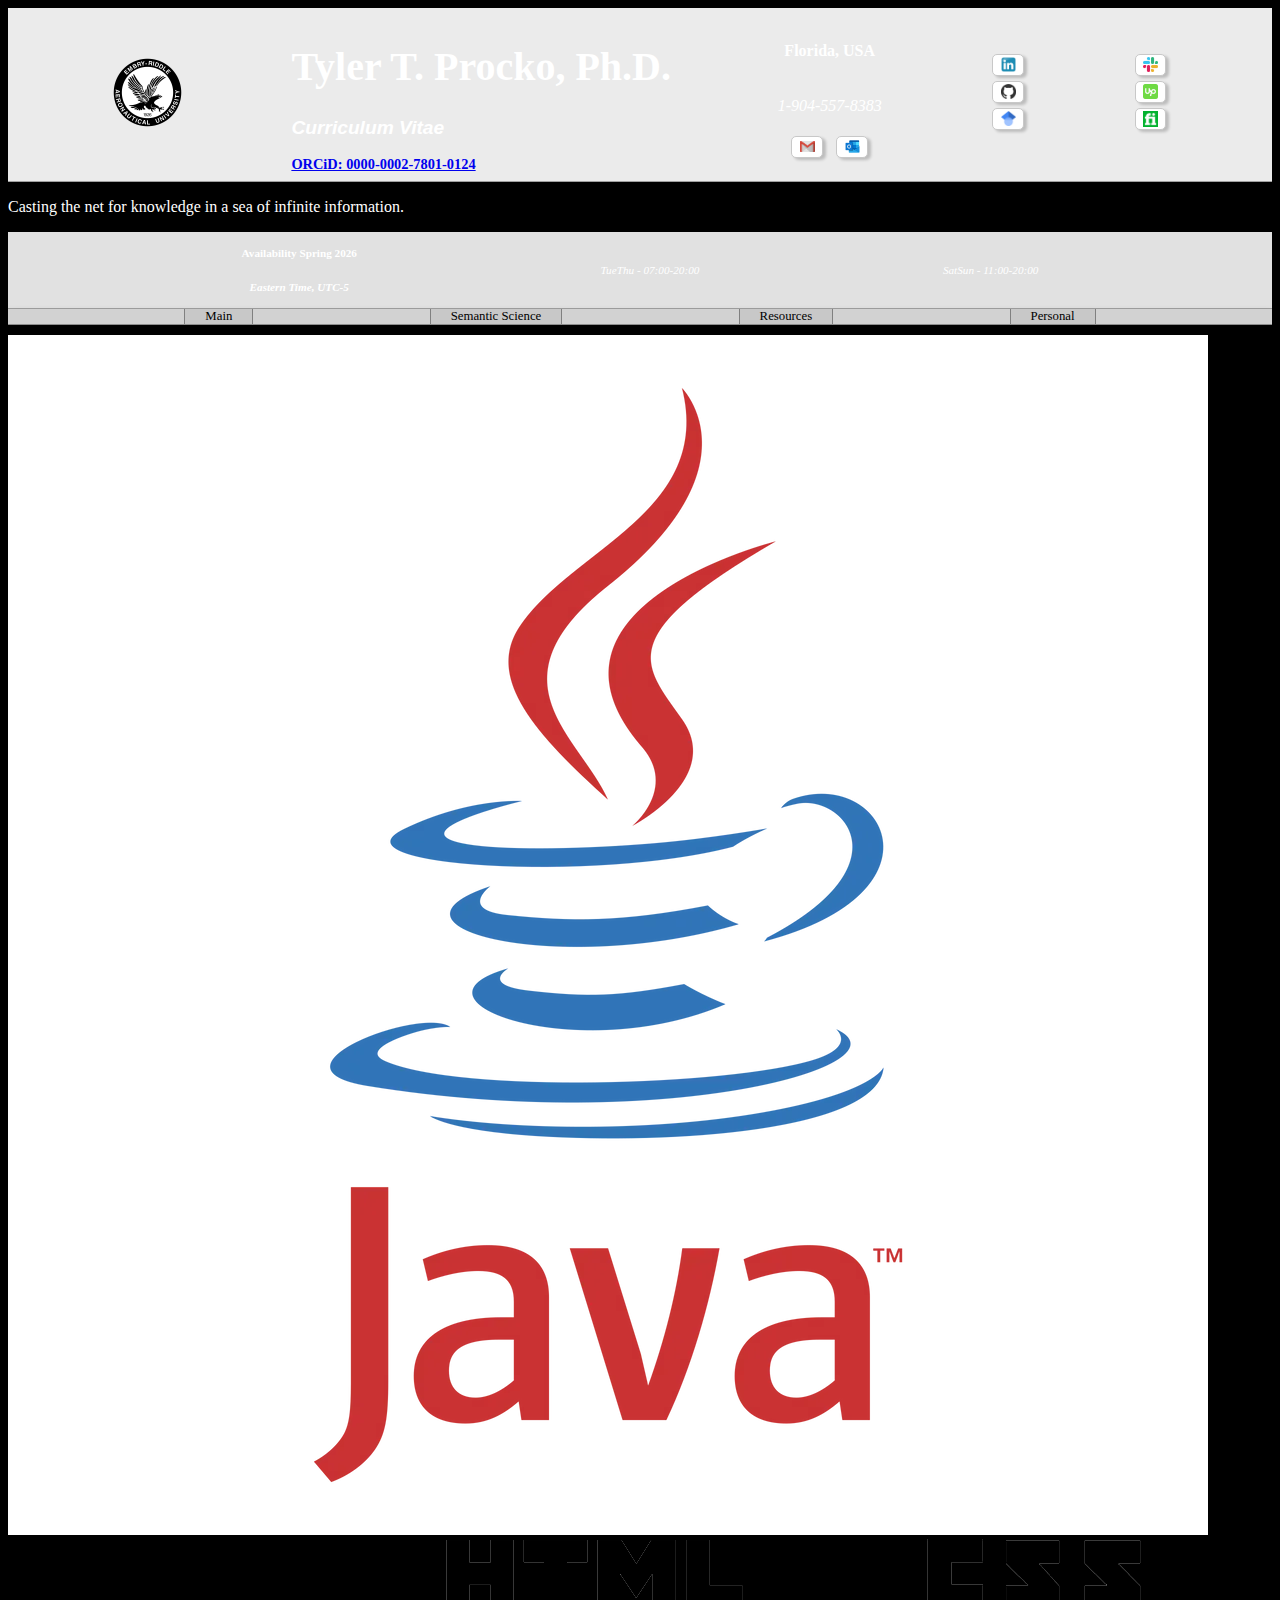
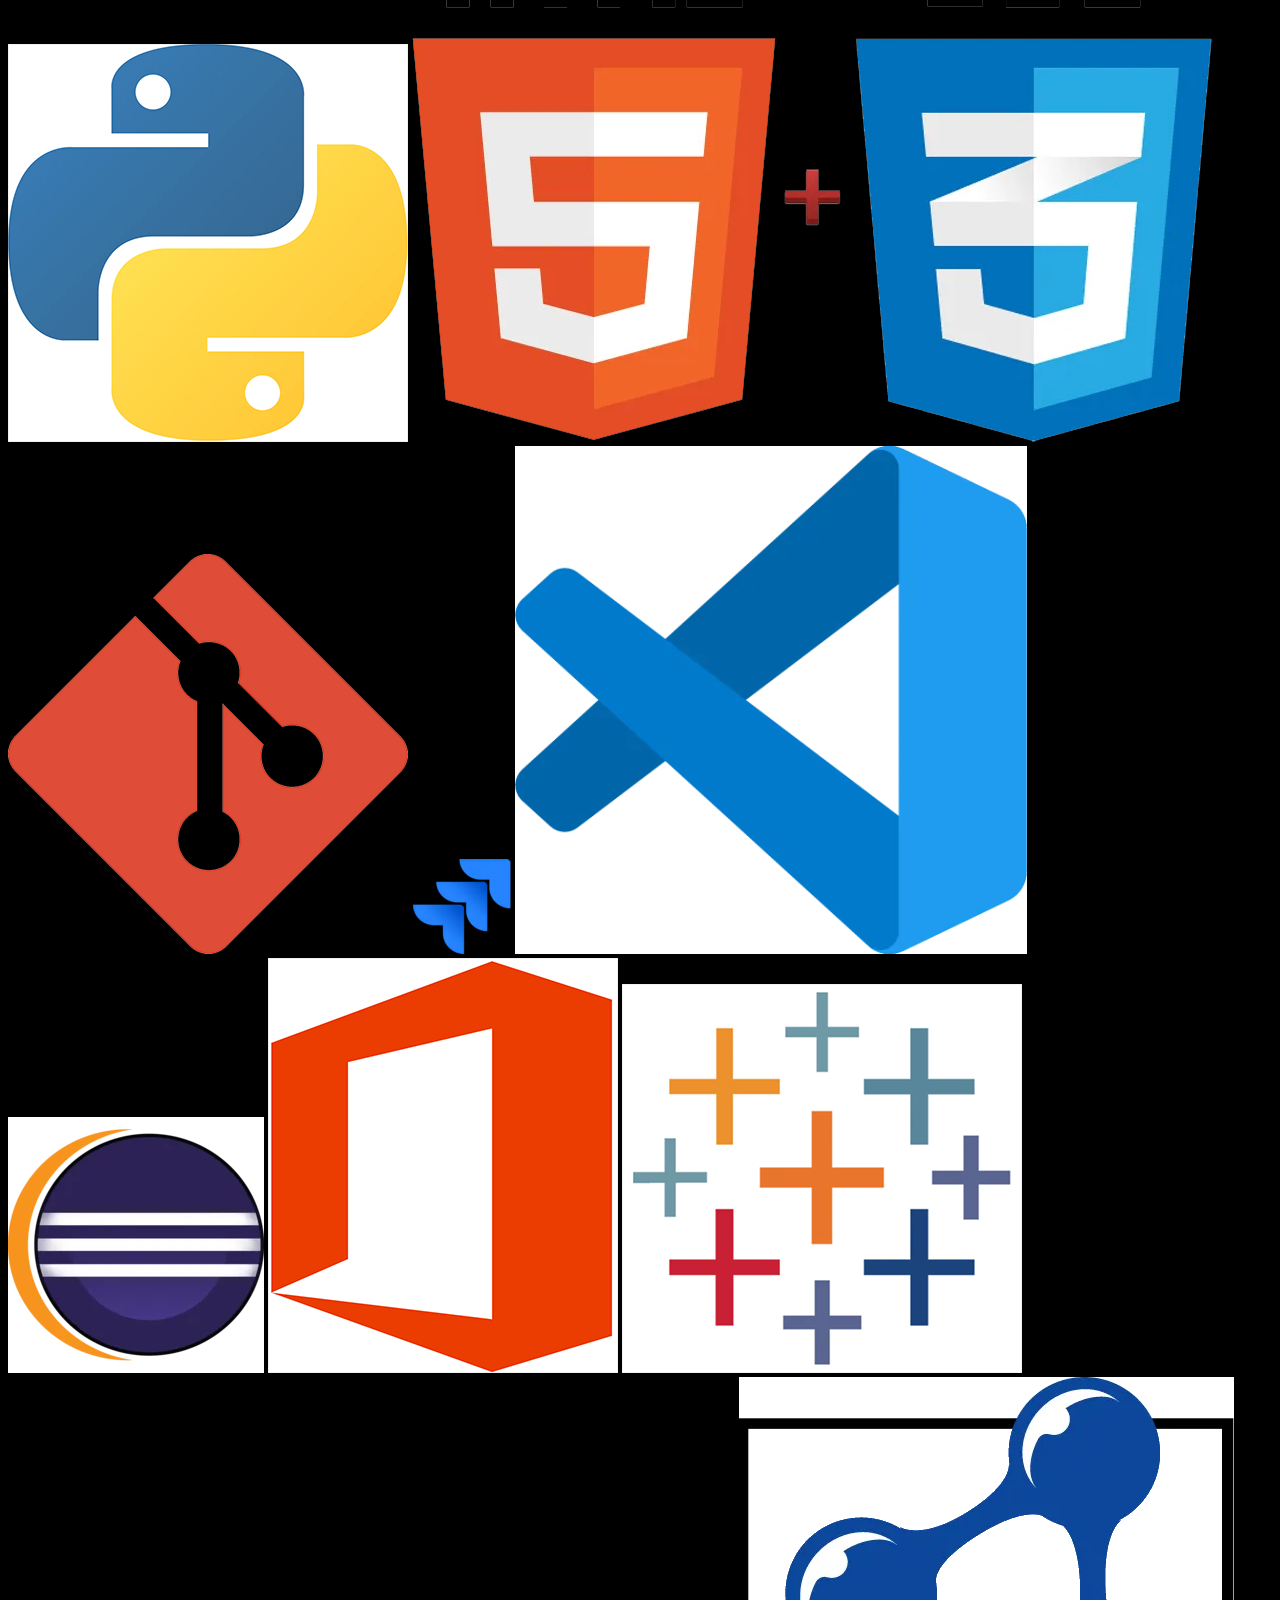
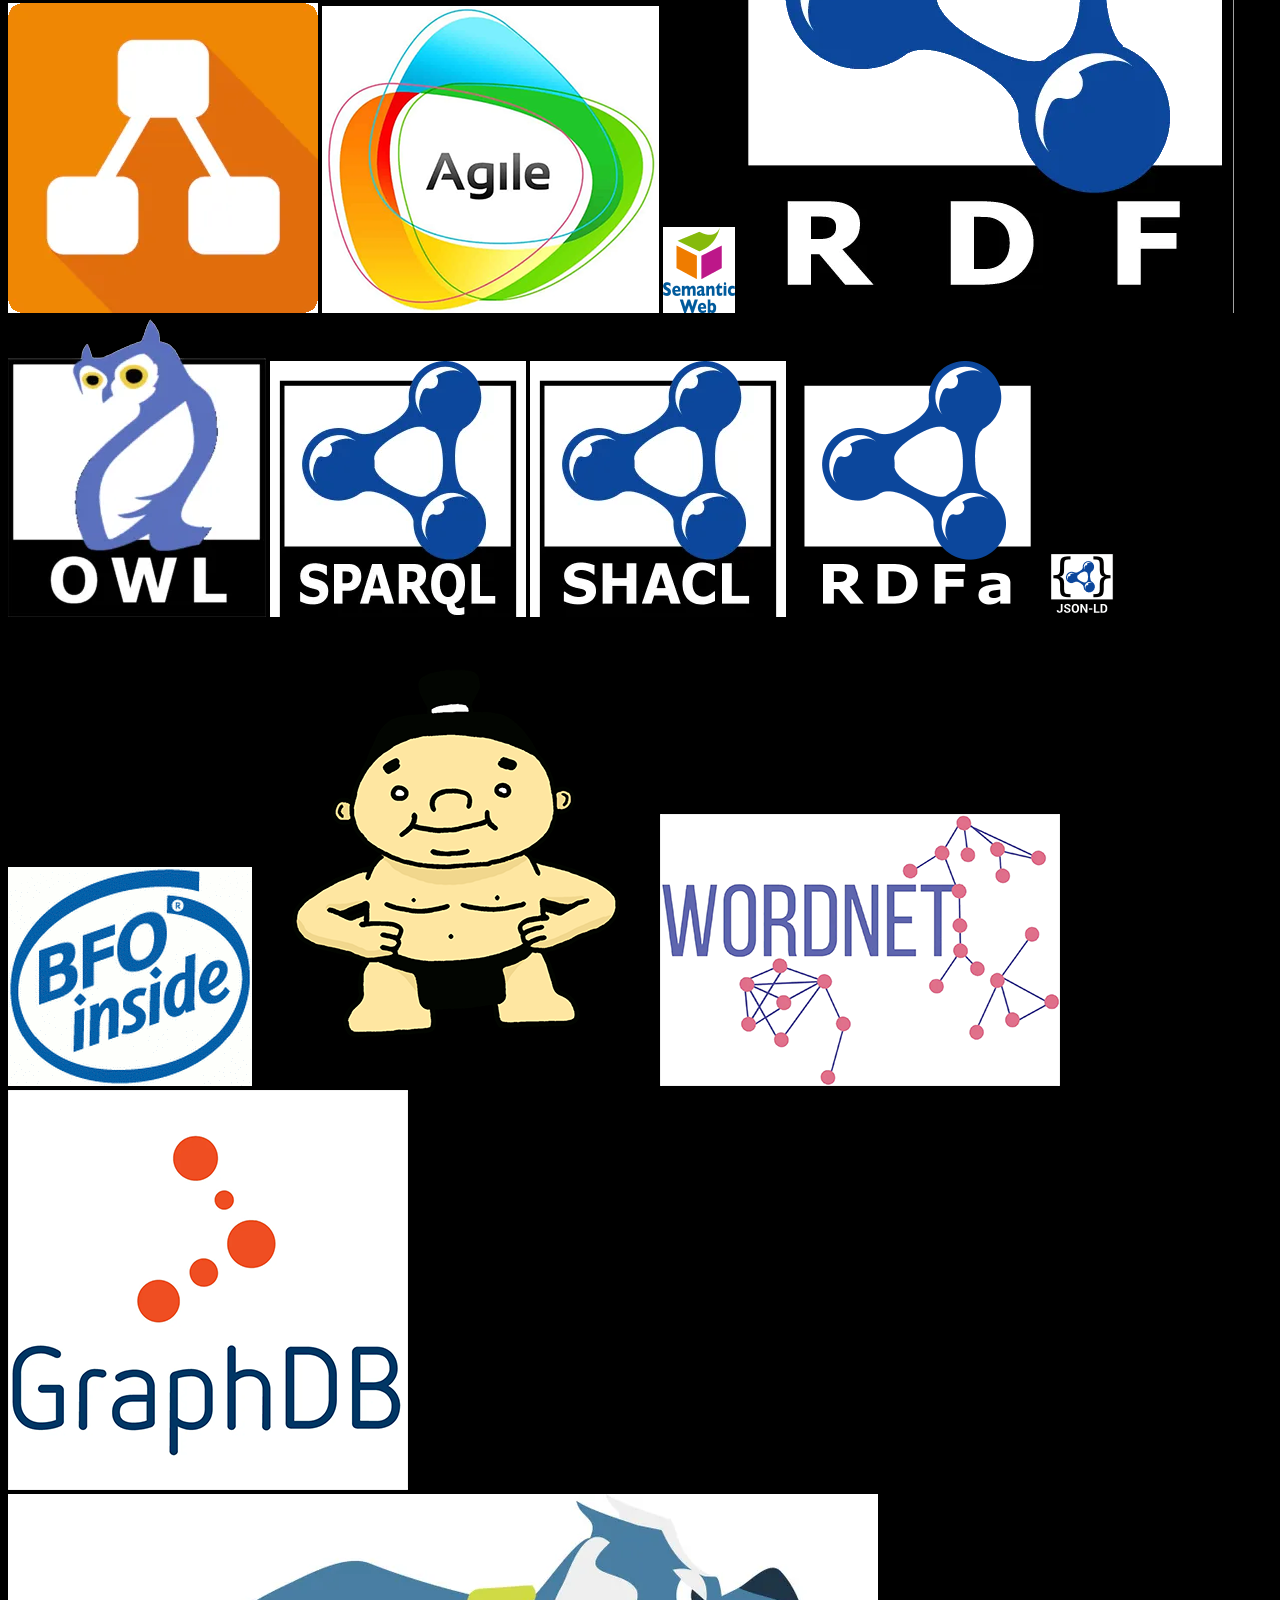
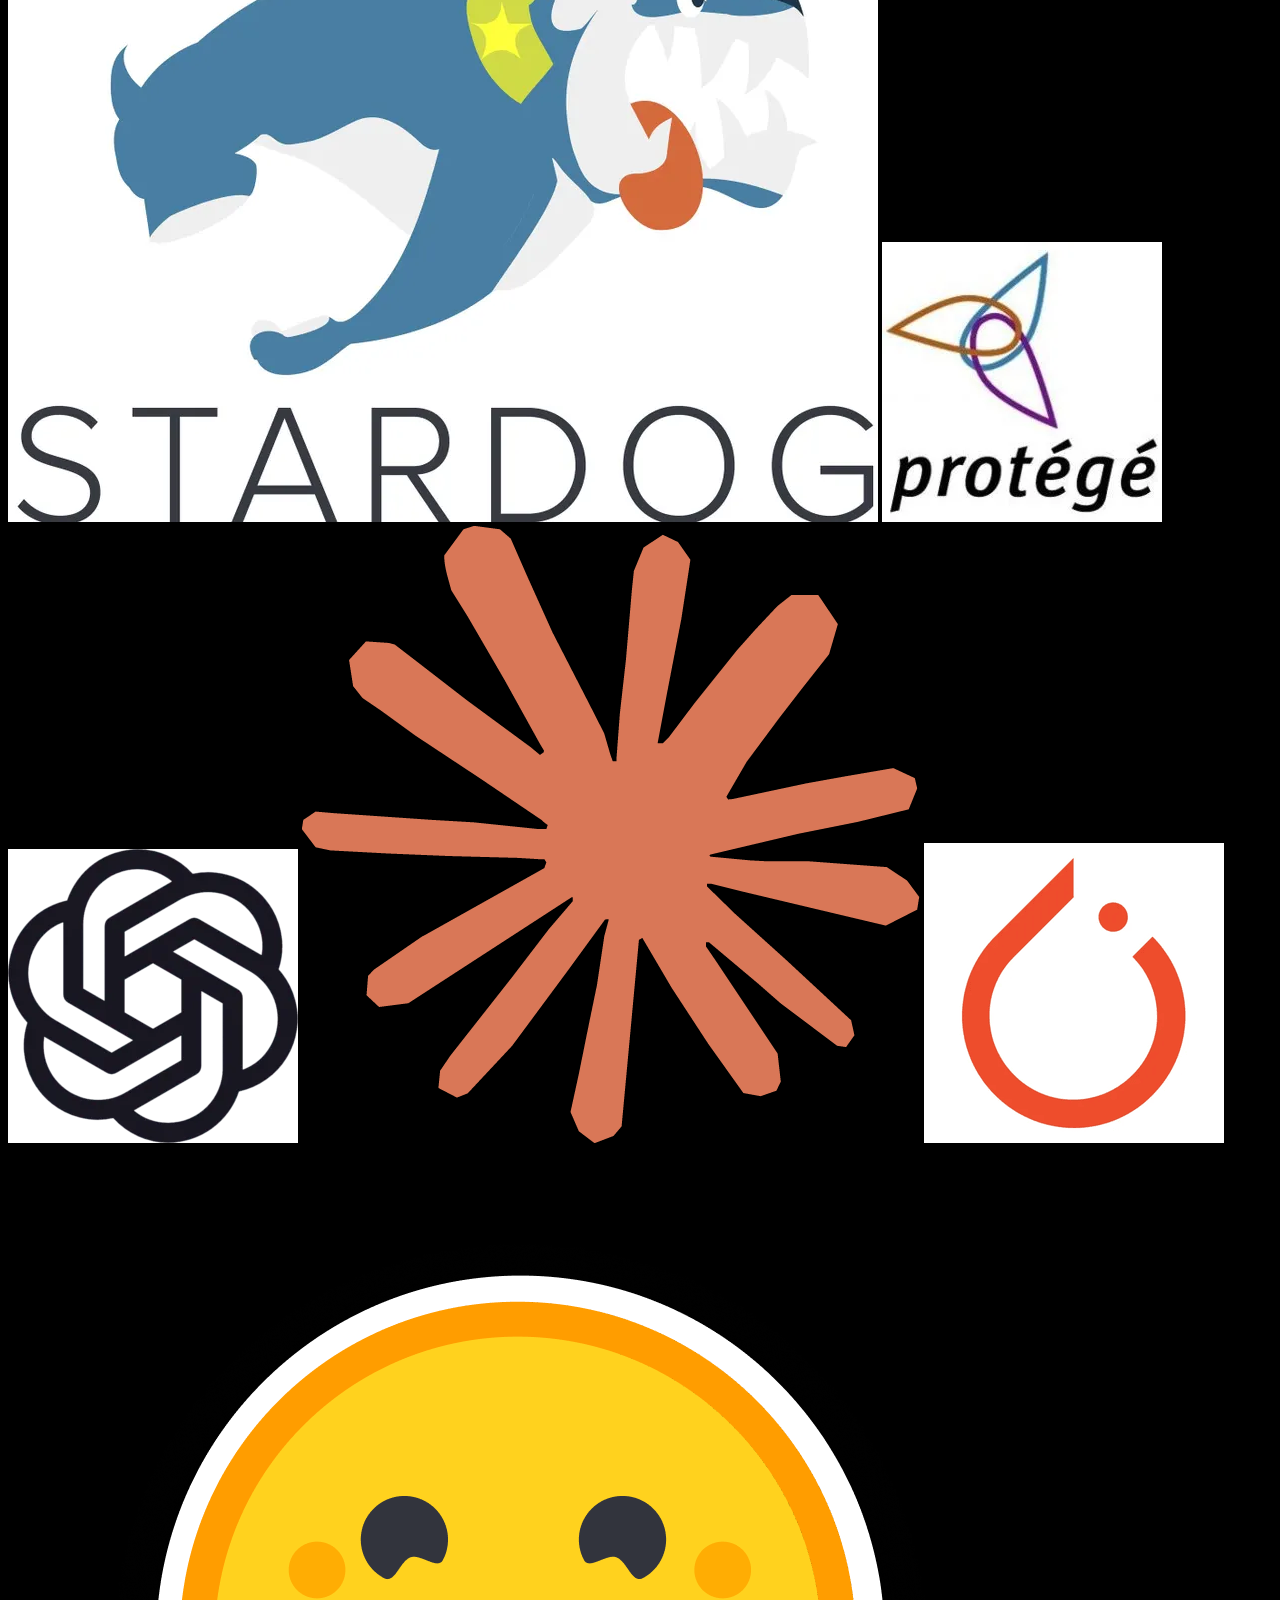
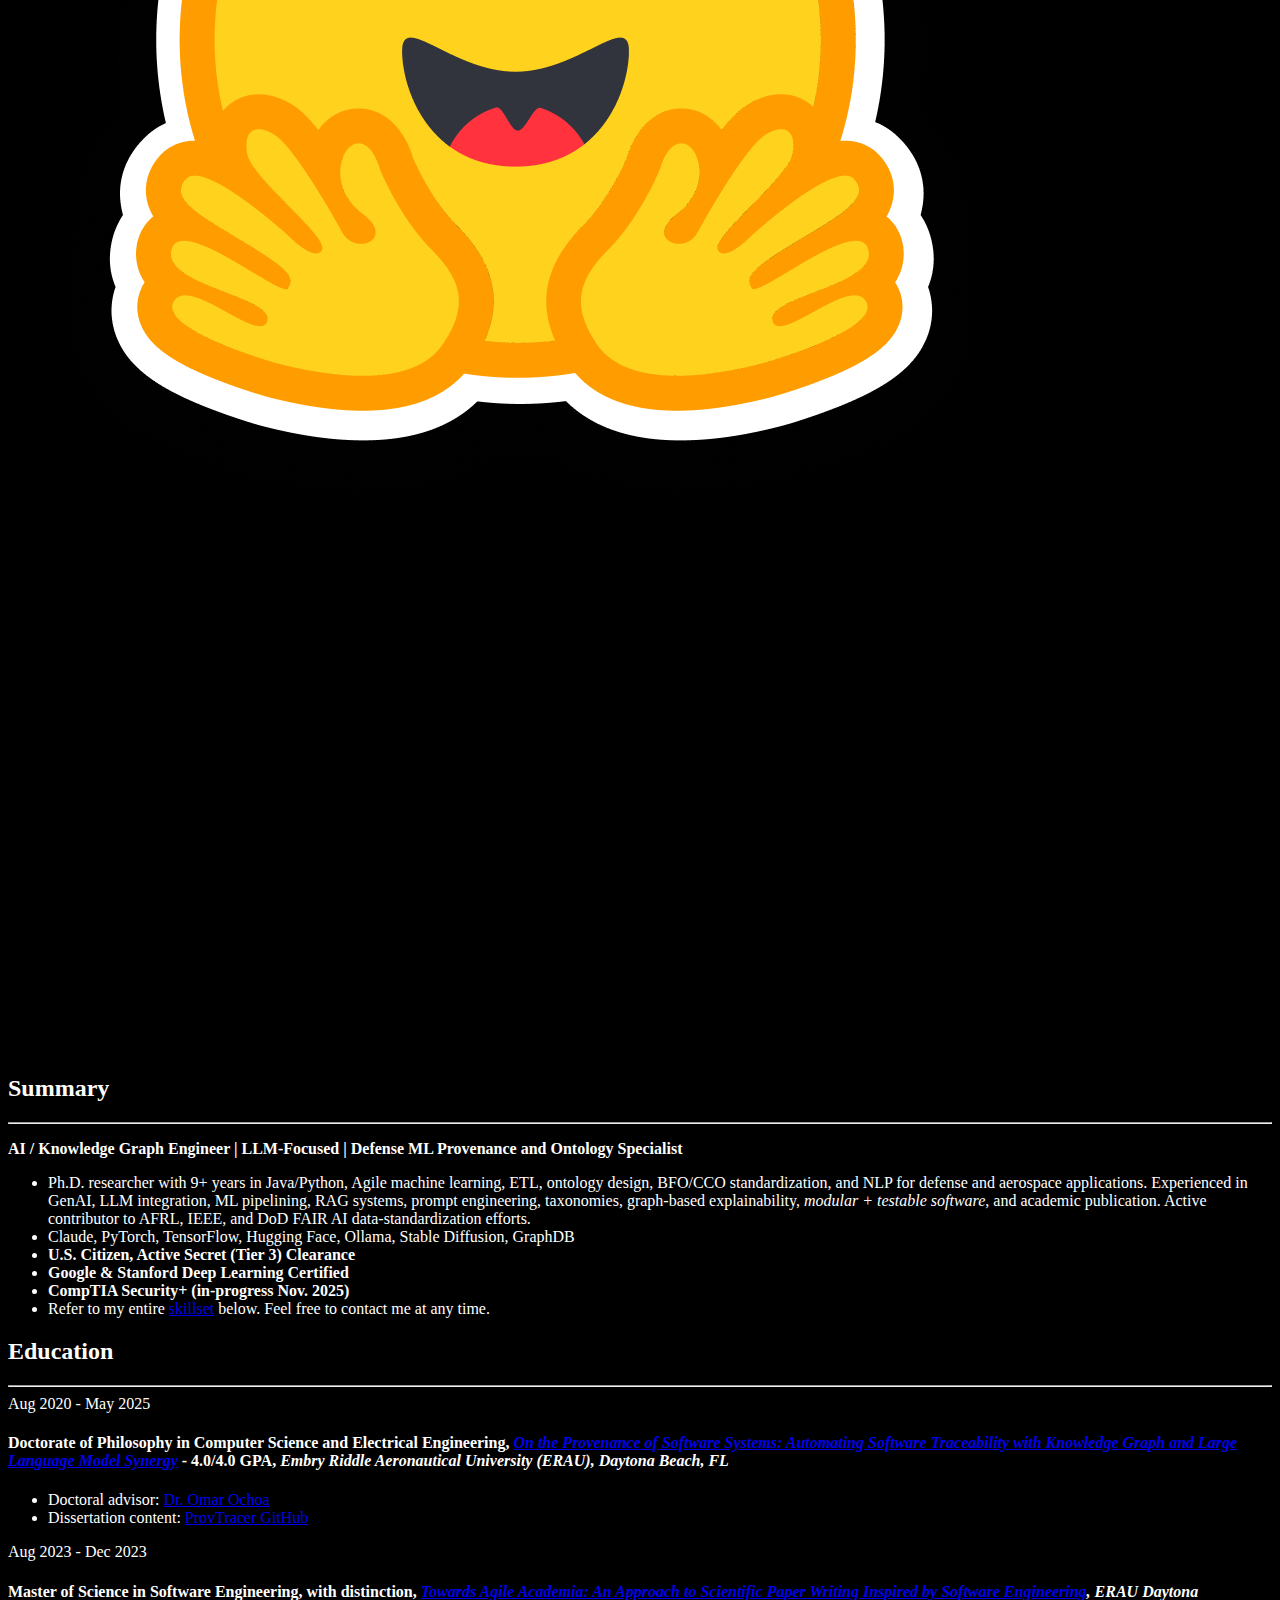
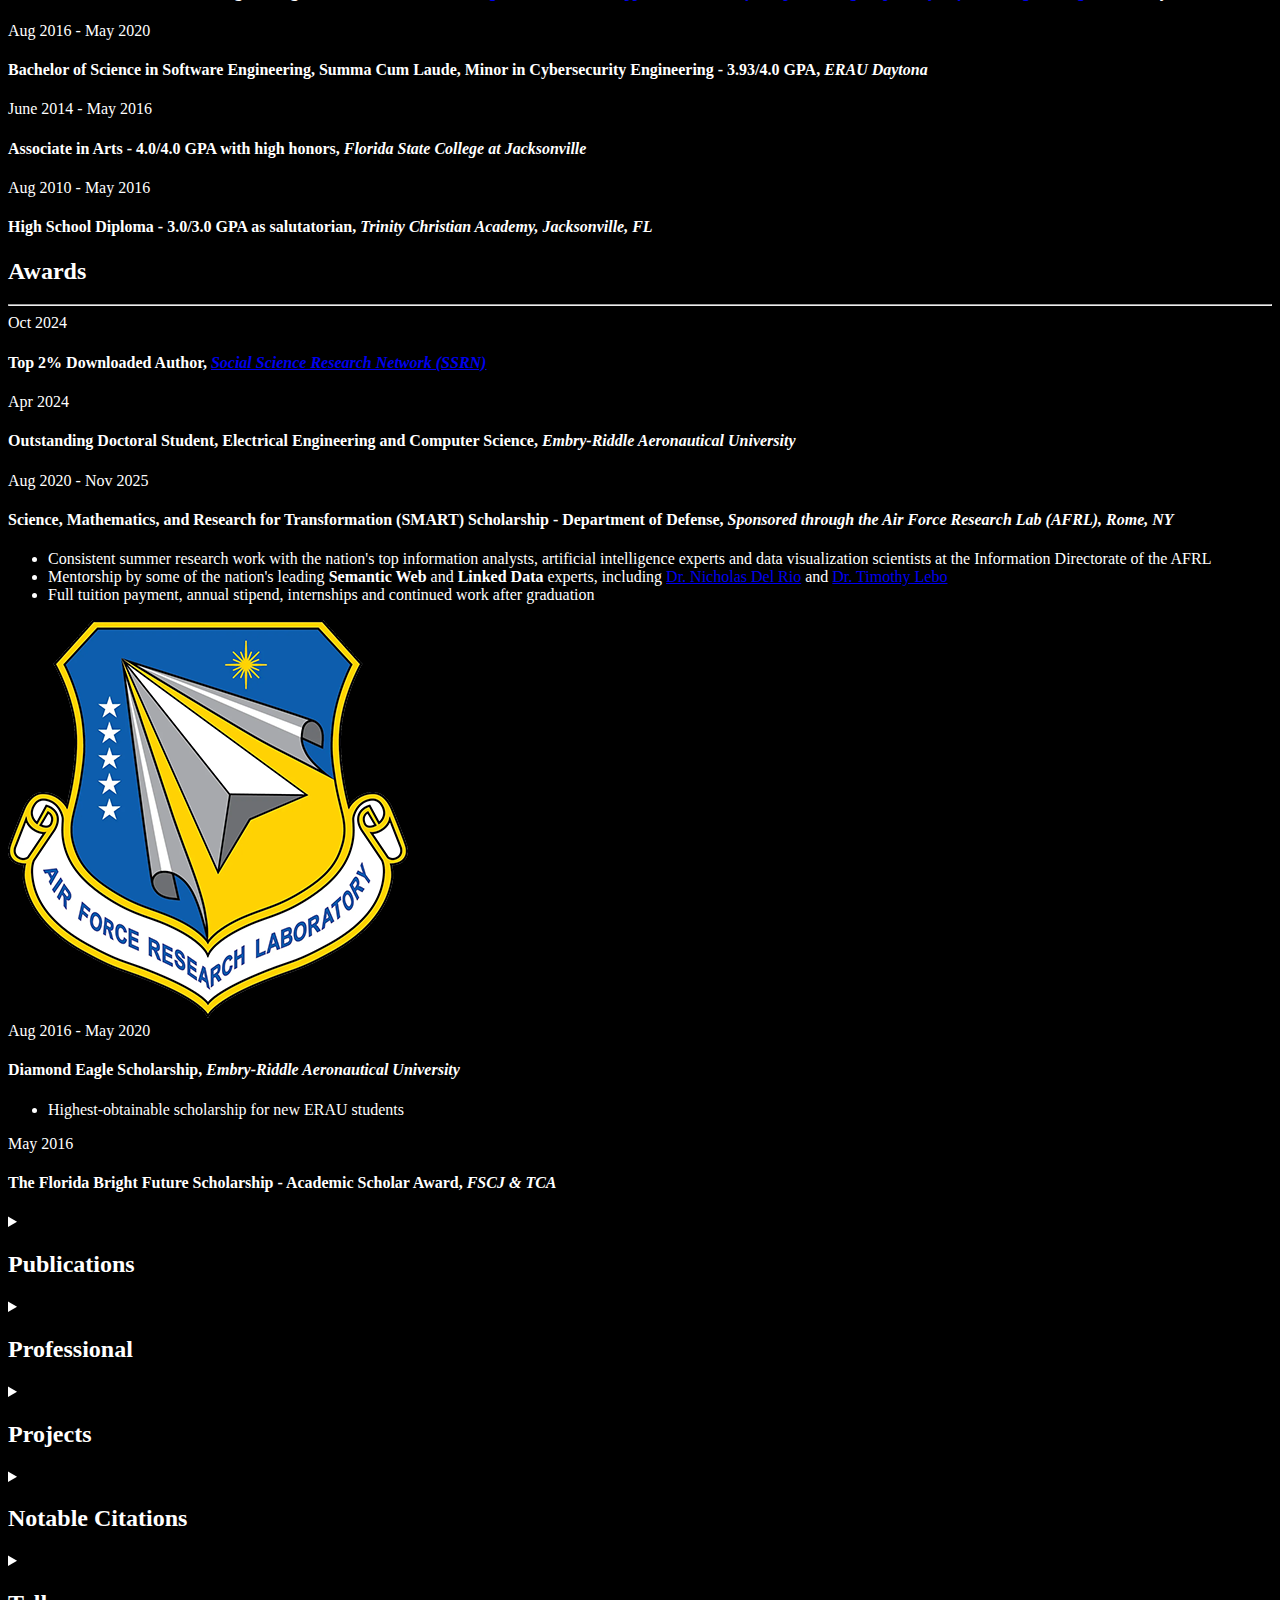
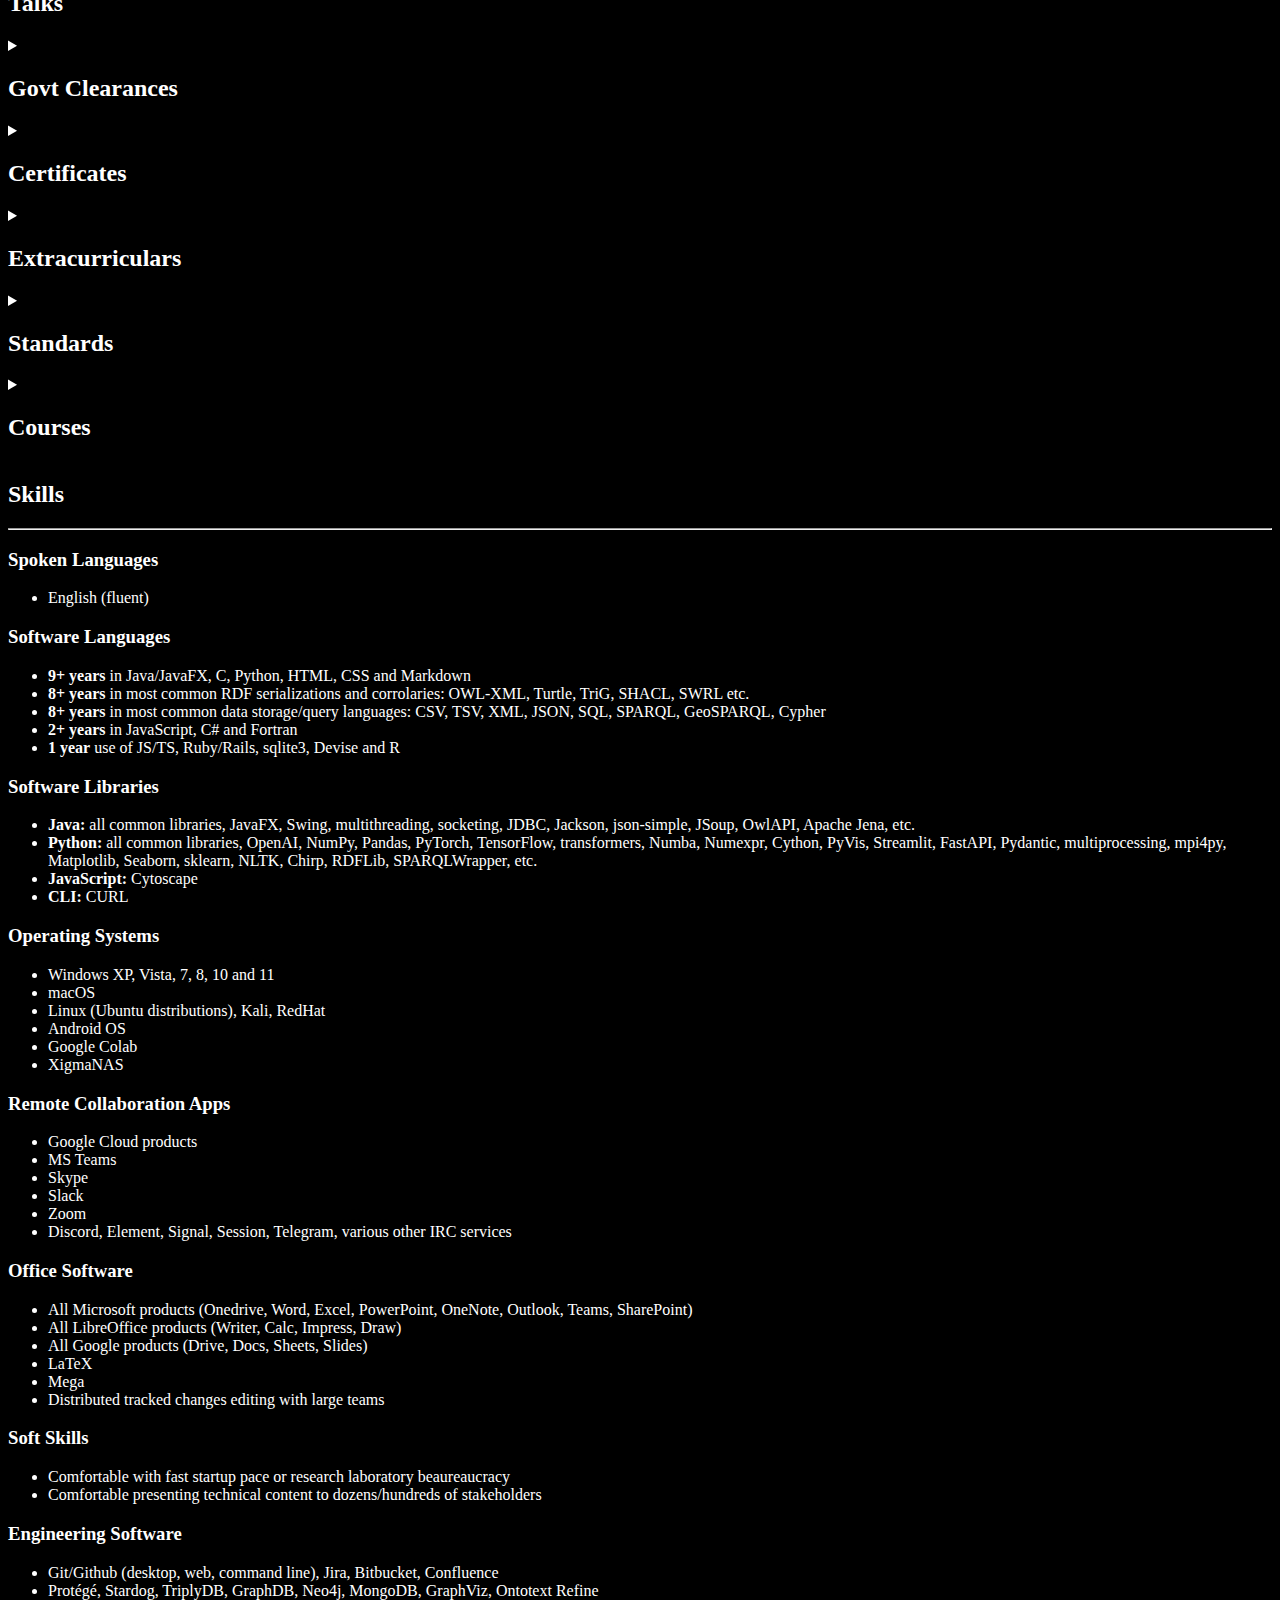
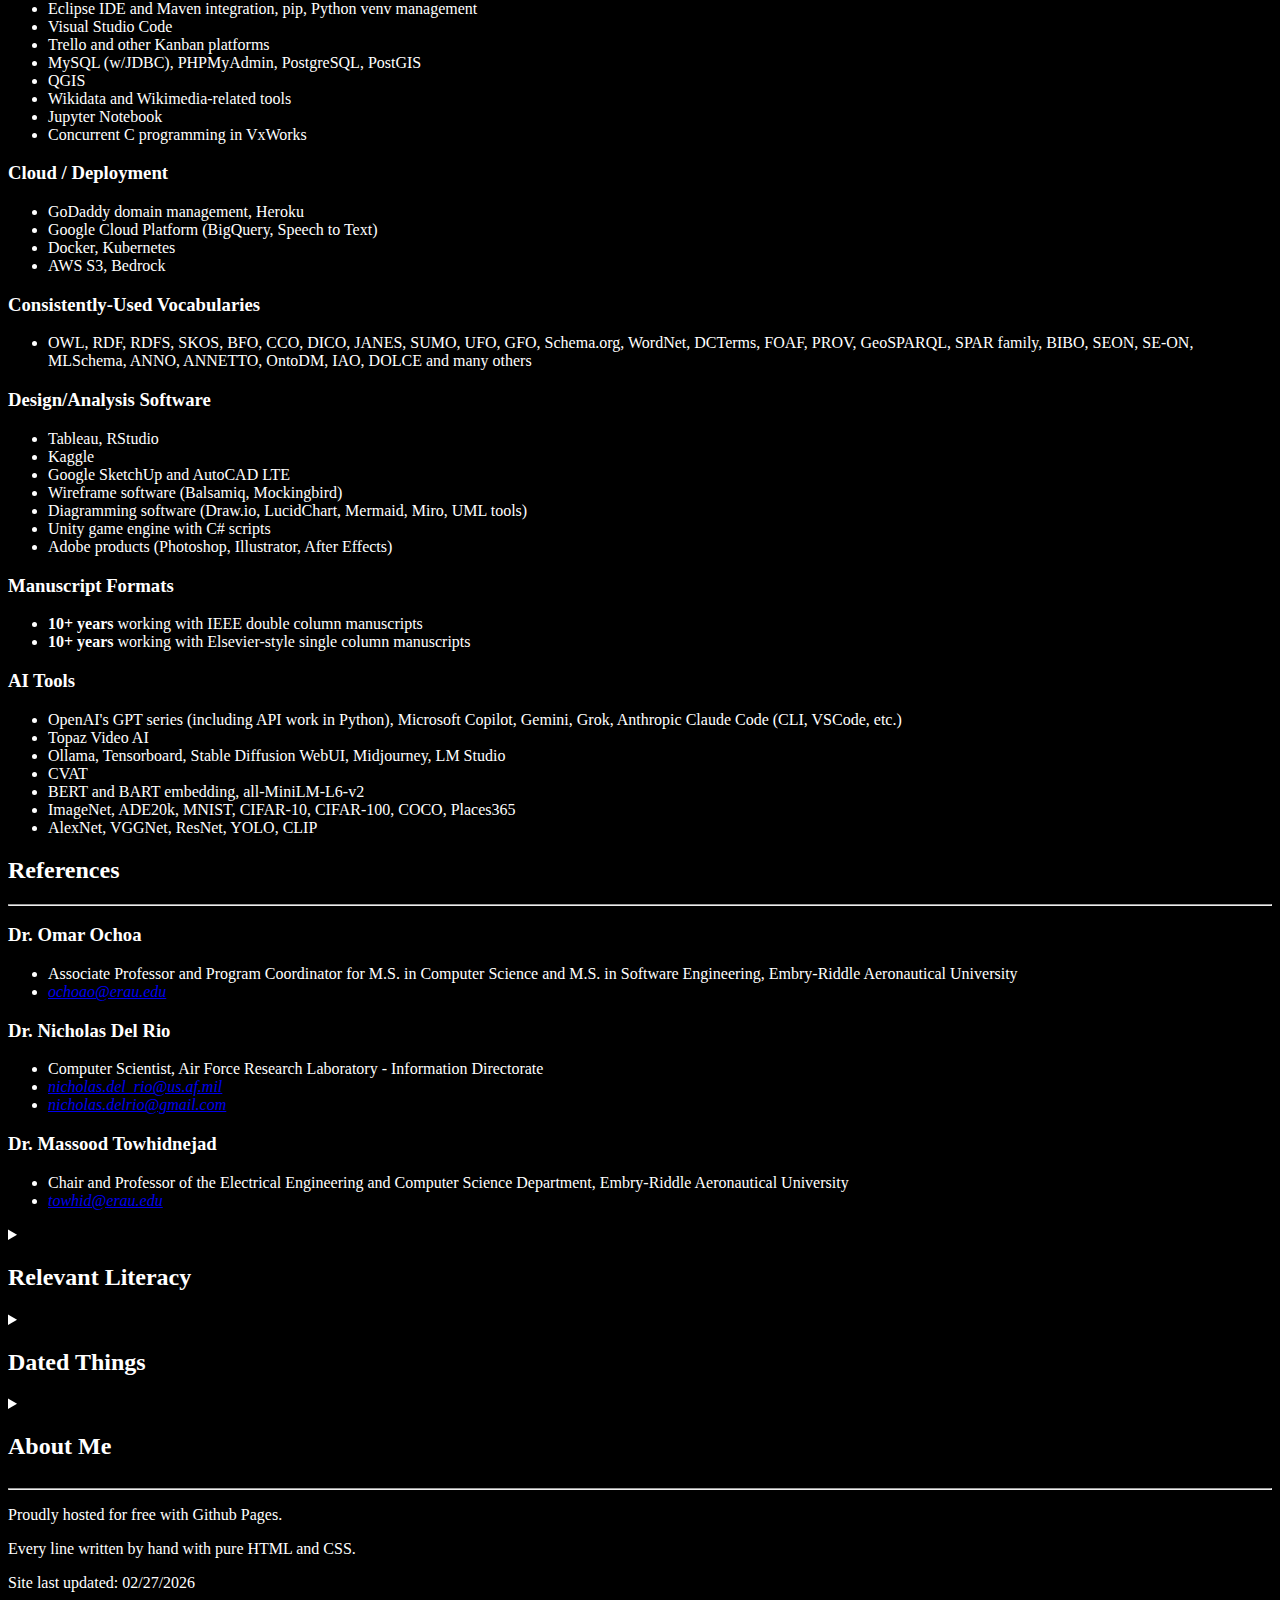
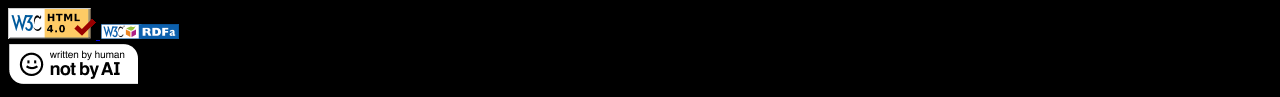
<file: index.html>
<!DOCTYPE html>

<!--
  TODO
  - typeof Person as a subsuming div to maintain personhood over all sections?
  - pages footer links (rdfa etc.)
  - backticks "" vs actual quotations (PC vs tablet, non respectively)
  - fix html groups in the pubs section... a mess
-->

<html lang='en'>
<head>
  <title>Tyler Procko - Curriculum Vitae</title>
  <link rel='stylesheet' href='index.css'>
  <link rel='stylesheet' href='header.css'>
  <link rel='icon' href='favicon.ico'>

  <meta charset='UTF-8'>
  <meta http-equiv='X-UA-Compatible' content='IE=edge'>
  <meta name='viewport' content='user-scalable=no, width=device-width, initial-scale=1.0, maximum-scale=1.0, minimum-scale=1.0'>
  
  <meta name='description' content='The CV of Tyler Procko. Ontologist, GenAI researcher, and scientific writer. PhD in EECS.'>
  <meta name='keywords' content='ontology, linked data, software engineering, embry riddle, afrl, procko'>
  <meta name='author' content='Tyler Procko'>
</head>
<body>
  <header>
    <div class='header' vocab='http://schema.org/' typeof='Person'>
      <div id='header-img'>
        <img src='icons/riddle.png' alt='Embry-Riddle Aeronautical University logo'>
      </div>
      <div class='header-left'>
        <h1 id='name' property='name'>Tyler T. Procko, Ph.D.</h1>
        <h2 id='cv'>Curriculum Vitae</h2>
        <a href='https://orcid.org/0000-0002-7801-0124' id='orcid'>ORCiD: 0000-0002-7801-0124</a>
      </div>
      <div class='header-right'>
        <div class='header-element'>
          <p class='header-element-content' id='location' property='addressRegion'>Florida, USA</p>
        </div>
        <div class='header-element'>
          <p class='header-element-content' id='phone' property='telephone'>1-904-557-8383</p>
        </div>
        <div class='header-element'>
          <a href='mailto:prockotyler@gmail.com' class='contact-btn' property='email'>
            <img class='icon' src='icons/gmail.png' alt='Gmail logo'>
            <div class='tooltip'>Contact me via Gmail at prockotyler@gmail.com.</div>
          </a>
          <a href='mailto:prockot@my.erau.edu' class='contact-btn' property='email'>
            <img class='icon' src='icons/outlook.png' alt='MS Outlook logo'>
            <div class='tooltip'>Contact me via Outlook at prockot@my.erau.edu.</div>
          </a>
        </div>
      </div>
      <div class='header-right'>
        <div class='header-element'>
          <a href='https://www.linkedin.com/in/tylerprocko' class='acc-btn' property='url'>
            <img class='icon' src='icons/linkedin.png' alt='Linkedin logo'>
            <div class='tooltip'>Go to my LinkedIn profile.</div>
          </a>
        </div>
        <div class='header-element'>
          <a href='https://www.github.com/pr0ck0' class='acc-btn' property='url'>
            <img class='icon' src='icons/github.png' alt='GitHub logo'>
            <div class='tooltip'>Go to my GitHub page.</div>
          </a>
        </div>
        <!--
        <div class='header-element'>
          <a href='https://www.researchgate.net/profile/Tyler_Procko' class='acc-btn' property='url'>
            <img class='icon' src='icons/rg.png' alt='ResearchGate logo'>
            <div class='tooltip'>Go to my ResearchGate publications page.</div>
          </a>
        </div>
        -->
        <div class='header-element'>
          <a href='https://scholar.google.com/citations?user=Xm7p7mQAAAAJ&hl=en' class='acc-btn' property='url'>
            <img class='icon' src='icons/gs.png' alt='Google Scholar logo'>
            <div class='tooltip'>Go to my Google Scholar publications page.</div>
          </a>
        </div>
      </div>
      <div class='header-right'>
        <div class='header-element'>
          <a href='mailto:prockotyler@gmail.com?subject=Join my Slack Workspace&body=Open your Slack app and invite me by my email, prockotyler@gmail.com' class='contact-btn' property='email'>
            <img class='icon' src='icons/slack.png' alt='Slack logo'>
            <div class='tooltip'>Invite me in Slack by adding prockotyler@gmail.com.</div>
          </a>
        </div>
        <div class='header-element'>
          <a href='https://www.upwork.com/freelancers/~01a0532dff7b928594' class='acc-btn' property='url'>
            <img class='icon' src='icons/upwork.png' alt='Upwork logo'>
            <div class='tooltip'>Go to my Upwork profile.</div>
          </a>
        </div>
        <div class='header-element'>
          <a href='https://www.fiverr.com/ytboi1' class='acc-btn' property='url'>
            <img class='icon' src='icons/fiverr.png' alt='Linkedin logo'>
            <div class='tooltip'>Go to my Fiverr profile.</div>
          </a>
        </div>
      </div>
    </div>

    <!--
    <div class='availability-subheader' vocab='http://schema.org/' typeof='Person'>
      <div id='availability-title'>
        <p id='availability-semester'>Availability Spring 2023</p>
        <p id='availability-timezone' property='scheduleTimezone'>Eastern Time, UTC-5</p>
      </div>
      <p><span property='businessDays'>MonSatSun</span> - <span property='hoursAvailable'>07:00-20:00</span></p>
      <p><span property='businessDays'>TueThu</span> - <span property='hoursAvailable'>13:00-20:00</span></p>
      <p><span property='businessDays'>Fri</span> - <span property='hoursAvailable'>07:00-16:00</span></p>
    </div>
    -->

    <div id='tagline' vocab='http://schema.org/'>
      <p>Casting the net for knowledge in a sea of infinite information.</p>
    </div>

    <div class='availability-subheader' vocab='http://schema.org/' typeof='Person'>
      <div id='availability-title'>
        <p id='availability-semester'>Availability Spring 2026</p>
        <p id='availability-timezone' property='scheduleTimezone'>Eastern Time, UTC-5</p>
      </div>
      <p><span property='businessDays'>TueThu</span> - <span property='hoursAvailable'>07:00-20:00</span></p>
      <p><span property='businessDays'>SatSun</span> - <span property='hoursAvailable'>11:00-20:00</span></p>
    </div>

    <div id='pages'>
      <a href='index.html#top'>Main</a>
      <a href='https://semanticscience.us'>Semantic Science</a>
      <a href='resources/resources.html'>Resources</a>
      <a href='personal/personal.html'>Personal</a>
    </div>
  </header>

  <main>
    <section id='interests'>
      <img src='icons/java.png' alt='Java logo'>
      <img src='icons/python.png' alt='Python logo'>
      <img src='icons/htmlcss.png' alt='HTML/CSS logo'>
      <img src='icons/git.png' alt='Git logo'>
      <img src='icons/jira.png' alt='Jira logo'>
      <img src='icons/vscode.png' alt='Visual Studio Code logo'>
      <img src='icons/eclipse.png' alt='Eclipse logo'>
      <img src='icons/office.png' alt='Microsoft Office logo'>
      <img src='icons/tableau.png' alt='Tableau logo'>
      <img src='icons/drawio.png' alt='draw.io, or diagrams.net, logo'>
      <img src='icons/agile.png' alt='Agile logo'>
      <img src='icons/sw.png' alt='W3C Semantic Web logo'>
      <img src='icons/rdf.png' alt='W3C RDF logo'>
      <img src='icons/owl.png' alt='W3C OWL logo'>
      <img src='icons/sparql.png' alt='W3C SPARQL logo'>
      <img src='icons/shacl.png' alt='W3C SHACL logo'>
      <img src='icons/rdfa.png' alt='W3C RDFa logo'>
      <img src='icons/jsonld.png' alt='W3C JSON-LD logo'>
      <img src='icons/bfo.png' alt='BFO Inside logo'>
      <img src='icons/sumo.png' alt='SUMO logo'>
      <img src='icons/wordnet.png' alt='WordNet logo'>
      <img src='icons/graphdb.png' alt='GraphDB logo'>
      <img src='icons/stardog.png' alt='Stardog logo'>
      <!--img src='icons/triply.png' alt='Triply logo'>-->
      <img src='icons/protege.png' alt='Protege logo'>
      <img src='icons/openai.png' alt='OpenAI logo'>
      <img src='icons/claude.png' alt='Claude AI logo'>
      <img src='icons/pytorch.png' alt='PyTorch logo'>
      <img src='icons/huggingface.png' alt='Hugging Face logo'>
      <img src='icons/ollama.png' alt='Ollama logo'>
      <!--<img src='icons/w3c.png' alt='W3C Evangelist logo'>-->
    </section>

    <article>
      <!--
      <section id='objective'>
        <h2 class='section-title'>Objective</h2>
        <hr>
        <ul>
          <li>To expand on my education as an engineer and use my skill in the design and construction of software.</li>
          <li>To apply my expertise in Semantic Web technologies and software engineering to problems of knowledge.</li>
          <li>To contribute to the scientific community by publishing relevant, practical and objective papers in my areas of interest.</li>
        </ul>
      </section>
      -->
      <section id='summary'>
        <h2 class='section-title'>Summary</h2>
        <hr>
        <p><b>AI / Knowledge Graph Engineer | LLM-Focused | Defense ML Provenance and Ontology Specialist</b></p>
        <ul>
          <li>Ph.D. researcher with 9+ years in Java/Python, Agile machine learning, ETL, ontology design, BFO/CCO standardization, and NLP for defense and aerospace applications. Experienced in GenAI, LLM integration, ML pipelining, RAG systems, prompt engineering, taxonomies, graph-based explainability, <i>modular + testable software</i>, and academic publication. Active contributor to AFRL, IEEE, and DoD FAIR AI data-standardization efforts.</li>
          <li>Claude, PyTorch, TensorFlow, Hugging Face, Ollama, Stable Diffusion, GraphDB</li>
          <li><b>U.S. Citizen, Active Secret (Tier 3) Clearance</b></li>
          <li><b>Google & Stanford Deep Learning Certified</b></li>
          <li><b>CompTIA Security+ (in-progress Nov. 2025)</b></li>
          <li>Refer to my entire <a href='#skills'>skillset</a> below. Feel free to contact me at any time.</li>
        </ul>

      </section>

      <section id='education' vocab='http://schema.org/' typeof='Person'>
        <h2 class='section-title'>Education</h2>
        <hr>
        <div class='date-content-box'>
          <div class='my-dates'>Aug 2020 - May 2025</div>
          <div class='content'>
            <h4>Doctorate of Philosophy in Computer Science and Electrical Engineering, <a href='https://commons.erau.edu/edt/898/'><i>On the Provenance of Software Systems: Automating Software Traceability with Knowledge Graph and Large Language Model Synergy</i></a> - <b>4.0</b>/4.0 GPA, <i>Embry Riddle Aeronautical University (ERAU), Daytona Beach, FL</i></h4>
            <ul>
              <li>
                Doctoral advisor: <a href='https://www.linkedin.com/in/omar-ochoa-30a2a61b/' property='colleague'>Dr. Omar Ochoa</a>
              </li>
              <li>
                Dissertation content: <a href='https://github.com/PR0CK0/ProvTracer' property='colleague'>ProvTracer GitHub</a>
              </li>
            </ul>
          </div>
        </div>
        <div class='date-content-box'>
          <div class='my-dates'>Aug 2023 - Dec 2023</div>
          <div class='content'>
            <h4>Master of Science in Software Engineering, with distinction, <a href='https://commons.erau.edu/edt/784/'><i>Towards Agile Academia: An Approach to Scientific Paper Writing Inspired by Software Engineering</a>, ERAU Daytona</i></h4>
          </div>
        </div>
        <div class='date-content-box'>
          <div class='my-dates'>Aug 2016 - May 2020</div>
          <div class='content'>
            <h4>Bachelor of Science in Software Engineering, Summa Cum Laude, Minor in Cybersecurity Engineering - <b>3.93</b>/4.0 GPA, <i>ERAU Daytona</i></h4>
          </div>
        </div>
        <div class='date-content-box'>
          <div class='my-dates'>June 2014 - May 2016</div>
          <div class='content'>
            <h4>Associate in Arts - <b>4.0</b>/4.0 GPA with high honors, <i>Florida State College at Jacksonville</i></h4>
          </div>
        </div>
        <div class='date-content-box'>
          <div class='my-dates'>Aug 2010 - May 2016</div>
          <div class='content'>
            <h4>High School Diploma - <b>3.0</b>/3.0 GPA as <b>salutatorian</b>, <i>Trinity Christian Academy, Jacksonville, FL</i></h4>
          </div>
        </div>
      </section>

      <h2 class='section-title' vocab='http://schema.org/' typeof='Person'>Awards</h2>
      <section class='awards'>
        <hr>
        <div class='date-content-box'>
          <div class='my-dates'>Oct 2024</div>
          <div class='content'>
            <h4>Top 2% Downloaded Author, <a href='https://papers.ssrn.com/sol3/cf_dev/AbsByAuth.cfm?per_id=5883155'><i>Social Science Research Network (SSRN)</i></a></h4>
          </div>
        </div>
        <div class='date-content-box'>
          <div class='my-dates'>Apr 2024</div>
          <div class='content'>
            <h4>Outstanding Doctoral Student, Electrical Engineering and Computer Science, <i>Embry-Riddle Aeronautical University</i></h4>
          </div>
        </div>
        <div class='double-column' id='awards-double'>
          <div class='column' id='awards-column1'>
            <div class='date-content-box'>
              <div class='my-dates'>Aug 2020 - Nov 2025</div>
              <div class='content'>
                <h4>Science, Mathematics, and Research for Transformation (SMART) Scholarship - Department of Defense, <i>Sponsored through the Air Force Research Lab (AFRL), Rome, NY</i></h4>
                <ul>
                  <li>Consistent summer research work with the nation's top information analysts, artificial intelligence experts and data visualization scientists at the Information Directorate of the AFRL</li>
                  <li>Mentorship by some of the nation's leading <b>Semantic Web</b> and <b>Linked Data</b> experts, including <a href='https://www.linkedin.com/in/nicholasdelrio/' property='colleague'>Dr. Nicholas Del Rio</a> and <a href='https://www.linkedin.com/in/tim-lebo-73b2721/' property='colleague'>Dr. Timothy Lebo</a></li>
                  <li>Full tuition payment, annual stipend, internships and continued work after graduation</li>
                </ul>
              </div>
            </div>
          </div>
          <div class='column' id='awards-column2'>
            <img src='icons/afrl.png' alt='Air Force Research Lab logo'>
          </div>
        </div>
        <div class='date-content-box'>
          <div class='my-dates'>Aug 2016 - May 2020</div>
          <div class='content'>
            <h4>Diamond Eagle Scholarship, <i>Embry-Riddle Aeronautical University</i></h4>
            <ul>
              <li>Highest-obtainable scholarship for new ERAU students</li>
            </ul>
          </div>
        </div>
        <div class='date-content-box'>
          <div class='my-dates'>May 2016</div>
          <div class='content'>
            <h4>The Florida Bright Future Scholarship - Academic Scholar Award, <i>FSCJ & TCA</i></h4>
          </div>
        </div>
      </section>
    
      <details vocab='http://schema.org/'>
        <summary><h2 class='section-title-collapsible'>Publications</h2></summary>
        <section id='publications'>
          <hr class='collapsed-hr'>
          <h3 class='section-subtitle'>Awaiting Publication</h3>
          <div class='date-content-box'>
            <div class='my-dates'>2026</div>
            <div class='content'>
              <h4 typeof='TechArticle'><b>(Primary author): </b><span property='title'><a href='https://papers.ssrn.com/abstract=5682942'><i>Prompt Provenance: Toward Traceable LLM Interactions</i></a></span><i> - The 3rd ACM International Conference on AI Foundation Models and Software Engineering (FORGE 2026)</i></h4>
            </div>
          </div>
          <div class='date-content-box'>
            <div class='my-dates'>ICSC 2025</div>
            <div class='content'>
              <h4 typeof='TechArticle'><b>(Primary author): </b><span property='title'><a href='https://papers.ssrn.com/abstract=5682822'><i>A Survey of Machine Learning Lifecycle Provenance: Models, Approaches and Tools</i></a></span><i> - 2026 International Conference on Semantic Computing (ICSC)</i></h4>
            </div>
          </div>
          <div class='date-content-box'>
            <div class='my-dates'>2025</div>
            <div class='content'>
              <h4 typeof='TechArticle'><b>(Secondary author): </b><span property='title'><a href=''><i>Context Dropout: A Novel Method to Reduce Contextual Reliance in Object Detection</i></a>, primary author Lynn Vonderhaar</span><i> - IEEE International Conference on Future Machine Learning and Data Science</i></h4>
            </div>
          </div> 
          <h3 class='section-subtitle'>Published</h3>
          <div class='date-content-box'>
            <div class='my-dates'>Feb 2025</div>
            <div class='content'>
              <h4 typeof='TechArticle'><b>(Secondary author): </b><span property='title'><a href='https://www.computer.org/csdl/proceedings-article/icsc/2025/242600a171/27FQIRaxjYQ'><i>Creating Robust Data Sets for AI by Leveraging Ontological Structures</i></a>, primary author Lynn Vonderhaar</span><i> - ICSC 2025</i></h4>
            </div>
          </div> 
          <div class='date-content-box'>
            <div class='my-dates'>Dec 2024</div>
            <div class='content'>
              <h4 typeof='TechArticle'><b>(Secondary author): </b><span property='title'><a href='https://ieeexplore.ieee.org/abstract/document/10903339'><i>Exploring Testing Methods for Large Language Models</i></a>, primary author Timothy Elvira</span><i> - ICMLA 2024</i></h4>
            </div>
          </div> 
          <div class='date-content-box'>
            <div class='my-dates'>Dec 2024</div>
            <div class='content'>
              <h4 typeof='TechArticle'><b>(Secondary author): </b><span property='title'><a href='https://ieeexplore.ieee.org/abstract/document/10771003'><i>Requirements Elicitation for Machine Learning Applications: A Research Preview</i></a>, primary author Timothy Elvira</span><i> - TransAI AIxSET 2024</i></h4>
            </div>
          </div> 
          <div class='date-content-box'>
            <div class='my-dates'>Dec 2024</div>
            <div class='content'>
              <h4 typeof='TechArticle'><b>(Primary Author): </b><span property='title'><a href='https://ieeexplore.ieee.org/abstract/document/10770985'><i>Leveraging Large Language Models on the Traditional Scientific Writing Workflow</i></a></span><i> - TransAI AIxSET 2024</i></h4>
            </div>
          </div>
          <div class='date-content-box'>
            <div class='my-dates'>Dec 2024</div>
            <div class='content'>
              <h4 typeof='TechArticle'><b>(Primary author): </b><span property='title'><a href='https://ieeexplore.ieee.org/abstract/document/10771030'><i>Graph Retrieval-Augmented Generation for Large Language Models: A Survey</i></span></a><i> - TransAI AIxSET 2024</i></h4>
            </div>
          </div> 
          <div class='date-content-box'>
            <div class='my-dates'>Oct 2024</div>
            <div class='content'>
              <h4 typeof='TechArticle'><b>(Tertiary Author): </b><span property='title'><a href='https://arc.aiaa.org/doi/full/10.2514/1.I011432'><i>The Role, Needs, and State of Cognitive Assistants in Single Pilot Operations</i></a>, primary author Alexandra Davidoff</span><i> - AIAA - Journal of Aerospace Information Systems</i></h4>
            </div>
          </div>
          <div class='date-content-box'>
            <div class='my-dates'>July 2024</div>
            <div class='content'>
              <h4 typeof='TechArticle'><b>(Primary author): </b><span property='title'><a href='https://arc.aiaa.org/doi/full/10.2514/1.I011316'><i>Leveraging Linked Data for Knowledge Management: A Proposal for the Aerospace Industry</i></a></span><i> - AIAA - Journal of Aerospace Information Systems</i></h4>
            </div>
          </div>
          <div class='date-content-box'>
            <div class='my-dates'>June 2024</div>
            <div class='content'>
              <h4 typeof='TechArticle'><b>(Tertiary author): </b><span property='title'><a href='https://arxiv.org/abs/2406.15268'><i>Towards Robust Training Datasets for Machine Learning with Ontologies: A Case Study for Emergency Road Vehicle Detection</i></a>, primary author Lynn Vonderhaar</span><i> - arXiv</i></h4>
            </div>
          </div> 
          <div class='date-content-box'>
            <div class='my-dates'>May 2024</div>
            <div class='content'>
              <h4 typeof='TechArticle'><b>(Primary author): </b><span property='title'><a href='https://papers.ssrn.com/sol3/papers.cfm?abstract_id=4852748'><i>Mapping the W3C Provenance Ontology (PROV-O) to the Basic Formal Ontology (BFO): Epistemological Considerations and Preliminary Implementation</i></a></span><i> - SSRN</i></h4>
            </div>
          </div> 
          <div class='date-content-box'>
            <div class='my-dates'>Mar 2024</div>
            <div class='content'>
              <h4 typeof='TechArticle'><b>(Primary author): </b><span property='title'><a href='https://ieeexplore.ieee.org/document/10500258/'><i>Semantic Science: Publication Beyond the PDF</i></a></span><i> - IEEE SoutheastCon</i></h4>
            </div>
          </div> 
          <div class='date-content-box'>
            <div class='my-dates'>Mar 2024</div>
            <div class='content'>
              <h4 typeof='TechArticle'><b>(Primary author): </b><span property='title'><a href='https://www.frontiersin.org/articles/10.3389/frai.2024.1308156/full'><i>Dawn of the Dialogue: AI's Leap from Lab to Living Room</i></a></span><i> - Frontiers in Artificial Intelligence</i></h4>
            </div>
          </div> 
          <div class='date-content-box'>
            <div class='my-dates'>Jan 2024</div>
            <div class='content'>
              <h4 typeof='TechArticle'><b>(Tertiary author): </b><span property='title'><a href='https://papers.ssrn.com/sol3/papers.cfm?abstract_id=4739068'><i>A Survey on the Intersection of Language Models and Knowledge Graphs</i></a>, primary author Timothy Elvira</span><i> - SSRN</i></h4>
            </div>
          </div> 
          <div class='date-content-box'>
            <div class='my-dates'>Jan 2024</div>
            <div class='content'>
              <h4 typeof='TechArticle'><b>(Primary Author): </b><span property='title'><a href='https://commons.erau.edu/edt/784/'><i>Towards Agile Academia: An Approach to Scientific Paper Writing Inspired by Software Engineering</i></a></span><i> - Embry-Riddle Aeronautical University Scholarly Commons</i></h4>
            </div>
          </div>
          <div class='date-content-box'>
            <div class='my-dates'>Oct 2023</div>
            <div class='content'>
              <h4 typeof='TechArticle'><b>(Tertiary author): </b><span property='title'><a href='https://ieeexplore.ieee.org/abstract/document/10343213'><i>Scrum in the Classroom: An Implementation Guide</i></a></span>, primary author Sarah Reynolds<i> -  2023 IEEE Frontiers in Education (FIE) Conference</i></h4>
            </div>
          </div>
          <div class='date-content-box'>
            <div class='my-dates'>Oct 2023</div>
            <div class='content'>
              <h4 typeof='TechArticle'><b>(Tertiary author): </b><span property='title'><a href='https://ieeexplore.ieee.org/abstract/document/10311183'><i>Leveraging Signal Strength as a Mechanism to Secure GPS Messages</i></a></span>, primary author Juan Couder<i> - 2023 IEEE/AIAA 42nd Digital Avionics Systems Conference (DASC)</i></h4>
            </div>
          </div>
          <div class='date-content-box'>
            <div class='my-dates'>Sep 2023</div>
            <div class='content'>
              <h4 typeof='TechArticle'><b>(Primary Author): </b><span property='title'><a href='https://papers.ssrn.com/sol3/papers.cfm?abstract_id=4571367'><i>Automatic Code Documentation with Syntax Trees and GPT: Alleviating Software Development’s Most Redundant Task</i></a></span><i> - SSRN</i></h4>
            </div>
          </div>
          <div class='date-content-box'>
            <div class='my-dates'>Sep 2023</div>
            <div class='content'>
              <h4 typeof='TechArticle'><b>(Primary Author): </b><span property='title'><a href='https://ieeexplore.ieee.org/abstract/document/10387600'><i>GPT-4: A Stochastic Parrot or Ontological Craftsman? Discovering Implicit Knowledge Structures in Large Language Models</i></a></span><i> - 2023 Fifth International Conference on Transdisciplinary AI (TransAI)</i></h4>
            </div>
          </div>
          <div class='date-content-box'>
            <div class='my-dates'>Sep 2023</div>
            <div class='content'>
              <h4 typeof='TechArticle'><b>(Primary Author): </b><span property='title'><a href='https://ieeexplore.ieee.org/abstract/document/10387634'><i>Automatic Generation of BFO-Compliant Aristotelian Definitions in OWL Ontologies with GPT</i></a></span><i> - 2023 Fifth International Conference on Transdisciplinary AI (TransAI)</i></h4>
            </div>
          </div>
          <div class='date-content-box'>
            <div class='my-dates'>July 2023</div>
            <div class='content'>
              <h4 typeof='TechArticle'><b>(Tertiary author): </b><span property='title'><a href='https://ieeexplore.ieee.org/abstract/document/10487405'><i>Impacts of Catastrophic Forgetting: From a Machine Learning Engineering Perspective</i></a></span>, primary author Timothy Elvira<i> -  2023 Congress in Computer Science, Computer Engineering, & Applied Computing (CSCE)</i></h4>
            </div>
          </div>
          <div class='date-content-box'>
            <div class='my-dates'>July 2023</div>
            <div class='content'>
              <h4 typeof='TechArticle'><b>(Secondary author): </b><span property='title'><a href='https://ieeexplore.ieee.org/abstract/document/10487209'><i>Digital Rubber Duck: Leveraging Large Language Models for Extreme Programming</i></a></span>, primary author Timothy Elvira<i> -  2023 Congress in Computer Science, Computer Engineering, & Applied Computing (CSCE)</i></h4>
            </div>
          </div> 
          <div class='date-content-box'>
            <div class='my-dates'>June 2023</div>
            <div class='content'>
              <h4 typeof='TechArticle'><b>(Primary Author): </b><span property='title'><a href='https://papers.ssrn.com/sol3/papers.cfm?abstract_id=4493644'><i>A Semi-Automated Process for Extracting a Taxonomized Knowledge Graph from the Software Engineering Body of Knowledge with a Sequence-to-Sequence Transformer</i></a></span><i> - SSRN</i></h4>
            </div>
          </div>
          <div class='date-content-box'>
            <div class='my-dates'>June 2023</div>
            <div class='content'>
              <h4 typeof='TechArticle'><b>(Primary author): </b><span property='title'><a href='https://peer.asee.org/microelectronic-technology-ai-and-academic-dishonesty-an-agile-engineering-approach'><i>Microelectronic Technology, AI and Academic Dishonesty: An Agile Engineering Approach</i></a></span><i> - American Society for Engineering Education (TELPhE) 2023</i></h4>
            </div>
          </div>
          <div class='date-content-box'>
            <div class='my-dates'>Feb 2023</div>
            <div class='content'>
              <h4 typeof='TechArticle'><b>(Primary author): </b><span property='title'><a href='https://ssrn.com/abstract=4441503'><i>The Influence of Interpersonal Chemistry on Learning in Agile Software Engineering Education</i></a></span> <i> - SSRN</i></h4>
            </div>
          </div>
          <div class='date-content-box'>
            <div class='my-dates'>Feb 2023</div>
            <div class='content'>
              <h4 typeof='TechArticle'><b>(Tertiary author): </b><span property='title'><a href='https://ieeexplore.ieee.org/document/10066597'><i>Validating Security Requirement Specifications through the use of a Knowledge Graph</i></a></span>, primary author Sarah Reynolds<i> - 2023 IEEE 18th International Conference on Semantic Computing (ICSC)</i></h4>
            </div>
          </div>
          <div class='date-content-box'>
            <div class='my-dates'>Dec 2022</div>
            <div class='content'>
              <h4 typeof='TechArticle'><b>(Primary author): </b><span property='title'><a href='https://papers.ssrn.com/sol3/papers.cfm?abstract_id=4703235'><i>An Ontology Based Approach to the Software Engineering Lifecycle: Application to Software Quality Assurance in the Aerospace Industry</i></a></span><i> - SSRN</i></h4>
            </div>
          </div>
          <div class='date-content-box'>
            <div class='my-dates'>Jan 2022</div>
            <div class='content'>
              <h4 typeof='TechArticle'><b>(Primary Author): </b><span property='title'><a href='https://ieeexplore.ieee.org/document/9736291'><i>An Exploration of Explainable Machine Learning Using Semantic Web Technology</i></a></span><i> - 2022 IEEE 16th International Conference on Semantic Computing (ICSC)</i></h4>
            </div>
          </div>
          <div class='date-content-box'>
            <div class='my-dates'>Jan 2022</div>
            <div class='content'>
              <h4 typeof='TechArticle'><b>(Contributor in grammar, structure and spelling revision): </b><span property='title'><i>Supporting Security Requirements Engineering through the Development of the Secure Development Ontology</i></span><i> - 2022 IEEE 16th International Conference on Semantic Computing (ICSC 2022), primary author Jessica Steinmann</i></h4>
            </div>
          </div>
        </div>
        <div class='date-content-box'>
          <div class='my-dates'>Oct 2019</div>
          <div class='content'>
            <h4 typeof='TechArticle'><b>(Contributor): </b><span property='title'><a href='https://ieeexplore.ieee.org/document/9028676'><i>Incorporating a Virtual Reality Environment in the Teaching of Analysis of Software Requirements</i></a></span> - 2019 IEEE Frontiers in Education Conference (FIE 2019), primary author Omar Ochoa</h4>
          </div>
        </div>
          <h3 class='section-subtitle'>In Progress</h3>
          <div class='date-content-box'>
            <div class='my-dates'>-</div>
            <div class='content'>
              <h4 typeof='TechArticle'><b>(Secondary Author): </b><span property='title'><i>Towards A Taxonomy of ML Misbehaviors and their Software Engineering Solutions</i></span>, primary author Timothy Elvira</h4>
            </div>
          </div>
          <div class='date-content-box'>
            <div class='my-dates'>-</div>
            <div class='content'>
              <h4 typeof='TechArticle'><b>(Primary author): </b><span property='title'><i>Knowledge Graph Relationship Inferencing using ADE20k Images, Geospatial Bounding Boxes and the Suggested Upper Merged Ontology</i></span></h4>
            </div>
          </div>
          <!--
          <div class='date-content-box'>
            <div class='my-dates'>-</div>
            <div class='content'>
              <h4 typeof='TechArticle'><b>(Primary author): </b><span property='title'><i>A Review of Ontology Engineering Methods</i></span></h4>
            </div>
          </div>
          <div class='date-content-box'>
            <div class='my-dates'>-</div>
            <div class='content'>
              <h4 typeof='TechArticle'><b>(Primary author): </b><span property='title'><i>A Survey of Image and Video Representation Vocabularies</i></span></h4>
            </div>
          </div>
        -->
          <div class='date-content-box'>
            <div class='my-dates'>-</div>
            <div class='content'>
              <h4 typeof='TechArticle'><b>(Primary author): </b><span property='title'><i>The Software Development Life Cycle and Ontology Engineering: Defining a Structured Process for Ontology Development</i></span></h4>
            </div>
          </div>
          <div class='date-content-box'>
            <div class='my-dates'>-</div>
            <div class='content'>
              <h4 typeof='TechArticle'><b>(Tertiary author): </b><span property='title'><i>Navigating the Future of Aviation: The Role, Needs, and State of Cognitive Assistants in Single Pilot Operations</i></span>, primary author Alexandra Davidoff</h4>
            </div>
          </div>
          <!--
          <div class='date-content-box'>
            <div class='my-dates'>-</div>
            <div class='content'>
              <h4 typeof='TechArticle'><b>(Tertiary author): </b><span property='title'><i>Onto-Speak: Leveraging Language Models to Generate Knowledge Graphs</i></span>, primary author Timothy Elvira</h4>
            </div>
          </div>
          <div class='date-content-box'>
            <div class='my-dates'>-</div>
            <div class='content'>
              <h4 typeof='TechArticle'><b>(Primary author): </b><span property='title'><i>When Do You Stop Researching? Establishing Desiderata for Scientific Research Fulfillment with Semantic Web Technology</i></span></h4>
            </div>
          </div>
          <div class='date-content-box'>
            <div class='my-dates'>10% complete</div>
            <div class='content'>
              <h4><b>(Primary author): </b><i>A Synthesis of the Semantic Web and Linked Data Terminology</i></h4>
            </div>
          </div>
          <div class='date-content-box'>
            <div class='my-dates'>5% complete</div>
            <div class='content'>
              <h4><b>(Primary author): </b><i>GraphCraft: Web-Based Visual Ontology Engineering Software</i></h4>
            </div>
          </div>
          <div class='date-content-box'>
            <div class='my-dates'>5% complete</div>
            <div class='content'>
              <h4><b>(Primary author): </b><i>A Comparison of Top Level Ontologies: Philosophy and Practice</i></h4>
            </div>
          </div>
          <div class='date-content-box'>
            <div class='my-dates'>15% complete</div>
            <div class='content'>
              <h4><b>(Primary author): </b><i>Semantic Science: Towards a Provenance-Driven, Decentralized, Free and Open Scientific Community using Linked Data Principles</i></h4>
            </div>
          </div>  
          <div class='date-content-box'>
            <div class='my-dates'>5% complete</div>
            <div class='content'>
              <h4><b>(Primary author): </b><i>Improving the Provenance of Machine Learning Workflows with Linked Data Principles</i></h4>
            </div>
          </div>
          <div class='date-content-box'>
            <div class='my-dates'>10% complete</div>
            <div class='content'>
              <h4><b>(Primary author): </b><i>Markdown for Science: Restructuring the Pedantic Scientific Publishing Process with Standardized Protocols</i></h4>
            </div>
          </div>
          <div class='date-content-box'>
            <div class='my-dates'>5% complete</div>
            <div class='content'>
              <h4><b>(Primary author): </b><i>Labelled Property Graphs and RDF: A Comparison of Graph Knowledge Forms</i></h4>
            </div>
          </div>
          <div class='date-content-box'>
            <div class='my-dates'>5% complete</div>
            <div class='content'>
              <h4><b>(Primary author): </b><i>Basic Formal Ontology as a Personal Knowledge Management Tool: Tracing Individual Ancestry Using Applied Ontology</i></h4>
            </div>
          </div>
          <div class='date-content-box'>
            <div class='my-dates'>5% complete</div>
            <div class='content'>
              <h4><b>(Primary author): </b><i>Simplifying the Terminology of the Basic Formal Ontology to Accelerate Standardized Ontology Use</i></h4>
            </div>
          </div>
          <div class='date-content-box'>
            <div class='my-dates'>5% complete</div>
            <div class='content'>
              <h4><b>(Primary author): </b><i>The State of the Semantic Web in 2022: History, Contemporaries and Future Directions</i></h4>
            </div>
          </div>
          -->
          <h3 class='section-subtitle'>Colleague Theses</h3>
          <div class='date-content-box'>
            <div class='my-dates'>Feb 2023 - Mar 2023</div>
            <div class='content'>
              <h4 typeof='TechArticle'><b>(Contributor in technical elements): </b><span property='title'><i>Eliminating Security Weaknesses in Requirement Specifications via a Knowledge Graph</i>, primary author Lynn Vonder Haar, <i>ERAU</i></span></h4>
            </div>
          </div>
          <div class='date-content-box'>
            <div class='my-dates'>Nov 2022 - Mar 2023</div>
            <div class='content'>
              <h4 typeof='TechArticle'><b>(Contributor in technical elements): </b><span property='title'><i>Extracting a Body of Knowledge as a First Step Towards Defining a United Software Engineering Curriculum Guideline</i>, primary author Anton Kiselev, <i>ERAU</i></span></h4>
            </div>
          </div>
          <h3 class='section-subtitle'>Competition Proposals</h3>
          <div class='date-content-box'>
            <div class='my-dates'>Jan 2023 - Apr 2023</div>
            <div class='content'>
              <h4><b>(Secondary author): </b><a href='https://faadatachallenge.nianet.org/'><i>Expanding the Capabilities of the NAS through AI: A White Box for the Airspace Ecosystem</i></a>, top 10 finalist, faculty advisor Omar Ochoa</h4>
            </div>
          </div>
          <h3 class='section-subtitle'>Grant Proposals</h3>
          <!--
          <div class='date-content-box'>
            <div class='my-dates'>June 2023</div>
            <div class='content'>
              <h4 typeof='TechArticle'><b>(PI): </b><span property='title'><i>From Legacy to Compliant: Investigating the Role of ChatGPT in Aligning Cybersecurity Requirements to ISO Standards</i> – OpenAI Cybersecurity Grant, $10,000</span></h4>
            </div>
          </div>
          -->
          <div class='date-content-box'>
            <div class='my-dates'>Jan 2022</div>
            <div class='content'>
              <h4 typeof='TechArticle'><b>(Contributor in grammar, structure and spelling revision): </b><span property='title'><i>Expanding the Nation’s STEM Talent Pool by Accelerating Graduate Degree Completion in Computer, Software, and Cybersecurity Engineering</i> – NSF Award Number 2221602 amounting to $1,499,354 over the period 10/01/2022 – 09/30/2027, principal investigator Omar Ochoa, <i>ERAU</i></span></h4>
            </div>
          </div>
          <h3 class='section-subtitle'>Articles</h3>
          <div class='date-content-box'>
            <div class='my-dates'>Feb 2023</div>
            <div class='content'>
              <h4><b>(Contributor in grammar, structure and spelling revision): </b><a href='https://medium.com/@alex.bikeyev/synthetic-ontologies-a-hypothesis-7197857e6e7a'><span property='title'><i>Synthetic Ontologies: A Hypothesis</i></span></a>, primary author Alexander Bikeyev</h4>
            </div>
          </div>
        </section>
      </details>

      <details>
        <summary><h2 class='section-title-collapsible'>Professional</h2></summary>
        <section id='experience'>
          <h3 class='section-subtitle'>Defense and AI Industry Experience</h3>
          <div class='date-content-box'>
            <div class='my-dates'>Nov 2025 - Present</div>
            <div class='content'>
              <h4>Principal Knowledge Architect - <i>Stealth Startup, Remote</i></h4>
              <ul>
                <li>Ontology + ML + Cybersecurity</li>
              </ul>
            </div>
          </div>
          <div class='date-content-box'>
            <div class='my-dates'>Nov 2025 - Present</div>
            <div class='content'>
              <h4>Independent AI Consultant - <i>Handshake AI, Remote</i></h4>
              <ul>
                <li>Applied expert knowledge for generative AI model improvement</li>
              </ul>
            </div>
          </div>
          <h3 class='section-subtitle'>Defense and AI Research Experience</h3>
          <p>Conducted multi-year sponsored research in ML provenance, knowledge graph design, and ontology alignment (BFO/CCO). Delivered interoperable AI data schemes and explainability frameworks for defense ML pipelines. The noted dates are for physical presence with the AFRL; research was continuous, whether remote or in-person.</p>
          <div class='date-content-box'>
            <div class='my-dates'>May 2024 - Aug 2024</div>
            <div class='content'>
              <h4>SMART Scholar AI Research Scientist - ML Provenance, <i>AFRL, Rome, NY</i></h4>
              <ul>
                <li>Advanced provenance capture for real-time systems, with a focus on large ML pipelines</li>
                <li>Annotated remote, fully autonomous ML platform images in CVAT</li>
              </ul>
            </div>
          </div>
          <div class='date-content-box'>
            <div class='my-dates'>May 2023 - Aug 2023</div>
            <div class='content'>
              <h4>SMART Scholar AI Research Scientist - Computer Vision Schema in JSON-LD, <i>AFRL, Rome, NY</i></h4>
              <ul>
                <li>Curated multiple military documents and produced a proto-ontology in JSON-LD for recording the provenance of computer vision tasks</li>
              </ul>
            </div>
          </div>
          <div class='date-content-box'>
            <div class='my-dates'>May 2022 - Aug 2022</div>
            <div class='content'>
              <h4>SMART Scholar AI Research Scientist - Machine Learning Interoperability with Basic Formal Ontology (BFO), <i>AFRL, Rome, NY</i></h4>
              <ul>
                <li>Represented the domain of machine learning and defense operations using the Basic Formal Ontology (of Barry Smith) and the Common Core Ontologies</li>
                <li>Mapped several disparate ontology terms from an ad-hoc ML ontology into BFO/CCO compliance</li>
                <li>The produced ontology allowed the answering of core competency questions useful for subject matter experts</li>
                <li>Gained familiarity with SNOMED-CT and the OBO ontologies</li>
              </ul>
            </div>
          </div>
          <div class='date-content-box'>
            <div class='my-dates'>May 2021 - Aug 2021</div>
            <div class='content'>
              <h4>SMART Scholar Remote AI Research Scientist - Geospatial Relationship Inferencing, <i>AFRL, Rome, NY</i></h4>
              <ul>
                <li>Worked remotely due to COVID-19; produced new geospatial relationships between suggested upper merged ontology (SUMO) objects linked with ADE20K annotations and WKTs</li>
              </ul>
            </div>
          </div>
          <div class='date-content-box'>
            <div class='my-dates'>May 2020 - Aug 2020</div>
            <div class='content'>
              <h4>AFRL Scholars Remote AI Research Scientist - ML Explainability, <i>AFRL, Rome, NY</i></h4>
              <ul>
                <li>Worked remotely due to COVID-19 and managed to produce “explanations” for machine learning, using background semantic knowledge and the DL-Learner framework</li>
              </ul>
            </div>
          </div>
          <div class='date-content-box'>
            <div class='my-dates'>May 2019 - Aug 2019</div>
            <div class='content'>
              <h4>AFRL Scholars AI Research Scientist - ML-Boosted Knowledge Graphs, <i>AFRL, Rome, NY</i></h4>
              <ul>
                <li>Worked with others in “boosting” semantic graphs through ML</li>
                <li>Modelled topics from ontologies and eventually assessed ontology quality through metrics</li>
                <li>Produced multitudes of relevant data for the Air Force, as well as a basic ontology quality assessment framework</li>
              </ul>
            </div>
          </div>
          <h3 class='section-subtitle'>Applied R&D and Consulting Experience</h3>
          <p>Working remotely as owner of <a href='https://semanticscience.us'>Semantic Science</a>, delivered applied ontology, provenance, and AI knowledge-graph solutions for multiple clients across defense and enterprise domains, e.g., defense intelligence, nuclear systems, construction engineering, law, media analytics, and higher education.</p>
          <hr class='collapsed-hr'>
          <div class='date-content-box'>
            <div class='my-dates'>May 2025</div>
            <div class='content'>
              <h4>Academic Consultant and Editor - <i>Cloudcell Limited</i></h4>
              <ul>
                <li>Provided editorial services and guidance for the publication of an academic paper in the machine learning space</li>
              </ul>
            </div>
          </div>
          <div class='date-content-box'>
            <div class='my-dates'>Sep 2024</div>
            <div class='content'>
              <h4>Reasoning Consultant - <i>Upwork</i></h4>
              <ul>
                <li>Consulted with a client on FOL/HOL ontology reasoning</li>
              </ul>
            </div>
          </div>
          <div class='date-content-box'>
            <div class='my-dates'>July 2024</div>
            <div class='content'>
              <h4>Ontology Engineer - <i>Upwork</i></h4>
              <ul>
                <li>Developed a mid-level ontology for a discreet domain</li>
                <li>Provided stakeholder-level documentation on OWL reasoning and description logics</li>
              </ul>
            </div>
          </div>
          <div class='date-content-box'>
            <div class='my-dates'>June 2024</div>
            <div class='content'>
              <h4>Nuclear Construction Ontology Engineer - <i>Upwork</i></h4>
              <ul>
                <li>Consulted on, and developed, an ontology to be used for nuclear facility construction process evaluation</li>
              </ul>
            </div>
          </div>
          <div class='date-content-box'>
            <div class='my-dates'>Feb 2024 - Apr 2024</div>
            <div class='content'>
              <h4>AI Consultant and Ontology Engineer - <i><a href='https://quietprofessionalsllc.com/'>Quiet Professionals</a></i></h4>
              <ul>
                <li>Consulted on large language models in DoD use cases</li>
                <li>Engineered a BFO/CCO implementation for DoD data standardization</li>
              </ul>
            </div>
          </div>
          <div class='date-content-box'>
            <div class='my-dates'>Nov 2023 - May 2024</div>
            <div class='content'>
              <h4>Ontologist and Linked Data Engineer - <i><a href='https://hooray.media/'>Hooray Media</a></i></h4>
              <ul>
                <li>Consulted on an ontology to be integrated with a WordPress ecosystem for a local content publishing company</li>
                <li>Developed a Linked Data taxonomy for web post content</li>
              </ul>
            </div>
          </div>
          <div class='date-content-box'>
            <div class='my-dates'>Aug 2023 - Jan 2024</div>
            <div class='content'>
              <h4>Ontologist and Knowledge Graph Engineer - <i><a href='https://www.thelink.ai/'>The Link</a></i></h4>
              <ul>
                <li>Consulted on an ontology for the construction industry</li>
                <li>Engineered a system for knowledge graph extraction from construction documents</li>
                <li>Maintained an ecosystem of knowledge graphs containing over 10,000 nodes and 50,000 relations</li>
              </ul>
            </div>
          </div>
          <div class='date-content-box'>
            <div class='my-dates'>May 2023</div>
            <div class='content'>
              <h4>Legal Ontology Consultant - <i>Upwork</i></h4>
              <ul>
                <li>Provided insight on the design and development of a legal domain ontology in OWL</li>
              </ul>
            </div>
          </div>
          <div class='date-content-box'>
            <div class='my-dates'>May 2023</div>
            <div class='content'>
              <h4>Software Test Engineer - <i>Upwork</i></h4>
              <ul>
                <li>Tested and gave feedback for a startup scientific research platform</li>
              </ul>
            </div>
          </div>
          <div class='date-content-box'>
            <div class='my-dates'>Apr 2023 - May 2023</div>
            <div class='content'>
              <h4>Geospatial Ontology Analyst - <i>Upwork</i></h4>
              <ul>
                <li>Queried a large geospatial ontology with complex SPARQL</li>
                <li>Diagnosed and fixed issues with OWL and SWRL reasoning</li>
                <li>Produced visualizations in GraphDB and Stardog</li>
              </ul>
            </div>
          </div>
          <div class='date-content-box'>
            <div class='my-dates'>Mar 2023</div>
            <div class='content'>
              <h4>Knowledge Graph Engineer - <i>Upwork</i></h4>
              <ul>
                <li>Represented a specific use case for the SDLC in GraphDB using PROV and SEON</li>
              </ul>
            </div>
          </div>
          <div class='date-content-box'>
            <div class='my-dates'>Feb 2023 - Present</div>
            <div class='content'>
              <h4>Technology Consultant and Scientific Writer - <i>ForumAPI</i></h4>
              <ul>
                <li>Provided insight on automated documentation techniques and created artifacts related to scientific publication on a particular domain for a client startup company</li>
                <li>Worked with the GPT API suite to generate software-related documents</li>
                <li>Wrote and published several scientific papers</li>
              </ul>
            </div>
          </div>
          <div class='date-content-box'>
            <div class='my-dates'>Jan 2023 - Mar 2023</div>
            <div class='content'>
              <h4>Ontologist - <i><a href='https://wordlift.io/'>WordLift SEO</a> (international remote)</i></h4>
              <ul>
                <li>Acted as a knowledge representation consultant</li>
                <li>Represented a client domain using Schema.org and GS1, in OWL, SWRL and SHACL</li>
              </ul>
            </div>
          </div>
          <h3 class='section-subtitle'>Graduate Positions</h3>
            <div class='date-content-box'>
              <div class='my-dates'>Feb 2023 - May 2023</div>
              <div class='content'>
                <h4>University Course Engineer - <i>The Knowledge Representation Spectrum</i></h4>
                <ul>
                  <li>Developed a course intended to be an extension to a relational databases course, covering the history of knowledge representation, focusing on applied ontology, Linked Data and contemporary NLP</li>
                </ul>
              </div>
            </div>
            <div class='date-content-box'>
              <div class='my-dates'>Jan 2019 - Present</div>
              <div class='content'>
                <h4>AI Research Team Lead and Semantic Web Consultant, <i>ERAU Daytona</i>, team lead Omar Ochoa</h4>
                <ul>
                  <li>Worked on projects related to ML, NLP, Linked Data and cybersecurity; produced many papers</li>
                  <li>Performed work with other researchers, in addition to contributing to and writing papers on a multitude of research topics, most of which centered around Semantic technology</li>
                  <li>Acted as Semantic Web consultant for various other student researchers, in addition to providing assistance in paper review and revision</li>
                </ul>
              </div>
            </div>
          
          <h3 class='section-subtitle'>Undergrad and Prior</h3>
          <div class='date-content-box'>
            <div class='my-dates'>Jan 2019 - May 2019</div>
            <div class='content'>
              <h4>Grader for CS344 - C Programming and UNIX, <i>ERAU Daytona</i></h4>
              <ul>
                <li>Assessed content included Linux commands and intermediate C programming topics, such as structures, complex pointer manipulation and memory management</li>
              </ul>
            </div>
          </div>
          <div class='date-content-box'>
            <div class='my-dates'>Aug 2018 - Dec 2018</div>
            <div class='content'>
              <h4>Grader for CS315 - Data Structures and Algorithms, <i>ERAU Daytona</i>
              </h4>
              <ul>
                <li>Evaluated implementation of linked lists, queues, stacks, trees, heaps, maps, graphs, recursion, sorting and searching algorithms</li>
              </ul>
            </div>
          </div>
          <div class='date-content-box'>
            <div class='my-dates'>Aug 2014 - Aug 2016</div>
            <div class='content'>
              <h4>Customer Service Clerk, <i>Publix Supermarkets</i>
              </h4>
              <ul>
                <li>Assisted customers and managed merchandise loading</li>
              </ul>
            </div>
          </div>
        </section>
      </details>
      <details>
        <summary><h2 class='section-title-collapsible'>Projects</h2></summary>
        <section id='projects'>
          <hr class='collapsed-hr'>
          <div class='date-content-box'>
            <div class='my-dates'>Feb 2026</div>
            <div class='content'>
              <h4><a href='https://github.com/PR0CK0/ocsf-visualizer'>OCSF Visualizer</a> - <i>1 member</i></h4>
              <ul>
                <li>Simple, browser-based, Cytoscape.js interactive graph view of the Open Cybersecurity Framework</li>
                <li>Hosted at <a href='https://procko.pro/ocsf-visualizer/'>procko.pro/ocsf-visualizer</a></li>
              </ul>
            </div>
          </div>
          <div class='date-content-box'>
            <div class='my-dates'>Nov 2025</div>
            <div class='content'>
              <h4><a href='https://github.com/PR0CK0/BFO-Wikidata-Classifier'>BFO-Wikidata Classifier</a> - <i>1 member</i></h4>
              <ul>
                <li>A transformer-based, multi-strategy, hierarchical classification system that maps Wikidata entities to Basic Formal Ontology (BFO) classes</li>
                <li>Employed cascading and ensembling NLP and ML techniques</li>
              </ul>
            </div>
          </div>
          <div class='date-content-box'>
            <div class='my-dates'>Nov 2025</div>
            <div class='content'>
              <h4><a href='https://github.com/PR0CK0/bert_benchmarking'>BERT Model Benchmarking Suite</a> - <i>1 member</i></h4>
              <ul>
                <li>A comprehensive benchmarking framework for comparing BERT model variants on inference speed, memory efficiency, and model size</li>
                <li>Designed for compute-constrained environments and on-premise deployments</li>
              </ul>
            </div>
          </div>
          <div class='date-content-box'>
            <div class='my-dates'>Nov 2025</div>
            <div class='content'>
              <h4><a href='https://github.com/PR0CK0/bfobert'>BFO-BERT Classifier</a> - <i>1 member</i></h4>
              <ul>
                <li>A lightweight fine-tuning script for DistilBERT that classifies ontology terms as either Continuant or Occurrent in the spirit of the Basic Formal Ontology (BFO)</li>
                <li>Designed as a simple, reproducible proof of concept for text-based ontological classification</li>
              </ul>
            </div>
          </div>
          <div class='date-content-box'>
            <div class='my-dates'>Aug 2023 - Dec 2023</div>
            <div class='content'>
              <h4>Linked Data Consultant and Scientific Writer - <i>Cloudcell</i></h4>
              <ul>
                <li>Researched and prepared a biomedical scientific paper to be published</li>
              </ul>
            </div>
          </div>
          <div class='date-content-box'>
            <div class='my-dates'>Apr 2023 - Present</div>
            <div class='content'>
              <h4><a href='https://github.com/PR0CK0/StableDiffusionEndToEndGuide'>Stable Diffusion and Low-Rank Adaptation Testing</a> - <i>1 member</i></h4>
              <ul>
                <li>Used the SD WebUI, a variety of models, LoRAs and VAES, along with prompting techniques, to generate images</li>
                <li>An investigation into the toolset for the purpose of future work on generating synthetic data for military vision models</li>
              </ul>
            </div>
          </div>
          <div class='date-content-box'>
            <div class='my-dates'>Aug 2022 - Dec 2022</div>
            <div class='content'>
              <h4><a href='https://github.com/PR0CK0/Mandelbrot-Set-Calculation-Optimization-in-Scientific-Python'>An Investigation into Computational Efficiency Optimization of Natural Language Processing Vectorization Techniques on Large Corpora in Python</a> - <i>1 member</i></h4>
              <ul>
                <li>Used Numpy, Numba, Numexpr, Cython, parallel Cython and MPI to improve the computational efficiency of basic vectorization algorithms for NLP (e.g., TF-IDF and Naïve Bayes)</li>
                <li>Project shifted to optimization of Mandelbrot set calculation</li>
              </ul>
            </div>
          </div>
          <div class='date-content-box'>
            <div class='my-dates'>July 2022</div>
            <div class='content'>
              <h4><a href='https://github.com/PR0CK0/bfobuddy'>BFO Buddy</a> - <i>1 member</i></h4>
              <ul>
                <li>A command-line Python tool for bootstrapping ontology development with BFO</li>
              </ul>
            </div>
          </div>
          <div class='date-content-box'>
            <div class='my-dates'>Aug 2021 - Dec 2021</div>
            <div class='content'>
              <h4><a href='https://github.com/PR0CK0/RandomDataAnalysisProjects'>USA Obesity Rates Visualization and Analysis</a> - <i>4 members</i></h4>
              <ul>
                <li>A Pandas/Tableau visualization incorporating dozens of datasets with thousands of data points taken from public US Census datasets; analysis on obesity by region, age group, food quality and various other factors</li>
                <li>Additionally, curated statistics on the World's Strongest Man competitors and performed analysis on their capabilities</li>
              </ul>
            </div>
          </div>
          <div class='date-content-box'>
            <div class='my-dates'>July 2021</div>
            <div class='content'>
              <h4><a href='https://github.com/PR0CK0/UpperMartialArtsOntology
                '>Upper Martial Arts Ontology (UMAO)</a> - <i>1 member</i></h4>
              <ul>
                <li>Represented the domain of martial arts using Schema.org as the base taxonomy, and Bruce Lee's Jeet Kune Do book as the lexicon</li>
              </ul>
            </div>
          </div>
          <div class='date-content-box'>
            <div class='my-dates'>Jan 2021 - May 2021</div>
            <div class='content'>
              <h4><a href='https://github.com/PR0CK0/CS540_Project'>Volusia County Parcel Elevation Visualization with SQL and QGIS</a> - <i>1 member</i></h4>
              <ul>
                <li>A QGIS visualization utilizing several public shape files to display the approximate sea-level elevation of all parcels in Volusia County Florida</li>
                <li>Used several complex GIS functions to perform contour line elevation calculations and QGIS to visualize it</li>
              </ul>
            </div>
          </div>
          <div class='date-content-box'>
            <div class='my-dates'>Aug 2020 - Dec 2020</div>
            <div class='content'>
              <h4>BitTorrent Systems Engineering Management Plan - <i>1 member</i></h4>
              <ul>
                <li>Produced an entire systems plan for the BitTorrent protocol and application, as a case study</li>
              </ul>
            </div>
          </div>
          <div class='date-content-box'>
            <div class='my-dates'>Jan 2020 - May 2020</div>
            <div class='content'>
              <h4>Microsoft Word Usability Desiderata - <i>1 member</i></h4>
              <ul>
                <li>Evaluated the usability of Microsoft Word's UX using the System Usability Scale and the Nielsen-Norman 5-point Likert scale</li>
                <li>Developed UX personas and validated their accuracy with three empirical studies on personal contacts, using a systematized test plan</li>
              </ul>
            </div>
          </div>
          <div class='date-content-box'>
            <div class='my-dates'>Aug 2019 - May 2020</div>
            <div class='content'>
              <h4>EcoCar - <i>6 teams, 6 members each</i></h4>
              <ul>
                <li>Assisted Embry-Riddle's EcoCar team with the car's autopilot function</li>
                <li>Was a member of the "core" team responsible for all system documentation, including user stories, requirements documents, Kanban board management, design documents and test plans</li>
              </ul>
            </div>
          </div>
          <div class='date-content-box'>
            <div class='my-dates'>Aug 2019 - Feb 2020</div>
            <div class='content'>
              <h4><a href='https://github.com/PR0CK0/knowyourmeme.com-Crawler'>Meme Ontology and Clustering Analysis</a> - <i>3 members</i></h4>
              <ul>
                <li>Scraped the website knowyourmeme.com and derived a taxonomy for memes</li>
                <li>Populated this taxonomy with over ten thousand memes and performed cluster analysis to find meme categories</li>
              </ul>
            </div>
          </div>
          <div class='date-content-box'>
            <div class='my-dates'>July 2019 - Present</div>
            <div class='content'>
              <h4>Network Attached Storage (NAS) Server - <i>1 member</i></h4>
              <ul>
                <li>Built a personal NAS server with 16TB of hard drive space in RAID-1</li>
                <li>Populated personal data, practiced standardized data naming conventions, organizational principles, governance techniques and security measures on a LAN</li>
              </ul>
            </div>
          </div>
          <div class='date-content-box'>
            <div class='my-dates'>May 2019</div>
            <div class='content'>
              <h4><a href='https://ldjam.com/events/ludum-dare/44/grim'>Ludum Dare 44</a> - <i>2 members</i></h4>
              <ul>
                <li>Produced a game in a 48 hour game jam</li>
                <li>Placed top 3% globally</li>
                <li>Responsible for all art and music</li>
              </ul>
            </div>
          </div>
          <div class='date-content-box'>
            <div class='my-dates'>Feb 2019</div>
            <div class='content'>
              <h4><a href='https://devpost.com/software/arocket'>ARocket</a> - <i>4 members</i></h4>
              <ul>
                <li>Produced an augmented reality application for Android phones using Unity and C# for the 2019 Hackathon at ERAU Daytona, winning 3rd place</li>
                <li>The application allowed the user to create and launch a rocket in a virtual-physical space, in addition to refueling and landing the craft</li>
                <li>Sourced and created all the audio and visual media for the application, in addition to implementing some physics</li>
              </ul>
            </div>
          </div>
          <div class='date-content-box'>
            <div class='my-dates'>Jan 2019 - May 2019</div>
            <div class='content'>
              <h4><a href='https://github.com/PR0CK0/VxWorksWaterHeater'>VxWorks C Water Heater Simulation</a> - <i>1 member</i></h4>
              <ul>
                <li>Simulated the real-time system of a water heater in VxWorks C, utilizing complex techniques with semaphores, watchdogs and various other multithreading concepts</li>
              </ul>
            </div>
          </div>
          <div class='date-content-box'>
            <div class='my-dates'>Jan 2019 - May 2019</div>
            <div class='content'>
              <h4>Encrypted Text Messages Transmitted Via Near-Field Sound - <i>3 members</i></h4>
              <ul>
                <li>Used the Chirp library of Python to produce a phone app that could transmit encrypted messages over proximal sound with public key encryption</li>
              </ul>
            </div>
          </div>
          <div class='date-content-box'>
            <div class='my-dates'>Aug 2018 - Dec 2018</div>
            <div class='content'>
              <h4><a href='https://github.com/PR0CK0/SOS-Game-LAN-Capable'>LAN Multiplayer Board Game</a> - <i>1 member</i></h4>
              <ul>
                <li>A 2D board game similar to Tic-Tac-Toe</li>
                <li>Strict model-view separation and multithreading was implemented</li>
                <li>Connectivity via LAN with the separate codebase of other students using a common interface of serialized classes and TCP sockets</li>
              </ul>
            </div>
          </div>
          <div class='date-content-box'>
            <div class='my-dates'>Jan 2018 - May 2018</div>
            <div class='content'>
              <h4><a href='https://github.com/PR0CK0/mhw'>Monster Hunter: World Player Support Project (MHW:PSP)</a> - <i>2 members</i></h4>
              <ul>
                <li>Created a Java/MySQL application for players of the game Monster Hunter: World</li>
                <li>Populated 22 tables with over 1500 game-accurate entries</li>
                <li>Developed MySQL schema using PHPMyAdmin, connected the Java code to the database using JDBC, designed and created the user interface (UI) and all functionality</li>
              </ul>
            </div>
          </div>
          <div class='date-content-box'>
            <div class='my-dates'>Aug 2017 - Dec 2017</div>
            <div class='content'>
              <h4><a href='https://github.com/PR0CK0/EagleListings'>EagleListings</a> - <i>5 members</i></h4>
              <ul>
                <li>Created a Java/MySQL application for sales between students of ERAU Daytona</li>
                <li>Implemented the database interface using JDBC, designed and created the UI</li>
                <li>Acted as the SCRUM master for the team</li>
              </ul>
            </div>
          </div>
          <div class='date-content-box'>
            <div class='my-dates'>Jan 2017 - May 2017</div>
            <div class='content'>
              <h4><a href='https://github.com/PR0CK0/TilesGame'>Tiles</a> - <i>1 member</i></h4>
              <ul>
                <li>Created a fast-paced clicker game in Java</li>
              </ul>
            </div>
          </div>
          <div class='date-content-box'>
            <div class='my-dates'>Aug 2016 - Dec 2016</div>
            <div class='content'>
              <h4><a href='https://github.com/PR0CK0/C_TextBasedRacingGame'>Text-Based Racing Game</a> - <i>1 member</i></h4>
              <ul>
                <li>Created a text-based, console racing game supporting up to four players in C</li>
              </ul>
            </div>
          </div>
          <div class='date-content-box'>
            <div class='my-dates'>Aug 2016 - Dec 2016</div>
            <div class='content'>
              <h4>Boe-Bot Line Follower Robot - <i>3 members</i></h4>
              <ul>
                <li>Built and programmed an Arduino robot to follow lines and respond to the position of various colored objects</li>
              </ul>
            </div>
          </div>
        </section>
      </details>

      <details>
        <summary><h2 class='section-title-collapsible'>Notable Citations</h2></summary>
        <hr class='collapsed-hr'>
        <section id='clearances'>
          <div class='date-content-box'>
            <div class='my-dates'>Feb 2025</div>
            <div class='content'>
              <h4>Cited by a <a href='https://dl.acm.org/doi/abs/10.1145/3677052.3698671?casa_token=Td2wYmFBO1gAAAAA:QXj5Ix0y7WW7J_Zt4d8Nf0l9kxjoL9ZgZWkBm5gcUdDHFoyokSh98T92x3mZZVIPxDFtCCu4g5g'>BlackRock + NVIDIA paper</a></h4>
            </div>
          </div>
        </section>
      </details>

      <details>
        <summary><h2 class='section-title-collapsible'>Talks</h2></summary>
        <hr class='collapsed-hr'>
        <h3 class='section-subtitle'>Podcasts</h3>
        <section id='clearances'>
          <div class='date-content-box'>
            <div class='my-dates'>Nov 2023</div>
            <div class='content'>
              <h4><a href='https://www.linkedin.com/posts/hughseaton_tyler-procko-powering-ai-with-ontology-at-activity-7135290681022976000-EVpb?utm_source=share&utm_medium=member_desktop'>Powering AI with Ontology in Construction, </a><i>Constructed Futures with Hugh Seaton</i></h4>
            </div>
          </div>
        </section>
      </details>
      
      <details>
        <summary><h2 class='section-title-collapsible'>Govt Clearances</h2></summary>
        <hr class='collapsed-hr'>
        <h3 class='section-subtitle'>Current Clearance Status</h3>
        <p>I am cleared for Secret T3 but do not continually retain an explicit clearance.</p>
        <h3 class='section-subtitle'>Past Clearances</h3>
        <section id='clearances'>
          <div class='date-content-box'>
            <div class='my-dates'>May 2023 - Nov 2023</div>
            <div class='content'>
              <h4>Confidential, <i>cleared by DCSA, retained by USRA</i></h4>
            </div>
          </div>
          <div class='date-content-box'>
            <div class='my-dates'>May 2022 - Nov 2022</div>
            <div class='content'>
              <h4>Confidential, <i>cleared by DCSA, retained by USRA</i></h4>
            </div>
          </div>
          <div class='date-content-box'>
            <div class='my-dates'>May 2019 - Nov 2019</div>
            <div class='content'>
              <h4>Secret, <i>cleared by DCSA, retained by USRA</i></h4>
            </div>
          </div>
        </section>
      </details>

      <details>
        <summary><h2 class='section-title-collapsible'>Certificates</h2></summary>
        <hr class='collapsed-hr'>
        <section>
          <div class='date-content-box'>
            <div class='my-dates'>In Progress</div>
            <div class='content'>
              <h4>Security+, <i>CompTIA</i></h4>
            </div>
          </div>
          <div class='date-content-box'>
            <div class='my-dates'>In Progress</div>
            <div class='content'>
              <h4>Semantic Web Technologies, <i>Hasso Plattner Institute</i></h4>
            </div>
          </div>
          <div class='date-content-box'>
            <div class='my-dates'>Oct 2024</div>
            <div class='content'>
              <h4><a href='https://www.upwork.com/freelancers/~01a0532dff7b928594'>Machine Learning</a>, <i>Upwork</i></h4>
            </div>
          </div>
          <div class='date-content-box'>
            <div class='my-dates'>Jan 2024</div>
            <div class='content'>
              <h4><a href='https://coursera.org/share/c4fca9ebb94a0b28c4abdf29bd58fce1'>Machine Learning Specialization</a>, <i>Stanford DeepLearning.AI</i></h4>
            </div>
          </div>
          <div class='date-content-box'>
            <div class='my-dates'>June 2023</div>
            <div class='content'>
              <h4><a href='https://www.linkedin.com/learning/certificates/362f6d53e97eaa88666ee2b0c90242871ba3b7e314a6b0d9f18d9a7abf7a9317'>MLOps Essentials: Model Deployment and Monitoring</a>, <i>LinkedIn Learning</i></h4>
            </div>
          </div>
          <div class='date-content-box'>
            <div class='my-dates'>June 2023</div>
            <div class='content'>
              <h4><a href='https://www.linkedin.com/learning/certificates/7f7c4b05b91c1998103d4ad8f33c3ba3b97f2ab33f4c50b845d7e9ce8c8b4c25'>MLOps Essentials: Model Development and Integration</a>, <i>LinkedIn Learning</i></h4>
            </div>
          </div>
          <div class='date-content-box'>
            <div class='my-dates'>June 2023</div>
            <div class='content'>
              <h4><a href='https://www.linkedin.com/learning/certificates/58b8794a8dc321620401e4c3deda53d52d2df7a3ac471d248e135d9b2d2c9fec'>How to Research and Write Using Generative AI Tools</a>, <i>LinkedIn Learning</i></h4>
            </div>
          </div>
          <div class='date-content-box'>
            <div class='my-dates'>May 2023</div>
            <div class='content'>
              <h4><a href='https://www.linkedin.com/learning/certificates/7808aeffcf04a28fa518189446d36a70559caf3a8eeea31d988e05f1d1b57cb1'>GPT-4: The New GPT Release</a>, <i>LinkedIn Learning</i></h4>
            </div>
          </div>
          <div class='date-content-box'>
            <div class='my-dates'>May 2023</div>
            <div class='content'>
              <h4><a href='https://www.linkedin.com/learning/certificates/744a9027f4c0eb5460e36665c404743b5fe94b507eff6f411493a1f52e89beac'>Prompt Engineering: How to Talk to the AIs</a>, <i>LinkedIn Learning</i></h4>
            </div>
          </div>
          <div class='date-content-box'>
            <div class='my-dates'>Mar 2023</div>
            <div class='content'>
              <h4><a href='https://www.credly.com/badges/a3882756-7f83-4696-86ee-82736d713230/public_url'>Remote Work Professional</a>, <i>CertiProf</i></h4>
            </div>
          </div>
          <div class='date-content-box'>
            <div class='my-dates'>Nov 2022</div>
            <div class='content'>
              <h4><a href='https://www.credly.com/badges/b3357b55-5b36-40b9-8a9f-f1ea50463a2b/public_url'>Data Analytics Professional</a>, <i>Google</i></h4>
            </div>
          </div>
          <div class='date-content-box'>
            <div class='my-dates'>Nov 2022</div>
            <div class='content'>
              <h4>Essential Editing and Proofreading, <i>Virtued Academy International (IAOTH)</i></h4>
            </div>
          </div>
        </section>
      </details>

      <details>
        <summary><h2 class='section-title-collapsible'>Extracurriculars</h2></summary>
        <hr class='collapsed-hr'>
        <h3 class='section-subtitle'>Scholarly</h3>
          <div class='date-content-box'>
          <div class='my-dates'>Jan 2026</div>
          <div class='content'>
            <h4>Manuscript reviews</h4>
            <ul>
              <li>Reviewer (1 manuscript) - <i>Discover Artificial Intelligence, Springer Nature</i></li>
              <li>Reviewer (1 manuscript) - <i>Computing, Springer Nature</i></li>
              <li>Reviewer (1 manuscript) - <i>Discover Education, Springer Nature</i></li>
              <li>Reviewer (1 manuscript) - <i>Archives of Dermatological Research, Springer Nature</i></li>
              <li>Reviewer (1 article) - <i><a href='https://www.qeios.com/profile/105985'>Qeios</a></i></li>
            </ul>
          </div>
        </div>
        <div class='date-content-box'>
          <div class='my-dates'>Dec 2025</div>
          <div class='content'>
            <h4>Manuscript reviews</h4>
            <ul>
              <li>Reviewer (2 manuscripts) - <i>Discover Artificial Intelligence, Springer Nature</i></li>
            </ul>
          </div>
        </div>
        <div class='date-content-box'>
          <div class='my-dates'>Nov 2025</div>
          <div class='content'>
            <h4>Manuscript reviews</h4>
            <ul>
              <li>Reviewer (1 manuscript) - <i>Journal of Visualized Experiments (JoVE)</i></li>
              <li>Reviewer (2 manuscripts) - <i>Discover Education, Springer Nature</i></li>
              <li>Reviewer (5 manuscripts) - <i>Discover Artificial Intelligence, Springer Nature</i></li>
              <li>Reviewer (2 manuscripts) - <i>Computing, Springer Nature</i></li>
            </ul>
          </div>
        </div>
        <div class='date-content-box'>
          <div class='my-dates'>Nov 2025</div>
          <div class='content'>
            <h4>Creator - <i><a href='https://github.com/PR0CK0/CompTIA-Security-Study-Guides'>CompTIA Security+ SYS-701 Study Guide Dump</a></i></h4>
          </div>
        </div>
        <div class='date-content-box'>
          <div class='my-dates'>Jan 2025</div>
          <div class='content'>
            <h4>Manuscript reviews</h4>
            <ul>
              <li>Reviewer (1 manuscript) - <i>Wireless Communications Magazine, IEEE</i></li>
              <li>Reviewer (2 manuscripts) - <i>Discover Computing, Springer Nature</i></li>
            </ul>
          </div>
        </div>
        <div class='date-content-box'>
          <div class='my-dates'>Nov 2024</div>
          <div class='content'>
            <h4>Reviewer (1 manuscript) - <i>Discover Artificial Intelligence, Springer Nature</i></h4>
          </div>
        </div>
        <div class='date-content-box'>
          <div class='my-dates'>Mar 2024</div>
          <div class='content'>
            <h4>Reviewer (4 manuscripts) - <i>2024 IEEE ASEE Frontiers in Education (FIE)</i></h4>
          </div>
        </div>
        <div class='date-content-box'>
          <div class='my-dates'>Jan 2024</div>
          <div class='content'>
            <h4>Participated in public review of the <a href='https://www.computer.org/education/bodies-of-knowledge/software-engineering/v4'>SWEBOK v4 guide</a></h4>
          </div>
        </div>
        <div class='date-content-box'>
          <div class='my-dates'>May 2023</div>
          <div class='content'>
            <h4>Contributor to the <a href='https://github.com/monarch-initiative/ontogpt'>DAIR Prompt Engineering Guide</a></h4>
          </div>
        </div>
        <div class='date-content-box'>
          <div class='my-dates'>May 2023</div>
          <div class='content'>
            <h4>Contributor to the <a href='https://github.com/dair-ai/Prompt-Engineering-Guide'>OntoGPT</a> Github</h4>
          </div>
        </div>
        <div class='date-content-box'>
          <div class='my-dates'>Apr 2023</div>
          <div class='content'>
            <h4>Contributor to the <a href='https://github.com/zhengzangw/awesome-huge-models'>Huge AI Models</a> Github</h4>
          </div>
        </div>
        <div class='date-content-box'>
          <div class='my-dates'>Mar 2023</div>
          <div class='content'>
            <h4>Reviewer (2 manuscripts) - <i>2023 IEEE ASEE Frontiers in Education (FIE)</i></h4>
          </div>
        </div>
          <div class='date-content-box'>
            <div class='my-dates'>Nov 2022</div>
            <div class='content'>
              <h4>Contributor to <i>Practical Natural Language Processing</i> (Vajalla et al.) errata </h4>
            </div>
          </div>
          <div class='date-content-box'>
            <div class='my-dates'>July 2022</div>
            <div class='content'>
              <h4>Contributor to the Common Core Ontologies</h4>
              <ul>
                <li>Provided clarification of term definitions and term spelling in the official Common Core Ontologies Github repository</li>
              </ul>
            </div>
          </div>
          <div class='date-content-box'>
            <div class='my-dates'>July 2022</div>
            <div class='content'>
              <h4>Contributor to the Semantalytics Awesome Semantic Web list</h4>
            </div>
          </div>
          <div class='date-content-box'>
            <div class='my-dates'>June 2022</div>
            <div class='content'>
              <h4>Created a summarized list of <a href='https://github.com/PR0CK0/awesome-bfo'>BFO and BFO-related resources</a> for other researchers</h4>
            </div>
          </div>

          <h3 class='section-subtitle'>Organizations</h3>
          <div class='date-content-box'>
            <div class='my-dates'>Sep 2023 - Present</div>
            <div class='content'>
              <h4>IEEE - Member (#98174383)</h4>
            </div>
          </div>
          <div class='date-content-box'>
            <div class='my-dates'>Dec 2021 - Present</div>
            <div class='content'>
              <h4>American Society for Engineering Education - Member</h4>
            </div>
          </div>
          <div class='date-content-box'>
            <div class='my-dates'>Jan 2019 - Jan 2020</div>
            <div class='content'>
              <h4>White Hat Eagles Cybersecurity Club (WHECS) - Member</h4>
              <ul>
                <li>Learned the principles of cybersecurity through weekly lectures taught from the CompTIA Security+ book</li>
                <li>Engaged in several hands-on activities dealing with hacking</li>
              </ul>
            </div>
          </div>
          <div class='date-content-box'>
            <div class='my-dates'>Aug 2018 - Jan 2019</div>
            <div class='content'>
              <h4>Embry-Riddle Artificial Intelligence Club - Member</h4>
              <ul>
                <li>Worked with genetic algorithms in a variety of scenarios</li>
              </ul>
            </div>
          </div>

          <h3 class='section-subtitle'>Volunteer</h3>
          <div class='date-content-box'>
            <div class='my-dates'>Nov 2023 - Present</div>
            <div class='content'>
              <h4>Audio/Visual Technician, <i>River Road Baptist Church, Hilliard, FL</i>
              </h4>
              <ul>
                <li>Ensured A/V quality for worship and sermon services using ProPresenter, vMix, StageMix and MonitorMix for an in-person audience of ~100 and a livestream audience of ~10</li>
              </ul>
            </div>
          </div>
          <div class='date-content-box'>
            <div class='my-dates'>Jan 2014 - Present</div>
            <div class='content'>
              <h4>Personal Computer Construction Consultant, <i>Remote/In-Person</i>
              </h4>
              <ul>
                <li>Assisted personal contacts with computer construction and computer setup</li>
                <li>Resolved computer, network, software and peripheral issues</li>
              </ul>
            </div>
          </div>
          <div class='date-content-box'>
            <div class='my-dates'>Pre-2016 - 50+ hours</div>
            <div class='content'>
              <h4>All-rounder, <i>Nassau County Public Library</i></h4>
              <ul>
                <li>Labeling and returning books, assisting customers; periodic maintenance of the library database software</li>
              </ul>
            </div>
          </div>
          <div class='date-content-box'>
            <div class='my-dates'>Pre-2016 - 100+ hours</div>
            <div class='content'>
              <h4>Shrimp Fest Worker, <i>Prince of Peace Lutheran Church</i></h4>
              <ul>
                <li>Preparing food, cashiering and assisting customers</li>
              </ul>
            </div>
          </div>
          <div class='date-content-box'>
            <div class='my-dates'>Pre-2016 - 10+ hours</div>
            <div class='content'>
              <h4>Class Ambassador, <i>Hugh O'Brian Youth Leadership Program</i></h4>
              <ul>
                <li>Selected as one out of 200+ students to represent my high-school in a leadership summit</li>
                <li>Learned effective interpersonal relational, communication and leadership skills</li>
              </ul>
            </div>
          </div>
      </details>

      <details>
        <summary><h2 class='section-title-collapsible'>Standards</h2></summary>
        <hr class='collapsed-hr'>
        <section id='standards'>
          <h3 class='section-subtitle'>Proficient</h3>
          <div class='date-content-box'>
            <div class='my-dates'>CIA Triad</div>
            <div class='content'>
              <h4>The basis of all my secure software engineering</h4>
            </div>
          </div>
          <div class='date-content-box'>
            <div class='my-dates'>SWEBOK</div>
            <div class='content'>
              <h4>Not precisely a standard, but used in software engineering as a common reference manual; the subject of a lot of my work over the years</h4>
            </div>
          </div>
          <h3 class='section-subtitle'>Familiar</h3>
          <div class='date-content-box'>
            <div class='my-dates'>Open Cybersecurity Schema Framework (OCSF)</div>
            <div class='content'>
              <h4>Used in cybersecurity projects</h4>
            </div>
          </div>
          <div class='date-content-box'>
            <div class='my-dates'>MITRE ATT&CK</div>
            <div class='content'>
              <h4>Used in cybersecurity projects</h4>
            </div>
          </div>
          <div class='date-content-box'>
            <div class='my-dates'>MITRE D3FEND</div>
            <div class='content'>
              <h4>Used in cybersecurity projects</h4>
            </div>
          </div>
          <div class='date-content-box'>
            <div class='my-dates'>MasterFormat & SectionFormat 2020</div>
            <div class='content'>
              <h4>Parsed the entirety of MasterFormat and SectionFormat and built knowledge graphs for them</h4>
            </div>
          </div>
          <div class='date-content-box'>
            <div class='my-dates'>ISO/IEC/IEEE 12207:2017</div>
            <div class='content'>
              <h4>"SDLC standard", familiar with the concepts and applications</h4>
            </div>
          </div>
          <div class='date-content-box'>
            <div class='my-dates'>ISO 690:2021</div>
            <div class='content'>
              <h4>Familiar with the concepts and implementation of bibliographic referencing</h4>
            </div>
          </div>
          <h3 class='section-subtitle'>Acquainted</h3>
          <div class='date-content-box'>
            <div class='my-dates'>MIL-STD-40051/1</div>
            <div class='content'>
              <h4>Know the standard and have read it</h4>
            </div>
          </div>
          <div class='date-content-box'>
            <div class='my-dates'>MIL-STD-12D</div>
            <div class='content'>
              <h4>Have studied and parsed the document in an earlier project</h4>
            </div>
          </div>
        </section>
      </details>

      <details>
        <summary><h2 class='section-title-collapsible'>Courses</h2></summary>
        <section id='courses'>
          <hr class='collapsed-hr'>
          <div class='date-content-box'>
            <div class='my-dates'>PS150, PS160, PS250, PS253</div>
            <div class='content'>
              <h4>Engineering Physics I, II & III</h4>
            </div>
          </div>
          <div class='date-content-box'>
            <div class='my-dates'>EGR101</div>
            <div class='content'>
              <h4>Introduction to Engineering</h4>
            </div>
          </div>
          <div class='date-content-box'>
            <div class='my-dates'>CS223</div>
            <div class='content'>
              <h4>Scientific Programming in C</h4>
            </div>
          </div>
          <div class='date-content-box'>
            <div class='my-dates'>CS222</div>
            <div class='content'>
              <h4>Introduction to Discrete Structures</h4>
            </div>
          </div>
          <div class='date-content-box'>
            <div class='my-dates'>COM221</div>
            <div class='content'>
              <h4>Technical Report Writing</h4>
            </div>
          </div>
          <div class='date-content-box'>
            <div class='my-dates'>CS225, CS225L</div>
            <div class='content'>
              <h4>Computer Science II (Java)</h4>
            </div>
          </div>
          <div class='date-content-box'>
            <div class='my-dates'>CEC220, CEC222</div>
            <div class='content'>
              <h4>Digital Circuit Design</h4>
            </div>
          </div>
          <div class='date-content-box'>
            <div class='my-dates'>AS120</div>
            <div class='content'>
              <h4>Principles of Aeronautical Science</h4>
            </div>
          </div>
          <div class='date-content-box'>
            <div class='my-dates'>SE300</div>
            <div class='content'>
              <h4>Software Engineering Practices</h4>
            </div>
          </div>
          <div class='date-content-box'>
            <div class='my-dates'>MA305</div>
            <div class='content'>
              <h4>Introduction to Scientific Computing</h4>
            </div>
          </div>
          <div class='date-content-box'>
            <div class='my-dates'>CS315</div>
            <div class='content'>
              <h4>Data Structures Analysis and Algorithms</h4>
            </div>
          </div>
          <div class='date-content-box'>
            <div class='my-dates'>SE310</div>
            <div class='content'>
              <h4>Analysis and Design of Software Systems</h4>
            </div>
          </div>
          <div class='date-content-box'>
            <div class='my-dates'>MA412</div>
            <div class='content'>
              <h4>Probability and Statistics</h4>
            </div>
          </div>
          <div class='date-content-box'>
            <div class='my-dates'>CS317</div>
            <div class='content'>
              <h4>Files and Database Systems</h4>
            </div>
          </div>
          <div class='date-content-box'>
            <div class='my-dates'>CEC320, CEC322</div>
            <div class='content'>
              <h4>Microprocessor Systems</h4>
            </div>
          </div>
          <div class='date-content-box'>
            <div class='my-dates'>SE320</div>
            <div class='content'>
              <h4>Software Construction</h4>
            </div>
          </div>
          <div class='date-content-box'>
            <div class='my-dates'>EC225</div>
            <div class='content'>
              <h4>Engineering Economics</h4>
            </div>
          </div>
          <div class='date-content-box'>
            <div class='my-dates'>CS332</div>
            <div class='content'>
              <h4>Organization of Programming Languages</h4>
            </div>
          </div>
          <div class='date-content-box'>
            <div class='my-dates'>CEC470</div>
            <div class='content'>
              <h4>Computer Architecture</h4>
            </div>
          </div>
          <div class='date-content-box'>
            <div class='my-dates'>SE410</div>
            <div class='content'>
              <h4>Software Modeling</h4>
            </div>
          </div>
          <div class='date-content-box'>
            <div class='my-dates'>CS428</div>
            <div class='content'>
              <h4>Applied Cryptography</h4>
            </div>
          </div>
          <div class='date-content-box'>
            <div class='my-dates'>CS303</div>
            <div class='content'>
              <h4>Network Security</h4>
            </div>
          </div>
          <div class='date-content-box'>
            <div class='my-dates'>CEC450</div>
            <div class='content'>
              <h4>Real-Time Systems</h4>
            </div>
          </div>
          <div class='date-content-box'>
            <div class='my-dates'>HF300</div>
            <div class='content'>
              <h4>Human Factors I: Principles and Fundamentals</h4>
            </div>
          </div>
          <div class='date-content-box'>
            <div class='my-dates'>CS426</div>
            <div class='content'>
              <h4>Digital Forensics</h4>
            </div>
          </div>
          <div class='date-content-box'>
            <div class='my-dates'>CS420</div>
            <div class='content'>
              <h4>Operating Systems</h4>
            </div>
          </div>
          <div class='date-content-box'>
            <div class='my-dates'>SE625</div>
            <div class='content'>
              <h4>Software Quality Engineering and Assurance</h4>
            </div>
          </div>
          <div class='date-content-box'>
            <div class='my-dates'>SE450, SE451</div>
            <div class='content'>
              <h4>Software Capstone Projects I & II</h4>
            </div>
          </div>
          <div class='date-content-box'>
            <div class='my-dates'>HF325</div>
            <div class='content'>
              <h4>Human Factors and System Safety</h4>
            </div>
          </div>
          <div class='date-content-box'>
            <div class='my-dates'>HF310</div>
            <div class='content'>
              <h4>Human-Computer Interaction</h4>
            </div>
          </div>
          <div class='date-content-box'>
            <div class='my-dates'>SYS500</div>
            <div class='content'>
              <h4>Fundamentals of Systems Engineering</h4>
            </div>
          </div>
          <div class='date-content-box'>
            <div class='my-dates'>SE610</div>
            <div class='content'>
              <h4>Software System Architecture and Design</h4>
            </div>
          </div>
          <div class='date-content-box'>
            <div class='my-dates'>SE530</div>
            <div class='content'>
              <h4>Software Requirements Engineering</h4>
            </div>
          </div>
          <div class='date-content-box'>
            <div class='my-dates'>SE510</div>
            <div class='content'>
              <h4>Software Project Management</h4>
            </div>
          </div>
          <div class='date-content-box'>
            <div class='my-dates'>CS540</div>
            <div class='content'>
              <h4>Databases and Data Retrieval</h4>
            </div>
          </div>
          <div class='date-content-box'>
            <div class='my-dates'>CS527</div>
            <div class='content'>
              <h4>System Exploitation and Penetration Testing</h4>
            </div>
          </div>
          <div class='date-content-box'>
            <div class='my-dates'>MA544</div>
            <div class='content'>
              <h4>Data Visualization</h4>
            </div>
          </div>    
          <div class='date-content-box'>
            <div class='my-dates'>CS532</div>
            <div class='content'>
              <h4>Software Security Assessment</h4>
            </div>
          </div>
          <div class='date-content-box'>
            <div class='my-dates'>SYS560</div>
            <div class='content'>
              <h4>Introduction to Systems Engineering Management</h4>
            </div>
          </div>
          <div class='date-content-box'>
            <div class='my-dates'>HFS620</div>
            <div class='content'>
              <h4>Memory and Cognition</h4>
            </div>
          </div>
          <div class='date-content-box'>
            <div class='my-dates'>MA553</div>
            <div class='content'>
              <h4>High-Performance Scientific Computing</h4>
            </div>
          </div> 
          <div class='date-content-box'>
            <div class='my-dates'>HFS525</div>
            <div class='content'>
              <h4>Human, Social & Organizational Factors in Emerging Technologies</h4>
            </div>
          </div>   
          <div class='date-content-box'>
            <div class='my-dates'>SE550</div>
            <div class='content'>
              <h4>Current Trends in Software Engineering</h4>
            </div>
          </div> 
          <div class='date-content-box'>
            <div class='my-dates'>EGR600</div>
            <div class='content'>
              <h4>Research Methods for Engineers</h4>
            </div>
          </div>     
          <div class='date-content-box'>
            <div class='my-dates'>SE690</div>
            <div class='content'>
              <h4>Graduate Research Project</h4>
            </div>
          </div>   
          <div class='date-content-box'>
            <div class='my-dates'>SE800</div>
            <div class='content'>
              <h4>Dissertation Hours</h4>
            </div>
          </div>       
        </section>
      </details>

      <section id='skills'>
        <h2 class='section-title'>Skills</h2>
        <hr>
        <div class='double-column'>
          <div class='column'>
            <h3 class='section-subtitle'>Spoken Languages</h3>
            <ul>
              <li>English (fluent)</li>
            </ul>
            <h3 class='section-subtitle'>Software Languages</h3>
              <ul>
                <li><b>9+ years</b> in Java/JavaFX, C, Python, HTML, CSS and Markdown</li>
                <li><b>8+ years</b> in most common RDF serializations and corrolaries: OWL-XML, Turtle, TriG, SHACL, SWRL etc.</li>
                <li><b>8+ years</b> in most common data storage/query languages: CSV, TSV, XML, JSON, SQL, SPARQL, GeoSPARQL, Cypher</li>
                <li><b>2+ years</b> in JavaScript, C# and Fortran</li>
                <li><b>1 year</b> use of JS/TS, Ruby/Rails, sqlite3, Devise and R</li>
              </ul>
              <h3 class='section-subtitle'>Software Libraries</h3>
              <ul>
                <li><b>Java:</b> all common libraries, JavaFX, Swing, multithreading, socketing, JDBC, Jackson, json-simple, JSoup, OwlAPI, Apache Jena, etc.</li>
                <li><b>Python:</b> all common libraries, OpenAI, NumPy, Pandas, PyTorch, TensorFlow, transformers, Numba, Numexpr, Cython, PyVis, Streamlit, FastAPI, Pydantic, multiprocessing, mpi4py, Matplotlib, Seaborn, sklearn, NLTK, Chirp, RDFLib, SPARQLWrapper, etc.</li>
                <li><b>JavaScript:</b> Cytoscape</li>
                <li><b>CLI:</b> CURL</li>
              </ul>
            <h3 class='section-subtitle'>Operating Systems</h3>
            <ul>
              <li>Windows XP, Vista, 7, 8, 10 and 11</li>
              <li>macOS</li>
              <li>Linux (Ubuntu distributions), Kali, RedHat</li>
              <li>Android OS</li>
              <li>Google Colab</li>
              <li>XigmaNAS</li>
            </ul>
            <h3 class='section-subtitle'>Remote Collaboration Apps</h3>
            <ul>
              <li>Google Cloud products</li>
              <li>MS Teams</li>
              <li>Skype</li>
              <li>Slack</li>
              <li>Zoom</li>
              <li>Discord, Element, Signal, Session, Telegram, various other IRC services</li>
            </ul>
            <h3 class='section-subtitle'>Office Software</h3>
            <ul>
              <li>All Microsoft products (Onedrive, Word, Excel, PowerPoint, OneNote, Outlook, Teams, SharePoint)</li>
              <li>All LibreOffice products (Writer, Calc, Impress, Draw)</li>
              <li>All Google products (Drive, Docs, Sheets, Slides)</li>
              <li>LaTeX</li>
              <li>Mega</li>
              <li>Distributed tracked changes editing with large teams</li>
            </ul>
            <h3 class='section-subtitle'>Soft Skills</h3>
            <ul>
              <li>Comfortable with fast startup pace or research laboratory beaureaucracy</li>
              <li>Comfortable presenting technical content to dozens/hundreds of stakeholders</li>
            </ul>
          </div>
          <div class='column'>
            <h3 class='section-subtitle'>Engineering Software</h3>
            <ul>
              <li>Git/Github (desktop, web, command line), Jira, Bitbucket, Confluence</li>
              <li>Protégé, Stardog, TriplyDB, GraphDB, Neo4j, MongoDB, GraphViz, Ontotext Refine</li>
              <li>Eclipse IDE and Maven integration, pip, Python venv management</li>
              <li>Visual Studio Code</li>
              <li>Trello and other Kanban platforms</li>
              <li>MySQL (w/JDBC), PHPMyAdmin, PostgreSQL, PostGIS</li>
              <li>QGIS</li>
              <li>Wikidata and Wikimedia-related tools</li>
              <li>Jupyter Notebook</li>
              <li>Concurrent C programming in VxWorks</li>
            </ul>
            <h3 class='section-subtitle'>Cloud / Deployment</h3>
            <ul>
              <li>GoDaddy domain management, Heroku</li>
              <li>Google Cloud Platform (BigQuery, Speech to Text)</li>
              <li>Docker, Kubernetes</li>
              <li>AWS S3, Bedrock</li>
            </ul>
            <h3 class='section-subtitle'>Consistently-Used Vocabularies</h3>
            <ul>
              <li>OWL, RDF, RDFS, SKOS, BFO, CCO, DICO, JANES, SUMO, UFO, GFO, Schema.org, WordNet, DCTerms, FOAF, PROV, GeoSPARQL, SPAR family, BIBO, SEON, SE-ON, MLSchema, ANNO, ANNETTO, OntoDM, IAO, DOLCE and many others</li>
            </ul>
            <h3 class='section-subtitle'>Design/Analysis Software</h3>
            <ul>
              <li>Tableau, RStudio</li>
              <li>Kaggle</li>
              <li>Google SketchUp and AutoCAD LTE</li>
              <li>Wireframe software (Balsamiq, Mockingbird)</li>
              <li>Diagramming software (Draw.io, LucidChart, Mermaid, Miro, UML tools)</li>
              <li>Unity game engine with C# scripts</li>
              <li>Adobe products (Photoshop, Illustrator, After Effects)</li>
            </ul>
            <h3 class='section-subtitle'>Manuscript Formats</h3>
            <ul>
              <li><b>10+ years</b> working with IEEE double column manuscripts</li>
              <li><b>10+ years</b> working with Elsevier-style single column manuscripts</li>
            </ul>
            <h3 class='section-subtitle'>AI Tools</h3>
            <ul>
              <li>OpenAI's GPT series (including API work in Python), Microsoft Copilot, Gemini, Grok, Anthropic Claude Code (CLI, VSCode, etc.)</li>
              <li>Topaz Video AI</li>
              <li>Ollama, Tensorboard, Stable Diffusion WebUI, Midjourney, LM Studio</li>
              <li>CVAT</li>
              <li>BERT and BART embedding, all-MiniLM-L6-v2</li>
              <li>ImageNet, ADE20k, MNIST, CIFAR-10, CIFAR-100, COCO, Places365</li>
              <li>AlexNet, VGGNet, ResNet, YOLO, CLIP</li>
            </ul>
          </div>
        </div>
      </section>

      <section id='references'>
        <h2 class='section-title'>References</h2>
        <hr>
        <div class='double-column'>
          <div class='column'>
            <h3 class='section-subtitle'>Dr. Omar Ochoa</h3>
            <ul>
              <li>Associate Professor and Program Coordinator for M.S. in Computer Science and M.S. in Software Engineering, Embry-Riddle Aeronautical University</li>
              <li><a href='mailto:ochoao@erau.edu'><i>ochoao@erau.edu</i></a></li>
            </ul>
            <h3 class='section-subtitle'>Dr. Nicholas Del Rio</h3>
              <ul>
                <li>Computer Scientist, Air Force Research Laboratory - Information Directorate</li>
                <li><a href='mailto:nicholas.del_rio@us.af.mil'><i>nicholas.del_rio@us.af.mil</i></a></li>
                <li><a href='mailto:nicholas.delrio@gmail.com'><i>nicholas.delrio@gmail.com</i></a></li>
              </ul>
          </div>
          <div class='column'>
            <h3 class='section-subtitle'>Dr. Massood Towhidnejad</h3>
            <ul>
              <li>Chair and Professor of the Electrical Engineering and Computer Science Department, Embry-Riddle Aeronautical University</li>
              <li><a href='mailto:towhid@erau.edu'><i>towhid@erau.edu</i></a></li>
            </ul>
          </div>
        </div>
      </section>

      <details>
        <summary><h2 class='section-title-collapsible'>Relevant Literacy</h2></summary>
        <section id='literacy'>
          <h3 class='section-subtitle'>Not including reviewed scientific literature</h3>
          <hr class='collapsed-hr'>
          <div class='date-content-box'>
            <div class='my-dates'>Feb 2023 (WIP)</div>
            <div class='content'>
              <h4><i>A Knowledge Representation Practionary</i>, Michael K. Bergman</h4>
            </div>
          </div>
          <div class='date-content-box'>
            <div class='my-dates'>Sep 2022</div>
            <div class='content'>
              <h4><i>An Enquiry Concerning Human Understanding</i>, David Hume</h4>
            </div>
          </div>
          <div class='date-content-box'>
            <div class='my-dates'>Aug 2022</div>
            <div class='content'>
              <h4><i>Practical Natural Language Processing</i>, Vajjala et al.</h4>
            </div>
          </div>
          <div class='date-content-box'>
            <div class='my-dates'>July 2022</div>
            <div class='content'>
              <h4><i>Of Empire</i>, Francis Bacon</h4>
            </div>
          </div>
          <div class='date-content-box'>
            <div class='my-dates'>June 2022</div>
            <div class='content'>
              <h4><i>Building Ontologies with BFO</i>, Smith et al.</h4>
            </div>
          </div>
          <div class='date-content-box'>
            <div class='my-dates'>June 2021</div>
            <div class='content'>
              <h4><i>The Prince and Discourses on Livy</i>, Niccolò Machiavelli</h4>
            </div>
          </div>
        </section>
      </details>
      <details>
        <summary><h2 class='section-title-collapsible'>Dated Things</h2></summary>
        <section id='dated-things'>
          <hr class='collapsed-hr'>
          <h3 class='section-subtitle'>This section...</h3>
          <p>... is my attempt at documenting some of my very oldest achievements. They are not necessarily relevant now, but in the interest of completeness, I am including it all here.</p>
          <h3 class='section-subtitle'>Quantifications</h3>
          <div class='date-content-box'>
            <div class='my-dates'>ACT Reading/Writing: Top 1%</div>
            <div class='content'>
              <h4>I took this as part of my entrance to the SMART program; I need to request my scores to get the proper numbers</h4>
            </div>
          </div>
          <h3 class='section-subtitle'>Junior High / High-School</h3>
          <div class='date-content-box'>
            <div class='my-dates'>May 2016</div>
            <div class='content'>
              <h4>President's Education Awards Program - Outstanding Academic Excellence</h4>
            </div>
          </div>
          <div class='date-content-box'>
            <div class='my-dates'>May 2016</div>
            <div class='content'>
              <h4>Principal's List - All A Honor Roll</h4>
            </div>
          </div>
          <div class='date-content-box'>
            <div class='my-dates'>10th - 12th Grade</div>
            <div class='content'>
              <h4>Member - National Honor Society</h4>
            </div>
          </div>
          <div class='date-content-box'>
            <div class='my-dates'>?10th? Grade</div>
            <div class='content'>
              <h4>Participant in a regional math contest; team won 5th place</h4>
            </div>
          </div>
          <div class='date-content-box'>
            <div class='my-dates'>?10th? Grade</div>
            <div class='content'>
              <h4>Member - Science Club</h4>
            </div>
          </div>
          <div class='date-content-box'>
            <div class='my-dates'>?10th? Grade</div>
            <div class='content'>
              <h4>1st place in a physics class contest for an egg-drop survival test</h4>
            </div>
          </div>
          <div class='date-content-box'>
            <div class='my-dates'>?9th? Grade</div>
            <div class='content'>
              <h4>Winner of a creative essay contest</h4>
            </div>
          </div>
          <div class='date-content-box'>
            <div class='my-dates'>?9th? Grade</div>
            <div class='content'>
              <h4>1st Place - FAACS Fine Arts Competition</h4>
            </div>
          </div>
          <div class='date-content-box'>
            <div class='my-dates'>7th - 9th Grade</div>
            <div class='content'>
              <h4>Member - National Junior Honor Society</h4>
            </div>
          </div>
          <h3 class='section-subtitle'>Elementary School</h3>
          <div class='date-content-box'>
            <div class='my-dates'>3rd - 6th Grade</div>
            <div class='content'>
              <h4>Member - Beta Club</h4>
            </div>
          </div>
          <div class='date-content-box'>
            <div class='my-dates'>3rd Grade</div>
            <div class='content'>
              <h4>3rd Place - 2006 FAACS Regional Spelling Bee</h4>
            </div>
          </div>
        </section>
      </details>
      <details>
        <summary><h2 class='section-title-collapsible'>About Me</h2></summary>
        <section id='about-me'>
          <hr class='collapsed-hr'>
          <div class='date-content-box'>
            <div class='my-dates'>Birth Year</div>
            <div class='content'>
              <h4>1997</h4>
            </div>
          </div>
          <div class='date-content-box'>
            <div class='my-dates'>MBTI Type</div>
            <div class='content'>
              <h4>INTJ-T as a teenager ... ENTJ-T as a man</h4>
            </div>
          </div>
          <div class='date-content-box'>
            <div class='my-dates'>Hobbies</div>
            <div class='content'>
              <h4>Reading, weightlifting, triathlon, martial arts, drawing, carpentry, machining, banjo, tool collecting</h4>
            </div>
          </div>
          <div class='date-content-box'>
            <div class='my-dates'>Favorite Artists</div>
            <div class='content'>
              <h4>William-Adolphe Bouguereau, Frank Frazetta</h4>
            </div>
          </div>
          <div class='date-content-box'>
            <div class='my-dates'>Favorite Music</div>
            <div class='content'>
              <h4>Classical, Old Country, Dad Rock</h4>
            </div>
          </div>
          <div class='date-content-box'>
            <div class='my-dates'>Favorite Books</div>
            <div class='content'>
              <h4>Discourses on Livy (Machiavelli), The Count of Monte Cristo (Dumas), Paradise Lost (Milton), Endurance (Lansing), Redwall series (Jacques)</h4>
            </div>
          </div>
          <div class='date-content-box'>
            <div class='my-dates'>Favorite Show</div>
            <div class='content'>
              <h4>The Sopranos</h4>
            </div>
          </div>
        </section>
      </details>
    </article>
  </main>

  <hr>

  <footer>
    <div class='footer-column'>
      <p class='footer-text'>Proudly hosted for free with Github Pages.</p>
      <p class='footer-text-fun'>Every line written by hand with pure HTML and CSS.</p>
      <p class='footer-text-fun'>Site last updated: 02/27/2026</p>
      <div class='bottom-icon-bar'>
        <a href='https://validator.w3.org/check?uri=pr0ck0.github.io' class='bottom-icon'>
          <img src='icons/valid-html40.png' alt='W3C HTML 4.0 Validator logo'>
        </a>
        <a href='http://linter.structured-data.org/?url=https:%2F%2Fwww.procko.pro' class='bottom-icon'>
          <img src='icons/sw-rdfa-blue.png' alt='W3C RDFa logo'>
        </a>
      </div>
      <div class='bottom-icon-bar'>
        <a href='https://notbyai.fyi' class='bottom-icon'>
          <img src='icons/wbh.png' alt='NotByAI logo'>
        </a>
      </div>
    </div>
    </div>
    
  </footer>
</body>
</html>

<!--

  https://www.w3.org/TR/rdfa-lite/
  https://www.w3.org/2005/11/MWI-Icons/
  https://www.w3.org/2007/10/sw-logos.html
  https://validator.w3.org/docs/help.html#manual
  https://www.w3.org/QA/Tools/Icons
-->
</file>
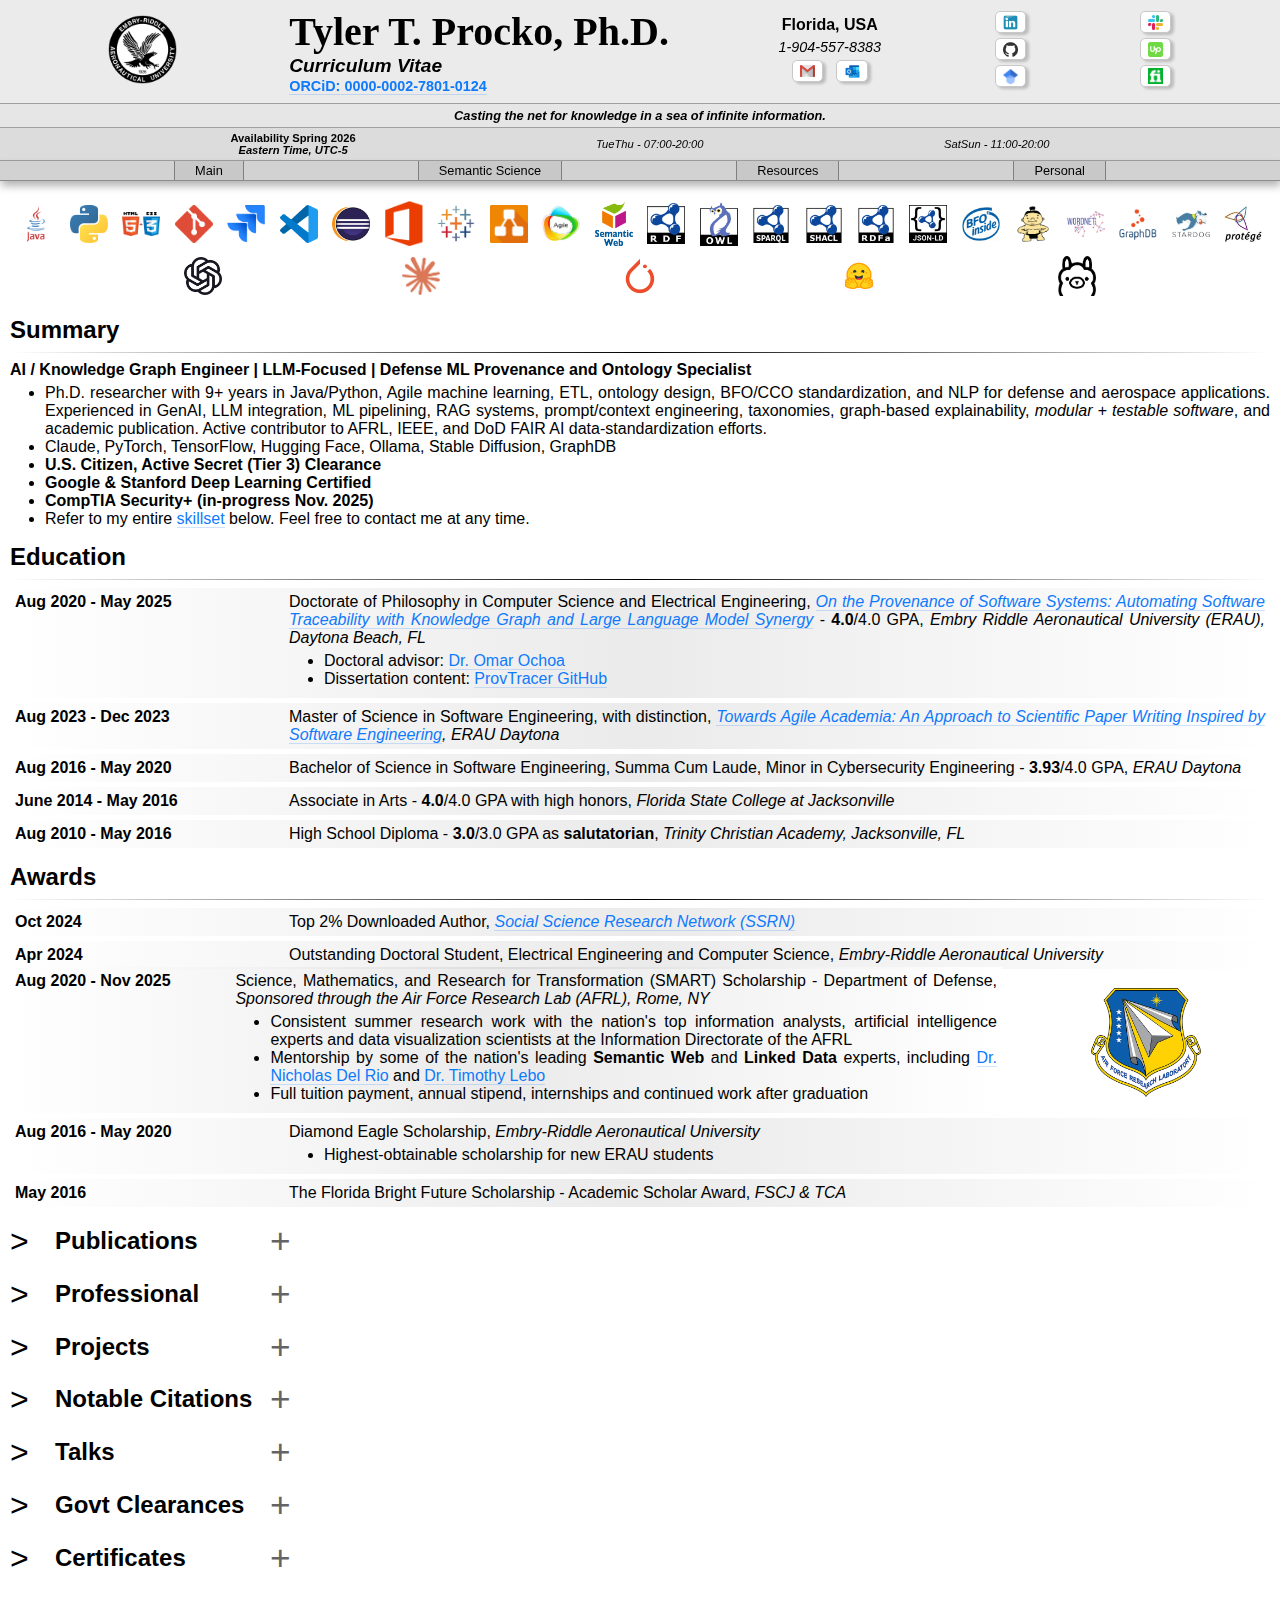
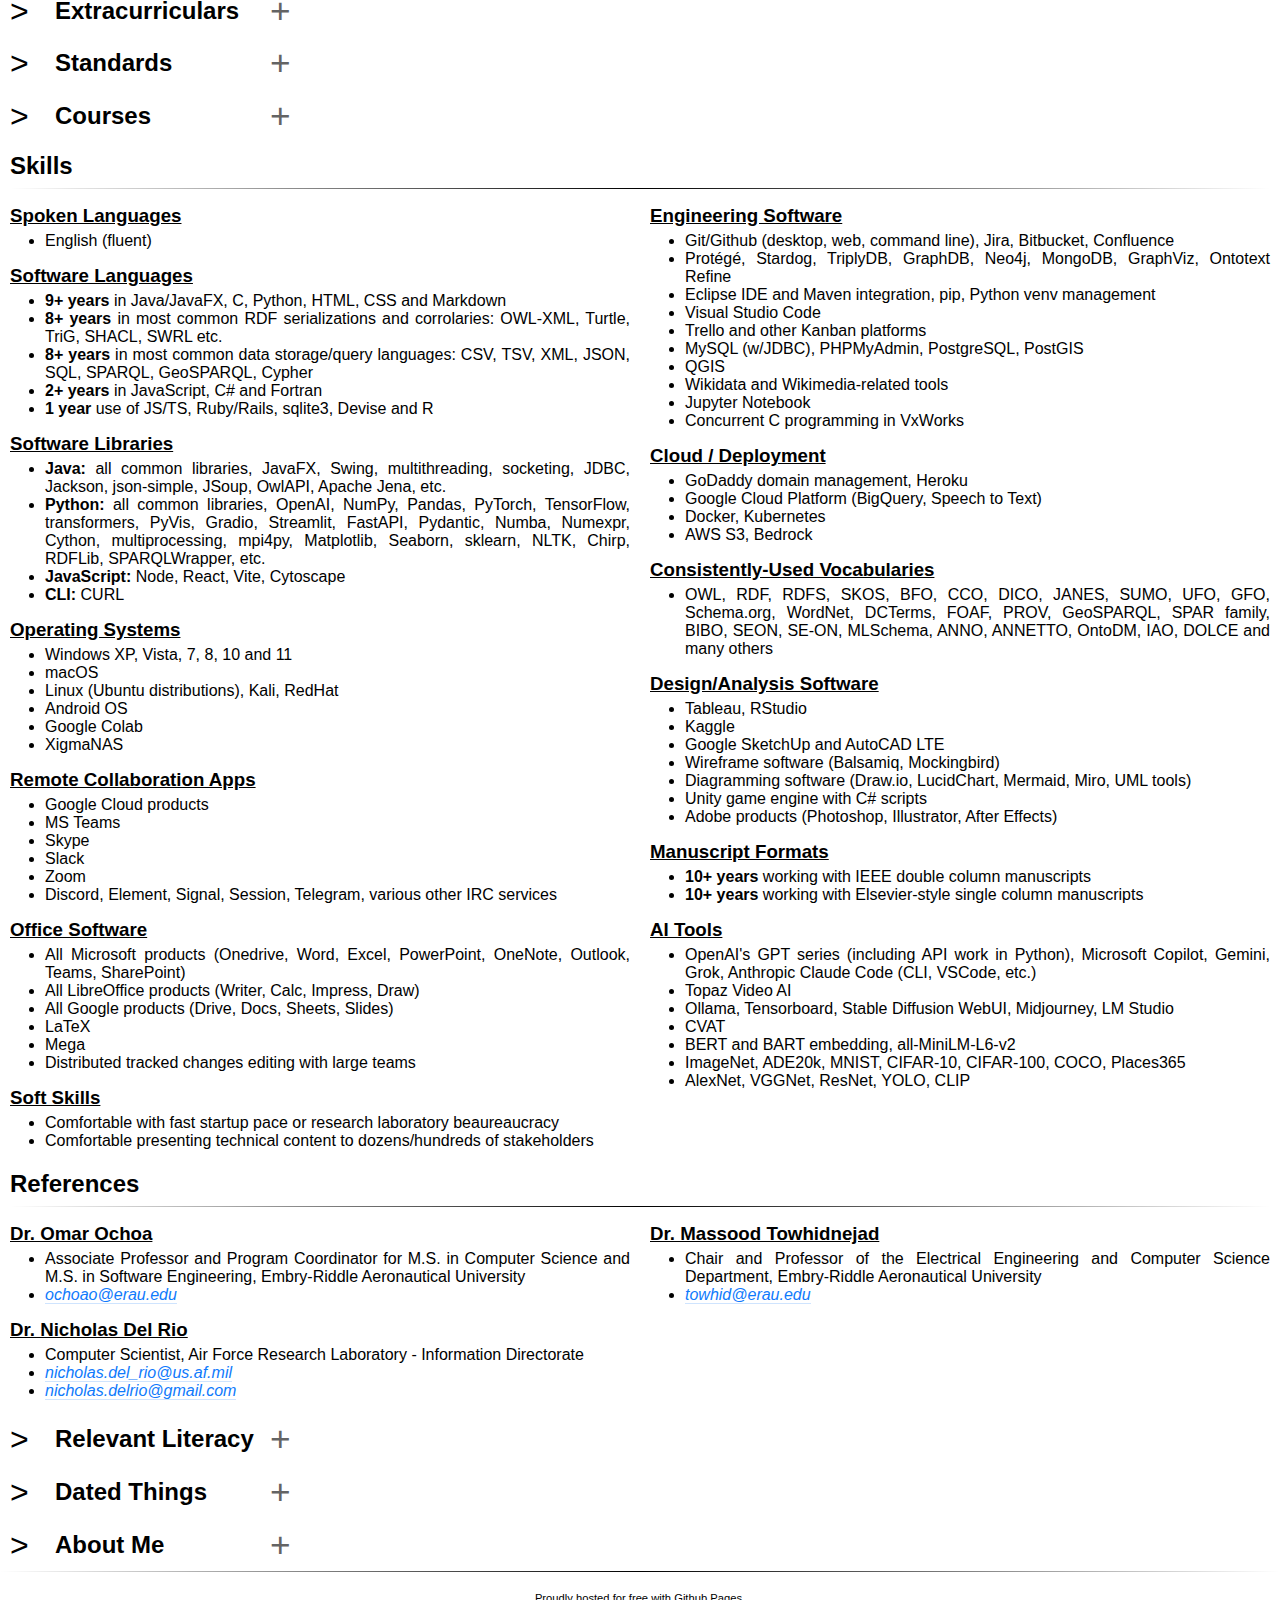
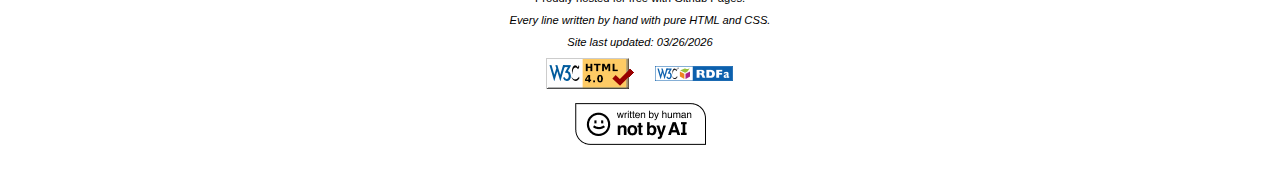
<file: public/legacy/index.html>
<!DOCTYPE html>

<!--
  TODO
  - typeof Person as a subsuming div to maintain personhood over all sections?
  - pages footer links (rdfa etc.)
  - backticks "" vs actual quotations (PC vs tablet, non respectively)
  - fix html groups in the pubs section... a mess
-->

<html lang='en'>
<head>
  <title>Tyler Procko - Curriculum Vitae</title>
  <link rel='stylesheet' href='index.css'>
  <link rel='stylesheet' href='header.css'>
  <link rel='icon' href='favicon.ico'>

  <meta charset='UTF-8'>
  <meta http-equiv='X-UA-Compatible' content='IE=edge'>
  <meta name='viewport' content='user-scalable=no, width=device-width, initial-scale=1.0, maximum-scale=1.0, minimum-scale=1.0'>
  
  <meta name='description' content='The CV of Tyler Procko. Ontologist, GenAI researcher, and scientific writer. PhD in EECS.'>
  <meta name='keywords' content='ontology, linked data, software engineering, embry riddle, afrl, procko'>
  <meta name='author' content='Tyler Procko'>
</head>
<body>
  <header>
    <div class='header' vocab='http://schema.org/' typeof='Person'>
      <div id='header-img'>
        <img src='icons/riddle.png' alt='Embry-Riddle Aeronautical University logo'>
      </div>
      <div class='header-left'>
        <h1 id='name' property='name'>Tyler T. Procko, Ph.D.</h1>
        <h2 id='cv'>Curriculum Vitae</h2>
        <a href='https://orcid.org/0000-0002-7801-0124' id='orcid'>ORCiD: 0000-0002-7801-0124</a>
      </div>
      <div class='header-right'>
        <div class='header-element'>
          <p class='header-element-content' id='location' property='addressRegion'>Florida, USA</p>
        </div>
        <div class='header-element'>
          <p class='header-element-content' id='phone' property='telephone'>1-904-557-8383</p>
        </div>
        <div class='header-element'>
          <a href='mailto:prockotyler@gmail.com' class='contact-btn' property='email'>
            <img class='icon' src='icons/gmail.png' alt='Gmail logo'>
            <div class='tooltip'>Contact me via Gmail at prockotyler@gmail.com.</div>
          </a>
          <a href='mailto:prockot@my.erau.edu' class='contact-btn' property='email'>
            <img class='icon' src='icons/outlook.png' alt='MS Outlook logo'>
            <div class='tooltip'>Contact me via Outlook at prockot@my.erau.edu.</div>
          </a>
        </div>
      </div>
      <div class='header-right'>
        <div class='header-element'>
          <a href='https://www.linkedin.com/in/tylerprocko' class='acc-btn' property='url'>
            <img class='icon' src='icons/linkedin.png' alt='Linkedin logo'>
            <div class='tooltip'>Go to my LinkedIn profile.</div>
          </a>
        </div>
        <div class='header-element'>
          <a href='https://www.github.com/pr0ck0' class='acc-btn' property='url'>
            <img class='icon' src='icons/github.png' alt='GitHub logo'>
            <div class='tooltip'>Go to my GitHub page.</div>
          </a>
        </div>
        <!--
        <div class='header-element'>
          <a href='https://www.researchgate.net/profile/Tyler_Procko' class='acc-btn' property='url'>
            <img class='icon' src='icons/rg.png' alt='ResearchGate logo'>
            <div class='tooltip'>Go to my ResearchGate publications page.</div>
          </a>
        </div>
        -->
        <div class='header-element'>
          <a href='https://scholar.google.com/citations?user=Xm7p7mQAAAAJ&hl=en' class='acc-btn' property='url'>
            <img class='icon' src='icons/gs.png' alt='Google Scholar logo'>
            <div class='tooltip'>Go to my Google Scholar publications page.</div>
          </a>
        </div>
      </div>
      <div class='header-right'>
        <div class='header-element'>
          <a href='mailto:prockotyler@gmail.com?subject=Join my Slack Workspace&body=Open your Slack app and invite me by my email, prockotyler@gmail.com' class='contact-btn' property='email'>
            <img class='icon' src='icons/slack.png' alt='Slack logo'>
            <div class='tooltip'>Invite me in Slack by adding prockotyler@gmail.com.</div>
          </a>
        </div>
        <div class='header-element'>
          <a href='https://www.upwork.com/freelancers/~01a0532dff7b928594' class='acc-btn' property='url'>
            <img class='icon' src='icons/upwork.png' alt='Upwork logo'>
            <div class='tooltip'>Go to my Upwork profile.</div>
          </a>
        </div>
        <div class='header-element'>
          <a href='https://www.fiverr.com/ytboi1' class='acc-btn' property='url'>
            <img class='icon' src='icons/fiverr.png' alt='Linkedin logo'>
            <div class='tooltip'>Go to my Fiverr profile.</div>
          </a>
        </div>
      </div>
    </div>

    <!--
    <div class='availability-subheader' vocab='http://schema.org/' typeof='Person'>
      <div id='availability-title'>
        <p id='availability-semester'>Availability Spring 2023</p>
        <p id='availability-timezone' property='scheduleTimezone'>Eastern Time, UTC-5</p>
      </div>
      <p><span property='businessDays'>MonSatSun</span> - <span property='hoursAvailable'>07:00-20:00</span></p>
      <p><span property='businessDays'>TueThu</span> - <span property='hoursAvailable'>13:00-20:00</span></p>
      <p><span property='businessDays'>Fri</span> - <span property='hoursAvailable'>07:00-16:00</span></p>
    </div>
    -->

    <div id='tagline' vocab='http://schema.org/'>
      <p>Casting the net for knowledge in a sea of infinite information.</p>
    </div>

    <div class='availability-subheader' vocab='http://schema.org/' typeof='Person'>
      <div id='availability-title'>
        <p id='availability-semester'>Availability Spring 2026</p>
        <p id='availability-timezone' property='scheduleTimezone'>Eastern Time, UTC-5</p>
      </div>
      <p><span property='businessDays'>TueThu</span> - <span property='hoursAvailable'>07:00-20:00</span></p>
      <p><span property='businessDays'>SatSun</span> - <span property='hoursAvailable'>11:00-20:00</span></p>
    </div>

    <div id='pages'>
      <a href='index.html#top'>Main</a>
      <a href='https://semanticscience.us'>Semantic Science</a>
      <a href='resources/resources.html'>Resources</a>
      <a href='personal/personal.html'>Personal</a>
    </div>
  </header>

  <main>
    <section id='interests'>
      <img src='icons/java.png' alt='Java logo'>
      <img src='icons/python.png' alt='Python logo'>
      <img src='icons/htmlcss.png' alt='HTML/CSS logo'>
      <img src='icons/git.png' alt='Git logo'>
      <img src='icons/jira.png' alt='Jira logo'>
      <img src='icons/vscode.png' alt='Visual Studio Code logo'>
      <img src='icons/eclipse.png' alt='Eclipse logo'>
      <img src='icons/office.png' alt='Microsoft Office logo'>
      <img src='icons/tableau.png' alt='Tableau logo'>
      <img src='icons/drawio.png' alt='draw.io, or diagrams.net, logo'>
      <img src='icons/agile.png' alt='Agile logo'>
      <img src='icons/sw.png' alt='W3C Semantic Web logo'>
      <img src='icons/rdf.png' alt='W3C RDF logo'>
      <img src='icons/owl.png' alt='W3C OWL logo'>
      <img src='icons/sparql.png' alt='W3C SPARQL logo'>
      <img src='icons/shacl.png' alt='W3C SHACL logo'>
      <img src='icons/rdfa.png' alt='W3C RDFa logo'>
      <img src='icons/jsonld.png' alt='W3C JSON-LD logo'>
      <img src='icons/bfo.png' alt='BFO Inside logo'>
      <img src='icons/sumo.png' alt='SUMO logo'>
      <img src='icons/wordnet.png' alt='WordNet logo'>
      <img src='icons/graphdb.png' alt='GraphDB logo'>
      <img src='icons/stardog.png' alt='Stardog logo'>
      <!--img src='icons/triply.png' alt='Triply logo'>-->
      <img src='icons/protege.png' alt='Protege logo'>
      <img src='icons/openai.png' alt='OpenAI logo'>
      <img src='icons/claude.png' alt='Claude AI logo'>
      <img src='icons/pytorch.png' alt='PyTorch logo'>
      <img src='icons/huggingface.png' alt='Hugging Face logo'>
      <img src='icons/ollama.png' alt='Ollama logo'>
      <!--<img src='icons/w3c.png' alt='W3C Evangelist logo'>-->
    </section>

    <article>
      <!--
      <section id='objective'>
        <h2 class='section-title'>Objective</h2>
        <hr>
        <ul>
          <li>To expand on my education as an engineer and use my skill in the design and construction of software.</li>
          <li>To apply my expertise in Semantic Web technologies and software engineering to problems of knowledge.</li>
          <li>To contribute to the scientific community by publishing relevant, practical and objective papers in my areas of interest.</li>
        </ul>
      </section>
      -->
      <section id='summary'>
        <h2 class='section-title'>Summary</h2>
        <hr>
        <p><b>AI / Knowledge Graph Engineer | LLM-Focused | Defense ML Provenance and Ontology Specialist</b></p>
        <ul>
          <li>Ph.D. researcher with 9+ years in Java/Python, Agile machine learning, ETL, ontology design, BFO/CCO standardization, and NLP for defense and aerospace applications. Experienced in GenAI, LLM integration, ML pipelining, RAG systems, prompt/context engineering, taxonomies, graph-based explainability, <i>modular + testable software</i>, and academic publication. Active contributor to AFRL, IEEE, and DoD FAIR AI data-standardization efforts.</li>
          <li>Claude, PyTorch, TensorFlow, Hugging Face, Ollama, Stable Diffusion, GraphDB</li>
          <li><b>U.S. Citizen, Active Secret (Tier 3) Clearance</b></li>
          <li><b>Google & Stanford Deep Learning Certified</b></li>
          <li><b>CompTIA Security+ (in-progress Nov. 2025)</b></li>
          <li>Refer to my entire <a href='#skills'>skillset</a> below. Feel free to contact me at any time.</li>
        </ul>

      </section>

      <section id='education' vocab='http://schema.org/' typeof='Person'>
        <h2 class='section-title'>Education</h2>
        <hr>
        <div class='date-content-box'>
          <div class='my-dates'>Aug 2020 - May 2025</div>
          <div class='content'>
            <h4>Doctorate of Philosophy in Computer Science and Electrical Engineering, <a href='https://commons.erau.edu/edt/898/'><i>On the Provenance of Software Systems: Automating Software Traceability with Knowledge Graph and Large Language Model Synergy</i></a> - <b>4.0</b>/4.0 GPA, <i>Embry Riddle Aeronautical University (ERAU), Daytona Beach, FL</i></h4>
            <ul>
              <li>
                Doctoral advisor: <a href='https://www.linkedin.com/in/omar-ochoa-30a2a61b/' property='colleague'>Dr. Omar Ochoa</a>
              </li>
              <li>
                Dissertation content: <a href='https://github.com/PR0CK0/ProvTracer' property='colleague'>ProvTracer GitHub</a>
              </li>
            </ul>
          </div>
        </div>
        <div class='date-content-box'>
          <div class='my-dates'>Aug 2023 - Dec 2023</div>
          <div class='content'>
            <h4>Master of Science in Software Engineering, with distinction, <a href='https://commons.erau.edu/edt/784/'><i>Towards Agile Academia: An Approach to Scientific Paper Writing Inspired by Software Engineering</a>, ERAU Daytona</i></h4>
          </div>
        </div>
        <div class='date-content-box'>
          <div class='my-dates'>Aug 2016 - May 2020</div>
          <div class='content'>
            <h4>Bachelor of Science in Software Engineering, Summa Cum Laude, Minor in Cybersecurity Engineering - <b>3.93</b>/4.0 GPA, <i>ERAU Daytona</i></h4>
          </div>
        </div>
        <div class='date-content-box'>
          <div class='my-dates'>June 2014 - May 2016</div>
          <div class='content'>
            <h4>Associate in Arts - <b>4.0</b>/4.0 GPA with high honors, <i>Florida State College at Jacksonville</i></h4>
          </div>
        </div>
        <div class='date-content-box'>
          <div class='my-dates'>Aug 2010 - May 2016</div>
          <div class='content'>
            <h4>High School Diploma - <b>3.0</b>/3.0 GPA as <b>salutatorian</b>, <i>Trinity Christian Academy, Jacksonville, FL</i></h4>
          </div>
        </div>
      </section>

      <h2 class='section-title' vocab='http://schema.org/' typeof='Person'>Awards</h2>
      <section class='awards'>
        <hr>
        <div class='date-content-box'>
          <div class='my-dates'>Oct 2024</div>
          <div class='content'>
            <h4>Top 2% Downloaded Author, <a href='https://papers.ssrn.com/sol3/cf_dev/AbsByAuth.cfm?per_id=5883155'><i>Social Science Research Network (SSRN)</i></a></h4>
          </div>
        </div>
        <div class='date-content-box'>
          <div class='my-dates'>Apr 2024</div>
          <div class='content'>
            <h4>Outstanding Doctoral Student, Electrical Engineering and Computer Science, <i>Embry-Riddle Aeronautical University</i></h4>
          </div>
        </div>
        <div class='double-column' id='awards-double'>
          <div class='column' id='awards-column1'>
            <div class='date-content-box'>
              <div class='my-dates'>Aug 2020 - Nov 2025</div>
              <div class='content'>
                <h4>Science, Mathematics, and Research for Transformation (SMART) Scholarship - Department of Defense, <i>Sponsored through the Air Force Research Lab (AFRL), Rome, NY</i></h4>
                <ul>
                  <li>Consistent summer research work with the nation's top information analysts, artificial intelligence experts and data visualization scientists at the Information Directorate of the AFRL</li>
                  <li>Mentorship by some of the nation's leading <b>Semantic Web</b> and <b>Linked Data</b> experts, including <a href='https://www.linkedin.com/in/nicholasdelrio/' property='colleague'>Dr. Nicholas Del Rio</a> and <a href='https://www.linkedin.com/in/tim-lebo-73b2721/' property='colleague'>Dr. Timothy Lebo</a></li>
                  <li>Full tuition payment, annual stipend, internships and continued work after graduation</li>
                </ul>
              </div>
            </div>
          </div>
          <div class='column' id='awards-column2'>
            <img src='icons/afrl.png' alt='Air Force Research Lab logo'>
          </div>
        </div>
        <div class='date-content-box'>
          <div class='my-dates'>Aug 2016 - May 2020</div>
          <div class='content'>
            <h4>Diamond Eagle Scholarship, <i>Embry-Riddle Aeronautical University</i></h4>
            <ul>
              <li>Highest-obtainable scholarship for new ERAU students</li>
            </ul>
          </div>
        </div>
        <div class='date-content-box'>
          <div class='my-dates'>May 2016</div>
          <div class='content'>
            <h4>The Florida Bright Future Scholarship - Academic Scholar Award, <i>FSCJ & TCA</i></h4>
          </div>
        </div>
      </section>
    
      <details vocab='http://schema.org/'>
        <summary><h2 class='section-title-collapsible'>Publications</h2></summary>
        <section id='publications'>
          <hr class='collapsed-hr'>
          <h3 class='section-subtitle'>Awaiting Publication</h3>
          <div class='date-content-box'>
            <div class='my-dates'>2026</div>
            <div class='content'>
              <h4 typeof='TechArticle'><b>(Primary author): </b><span property='title'><a href='https://papers.ssrn.com/abstract=5682942'><i>Prompt Provenance: Toward Traceable LLM Interactions</i></a></span><i> - The 2nd International Conference on Advanced Machine Learning and Data Science (AMLDS 2026)</i></h4>
            </div>
          </div>
          <div class='date-content-box'>
            <div class='my-dates'>2026</div>
            <div class='content'>
              <h4 typeof='TechArticle'><b>(Primary author): </b><span property='title'><a href='https://papers.ssrn.com/abstract=5682822'><i>A Survey of Machine Learning Lifecycle Provenance: Models, Approaches and Tools</i></a></span><i> - 2026 International Conference on Evaluation of Novel Approaches to Software Engineering (ENASE)</i></h4>
            </div>
          </div>
          <h3 class='section-subtitle'>Published</h3>
          <div class='date-content-box'>
            <div class='my-dates'>Feb 2026</div>
            <div class='content'>
              <h4 typeof='TechArticle'><b>(Tertiary author): </b><span property='title'><a href='https://www.mdpi.com/2674-113X/5/1/9'><i>Verifying Machine Learning Interpretability and Explainability Requirements Through Provenance</i></a>, primary author Lynn Vonderhaar</span><i> - MDPI Software</i></h4>
            </div>
          </div> 
          <div class='date-content-box'>
            <div class='my-dates'>Feb 2025</div>
            <div class='content'>
              <h4 typeof='TechArticle'><b>(Secondary author): </b><span property='title'><a href='https://www.computer.org/csdl/proceedings-article/icsc/2025/242600a171/27FQIRaxjYQ'><i>Creating Robust Data Sets for AI by Leveraging Ontological Structures</i></a>, primary author Lynn Vonderhaar</span><i> - ICSC 2025</i></h4>
            </div>
          </div> 
          <div class='date-content-box'>
            <div class='my-dates'>Dec 2024</div>
            <div class='content'>
              <h4 typeof='TechArticle'><b>(Secondary author): </b><span property='title'><a href='https://ieeexplore.ieee.org/abstract/document/10903339'><i>Exploring Testing Methods for Large Language Models</i></a>, primary author Timothy Elvira</span><i> - ICMLA 2024</i></h4>
            </div>
          </div> 
          <div class='date-content-box'>
            <div class='my-dates'>Dec 2024</div>
            <div class='content'>
              <h4 typeof='TechArticle'><b>(Secondary author): </b><span property='title'><a href='https://ieeexplore.ieee.org/abstract/document/10771003'><i>Requirements Elicitation for Machine Learning Applications: A Research Preview</i></a>, primary author Timothy Elvira</span><i> - TransAI AIxSET 2024</i></h4>
            </div>
          </div> 
          <div class='date-content-box'>
            <div class='my-dates'>Dec 2024</div>
            <div class='content'>
              <h4 typeof='TechArticle'><b>(Primary Author): </b><span property='title'><a href='https://ieeexplore.ieee.org/abstract/document/10770985'><i>Leveraging Large Language Models on the Traditional Scientific Writing Workflow</i></a></span><i> - TransAI AIxSET 2024</i></h4>
            </div>
          </div>
          <div class='date-content-box'>
            <div class='my-dates'>Dec 2024</div>
            <div class='content'>
              <h4 typeof='TechArticle'><b>(Primary author): </b><span property='title'><a href='https://ieeexplore.ieee.org/abstract/document/10771030'><i>Graph Retrieval-Augmented Generation for Large Language Models: A Survey</i></span></a><i> - TransAI AIxSET 2024</i></h4>
            </div>
          </div> 
          <div class='date-content-box'>
            <div class='my-dates'>Oct 2024</div>
            <div class='content'>
              <h4 typeof='TechArticle'><b>(Tertiary Author): </b><span property='title'><a href='https://arc.aiaa.org/doi/full/10.2514/1.I011432'><i>The Role, Needs, and State of Cognitive Assistants in Single Pilot Operations</i></a>, primary author Alexandra Davidoff</span><i> - AIAA - Journal of Aerospace Information Systems</i></h4>
            </div>
          </div>
          <div class='date-content-box'>
            <div class='my-dates'>July 2024</div>
            <div class='content'>
              <h4 typeof='TechArticle'><b>(Primary author): </b><span property='title'><a href='https://arc.aiaa.org/doi/full/10.2514/1.I011316'><i>Leveraging Linked Data for Knowledge Management: A Proposal for the Aerospace Industry</i></a></span><i> - AIAA - Journal of Aerospace Information Systems</i></h4>
            </div>
          </div>
          <div class='date-content-box'>
            <div class='my-dates'>June 2024</div>
            <div class='content'>
              <h4 typeof='TechArticle'><b>(Tertiary author): </b><span property='title'><a href='https://arxiv.org/abs/2406.15268'><i>Towards Robust Training Datasets for Machine Learning with Ontologies: A Case Study for Emergency Road Vehicle Detection</i></a>, primary author Lynn Vonderhaar</span><i> - arXiv</i></h4>
            </div>
          </div> 
          <div class='date-content-box'>
            <div class='my-dates'>May 2024</div>
            <div class='content'>
              <h4 typeof='TechArticle'><b>(Primary author): </b><span property='title'><a href='https://papers.ssrn.com/sol3/papers.cfm?abstract_id=4852748'><i>Mapping the W3C Provenance Ontology (PROV-O) to the Basic Formal Ontology (BFO): Epistemological Considerations and Preliminary Implementation</i></a></span><i> - SSRN</i></h4>
            </div>
          </div> 
          <div class='date-content-box'>
            <div class='my-dates'>Mar 2024</div>
            <div class='content'>
              <h4 typeof='TechArticle'><b>(Primary author): </b><span property='title'><a href='https://ieeexplore.ieee.org/document/10500258/'><i>Semantic Science: Publication Beyond the PDF</i></a></span><i> - IEEE SoutheastCon</i></h4>
            </div>
          </div> 
          <div class='date-content-box'>
            <div class='my-dates'>Mar 2024</div>
            <div class='content'>
              <h4 typeof='TechArticle'><b>(Primary author): </b><span property='title'><a href='https://www.frontiersin.org/articles/10.3389/frai.2024.1308156/full'><i>Dawn of the Dialogue: AI's Leap from Lab to Living Room</i></a></span><i> - Frontiers in Artificial Intelligence</i></h4>
            </div>
          </div> 
          <div class='date-content-box'>
            <div class='my-dates'>Jan 2024</div>
            <div class='content'>
              <h4 typeof='TechArticle'><b>(Tertiary author): </b><span property='title'><a href='https://papers.ssrn.com/sol3/papers.cfm?abstract_id=4739068'><i>A Survey on the Intersection of Language Models and Knowledge Graphs</i></a>, primary author Timothy Elvira</span><i> - SSRN</i></h4>
            </div>
          </div> 
          <div class='date-content-box'>
            <div class='my-dates'>Jan 2024</div>
            <div class='content'>
              <h4 typeof='TechArticle'><b>(Primary Author): </b><span property='title'><a href='https://commons.erau.edu/edt/784/'><i>Towards Agile Academia: An Approach to Scientific Paper Writing Inspired by Software Engineering</i></a></span><i> - Embry-Riddle Aeronautical University Scholarly Commons</i></h4>
            </div>
          </div>
          <div class='date-content-box'>
            <div class='my-dates'>Oct 2023</div>
            <div class='content'>
              <h4 typeof='TechArticle'><b>(Tertiary author): </b><span property='title'><a href='https://ieeexplore.ieee.org/abstract/document/10343213'><i>Scrum in the Classroom: An Implementation Guide</i></a></span>, primary author Sarah Reynolds<i> -  2023 IEEE Frontiers in Education (FIE) Conference</i></h4>
            </div>
          </div>
          <div class='date-content-box'>
            <div class='my-dates'>Oct 2023</div>
            <div class='content'>
              <h4 typeof='TechArticle'><b>(Tertiary author): </b><span property='title'><a href='https://ieeexplore.ieee.org/abstract/document/10311183'><i>Leveraging Signal Strength as a Mechanism to Secure GPS Messages</i></a></span>, primary author Juan Couder<i> - 2023 IEEE/AIAA 42nd Digital Avionics Systems Conference (DASC)</i></h4>
            </div>
          </div>
          <div class='date-content-box'>
            <div class='my-dates'>Sep 2023</div>
            <div class='content'>
              <h4 typeof='TechArticle'><b>(Primary Author): </b><span property='title'><a href='https://papers.ssrn.com/sol3/papers.cfm?abstract_id=4571367'><i>Automatic Code Documentation with Syntax Trees and GPT: Alleviating Software Development’s Most Redundant Task</i></a></span><i> - SSRN</i></h4>
            </div>
          </div>
          <div class='date-content-box'>
            <div class='my-dates'>Sep 2023</div>
            <div class='content'>
              <h4 typeof='TechArticle'><b>(Primary Author): </b><span property='title'><a href='https://ieeexplore.ieee.org/abstract/document/10387600'><i>GPT-4: A Stochastic Parrot or Ontological Craftsman? Discovering Implicit Knowledge Structures in Large Language Models</i></a></span><i> - 2023 Fifth International Conference on Transdisciplinary AI (TransAI)</i></h4>
            </div>
          </div>
          <div class='date-content-box'>
            <div class='my-dates'>Sep 2023</div>
            <div class='content'>
              <h4 typeof='TechArticle'><b>(Primary Author): </b><span property='title'><a href='https://ieeexplore.ieee.org/abstract/document/10387634'><i>Automatic Generation of BFO-Compliant Aristotelian Definitions in OWL Ontologies with GPT</i></a></span><i> - 2023 Fifth International Conference on Transdisciplinary AI (TransAI)</i></h4>
            </div>
          </div>
          <div class='date-content-box'>
            <div class='my-dates'>July 2023</div>
            <div class='content'>
              <h4 typeof='TechArticle'><b>(Tertiary author): </b><span property='title'><a href='https://ieeexplore.ieee.org/abstract/document/10487405'><i>Impacts of Catastrophic Forgetting: From a Machine Learning Engineering Perspective</i></a></span>, primary author Timothy Elvira<i> -  2023 Congress in Computer Science, Computer Engineering, & Applied Computing (CSCE)</i></h4>
            </div>
          </div>
          <div class='date-content-box'>
            <div class='my-dates'>July 2023</div>
            <div class='content'>
              <h4 typeof='TechArticle'><b>(Secondary author): </b><span property='title'><a href='https://ieeexplore.ieee.org/abstract/document/10487209'><i>Digital Rubber Duck: Leveraging Large Language Models for Extreme Programming</i></a></span>, primary author Timothy Elvira<i> -  2023 Congress in Computer Science, Computer Engineering, & Applied Computing (CSCE)</i></h4>
            </div>
          </div> 
          <div class='date-content-box'>
            <div class='my-dates'>June 2023</div>
            <div class='content'>
              <h4 typeof='TechArticle'><b>(Primary Author): </b><span property='title'><a href='https://papers.ssrn.com/sol3/papers.cfm?abstract_id=4493644'><i>A Semi-Automated Process for Extracting a Taxonomized Knowledge Graph from the Software Engineering Body of Knowledge with a Sequence-to-Sequence Transformer</i></a></span><i> - SSRN</i></h4>
            </div>
          </div>
          <div class='date-content-box'>
            <div class='my-dates'>June 2023</div>
            <div class='content'>
              <h4 typeof='TechArticle'><b>(Primary author): </b><span property='title'><a href='https://peer.asee.org/microelectronic-technology-ai-and-academic-dishonesty-an-agile-engineering-approach'><i>Microelectronic Technology, AI and Academic Dishonesty: An Agile Engineering Approach</i></a></span><i> - American Society for Engineering Education (TELPhE) 2023</i></h4>
            </div>
          </div>
          <div class='date-content-box'>
            <div class='my-dates'>Feb 2023</div>
            <div class='content'>
              <h4 typeof='TechArticle'><b>(Primary author): </b><span property='title'><a href='https://ssrn.com/abstract=4441503'><i>The Influence of Interpersonal Chemistry on Learning in Agile Software Engineering Education</i></a></span> <i> - SSRN</i></h4>
            </div>
          </div>
          <div class='date-content-box'>
            <div class='my-dates'>Feb 2023</div>
            <div class='content'>
              <h4 typeof='TechArticle'><b>(Tertiary author): </b><span property='title'><a href='https://ieeexplore.ieee.org/document/10066597'><i>Validating Security Requirement Specifications through the use of a Knowledge Graph</i></a></span>, primary author Sarah Reynolds<i> - 2023 IEEE 18th International Conference on Semantic Computing (ICSC)</i></h4>
            </div>
          </div>
          <div class='date-content-box'>
            <div class='my-dates'>Dec 2022</div>
            <div class='content'>
              <h4 typeof='TechArticle'><b>(Primary author): </b><span property='title'><a href='https://papers.ssrn.com/sol3/papers.cfm?abstract_id=4703235'><i>An Ontology Based Approach to the Software Engineering Lifecycle: Application to Software Quality Assurance in the Aerospace Industry</i></a></span><i> - SSRN</i></h4>
            </div>
          </div>
          <div class='date-content-box'>
            <div class='my-dates'>Jan 2022</div>
            <div class='content'>
              <h4 typeof='TechArticle'><b>(Primary Author): </b><span property='title'><a href='https://ieeexplore.ieee.org/document/9736291'><i>An Exploration of Explainable Machine Learning Using Semantic Web Technology</i></a></span><i> - 2022 IEEE 16th International Conference on Semantic Computing (ICSC)</i></h4>
            </div>
          </div>
          <div class='date-content-box'>
            <div class='my-dates'>Jan 2022</div>
            <div class='content'>
              <h4 typeof='TechArticle'><b>(Contributor in grammar, structure and spelling revision): </b><span property='title'><i>Supporting Security Requirements Engineering through the Development of the Secure Development Ontology</i></span><i> - 2022 IEEE 16th International Conference on Semantic Computing (ICSC 2022), primary author Jessica Steinmann</i></h4>
            </div>
          </div>
          <div class='date-content-box'>
            <div class='my-dates'>Oct 2019</div>
            <div class='content'>
              <h4 typeof='TechArticle'><b>(Contributor): </b><span property='title'><a href='https://ieeexplore.ieee.org/document/9028676'><i>Incorporating a Virtual Reality Environment in the Teaching of Analysis of Software Requirements</i></a></span> - 2019 IEEE Frontiers in Education Conference (FIE 2019), primary author Omar Ochoa</h4>
            </div>
          </div>
          <h3 class='section-subtitle'>In Progress</h3>
          <div class='date-content-box'>
            <div class='my-dates'>-</div>
            <div class='content'>
              <h4 typeof='TechArticle'><b>(Secondary Author): </b><span property='title'><i>Towards A Taxonomy of ML Misbehaviors and their Software Engineering Solutions</i></span>, primary author Timothy Elvira</h4>
            </div>
          </div>
          <div class='date-content-box'>
            <div class='my-dates'>-</div>
            <div class='content'>
              <h4 typeof='TechArticle'><b>(Primary author): </b><span property='title'><i>Knowledge Graph Relationship Inferencing using ADE20k Images, Geospatial Bounding Boxes and the Suggested Upper Merged Ontology</i></span></h4>
            </div>
          </div>
          <!--
          <div class='date-content-box'>
            <div class='my-dates'>-</div>
            <div class='content'>
              <h4 typeof='TechArticle'><b>(Primary author): </b><span property='title'><i>A Review of Ontology Engineering Methods</i></span></h4>
            </div>
          </div>
          <div class='date-content-box'>
            <div class='my-dates'>-</div>
            <div class='content'>
              <h4 typeof='TechArticle'><b>(Primary author): </b><span property='title'><i>A Survey of Image and Video Representation Vocabularies</i></span></h4>
            </div>
          </div>
        -->
          <div class='date-content-box'>
            <div class='my-dates'>-</div>
            <div class='content'>
              <h4 typeof='TechArticle'><b>(Primary author): </b><span property='title'><i>The Software Development Life Cycle and Ontology Engineering: Defining a Structured Process for Ontology Development</i></span></h4>
            </div>
          </div>
          <div class='date-content-box'>
            <div class='my-dates'>-</div>
            <div class='content'>
              <h4 typeof='TechArticle'><b>(Tertiary author): </b><span property='title'><i>Navigating the Future of Aviation: The Role, Needs, and State of Cognitive Assistants in Single Pilot Operations</i></span>, primary author Alexandra Davidoff</h4>
            </div>
          </div>
          <!--
          <div class='date-content-box'>
            <div class='my-dates'>-</div>
            <div class='content'>
              <h4 typeof='TechArticle'><b>(Tertiary author): </b><span property='title'><i>Onto-Speak: Leveraging Language Models to Generate Knowledge Graphs</i></span>, primary author Timothy Elvira</h4>
            </div>
          </div>
          <div class='date-content-box'>
            <div class='my-dates'>-</div>
            <div class='content'>
              <h4 typeof='TechArticle'><b>(Primary author): </b><span property='title'><i>When Do You Stop Researching? Establishing Desiderata for Scientific Research Fulfillment with Semantic Web Technology</i></span></h4>
            </div>
          </div>
          <div class='date-content-box'>
            <div class='my-dates'>10% complete</div>
            <div class='content'>
              <h4><b>(Primary author): </b><i>A Synthesis of the Semantic Web and Linked Data Terminology</i></h4>
            </div>
          </div>
          <div class='date-content-box'>
            <div class='my-dates'>5% complete</div>
            <div class='content'>
              <h4><b>(Primary author): </b><i>GraphCraft: Web-Based Visual Ontology Engineering Software</i></h4>
            </div>
          </div>
          <div class='date-content-box'>
            <div class='my-dates'>5% complete</div>
            <div class='content'>
              <h4><b>(Primary author): </b><i>A Comparison of Top Level Ontologies: Philosophy and Practice</i></h4>
            </div>
          </div>
          <div class='date-content-box'>
            <div class='my-dates'>15% complete</div>
            <div class='content'>
              <h4><b>(Primary author): </b><i>Semantic Science: Towards a Provenance-Driven, Decentralized, Free and Open Scientific Community using Linked Data Principles</i></h4>
            </div>
          </div>  
          <div class='date-content-box'>
            <div class='my-dates'>5% complete</div>
            <div class='content'>
              <h4><b>(Primary author): </b><i>Improving the Provenance of Machine Learning Workflows with Linked Data Principles</i></h4>
            </div>
          </div>
          <div class='date-content-box'>
            <div class='my-dates'>10% complete</div>
            <div class='content'>
              <h4><b>(Primary author): </b><i>Markdown for Science: Restructuring the Pedantic Scientific Publishing Process with Standardized Protocols</i></h4>
            </div>
          </div>
          <div class='date-content-box'>
            <div class='my-dates'>5% complete</div>
            <div class='content'>
              <h4><b>(Primary author): </b><i>Labelled Property Graphs and RDF: A Comparison of Graph Knowledge Forms</i></h4>
            </div>
          </div>
          <div class='date-content-box'>
            <div class='my-dates'>5% complete</div>
            <div class='content'>
              <h4><b>(Primary author): </b><i>Basic Formal Ontology as a Personal Knowledge Management Tool: Tracing Individual Ancestry Using Applied Ontology</i></h4>
            </div>
          </div>
          <div class='date-content-box'>
            <div class='my-dates'>5% complete</div>
            <div class='content'>
              <h4><b>(Primary author): </b><i>Simplifying the Terminology of the Basic Formal Ontology to Accelerate Standardized Ontology Use</i></h4>
            </div>
          </div>
          <div class='date-content-box'>
            <div class='my-dates'>5% complete</div>
            <div class='content'>
              <h4><b>(Primary author): </b><i>The State of the Semantic Web in 2022: History, Contemporaries and Future Directions</i></h4>
            </div>
          </div>
          -->
          <h3 class='section-subtitle'>Colleague Theses</h3>
          <div class='date-content-box'>
            <div class='my-dates'>Feb 2023 - Mar 2023</div>
            <div class='content'>
              <h4 typeof='TechArticle'><b>(Contributor in technical elements): </b><span property='title'><i>Eliminating Security Weaknesses in Requirement Specifications via a Knowledge Graph</i>, primary author Lynn Vonder Haar, <i>ERAU</i></span></h4>
            </div>
          </div>
          <div class='date-content-box'>
            <div class='my-dates'>Nov 2022 - Mar 2023</div>
            <div class='content'>
              <h4 typeof='TechArticle'><b>(Contributor in technical elements): </b><span property='title'><i>Extracting a Body of Knowledge as a First Step Towards Defining a United Software Engineering Curriculum Guideline</i>, primary author Anton Kiselev, <i>ERAU</i></span></h4>
            </div>
          </div>
          <h3 class='section-subtitle'>Competition Proposals</h3>
          <div class='date-content-box'>
            <div class='my-dates'>Jan 2023 - Apr 2023</div>
            <div class='content'>
              <h4><b>(Secondary author): </b><a href='https://faadatachallenge.nianet.org/'><i>Expanding the Capabilities of the NAS through AI: A White Box for the Airspace Ecosystem</i></a>, top 10 finalist, faculty advisor Omar Ochoa</h4>
            </div>
          </div>
          <h3 class='section-subtitle'>Grant Proposals</h3>
          <!--
          <div class='date-content-box'>
            <div class='my-dates'>June 2023</div>
            <div class='content'>
              <h4 typeof='TechArticle'><b>(PI): </b><span property='title'><i>From Legacy to Compliant: Investigating the Role of ChatGPT in Aligning Cybersecurity Requirements to ISO Standards</i> – OpenAI Cybersecurity Grant, $10,000</span></h4>
            </div>
          </div>
          -->
          <div class='date-content-box'>
            <div class='my-dates'>Jan 2022</div>
            <div class='content'>
              <h4 typeof='TechArticle'><b>(Contributor in grammar, structure and spelling revision): </b><span property='title'><i>Expanding the Nation’s STEM Talent Pool by Accelerating Graduate Degree Completion in Computer, Software, and Cybersecurity Engineering</i> – NSF Award Number 2221602 amounting to $1,499,354 over the period 10/01/2022 – 09/30/2027, principal investigator Omar Ochoa, <i>ERAU</i></span></h4>
            </div>
          </div>
          <h3 class='section-subtitle'>Articles</h3>
          <div class='date-content-box'>
            <div class='my-dates'>Feb 2023</div>
            <div class='content'>
              <h4><b>(Contributor in grammar, structure and spelling revision): </b><a href='https://medium.com/@alex.bikeyev/synthetic-ontologies-a-hypothesis-7197857e6e7a'><span property='title'><i>Synthetic Ontologies: A Hypothesis</i></span></a>, primary author Alexander Bikeyev</h4>
            </div>
          </div>
        </section>
      </details>

      <details>
        <summary><h2 class='section-title-collapsible'>Professional</h2></summary>
        <section id='experience'>
          <h3 class='section-subtitle'>Defense and AI Industry Experience</h3>
          <div class='date-content-box'>
            <div class='my-dates'>Nov 2025 - Present</div>
            <div class='content'>
              <h4>Principal Knowledge Architect - <i>Stealth Startup, Remote</i></h4>
              <ul>
                <li>Ontology + ML + Cybersecurity</li>
              </ul>
            </div>
          </div>
          <div class='date-content-box'>
            <div class='my-dates'>Nov 2025 - Present</div>
            <div class='content'>
              <h4>Independent AI Consultant - <i>Handshake AI, Remote</i></h4>
              <ul>
                <li>Applied expert knowledge for generative AI model improvement</li>
              </ul>
            </div>
          </div>
          <h3 class='section-subtitle'>Defense and AI Research Experience</h3>
          <p>Conducted multi-year sponsored research in ML provenance, knowledge graph design, and ontology alignment (BFO/CCO). Delivered interoperable AI data schemes and explainability frameworks for defense ML pipelines. The noted dates are for physical presence with the AFRL; research was continuous, whether remote or in-person.</p>
          <div class='date-content-box'>
            <div class='my-dates'>May 2024 - Aug 2024</div>
            <div class='content'>
              <h4>SMART Scholar AI Research Scientist - ML Provenance, <i>AFRL, Rome, NY</i></h4>
              <ul>
                <li>Advanced provenance capture for real-time systems, with a focus on large ML pipelines</li>
                <li>Annotated remote, fully autonomous ML platform images in CVAT</li>
              </ul>
            </div>
          </div>
          <div class='date-content-box'>
            <div class='my-dates'>May 2023 - Aug 2023</div>
            <div class='content'>
              <h4>SMART Scholar AI Research Scientist - Computer Vision Schema in JSON-LD, <i>AFRL, Rome, NY</i></h4>
              <ul>
                <li>Curated multiple military documents and produced a proto-ontology in JSON-LD for recording the provenance of computer vision tasks</li>
              </ul>
            </div>
          </div>
          <div class='date-content-box'>
            <div class='my-dates'>May 2022 - Aug 2022</div>
            <div class='content'>
              <h4>SMART Scholar AI Research Scientist - Machine Learning Interoperability with Basic Formal Ontology (BFO), <i>AFRL, Rome, NY</i></h4>
              <ul>
                <li>Represented the domain of machine learning and defense operations using the Basic Formal Ontology (of Barry Smith) and the Common Core Ontologies</li>
                <li>Mapped several disparate ontology terms from an ad-hoc ML ontology into BFO/CCO compliance</li>
                <li>The produced ontology allowed the answering of core competency questions useful for subject matter experts</li>
                <li>Gained familiarity with SNOMED-CT and the OBO ontologies</li>
              </ul>
            </div>
          </div>
          <div class='date-content-box'>
            <div class='my-dates'>May 2021 - Aug 2021</div>
            <div class='content'>
              <h4>SMART Scholar Remote AI Research Scientist - Geospatial Relationship Inferencing, <i>AFRL, Rome, NY</i></h4>
              <ul>
                <li>Worked remotely due to COVID-19; produced new geospatial relationships between suggested upper merged ontology (SUMO) objects linked with ADE20K annotations and WKTs</li>
              </ul>
            </div>
          </div>
          <div class='date-content-box'>
            <div class='my-dates'>May 2020 - Aug 2020</div>
            <div class='content'>
              <h4>AFRL Scholars Remote AI Research Scientist - ML Explainability, <i>AFRL, Rome, NY</i></h4>
              <ul>
                <li>Worked remotely due to COVID-19 and managed to produce “explanations” for machine learning, using background semantic knowledge and the DL-Learner framework</li>
              </ul>
            </div>
          </div>
          <div class='date-content-box'>
            <div class='my-dates'>May 2019 - Aug 2019</div>
            <div class='content'>
              <h4>AFRL Scholars AI Research Scientist - ML-Boosted Knowledge Graphs, <i>AFRL, Rome, NY</i></h4>
              <ul>
                <li>Worked with others in “boosting” semantic graphs through ML</li>
                <li>Modelled topics from ontologies and eventually assessed ontology quality through metrics</li>
                <li>Produced multitudes of relevant data for the Air Force, as well as a basic ontology quality assessment framework</li>
              </ul>
            </div>
          </div>
          <h3 class='section-subtitle'>Applied R&D and Consulting Experience</h3>
          <p>Working remotely as owner of <a href='https://semanticscience.us'>Semantic Science</a>, delivered applied ontology, provenance, and AI knowledge-graph solutions for multiple clients across defense and enterprise domains, e.g., defense intelligence, nuclear systems, construction engineering, law, media analytics, and higher education.</p>
          <hr class='collapsed-hr'>
          <div class='date-content-box'>
            <div class='my-dates'>May 2025</div>
            <div class='content'>
              <h4>Academic Consultant and Editor - <i>Cloudcell Limited</i></h4>
              <ul>
                <li>Provided editorial services and guidance for the publication of an academic paper in the machine learning space</li>
              </ul>
            </div>
          </div>
          <div class='date-content-box'>
            <div class='my-dates'>Sep 2024</div>
            <div class='content'>
              <h4>Reasoning Consultant - <i>Upwork</i></h4>
              <ul>
                <li>Consulted with a client on FOL/HOL ontology reasoning</li>
              </ul>
            </div>
          </div>
          <div class='date-content-box'>
            <div class='my-dates'>July 2024</div>
            <div class='content'>
              <h4>Ontology Engineer - <i>Upwork</i></h4>
              <ul>
                <li>Developed a mid-level ontology for a discreet domain</li>
                <li>Provided stakeholder-level documentation on OWL reasoning and description logics</li>
              </ul>
            </div>
          </div>
          <div class='date-content-box'>
            <div class='my-dates'>June 2024</div>
            <div class='content'>
              <h4>Nuclear Construction Ontology Engineer - <i>Upwork</i></h4>
              <ul>
                <li>Consulted on, and developed, an ontology to be used for nuclear facility construction process evaluation</li>
              </ul>
            </div>
          </div>
          <div class='date-content-box'>
            <div class='my-dates'>Feb 2024 - Apr 2024</div>
            <div class='content'>
              <h4>AI Consultant and Ontology Engineer - <i><a href='https://quietprofessionalsllc.com/'>Quiet Professionals</a></i></h4>
              <ul>
                <li>Consulted on large language models in DoD use cases</li>
                <li>Engineered a BFO/CCO implementation for DoD data standardization</li>
              </ul>
            </div>
          </div>
          <div class='date-content-box'>
            <div class='my-dates'>Nov 2023 - May 2024</div>
            <div class='content'>
              <h4>Ontologist and Linked Data Engineer - <i><a href='https://hooray.media/'>Hooray Media</a></i></h4>
              <ul>
                <li>Consulted on an ontology to be integrated with a WordPress ecosystem for a local content publishing company</li>
                <li>Developed a Linked Data taxonomy for web post content</li>
              </ul>
            </div>
          </div>
          <div class='date-content-box'>
            <div class='my-dates'>Aug 2023 - Jan 2024</div>
            <div class='content'>
              <h4>Ontologist and Knowledge Graph Engineer - <i><a href='https://www.thelink.ai/'>The Link</a></i></h4>
              <ul>
                <li>Consulted on an ontology for the construction industry</li>
                <li>Engineered a system for knowledge graph extraction from construction documents</li>
                <li>Maintained an ecosystem of knowledge graphs containing over 10,000 nodes and 50,000 relations</li>
              </ul>
            </div>
          </div>
          <div class='date-content-box'>
            <div class='my-dates'>May 2023</div>
            <div class='content'>
              <h4>Legal Ontology Consultant - <i>Upwork</i></h4>
              <ul>
                <li>Provided insight on the design and development of a legal domain ontology in OWL</li>
              </ul>
            </div>
          </div>
          <div class='date-content-box'>
            <div class='my-dates'>May 2023</div>
            <div class='content'>
              <h4>Software Test Engineer - <i>Upwork</i></h4>
              <ul>
                <li>Tested and gave feedback for a startup scientific research platform</li>
              </ul>
            </div>
          </div>
          <div class='date-content-box'>
            <div class='my-dates'>Apr 2023 - May 2023</div>
            <div class='content'>
              <h4>Geospatial Ontology Analyst - <i>Upwork</i></h4>
              <ul>
                <li>Queried a large geospatial ontology with complex SPARQL</li>
                <li>Diagnosed and fixed issues with OWL and SWRL reasoning</li>
                <li>Produced visualizations in GraphDB and Stardog</li>
              </ul>
            </div>
          </div>
          <div class='date-content-box'>
            <div class='my-dates'>Mar 2023</div>
            <div class='content'>
              <h4>Knowledge Graph Engineer - <i>Upwork</i></h4>
              <ul>
                <li>Represented a specific use case for the SDLC in GraphDB using PROV and SEON</li>
              </ul>
            </div>
          </div>
          <div class='date-content-box'>
            <div class='my-dates'>Feb 2023 - Present</div>
            <div class='content'>
              <h4>Technology Consultant and Scientific Writer - <i>ForumAPI</i></h4>
              <ul>
                <li>Provided insight on automated documentation techniques and created artifacts related to scientific publication on a particular domain for a client startup company</li>
                <li>Worked with the GPT API suite to generate software-related documents</li>
                <li>Wrote and published several scientific papers</li>
              </ul>
            </div>
          </div>
          <div class='date-content-box'>
            <div class='my-dates'>Jan 2023 - Mar 2023</div>
            <div class='content'>
              <h4>Ontologist - <i><a href='https://wordlift.io/'>WordLift SEO</a> (international remote)</i></h4>
              <ul>
                <li>Acted as a knowledge representation consultant</li>
                <li>Represented a client domain using Schema.org and GS1, in OWL, SWRL and SHACL</li>
              </ul>
            </div>
          </div>
          <h3 class='section-subtitle'>Graduate Positions</h3>
            <div class='date-content-box'>
              <div class='my-dates'>Feb 2023 - May 2023</div>
              <div class='content'>
                <h4>University Course Engineer - <i>The Knowledge Representation Spectrum</i></h4>
                <ul>
                  <li>Developed a course intended to be an extension to a relational databases course, covering the history of knowledge representation, focusing on applied ontology, Linked Data and contemporary NLP</li>
                </ul>
              </div>
            </div>
            <div class='date-content-box'>
              <div class='my-dates'>Jan 2019 - Present</div>
              <div class='content'>
                <h4>AI Research Team Lead and Semantic Web Consultant, <i>ERAU Daytona</i>, team lead Omar Ochoa</h4>
                <ul>
                  <li>Worked on projects related to ML, NLP, Linked Data and cybersecurity; produced many papers</li>
                  <li>Performed work with other researchers, in addition to contributing to and writing papers on a multitude of research topics, most of which centered around Semantic technology</li>
                  <li>Acted as Semantic Web consultant for various other student researchers, in addition to providing assistance in paper review and revision</li>
                </ul>
              </div>
            </div>
          
          <h3 class='section-subtitle'>Undergrad and Prior</h3>
          <div class='date-content-box'>
            <div class='my-dates'>Jan 2019 - May 2019</div>
            <div class='content'>
              <h4>Grader for CS344 - C Programming and UNIX, <i>ERAU Daytona</i></h4>
              <ul>
                <li>Assessed content included Linux commands and intermediate C programming topics, such as structures, complex pointer manipulation and memory management</li>
              </ul>
            </div>
          </div>
          <div class='date-content-box'>
            <div class='my-dates'>Aug 2018 - Dec 2018</div>
            <div class='content'>
              <h4>Grader for CS315 - Data Structures and Algorithms, <i>ERAU Daytona</i>
              </h4>
              <ul>
                <li>Evaluated implementation of linked lists, queues, stacks, trees, heaps, maps, graphs, recursion, sorting and searching algorithms</li>
              </ul>
            </div>
          </div>
          <div class='date-content-box'>
            <div class='my-dates'>Aug 2014 - Aug 2016</div>
            <div class='content'>
              <h4>Customer Service Clerk, <i>Publix Supermarkets</i>
              </h4>
              <ul>
                <li>Assisted customers and managed merchandise loading</li>
              </ul>
            </div>
          </div>
        </section>
      </details>
      <details>
        <summary><h2 class='section-title-collapsible'>Projects</h2></summary>
        <section id='projects'>
          <hr class='collapsed-hr'>
          <div class='date-content-box'>
            <div class='my-dates'>Mar 2026</div>
            <div class='content'>
              <h4><a href='https://procko.pro/ai-landscape-digest/'>AI Landscape Digest</a> - <i>1 member</i></h4>
              <ul>
                <li>Built an automated AI news digest tool that fetches, deduplicates, and summarizes release feeds from 10+ sources with LLMs across GitHub, blogs, and newsletters with a configurable schedule</li>
                <li>Multi-platform trigger system (macOS launchd/sleepwatcher, Linux systemd, Windows Task Scheduler) to fire on lid open/login</li>
                <li>Cloud mode via GitHub Actions + GitHub Pages, running on a 6-hour cron with persistent dedup cache</li>
                <li>Works with Ollama, Claude/Codex/Gemini CLI</li>
                <li>Source: <a href='https://github.com/PR0CK0/ai-landscape-digest/'>github.com/PR0CK0/ai-landscape-digest/</a></li>
              </ul>
            </div>
          </div>
          <div class='date-content-box'>
            <div class='my-dates'>Mar 2026</div>
            <div class='content'>
              <h4><a href='https://github.com/PR0CK0/biomed-paper-extractor'>Biomedical Paper Information Extractor</a> - <i>1 member</i></h4>
              <ul>
                <li>VLM figure digitization + NER on PMC papers</li>
                <li>Comprehensive VLM + NER model evaluation suite</li>
                <li>Integrated with flagship HuggingFace VLMs, Ollama, and cloud providers (OpenAI, Anthropic, Google)</li>
                <li>Integrated with SotA NER models, e.g., spaCy, DistilBERT, GLiNER, etc.</li>
                <li>Hosted on HuggingFace (limited functionality with free hosting): <a href='https://huggingface.co/spaces/prockot/biomed-paper-extractor'>huggingface.co/spaces/prockot/biomed-paper-extractor</a></li>
              </ul>
            </div>
          </div>
          <div class='date-content-box'>
            <div class='my-dates'>Mar 2026</div>
            <div class='content'>
              <h4><a href='https://procko.pro/health-optimization-knowledge-graph/'>Health Optimization Knowledge Graph</a> - <i>1 member</i></h4>
              <ul>
                <li>BFO-aligned biomedical knowledge graph modeling evidence-graded relationships between health interventions (drugs, supplements, peptides, procedures) and outcomes</li>
                <li>LinkML schema with full OWL/RDF, JSON Schema, and TypeScript export targets</li>
                <li>Ontology grounded in Medical Subject Headings (MeSH) pharmacological actions for forward-compatibility with RxNorm, PubChem, Systematized Nomenclature of Medicine Clinical Terms (SNOMED CT), UniProt, Chemical Entities of Biological Interest (ChEBI), and Gene Ontology (GO) integration</li>
                <li>React/TypeScript with Cytoscape.js</li>
                <li>Source: <a href='https://github.com/PR0CK0/health-optimization-knowledge-graph'>github.com/PR0CK0/health-optimization-knowledge-graph</a></li>
              </ul>
            </div>
          </div>
          <div class='date-content-box'>
            <div class='my-dates'>Feb 2026</div>
            <div class='content'>
              <h4><a href='https://procko.pro/ocsf-visualizer'>OCSF Visualizer</a> - <i>1 member</i></h4>
              <ul>
                <li>Simple, browser-based, Cytoscape.js interactive graph view of the Open Cybersecurity Framework</li>
                <li>Source: <a href='https://github.com/PR0CK0/ocsf-visualizer'>github.com/PR0CK0/ocsf-visualizer</a></li>
              </ul>
            </div>
          </div>
          <div class='date-content-box'>
            <div class='my-dates'>Nov 2025</div>
            <div class='content'>
              <h4><a href='https://github.com/PR0CK0/BFO-Wikidata-Classifier'>BFO-Wikidata Classifier</a> - <i>1 member</i></h4>
              <ul>
                <li>A transformer-based, multi-strategy, hierarchical classification system that maps Wikidata entities to Basic Formal Ontology (BFO) classes</li>
                <li>Employed cascading and ensembling NLP and ML techniques</li>
              </ul>
            </div>
          </div>
          <div class='date-content-box'>
            <div class='my-dates'>Nov 2025</div>
            <div class='content'>
              <h4><a href='https://github.com/PR0CK0/bert_benchmarking'>BERT Model Benchmarking Suite</a> - <i>1 member</i></h4>
              <ul>
                <li>A comprehensive benchmarking framework for comparing BERT model variants on inference speed, memory efficiency, and model size</li>
                <li>Designed for compute-constrained environments and on-premise deployments</li>
              </ul>
            </div>
          </div>
          <div class='date-content-box'>
            <div class='my-dates'>Nov 2025</div>
            <div class='content'>
              <h4><a href='https://github.com/PR0CK0/bfobert'>BFO-BERT Classifier</a> - <i>1 member</i></h4>
              <ul>
                <li>A lightweight fine-tuning script for DistilBERT that classifies ontology terms as either Continuant or Occurrent in the spirit of the Basic Formal Ontology (BFO)</li>
                <li>Designed as a simple, reproducible proof of concept for text-based ontological classification</li>
              </ul>
            </div>
          </div>
          <div class='date-content-box'>
            <div class='my-dates'>Aug 2023 - Dec 2023</div>
            <div class='content'>
              <h4>Linked Data Consultant and Scientific Writer - <i>Cloudcell</i></h4>
              <ul>
                <li>Researched and prepared a biomedical scientific paper to be published</li>
              </ul>
            </div>
          </div>
          <div class='date-content-box'>
            <div class='my-dates'>Apr 2023 - Present</div>
            <div class='content'>
              <h4><a href='https://github.com/PR0CK0/StableDiffusionEndToEndGuide'>Stable Diffusion and Low-Rank Adaptation Testing</a> - <i>1 member</i></h4>
              <ul>
                <li>Used the SD WebUI, a variety of models, LoRAs and VAES, along with prompting techniques, to generate images</li>
                <li>An investigation into the toolset for the purpose of future work on generating synthetic data for military vision models</li>
              </ul>
            </div>
          </div>
          <div class='date-content-box'>
            <div class='my-dates'>Aug 2022 - Dec 2022</div>
            <div class='content'>
              <h4><a href='https://github.com/PR0CK0/Mandelbrot-Set-Calculation-Optimization-in-Scientific-Python'>An Investigation into Computational Efficiency Optimization of Natural Language Processing Vectorization Techniques on Large Corpora in Python</a> - <i>1 member</i></h4>
              <ul>
                <li>Used Numpy, Numba, Numexpr, Cython, parallel Cython and MPI to improve the computational efficiency of basic vectorization algorithms for NLP (e.g., TF-IDF and Naïve Bayes)</li>
                <li>Project shifted to optimization of Mandelbrot set calculation</li>
              </ul>
            </div>
          </div>
          <div class='date-content-box'>
            <div class='my-dates'>July 2022</div>
            <div class='content'>
              <h4><a href='https://github.com/PR0CK0/bfobuddy'>BFO Buddy</a> - <i>1 member</i></h4>
              <ul>
                <li>A command-line Python tool for bootstrapping ontology development with BFO</li>
              </ul>
            </div>
          </div>
          <div class='date-content-box'>
            <div class='my-dates'>Aug 2021 - Dec 2021</div>
            <div class='content'>
              <h4><a href='https://github.com/PR0CK0/RandomDataAnalysisProjects'>USA Obesity Rates Visualization and Analysis</a> - <i>4 members</i></h4>
              <ul>
                <li>A Pandas/Tableau visualization incorporating dozens of datasets with thousands of data points taken from public US Census datasets; analysis on obesity by region, age group, food quality and various other factors</li>
                <li>Additionally, curated statistics on the World's Strongest Man competitors and performed analysis on their capabilities</li>
              </ul>
            </div>
          </div>
          <div class='date-content-box'>
            <div class='my-dates'>July 2021</div>
            <div class='content'>
              <h4><a href='https://github.com/PR0CK0/UpperMartialArtsOntology
                '>Upper Martial Arts Ontology (UMAO)</a> - <i>1 member</i></h4>
              <ul>
                <li>Represented the domain of martial arts using Schema.org as the base taxonomy, and Bruce Lee's Jeet Kune Do book as the lexicon</li>
              </ul>
            </div>
          </div>
          <div class='date-content-box'>
            <div class='my-dates'>Jan 2021 - May 2021</div>
            <div class='content'>
              <h4><a href='https://github.com/PR0CK0/CS540_Project'>Volusia County Parcel Elevation Visualization with SQL and QGIS</a> - <i>1 member</i></h4>
              <ul>
                <li>A QGIS visualization utilizing several public shape files to display the approximate sea-level elevation of all parcels in Volusia County Florida</li>
                <li>Used several complex GIS functions to perform contour line elevation calculations and QGIS to visualize it</li>
              </ul>
            </div>
          </div>
          <div class='date-content-box'>
            <div class='my-dates'>Aug 2020 - Dec 2020</div>
            <div class='content'>
              <h4>BitTorrent Systems Engineering Management Plan - <i>1 member</i></h4>
              <ul>
                <li>Produced an entire systems plan for the BitTorrent protocol and application, as a case study</li>
              </ul>
            </div>
          </div>
          <div class='date-content-box'>
            <div class='my-dates'>Jan 2020 - May 2020</div>
            <div class='content'>
              <h4>Microsoft Word Usability Desiderata - <i>1 member</i></h4>
              <ul>
                <li>Evaluated the usability of Microsoft Word's UX using the System Usability Scale and the Nielsen-Norman 5-point Likert scale</li>
                <li>Developed UX personas and validated their accuracy with three empirical studies on personal contacts, using a systematized test plan</li>
              </ul>
            </div>
          </div>
          <div class='date-content-box'>
            <div class='my-dates'>Aug 2019 - May 2020</div>
            <div class='content'>
              <h4>EcoCar - <i>6 teams, 6 members each</i></h4>
              <ul>
                <li>Assisted Embry-Riddle's EcoCar team with the car's autopilot function</li>
                <li>Was a member of the "core" team responsible for all system documentation, including user stories, requirements documents, Kanban board management, design documents and test plans</li>
              </ul>
            </div>
          </div>
          <div class='date-content-box'>
            <div class='my-dates'>Aug 2019 - Feb 2020</div>
            <div class='content'>
              <h4><a href='https://github.com/PR0CK0/knowyourmeme.com-Crawler'>Meme Ontology and Clustering Analysis</a> - <i>3 members</i></h4>
              <ul>
                <li>Scraped the website knowyourmeme.com and derived a taxonomy for memes</li>
                <li>Populated this taxonomy with over ten thousand memes and performed cluster analysis to find meme categories</li>
              </ul>
            </div>
          </div>
          <div class='date-content-box'>
            <div class='my-dates'>July 2019 - Present</div>
            <div class='content'>
              <h4>Network Attached Storage (NAS) Server - <i>1 member</i></h4>
              <ul>
                <li>Built a personal NAS server with 16TB of hard drive space in RAID-1</li>
                <li>Populated personal data, practiced standardized data naming conventions, organizational principles, governance techniques and security measures on a LAN</li>
              </ul>
            </div>
          </div>
          <div class='date-content-box'>
            <div class='my-dates'>May 2019</div>
            <div class='content'>
              <h4><a href='https://ldjam.com/events/ludum-dare/44/grim'>Ludum Dare 44</a> - <i>2 members</i></h4>
              <ul>
                <li>Produced a game in a 48 hour game jam</li>
                <li>Placed top 3% globally</li>
                <li>Responsible for all art and music</li>
              </ul>
            </div>
          </div>
          <div class='date-content-box'>
            <div class='my-dates'>Feb 2019</div>
            <div class='content'>
              <h4><a href='https://devpost.com/software/arocket'>ARocket</a> - <i>4 members</i></h4>
              <ul>
                <li>Produced an augmented reality application for Android phones using Unity and C# for the 2019 Hackathon at ERAU Daytona, winning 3rd place</li>
                <li>The application allowed the user to create and launch a rocket in a virtual-physical space, in addition to refueling and landing the craft</li>
                <li>Sourced and created all the audio and visual media for the application, in addition to implementing some physics</li>
              </ul>
            </div>
          </div>
          <div class='date-content-box'>
            <div class='my-dates'>Jan 2019 - May 2019</div>
            <div class='content'>
              <h4><a href='https://github.com/PR0CK0/VxWorksWaterHeater'>VxWorks C Water Heater Simulation</a> - <i>1 member</i></h4>
              <ul>
                <li>Simulated the real-time system of a water heater in VxWorks C, utilizing complex techniques with semaphores, watchdogs and various other multithreading concepts</li>
              </ul>
            </div>
          </div>
          <div class='date-content-box'>
            <div class='my-dates'>Jan 2019 - May 2019</div>
            <div class='content'>
              <h4>Encrypted Text Messages Transmitted Via Near-Field Sound - <i>3 members</i></h4>
              <ul>
                <li>Used the Chirp library of Python to produce a phone app that could transmit encrypted messages over proximal sound with public key encryption</li>
              </ul>
            </div>
          </div>
          <div class='date-content-box'>
            <div class='my-dates'>Aug 2018 - Dec 2018</div>
            <div class='content'>
              <h4><a href='https://github.com/PR0CK0/SOS-Game-LAN-Capable'>LAN Multiplayer Board Game</a> - <i>1 member</i></h4>
              <ul>
                <li>A 2D board game similar to Tic-Tac-Toe</li>
                <li>Strict model-view separation and multithreading was implemented</li>
                <li>Connectivity via LAN with the separate codebase of other students using a common interface of serialized classes and TCP sockets</li>
              </ul>
            </div>
          </div>
          <div class='date-content-box'>
            <div class='my-dates'>Jan 2018 - May 2018</div>
            <div class='content'>
              <h4><a href='https://github.com/PR0CK0/mhw'>Monster Hunter: World Player Support Project (MHW:PSP)</a> - <i>2 members</i></h4>
              <ul>
                <li>Created a Java/MySQL application for players of the game Monster Hunter: World</li>
                <li>Populated 22 tables with over 1500 game-accurate entries</li>
                <li>Developed MySQL schema using PHPMyAdmin, connected the Java code to the database using JDBC, designed and created the user interface (UI) and all functionality</li>
              </ul>
            </div>
          </div>
          <div class='date-content-box'>
            <div class='my-dates'>Aug 2017 - Dec 2017</div>
            <div class='content'>
              <h4><a href='https://github.com/PR0CK0/EagleListings'>EagleListings</a> - <i>5 members</i></h4>
              <ul>
                <li>Created a Java/MySQL application for sales between students of ERAU Daytona</li>
                <li>Implemented the database interface using JDBC, designed and created the UI</li>
                <li>Acted as the SCRUM master for the team</li>
              </ul>
            </div>
          </div>
          <div class='date-content-box'>
            <div class='my-dates'>Jan 2017 - May 2017</div>
            <div class='content'>
              <h4><a href='https://github.com/PR0CK0/TilesGame'>Tiles</a> - <i>1 member</i></h4>
              <ul>
                <li>Created a fast-paced clicker game in Java</li>
              </ul>
            </div>
          </div>
          <div class='date-content-box'>
            <div class='my-dates'>Aug 2016 - Dec 2016</div>
            <div class='content'>
              <h4><a href='https://github.com/PR0CK0/C_TextBasedRacingGame'>Text-Based Racing Game</a> - <i>1 member</i></h4>
              <ul>
                <li>Created a text-based, console racing game supporting up to four players in C</li>
              </ul>
            </div>
          </div>
          <div class='date-content-box'>
            <div class='my-dates'>Aug 2016 - Dec 2016</div>
            <div class='content'>
              <h4>Boe-Bot Line Follower Robot - <i>3 members</i></h4>
              <ul>
                <li>Built and programmed an Arduino robot to follow lines and respond to the position of various colored objects</li>
              </ul>
            </div>
          </div>
        </section>
      </details>

      <details>
        <summary><h2 class='section-title-collapsible'>Notable Citations</h2></summary>
        <hr class='collapsed-hr'>
        <section id='clearances'>
          <div class='date-content-box'>
            <div class='my-dates'>Feb 2025</div>
            <div class='content'>
              <h4>Cited by a <a href='https://dl.acm.org/doi/abs/10.1145/3677052.3698671?casa_token=Td2wYmFBO1gAAAAA:QXj5Ix0y7WW7J_Zt4d8Nf0l9kxjoL9ZgZWkBm5gcUdDHFoyokSh98T92x3mZZVIPxDFtCCu4g5g'>BlackRock + NVIDIA paper</a></h4>
            </div>
          </div>
        </section>
      </details>

      <details>
        <summary><h2 class='section-title-collapsible'>Talks</h2></summary>
        <hr class='collapsed-hr'>
        <h3 class='section-subtitle'>Podcasts</h3>
        <section id='clearances'>
          <div class='date-content-box'>
            <div class='my-dates'>Nov 2023</div>
            <div class='content'>
              <h4><a href='https://www.linkedin.com/posts/hughseaton_tyler-procko-powering-ai-with-ontology-at-activity-7135290681022976000-EVpb?utm_source=share&utm_medium=member_desktop'>Powering AI with Ontology in Construction, </a><i>Constructed Futures with Hugh Seaton</i></h4>
            </div>
          </div>
        </section>
      </details>
      
      <details>
        <summary><h2 class='section-title-collapsible'>Govt Clearances</h2></summary>
        <hr class='collapsed-hr'>
        <h3 class='section-subtitle'>Current Clearance Status</h3>
        <p>I am cleared for Secret T3 but do not continually retain an explicit clearance.</p>
        <h3 class='section-subtitle'>Past Clearances</h3>
        <section id='clearances'>
          <div class='date-content-box'>
            <div class='my-dates'>May 2023 - Nov 2023</div>
            <div class='content'>
              <h4>Confidential, <i>cleared by DCSA, retained by USRA</i></h4>
            </div>
          </div>
          <div class='date-content-box'>
            <div class='my-dates'>May 2022 - Nov 2022</div>
            <div class='content'>
              <h4>Confidential, <i>cleared by DCSA, retained by USRA</i></h4>
            </div>
          </div>
          <div class='date-content-box'>
            <div class='my-dates'>May 2019 - Nov 2019</div>
            <div class='content'>
              <h4>Secret, <i>cleared by DCSA, retained by USRA</i></h4>
            </div>
          </div>
        </section>
      </details>

      <details>
        <summary><h2 class='section-title-collapsible'>Certificates</h2></summary>
        <hr class='collapsed-hr'>
        <section>
          <div class='date-content-box'>
            <div class='my-dates'>In Progress</div>
            <div class='content'>
              <h4>Security+, <i>CompTIA</i></h4>
            </div>
          </div>
          <div class='date-content-box'>
            <div class='my-dates'>In Progress</div>
            <div class='content'>
              <h4>Semantic Web Technologies, <i>Hasso Plattner Institute</i></h4>
            </div>
          </div>
          <div class='date-content-box'>
            <div class='my-dates'>Oct 2024</div>
            <div class='content'>
              <h4><a href='https://www.upwork.com/freelancers/~01a0532dff7b928594'>Machine Learning</a>, <i>Upwork</i></h4>
            </div>
          </div>
          <div class='date-content-box'>
            <div class='my-dates'>Jan 2024</div>
            <div class='content'>
              <h4><a href='https://coursera.org/share/c4fca9ebb94a0b28c4abdf29bd58fce1'>Machine Learning Specialization</a>, <i>Stanford DeepLearning.AI</i></h4>
            </div>
          </div>
          <div class='date-content-box'>
            <div class='my-dates'>June 2023</div>
            <div class='content'>
              <h4><a href='https://www.linkedin.com/learning/certificates/362f6d53e97eaa88666ee2b0c90242871ba3b7e314a6b0d9f18d9a7abf7a9317'>MLOps Essentials: Model Deployment and Monitoring</a>, <i>LinkedIn Learning</i></h4>
            </div>
          </div>
          <div class='date-content-box'>
            <div class='my-dates'>June 2023</div>
            <div class='content'>
              <h4><a href='https://www.linkedin.com/learning/certificates/7f7c4b05b91c1998103d4ad8f33c3ba3b97f2ab33f4c50b845d7e9ce8c8b4c25'>MLOps Essentials: Model Development and Integration</a>, <i>LinkedIn Learning</i></h4>
            </div>
          </div>
          <div class='date-content-box'>
            <div class='my-dates'>June 2023</div>
            <div class='content'>
              <h4><a href='https://www.linkedin.com/learning/certificates/58b8794a8dc321620401e4c3deda53d52d2df7a3ac471d248e135d9b2d2c9fec'>How to Research and Write Using Generative AI Tools</a>, <i>LinkedIn Learning</i></h4>
            </div>
          </div>
          <div class='date-content-box'>
            <div class='my-dates'>May 2023</div>
            <div class='content'>
              <h4><a href='https://www.linkedin.com/learning/certificates/7808aeffcf04a28fa518189446d36a70559caf3a8eeea31d988e05f1d1b57cb1'>GPT-4: The New GPT Release</a>, <i>LinkedIn Learning</i></h4>
            </div>
          </div>
          <div class='date-content-box'>
            <div class='my-dates'>May 2023</div>
            <div class='content'>
              <h4><a href='https://www.linkedin.com/learning/certificates/744a9027f4c0eb5460e36665c404743b5fe94b507eff6f411493a1f52e89beac'>Prompt Engineering: How to Talk to the AIs</a>, <i>LinkedIn Learning</i></h4>
            </div>
          </div>
          <div class='date-content-box'>
            <div class='my-dates'>Mar 2023</div>
            <div class='content'>
              <h4><a href='https://www.credly.com/badges/a3882756-7f83-4696-86ee-82736d713230/public_url'>Remote Work Professional</a>, <i>CertiProf</i></h4>
            </div>
          </div>
          <div class='date-content-box'>
            <div class='my-dates'>Nov 2022</div>
            <div class='content'>
              <h4><a href='https://www.credly.com/badges/b3357b55-5b36-40b9-8a9f-f1ea50463a2b/public_url'>Data Analytics Professional</a>, <i>Google</i></h4>
            </div>
          </div>
          <div class='date-content-box'>
            <div class='my-dates'>Nov 2022</div>
            <div class='content'>
              <h4>Essential Editing and Proofreading, <i>Virtued Academy International (IAOTH)</i></h4>
            </div>
          </div>
        </section>
      </details>

      <details>
        <summary><h2 class='section-title-collapsible'>Extracurriculars</h2></summary>
        <hr class='collapsed-hr'>
        <h3 class='section-subtitle'>Scholarly</h3>
        <div class='date-content-box'>
          <div class='my-dates'>Mar 2026</div>
          <div class='content'>
            <h4>Manuscript reviews</h4>
            <ul>
              <li>Reviewer (1 manuscript) - <i>Concurrency and Computation: Practice and Experience, Wiley</i></li>
              <li>Reviewer (1 manuscript) - <i>AI and Ethics, Springer Nature</i></li>
              <li>Reviewer (1 manuscript) - <i>Discover Education, Springer Nature</i></li>
              <li>Reviewer (1 manuscript) - <i>Discover Computing, Springer Nature</i></li>
            </ul>
          </div>
        </div>
        <div class='date-content-box'>
          <div class='my-dates'>Jan 2026</div>
          <div class='content'>
            <h4>Manuscript reviews</h4>
            <ul>
              <li>Reviewer (1 manuscript) - <i>Discover Artificial Intelligence, Springer Nature</i></li>
              <li>Reviewer (1 manuscript) - <i>Computing, Springer Nature</i></li>
              <li>Reviewer (1 manuscript) - <i>Discover Education, Springer Nature</i></li>
              <li>Reviewer (1 manuscript) - <i>Archives of Dermatological Research, Springer Nature</i></li>
              <li>Reviewer (1 article) - <i><a href='https://www.qeios.com/profile/105985'>Qeios</a></i></li>
            </ul>
          </div>
        </div>
        <div class='date-content-box'>
          <div class='my-dates'>Dec 2025</div>
          <div class='content'>
            <h4>Manuscript reviews</h4>
            <ul>
              <li>Reviewer (2 manuscripts) - <i>Discover Artificial Intelligence, Springer Nature</i></li>
            </ul>
          </div>
        </div>
        <div class='date-content-box'>
          <div class='my-dates'>Nov 2025</div>
          <div class='content'>
            <h4>Manuscript reviews</h4>
            <ul>
              <li>Reviewer (1 manuscript) - <i>Journal of Visualized Experiments (JoVE)</i></li>
              <li>Reviewer (2 manuscripts) - <i>Discover Education, Springer Nature</i></li>
              <li>Reviewer (5 manuscripts) - <i>Discover Artificial Intelligence, Springer Nature</i></li>
              <li>Reviewer (2 manuscripts) - <i>Computing, Springer Nature</i></li>
            </ul>
          </div>
        </div>
        <div class='date-content-box'>
          <div class='my-dates'>Nov 2025</div>
          <div class='content'>
            <h4>Creator - <i><a href='https://github.com/PR0CK0/CompTIA-Security-Study-Guides'>CompTIA Security+ SYS-701 Study Guide Dump</a></i></h4>
          </div>
        </div>
        <div class='date-content-box'>
          <div class='my-dates'>Jan 2025</div>
          <div class='content'>
            <h4>Manuscript reviews</h4>
            <ul>
              <li>Reviewer (1 manuscript) - <i>Wireless Communications Magazine, IEEE</i></li>
              <li>Reviewer (2 manuscripts) - <i>Discover Computing, Springer Nature</i></li>
            </ul>
          </div>
        </div>
        <div class='date-content-box'>
          <div class='my-dates'>Nov 2024</div>
          <div class='content'>
            <h4>Reviewer (1 manuscript) - <i>Discover Artificial Intelligence, Springer Nature</i></h4>
          </div>
        </div>
        <div class='date-content-box'>
          <div class='my-dates'>Mar 2024</div>
          <div class='content'>
            <h4>Reviewer (4 manuscripts) - <i>2024 IEEE ASEE Frontiers in Education (FIE)</i></h4>
          </div>
        </div>
        <div class='date-content-box'>
          <div class='my-dates'>Jan 2024</div>
          <div class='content'>
            <h4>Participated in public review of the <a href='https://www.computer.org/education/bodies-of-knowledge/software-engineering/v4'>SWEBOK v4 guide</a></h4>
          </div>
        </div>
        <div class='date-content-box'>
          <div class='my-dates'>May 2023</div>
          <div class='content'>
            <h4>Contributor to the <a href='https://github.com/monarch-initiative/ontogpt'>DAIR Prompt Engineering Guide</a></h4>
          </div>
        </div>
        <div class='date-content-box'>
          <div class='my-dates'>May 2023</div>
          <div class='content'>
            <h4>Contributor to the <a href='https://github.com/dair-ai/Prompt-Engineering-Guide'>OntoGPT</a> Github</h4>
          </div>
        </div>
        <div class='date-content-box'>
          <div class='my-dates'>Apr 2023</div>
          <div class='content'>
            <h4>Contributor to the <a href='https://github.com/zhengzangw/awesome-huge-models'>Huge AI Models</a> Github</h4>
          </div>
        </div>
        <div class='date-content-box'>
          <div class='my-dates'>Mar 2023</div>
          <div class='content'>
            <h4>Reviewer (2 manuscripts) - <i>2023 IEEE ASEE Frontiers in Education (FIE)</i></h4>
          </div>
        </div>
          <div class='date-content-box'>
            <div class='my-dates'>Nov 2022</div>
            <div class='content'>
              <h4>Contributor to <i>Practical Natural Language Processing</i> (Vajalla et al.) errata </h4>
            </div>
          </div>
          <div class='date-content-box'>
            <div class='my-dates'>July 2022</div>
            <div class='content'>
              <h4>Contributor to the Common Core Ontologies</h4>
              <ul>
                <li>Provided clarification of term definitions and term spelling in the official Common Core Ontologies Github repository</li>
              </ul>
            </div>
          </div>
          <div class='date-content-box'>
            <div class='my-dates'>July 2022</div>
            <div class='content'>
              <h4>Contributor to the Semantalytics Awesome Semantic Web list</h4>
            </div>
          </div>
          <div class='date-content-box'>
            <div class='my-dates'>June 2022</div>
            <div class='content'>
              <h4>Created a summarized list of <a href='https://github.com/PR0CK0/awesome-bfo'>BFO and BFO-related resources</a> for other researchers</h4>
            </div>
          </div>

          <h3 class='section-subtitle'>Organizations</h3>
          <div class='date-content-box'>
            <div class='my-dates'>Sep 2023 - Present</div>
            <div class='content'>
              <h4>IEEE - Member (#98174383)</h4>
            </div>
          </div>
          <div class='date-content-box'>
            <div class='my-dates'>Dec 2021 - Present</div>
            <div class='content'>
              <h4>American Society for Engineering Education - Member</h4>
            </div>
          </div>
          <div class='date-content-box'>
            <div class='my-dates'>Jan 2019 - Jan 2020</div>
            <div class='content'>
              <h4>White Hat Eagles Cybersecurity Club (WHECS) - Member</h4>
              <ul>
                <li>Learned the principles of cybersecurity through weekly lectures taught from the CompTIA Security+ book</li>
                <li>Engaged in several hands-on activities dealing with hacking</li>
              </ul>
            </div>
          </div>
          <div class='date-content-box'>
            <div class='my-dates'>Aug 2018 - Jan 2019</div>
            <div class='content'>
              <h4>Embry-Riddle Artificial Intelligence Club - Member</h4>
              <ul>
                <li>Worked with genetic algorithms in a variety of scenarios</li>
              </ul>
            </div>
          </div>

          <h3 class='section-subtitle'>Volunteer</h3>
          <div class='date-content-box'>
            <div class='my-dates'>Nov 2023 - Present</div>
            <div class='content'>
              <h4>Audio/Visual Technician, <i>River Road Baptist Church, Hilliard, FL</i>
              </h4>
              <ul>
                <li>Ensured A/V quality for worship and sermon services using ProPresenter, vMix, StageMix and MonitorMix for an in-person audience of ~100 and a livestream audience of ~10</li>
              </ul>
            </div>
          </div>
          <div class='date-content-box'>
            <div class='my-dates'>Jan 2014 - Present</div>
            <div class='content'>
              <h4>Personal Computer Construction Consultant, <i>Remote/In-Person</i>
              </h4>
              <ul>
                <li>Assisted personal contacts with computer construction and computer setup</li>
                <li>Resolved computer, network, software and peripheral issues</li>
              </ul>
            </div>
          </div>
          <div class='date-content-box'>
            <div class='my-dates'>Pre-2016 - 50+ hours</div>
            <div class='content'>
              <h4>All-rounder, <i>Nassau County Public Library</i></h4>
              <ul>
                <li>Labeling and returning books, assisting customers; periodic maintenance of the library database software</li>
              </ul>
            </div>
          </div>
          <div class='date-content-box'>
            <div class='my-dates'>Pre-2016 - 100+ hours</div>
            <div class='content'>
              <h4>Shrimp Fest Worker, <i>Prince of Peace Lutheran Church</i></h4>
              <ul>
                <li>Preparing food, cashiering and assisting customers</li>
              </ul>
            </div>
          </div>
          <div class='date-content-box'>
            <div class='my-dates'>Pre-2016 - 10+ hours</div>
            <div class='content'>
              <h4>Class Ambassador, <i>Hugh O'Brian Youth Leadership Program</i></h4>
              <ul>
                <li>Selected as one out of 200+ students to represent my high-school in a leadership summit</li>
                <li>Learned effective interpersonal relational, communication and leadership skills</li>
              </ul>
            </div>
          </div>
      </details>

      <details>
        <summary><h2 class='section-title-collapsible'>Standards</h2></summary>
        <hr class='collapsed-hr'>
        <section id='standards'>
          <h3 class='section-subtitle'>Proficient</h3>
          <div class='date-content-box'>
            <div class='my-dates'>CIA Triad</div>
            <div class='content'>
              <h4>The basis of all my secure software engineering</h4>
            </div>
          </div>
          <div class='date-content-box'>
            <div class='my-dates'>SWEBOK</div>
            <div class='content'>
              <h4>Not precisely a standard, but used in software engineering as a common reference manual; the subject of a lot of my work over the years</h4>
            </div>
          </div>
          <h3 class='section-subtitle'>Familiar</h3>
          <div class='date-content-box'>
            <div class='my-dates'>Open Cybersecurity Schema Framework (OCSF)</div>
            <div class='content'>
              <h4>Used in cybersecurity projects</h4>
            </div>
          </div>
          <div class='date-content-box'>
            <div class='my-dates'>MITRE ATT&CK</div>
            <div class='content'>
              <h4>Used in cybersecurity projects</h4>
            </div>
          </div>
          <div class='date-content-box'>
            <div class='my-dates'>MITRE D3FEND</div>
            <div class='content'>
              <h4>Used in cybersecurity projects</h4>
            </div>
          </div>
          <div class='date-content-box'>
            <div class='my-dates'>MasterFormat & SectionFormat 2020</div>
            <div class='content'>
              <h4>Parsed the entirety of MasterFormat and SectionFormat and built knowledge graphs for them</h4>
            </div>
          </div>
          <div class='date-content-box'>
            <div class='my-dates'>ISO/IEC/IEEE 12207:2017</div>
            <div class='content'>
              <h4>"SDLC standard", familiar with the concepts and applications</h4>
            </div>
          </div>
          <div class='date-content-box'>
            <div class='my-dates'>ISO 690:2021</div>
            <div class='content'>
              <h4>Familiar with the concepts and implementation of bibliographic referencing</h4>
            </div>
          </div>
          <h3 class='section-subtitle'>Acquainted</h3>
          <div class='date-content-box'>
            <div class='my-dates'>MIL-STD-40051/1</div>
            <div class='content'>
              <h4>Know the standard and have read it</h4>
            </div>
          </div>
          <div class='date-content-box'>
            <div class='my-dates'>MIL-STD-12D</div>
            <div class='content'>
              <h4>Have studied and parsed the document in an earlier project</h4>
            </div>
          </div>
        </section>
      </details>

      <details>
        <summary><h2 class='section-title-collapsible'>Courses</h2></summary>
        <section id='courses'>
          <hr class='collapsed-hr'>
          <div class='date-content-box'>
            <div class='my-dates'>PS150, PS160, PS250, PS253</div>
            <div class='content'>
              <h4>Engineering Physics I, II & III</h4>
            </div>
          </div>
          <div class='date-content-box'>
            <div class='my-dates'>EGR101</div>
            <div class='content'>
              <h4>Introduction to Engineering</h4>
            </div>
          </div>
          <div class='date-content-box'>
            <div class='my-dates'>CS223</div>
            <div class='content'>
              <h4>Scientific Programming in C</h4>
            </div>
          </div>
          <div class='date-content-box'>
            <div class='my-dates'>CS222</div>
            <div class='content'>
              <h4>Introduction to Discrete Structures</h4>
            </div>
          </div>
          <div class='date-content-box'>
            <div class='my-dates'>COM221</div>
            <div class='content'>
              <h4>Technical Report Writing</h4>
            </div>
          </div>
          <div class='date-content-box'>
            <div class='my-dates'>CS225, CS225L</div>
            <div class='content'>
              <h4>Computer Science II (Java)</h4>
            </div>
          </div>
          <div class='date-content-box'>
            <div class='my-dates'>CEC220, CEC222</div>
            <div class='content'>
              <h4>Digital Circuit Design</h4>
            </div>
          </div>
          <div class='date-content-box'>
            <div class='my-dates'>AS120</div>
            <div class='content'>
              <h4>Principles of Aeronautical Science</h4>
            </div>
          </div>
          <div class='date-content-box'>
            <div class='my-dates'>SE300</div>
            <div class='content'>
              <h4>Software Engineering Practices</h4>
            </div>
          </div>
          <div class='date-content-box'>
            <div class='my-dates'>MA305</div>
            <div class='content'>
              <h4>Introduction to Scientific Computing</h4>
            </div>
          </div>
          <div class='date-content-box'>
            <div class='my-dates'>CS315</div>
            <div class='content'>
              <h4>Data Structures Analysis and Algorithms</h4>
            </div>
          </div>
          <div class='date-content-box'>
            <div class='my-dates'>SE310</div>
            <div class='content'>
              <h4>Analysis and Design of Software Systems</h4>
            </div>
          </div>
          <div class='date-content-box'>
            <div class='my-dates'>MA412</div>
            <div class='content'>
              <h4>Probability and Statistics</h4>
            </div>
          </div>
          <div class='date-content-box'>
            <div class='my-dates'>CS317</div>
            <div class='content'>
              <h4>Files and Database Systems</h4>
            </div>
          </div>
          <div class='date-content-box'>
            <div class='my-dates'>CEC320, CEC322</div>
            <div class='content'>
              <h4>Microprocessor Systems</h4>
            </div>
          </div>
          <div class='date-content-box'>
            <div class='my-dates'>SE320</div>
            <div class='content'>
              <h4>Software Construction</h4>
            </div>
          </div>
          <div class='date-content-box'>
            <div class='my-dates'>EC225</div>
            <div class='content'>
              <h4>Engineering Economics</h4>
            </div>
          </div>
          <div class='date-content-box'>
            <div class='my-dates'>CS332</div>
            <div class='content'>
              <h4>Organization of Programming Languages</h4>
            </div>
          </div>
          <div class='date-content-box'>
            <div class='my-dates'>CEC470</div>
            <div class='content'>
              <h4>Computer Architecture</h4>
            </div>
          </div>
          <div class='date-content-box'>
            <div class='my-dates'>SE410</div>
            <div class='content'>
              <h4>Software Modeling</h4>
            </div>
          </div>
          <div class='date-content-box'>
            <div class='my-dates'>CS428</div>
            <div class='content'>
              <h4>Applied Cryptography</h4>
            </div>
          </div>
          <div class='date-content-box'>
            <div class='my-dates'>CS303</div>
            <div class='content'>
              <h4>Network Security</h4>
            </div>
          </div>
          <div class='date-content-box'>
            <div class='my-dates'>CEC450</div>
            <div class='content'>
              <h4>Real-Time Systems</h4>
            </div>
          </div>
          <div class='date-content-box'>
            <div class='my-dates'>HF300</div>
            <div class='content'>
              <h4>Human Factors I: Principles and Fundamentals</h4>
            </div>
          </div>
          <div class='date-content-box'>
            <div class='my-dates'>CS426</div>
            <div class='content'>
              <h4>Digital Forensics</h4>
            </div>
          </div>
          <div class='date-content-box'>
            <div class='my-dates'>CS420</div>
            <div class='content'>
              <h4>Operating Systems</h4>
            </div>
          </div>
          <div class='date-content-box'>
            <div class='my-dates'>SE625</div>
            <div class='content'>
              <h4>Software Quality Engineering and Assurance</h4>
            </div>
          </div>
          <div class='date-content-box'>
            <div class='my-dates'>SE450, SE451</div>
            <div class='content'>
              <h4>Software Capstone Projects I & II</h4>
            </div>
          </div>
          <div class='date-content-box'>
            <div class='my-dates'>HF325</div>
            <div class='content'>
              <h4>Human Factors and System Safety</h4>
            </div>
          </div>
          <div class='date-content-box'>
            <div class='my-dates'>HF310</div>
            <div class='content'>
              <h4>Human-Computer Interaction</h4>
            </div>
          </div>
          <div class='date-content-box'>
            <div class='my-dates'>SYS500</div>
            <div class='content'>
              <h4>Fundamentals of Systems Engineering</h4>
            </div>
          </div>
          <div class='date-content-box'>
            <div class='my-dates'>SE610</div>
            <div class='content'>
              <h4>Software System Architecture and Design</h4>
            </div>
          </div>
          <div class='date-content-box'>
            <div class='my-dates'>SE530</div>
            <div class='content'>
              <h4>Software Requirements Engineering</h4>
            </div>
          </div>
          <div class='date-content-box'>
            <div class='my-dates'>SE510</div>
            <div class='content'>
              <h4>Software Project Management</h4>
            </div>
          </div>
          <div class='date-content-box'>
            <div class='my-dates'>CS540</div>
            <div class='content'>
              <h4>Databases and Data Retrieval</h4>
            </div>
          </div>
          <div class='date-content-box'>
            <div class='my-dates'>CS527</div>
            <div class='content'>
              <h4>System Exploitation and Penetration Testing</h4>
            </div>
          </div>
          <div class='date-content-box'>
            <div class='my-dates'>MA544</div>
            <div class='content'>
              <h4>Data Visualization</h4>
            </div>
          </div>    
          <div class='date-content-box'>
            <div class='my-dates'>CS532</div>
            <div class='content'>
              <h4>Software Security Assessment</h4>
            </div>
          </div>
          <div class='date-content-box'>
            <div class='my-dates'>SYS560</div>
            <div class='content'>
              <h4>Introduction to Systems Engineering Management</h4>
            </div>
          </div>
          <div class='date-content-box'>
            <div class='my-dates'>HFS620</div>
            <div class='content'>
              <h4>Memory and Cognition</h4>
            </div>
          </div>
          <div class='date-content-box'>
            <div class='my-dates'>MA553</div>
            <div class='content'>
              <h4>High-Performance Scientific Computing</h4>
            </div>
          </div> 
          <div class='date-content-box'>
            <div class='my-dates'>HFS525</div>
            <div class='content'>
              <h4>Human, Social & Organizational Factors in Emerging Technologies</h4>
            </div>
          </div>   
          <div class='date-content-box'>
            <div class='my-dates'>SE550</div>
            <div class='content'>
              <h4>Current Trends in Software Engineering</h4>
            </div>
          </div> 
          <div class='date-content-box'>
            <div class='my-dates'>EGR600</div>
            <div class='content'>
              <h4>Research Methods for Engineers</h4>
            </div>
          </div>     
          <div class='date-content-box'>
            <div class='my-dates'>SE690</div>
            <div class='content'>
              <h4>Graduate Research Project</h4>
            </div>
          </div>   
          <div class='date-content-box'>
            <div class='my-dates'>SE800</div>
            <div class='content'>
              <h4>Dissertation Hours</h4>
            </div>
          </div>       
        </section>
      </details>

      <section id='skills'>
        <h2 class='section-title'>Skills</h2>
        <hr>
        <div class='double-column'>
          <div class='column'>
            <h3 class='section-subtitle'>Spoken Languages</h3>
            <ul>
              <li>English (fluent)</li>
            </ul>
            <h3 class='section-subtitle'>Software Languages</h3>
              <ul>
                <li><b>9+ years</b> in Java/JavaFX, C, Python, HTML, CSS and Markdown</li>
                <li><b>8+ years</b> in most common RDF serializations and corrolaries: OWL-XML, Turtle, TriG, SHACL, SWRL etc.</li>
                <li><b>8+ years</b> in most common data storage/query languages: CSV, TSV, XML, JSON, SQL, SPARQL, GeoSPARQL, Cypher</li>
                <li><b>2+ years</b> in JavaScript, C# and Fortran</li>
                <li><b>1 year</b> use of JS/TS, Ruby/Rails, sqlite3, Devise and R</li>
              </ul>
              <h3 class='section-subtitle'>Software Libraries</h3>
              <ul>
                <li><b>Java:</b> all common libraries, JavaFX, Swing, multithreading, socketing, JDBC, Jackson, json-simple, JSoup, OwlAPI, Apache Jena, etc.</li>
                <li><b>Python:</b> all common libraries, OpenAI, NumPy, Pandas, PyTorch, TensorFlow, transformers, PyVis, Gradio, Streamlit, FastAPI, Pydantic, Numba, Numexpr, Cython, multiprocessing, mpi4py, Matplotlib, Seaborn, sklearn, NLTK, Chirp, RDFLib, SPARQLWrapper, etc.</li>
                <li><b>JavaScript:</b> Node, React, Vite, Cytoscape</li>
                <li><b>CLI:</b> CURL</li>
              </ul>
            <h3 class='section-subtitle'>Operating Systems</h3>
            <ul>
              <li>Windows XP, Vista, 7, 8, 10 and 11</li>
              <li>macOS</li>
              <li>Linux (Ubuntu distributions), Kali, RedHat</li>
              <li>Android OS</li>
              <li>Google Colab</li>
              <li>XigmaNAS</li>
            </ul>
            <h3 class='section-subtitle'>Remote Collaboration Apps</h3>
            <ul>
              <li>Google Cloud products</li>
              <li>MS Teams</li>
              <li>Skype</li>
              <li>Slack</li>
              <li>Zoom</li>
              <li>Discord, Element, Signal, Session, Telegram, various other IRC services</li>
            </ul>
            <h3 class='section-subtitle'>Office Software</h3>
            <ul>
              <li>All Microsoft products (Onedrive, Word, Excel, PowerPoint, OneNote, Outlook, Teams, SharePoint)</li>
              <li>All LibreOffice products (Writer, Calc, Impress, Draw)</li>
              <li>All Google products (Drive, Docs, Sheets, Slides)</li>
              <li>LaTeX</li>
              <li>Mega</li>
              <li>Distributed tracked changes editing with large teams</li>
            </ul>
            <h3 class='section-subtitle'>Soft Skills</h3>
            <ul>
              <li>Comfortable with fast startup pace or research laboratory beaureaucracy</li>
              <li>Comfortable presenting technical content to dozens/hundreds of stakeholders</li>
            </ul>
          </div>
          <div class='column'>
            <h3 class='section-subtitle'>Engineering Software</h3>
            <ul>
              <li>Git/Github (desktop, web, command line), Jira, Bitbucket, Confluence</li>
              <li>Protégé, Stardog, TriplyDB, GraphDB, Neo4j, MongoDB, GraphViz, Ontotext Refine</li>
              <li>Eclipse IDE and Maven integration, pip, Python venv management</li>
              <li>Visual Studio Code</li>
              <li>Trello and other Kanban platforms</li>
              <li>MySQL (w/JDBC), PHPMyAdmin, PostgreSQL, PostGIS</li>
              <li>QGIS</li>
              <li>Wikidata and Wikimedia-related tools</li>
              <li>Jupyter Notebook</li>
              <li>Concurrent C programming in VxWorks</li>
            </ul>
            <h3 class='section-subtitle'>Cloud / Deployment</h3>
            <ul>
              <li>GoDaddy domain management, Heroku</li>
              <li>Google Cloud Platform (BigQuery, Speech to Text)</li>
              <li>Docker, Kubernetes</li>
              <li>AWS S3, Bedrock</li>
            </ul>
            <h3 class='section-subtitle'>Consistently-Used Vocabularies</h3>
            <ul>
              <li>OWL, RDF, RDFS, SKOS, BFO, CCO, DICO, JANES, SUMO, UFO, GFO, Schema.org, WordNet, DCTerms, FOAF, PROV, GeoSPARQL, SPAR family, BIBO, SEON, SE-ON, MLSchema, ANNO, ANNETTO, OntoDM, IAO, DOLCE and many others</li>
            </ul>
            <h3 class='section-subtitle'>Design/Analysis Software</h3>
            <ul>
              <li>Tableau, RStudio</li>
              <li>Kaggle</li>
              <li>Google SketchUp and AutoCAD LTE</li>
              <li>Wireframe software (Balsamiq, Mockingbird)</li>
              <li>Diagramming software (Draw.io, LucidChart, Mermaid, Miro, UML tools)</li>
              <li>Unity game engine with C# scripts</li>
              <li>Adobe products (Photoshop, Illustrator, After Effects)</li>
            </ul>
            <h3 class='section-subtitle'>Manuscript Formats</h3>
            <ul>
              <li><b>10+ years</b> working with IEEE double column manuscripts</li>
              <li><b>10+ years</b> working with Elsevier-style single column manuscripts</li>
            </ul>
            <h3 class='section-subtitle'>AI Tools</h3>
            <ul>
              <li>OpenAI's GPT series (including API work in Python), Microsoft Copilot, Gemini, Grok, Anthropic Claude Code (CLI, VSCode, etc.)</li>
              <li>Topaz Video AI</li>
              <li>Ollama, Tensorboard, Stable Diffusion WebUI, Midjourney, LM Studio</li>
              <li>CVAT</li>
              <li>BERT and BART embedding, all-MiniLM-L6-v2</li>
              <li>ImageNet, ADE20k, MNIST, CIFAR-10, CIFAR-100, COCO, Places365</li>
              <li>AlexNet, VGGNet, ResNet, YOLO, CLIP</li>
            </ul>
          </div>
        </div>
      </section>

      <section id='references'>
        <h2 class='section-title'>References</h2>
        <hr>
        <div class='double-column'>
          <div class='column'>
            <h3 class='section-subtitle'>Dr. Omar Ochoa</h3>
            <ul>
              <li>Associate Professor and Program Coordinator for M.S. in Computer Science and M.S. in Software Engineering, Embry-Riddle Aeronautical University</li>
              <li><a href='mailto:ochoao@erau.edu'><i>ochoao@erau.edu</i></a></li>
            </ul>
            <h3 class='section-subtitle'>Dr. Nicholas Del Rio</h3>
              <ul>
                <li>Computer Scientist, Air Force Research Laboratory - Information Directorate</li>
                <li><a href='mailto:nicholas.del_rio@us.af.mil'><i>nicholas.del_rio@us.af.mil</i></a></li>
                <li><a href='mailto:nicholas.delrio@gmail.com'><i>nicholas.delrio@gmail.com</i></a></li>
              </ul>
          </div>
          <div class='column'>
            <h3 class='section-subtitle'>Dr. Massood Towhidnejad</h3>
            <ul>
              <li>Chair and Professor of the Electrical Engineering and Computer Science Department, Embry-Riddle Aeronautical University</li>
              <li><a href='mailto:towhid@erau.edu'><i>towhid@erau.edu</i></a></li>
            </ul>
          </div>
        </div>
      </section>

      <details>
        <summary><h2 class='section-title-collapsible'>Relevant Literacy</h2></summary>
        <section id='literacy'>
          <h3 class='section-subtitle'>Not including reviewed scientific literature</h3>
          <hr class='collapsed-hr'>
          <div class='date-content-box'>
            <div class='my-dates'>Feb 2023 (WIP)</div>
            <div class='content'>
              <h4><i>A Knowledge Representation Practionary</i>, Michael K. Bergman</h4>
            </div>
          </div>
          <div class='date-content-box'>
            <div class='my-dates'>Sep 2022</div>
            <div class='content'>
              <h4><i>An Enquiry Concerning Human Understanding</i>, David Hume</h4>
            </div>
          </div>
          <div class='date-content-box'>
            <div class='my-dates'>Aug 2022</div>
            <div class='content'>
              <h4><i>Practical Natural Language Processing</i>, Vajjala et al.</h4>
            </div>
          </div>
          <div class='date-content-box'>
            <div class='my-dates'>July 2022</div>
            <div class='content'>
              <h4><i>Of Empire</i>, Francis Bacon</h4>
            </div>
          </div>
          <div class='date-content-box'>
            <div class='my-dates'>June 2022</div>
            <div class='content'>
              <h4><i>Building Ontologies with BFO</i>, Smith et al.</h4>
            </div>
          </div>
          <div class='date-content-box'>
            <div class='my-dates'>June 2021</div>
            <div class='content'>
              <h4><i>The Prince and Discourses on Livy</i>, Niccolò Machiavelli</h4>
            </div>
          </div>
        </section>
      </details>
      <details>
        <summary><h2 class='section-title-collapsible'>Dated Things</h2></summary>
        <section id='dated-things'>
          <hr class='collapsed-hr'>
          <h3 class='section-subtitle'>This section...</h3>
          <p>... is my attempt at documenting some of my very oldest achievements. They are not necessarily relevant now, but in the interest of completeness, I am including it all here.</p>
          <h3 class='section-subtitle'>Quantifications</h3>
          <div class='date-content-box'>
            <div class='my-dates'>ACT Reading/Writing: Top 1%</div>
            <div class='content'>
              <h4>I took this as part of my entrance to the SMART program; I need to request my scores to get the proper numbers</h4>
            </div>
          </div>
          <h3 class='section-subtitle'>Junior High / High-School</h3>
          <div class='date-content-box'>
            <div class='my-dates'>May 2016</div>
            <div class='content'>
              <h4>President's Education Awards Program - Outstanding Academic Excellence</h4>
            </div>
          </div>
          <div class='date-content-box'>
            <div class='my-dates'>May 2016</div>
            <div class='content'>
              <h4>Principal's List - All A Honor Roll</h4>
            </div>
          </div>
          <div class='date-content-box'>
            <div class='my-dates'>10th - 12th Grade</div>
            <div class='content'>
              <h4>Member - National Honor Society</h4>
            </div>
          </div>
          <div class='date-content-box'>
            <div class='my-dates'>?10th? Grade</div>
            <div class='content'>
              <h4>Participant in a regional math contest; team won 5th place</h4>
            </div>
          </div>
          <div class='date-content-box'>
            <div class='my-dates'>?10th? Grade</div>
            <div class='content'>
              <h4>Member - Science Club</h4>
            </div>
          </div>
          <div class='date-content-box'>
            <div class='my-dates'>?10th? Grade</div>
            <div class='content'>
              <h4>1st place in a physics class contest for an egg-drop survival test</h4>
            </div>
          </div>
          <div class='date-content-box'>
            <div class='my-dates'>?9th? Grade</div>
            <div class='content'>
              <h4>Winner of a creative essay contest</h4>
            </div>
          </div>
          <div class='date-content-box'>
            <div class='my-dates'>?9th? Grade</div>
            <div class='content'>
              <h4>1st Place - FAACS Fine Arts Competition</h4>
            </div>
          </div>
          <div class='date-content-box'>
            <div class='my-dates'>7th - 9th Grade</div>
            <div class='content'>
              <h4>Member - National Junior Honor Society</h4>
            </div>
          </div>
          <h3 class='section-subtitle'>Elementary School</h3>
          <div class='date-content-box'>
            <div class='my-dates'>3rd - 6th Grade</div>
            <div class='content'>
              <h4>Member - Beta Club</h4>
            </div>
          </div>
          <div class='date-content-box'>
            <div class='my-dates'>3rd Grade</div>
            <div class='content'>
              <h4>3rd Place - 2006 FAACS Regional Spelling Bee</h4>
            </div>
          </div>
        </section>
      </details>
      <details>
        <summary><h2 class='section-title-collapsible'>About Me</h2></summary>
        <section id='about-me'>
          <hr class='collapsed-hr'>
          <div class='date-content-box'>
            <div class='my-dates'>Birth Year</div>
            <div class='content'>
              <h4>1997</h4>
            </div>
          </div>
          <div class='date-content-box'>
            <div class='my-dates'>MBTI Type</div>
            <div class='content'>
              <h4>INTJ-T as a teenager ... ENTJ-T as a man</h4>
            </div>
          </div>
          <div class='date-content-box'>
            <div class='my-dates'>Hobbies</div>
            <div class='content'>
              <h4>Reading, weightlifting, triathlon, martial arts, drawing, carpentry, machining, banjo, tool collecting</h4>
            </div>
          </div>
          <div class='date-content-box'>
            <div class='my-dates'>Favorite Artists</div>
            <div class='content'>
              <h4>William-Adolphe Bouguereau, Frank Frazetta</h4>
            </div>
          </div>
          <div class='date-content-box'>
            <div class='my-dates'>Favorite Music</div>
            <div class='content'>
              <h4>Classical, Old Country, Dad Rock</h4>
            </div>
          </div>
          <div class='date-content-box'>
            <div class='my-dates'>Favorite Books</div>
            <div class='content'>
              <h4>Discourses on Livy (Machiavelli), The Count of Monte Cristo (Dumas), Paradise Lost (Milton), Endurance (Lansing), Redwall series (Jacques)</h4>
            </div>
          </div>
          <div class='date-content-box'>
            <div class='my-dates'>Favorite Show</div>
            <div class='content'>
              <h4>The Sopranos</h4>
            </div>
          </div>
        </section>
      </details>
    </article>
  </main>

  <hr>

  <footer>
    <div class='footer-column'>
      <p class='footer-text'>Proudly hosted for free with Github Pages.</p>
      <p class='footer-text-fun'>Every line written by hand with pure HTML and CSS.</p>
      <p class='footer-text-fun'>Site last updated: 03/26/2026</p>
      <div class='bottom-icon-bar'>
        <a href='https://validator.w3.org/check?uri=pr0ck0.github.io' class='bottom-icon'>
          <img src='icons/valid-html40.png' alt='W3C HTML 4.0 Validator logo'>
        </a>
        <a href='http://linter.structured-data.org/?url=https:%2F%2Fwww.procko.pro' class='bottom-icon'>
          <img src='icons/sw-rdfa-blue.png' alt='W3C RDFa logo'>
        </a>
      </div>
      <div class='bottom-icon-bar'>
        <a href='https://notbyai.fyi' class='bottom-icon'>
          <img src='icons/wbh.png' alt='NotByAI logo'>
        </a>
      </div>
    </div>
    </div>
    
  </footer>
</body>
</html>

<!--

  https://www.w3.org/TR/rdfa-lite/
  https://www.w3.org/2005/11/MWI-Icons/
  https://www.w3.org/2007/10/sw-logos.html
  https://validator.w3.org/docs/help.html#manual
  https://www.w3.org/QA/Tools/Icons
-->
</file>
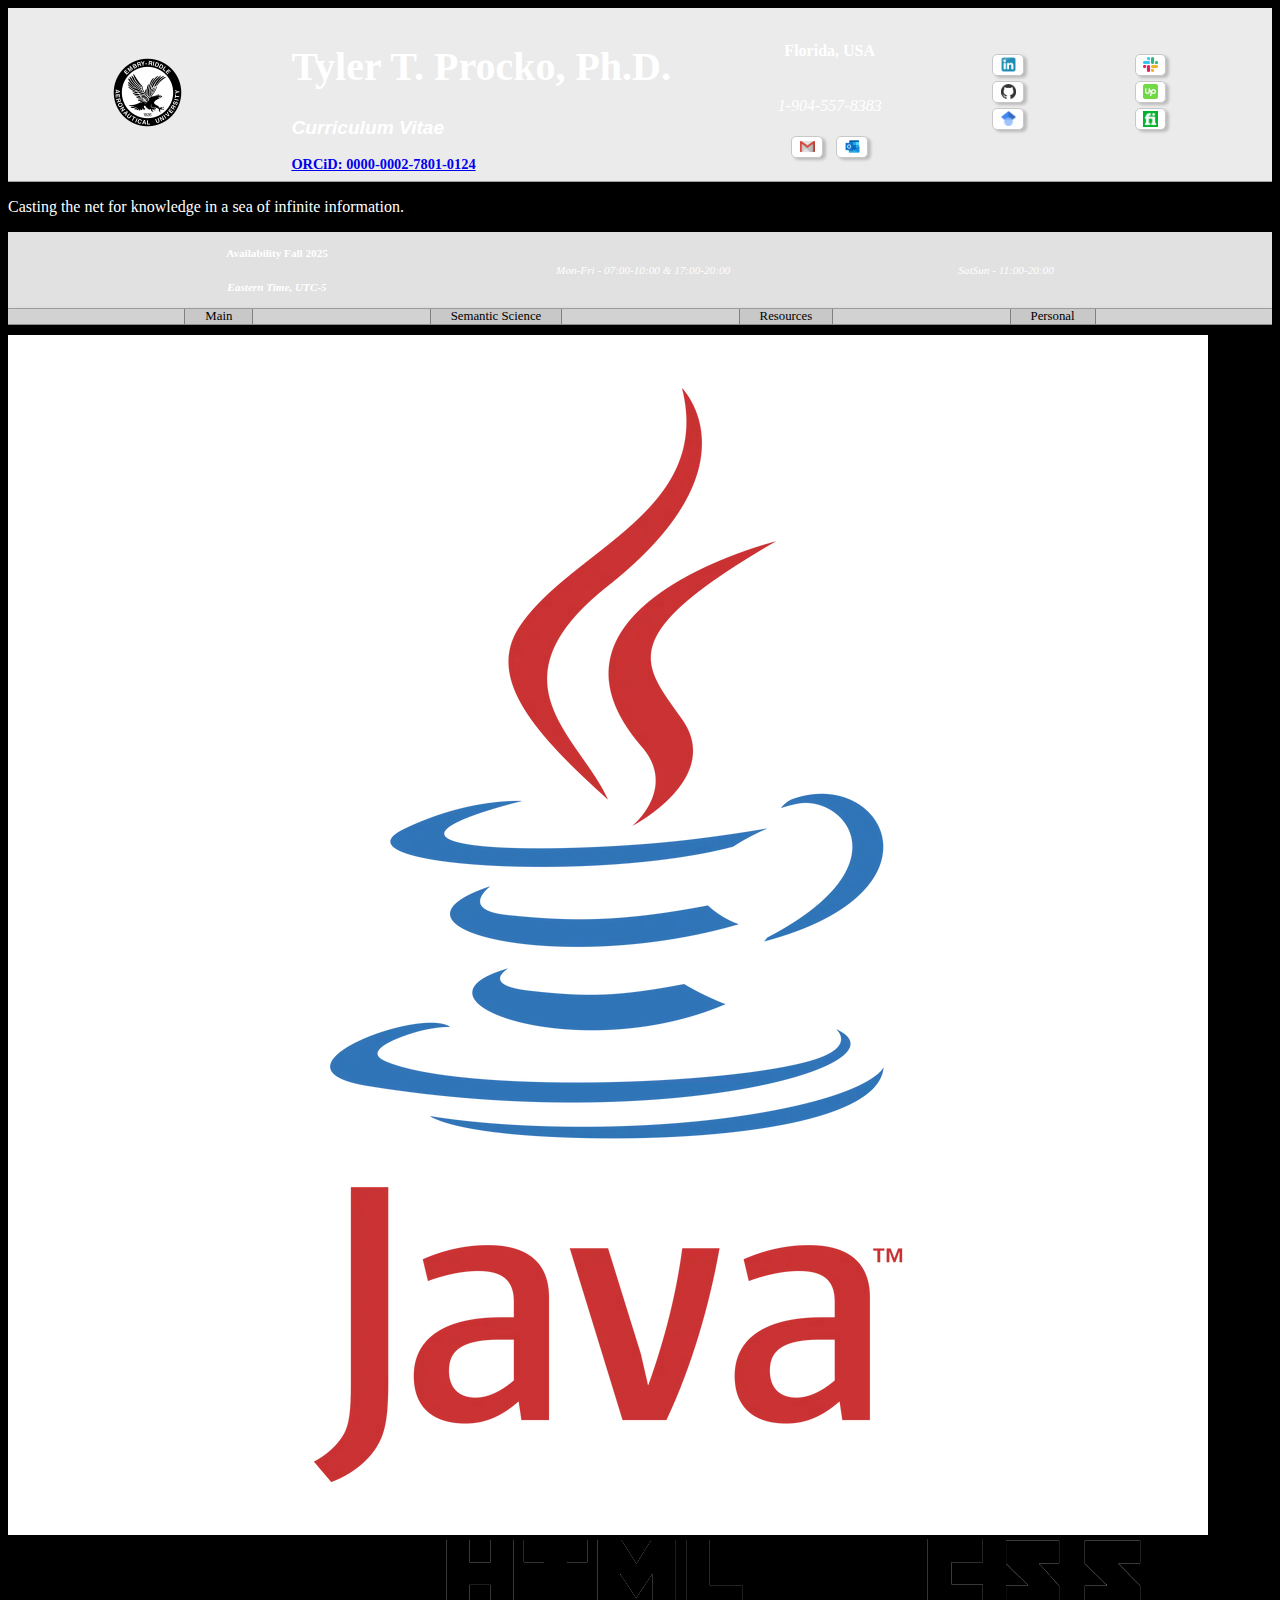
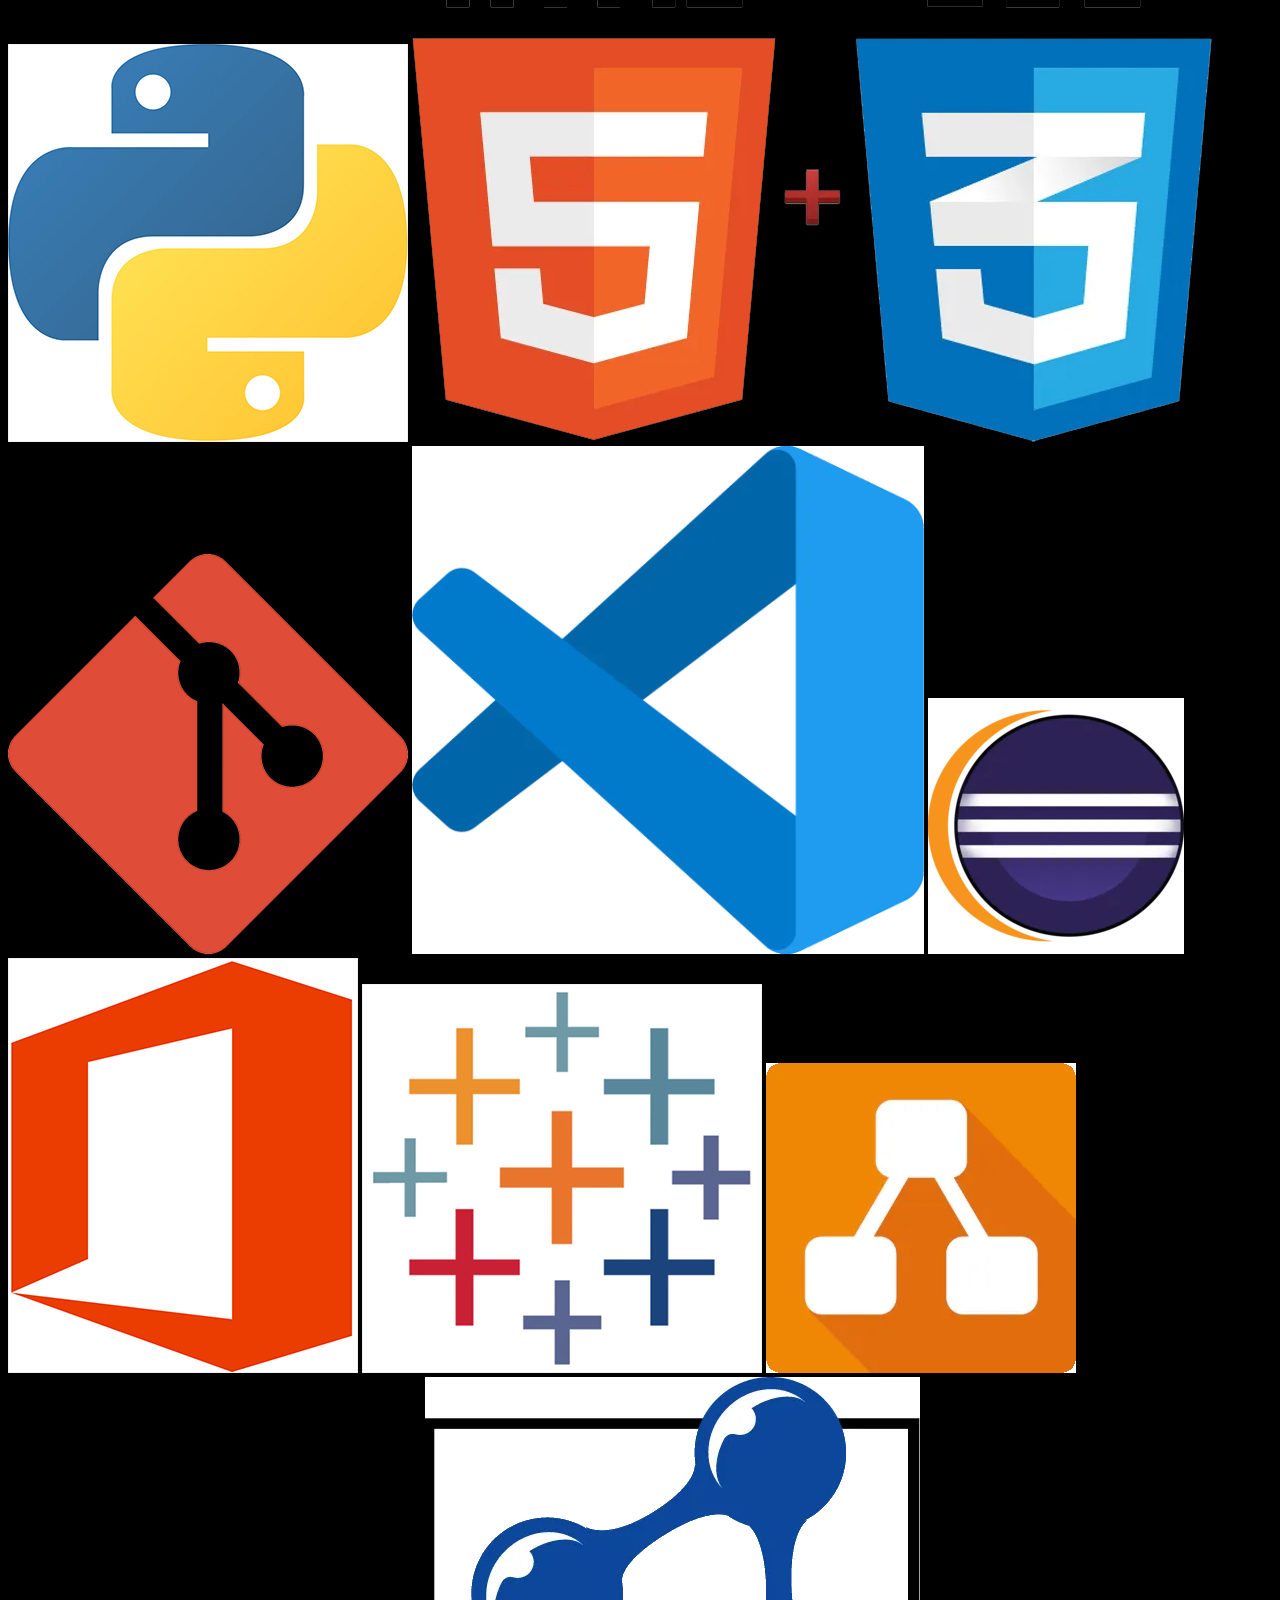
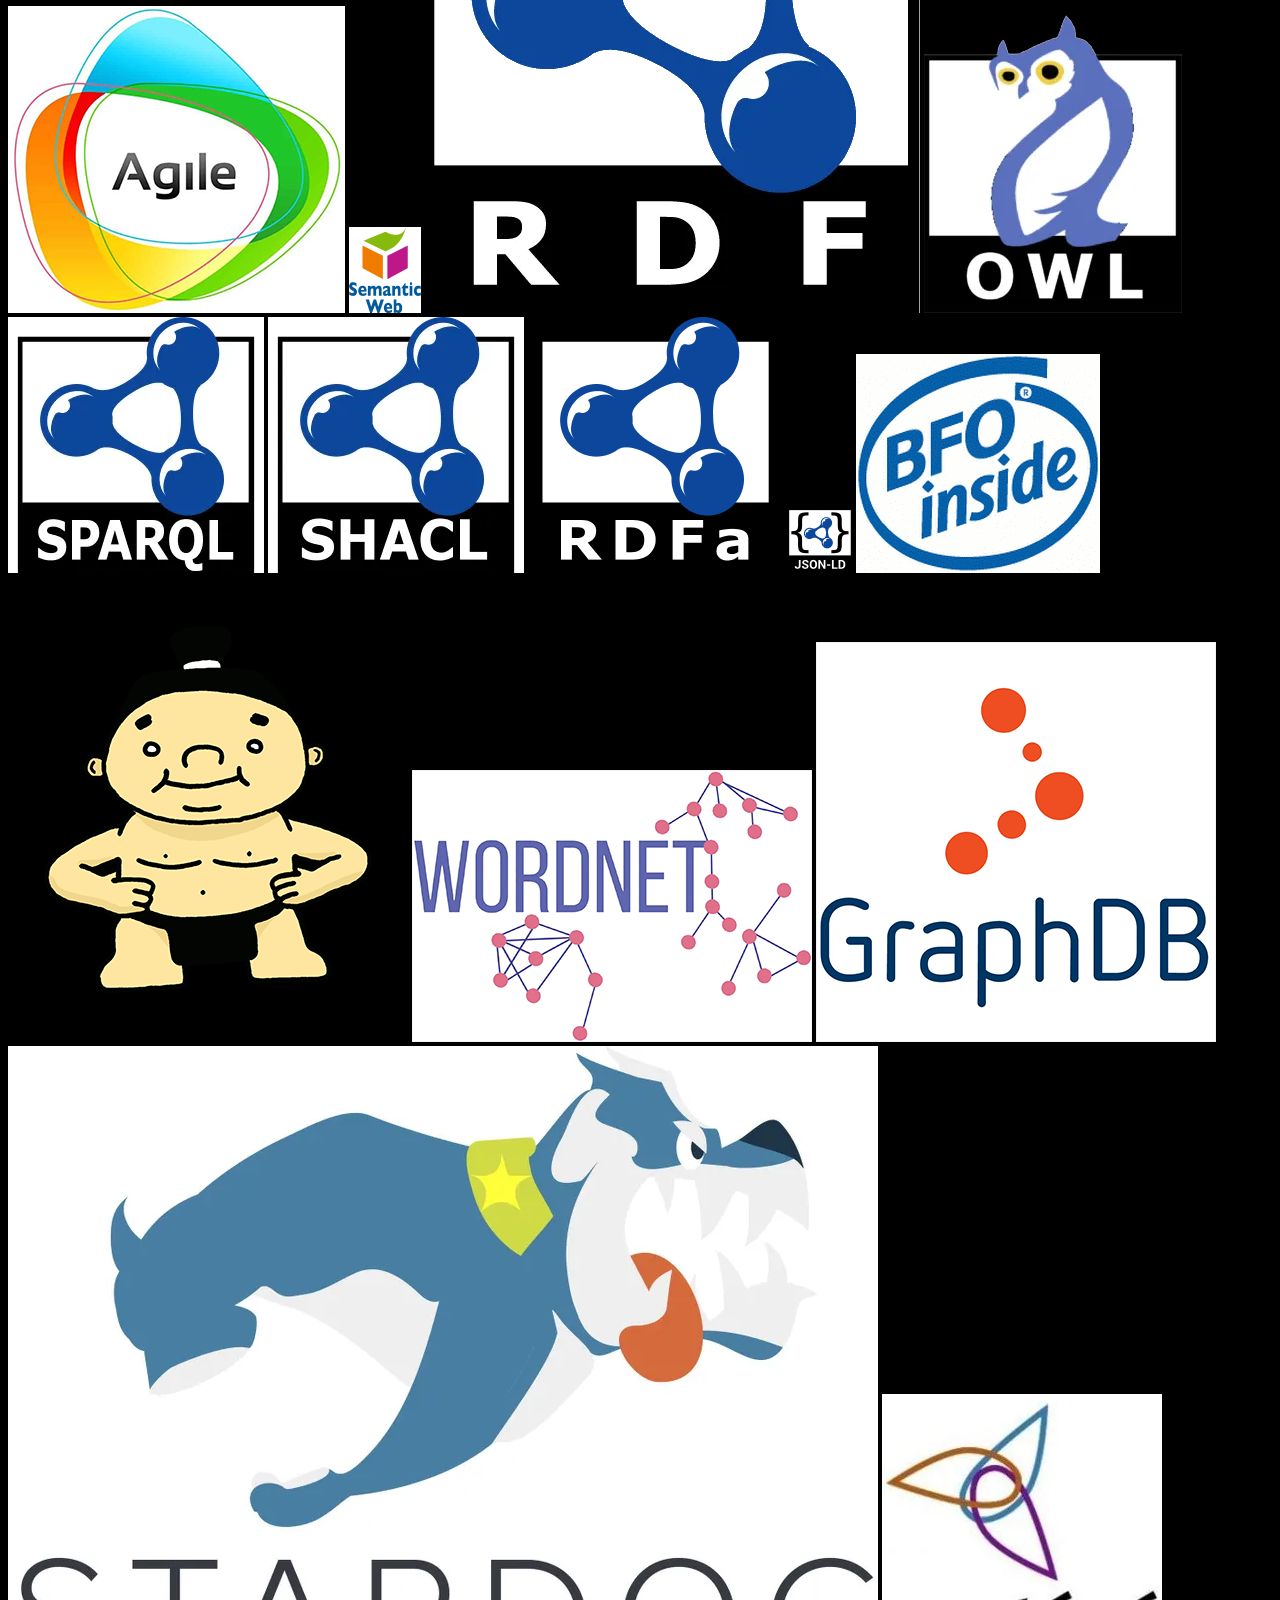
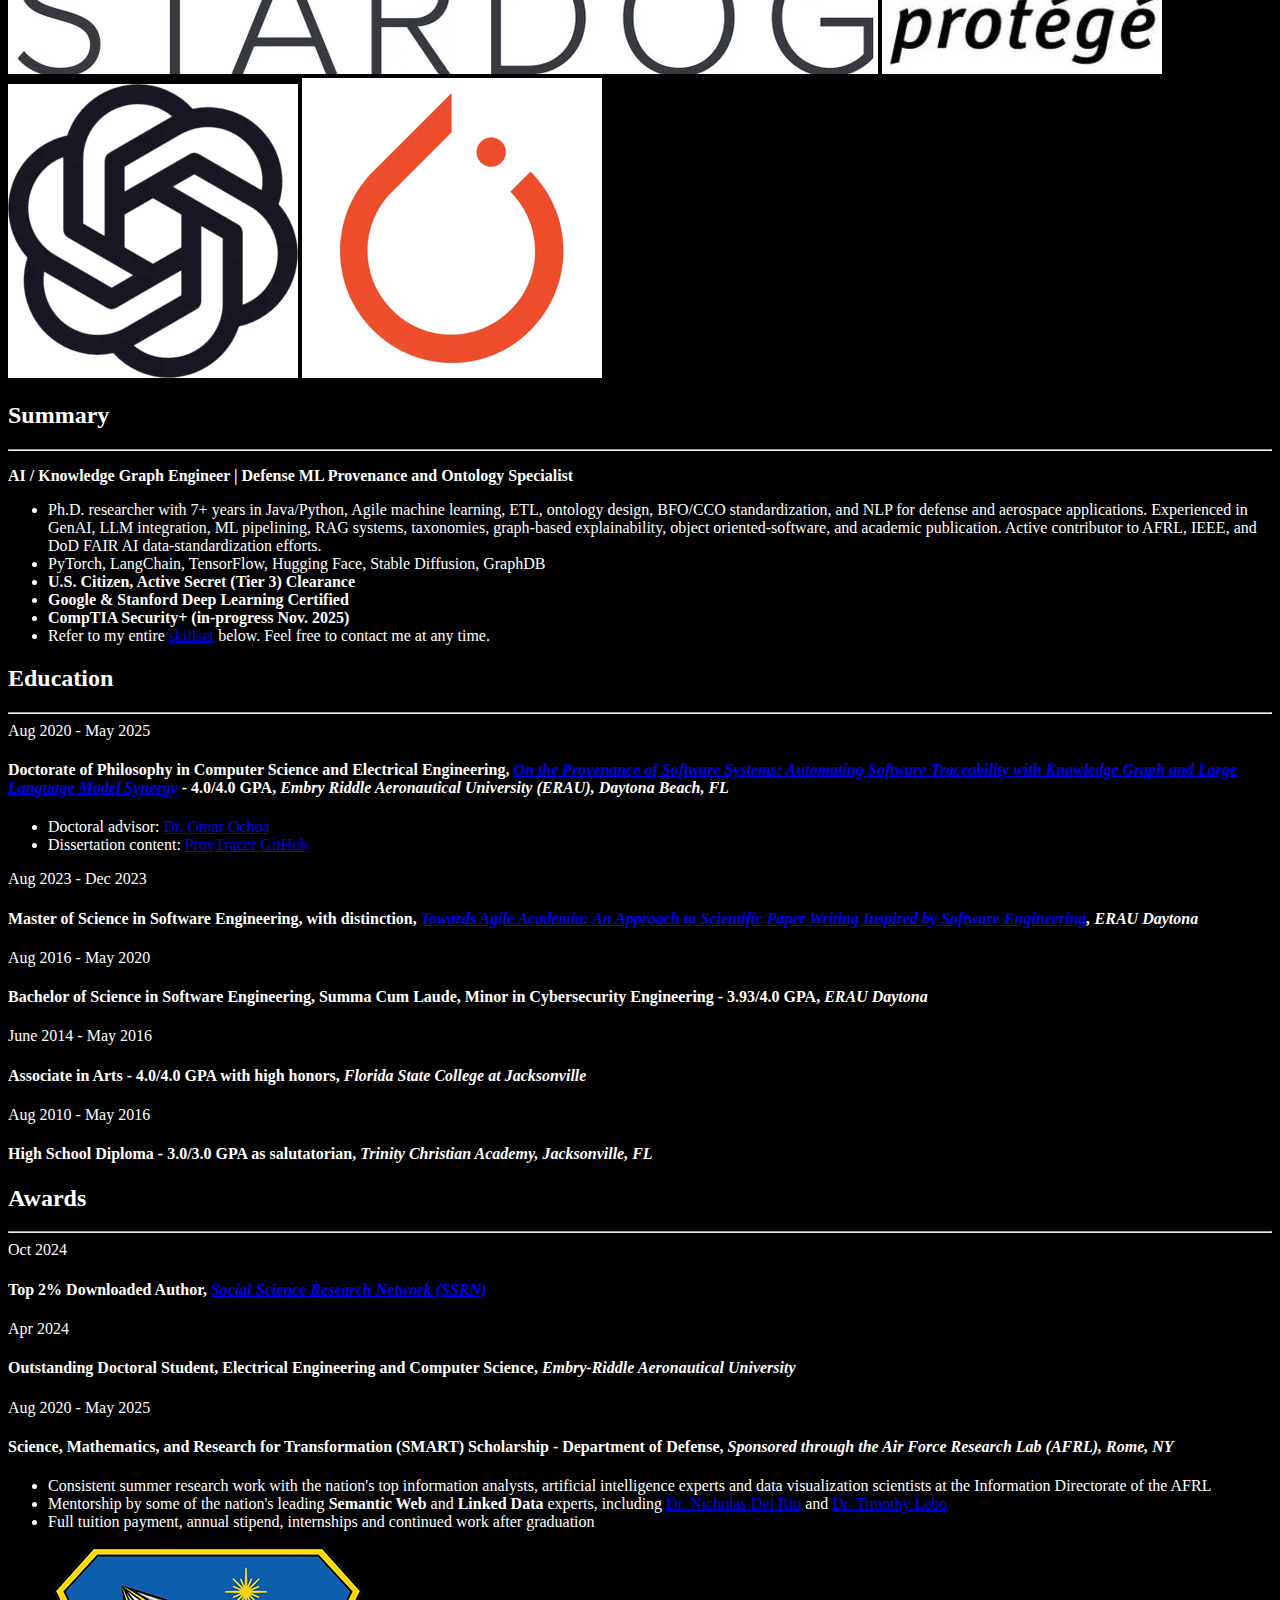
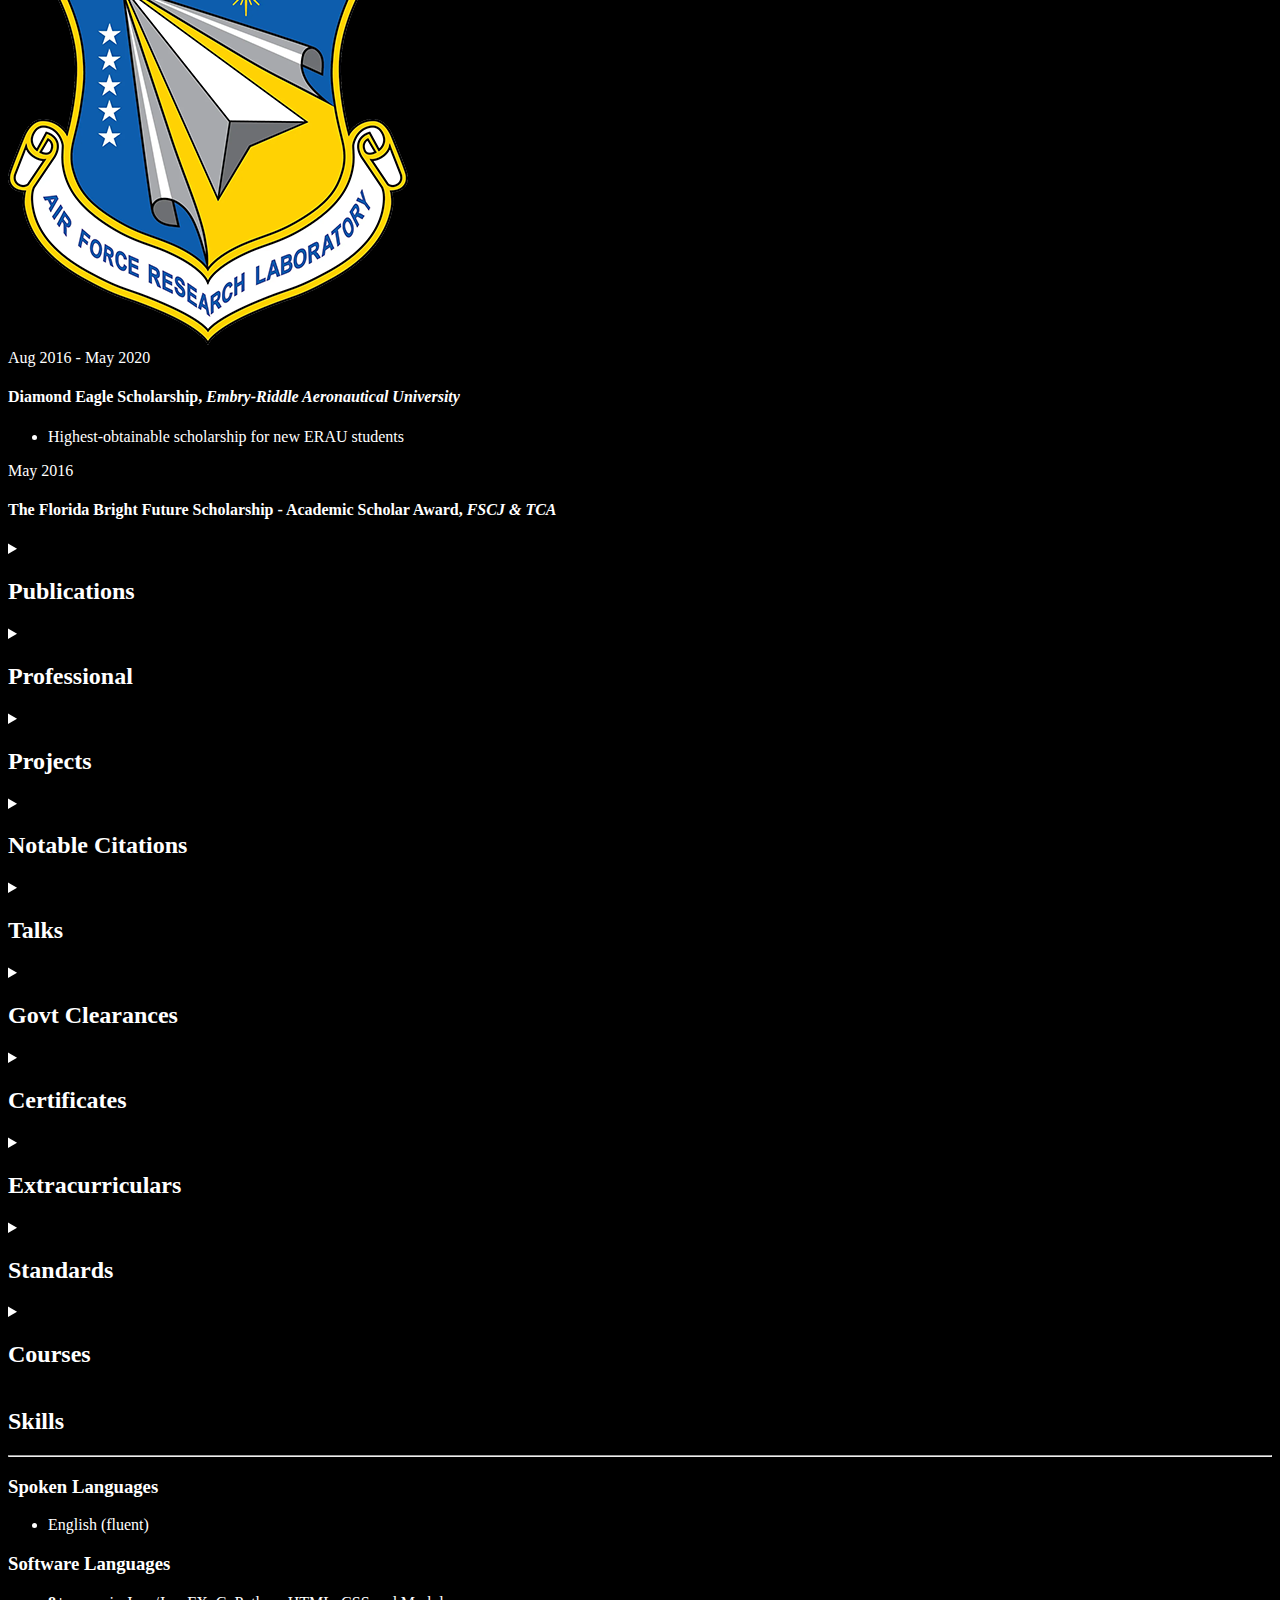
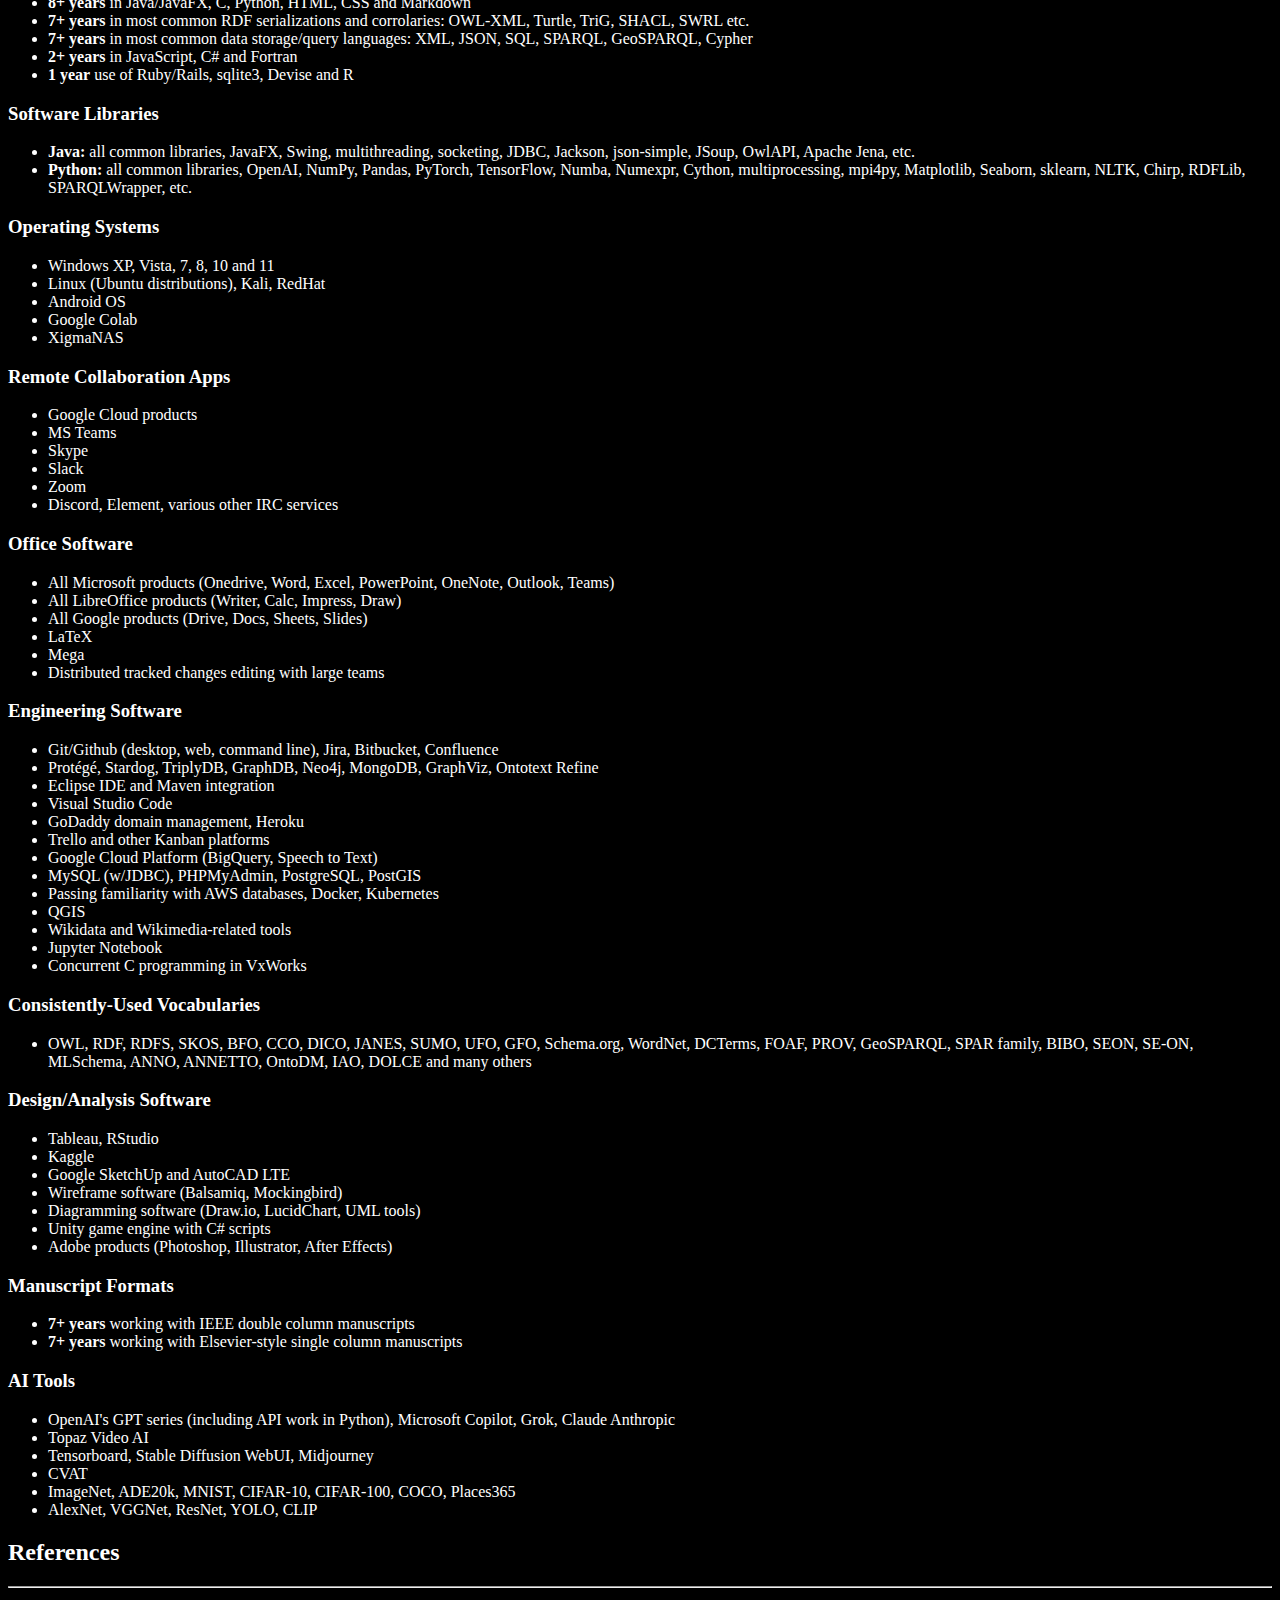
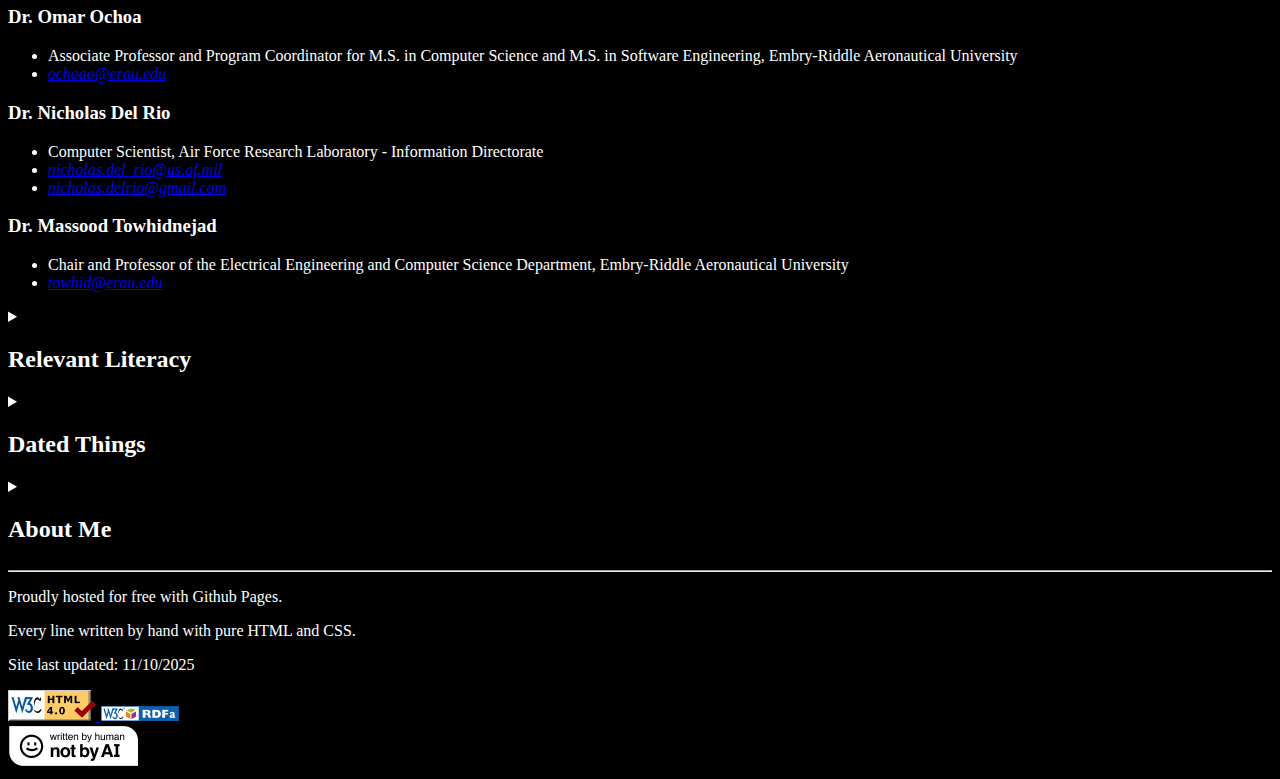
<file: index-ARISTOTLE.html>
<!DOCTYPE html>

<!--
  TODO
  - typeof Person as a subsuming div to maintain personhood over all sections?
  - pages footer links (rdfa etc.)
  - backticks "" vs actual quotations (PC vs tablet, non respectively)
  - fix html groups in the pubs section... a mess
-->

<html lang='en'>
<head>
  <title>Tyler Procko - Curriculum Vitae</title>
  <link rel='stylesheet' href='index.css'>
  <link rel='stylesheet' href='header.css'>
  <link rel='icon' href='favicon.ico'>

  <meta charset='UTF-8'>
  <meta http-equiv='X-UA-Compatible' content='IE=edge'>
  <meta name='viewport' content='user-scalable=no, width=device-width, initial-scale=1.0, maximum-scale=1.0, minimum-scale=1.0'>
  
  <meta name='description' content='The CV of Tyler Procko. Ontologist, GenAI researcher, and scientific writer. PhD in EECS.'>
  <meta name='keywords' content='ontology, linked data, software engineering, embry riddle, afrl, procko'>
  <meta name='author' content='Tyler Procko'>
</head>
<body>
  <header>
    <div class='header' vocab='http://schema.org/' typeof='Person'>
      <div id='header-img'>
        <img src='icons/riddle.png' alt='Embry-Riddle Aeronautical University logo'>
      </div>
      <div class='header-left'>
        <h1 id='name' property='name'>Tyler T. Procko, Ph.D.</h1>
        <h2 id='cv'>Curriculum Vitae</h2>
        <a href='https://orcid.org/0000-0002-7801-0124' id='orcid'>ORCiD: 0000-0002-7801-0124</a>
      </div>
      <div class='header-right'>
        <div class='header-element'>
          <p class='header-element-content' id='location' property='addressRegion'>Florida, USA</p>
        </div>
        <div class='header-element'>
          <p class='header-element-content' id='phone' property='telephone'>1-904-557-8383</p>
        </div>
        <div class='header-element'>
          <a href='mailto:prockotyler@gmail.com' class='contact-btn' property='email'>
            <img class='icon' src='icons/gmail.png' alt='Gmail logo'>
            <div class='tooltip'>Contact me via Gmail at prockotyler@gmail.com.</div>
          </a>
          <a href='mailto:prockot@my.erau.edu' class='contact-btn' property='email'>
            <img class='icon' src='icons/outlook.png' alt='MS Outlook logo'>
            <div class='tooltip'>Contact me via Outlook at prockot@my.erau.edu.</div>
          </a>
        </div>
      </div>
      <div class='header-right'>
        <div class='header-element'>
          <a href='https://www.linkedin.com/in/tylerprocko' class='acc-btn' property='url'>
            <img class='icon' src='icons/linkedin.png' alt='Linkedin logo'>
            <div class='tooltip'>Go to my LinkedIn profile.</div>
          </a>
        </div>
        <div class='header-element'>
          <a href='https://www.github.com/pr0ck0' class='acc-btn' property='url'>
            <img class='icon' src='icons/github.png' alt='GitHub logo'>
            <div class='tooltip'>Go to my GitHub page.</div>
          </a>
        </div>
        <!--
        <div class='header-element'>
          <a href='https://www.researchgate.net/profile/Tyler_Procko' class='acc-btn' property='url'>
            <img class='icon' src='icons/rg.png' alt='ResearchGate logo'>
            <div class='tooltip'>Go to my ResearchGate publications page.</div>
          </a>
        </div>
        -->
        <div class='header-element'>
          <a href='https://scholar.google.com/citations?user=Xm7p7mQAAAAJ&hl=en' class='acc-btn' property='url'>
            <img class='icon' src='icons/gs.png' alt='Google Scholar logo'>
            <div class='tooltip'>Go to my Google Scholar publications page.</div>
          </a>
        </div>
      </div>
      <div class='header-right'>
        <div class='header-element'>
          <a href='mailto:prockotyler@gmail.com?subject=Join my Slack Workspace&body=Open your Slack app and invite me by my email, prockotyler@gmail.com' class='contact-btn' property='email'>
            <img class='icon' src='icons/slack.png' alt='Slack logo'>
            <div class='tooltip'>Invite me in Slack by adding prockotyler@gmail.com.</div>
          </a>
        </div>
        <div class='header-element'>
          <a href='https://www.upwork.com/freelancers/~01a0532dff7b928594' class='acc-btn' property='url'>
            <img class='icon' src='icons/upwork.png' alt='Upwork logo'>
            <div class='tooltip'>Go to my Upwork profile.</div>
          </a>
        </div>
        <div class='header-element'>
          <a href='https://www.fiverr.com/ytboi1' class='acc-btn' property='url'>
            <img class='icon' src='icons/fiverr.png' alt='Linkedin logo'>
            <div class='tooltip'>Go to my Fiverr profile.</div>
          </a>
        </div>
      </div>
    </div>

    <!--
    <div class='availability-subheader' vocab='http://schema.org/' typeof='Person'>
      <div id='availability-title'>
        <p id='availability-semester'>Availability Spring 2023</p>
        <p id='availability-timezone' property='scheduleTimezone'>Eastern Time, UTC-5</p>
      </div>
      <p><span property='businessDays'>MonSatSun</span> - <span property='hoursAvailable'>07:00-20:00</span></p>
      <p><span property='businessDays'>TueThu</span> - <span property='hoursAvailable'>13:00-20:00</span></p>
      <p><span property='businessDays'>Fri</span> - <span property='hoursAvailable'>07:00-16:00</span></p>
    </div>
    -->

    <div id='tagline' vocab='http://schema.org/'>
      <p>Casting the net for knowledge in a sea of infinite information.</p>
    </div>

    <div class='availability-subheader' vocab='http://schema.org/' typeof='Person'>
      <div id='availability-title'>
        <p id='availability-semester'>Availability Fall 2025</p>
        <p id='availability-timezone' property='scheduleTimezone'>Eastern Time, UTC-5</p>
      </div>
      <p><span property='businessDays'>Mon-Fri</span> - <span property='hoursAvailable'>07:00-10:00 & 17:00-20:00</span></p>
      <p><span property='businessDays'>SatSun</span> - <span property='hoursAvailable'>11:00-20:00</span></p>
    </div>

    <div id='pages'>
      <a href='index.html#top'>Main</a>
      <a href='https://semanticscience.us'>Semantic Science</a>
      <a href='resources/resources.html'>Resources</a>
      <a href='personal/personal.html'>Personal</a>
    </div>
  </header>

  <main>
    <section id='interests'>
      <img src='icons/java.png' alt='Java logo'>
      <img src='icons/python.png' alt='Python logo'>
      <img src='icons/htmlcss.png' alt='HTML/CSS logo'>
      <img src='icons/git.png' alt='Git logo'>
      <img src='icons/vscode.png' alt='Visual Studio Code logo'>
      <img src='icons/eclipse.png' alt='Eclipse logo'>
      <img src='icons/office.png' alt='Microsoft Office logo'>
      <img src='icons/tableau.png' alt='Tableau logo'>
      <img src='icons/drawio.png' alt='draw.io, or diagrams.net, logo'>
      <img src='icons/agile.png' alt='Agile logo'>
      <img src='icons/sw.png' alt='W3C Semantic Web logo'>
      <img src='icons/rdf.png' alt='W3C RDF logo'>
      <img src='icons/owl.png' alt='W3C OWL logo'>
      <img src='icons/sparql.png' alt='W3C SPARQL logo'>
      <img src='icons/shacl.png' alt='W3C SHACL logo'>
      <img src='icons/rdfa.png' alt='W3C RDFa logo'>
      <img src='icons/jsonld.png' alt='W3C JSON-LD logo'>
      <img src='icons/bfo.png' alt='BFO Inside logo'>
      <img src='icons/sumo.png' alt='SUMO logo'>
      <img src='icons/wordnet.png' alt='WordNet logo'>
      <img src='icons/graphdb.png' alt='GraphDB logo'>
      <img src='icons/stardog.png' alt='Stardog logo'>
      <!--img src='icons/triply.png' alt='Triply logo'>-->
      <img src='icons/protege.png' alt='Protege logo'>
      <img src='icons/openai.png' alt='OpenAI logo'>
      <img src='icons/pytorch.png' alt='PyTorch logo'>
      <!--<img src='icons/w3c.png' alt='W3C Evangelist logo'>-->
    </section>

    <article>
      <!--
      <section id='objective'>
        <h2 class='section-title'>Objective</h2>
        <hr>
        <ul>
          <li>To expand on my education as an engineer and use my skill in the design and construction of software.</li>
          <li>To apply my expertise in Semantic Web technologies and software engineering to problems of knowledge.</li>
          <li>To contribute to the scientific community by publishing relevant, practical and objective papers in my areas of interest.</li>
        </ul>
      </section>
      -->
      <section id='summary'>
        <h2 class='section-title'>Summary</h2>
        <hr>
        <p><b>AI / Knowledge Graph Engineer | Defense ML Provenance and Ontology Specialist</b></p>
        <ul>
          <li>Ph.D. researcher with 7+ years in Java/Python, Agile machine learning, ETL, ontology design, BFO/CCO standardization, and NLP for defense and aerospace applications. Experienced in GenAI, LLM integration, ML pipelining, RAG systems, taxonomies, graph-based explainability, object oriented-software, and academic publication. Active contributor to AFRL, IEEE, and DoD FAIR AI data-standardization efforts.</li>
          <li>PyTorch, LangChain, TensorFlow, Hugging Face, Stable Diffusion, GraphDB</li>
          <li><b>U.S. Citizen, Active Secret (Tier 3) Clearance</b></li>
          <li><b>Google & Stanford Deep Learning Certified</b></li>
          <li><b>CompTIA Security+ (in-progress Nov. 2025)</b></li>
          <li>Refer to my entire <a href='#skills'>skillset</a> below. Feel free to contact me at any time.</li>
        </ul>

      </section>

      <section id='education' vocab='http://schema.org/' typeof='Person'>
        <h2 class='section-title'>Education</h2>
        <hr>
        <div class='date-content-box'>
          <div class='my-dates'>Aug 2020 - May 2025</div>
          <div class='content'>
            <h4>Doctorate of Philosophy in Computer Science and Electrical Engineering, <a href='https://commons.erau.edu/edt/898/'><i>On the Provenance of Software Systems: Automating Software Traceability with Knowledge Graph and Large Language Model Synergy</i></a> - <b>4.0</b>/4.0 GPA, <i>Embry Riddle Aeronautical University (ERAU), Daytona Beach, FL</i></h4>
            <ul>
              <li>
                Doctoral advisor: <a href='https://www.linkedin.com/in/omar-ochoa-30a2a61b/' property='colleague'>Dr. Omar Ochoa</a>
              </li>
              <li>
                Dissertation content: <a href='https://github.com/PR0CK0/ProvTracer' property='colleague'>ProvTracer GitHub</a>
              </li>
            </ul>
          </div>
        </div>
        <div class='date-content-box'>
          <div class='my-dates'>Aug 2023 - Dec 2023</div>
          <div class='content'>
            <h4>Master of Science in Software Engineering, with distinction, <a href='https://commons.erau.edu/edt/784/'><i>Towards Agile Academia: An Approach to Scientific Paper Writing Inspired by Software Engineering</a>, ERAU Daytona</i></h4>
          </div>
        </div>
        <div class='date-content-box'>
          <div class='my-dates'>Aug 2016 - May 2020</div>
          <div class='content'>
            <h4>Bachelor of Science in Software Engineering, Summa Cum Laude, Minor in Cybersecurity Engineering - <b>3.93</b>/4.0 GPA, <i>ERAU Daytona</i></h4>
          </div>
        </div>
        <div class='date-content-box'>
          <div class='my-dates'>June 2014 - May 2016</div>
          <div class='content'>
            <h4>Associate in Arts - <b>4.0</b>/4.0 GPA with high honors, <i>Florida State College at Jacksonville</i></h4>
          </div>
        </div>
        <div class='date-content-box'>
          <div class='my-dates'>Aug 2010 - May 2016</div>
          <div class='content'>
            <h4>High School Diploma - <b>3.0</b>/3.0 GPA as <b>salutatorian</b>, <i>Trinity Christian Academy, Jacksonville, FL</i></h4>
          </div>
        </div>
      </section>

      <h2 class='section-title' vocab='http://schema.org/' typeof='Person'>Awards</h2>
      <section class='awards'>
        <hr>
        <div class='date-content-box'>
          <div class='my-dates'>Oct 2024</div>
          <div class='content'>
            <h4>Top 2% Downloaded Author, <a href='https://papers.ssrn.com/sol3/cf_dev/AbsByAuth.cfm?per_id=5883155'><i>Social Science Research Network (SSRN)</i></a></h4>
          </div>
        </div>
        <div class='date-content-box'>
          <div class='my-dates'>Apr 2024</div>
          <div class='content'>
            <h4>Outstanding Doctoral Student, Electrical Engineering and Computer Science, <i>Embry-Riddle Aeronautical University</i></h4>
          </div>
        </div>
        <div class='double-column' id='awards-double'>
          <div class='column' id='awards-column1'>
            <div class='date-content-box'>
              <div class='my-dates'>Aug 2020 - May 2025</div>
              <div class='content'>
                <h4>Science, Mathematics, and Research for Transformation (SMART) Scholarship - Department of Defense, <i>Sponsored through the Air Force Research Lab (AFRL), Rome, NY</i></h4>
                <ul>
                  <li>Consistent summer research work with the nation's top information analysts, artificial intelligence experts and data visualization scientists at the Information Directorate of the AFRL</li>
                  <li>Mentorship by some of the nation's leading <b>Semantic Web</b> and <b>Linked Data</b> experts, including <a href='https://www.linkedin.com/in/nicholasdelrio/' property='colleague'>Dr. Nicholas Del Rio</a> and <a href='https://www.linkedin.com/in/tim-lebo-73b2721/' property='colleague'>Dr. Timothy Lebo</a></li>
                  <li>Full tuition payment, annual stipend, internships and continued work after graduation</li>
                </ul>
              </div>
            </div>
          </div>
          <div class='column' id='awards-column2'>
            <img src='icons/afrl.png' alt='Air Force Research Lab logo'>
          </div>
        </div>
        <div class='date-content-box'>
          <div class='my-dates'>Aug 2016 - May 2020</div>
          <div class='content'>
            <h4>Diamond Eagle Scholarship, <i>Embry-Riddle Aeronautical University</i></h4>
            <ul>
              <li>Highest-obtainable scholarship for new ERAU students</li>
            </ul>
          </div>
        </div>
        <div class='date-content-box'>
          <div class='my-dates'>May 2016</div>
          <div class='content'>
            <h4>The Florida Bright Future Scholarship - Academic Scholar Award, <i>FSCJ & TCA</i></h4>
          </div>
        </div>
      </section>
    
      <details vocab='http://schema.org/'>
        <summary><h2 class='section-title-collapsible'>Publications</h2></summary>
        <section id='publications'>
          <hr class='collapsed-hr'>
          <h3 class='section-subtitle'>Awaiting Publication</h3>
          <div class='date-content-box'>
            <div class='my-dates'>2026</div>
            <div class='content'>
              <h4 typeof='TechArticle'><b>(Primary author): </b><span property='title'><a href='https://papers.ssrn.com/abstract=5682942'><i>Prompt Provenance: Toward Traceable LLM Interactions</i></a></span><i> - The 3rd ACM International Conference on AI Foundation Models and Software Engineering (FORGE 2026)</i></h4>
            </div>
          </div>
          <div class='date-content-box'>
            <div class='my-dates'>ICSC 2025</div>
            <div class='content'>
              <h4 typeof='TechArticle'><b>(Primary author): </b><span property='title'><a href='https://papers.ssrn.com/abstract=5682822'><i>A Survey of Machine Learning Lifecycle Provenance: Models, Approaches and Tools</i></a></span><i> - 2026 International Conference on Semantic Computing (ICSC)</i></h4>
            </div>
          </div>
          <div class='date-content-box'>
            <div class='my-dates'>2025</div>
            <div class='content'>
              <h4 typeof='TechArticle'><b>(Secondary author): </b><span property='title'><a href=''><i>Context Dropout: A Novel Method to Reduce Contextual Reliance in Object Detection</i></a>, primary author Lynn Vonderhaar</span><i> - IEEE International Conference on Future Machine Learning and Data Science</i></h4>
            </div>
          </div> 
          <h3 class='section-subtitle'>Published</h3>
          <div class='date-content-box'>
            <div class='my-dates'>Feb 2025</div>
            <div class='content'>
              <h4 typeof='TechArticle'><b>(Secondary author): </b><span property='title'><a href='https://www.computer.org/csdl/proceedings-article/icsc/2025/242600a171/27FQIRaxjYQ'><i>Creating Robust Data Sets for AI by Leveraging Ontological Structures</i></a>, primary author Lynn Vonderhaar</span><i> - ICSC 2025</i></h4>
            </div>
          </div> 
          <div class='date-content-box'>
            <div class='my-dates'>Dec 2024</div>
            <div class='content'>
              <h4 typeof='TechArticle'><b>(Secondary author): </b><span property='title'><a href='https://ieeexplore.ieee.org/abstract/document/10903339'><i>Exploring Testing Methods for Large Language Models</i></a>, primary author Timothy Elvira</span><i> - ICMLA 2024</i></h4>
            </div>
          </div> 
          <div class='date-content-box'>
            <div class='my-dates'>Dec 2024</div>
            <div class='content'>
              <h4 typeof='TechArticle'><b>(Secondary author): </b><span property='title'><a href='https://ieeexplore.ieee.org/abstract/document/10771003'><i>Requirements Elicitation for Machine Learning Applications: A Research Preview</i></a>, primary author Timothy Elvira</span><i> - TransAI AIxSET 2024</i></h4>
            </div>
          </div> 
          <div class='date-content-box'>
            <div class='my-dates'>Dec 2024</div>
            <div class='content'>
              <h4 typeof='TechArticle'><b>(Primary Author): </b><span property='title'><a href='https://ieeexplore.ieee.org/abstract/document/10770985'><i>Leveraging Large Language Models on the Traditional Scientific Writing Workflow</i></a></span><i> - TransAI AIxSET 2024</i></h4>
            </div>
          </div>
          <div class='date-content-box'>
            <div class='my-dates'>Dec 2024</div>
            <div class='content'>
              <h4 typeof='TechArticle'><b>(Primary author): </b><span property='title'><a href='https://ieeexplore.ieee.org/abstract/document/10771030'><i>Graph Retrieval-Augmented Generation for Large Language Models: A Survey</i></span></a><i> - TransAI AIxSET 2024</i></h4>
            </div>
          </div> 
          <div class='date-content-box'>
            <div class='my-dates'>Oct 2024</div>
            <div class='content'>
              <h4 typeof='TechArticle'><b>(Tertiary Author): </b><span property='title'><a href='https://arc.aiaa.org/doi/full/10.2514/1.I011432'><i>The Role, Needs, and State of Cognitive Assistants in Single Pilot Operations</i></a>, primary author Alexandra Davidoff</span><i> - AIAA - Journal of Aerospace Information Systems</i></h4>
            </div>
          </div>
          <div class='date-content-box'>
            <div class='my-dates'>July 2024</div>
            <div class='content'>
              <h4 typeof='TechArticle'><b>(Primary author): </b><span property='title'><a href='https://arc.aiaa.org/doi/full/10.2514/1.I011316'><i>Leveraging Linked Data for Knowledge Management: A Proposal for the Aerospace Industry</i></a></span><i> - AIAA - Journal of Aerospace Information Systems</i></h4>
            </div>
          </div>
          <div class='date-content-box'>
            <div class='my-dates'>June 2024</div>
            <div class='content'>
              <h4 typeof='TechArticle'><b>(Tertiary author): </b><span property='title'><a href='https://arxiv.org/abs/2406.15268'><i>Towards Robust Training Datasets for Machine Learning with Ontologies: A Case Study for Emergency Road Vehicle Detection</i></a>, primary author Lynn Vonderhaar</span><i> - arXiv</i></h4>
            </div>
          </div> 
          <div class='date-content-box'>
            <div class='my-dates'>May 2024</div>
            <div class='content'>
              <h4 typeof='TechArticle'><b>(Primary author): </b><span property='title'><a href='https://papers.ssrn.com/sol3/papers.cfm?abstract_id=4852748'><i>Mapping the W3C Provenance Ontology (PROV-O) to the Basic Formal Ontology (BFO): Epistemological Considerations and Preliminary Implementation</i></a></span><i> - SSRN</i></h4>
            </div>
          </div> 
          <div class='date-content-box'>
            <div class='my-dates'>Mar 2024</div>
            <div class='content'>
              <h4 typeof='TechArticle'><b>(Primary author): </b><span property='title'><a href='https://ieeexplore.ieee.org/document/10500258/'><i>Semantic Science: Publication Beyond the PDF</i></a></span><i> - IEEE SoutheastCon</i></h4>
            </div>
          </div> 
          <div class='date-content-box'>
            <div class='my-dates'>Mar 2024</div>
            <div class='content'>
              <h4 typeof='TechArticle'><b>(Primary author): </b><span property='title'><a href='https://www.frontiersin.org/articles/10.3389/frai.2024.1308156/full'><i>Dawn of the Dialogue: AI's Leap from Lab to Living Room</i></a></span><i> - Frontiers in Artificial Intelligence</i></h4>
            </div>
          </div> 
          <div class='date-content-box'>
            <div class='my-dates'>Jan 2024</div>
            <div class='content'>
              <h4 typeof='TechArticle'><b>(Tertiary author): </b><span property='title'><a href='https://papers.ssrn.com/sol3/papers.cfm?abstract_id=4739068'><i>A Survey on the Intersection of Language Models and Knowledge Graphs</i></a>, primary author Timothy Elvira</span><i> - SSRN</i></h4>
            </div>
          </div> 
          <div class='date-content-box'>
            <div class='my-dates'>Jan 2024</div>
            <div class='content'>
              <h4 typeof='TechArticle'><b>(Primary Author): </b><span property='title'><a href='https://commons.erau.edu/edt/784/'><i>Towards Agile Academia: An Approach to Scientific Paper Writing Inspired by Software Engineering</i></a></span><i> - Embry-Riddle Aeronautical University Scholarly Commons</i></h4>
            </div>
          </div>
          <div class='date-content-box'>
            <div class='my-dates'>Oct 2023</div>
            <div class='content'>
              <h4 typeof='TechArticle'><b>(Tertiary author): </b><span property='title'><a href='https://ieeexplore.ieee.org/abstract/document/10343213'><i>Scrum in the Classroom: An Implementation Guide</i></a></span>, primary author Sarah Reynolds<i> -  2023 IEEE Frontiers in Education (FIE) Conference</i></h4>
            </div>
          </div>
          <div class='date-content-box'>
            <div class='my-dates'>Oct 2023</div>
            <div class='content'>
              <h4 typeof='TechArticle'><b>(Tertiary author): </b><span property='title'><a href='https://ieeexplore.ieee.org/abstract/document/10311183'><i>Leveraging Signal Strength as a Mechanism to Secure GPS Messages</i></a></span>, primary author Juan Couder<i> - 2023 IEEE/AIAA 42nd Digital Avionics Systems Conference (DASC)</i></h4>
            </div>
          </div>
          <div class='date-content-box'>
            <div class='my-dates'>Sep 2023</div>
            <div class='content'>
              <h4 typeof='TechArticle'><b>(Primary Author): </b><span property='title'><a href='https://papers.ssrn.com/sol3/papers.cfm?abstract_id=4571367'><i>Automatic Code Documentation with Syntax Trees and GPT: Alleviating Software Development’s Most Redundant Task</i></a></span><i> - SSRN</i></h4>
            </div>
          </div>
          <div class='date-content-box'>
            <div class='my-dates'>Sep 2023</div>
            <div class='content'>
              <h4 typeof='TechArticle'><b>(Primary Author): </b><span property='title'><a href='https://ieeexplore.ieee.org/abstract/document/10387600'><i>GPT-4: A Stochastic Parrot or Ontological Craftsman? Discovering Implicit Knowledge Structures in Large Language Models</i></a></span><i> - 2023 Fifth International Conference on Transdisciplinary AI (TransAI)</i></h4>
            </div>
          </div>
          <div class='date-content-box'>
            <div class='my-dates'>Sep 2023</div>
            <div class='content'>
              <h4 typeof='TechArticle'><b>(Primary Author): </b><span property='title'><a href='https://ieeexplore.ieee.org/abstract/document/10387634'><i>Automatic Generation of BFO-Compliant Aristotelian Definitions in OWL Ontologies with GPT</i></a></span><i> - 2023 Fifth International Conference on Transdisciplinary AI (TransAI)</i></h4>
            </div>
          </div>
          <div class='date-content-box'>
            <div class='my-dates'>July 2023</div>
            <div class='content'>
              <h4 typeof='TechArticle'><b>(Tertiary author): </b><span property='title'><a href='https://ieeexplore.ieee.org/abstract/document/10487405'><i>Impacts of Catastrophic Forgetting: From a Machine Learning Engineering Perspective</i></a></span>, primary author Timothy Elvira<i> -  2023 Congress in Computer Science, Computer Engineering, & Applied Computing (CSCE)</i></h4>
            </div>
          </div>
          <div class='date-content-box'>
            <div class='my-dates'>July 2023</div>
            <div class='content'>
              <h4 typeof='TechArticle'><b>(Secondary author): </b><span property='title'><a href='https://ieeexplore.ieee.org/abstract/document/10487209'><i>Digital Rubber Duck: Leveraging Large Language Models for Extreme Programming</i></a></span>, primary author Timothy Elvira<i> -  2023 Congress in Computer Science, Computer Engineering, & Applied Computing (CSCE)</i></h4>
            </div>
          </div> 
          <div class='date-content-box'>
            <div class='my-dates'>June 2023</div>
            <div class='content'>
              <h4 typeof='TechArticle'><b>(Primary Author): </b><span property='title'><a href='https://papers.ssrn.com/sol3/papers.cfm?abstract_id=4493644'><i>A Semi-Automated Process for Extracting a Taxonomized Knowledge Graph from the Software Engineering Body of Knowledge with a Sequence-to-Sequence Transformer</i></a></span><i> - SSRN</i></h4>
            </div>
          </div>
          <div class='date-content-box'>
            <div class='my-dates'>June 2023</div>
            <div class='content'>
              <h4 typeof='TechArticle'><b>(Primary author): </b><span property='title'><a href='https://peer.asee.org/microelectronic-technology-ai-and-academic-dishonesty-an-agile-engineering-approach'><i>Microelectronic Technology, AI and Academic Dishonesty: An Agile Engineering Approach</i></a></span><i> - American Society for Engineering Education (TELPhE) 2023</i></h4>
            </div>
          </div>
          <div class='date-content-box'>
            <div class='my-dates'>Feb 2023</div>
            <div class='content'>
              <h4 typeof='TechArticle'><b>(Primary author): </b><span property='title'><a href='https://ssrn.com/abstract=4441503'><i>The Influence of Interpersonal Chemistry on Learning in Agile Software Engineering Education</i></a></span> <i> - SSRN</i></h4>
            </div>
          </div>
          <div class='date-content-box'>
            <div class='my-dates'>Feb 2023</div>
            <div class='content'>
              <h4 typeof='TechArticle'><b>(Tertiary author): </b><span property='title'><a href='https://ieeexplore.ieee.org/document/10066597'><i>Validating Security Requirement Specifications through the use of a Knowledge Graph</i></a></span>, primary author Sarah Reynolds<i> - 2023 IEEE 18th International Conference on Semantic Computing (ICSC)</i></h4>
            </div>
          </div>
          <div class='date-content-box'>
            <div class='my-dates'>Dec 2022</div>
            <div class='content'>
              <h4 typeof='TechArticle'><b>(Primary author): </b><span property='title'><a href='https://papers.ssrn.com/sol3/papers.cfm?abstract_id=4703235'><i>An Ontology Based Approach to the Software Engineering Lifecycle: Application to Software Quality Assurance in the Aerospace Industry</i></a></span><i> - SSRN</i></h4>
            </div>
          </div>
          <div class='date-content-box'>
            <div class='my-dates'>Jan 2022</div>
            <div class='content'>
              <h4 typeof='TechArticle'><b>(Primary Author): </b><span property='title'><a href='https://ieeexplore.ieee.org/document/9736291'><i>An Exploration of Explainable Machine Learning Using Semantic Web Technology</i></a></span><i> - 2022 IEEE 16th International Conference on Semantic Computing (ICSC)</i></h4>
            </div>
          </div>
          <div class='date-content-box'>
            <div class='my-dates'>Jan 2022</div>
            <div class='content'>
              <h4 typeof='TechArticle'><b>(Contributor in grammar, structure and spelling revision): </b><span property='title'><i>Supporting Security Requirements Engineering through the Development of the Secure Development Ontology</i></span><i> - 2022 IEEE 16th International Conference on Semantic Computing (ICSC 2022), primary author Jessica Steinmann</i></h4>
            </div>
          </div>
        </div>
        <div class='date-content-box'>
          <div class='my-dates'>Oct 2019</div>
          <div class='content'>
            <h4 typeof='TechArticle'><b>(Contributor): </b><span property='title'><a href='https://ieeexplore.ieee.org/document/9028676'><i>Incorporating a Virtual Reality Environment in the Teaching of Analysis of Software Requirements</i></a></span> - 2019 IEEE Frontiers in Education Conference (FIE 2019), primary author Omar Ochoa</h4>
          </div>
        </div>
          <h3 class='section-subtitle'>In Progress</h3>
          <div class='date-content-box'>
            <div class='my-dates'>-</div>
            <div class='content'>
              <h4 typeof='TechArticle'><b>(Secondary Author): </b><span property='title'><i>Towards A Taxonomy of ML Misbehaviors and their Software Engineering Solutions</i></span>, primary author Timothy Elvira</h4>
            </div>
          </div>
          <div class='date-content-box'>
            <div class='my-dates'>-</div>
            <div class='content'>
              <h4 typeof='TechArticle'><b>(Primary author): </b><span property='title'><i>Knowledge Graph Relationship Inferencing using ADE20k Images, Geospatial Bounding Boxes and the Suggested Upper Merged Ontology</i></span></h4>
            </div>
          </div>
          <!--
          <div class='date-content-box'>
            <div class='my-dates'>-</div>
            <div class='content'>
              <h4 typeof='TechArticle'><b>(Primary author): </b><span property='title'><i>A Review of Ontology Engineering Methods</i></span></h4>
            </div>
          </div>
          <div class='date-content-box'>
            <div class='my-dates'>-</div>
            <div class='content'>
              <h4 typeof='TechArticle'><b>(Primary author): </b><span property='title'><i>A Survey of Image and Video Representation Vocabularies</i></span></h4>
            </div>
          </div>
        -->
          <div class='date-content-box'>
            <div class='my-dates'>-</div>
            <div class='content'>
              <h4 typeof='TechArticle'><b>(Primary author): </b><span property='title'><i>The Software Development Life Cycle and Ontology Engineering: Defining a Structured Process for Ontology Development</i></span></h4>
            </div>
          </div>
          <div class='date-content-box'>
            <div class='my-dates'>-</div>
            <div class='content'>
              <h4 typeof='TechArticle'><b>(Tertiary author): </b><span property='title'><i>Navigating the Future of Aviation: The Role, Needs, and State of Cognitive Assistants in Single Pilot Operations</i></span>, primary author Alexandra Davidoff</h4>
            </div>
          </div>
          <!--
          <div class='date-content-box'>
            <div class='my-dates'>-</div>
            <div class='content'>
              <h4 typeof='TechArticle'><b>(Tertiary author): </b><span property='title'><i>Onto-Speak: Leveraging Language Models to Generate Knowledge Graphs</i></span>, primary author Timothy Elvira</h4>
            </div>
          </div>
          <div class='date-content-box'>
            <div class='my-dates'>-</div>
            <div class='content'>
              <h4 typeof='TechArticle'><b>(Primary author): </b><span property='title'><i>When Do You Stop Researching? Establishing Desiderata for Scientific Research Fulfillment with Semantic Web Technology</i></span></h4>
            </div>
          </div>
          <div class='date-content-box'>
            <div class='my-dates'>10% complete</div>
            <div class='content'>
              <h4><b>(Primary author): </b><i>A Synthesis of the Semantic Web and Linked Data Terminology</i></h4>
            </div>
          </div>
          <div class='date-content-box'>
            <div class='my-dates'>5% complete</div>
            <div class='content'>
              <h4><b>(Primary author): </b><i>GraphCraft: Web-Based Visual Ontology Engineering Software</i></h4>
            </div>
          </div>
          <div class='date-content-box'>
            <div class='my-dates'>5% complete</div>
            <div class='content'>
              <h4><b>(Primary author): </b><i>A Comparison of Top Level Ontologies: Philosophy and Practice</i></h4>
            </div>
          </div>
          <div class='date-content-box'>
            <div class='my-dates'>15% complete</div>
            <div class='content'>
              <h4><b>(Primary author): </b><i>Semantic Science: Towards a Provenance-Driven, Decentralized, Free and Open Scientific Community using Linked Data Principles</i></h4>
            </div>
          </div>  
          <div class='date-content-box'>
            <div class='my-dates'>5% complete</div>
            <div class='content'>
              <h4><b>(Primary author): </b><i>Improving the Provenance of Machine Learning Workflows with Linked Data Principles</i></h4>
            </div>
          </div>
          <div class='date-content-box'>
            <div class='my-dates'>10% complete</div>
            <div class='content'>
              <h4><b>(Primary author): </b><i>Markdown for Science: Restructuring the Pedantic Scientific Publishing Process with Standardized Protocols</i></h4>
            </div>
          </div>
          <div class='date-content-box'>
            <div class='my-dates'>5% complete</div>
            <div class='content'>
              <h4><b>(Primary author): </b><i>Labelled Property Graphs and RDF: A Comparison of Graph Knowledge Forms</i></h4>
            </div>
          </div>
          <div class='date-content-box'>
            <div class='my-dates'>5% complete</div>
            <div class='content'>
              <h4><b>(Primary author): </b><i>Basic Formal Ontology as a Personal Knowledge Management Tool: Tracing Individual Ancestry Using Applied Ontology</i></h4>
            </div>
          </div>
          <div class='date-content-box'>
            <div class='my-dates'>5% complete</div>
            <div class='content'>
              <h4><b>(Primary author): </b><i>Simplifying the Terminology of the Basic Formal Ontology to Accelerate Standardized Ontology Use</i></h4>
            </div>
          </div>
          <div class='date-content-box'>
            <div class='my-dates'>5% complete</div>
            <div class='content'>
              <h4><b>(Primary author): </b><i>The State of the Semantic Web in 2022: History, Contemporaries and Future Directions</i></h4>
            </div>
          </div>
          -->
          <h3 class='section-subtitle'>Colleague Theses</h3>
          <div class='date-content-box'>
            <div class='my-dates'>Feb 2023 - Mar 2023</div>
            <div class='content'>
              <h4 typeof='TechArticle'><b>(Contributor in technical elements): </b><span property='title'><i>Eliminating Security Weaknesses in Requirement Specifications via a Knowledge Graph</i>, primary author Lynn Vonder Haar, <i>ERAU</i></span></h4>
            </div>
          </div>
          <div class='date-content-box'>
            <div class='my-dates'>Nov 2022 - Mar 2023</div>
            <div class='content'>
              <h4 typeof='TechArticle'><b>(Contributor in technical elements): </b><span property='title'><i>Extracting a Body of Knowledge as a First Step Towards Defining a United Software Engineering Curriculum Guideline</i>, primary author Anton Kiselev, <i>ERAU</i></span></h4>
            </div>
          </div>
          <h3 class='section-subtitle'>Competition Proposals</h3>
          <div class='date-content-box'>
            <div class='my-dates'>Jan 2023 - Apr 2023</div>
            <div class='content'>
              <h4><b>(Secondary author): </b><a href='https://faadatachallenge.nianet.org/'><i>Expanding the Capabilities of the NAS through AI: A White Box for the Airspace Ecosystem</i></a>, top 10 finalist, faculty advisor Omar Ochoa</h4>
            </div>
          </div>
          <h3 class='section-subtitle'>Grant Proposals</h3>
          <!--
          <div class='date-content-box'>
            <div class='my-dates'>June 2023</div>
            <div class='content'>
              <h4 typeof='TechArticle'><b>(PI): </b><span property='title'><i>From Legacy to Compliant: Investigating the Role of ChatGPT in Aligning Cybersecurity Requirements to ISO Standards</i> – OpenAI Cybersecurity Grant, $10,000</span></h4>
            </div>
          </div>
          -->
          <div class='date-content-box'>
            <div class='my-dates'>Jan 2022</div>
            <div class='content'>
              <h4 typeof='TechArticle'><b>(Contributor in grammar, structure and spelling revision): </b><span property='title'><i>Expanding the Nation’s STEM Talent Pool by Accelerating Graduate Degree Completion in Computer, Software, and Cybersecurity Engineering</i> – NSF Award Number 2221602 amounting to $1,499,354 over the period 10/01/2022 – 09/30/2027, principal investigator Omar Ochoa, <i>ERAU</i></span></h4>
            </div>
          </div>
          <h3 class='section-subtitle'>Articles</h3>
          <div class='date-content-box'>
            <div class='my-dates'>Feb 2023</div>
            <div class='content'>
              <h4><b>(Contributor in grammar, structure and spelling revision): </b><a href='https://medium.com/@alex.bikeyev/synthetic-ontologies-a-hypothesis-7197857e6e7a'><span property='title'><i>Synthetic Ontologies: A Hypothesis</i></span></a>, primary author Alexander Bikeyev</h4>
            </div>
          </div>
        </section>
      </details>

      <details>
        <summary><h2 class='section-title-collapsible'>Professional</h2></summary>
        <section id='experience'>
          <h3 class='section-subtitle'>Defense and AI Research Experience</h3>
          <p>Conducted multi-year sponsored research in ML provenance, knowledge graph design, and ontology alignment (BFO/CCO). Delivered interoperable AI data schemes and explainability frameworks for defense ML pipelines. The noted dates are for physical presence with the AFRL; research was continuous, whether remote or in-person.</p>
          <div class='date-content-box'>
            <div class='my-dates'>May 2024 - Aug 2024</div>
            <div class='content'>
              <h4>SMART Scholar AI Research Scientist - ML Provenance, <i>AFRL, Rome, NY</i></h4>
              <ul>
                <li>Advanced provenance capture for real-time systems, with a focus on large ML pipelines</li>
                <li>Annotated remote, fully autonomous ML platform images in CVAT</li>
              </ul>
            </div>
          </div>
          <div class='date-content-box'>
            <div class='my-dates'>May 2023 - Aug 2023</div>
            <div class='content'>
              <h4>SMART Scholar AI Research Scientist - Computer Vision Schema in JSON-LD, <i>AFRL, Rome, NY</i></h4>
              <ul>
                <li>Curated multiple military documents and produced a proto-ontology in JSON-LD for recording the provenance of computer vision tasks</li>
              </ul>
            </div>
          </div>
          <div class='date-content-box'>
            <div class='my-dates'>May 2022 - Aug 2022</div>
            <div class='content'>
              <h4>SMART Scholar AI Research Scientist - Machine Learning Interoperability with Basic Formal Ontology (BFO), <i>AFRL, Rome, NY</i></h4>
              <ul>
                <li>Represented the domain of machine learning and defense operations using the Basic Formal Ontology (of Barry Smith) and the Common Core Ontologies</li>
                <li>Mapped several disparate ontology terms from an ad-hoc ML ontology into BFO/CCO compliance</li>
                <li>The produced ontology allowed the answering of core competency questions useful for subject matter experts</li>
                <li>Gained familiarity with SNOMED-CT and the OBO ontologies</li>
              </ul>
            </div>
          </div>
          <div class='date-content-box'>
            <div class='my-dates'>May 2021 - Aug 2021</div>
            <div class='content'>
              <h4>SMART Scholar Remote AI Research Scientist - Geospatial Relationship Inferencing, <i>AFRL, Rome, NY</i></h4>
              <ul>
                <li>Worked remotely due to COVID-19; produced new geospatial relationships between suggested upper merged ontology (SUMO) objects linked with ADE20K annotations and WKTs</li>
              </ul>
            </div>
          </div>
          <div class='date-content-box'>
            <div class='my-dates'>May 2020 - Aug 2020</div>
            <div class='content'>
              <h4>AFRL Scholars Remote AI Research Scientist - ML Explainability, <i>AFRL, Rome, NY</i></h4>
              <ul>
                <li>Worked remotely due to COVID-19 and managed to produce “explanations” for machine learning, using background semantic knowledge and the DL-Learner framework</li>
              </ul>
            </div>
          </div>
          <div class='date-content-box'>
            <div class='my-dates'>May 2019 - Aug 2019</div>
            <div class='content'>
              <h4>AFRL Scholars AI Research Scientist - ML-Boosted Knowledge Graphs, <i>AFRL, Rome, NY</i></h4>
              <ul>
                <li>Worked with others in “boosting” semantic graphs through ML</li>
                <li>Modelled topics from ontologies and eventually assessed ontology quality through metrics</li>
                <li>Produced multitudes of relevant data for the Air Force, as well as a basic ontology quality assessment framework</li>
              </ul>
            </div>
          </div>
          <h3 class='section-subtitle'>Applied R&D and Consulting Experience</h3>
          <p>Delivered applied ontology, provenance, and AI knowledge-graph solutions for multiple clients across defense and enterprise domains, e.g., defense intelligence, nuclear systems, construction engineering, law, media analytics, and higher education.</p>
          <hr class='collapsed-hr'>
          <div class='date-content-box'>
            <div class='my-dates'>May 2025</div>
            <div class='content'>
              <h4>Academic Consultant and Editor - <i>Cloudcell Limited</i></h4>
              <ul>
                <li>Provided editorial services and guidance for the publication of an academic paper in the machine learning space</li>
              </ul>
            </div>
          </div>
          <div class='date-content-box'>
            <div class='my-dates'>Sep 2024</div>
            <div class='content'>
              <h4>Reasoning Consultant - <i>Upwork</i></h4>
              <ul>
                <li>Consulted with a client on FOL/HOL ontology reasoning</li>
              </ul>
            </div>
          </div>
          <div class='date-content-box'>
            <div class='my-dates'>July 2024</div>
            <div class='content'>
              <h4>Ontology Engineer - <i>Upwork</i></h4>
              <ul>
                <li>Developed a mid-level ontology for a discreet domain</li>
                <li>Provided stakeholder-level documentation on OWL reasoning and description logics</li>
              </ul>
            </div>
          </div>
          <div class='date-content-box'>
            <div class='my-dates'>June 2024</div>
            <div class='content'>
              <h4>Nuclear Construction Ontology Engineer - <i>Upwork</i></h4>
              <ul>
                <li>Consulted on, and developed, an ontology to be used for nuclear facility construction process evaluation</li>
              </ul>
            </div>
          </div>
          <div class='date-content-box'>
            <div class='my-dates'>Feb 2024 - Apr 2024</div>
            <div class='content'>
              <h4>AI Consultant and Ontology Engineer - <i><a href='https://quietprofessionalsllc.com/'>Quiet Professionals</a></i></h4>
              <ul>
                <li>Consulted on large language models in DoD use cases</li>
                <li>Engineered a BFO/CCO implementation for DoD data standardization</li>
              </ul>
            </div>
          </div>
          <div class='date-content-box'>
            <div class='my-dates'>Nov 2023 - May 2024</div>
            <div class='content'>
              <h4>Ontologist and Linked Data Engineer - <i><a href='https://hooray.media/'>Hooray Media</a></i></h4>
              <ul>
                <li>Consulted on an ontology to be integrated with a WordPress ecosystem for a local content publishing company</li>
                <li>Developed a Linked Data taxonomy for web post content</li>
              </ul>
            </div>
          </div>
          <div class='date-content-box'>
            <div class='my-dates'>Aug 2023 - Jan 2024</div>
            <div class='content'>
              <h4>Ontologist and Knowledge Graph Engineer - <i><a href='https://www.thelink.ai/'>The Link</a></i></h4>
              <ul>
                <li>Consulted on an ontology for the construction industry</li>
                <li>Engineered a system for knowledge graph extraction from construction documents</li>
                <li>Maintained an ecosystem of knowledge graphs containing over 10,000 nodes and 50,000 relations</li>
              </ul>
            </div>
          </div>
          <div class='date-content-box'>
            <div class='my-dates'>May 2023</div>
            <div class='content'>
              <h4>Legal Ontology Consultant - <i>Upwork</i></h4>
              <ul>
                <li>Provided insight on the design and development of a legal domain ontology in OWL</li>
              </ul>
            </div>
          </div>
          <div class='date-content-box'>
            <div class='my-dates'>May 2023</div>
            <div class='content'>
              <h4>Software Test Engineer - <i>Upwork</i></h4>
              <ul>
                <li>Tested and gave feedback for a startup scientific research platform</li>
              </ul>
            </div>
          </div>
          <div class='date-content-box'>
            <div class='my-dates'>Apr 2023 - May 2023</div>
            <div class='content'>
              <h4>Geospatial Ontology Analyst - <i>Upwork</i></h4>
              <ul>
                <li>Queried a large geospatial ontology with complex SPARQL</li>
                <li>Diagnosed and fixed issues with OWL and SWRL reasoning</li>
                <li>Produced visualizations in GraphDB and Stardog</li>
              </ul>
            </div>
          </div>
          <div class='date-content-box'>
            <div class='my-dates'>Mar 2023</div>
            <div class='content'>
              <h4>Knowledge Graph Engineer - <i>Upwork</i></h4>
              <ul>
                <li>Represented a specific use case for the SDLC in GraphDB using PROV and SEON</li>
              </ul>
            </div>
          </div>
          <div class='date-content-box'>
            <div class='my-dates'>Feb 2023 - Present</div>
            <div class='content'>
              <h4>Technology Consultant and Scientific Writer - <i>ForumAPI</i></h4>
              <ul>
                <li>Provided insight on automated documentation techniques and created artifacts related to scientific publication on a particular domain for a client startup company</li>
                <li>Worked with the GPT API suite to generate software-related documents</li>
                <li>Wrote and published several scientific papers</li>
              </ul>
            </div>
          </div>
          <div class='date-content-box'>
            <div class='my-dates'>Jan 2023 - Mar 2023</div>
            <div class='content'>
              <h4>Ontologist - <i><a href='https://wordlift.io/'>WordLift SEO</a> (international remote)</i></h4>
              <ul>
                <li>Acted as a knowledge representation consultant</li>
                <li>Represented a client domain using Schema.org and GS1, in OWL, SWRL and SHACL</li>
              </ul>
            </div>
          </div>
          <h3 class='section-subtitle'>Graduate Positions</h3>
            <div class='date-content-box'>
              <div class='my-dates'>Feb 2023 - May 2023</div>
              <div class='content'>
                <h4>University Course Engineer - <i>The Knowledge Representation Spectrum</i></h4>
                <ul>
                  <li>Developed a course intended to be an extension to a relational databases course, covering the history of knowledge representation, focusing on applied ontology, Linked Data and contemporary NLP</li>
                </ul>
              </div>
            </div>
            <div class='date-content-box'>
              <div class='my-dates'>Jan 2019 - Present</div>
              <div class='content'>
                <h4>AI Research Team Lead and Semantic Web Consultant, <i>ERAU Daytona</i>, team lead Omar Ochoa</h4>
                <ul>
                  <li>Worked on projects related to ML, NLP, Linked Data and cybersecurity; produced many papers</li>
                  <li>Performed work with other researchers, in addition to contributing to and writing papers on a multitude of research topics, most of which centered around Semantic technology</li>
                  <li>Acted as Semantic Web consultant for various other student researchers, in addition to providing assistance in paper review and revision</li>
                </ul>
              </div>
            </div>
          
          <h3 class='section-subtitle'>Undergrad and Prior</h3>
          <div class='date-content-box'>
            <div class='my-dates'>Jan 2019 - May 2019</div>
            <div class='content'>
              <h4>Grader for CS344 - C Programming and UNIX, <i>ERAU Daytona</i></h4>
              <ul>
                <li>Assessed content included Linux commands and intermediate C programming topics, such as structures, complex pointer manipulation and memory management</li>
              </ul>
            </div>
          </div>
          <div class='date-content-box'>
            <div class='my-dates'>Aug 2018 - Dec 2018</div>
            <div class='content'>
              <h4>Grader for CS315 - Data Structures and Algorithms, <i>ERAU Daytona</i>
              </h4>
              <ul>
                <li>Evaluated implementation of linked lists, queues, stacks, trees, heaps, maps, graphs, recursion, sorting and searching algorithms</li>
              </ul>
            </div>
          </div>
          <div class='date-content-box'>
            <div class='my-dates'>Aug 2014 - Aug 2016</div>
            <div class='content'>
              <h4>Customer Service Clerk, <i>Publix Supermarkets</i>
              </h4>
              <ul>
                <li>Assisted customers and managed merchandise loading</li>
              </ul>
            </div>
          </div>
        </section>
      </details>
      <details>
        <summary><h2 class='section-title-collapsible'>Projects</h2></summary>
        <section id='projects'>
          <hr class='collapsed-hr'>
          <div class='date-content-box'>
            <div class='my-dates'>Nov 2025</div>
            <div class='content'>
              <h4><a href='https://github.com/PR0CK0/bfobert'>BFO-BERT Classifier</a> - <i>1 member</i></h4>
              <ul>
                <li>A lightweight fine-tuning script for DistilBERT that classifies ontology terms as either Continuant or Occurrent in the spirit of the Basic Formal Ontology (BFO). Designed as a simple, reproducible proof of concept for text-based ontological classification.</li>
              </ul>
            </div>
          </div>
          <div class='date-content-box'>
            <div class='my-dates'>Aug 2023 - Dec 2023</div>
            <div class='content'>
              <h4>Linked Data Consultant and Scientific Writer - <i>Cloudcell</i></h4>
              <ul>
                <li>Researched and prepared a biomedical scientific paper to be published</li>
              </ul>
            </div>
          </div>
          <div class='date-content-box'>
            <div class='my-dates'>Apr 2023 - Present</div>
            <div class='content'>
              <h4><a href='https://github.com/PR0CK0/StableDiffusionEndToEndGuide'>Stable Diffusion and Low-Rank Adaptation Testing</a> - <i>1 member</i></h4>
              <ul>
                <li>Used the SD WebUI, a variety of models, LoRAs and VAES, along with prompting techniques, to generate images</li>
                <li>An investigation into the toolset for the purpose of future work on generating synthetic data for military vision models</li>
              </ul>
            </div>
          </div>
          <div class='date-content-box'>
            <div class='my-dates'>Aug 2022 - Dec 2022</div>
            <div class='content'>
              <h4>An Investigation into Computational Efficiency Optimization of Natural Language Processing Vectorization Techniques on Large Corpora in Python - <i>1 member</i></h4>
              <ul>
                <li>Used Numpy, Numba, Numexpr, Cython, parallel Cython and MPI to improve the computational efficiency of basic vectorization algorithms for NLP (e.g., TF-IDF and Naïve Bayes)</li>
              </ul>
            </div>
          </div>
          <div class='date-content-box'>
            <div class='my-dates'>July 2022</div>
            <div class='content'>
              <h4><a href='https://github.com/PR0CK0/bfobuddy'>BFO Buddy</a> - <i>1 member</i></h4>
              <ul>
                <li>A command-line Python tool for bootstrapping ontology development with BFO</li>
              </ul>
            </div>
          </div>
          <div class='date-content-box'>
            <div class='my-dates'>Aug 2021 - Dec 2021</div>
            <div class='content'>
              <h4><a href='https://github.com/PR0CK0/RandomDataAnalysisProjects'>USA Obesity Rates Visualization and Analysis</a> - <i>4 members</i></h4>
              <ul>
                <li>A Pandas/Tableau visualization incorporating dozens of datasets with thousands of data points taken from public US Census datasets; analysis on obesity by region, age group, food quality and various other factors</li>
                <li>Additionally, curated statistics on the World's Strongest Man competitors and performed analysis on their capabilities</li>
              </ul>
            </div>
          </div>
          <div class='date-content-box'>
            <div class='my-dates'>July 2021</div>
            <div class='content'>
              <h4><a href='https://github.com/PR0CK0/UpperMartialArtsOntology
                '>Upper Martial Arts Ontology (UMAO)</a> - <i>1 member</i></h4>
              <ul>
                <li>Represented the domain of martial arts using Schema.org as the base taxonomy, and Bruce Lee's Jeet Kune Do book as the lexicon</li>
              </ul>
            </div>
          </div>
          <div class='date-content-box'>
            <div class='my-dates'>Jan 2021 - May 2021</div>
            <div class='content'>
              <h4><a href='https://github.com/PR0CK0/CS540_Project'>Volusia County Parcel Elevation Visualization with SQL and QGIS</a> - <i>1 member</i></h4>
              <ul>
                <li>A QGIS visualization utilizing several public shape files to display the approximate sea-level elevation of all parcels in Volusia County Florida</li>
                <li>Used several complex GIS functions to perform contour line elevation calculations and QGIS to visualize it</li>
              </ul>
            </div>
          </div>
          <div class='date-content-box'>
            <div class='my-dates'>Aug 2020 - Dec 2020</div>
            <div class='content'>
              <h4>BitTorrent Systems Engineering Management Plan - <i>1 member</i></h4>
              <ul>
                <li>Produced an entire systems plan for the BitTorrent protocol and application, as a case study</li>
              </ul>
            </div>
          </div>
          <div class='date-content-box'>
            <div class='my-dates'>Jan 2020 - May 2020</div>
            <div class='content'>
              <h4>Microsoft Word Usability Desiderata - <i>1 member</i></h4>
              <ul>
                <li>Evaluated the usability of Microsoft Word's UX using the System Usability Scale and the Nielsen-Norman 5-point Likert scale</li>
                <li>Developed UX personas and validated their accuracy with three empirical studies on personal contacts, using a systematized test plan</li>
              </ul>
            </div>
          </div>
          <div class='date-content-box'>
            <div class='my-dates'>Aug 2019 - May 2020</div>
            <div class='content'>
              <h4>EcoCar - <i>6 teams, 6 members each</i></h4>
              <ul>
                <li>Assisted Embry-Riddle's EcoCar team with the car's autopilot function</li>
                <li>Was a member of the "core" team responsible for all system documentation, including user stories, requirements documents, Kanban board management, design documents and test plans</li>
              </ul>
            </div>
          </div>
          <div class='date-content-box'>
            <div class='my-dates'>Aug 2019 - Feb 2020</div>
            <div class='content'>
              <h4><a href='https://github.com/PR0CK0/knowyourmeme.com-Crawler'>Meme Ontology and Clustering Analysis</a> - <i>3 members</i></h4>
              <ul>
                <li>Scraped the website knowyourmeme.com and derived a taxonomy for memes</li>
                <li>Populated this taxonomy with over ten thousand memes and performed cluster analysis to find meme categories</li>
              </ul>
            </div>
          </div>
          <div class='date-content-box'>
            <div class='my-dates'>July 2019 - Present</div>
            <div class='content'>
              <h4>Network Attached Storage (NAS) Server - <i>1 member</i></h4>
              <ul>
                <li>Built a personal NAS server with 16TB of hard drive space in RAID-1</li>
                <li>Populated personal data, practiced standardized data naming conventions, organizational principles, governance techniques and security measures on a LAN</li>
              </ul>
            </div>
          </div>
          <div class='date-content-box'>
            <div class='my-dates'>May 2019</div>
            <div class='content'>
              <h4><a href='https://ldjam.com/events/ludum-dare/44/grim'>Ludum Dare 44</a> - <i>2 members</i></h4>
              <ul>
                <li>Produced a game in a 48 hour game jam</li>
                <li>Placed top 3% globally</li>
                <li>Responsible for all art and music</li>
              </ul>
            </div>
          </div>
          <div class='date-content-box'>
            <div class='my-dates'>Feb 2019</div>
            <div class='content'>
              <h4><a href='https://devpost.com/software/arocket'>ARocket</a> - <i>4 members</i></h4>
              <ul>
                <li>Produced an augmented reality application for Android phones using Unity and C# for the 2019 Hackathon at ERAU Daytona, winning 3rd place</li>
                <li>The application allowed the user to create and launch a rocket in a virtual-physical space, in addition to refueling and landing the craft</li>
                <li>Sourced and created all the audio and visual media for the application, in addition to implementing some physics</li>
              </ul>
            </div>
          </div>
          <div class='date-content-box'>
            <div class='my-dates'>Jan 2019 - May 2019</div>
            <div class='content'>
              <h4><a href='https://github.com/PR0CK0/VxWorksWaterHeater'>VxWorks C Water Heater Simulation</a> - <i>1 member</i></h4>
              <ul>
                <li>Simulated the real-time system of a water heater in VxWorks C, utilizing complex techniques with semaphores, watchdogs and various other multithreading concepts</li>
              </ul>
            </div>
          </div>
          <div class='date-content-box'>
            <div class='my-dates'>Jan 2019 - May 2019</div>
            <div class='content'>
              <h4>Encrypted Text Messages Transmitted Via Near-Field Sound - <i>3 members</i></h4>
              <ul>
                <li>Used the Chirp library of Python to produce a phone app that could transmit encrypted messages over proximal sound with public key encryption</li>
              </ul>
            </div>
          </div>
          <div class='date-content-box'>
            <div class='my-dates'>Aug 2018 - Dec 2018</div>
            <div class='content'>
              <h4><a href='https://github.com/PR0CK0/SOS-Game-LAN-Capable'>LAN Multiplayer Board Game</a> - <i>1 member</i></h4>
              <ul>
                <li>A 2D board game similar to Tic-Tac-Toe</li>
                <li>Strict model-view separation and multithreading was implemented</li>
                <li>Connectivity via LAN with the separate codebase of other students using a common interface of serialized classes and TCP sockets</li>
              </ul>
            </div>
          </div>
          <div class='date-content-box'>
            <div class='my-dates'>Jan 2018 - May 2018</div>
            <div class='content'>
              <h4><a href='https://github.com/PR0CK0/mhw'>Monster Hunter: World Player Support Project (MHW:PSP)</a> - <i>2 members</i></h4>
              <ul>
                <li>Created a Java/MySQL application for players of the game Monster Hunter: World</li>
                <li>Populated 22 tables with over 1500 game-accurate entries</li>
                <li>Developed MySQL schema using PHPMyAdmin, connected the Java code to the database using JDBC, designed and created the user interface (UI) and all functionality</li>
              </ul>
            </div>
          </div>
          <div class='date-content-box'>
            <div class='my-dates'>Aug 2017 - Dec 2017</div>
            <div class='content'>
              <h4><a href='https://github.com/PR0CK0/EagleListings'>EagleListings</a> - <i>5 members</i></h4>
              <ul>
                <li>Created a Java/MySQL application for sales between students of ERAU Daytona</li>
                <li>Implemented the database interface using JDBC, designed and created the UI</li>
                <li>Acted as the SCRUM master for the team</li>
              </ul>
            </div>
          </div>
          <div class='date-content-box'>
            <div class='my-dates'>Jan 2017 - May 2017</div>
            <div class='content'>
              <h4><a href='https://github.com/PR0CK0/TilesGame'>Tiles</a> - <i>1 member</i></h4>
              <ul>
                <li>Created a fast-paced clicker game in Java</li>
              </ul>
            </div>
          </div>
          <div class='date-content-box'>
            <div class='my-dates'>Aug 2016 - Dec 2016</div>
            <div class='content'>
              <h4><a href='https://github.com/PR0CK0/C_TextBasedRacingGame'>Text-Based Racing Game</a> - <i>1 member</i></h4>
              <ul>
                <li>Created a text-based, console racing game supporting up to four players in C</li>
              </ul>
            </div>
          </div>
          <div class='date-content-box'>
            <div class='my-dates'>Aug 2016 - Dec 2016</div>
            <div class='content'>
              <h4>Boe-Bot Line Follower Robot - <i>3 members</i></h4>
              <ul>
                <li>Built and programmed an Arduino robot to follow lines and respond to the position of various colored objects</li>
              </ul>
            </div>
          </div>
        </section>
      </details>

      <details>
        <summary><h2 class='section-title-collapsible'>Notable Citations</h2></summary>
        <hr class='collapsed-hr'>
        <section id='clearances'>
          <div class='date-content-box'>
            <div class='my-dates'>Feb 2025</div>
            <div class='content'>
              <h4>Cited by a <a href='https://dl.acm.org/doi/abs/10.1145/3677052.3698671?casa_token=Td2wYmFBO1gAAAAA:QXj5Ix0y7WW7J_Zt4d8Nf0l9kxjoL9ZgZWkBm5gcUdDHFoyokSh98T92x3mZZVIPxDFtCCu4g5g'>BlackRock + NVIDIA paper</a></h4>
            </div>
          </div>
        </section>
      </details>

      <details>
        <summary><h2 class='section-title-collapsible'>Talks</h2></summary>
        <hr class='collapsed-hr'>
        <h3 class='section-subtitle'>Podcasts</h3>
        <section id='clearances'>
          <div class='date-content-box'>
            <div class='my-dates'>Nov 2023</div>
            <div class='content'>
              <h4><a href='https://www.linkedin.com/posts/hughseaton_tyler-procko-powering-ai-with-ontology-at-activity-7135290681022976000-EVpb?utm_source=share&utm_medium=member_desktop'>Powering AI with Ontology in Construction, </a><i>Constructed Futures with Hugh Seaton</i></h4>
            </div>
          </div>
        </section>
      </details>
      
      <details>
        <summary><h2 class='section-title-collapsible'>Govt Clearances</h2></summary>
        <hr class='collapsed-hr'>
        <h3 class='section-subtitle'>Current Clearance Status</h3>
        <p>I am cleared for Secret T3 but do not continually retain an explicit clearance.</p>
        <h3 class='section-subtitle'>Past Clearances</h3>
        <section id='clearances'>
          <div class='date-content-box'>
            <div class='my-dates'>May 2023 - Nov 2023</div>
            <div class='content'>
              <h4>Confidential, <i>cleared by DCSA, retained by USRA</i></h4>
            </div>
          </div>
          <div class='date-content-box'>
            <div class='my-dates'>May 2022 - Nov 2022</div>
            <div class='content'>
              <h4>Confidential, <i>cleared by DCSA, retained by USRA</i></h4>
            </div>
          </div>
          <div class='date-content-box'>
            <div class='my-dates'>May 2019 - Nov 2019</div>
            <div class='content'>
              <h4>Secret, <i>cleared by DCSA, retained by USRA</i></h4>
            </div>
          </div>
        </section>
      </details>

      <details>
        <summary><h2 class='section-title-collapsible'>Certificates</h2></summary>
        <hr class='collapsed-hr'>
        <section>
          <div class='date-content-box'>
            <div class='my-dates'>In Progress</div>
            <div class='content'>
              <h4>Security+, <i>CompTIA</i></h4>
            </div>
          </div>
          <div class='date-content-box'>
            <div class='my-dates'>In Progress</div>
            <div class='content'>
              <h4>Semantic Web Technologies, <i>Hasso Plattner Institute</i></h4>
            </div>
          </div>
          <div class='date-content-box'>
            <div class='my-dates'>Oct 2024</div>
            <div class='content'>
              <h4><a href='https://www.upwork.com/freelancers/~01a0532dff7b928594'>Machine Learning</a>, <i>Upwork</i></h4>
            </div>
          </div>
          <div class='date-content-box'>
            <div class='my-dates'>Jan 2024</div>
            <div class='content'>
              <h4><a href='https://coursera.org/share/c4fca9ebb94a0b28c4abdf29bd58fce1'>Machine Learning Specialization</a>, <i>Stanford DeepLearning.AI</i></h4>
            </div>
          </div>
          <div class='date-content-box'>
            <div class='my-dates'>June 2023</div>
            <div class='content'>
              <h4><a href='https://www.linkedin.com/learning/certificates/362f6d53e97eaa88666ee2b0c90242871ba3b7e314a6b0d9f18d9a7abf7a9317'>MLOps Essentials: Model Deployment and Monitoring</a>, <i>LinkedIn Learning</i></h4>
            </div>
          </div>
          <div class='date-content-box'>
            <div class='my-dates'>June 2023</div>
            <div class='content'>
              <h4><a href='https://www.linkedin.com/learning/certificates/7f7c4b05b91c1998103d4ad8f33c3ba3b97f2ab33f4c50b845d7e9ce8c8b4c25'>MLOps Essentials: Model Development and Integration</a>, <i>LinkedIn Learning</i></h4>
            </div>
          </div>
          <div class='date-content-box'>
            <div class='my-dates'>June 2023</div>
            <div class='content'>
              <h4><a href='https://www.linkedin.com/learning/certificates/58b8794a8dc321620401e4c3deda53d52d2df7a3ac471d248e135d9b2d2c9fec'>How to Research and Write Using Generative AI Tools</a>, <i>LinkedIn Learning</i></h4>
            </div>
          </div>
          <div class='date-content-box'>
            <div class='my-dates'>May 2023</div>
            <div class='content'>
              <h4><a href='https://www.linkedin.com/learning/certificates/7808aeffcf04a28fa518189446d36a70559caf3a8eeea31d988e05f1d1b57cb1'>GPT-4: The New GPT Release</a>, <i>LinkedIn Learning</i></h4>
            </div>
          </div>
          <div class='date-content-box'>
            <div class='my-dates'>May 2023</div>
            <div class='content'>
              <h4><a href='https://www.linkedin.com/learning/certificates/744a9027f4c0eb5460e36665c404743b5fe94b507eff6f411493a1f52e89beac'>Prompt Engineering: How to Talk to the AIs</a>, <i>LinkedIn Learning</i></h4>
            </div>
          </div>
          <div class='date-content-box'>
            <div class='my-dates'>Mar 2023</div>
            <div class='content'>
              <h4><a href='https://www.credly.com/badges/a3882756-7f83-4696-86ee-82736d713230/public_url'>Remote Work Professional</a>, <i>CertiProf</i></h4>
            </div>
          </div>
          <div class='date-content-box'>
            <div class='my-dates'>Nov 2022</div>
            <div class='content'>
              <h4><a href='https://www.credly.com/badges/b3357b55-5b36-40b9-8a9f-f1ea50463a2b/public_url'>Data Analytics Professional</a>, <i>Google</i></h4>
            </div>
          </div>
          <div class='date-content-box'>
            <div class='my-dates'>Nov 2022</div>
            <div class='content'>
              <h4>Essential Editing and Proofreading, <i>Virtued Academy International (IAOTH)</i></h4>
            </div>
          </div>
        </section>
      </details>

      <details>
        <summary><h2 class='section-title-collapsible'>Extracurriculars</h2></summary>
        <hr class='collapsed-hr'>
        <h3 class='section-subtitle'>Scholarly</h3>
        <div class='date-content-box'>
          <div class='my-dates'>Nov 2025</div>
          <div class='content'>
            <h4>Reviewer (1 manuscript) - <i>Discover Artificial Intelligence, Springer Nature</i></h4>
            <h4>Reviewer (2 manuscripts) - <i>Discover Computing, Springer Nature</i></h4>
          </div>
        </div>
        <div class='date-content-box'>
          <div class='my-dates'>Nov 2025</div>
          <div class='content'>
            <h4>Creator - <i><a href='https://github.com/PR0CK0/CompTIA-Security-Study-Guides'>CompTIA Security+ SYS-701 Study Guide Dump</a></i></h4>
          </div>
        </div>
        <div class='date-content-box'>
          <div class='my-dates'>Jan 2025</div>
          <div class='content'>
            <h4>Reviewer (1 manuscript) - <i>Wireless Communications Magazine, IEEE</i></h4>
            <h4>Reviewer (2 manuscripts) - <i>Discover Computing, Springer Nature</i></h4>
          </div>
        </div>
        <div class='date-content-box'>
          <div class='my-dates'>Nov 2024</div>
          <div class='content'>
            <h4>Reviewer (1 manuscript) - <i>Discover Artificial Intelligence, Springer Nature</i></h4>
          </div>
        </div>
        <div class='date-content-box'>
          <div class='my-dates'>Mar 2024</div>
          <div class='content'>
            <h4>Reviewer (4 manuscripts) - <i>2024 IEEE ASEE Frontiers in Education (FIE)</i></h4>
          </div>
        </div>
        <div class='date-content-box'>
          <div class='my-dates'>Jan 2024</div>
          <div class='content'>
            <h4>Participated in public review of the <a href='https://www.computer.org/education/bodies-of-knowledge/software-engineering/v4'>SWEBOK v4 guide</a></h4>
          </div>
        </div>
        <div class='date-content-box'>
          <div class='my-dates'>May 2023</div>
          <div class='content'>
            <h4>Contributor to the <a href='https://github.com/monarch-initiative/ontogpt'>DAIR Prompt Engineering Guide</a></h4>
          </div>
        </div>
        <div class='date-content-box'>
          <div class='my-dates'>May 2023</div>
          <div class='content'>
            <h4>Contributor to the <a href='https://github.com/dair-ai/Prompt-Engineering-Guide'>OntoGPT</a> Github</h4>
          </div>
        </div>
        <div class='date-content-box'>
          <div class='my-dates'>Apr 2023</div>
          <div class='content'>
            <h4>Contributor to the <a href='https://github.com/zhengzangw/awesome-huge-models'>Huge AI Models</a> Github</h4>
          </div>
        </div>
        <div class='date-content-box'>
          <div class='my-dates'>Mar 2023</div>
          <div class='content'>
            <h4>Reviewer (2 manuscripts) - <i>2023 IEEE ASEE Frontiers in Education (FIE)</i></h4>
          </div>
        </div>
          <div class='date-content-box'>
            <div class='my-dates'>Nov 2022</div>
            <div class='content'>
              <h4>Contributor to <i>Practical Natural Language Processing</i> (Vajalla et al.) errata </h4>
            </div>
          </div>
          <div class='date-content-box'>
            <div class='my-dates'>July 2022</div>
            <div class='content'>
              <h4>Contributor to the Common Core Ontologies</h4>
              <ul>
                <li>Provided clarification of term definitions and term spelling in the official Common Core Ontologies Github repository</li>
              </ul>
            </div>
          </div>
          <div class='date-content-box'>
            <div class='my-dates'>July 2022</div>
            <div class='content'>
              <h4>Contributor to the Semantalytics Awesome Semantic Web list</h4>
            </div>
          </div>
          <div class='date-content-box'>
            <div class='my-dates'>June 2022</div>
            <div class='content'>
              <h4>Created a summarized list of <a href='https://github.com/PR0CK0/awesome-bfo'>BFO and BFO-related resources</a> for other researchers</h4>
            </div>
          </div>

          <h3 class='section-subtitle'>Organizations</h3>
          <div class='date-content-box'>
            <div class='my-dates'>Sep 2023 - Present</div>
            <div class='content'>
              <h4>IEEE - Member (#98174383)</h4>
            </div>
          </div>
          <div class='date-content-box'>
            <div class='my-dates'>Dec 2021 - Present</div>
            <div class='content'>
              <h4>American Society for Engineering Education - Member</h4>
            </div>
          </div>
          <div class='date-content-box'>
            <div class='my-dates'>Jan 2019 - Jan 2020</div>
            <div class='content'>
              <h4>White Hat Eagles Cybersecurity Club (WHECS) - Member</h4>
              <ul>
                <li>Learned the principles of cybersecurity through weekly lectures taught from the CompTIA Security+ book</li>
                <li>Engaged in several hands-on activities dealing with hacking</li>
              </ul>
            </div>
          </div>
          <div class='date-content-box'>
            <div class='my-dates'>Aug 2018 - Jan 2019</div>
            <div class='content'>
              <h4>Embry-Riddle Artificial Intelligence Club - Member</h4>
              <ul>
                <li>Worked with genetic algorithms in a variety of scenarios</li>
              </ul>
            </div>
          </div>

          <h3 class='section-subtitle'>Volunteer</h3>
          <div class='date-content-box'>
            <div class='my-dates'>Nov 2023 - Present</div>
            <div class='content'>
              <h4>Audio/Visual Technician, <i>River Road Baptist Church, Hilliard, FL</i>
              </h4>
              <ul>
                <li>Ensured A/V quality for worship and sermon services using ProPresenter, vMix, StageMix and MonitorMix for an in-person audience of ~100 and a livestream audience of ~10</li>
              </ul>
            </div>
          </div>
          <div class='date-content-box'>
            <div class='my-dates'>Jan 2014 - Present</div>
            <div class='content'>
              <h4>Personal Computer Construction Consultant, <i>Remote/In-Person</i>
              </h4>
              <ul>
                <li>Assisted personal contacts with computer construction and computer setup</li>
                <li>Resolved computer, network, software and peripheral issues</li>
              </ul>
            </div>
          </div>
          <div class='date-content-box'>
            <div class='my-dates'>Pre-2016 - 50+ hours</div>
            <div class='content'>
              <h4>All-rounder, <i>Nassau County Public Library</i></h4>
              <ul>
                <li>Labeling and returning books, assisting customers; periodic maintenance of the library database software</li>
              </ul>
            </div>
          </div>
          <div class='date-content-box'>
            <div class='my-dates'>Pre-2016 - 100+ hours</div>
            <div class='content'>
              <h4>Shrimp Fest Worker, <i>Prince of Peace Lutheran Church</i></h4>
              <ul>
                <li>Preparing food, cashiering and assisting customers</li>
              </ul>
            </div>
          </div>
          <div class='date-content-box'>
            <div class='my-dates'>Pre-2016 - 10+ hours</div>
            <div class='content'>
              <h4>Class Ambassador, <i>Hugh O'Brian Youth Leadership Program</i></h4>
              <ul>
                <li>Selected as one out of 200+ students to represent my high-school in a leadership summit</li>
                <li>Learned effective interpersonal relational, communication and leadership skills</li>
              </ul>
            </div>
          </div>
      </details>

      <details>
        <summary><h2 class='section-title-collapsible'>Standards</h2></summary>
        <hr class='collapsed-hr'>
        <section id='standards'>
          <h3 class='section-subtitle'>Proficient</h3>
          <div class='date-content-box'>
            <div class='my-dates'>CIA Triad</div>
            <div class='content'>
              <h4>The basis of all my secure software engineering</h4>
            </div>
          </div>
          <div class='date-content-box'>
            <div class='my-dates'>SWEBOK</div>
            <div class='content'>
              <h4>Not precisely a standard, but used in software engineering as a common reference manual; the subject of a lot of my work over the years</h4>
            </div>
          </div>
          <h3 class='section-subtitle'>Familiar</h3>
          <div class='date-content-box'>
            <div class='my-dates'>MITRE ATT&CK</div>
            <div class='content'>
              <h4>Used in cybersecurity projects</h4>
            </div>
          </div>
          <div class='date-content-box'>
            <div class='my-dates'>MITRE D3FEND</div>
            <div class='content'>
              <h4>Used in cybersecurity projects</h4>
            </div>
          </div>
          <div class='date-content-box'>
            <div class='my-dates'>MasterFormat & SectionFormat 2020</div>
            <div class='content'>
              <h4>Parsed the entirety of MasterFormat and SectionFormat and built knowledge graphs for them</h4>
            </div>
          </div>
          <div class='date-content-box'>
            <div class='my-dates'>ISO/IEC/IEEE 12207:2017</div>
            <div class='content'>
              <h4>"SDLC standard", familiar with the concepts and applications</h4>
            </div>
          </div>
          <div class='date-content-box'>
            <div class='my-dates'>ISO 690:2021</div>
            <div class='content'>
              <h4>Familiar with the concepts and implementation of bibliographic referencing</h4>
            </div>
          </div>
          <h3 class='section-subtitle'>Acquainted</h3>
          <div class='date-content-box'>
            <div class='my-dates'>MIL-STD-40051/1</div>
            <div class='content'>
              <h4>Know the standard and have read it</h4>
            </div>
          </div>
          <div class='date-content-box'>
            <div class='my-dates'>MIL-STD-12D</div>
            <div class='content'>
              <h4>Have studied and parsed the document in an earlier project</h4>
            </div>
          </div>
        </section>
      </details>

      <details>
        <summary><h2 class='section-title-collapsible'>Courses</h2></summary>
        <section id='courses'>
          <hr class='collapsed-hr'>
          <div class='date-content-box'>
            <div class='my-dates'>PS150, PS160, PS250, PS253</div>
            <div class='content'>
              <h4>Engineering Physics I, II & III</h4>
            </div>
          </div>
          <div class='date-content-box'>
            <div class='my-dates'>EGR101</div>
            <div class='content'>
              <h4>Introduction to Engineering</h4>
            </div>
          </div>
          <div class='date-content-box'>
            <div class='my-dates'>CS223</div>
            <div class='content'>
              <h4>Scientific Programming in C</h4>
            </div>
          </div>
          <div class='date-content-box'>
            <div class='my-dates'>CS222</div>
            <div class='content'>
              <h4>Introduction to Discrete Structures</h4>
            </div>
          </div>
          <div class='date-content-box'>
            <div class='my-dates'>COM221</div>
            <div class='content'>
              <h4>Technical Report Writing</h4>
            </div>
          </div>
          <div class='date-content-box'>
            <div class='my-dates'>CS225, CS225L</div>
            <div class='content'>
              <h4>Computer Science II (Java)</h4>
            </div>
          </div>
          <div class='date-content-box'>
            <div class='my-dates'>CEC220, CEC222</div>
            <div class='content'>
              <h4>Digital Circuit Design</h4>
            </div>
          </div>
          <div class='date-content-box'>
            <div class='my-dates'>AS120</div>
            <div class='content'>
              <h4>Principles of Aeronautical Science</h4>
            </div>
          </div>
          <div class='date-content-box'>
            <div class='my-dates'>SE300</div>
            <div class='content'>
              <h4>Software Engineering Practices</h4>
            </div>
          </div>
          <div class='date-content-box'>
            <div class='my-dates'>MA305</div>
            <div class='content'>
              <h4>Introduction to Scientific Computing</h4>
            </div>
          </div>
          <div class='date-content-box'>
            <div class='my-dates'>CS315</div>
            <div class='content'>
              <h4>Data Structures Analysis and Algorithms</h4>
            </div>
          </div>
          <div class='date-content-box'>
            <div class='my-dates'>SE310</div>
            <div class='content'>
              <h4>Analysis and Design of Software Systems</h4>
            </div>
          </div>
          <div class='date-content-box'>
            <div class='my-dates'>MA412</div>
            <div class='content'>
              <h4>Probability and Statistics</h4>
            </div>
          </div>
          <div class='date-content-box'>
            <div class='my-dates'>CS317</div>
            <div class='content'>
              <h4>Files and Database Systems</h4>
            </div>
          </div>
          <div class='date-content-box'>
            <div class='my-dates'>CEC320, CEC322</div>
            <div class='content'>
              <h4>Microprocessor Systems</h4>
            </div>
          </div>
          <div class='date-content-box'>
            <div class='my-dates'>SE320</div>
            <div class='content'>
              <h4>Software Construction</h4>
            </div>
          </div>
          <div class='date-content-box'>
            <div class='my-dates'>EC225</div>
            <div class='content'>
              <h4>Engineering Economics</h4>
            </div>
          </div>
          <div class='date-content-box'>
            <div class='my-dates'>CS332</div>
            <div class='content'>
              <h4>Organization of Programming Languages</h4>
            </div>
          </div>
          <div class='date-content-box'>
            <div class='my-dates'>CEC470</div>
            <div class='content'>
              <h4>Computer Architecture</h4>
            </div>
          </div>
          <div class='date-content-box'>
            <div class='my-dates'>SE410</div>
            <div class='content'>
              <h4>Software Modeling</h4>
            </div>
          </div>
          <div class='date-content-box'>
            <div class='my-dates'>CS428</div>
            <div class='content'>
              <h4>Applied Cryptography</h4>
            </div>
          </div>
          <div class='date-content-box'>
            <div class='my-dates'>CS303</div>
            <div class='content'>
              <h4>Network Security</h4>
            </div>
          </div>
          <div class='date-content-box'>
            <div class='my-dates'>CEC450</div>
            <div class='content'>
              <h4>Real-Time Systems</h4>
            </div>
          </div>
          <div class='date-content-box'>
            <div class='my-dates'>HF300</div>
            <div class='content'>
              <h4>Human Factors I: Principles and Fundamentals</h4>
            </div>
          </div>
          <div class='date-content-box'>
            <div class='my-dates'>CS426</div>
            <div class='content'>
              <h4>Digital Forensics</h4>
            </div>
          </div>
          <div class='date-content-box'>
            <div class='my-dates'>CS420</div>
            <div class='content'>
              <h4>Operating Systems</h4>
            </div>
          </div>
          <div class='date-content-box'>
            <div class='my-dates'>SE625</div>
            <div class='content'>
              <h4>Software Quality Engineering and Assurance</h4>
            </div>
          </div>
          <div class='date-content-box'>
            <div class='my-dates'>SE450, SE451</div>
            <div class='content'>
              <h4>Software Capstone Projects I & II</h4>
            </div>
          </div>
          <div class='date-content-box'>
            <div class='my-dates'>HF325</div>
            <div class='content'>
              <h4>Human Factors and System Safety</h4>
            </div>
          </div>
          <div class='date-content-box'>
            <div class='my-dates'>HF310</div>
            <div class='content'>
              <h4>Human-Computer Interaction</h4>
            </div>
          </div>
          <div class='date-content-box'>
            <div class='my-dates'>SYS500</div>
            <div class='content'>
              <h4>Fundamentals of Systems Engineering</h4>
            </div>
          </div>
          <div class='date-content-box'>
            <div class='my-dates'>SE610</div>
            <div class='content'>
              <h4>Software System Architecture and Design</h4>
            </div>
          </div>
          <div class='date-content-box'>
            <div class='my-dates'>SE530</div>
            <div class='content'>
              <h4>Software Requirements Engineering</h4>
            </div>
          </div>
          <div class='date-content-box'>
            <div class='my-dates'>SE510</div>
            <div class='content'>
              <h4>Software Project Management</h4>
            </div>
          </div>
          <div class='date-content-box'>
            <div class='my-dates'>CS540</div>
            <div class='content'>
              <h4>Databases and Data Retrieval</h4>
            </div>
          </div>
          <div class='date-content-box'>
            <div class='my-dates'>CS527</div>
            <div class='content'>
              <h4>System Exploitation and Penetration Testing</h4>
            </div>
          </div>
          <div class='date-content-box'>
            <div class='my-dates'>MA544</div>
            <div class='content'>
              <h4>Data Visualization</h4>
            </div>
          </div>    
          <div class='date-content-box'>
            <div class='my-dates'>CS532</div>
            <div class='content'>
              <h4>Software Security Assessment</h4>
            </div>
          </div>
          <div class='date-content-box'>
            <div class='my-dates'>SYS560</div>
            <div class='content'>
              <h4>Introduction to Systems Engineering Management</h4>
            </div>
          </div>
          <div class='date-content-box'>
            <div class='my-dates'>HFS620</div>
            <div class='content'>
              <h4>Memory and Cognition</h4>
            </div>
          </div>
          <div class='date-content-box'>
            <div class='my-dates'>MA553</div>
            <div class='content'>
              <h4>High-Performance Scientific Computing</h4>
            </div>
          </div> 
          <div class='date-content-box'>
            <div class='my-dates'>HFS525</div>
            <div class='content'>
              <h4>Human, Social & Organizational Factors in Emerging Technologies</h4>
            </div>
          </div>   
          <div class='date-content-box'>
            <div class='my-dates'>SE550</div>
            <div class='content'>
              <h4>Current Trends in Software Engineering</h4>
            </div>
          </div> 
          <div class='date-content-box'>
            <div class='my-dates'>EGR600</div>
            <div class='content'>
              <h4>Research Methods for Engineers</h4>
            </div>
          </div>     
          <div class='date-content-box'>
            <div class='my-dates'>SE690</div>
            <div class='content'>
              <h4>Graduate Research Project</h4>
            </div>
          </div>   
          <div class='date-content-box'>
            <div class='my-dates'>SE800</div>
            <div class='content'>
              <h4>Dissertation Hours</h4>
            </div>
          </div>       
        </section>
      </details>

      <section id='skills'>
        <h2 class='section-title'>Skills</h2>
        <hr>
        <div class='double-column'>
          <div class='column'>
            <h3 class='section-subtitle'>Spoken Languages</h3>
            <ul>
              <li>English (fluent)</li>
              <!--<li>Ukrainian (conversational)</li>-->
            </ul>
            <h3 class='section-subtitle'>Software Languages</h3>
              <ul>
                <li><b>8+ years</b> in Java/JavaFX, C, Python, HTML, CSS and Markdown</li>
                <li><b>7+ years</b> in most common RDF serializations and corrolaries: OWL-XML, Turtle, TriG, SHACL, SWRL etc.</li>
                <li><b>7+ years</b> in most common data storage/query languages: XML, JSON, SQL, SPARQL, GeoSPARQL, Cypher</li>
                <li><b>2+ years</b> in JavaScript, C# and Fortran</li>
                <li><b>1 year</b> use of Ruby/Rails, sqlite3, Devise and R</li>
              </ul>
              <h3 class='section-subtitle'>Software Libraries</h3>
              <ul>
                <li><b>Java:</b> all common libraries, JavaFX, Swing, multithreading, socketing, JDBC, Jackson, json-simple, JSoup, OwlAPI, Apache Jena, etc.</li>
                <li><b>Python:</b> all common libraries, OpenAI, NumPy, Pandas, PyTorch, TensorFlow, Numba, Numexpr, Cython, multiprocessing, mpi4py, Matplotlib, Seaborn, sklearn, NLTK, Chirp, RDFLib, SPARQLWrapper, etc.</li>
              </ul>
            <h3 class='section-subtitle'>Operating Systems</h3>
            <ul>
              <li>Windows XP, Vista, 7, 8, 10 and 11</li>
              <li>Linux (Ubuntu distributions), Kali, RedHat</li>
              <li>Android OS</li>
              <li>Google Colab</li>
              <li>XigmaNAS</li>
            </ul>
            <h3 class='section-subtitle'>Remote Collaboration Apps</h3>
            <ul>
              <li>Google Cloud products</li>
              <li>MS Teams</li>
              <li>Skype</li>
              <li>Slack</li>
              <li>Zoom</li>
              <li>Discord, Element, various other IRC services</li>
            </ul>
            <h3 class='section-subtitle'>Office Software</h3>
            <ul>
              <li>All Microsoft products (Onedrive, Word, Excel, PowerPoint, OneNote, Outlook, Teams)</li>
              <li>All LibreOffice products (Writer, Calc, Impress, Draw)</li>
              <li>All Google products (Drive, Docs, Sheets, Slides)</li>
              <li>LaTeX</li>
              <li>Mega</li>
              <li>Distributed tracked changes editing with large teams</li>
            </ul>
          </div>
          <div class='column'>
            <h3 class='section-subtitle'>Engineering Software</h3>
            <ul>
              <li>Git/Github (desktop, web, command line), Jira, Bitbucket, Confluence</li>
              <li>Protégé, Stardog, TriplyDB, GraphDB, Neo4j, MongoDB, GraphViz, Ontotext Refine</li>
              <li>Eclipse IDE and Maven integration</li>
              <li>Visual Studio Code</li>
              <li>GoDaddy domain management, Heroku</li>
              <li>Trello and other Kanban platforms</li>
              <li>Google Cloud Platform (BigQuery, Speech to Text)</li>
              <li>MySQL (w/JDBC), PHPMyAdmin, PostgreSQL, PostGIS</li>
              <li>Passing familiarity with AWS databases, Docker, Kubernetes</li>
              <li>QGIS</li>
              <li>Wikidata and Wikimedia-related tools</li>
              <li>Jupyter Notebook</li>
              <li>Concurrent C programming in VxWorks</li>
            </ul>
            <h3 class='section-subtitle'>Consistently-Used Vocabularies</h3>
            <ul>
              <li>OWL, RDF, RDFS, SKOS, BFO, CCO, DICO, JANES, SUMO, UFO, GFO, Schema.org, WordNet, DCTerms, FOAF, PROV, GeoSPARQL, SPAR family, BIBO, SEON, SE-ON, MLSchema, ANNO, ANNETTO, OntoDM, IAO, DOLCE and many others</li>
            </ul>
            <h3 class='section-subtitle'>Design/Analysis Software</h3>
            <ul>
              <li>Tableau, RStudio</li>
              <li>Kaggle</li>
              <li>Google SketchUp and AutoCAD LTE</li>
              <li>Wireframe software (Balsamiq, Mockingbird)</li>
              <li>Diagramming software (Draw.io, LucidChart, UML tools)</li>
              <li>Unity game engine with C# scripts</li>
              <li>Adobe products (Photoshop, Illustrator, After Effects)</li>
            </ul>
            <h3 class='section-subtitle'>Manuscript Formats</h3>
            <ul>
              <li><b>7+ years</b> working with IEEE double column manuscripts</li>
              <li><b>7+ years</b> working with Elsevier-style single column manuscripts</li>
            </ul>
            <h3 class='section-subtitle'>AI Tools</h3>
            <ul>
              <li>OpenAI's GPT series (including API work in Python), Microsoft Copilot, Grok, Claude Anthropic</li>
              <li>Topaz Video AI</li>
              <li>Tensorboard, Stable Diffusion WebUI, Midjourney</li>
              <li>CVAT</li>
              <li>ImageNet, ADE20k, MNIST, CIFAR-10, CIFAR-100, COCO, Places365</li>
              <li>AlexNet, VGGNet, ResNet, YOLO, CLIP</li>
            </ul>
          </div>
        </div>
      </section>

      <section id='references'>
        <h2 class='section-title'>References</h2>
        <hr>
        <div class='double-column'>
          <div class='column'>
            <h3 class='section-subtitle'>Dr. Omar Ochoa</h3>
            <ul>
              <li>Associate Professor and Program Coordinator for M.S. in Computer Science and M.S. in Software Engineering, Embry-Riddle Aeronautical University</li>
              <li><a href='mailto:ochoao@erau.edu'><i>ochoao@erau.edu</i></a></li>
            </ul>
            <h3 class='section-subtitle'>Dr. Nicholas Del Rio</h3>
              <ul>
                <li>Computer Scientist, Air Force Research Laboratory - Information Directorate</li>
                <li><a href='mailto:nicholas.del_rio@us.af.mil'><i>nicholas.del_rio@us.af.mil</i></a></li>
                <li><a href='mailto:nicholas.delrio@gmail.com'><i>nicholas.delrio@gmail.com</i></a></li>
              </ul>
          </div>
          <div class='column'>
            <h3 class='section-subtitle'>Dr. Massood Towhidnejad</h3>
            <ul>
              <li>Chair and Professor of the Electrical Engineering and Computer Science Department, Embry-Riddle Aeronautical University</li>
              <li><a href='mailto:towhid@erau.edu'><i>towhid@erau.edu</i></a></li>
            </ul>
          </div>
        </div>
      </section>

      <details>
        <summary><h2 class='section-title-collapsible'>Relevant Literacy</h2></summary>
        <section id='literacy'>
          <h3 class='section-subtitle'>Not including reviewed scientific literature</h3>
          <hr class='collapsed-hr'>
          <div class='date-content-box'>
            <div class='my-dates'>Feb 2023 (WIP)</div>
            <div class='content'>
              <h4><i>A Knowledge Representation Practionary</i>, Michael K. Bergman</h4>
            </div>
          </div>
          <div class='date-content-box'>
            <div class='my-dates'>Sep 2022</div>
            <div class='content'>
              <h4><i>An Enquiry Concerning Human Understanding</i>, David Hume</h4>
            </div>
          </div>
          <div class='date-content-box'>
            <div class='my-dates'>Aug 2022</div>
            <div class='content'>
              <h4><i>Practical Natural Language Processing</i>, Vajjala et al.</h4>
            </div>
          </div>
          <div class='date-content-box'>
            <div class='my-dates'>July 2022</div>
            <div class='content'>
              <h4><i>Of Empire</i>, Francis Bacon</h4>
            </div>
          </div>
          <div class='date-content-box'>
            <div class='my-dates'>June 2022</div>
            <div class='content'>
              <h4><i>Building Ontologies with BFO</i>, Smith et al.</h4>
            </div>
          </div>
          <div class='date-content-box'>
            <div class='my-dates'>June 2021</div>
            <div class='content'>
              <h4><i>The Prince and Discourses on Livy</i>, Niccolò Machiavelli</h4>
            </div>
          </div>
        </section>
      </details>
      <details>
        <summary><h2 class='section-title-collapsible'>Dated Things</h2></summary>
        <section id='dated-things'>
          <hr class='collapsed-hr'>
          <h3 class='section-subtitle'>This section...</h3>
          <p>... is my attempt at documenting some of my very oldest achievements. They are not necessarily relevant now, but in the interest of completeness, I am including it all here.</p>
          <h3 class='section-subtitle'>Quantifications</h3>
          <div class='date-content-box'>
            <div class='my-dates'>ACT Reading/Writing: Top 1%</div>
            <div class='content'>
              <h4>I took this as part of my entrance to the SMART program; I need to request my scores to get the proper numbers</h4>
            </div>
          </div>
          <h3 class='section-subtitle'>Junior High / High-School</h3>
          <div class='date-content-box'>
            <div class='my-dates'>May 2016</div>
            <div class='content'>
              <h4>President's Education Awards Program - Outstanding Academic Excellence</h4>
            </div>
          </div>
          <div class='date-content-box'>
            <div class='my-dates'>May 2016</div>
            <div class='content'>
              <h4>Principal's List - All A Honor Roll</h4>
            </div>
          </div>
          <div class='date-content-box'>
            <div class='my-dates'>10th - 12th Grade</div>
            <div class='content'>
              <h4>Member - National Honor Society</h4>
            </div>
          </div>
          <div class='date-content-box'>
            <div class='my-dates'>?10th? Grade</div>
            <div class='content'>
              <h4>Participant in a regional math contest; team won 5th place</h4>
            </div>
          </div>
          <div class='date-content-box'>
            <div class='my-dates'>?10th? Grade</div>
            <div class='content'>
              <h4>Member - Science Club</h4>
            </div>
          </div>
          <div class='date-content-box'>
            <div class='my-dates'>?10th? Grade</div>
            <div class='content'>
              <h4>1st place in a physics class contest for an egg-drop survival test</h4>
            </div>
          </div>
          <div class='date-content-box'>
            <div class='my-dates'>?9th? Grade</div>
            <div class='content'>
              <h4>Winner of a creative essay contest</h4>
            </div>
          </div>
          <div class='date-content-box'>
            <div class='my-dates'>?9th? Grade</div>
            <div class='content'>
              <h4>1st Place - FAACS Fine Arts Competition</h4>
            </div>
          </div>
          <div class='date-content-box'>
            <div class='my-dates'>7th - 9th Grade</div>
            <div class='content'>
              <h4>Member - National Junior Honor Society</h4>
            </div>
          </div>
          <h3 class='section-subtitle'>Elementary School</h3>
          <div class='date-content-box'>
            <div class='my-dates'>3rd - 6th Grade</div>
            <div class='content'>
              <h4>Member - Beta Club</h4>
            </div>
          </div>
          <div class='date-content-box'>
            <div class='my-dates'>3rd Grade</div>
            <div class='content'>
              <h4>3rd Place - 2006 FAACS Regional Spelling Bee</h4>
            </div>
          </div>
        </section>
      </details>
      <details>
        <summary><h2 class='section-title-collapsible'>About Me</h2></summary>
        <section id='about-me'>
          <hr class='collapsed-hr'>
          <div class='date-content-box'>
            <div class='my-dates'>Birth Year</div>
            <div class='content'>
              <h4>1997</h4>
            </div>
          </div>
          <div class='date-content-box'>
            <div class='my-dates'>MBTI Type</div>
            <div class='content'>
              <h4>INTJ-T as a teenager ... ENTJ-T as a man</h4>
            </div>
          </div>
          <div class='date-content-box'>
            <div class='my-dates'>Hobbies</div>
            <div class='content'>
              <h4>Reading, weightlifting, triathlon, martial arts, drawing, carpentry, machining, banjo, tool collecting</h4>
            </div>
          </div>
          <div class='date-content-box'>
            <div class='my-dates'>Favorite Artists</div>
            <div class='content'>
              <h4>William-Adolphe Bouguereau, Frank Frazetta</h4>
            </div>
          </div>
          <div class='date-content-box'>
            <div class='my-dates'>Favorite Music</div>
            <div class='content'>
              <h4>Classical, Old Country, Dad Rock</h4>
            </div>
          </div>
          <div class='date-content-box'>
            <div class='my-dates'>Favorite Books</div>
            <div class='content'>
              <h4>Discourses on Livy (Machiavelli), The Count of Monte Cristo (Dumas), Paradise Lost (Milton), Endurance (Lansing), Redwall series (Jacques)</h4>
            </div>
          </div>
          <div class='date-content-box'>
            <div class='my-dates'>Favorite Show</div>
            <div class='content'>
              <h4>The Sopranos</h4>
            </div>
          </div>
        </section>
      </details>
    </article>
  </main>

  <hr>

  <footer>
    <div class='footer-column'>
      <p class='footer-text'>Proudly hosted for free with Github Pages.</p>
      <p class='footer-text-fun'>Every line written by hand with pure HTML and CSS.</p>
      <p class='footer-text-fun'>Site last updated: 11/10/2025</p>
      <div class='bottom-icon-bar'>
        <a href='https://validator.w3.org/check?uri=pr0ck0.github.io' class='bottom-icon'>
          <img src='icons/valid-html40.png' alt='W3C HTML 4.0 Validator logo'>
        </a>
        <a href='http://linter.structured-data.org/?url=https:%2F%2Fwww.procko.pro' class='bottom-icon'>
          <img src='icons/sw-rdfa-blue.png' alt='W3C RDFa logo'>
        </a>
      </div>
      <div class='bottom-icon-bar'>
        <a href='https://notbyai.fyi' class='bottom-icon'>
          <img src='icons/wbh.png' alt='NotByAI logo'>
        </a>
      </div>
    </div>
    </div>
    
  </footer>
</body>
</html>

<!--

  https://www.w3.org/TR/rdfa-lite/
  https://www.w3.org/2005/11/MWI-Icons/
  https://www.w3.org/2007/10/sw-logos.html
  https://validator.w3.org/docs/help.html#manual
  https://www.w3.org/QA/Tools/Icons
-->
</file>
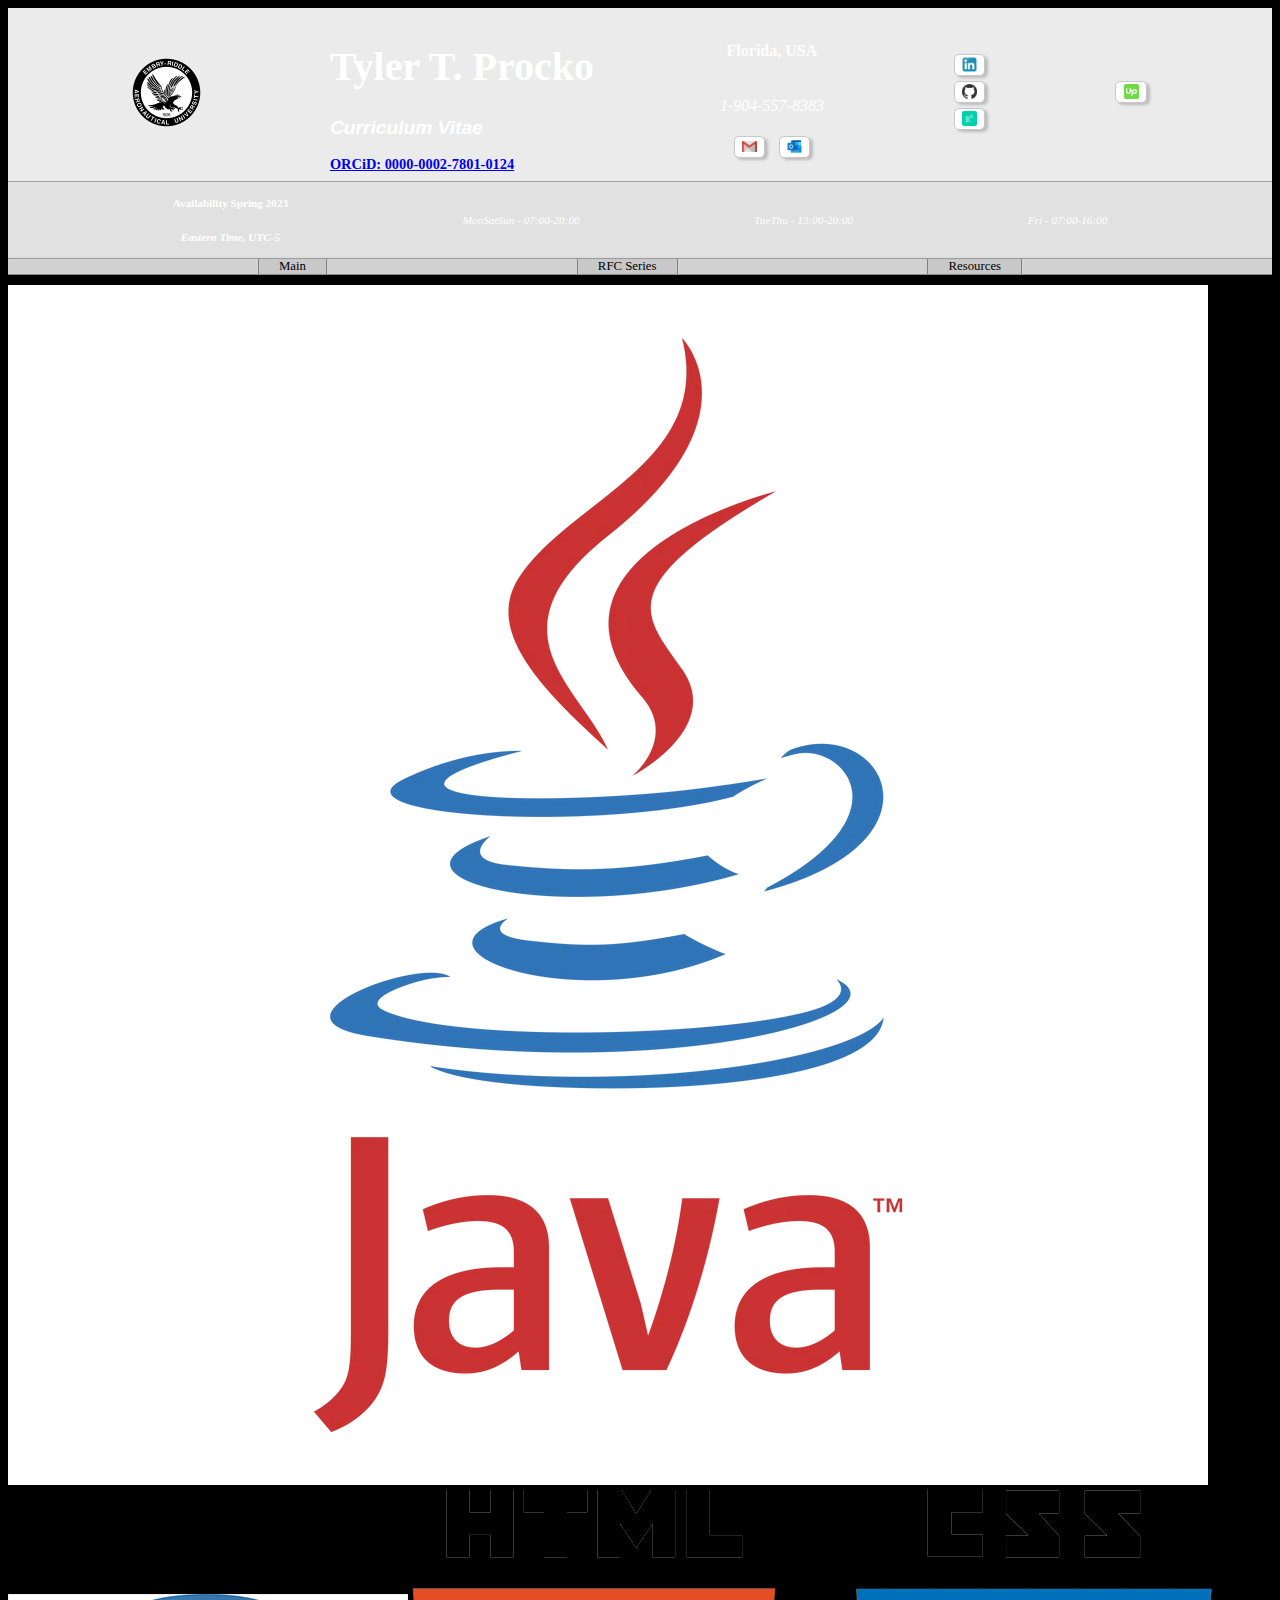
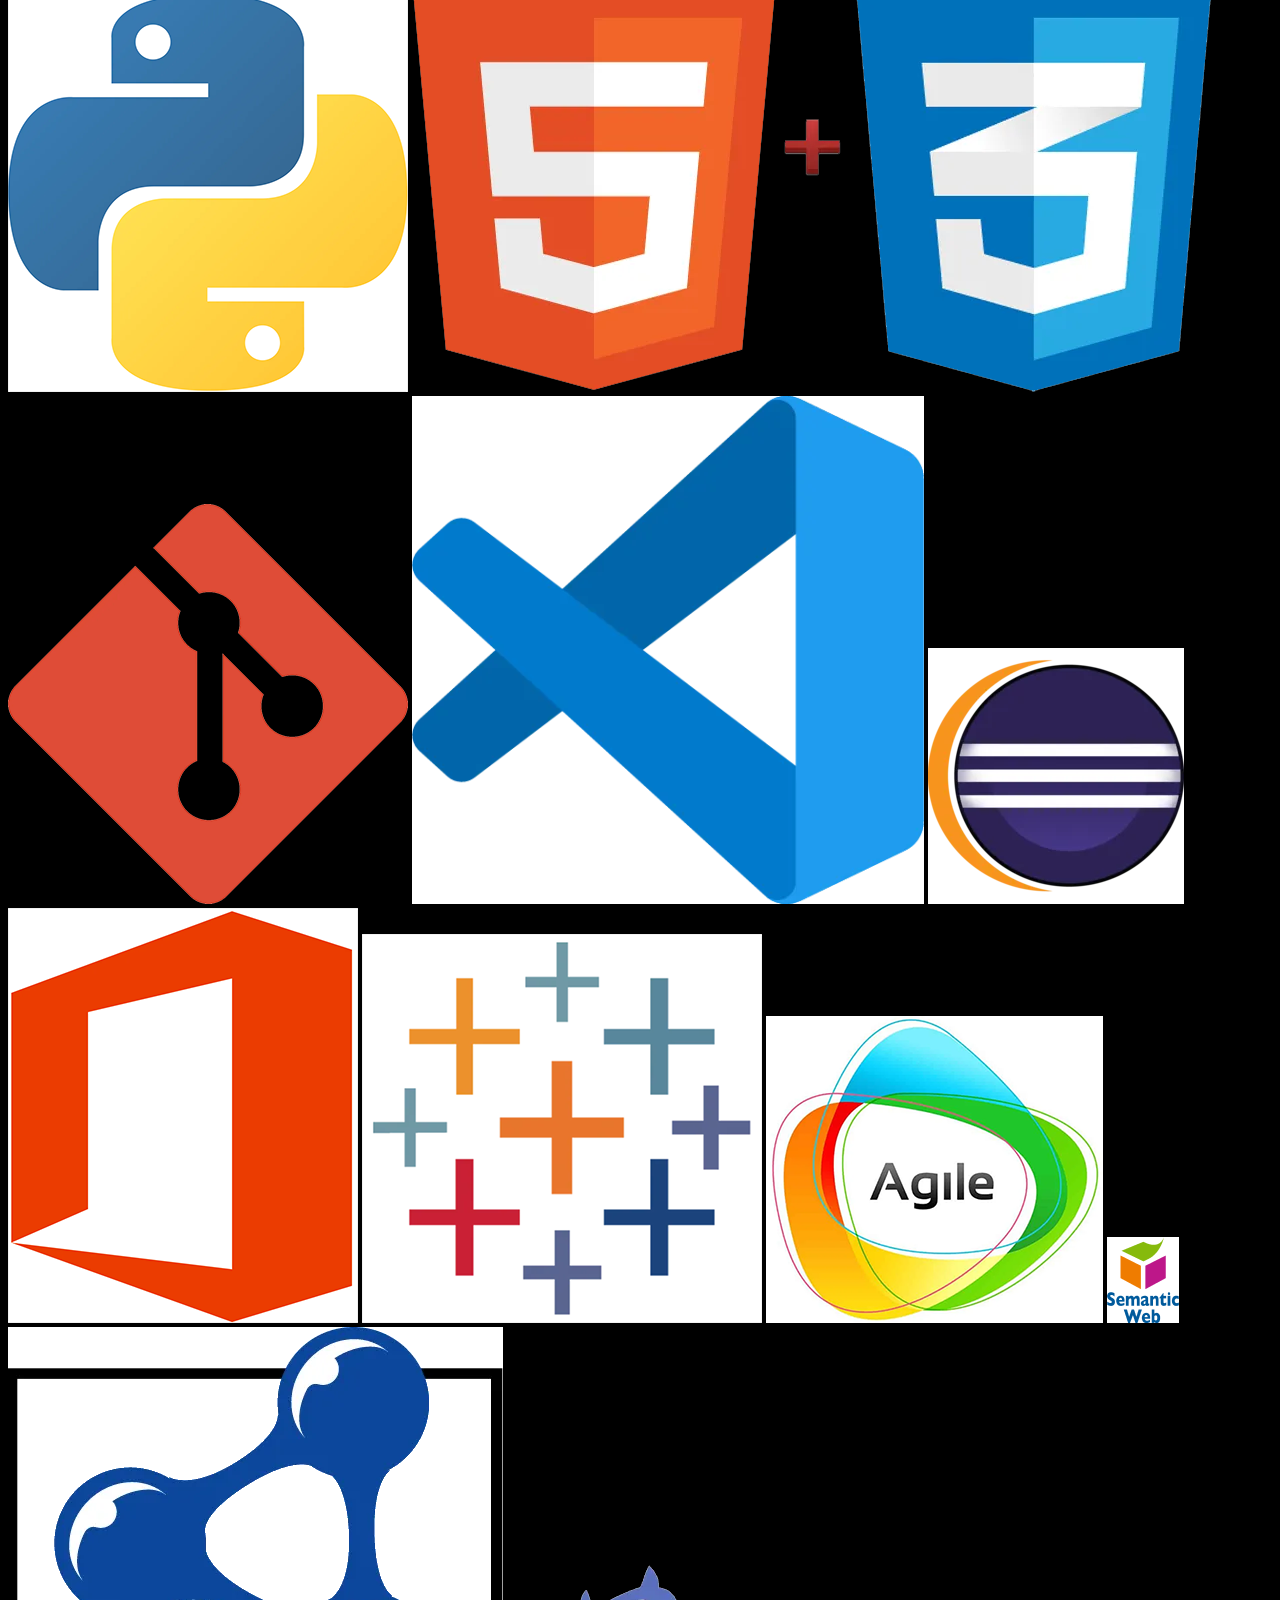
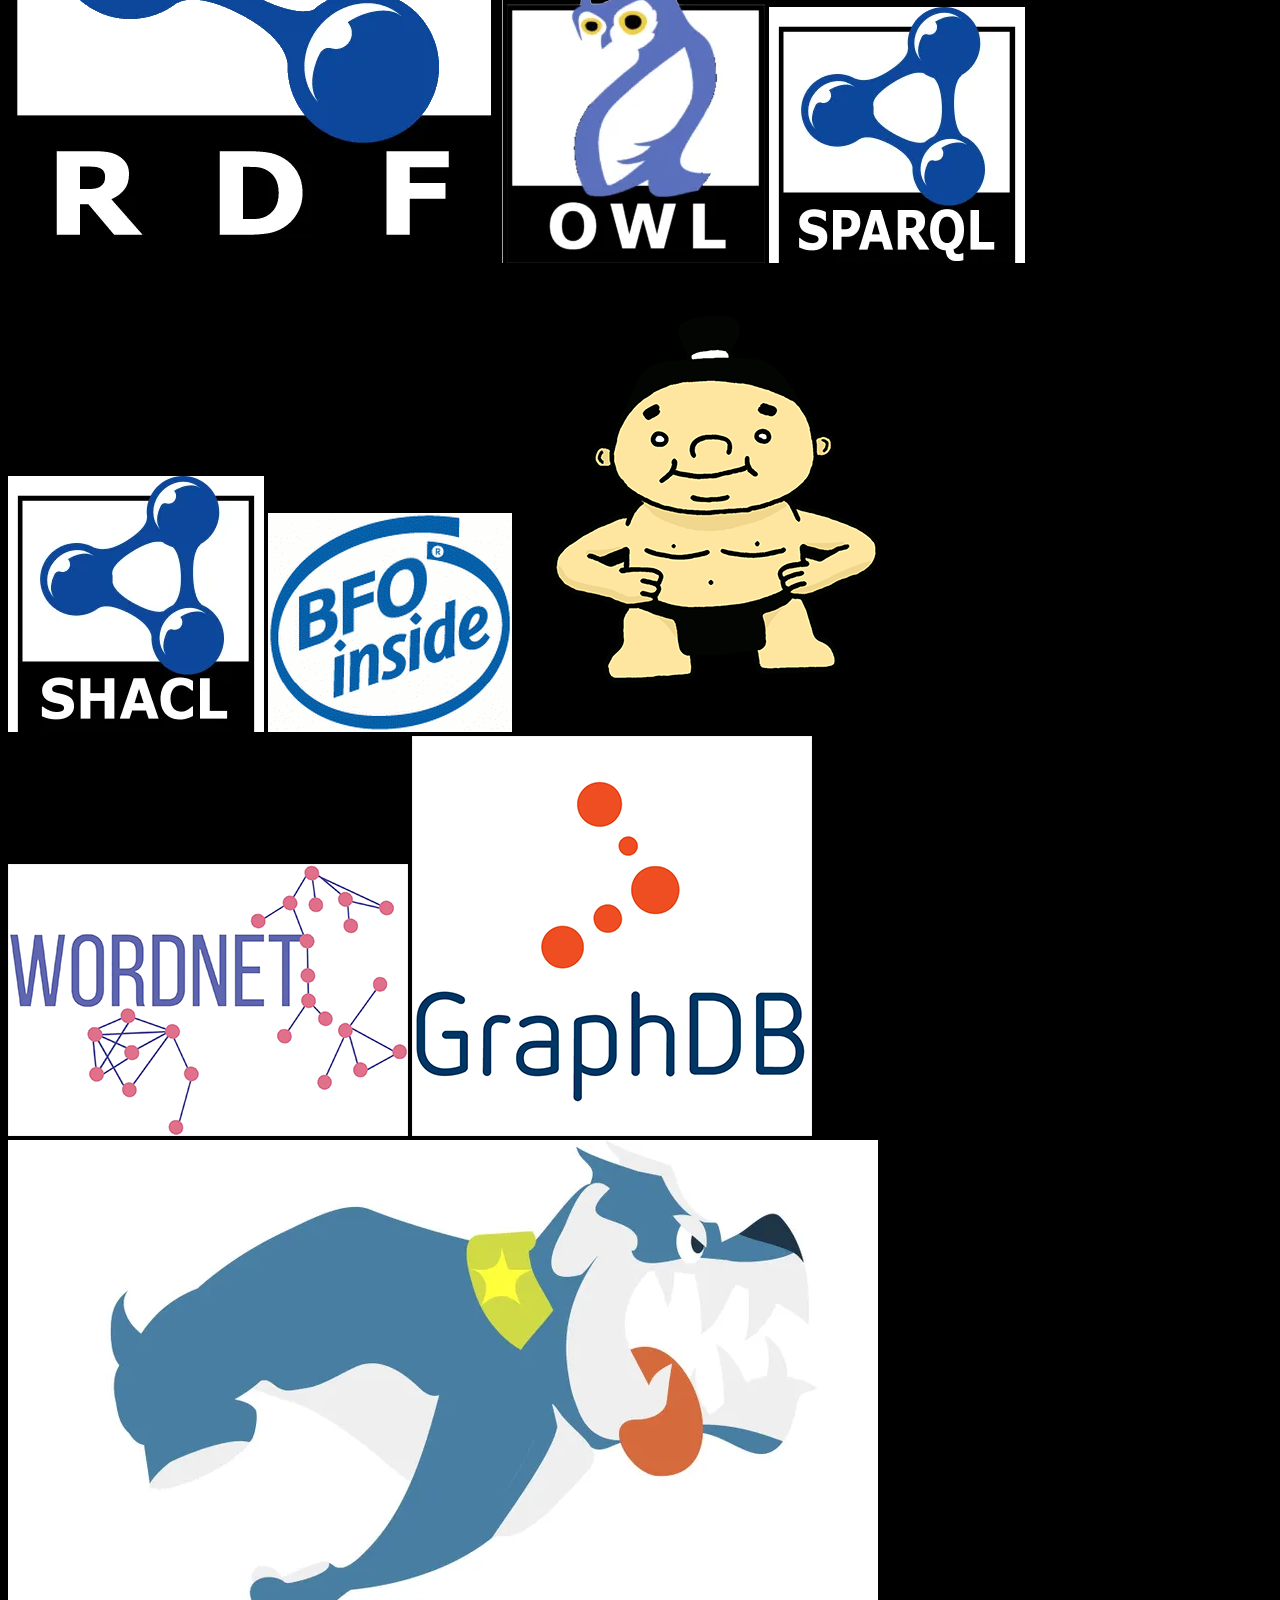
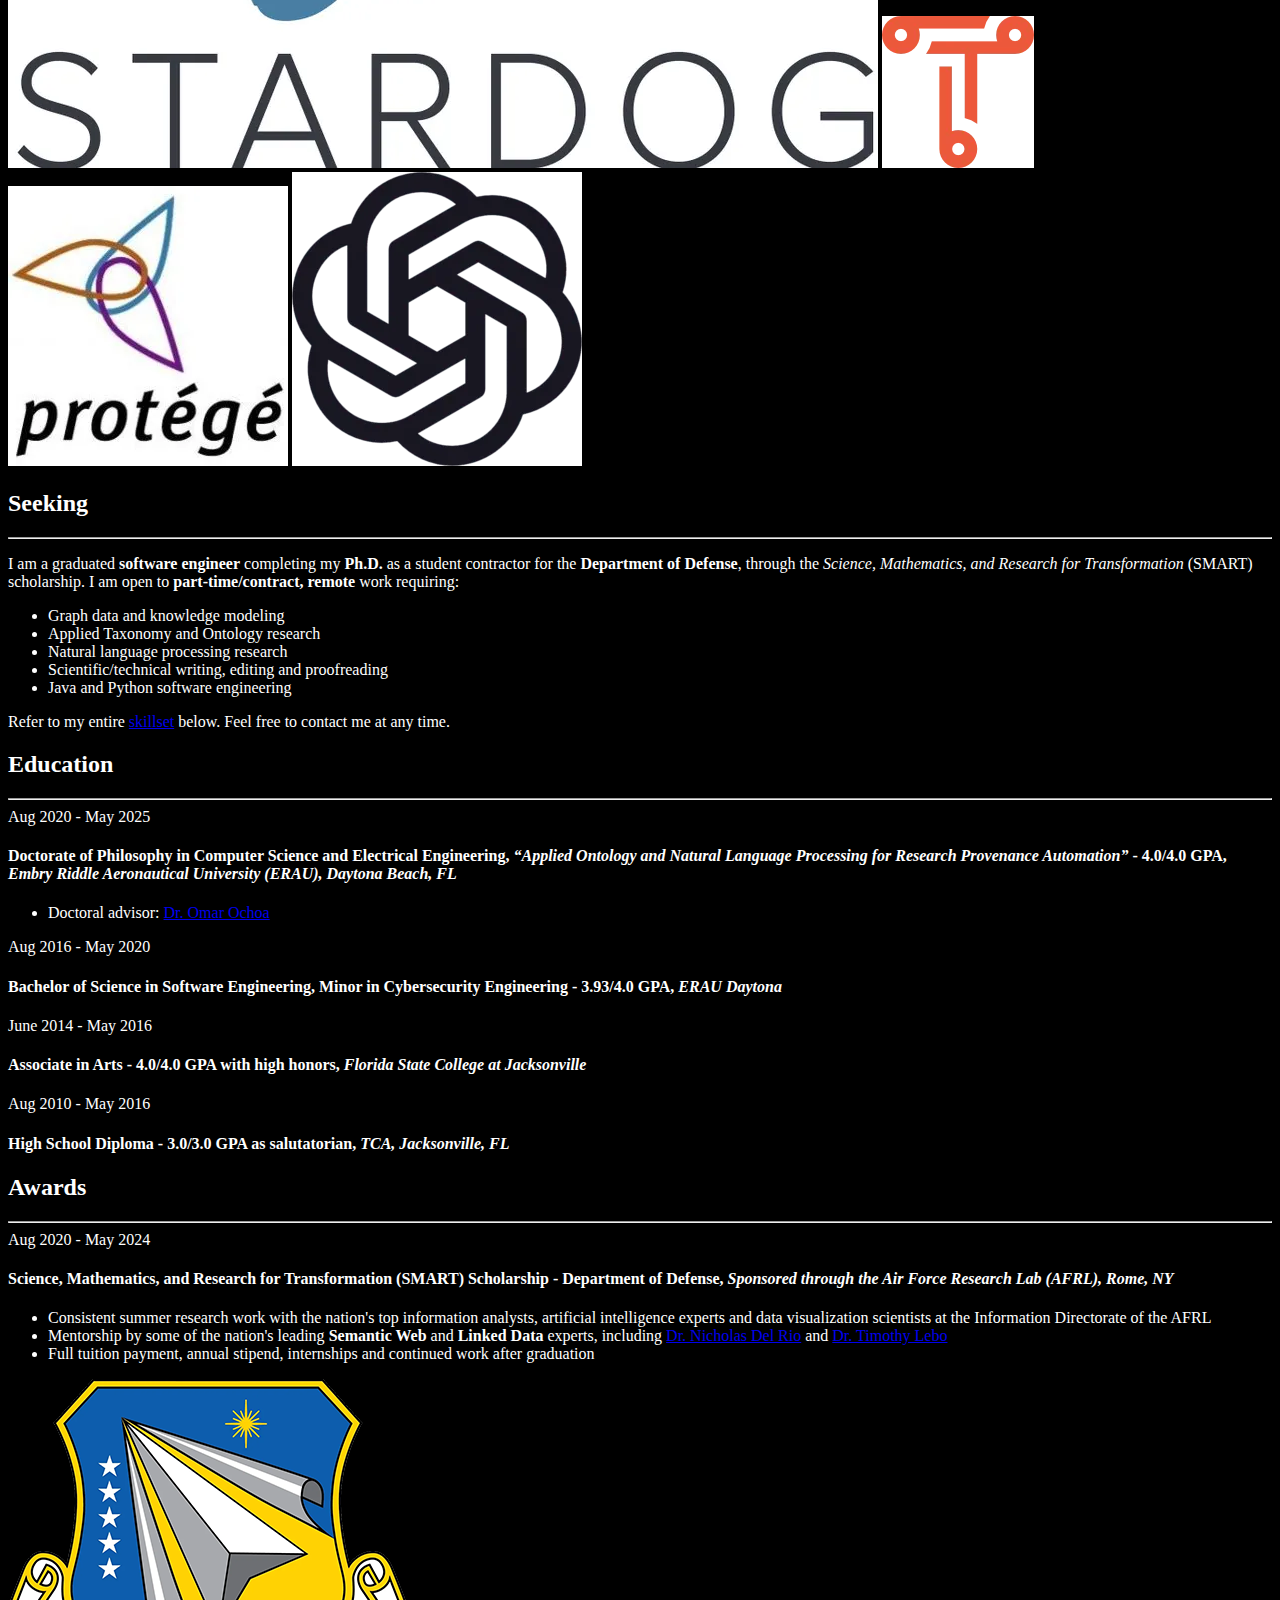
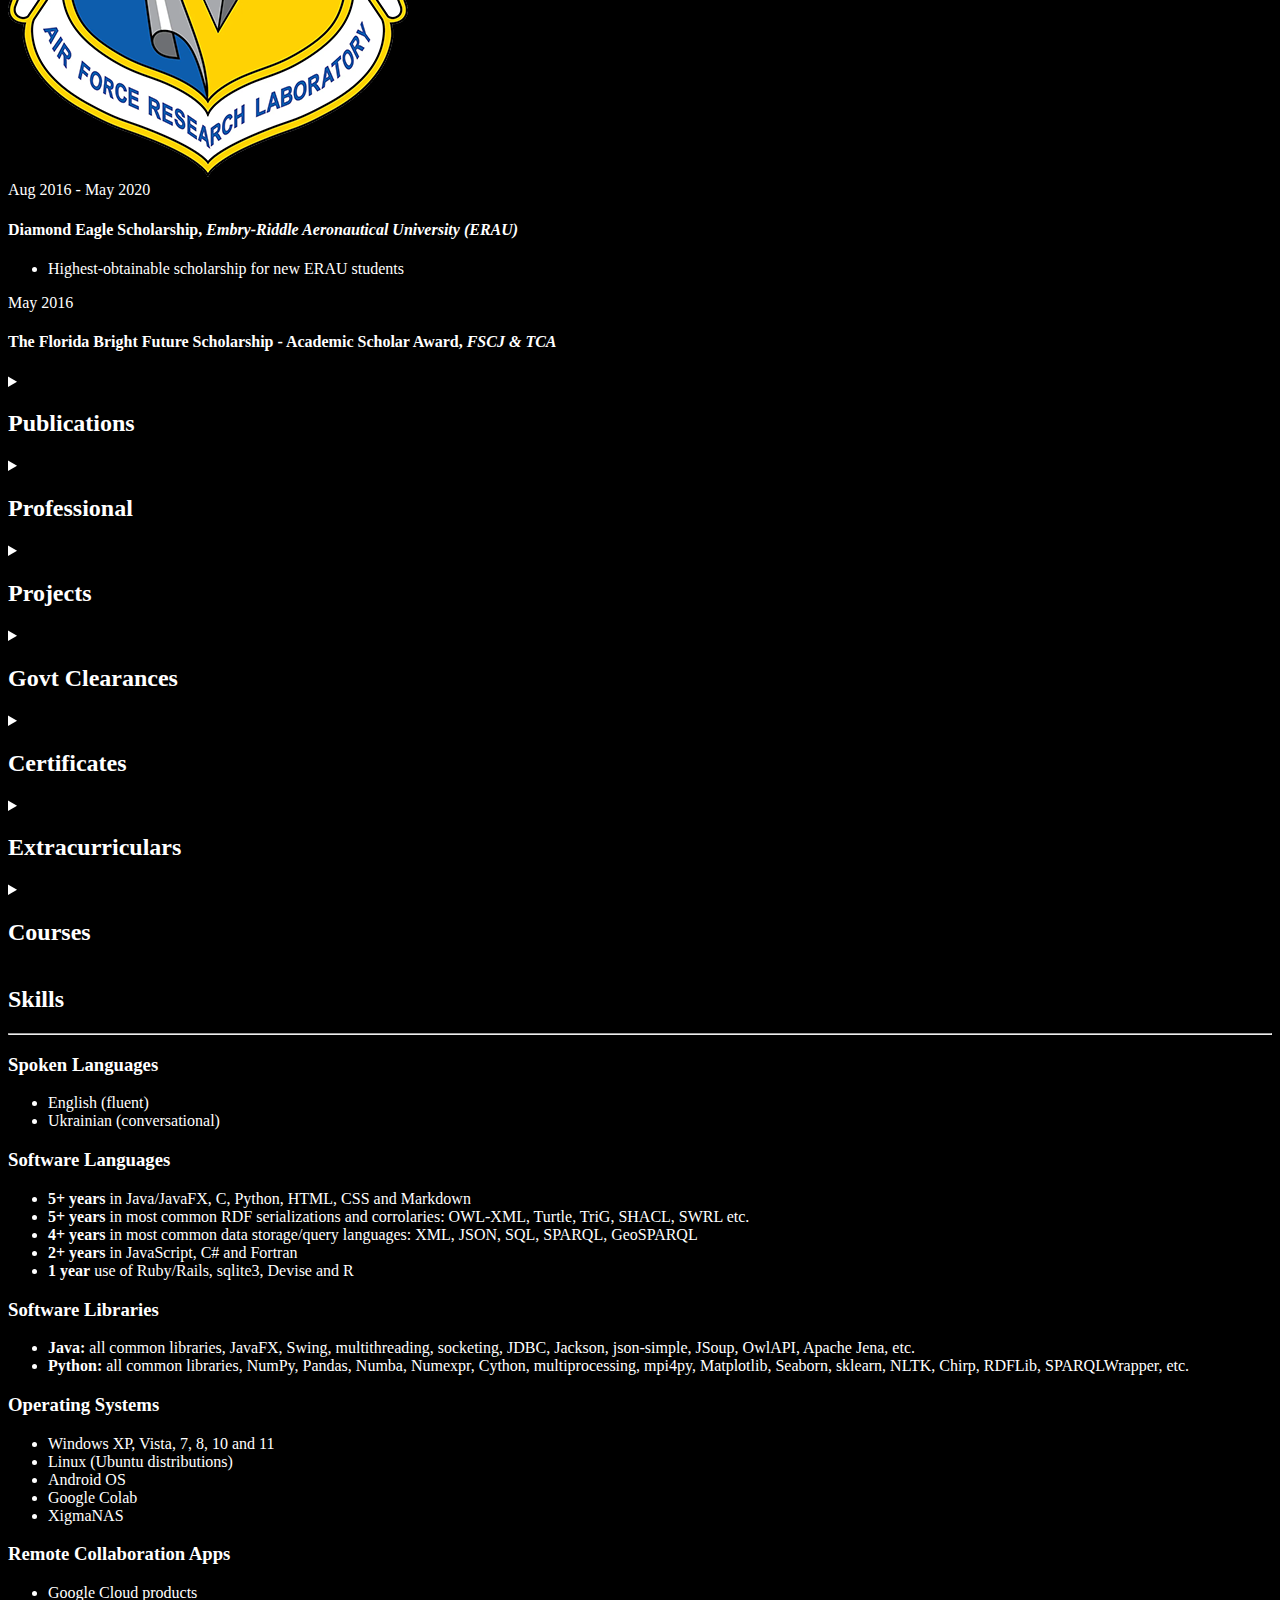
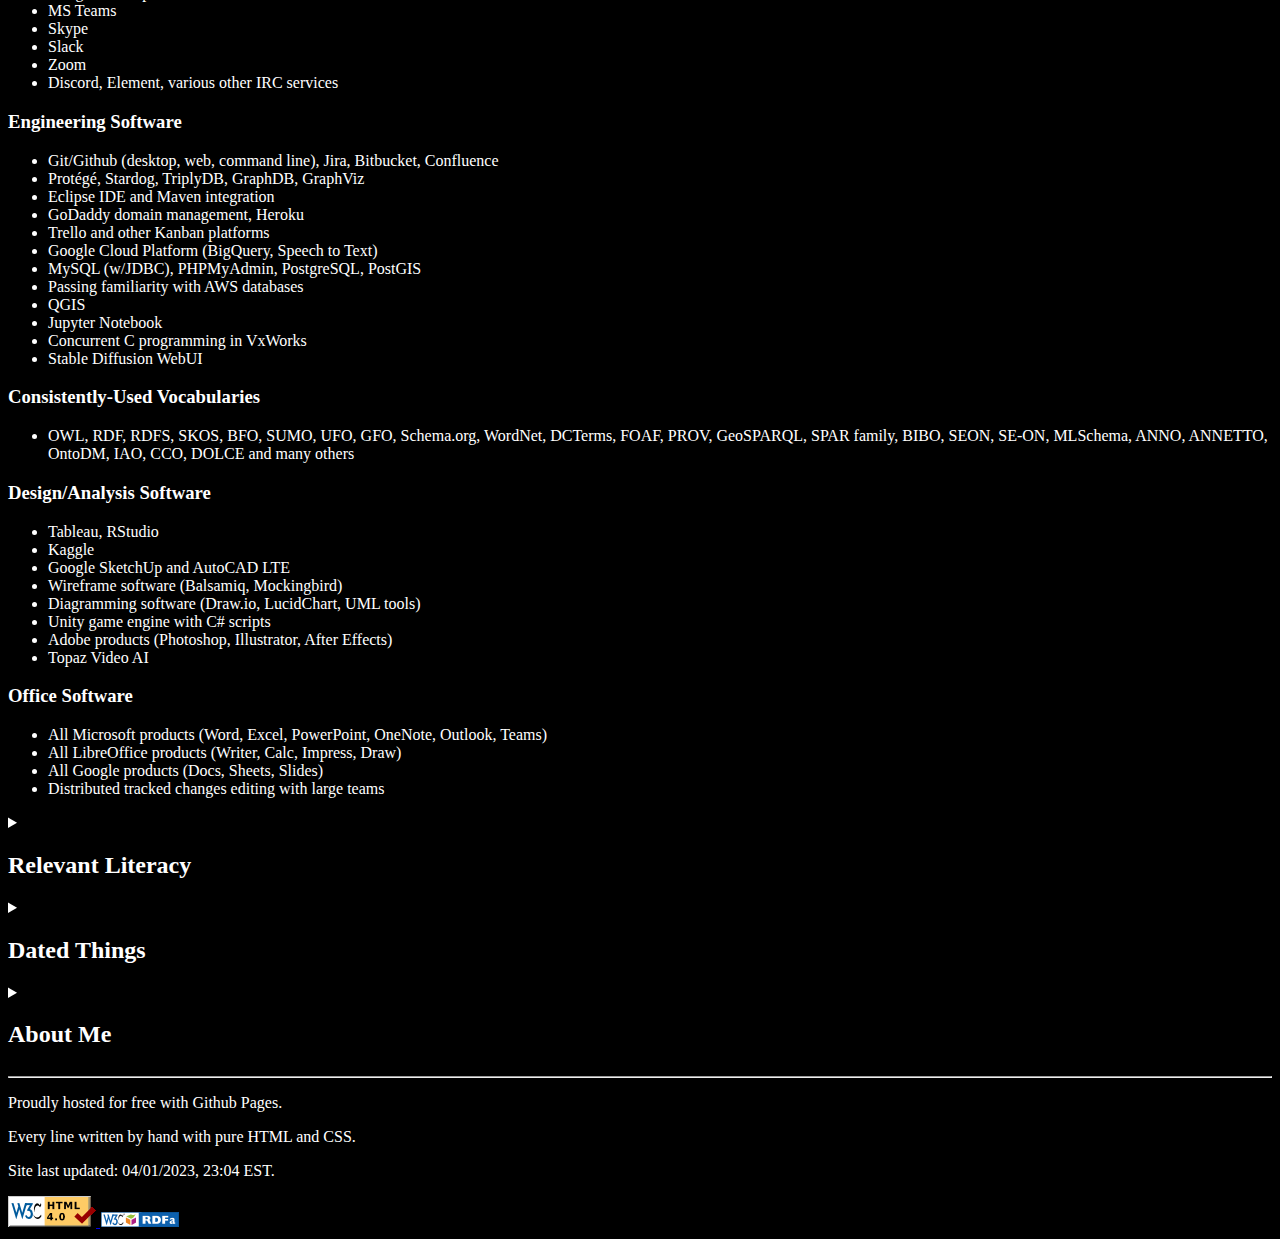
<file: index-democritus.html>
<!DOCTYPE html>

<!--
  TODO
  - typeof Person as a subsuming div to maintain personhood over all sections?
  - pages footer links (rdfa etc.)
-->

<html lang='en'>
<head>
  <title>Tyler Procko - Curriculum Vitae</title>
  <link rel='stylesheet' href='index.css'>
  <link rel='stylesheet' href='header.css'>
  <link rel='icon' href='favicon.ico'>

  <meta charset='UTF-8'>
  <meta http-equiv='X-UA-Compatible' content='IE=edge'>
  <meta name='viewport' content='user-scalable=no, width=device-width, initial-scale=1.0, maximum-scale=1.0, minimum-scale=1.0'>
  
  <meta name='description' content='The CV of Tyler Procko. Linked Data specialist and scientific writer. PhD in EECS.'>
  <meta name='keywords' content='ontology, linked data, software engineering, embry riddle, afrl, procko'>
  <meta name='author' content='Tyler Procko'>
</head>
<body>
  <header>
    <div class='header' vocab='http://schema.org/' typeof='Person'>
      <div id='header-img'>
        <img src='icons/riddle.png' alt='Embry-Riddle Aeronautical University logo'>
      </div>
      <div class='header-left'>
        <h1 id='name' property='name'>Tyler T. Procko</h1>
        <h2 id='cv'>Curriculum Vitae</h2>
        <a href='https://orcid.org/0000-0002-7801-0124' id='orcid'>ORCiD: 0000-0002-7801-0124</a>
      </div>
      <div class='header-right'>
        <div class='header-element'>
          <p class='header-element-content' id='location' property='addressRegion'>Florida, USA</p>
        </div>
        <div class='header-element'>
          <p class='header-element-content' id='phone' property='telephone'>1-904-557-8383</p>
        </div>
        <div class='header-element'>
          <a href='mailto:prockotyler@gmail.com' class='contact-btn' property='email'>
            <img class='icon' src='icons/gmail.png' alt='Gmail logo'>
            <div class='tooltip'>Contact me via Gmail at prockotyler@gmail.com.</div>
          </a>
          <a href='mailto:prockot@my.erau.edu' class='contact-btn' property='email'>
            <img class='icon' src='icons/outlook.png' alt='MS Outlook logo'>
            <div class='tooltip'>Contact me via Outlook at prockot@my.erau.edu.</div>
          </a>
        </div>
      </div>
      <div class='header-right'>
        <div class='header-element'>
          <a href='https://www.linkedin.com/in/tylerprocko' class='acc-btn' property='url'>
            <img class='icon' src='icons/linkedin.png' alt='Linkedin logo'>
            <div class='tooltip'>Go to my LinkedIn profile.</div>
          </a>
        </div>
        <div class='header-element'>
          <a href='https://www.github.com/pr0ck0' class='acc-btn' property='url'>
            <img class='icon' src='icons/github.png' alt='Github logo'>
            <div class='tooltip'>Go to my Github page.</div>
          </a>
        </div>
        <div class='header-element'>
          <a href='https://www.researchgate.net/profile/Tyler_Procko' class='acc-btn' property='url'>
            <img class='icon' src='icons/rg.png' alt='ResearchGate logo'>
            <div class='tooltip'>Go to my ResearchGate publications page.</div>
          </a>
        </div>
      </div>
      <div class='header-right'>
        <div class='header-element'>
          <a href='https://www.upwork.com/freelancers/~01a0532dff7b928594' class='acc-btn' property='url'>
            <img class='icon' src='icons/upwork.png' alt='Linkedin logo'>
            <div class='tooltip'>Go to my Upwork profile.</div>
          </a>
        </div>
      </div>
    </div>

    <div class='availability-subheader' vocab='http://schema.org/' typeof='Person'>
      <div id='availability-title'>
        <p id='availability-semester'>Availability Spring 2023</p>
        <p id='availability-timezone' property='scheduleTimezone'>Eastern Time, UTC-5</p>
      </div>
      <p><span property='businessDays'>MonSatSun</span> - <span property='hoursAvailable'>07:00-20:00</span></p>
      <p><span property='businessDays'>TueThu</span> - <span property='hoursAvailable'>13:00-20:00</span></p>
      <p><span property='businessDays'>Fri</span> - <span property='hoursAvailable'>07:00-16:00</span></p>
    </div>

    <div id='pages'>
      <a href='index.html#top'>Main</a>
      <a href='rfc/rfc.html'>RFC Series</a>
      <a href='resources/resources.html'>Resources</a>
    </div>
  </header>

  <main>
    <section id='interests'>
      <img src='icons/java.png' alt='Java logo'>
      <img src='icons/python.png' alt='Python logo'>
      <img src='icons/htmlcss.png' alt='HTML/CSS logo'>
      <img src='icons/git.png' alt='Git logo'>
      <img src='icons/vscode.png' alt='Visual Studio Code logo'>
      <img src='icons/eclipse.png' alt='Eclipse logo'>
      <img src='icons/office.png' alt='Microsoft Office logo'>
      <img src='icons/tableau.png' alt='Tableau logo'>
      <img src='icons/agile.png' alt='Agile logo'>
      <img src='icons/sw.png' alt='W3C Semantic Web logo'>
      <img src='icons/rdf.png' alt='W3C RDF logo'>
      <img src='icons/owl.png' alt='W3C OWL logo'>
      <img src='icons/sparql.png' alt='W3C SPARQL logo'>
      <img src='icons/shacl.png' alt='W3C SHACL logo'>
      <img src='icons/bfo.png' alt='BFO Inside logo'>
      <img src='icons/sumo.png' alt='SUMO logo'>
      <img src='icons/wordnet.png' alt='WordNet logo'>
      <img src='icons/graphdb.png' alt='GraphDB logo'>
      <img src='icons/stardog.png' alt='Stardog logo'>
      <img src='icons/triply.png' alt='Triply logo'>
      <img src='icons/protege.png' alt='Protege logo'>
      <img src='icons/openai.png' alt='OpenAI logo'>
      <!--<img src='icons/w3c.png' alt='W3C Evangelist logo'>-->
    </section>

    <article>
      <!--
      <section id='objective'>
        <h2 class='section-title'>Objective</h2>
        <hr>
        <ul>
          <li>To expand on my education as an engineer and use my skill in the design and construction of software.</li>
          <li>To apply my expertise in Semantic Web technologies and software engineering to problems of knowledge.</li>
          <li>To contribute to the scientific community by publishing relevant, practical and objective papers in my areas of interest.</li>
        </ul>
      </section>
      -->
      <section id='seeking'>
        <h2 class='section-title'>Seeking</h2>
        <hr>
        <p>I am a graduated <b>software engineer</b> completing my <b>Ph.D.</b> as a student contractor for the <b>Department of Defense</b>, through the <i>Science, Mathematics, and Research for Transformation</i> (SMART) scholarship. I am open to <b>part-time/contract, remote</b> work requiring:</p>
        <ul>
          <li>Graph data and knowledge modeling</li>
          <li>Applied Taxonomy and Ontology research</li>
          <li>Natural language processing research</li>
          <!--<li>Data analytics and visualization</li>
          <li>Human/computer interaction design</li>-->
          <li>Scientific/technical writing, editing and proofreading</li>
          <li>Java and Python software engineering</li>
        </ul>
        <p>Refer to my entire <a href='#skills'>skillset</a> below. Feel free to contact me at any time.</p>
      </section>

      <section id='education' vocab='http://schema.org/' typeof='Person'>
        <h2 class='section-title'>Education</h2>
        <hr>
        <div class='date-content-box'>
          <div class='my-dates'>Aug 2020 - May 2025</div>
          <div class='content'>
            <h4>Doctorate of Philosophy in Computer Science and Electrical Engineering, <i>“Applied Ontology and Natural Language Processing for Research Provenance Automation”</i> - <b>4.0</b>/4.0 GPA, <i>Embry Riddle Aeronautical University (ERAU), Daytona Beach, FL</i></h4>
            <ul>
              <li>
                Doctoral advisor: <a href='https://www.linkedin.com/in/omar-ochoa-30a2a61b/' property='colleague'>Dr. Omar Ochoa</a>
              </li>
            </ul>
          </div>
        </div>
        <div class='date-content-box'>
          <div class='my-dates'>Aug 2016 - May 2020</div>
          <div class='content'>
            <h4>Bachelor of Science in Software Engineering, Minor in Cybersecurity Engineering - <b>3.93</b>/4.0 GPA, <i>ERAU Daytona</i></h4>
          </div>
        </div>
        <div class='date-content-box'>
          <div class='my-dates'>June 2014 - May 2016</div>
          <div class='content'>
            <h4>Associate in Arts - <b>4.0</b>/4.0 GPA with high honors, <i>Florida State College at Jacksonville</i></h4>
          </div>
        </div>
        <div class='date-content-box'>
          <div class='my-dates'>Aug 2010 - May 2016</div>
          <div class='content'>
            <h4>High School Diploma - <b>3.0</b>/3.0 GPA as <b>salutatorian</b>, <i>TCA, Jacksonville, FL</i></h4>
          </div>
        </div>
      </section>

      <h2 class='section-title' vocab='http://schema.org/' typeof='Person'>Awards</h2>
      <section class='awards'>
        <hr>
        <div class='double-column' id='awards-double'>
          <div class='column' id='awards-column1'>
            <div class='date-content-box'>
              <div class='my-dates'>Aug 2020 - May 2024</div>
              <div class='content'>
                <h4>Science, Mathematics, and Research for Transformation (SMART) Scholarship - Department of Defense, <i>Sponsored through the Air Force Research Lab (AFRL), Rome, NY</i></h4>
                <ul>
                  <li>Consistent summer research work with the nation's top information analysts, artificial intelligence experts and data visualization scientists at the Information Directorate of the AFRL</li>
                  <li>Mentorship by some of the nation's leading <b>Semantic Web</b> and <b>Linked Data</b> experts, including <a href='https://www.linkedin.com/in/nicholasdelrio/' property='colleague'>Dr. Nicholas Del Rio</a> and <a href='https://www.linkedin.com/in/tim-lebo-73b2721/' property='colleague'>Dr. Timothy Lebo</a></li>
                  <li>Full tuition payment, annual stipend, internships and continued work after graduation</li>
                </ul>
              </div>
            </div>
          </div>
          <div class='column' id='awards-column2'>
            <img src='icons/afrl.png' alt='Air Force Research Lab logo'>
          </div>
        </div>
        <div class='date-content-box'>
          <div class='my-dates'>Aug 2016 - May 2020</div>
          <div class='content'>
            <h4>Diamond Eagle Scholarship, <i>Embry-Riddle Aeronautical University (ERAU)</i></h4>
            <ul>
              <li>Highest-obtainable scholarship for new ERAU students</li>
            </ul>
          </div>
        </div>
        <div class='date-content-box'>
          <div class='my-dates'>May 2016</div>
          <div class='content'>
            <h4>The Florida Bright Future Scholarship - Academic Scholar Award, <i>FSCJ & TCA</i></h4>
          </div>
        </div>
      </section>
    
      <details vocab='http://schema.org/'>
        <summary><h2 class='section-title-collapsible'>Publications</h2></summary>
        <section id='publications'>
          <hr class='collapsed-hr'>
          <h3 class='section-subtitle'>Awaiting Publication</h3>
          <div class='date-content-box'>
            <div class='my-dates'>AIAA-JAIS 2023</div>
            <div class='content'>
              <h4 typeof='TechArticle'><b>(Primary author): </b><span property='title'><i>Leveraging Linked Data for Knowledge Management: A 
                Proposal for the Aerospace Industry</i></span></h4>
            </div>
          </div>
          <div class='date-content-box'>
            <div class='my-dates'>SEE 2023</div>
            <div class='content'>
              <h4 typeof='TechArticle'><b>(Primary author): </b><span property='title'><i>The Influence of Interpersonal Chemistry on Learning in Agile Software Engineering Education</i></span></h4>
            </div>
          </div>
          <div class='date-content-box'>
            <div class='my-dates'>ASEE TELPhE 2023</div>
            <div class='content'>
              <h4 typeof='TechArticle'><b>(Primary author): </b><span property='title'><i>Microelectronic Technology and Academic Dishonesty: A Review in Light of COVID-19</i></span></h4>
            </div>
          </div>
          <h3 class='section-subtitle'>Published</h3>
          <div class='date-content-box'>
            <div class='my-dates'>Feb 2023</div>
            <div class='content'>
              <h4 typeof='TechArticle'><b>(Tertiary author): </b><span property='title'><a href='https://ieeexplore.ieee.org/document/10066597'><i>Validating Security Requirement Specifications through the use of a Knowledge Graph</i></a></span>, primary author Sarah Reynolds<i> - 2023 IEEE 18th International Conference on Semantic Computing (ICSC)</i></h4>
            </div>
          </div>
          <div class='date-content-box'>
            <div class='my-dates'>Jan 2022</div>
            <div class='content'>
              <h4 typeof='TechArticle'><b>(Primary Author): </b><span property='title'><a href='https://ieeexplore.ieee.org/document/9736291'><i>An Exploration of Explainable Machine Learning Using Semantic Web Technology</i></a></span><i> - 2022 IEEE 16th International Conference on Semantic Computing (ICSC)</i></h4>
            </div>
          </div>
          <div class='date-content-box'>
            <div class='my-dates'>Jan 2022</div>
            <div class='content'>
              <h4 typeof='TechArticle'><b>(Contributor in grammar, structure and spelling revision): </b><span property='title'><i>Supporting Security Requirements Engineering through the Development of the Secure Development Ontology</i></span> - 2022 IEEE 16th International Conference on Semantic Computing (ICSC 2022), primary author Jessica Steinmann</h4>
            </div>
          </div>
          <h3 class='section-subtitle'>In Progress</h3>
          <div class='date-content-box'>
            <div class='my-dates'>-</div>
            <div class='content'>
              <h4 typeof='TechArticle'><b>(Secondary Author): </b><span property='title'><i>Towards defining a process to create a United Software Engineering Curriculum Guideline</i></span>, primary author Anton Kiselev</h4>
            </div>
          </div>
          <div class='date-content-box'>
            <div class='my-dates'>-</div>
            <div class='content'>
              <h4 typeof='TechArticle'><b>(Primary author): </b><span property='title'><i>Knowledge Graph Relationship Inferencing using ADE20k Images, Geospatial Bounding Boxes and the Suggested Upper Merged Ontology</i></span></h4>
            </div>
          </div>
          <div class='date-content-box'>
            <div class='my-dates'>-</div>
            <div class='content'>
              <h4 typeof='TechArticle'><b>(Primary author): </b><span property='title'><i>Accelerating Scientific Knowledge Proliferation using Natural Language Models: Towards a Revision of the Traditional Scientific Writing Process</i></span></h4>
            </div>
          </div>
          <div class='date-content-box'>
            <div class='my-dates'>-</div>
            <div class='content'>
              <h4 typeof='TechArticle'><b>(Primary author): </b><span property='title'><i>On the Automatic Generation of BFO-Compliant Aristotelian Definitions in OWL Ontologies</i></span></h4>
            </div>
          </div>
          <div class='date-content-box'>
            <div class='my-dates'>-</div>
            <div class='content'>
              <h4 typeof='TechArticle'><b>(Tertiary author): </b><span property='title'><i>Onto-Speak: Leveraging Language Models to Generate Knowledge Graphs</i></span>, primary author Timothy Elvira</h4>
            </div>
          </div>
          <div class='date-content-box'>
            <div class='my-dates'>-</div>
            <div class='content'>
              <h4 typeof='TechArticle'><b>(Primary author): </b><span property='title'><i>When Do You Stop Researching? Establishing Desiderata for Scientific Research Fulfillment with Semantic Web Technology</i></span></h4>
            </div>
          </div>
          <div class='date-content-box'>
            <div class='my-dates'>-</div>
            <div class='content'>
              <h4 typeof='TechArticle'><b>(Primary author): </b><span property='title'><i>A Review of Ontology Engineering Methods</i></span></h4>
            </div>
          </div>
          <div class='date-content-box'>
            <div class='my-dates'>-</div>
            <div class='content'>
              <h4 typeof='TechArticle'><b>(Primary author): </b><span property='title'><i>A Survey of Image and Video Representation Vocabularies</i></span></h4>
            </div>
          </div>
          <div class='date-content-box'>
            <div class='my-dates'>-</div>
            <div class='content'>
              <h4 typeof='TechArticle'><b>(Primary author): </b><span property='title'><i>The Software Development Life Cycle and Ontology Engineering: Defining a Structured Process for Ontology Development</i></span></h4>
            </div>
          </div>
          <!--
          <div class='date-content-box'>
            <div class='my-dates'>10% complete</div>
            <div class='content'>
              <h4><b>(Primary author): </b><i>A Synthesis of the Semantic Web and Linked Data Terminology</i></h4>
            </div>
          </div>
          <div class='date-content-box'>
            <div class='my-dates'>5% complete</div>
            <div class='content'>
              <h4><b>(Primary author): </b><i>GraphCraft: Web-Based Visual Ontology Engineering Software</i></h4>
            </div>
          </div>
          <div class='date-content-box'>
            <div class='my-dates'>5% complete</div>
            <div class='content'>
              <h4><b>(Primary author): </b><i>A Comparison of Top Level Ontologies: Philosophy and Practice</i></h4>
            </div>
          </div>
          <div class='date-content-box'>
            <div class='my-dates'>15% complete</div>
            <div class='content'>
              <h4><b>(Primary author): </b><i>Semantic Science: Towards a Provenance-Driven, Decentralized, Free and Open Scientific Community using Linked Data Principles</i></h4>
            </div>
          </div>  
          <div class='date-content-box'>
            <div class='my-dates'>5% complete</div>
            <div class='content'>
              <h4><b>(Primary author): </b><i>Improving the Provenance of Machine Learning Workflows with Linked Data Principles</i></h4>
            </div>
          </div>
          <div class='date-content-box'>
            <div class='my-dates'>10% complete</div>
            <div class='content'>
              <h4><b>(Primary author): </b><i>Markdown for Science: Restructuring the Pedantic Scientific Publishing Process with Standardized Protocols</i></h4>
            </div>
          </div>
          <div class='date-content-box'>
            <div class='my-dates'>5% complete</div>
            <div class='content'>
              <h4><b>(Primary author): </b><i>Labelled Property Graphs and RDF: A Comparison of Graph Knowledge Forms</i></h4>
            </div>
          </div>
          <div class='date-content-box'>
            <div class='my-dates'>5% complete</div>
            <div class='content'>
              <h4><b>(Primary author): </b><i>Basic Formal Ontology as a Personal Knowledge Management Tool: Tracing Individual Ancestry Using Applied Ontology</i></h4>
            </div>
          </div>
          <div class='date-content-box'>
            <div class='my-dates'>5% complete</div>
            <div class='content'>
              <h4><b>(Primary author): </b><i>Simplifying the Terminology of the Basic Formal Ontology to Accelerate Standardized Ontology Use</i></h4>
            </div>
          </div>
          <div class='date-content-box'>
            <div class='my-dates'>5% complete</div>
            <div class='content'>
              <h4><b>(Primary author): </b><i>The State of the Semantic Web in 2022: History, Contemporaries and Future Directions</i></h4>
            </div>
          </div>
          -->
          <h3 class='section-subtitle'>Grant Proposals</h3>
          <div class='date-content-box'>
            <div class='my-dates'>Jan 2022</div>
            <div class='content'>
              <h4 typeof='TechArticle'><b>(Contributor in grammar, structure and spelling revision): </b><span property='title'><i>Expanding the Nation’s STEM Talent Pool by Accelerating Graduate Degree Completion in Computer, Software, and Cybersecurity Engineering</i> – NSF Award Number 2221602 amounting to $1,499,354 over the period 10/01/2022 – 09/30/2027, principal investigator Omar Ochoa, <i>ERAU</i></span></h4>
            </div>
          </div>
          <h3 class='section-subtitle'>Competition Proposals</h3>
          <div class='date-content-box'>
            <div class='my-dates'>Jan 2023 - Apr 2023</div>
            <div class='content'>
              <h4><b>(Secondary author): </b><a href='https://faadatachallenge.nianet.org/'><i>Expanding the Capabilities of the NAS through AI: A White Box for the Airspace Ecosystem</i></a>, top 10 finalist, faculty advisor Omar Ochoa</h4>
            </div>
          </div>
          <h3 class='section-subtitle'>Articles</h3>
          <div class='date-content-box'>
            <div class='my-dates'>Feb 2023</div>
            <div class='content'>
              <h4><b>(Contributor in grammar, structure and spelling revision): </b><a href='https://medium.com/@alex.bikeyev/synthetic-ontologies-a-hypothesis-7197857e6e7a'><span property='title'><i>Synthetic Ontologies: A Hypothesis</i></span></a>, primary author Alexander Bikeyev</h4>
            </div>
          </div>
        </section>
      </details>

      <details>
        <summary><h2 class='section-title-collapsible'>Professional</h2></summary>
        <section id='experience'>
          <h3 class='section-subtitle'>Freelance / Contract</h3>
          <hr class='collapsed-hr'>
          <div class='date-content-box'>
            <div class='my-dates'>Mar 2023</div>
            <div class='content'>
              <h4>Knowledge Graph Engineer - <i>Upwork</i></h4>
              <ul>
                <li>Represented a specific use case for the SDLC in GraphDB using PROV and SEON</li>
              </ul>
            </div>
          </div>
          <div class='date-content-box'>
            <div class='my-dates'>Feb 2023 - Present</div>
            <div class='content'>
              <h4>Consultant - <i>Knowledge Synthesis, DevOps and Prompt Engineering</i></h4>
              <ul>
                <li>Provided insight on automated documentation techniques and created artifacts related to scientific publication on a particular domain for a client startup company</li>
                <li>Worked with the GPT API suite to generate software-related documents</li>
              </ul>
            </div>
          </div>
          <div class='date-content-box'>
            <div class='my-dates'>Jan 2023 - Mar 2023</div>
            <div class='content'>
              <h4>Ontologist - <i><a href='https://wordlift.io/'>WordLift SEO</a> (international remote)</i></h4>
              <ul>
                <li>Acted as a knowledge representation consultant</li>
                <li>Represented a client domain using Schema.org and GS1, in OWL, SWRL and SHACL</li>
              </ul>
            </div>
          </div>
          <h3 class='section-subtitle'>Graduate Positions</h3>
            <div class='date-content-box'>
              <div class='my-dates'>Feb 2023 - May 2023</div>
              <div class='content'>
                <h4>University Course Engineer - <i>The Knowledge Representation Spectrum</i></h4>
                <ul>
                  <li>Developed a course intended to be an extension to a relational databases course, covering the history of knowledge representation, focusing on applied ontology, Linked Data and contemporary NLP</li>
                </ul>
              </div>
            </div>
            <div class='date-content-box'>
              <div class='my-dates'>Jan 2019 - Present</div>
              <div class='content'>
                <h4>Group Researcher and Semantic Web Consultant, <i>ERAU Daytona</i>, team lead Omar Ochoa</h4>
                <ul>
                  <li>Worked on projects related to ML, NLP, Linked Data and cybersecurity; produced many papers</li>
                  <li>Performed work with other researchers, in addition to contributing to and writing papers on a multitude of research topics, most of which centered around Semantic technology</li>
                  <li>Acted as Semantic Web consultant for various other student researchers, in addition to providing assistance in paper review and revision</li>
                </ul>
              </div>
            </div>
          <h3 class='section-subtitle'>Paid Internships</h3>
          <div class='date-content-box'>
            <div class='my-dates'>May 2022 - July 2022</div>
            <div class='content'>
              <h4>SMART Scholar Research Intern - Machine Learning Interoperability with Basic Formal Ontology (BFO), <i>AFRL, Rome, NY</i></h4>
              <ul>
                <li>Represented the domain of machine learning and defense operations using the Basic Formal Ontology (of Barry Smith) and the Common Core Ontologies</li>
                <li>The produced ontology allowed the answering of core competency questions useful for subject matter experts</li>
                <li>Gained familiarity with SNOMED-CT and the OBO ontologies</li>
              </ul>
            </div>
          </div>
          <div class='date-content-box'>
            <div class='my-dates'>May 2021 - July 2021</div>
            <div class='content'>
              <h4>SMART Scholar Remote Research Intern - Geospatial Relationship Inferencing, <i>AFRL, Rome, NY</i></h4>
              <ul>
                <li>Worked remotely due to COVID-19; produced new geospatial relationships between suggested upper merged ontology (SUMO) objects linked with ADE20K annotations and WKTs</li>
              </ul>
            </div>
          </div>
          <div class='date-content-box'>
            <div class='my-dates'>May 2020 - July 2020</div>
            <div class='content'>
              <h4>AFRL Scholars Remote Research Intern - ML Explainability, <i>AFRL, Rome, NY</i></h4>
              <ul>
                <li>Worked remotely due to COVID-19 and managed to produce “explanations” for machine learning, using background semantic knowledge and the DL-Learner framework</li>
              </ul>
            </div>
          </div>
          <div class='date-content-box'>
            <div class='my-dates'>May 2019 - July 2019</div>
            <div class='content'>
              <h4>AFRL Scholars Research Intern - ML-Boosted Knowledge Graphs, <i>AFRL, Rome, NY</i></h4>
              <ul>
                <li>Worked with others in “boosting” semantic graphs through machine learning</li>
                <li>Modelled topics from ontologies and eventually assessed ontology quality through metrics</li>
                <li>Produced multitudes of relevant data for the Air Force, as well as a basic ontology quality assessment framework</li>
              </ul>
            </div>
          </div>
          <h3 class='section-subtitle'>Undergrad and Prior</h3>
          <div class='date-content-box'>
            <div class='my-dates'>Jan 2019 - May 2019</div>
            <div class='content'>
              <h4>Grader for CS344 - C Programming and UNIX, <i>ERAU Daytona</i></h4>
              <ul>
                <li>Assessed content included Linux commands and intermediate C programming topics, such as structures, complex pointer manipulation and memory management</li>
              </ul>
            </div>
          </div>
          <div class='date-content-box'>
            <div class='my-dates'>Aug 2018 - Dec 2018</div>
            <div class='content'>
              <h4>Grader for CS315 - Data Structures and Algorithms, <i>ERAU Daytona</i>
              </h4>
              <ul>
                <li>Evaluated implementation of linked lists, queues, stacks, trees, heaps, maps, graphs, recursion, sorting and searching algorithms</li>
              </ul>
            </div>
          </div>
          <div class='date-content-box'>
            <div class='my-dates'>Aug 2014 - Aug 2016</div>
            <div class='content'>
              <h4>Customer Service Clerk, <i>Publix Supermarkets</i>
              </h4>
              <ul>
                <li>Assisted customers and managed merchandise loading</li>
              </ul>
            </div>
          </div>
        </section>
      </details>
      <details>
        <summary><h2 class='section-title-collapsible'>Projects</h2></summary>
        <section id='projects'>
          <hr class='collapsed-hr'>
          <div class='date-content-box'>
            <div class='my-dates'>Apr 2023 - Present</div>
            <div class='content'>
              <h4><a href='https://github.com/PR0CK0/StableDiffusionEndToEndGuide'>Stable Diffusion and Low-Rank Adaptation Testing</a> - <i>1 member</i></h4>
              <ul>
                <li>Used the SD WebUI, a variety of models, LoRAs and VAES, along with prompting techniques, to generate images</li>
                <li>An investigation into the toolset for the purpose of future work on generating synthetic data for military vision model</li>
              </ul>
            </div>
          </div>
          <div class='date-content-box'>
            <div class='my-dates'>Aug 2022 - Dec 2022</div>
            <div class='content'>
              <h4>An Investigation into Computational Efficiency Optimization of Natural Language Processing Vectorization Techniques on Large Corpora in Python - <i>1 member</i></h4>
              <ul>
                <li>Used Numpy, Numba, Numexpr, Cython, parallel Cython and MPI to improve the computational efficiency of basic vectorization algorithms for NLP (e.g., TF-IDF and Naïve Bayes)</li>
              </ul>
            </div>
          </div>
          <div class='date-content-box'>
            <div class='my-dates'>July 2022</div>
            <div class='content'>
              <h4><a href='https://github.com/PR0CK0/bfobuddy'>BFO Buddy</a> - <i>1 member</i></h4>
              <ul>
                <li>A command-line Python tool for bootstrapping ontology development with BFO</li>
              </ul>
            </div>
          </div>
          <div class='date-content-box'>
            <div class='my-dates'>Aug 2021 - Dec 2021</div>
            <div class='content'>
              <h4><a href='https://github.com/PR0CK0/RandomDataAnalysisProjects'>USA Obesity Rates Visualization and Analysis</a> - <i>4 members</i></h4>
              <ul>
                <li>A Pandas/Tableau visualization incorporating dozens of datasets with thousands of data points taken from public US Census datasets; analysis on obesity by region, age group, food quality and various other factors</li>
                <li>Additionally, curated statistics on the World's Strongest Man competitors and performed analysis on their capabilities</li>
              </ul>
            </div>
          </div>
          <div class='date-content-box'>
            <div class='my-dates'>July 2021</div>
            <div class='content'>
              <h4><a href='https://github.com/PR0CK0/UpperMartialArtsOntology
                '>Upper Martial Arts Ontology (UMAO)</a> - <i>1 member</i></h4>
              <ul>
                <li>Represented the domain of martial arts using Schema.org as the base taxonomy, and Bruce Lee's Jeet Kune Do book as the lexicon</li>
              </ul>
            </div>
          </div>
          <div class='date-content-box'>
            <div class='my-dates'>Jan 2021 - May 2021</div>
            <div class='content'>
              <h4><a href='https://github.com/PR0CK0/CS540_Project'>Volusia County Parcel Elevation Visualization with SQL and QGIS</a> - <i>1 member</i></h4>
              <ul>
                <li>A QGIS visualization utilizing several public shape files to display the approximate sea-level elevation of all parcels in Volusia County Florida</li>
                <li>Used several complex GIS functions to perform contour line elevation calculations and QGIS to visualize it</li>
              </ul>
            </div>
          </div>
          <div class='date-content-box'>
            <div class='my-dates'>Aug 2020 - Dec 2020</div>
            <div class='content'>
              <h4>BitTorrent Systems Engineering Management Plan - <i>1 member</i></h4>
              <ul>
                <li>Produced an entire systems plan for the BitTorrent protocol and application, as a case study</li>
              </ul>
            </div>
          </div>
          <div class='date-content-box'>
            <div class='my-dates'>Jan 2020 - May 2020</div>
            <div class='content'>
              <h4>Microsoft Word Usability Desiderata - <i>1 member</i></h4>
              <ul>
                <li>Evaluated the usability of Microsoft Word's UX using the System Usability Scale and the Nielsen-Norman 5-point Likert scale</li>
                <li>Developed UX personas and validated their accuracy with three empirical studies on personal contacts, using a systematized test plan</li>
              </ul>
            </div>
          </div>
          <div class='date-content-box'>
            <div class='my-dates'>Aug 2019 - May 2020</div>
            <div class='content'>
              <h4>EcoCar - <i>6 teams, 6 members each</i></h4>
              <ul>
                <li>Assisted Embry-Riddle's EcoCar team with the car's autopilot function</li>
                <li>Was a member of the "core" team responsible for all system documentation, including user stories, requirements documents, Kanban board management, design documents and test plans</li>
              </ul>
            </div>
          </div>
          <div class='date-content-box'>
            <div class='my-dates'>Aug 2019 - Feb 2020</div>
            <div class='content'>
              <h4><a href='https://github.com/PR0CK0/knowyourmeme.com-Crawler'>Meme Ontology and Clustering Analysis</a> - <i>3 members</i></h4>
              <ul>
                <li>Scraped the website knowyourmeme.com and derived a taxonomy for memes</li>
                <li>Populated this taxonomy with over ten thousand memes and performed cluster analysis to find meme categories</li>
              </ul>
            </div>
          </div>
          <div class='date-content-box'>
            <div class='my-dates'>July 2019 - Present</div>
            <div class='content'>
              <h4>Network Attached Storage (NAS) Server - <i>1 member</i></h4>
              <ul>
                <li>Built a personal NAS server with 16TB of hard drive space in RAID-1</li>
                <li>Populated personal data, practiced standardized data naming conventions, organizational principles, governance techniques and security measures on a LAN</li>
              </ul>
            </div>
          </div>
          <div class='date-content-box'>
            <div class='my-dates'>May 2019</div>
            <div class='content'>
              <h4><a href='https://ldjam.com/events/ludum-dare/44/grim'>Ludum Dare 44</a> - <i>2 members</i></h4>
              <ul>
                <li>Produced a game in a 48 hour game jam</li>
                <li>Placed top 3% globally</li>
                <li>Responsible for all art and music</li>
              </ul>
            </div>
          </div>
          <div class='date-content-box'>
            <div class='my-dates'>Feb 2019</div>
            <div class='content'>
              <h4>ARocket - <i>4 members</i></h4>
              <ul>
                <li>Produced an augmented reality application for Android phones using Unity and C# for the 2019 Hackathon at ERAU Daytona, winning 3rd place</li>
                <li>The application allowed the user to create and launch a rocket in a virtual-physical space, in addition to refueling and landing the craft</li>
                <li>Sourced and created all the audio and visual media for the application, in addition to implementing some physics</li>
              </ul>
            </div>
          </div>
          <div class='date-content-box'>
            <div class='my-dates'>Jan 2019 - May 2019</div>
            <div class='content'>
              <h4><a href='https://github.com/PR0CK0/VxWorksWaterHeater'>VxWorks C Water Heater Simulation</a> - <i>1 member</i></h4>
              <ul>
                <li>Simulated the real-time system of a water heater in VxWorks C, utilizing complex techniques with semaphores, watchdogs and various other multithreading concepts</li>
              </ul>
            </div>
          </div>
          <div class='date-content-box'>
            <div class='my-dates'>Jan 2019 - May 2019</div>
            <div class='content'>
              <h4>Encrypted Text Messages Transmitted Via Near-Field Sound - <i>3 members</i></h4>
              <ul>
                <li>Used the Chirp library of Python to produce a phone app that could transmit encrypted messages over proximal sound with public key encryption</li>
              </ul>
            </div>
          </div>
          <div class='date-content-box'>
            <div class='my-dates'>Aug 2018 - Dec 2018</div>
            <div class='content'>
              <h4><a href='https://github.com/PR0CK0/SOS-Game-LAN-Capable'>LAN Multiplayer Board Game</a> - <i>1 member</i></h4>
              <ul>
                <li>A 2D board game similar to Tic-Tac-Toe</li>
                <li>Strict model-view separation and multithreading was implemented</li>
                <li>Connectivity via LAN with the separate codebase of other students using a common interface of serialized classes and TCP sockets</li>
              </ul>
            </div>
          </div>
          <div class='date-content-box'>
            <div class='my-dates'>Jan 2018 - May 2018</div>
            <div class='content'>
              <h4><a href='https://github.com/PR0CK0/mhw'>Monster Hunter: World Player Support Project (MHW:PSP)</a> - <i>2 members</i></h4>
              <ul>
                <li>Created a Java/MySQL application for players of the game Monster Hunter: World</li>
                <li>Populated 22 tables with over 1500 game-accurate entries</li>
                <li>Developed MySQL schema using PHPMyAdmin, connected the Java code to the database using JDBC, designed and created the user interface (UI) and all functionality</li>
              </ul>
            </div>
          </div>
          <div class='date-content-box'>
            <div class='my-dates'>Aug 2017 - Dec 2017</div>
            <div class='content'>
              <h4><a href='https://github.com/PR0CK0/EagleListings'>EagleListings</a> - <i>5 members</i></h4>
              <ul>
                <li>Created a Java/MySQL application for sales between students of ERAU Daytona</li>
                <li>Implemented the database interface using JDBC, designed and created the UI</li>
                <li>Acted as the SCRUM master for the team</li>
              </ul>
            </div>
          </div>
          <div class='date-content-box'>
            <div class='my-dates'>Jan 2017 - May 2017</div>
            <div class='content'>
              <h4>Tiles - <i>1 member</i></h4>
              <ul>
                <li>Created a fast-paced clicker game in Java</li>
              </ul>
            </div>
          </div>
          <div class='date-content-box'>
            <div class='my-dates'>Aug 2016 - Dec 2016</div>
            <div class='content'>
              <h4>Text-Based Racing Game - <i>1 member</i></h4>
              <ul>
                <li>Created a text-based, console racing game supporting up to four players in C</li>
              </ul>
            </div>
          </div>
          <div class='date-content-box'>
            <div class='my-dates'>Aug 2016 - Dec 2016</div>
            <div class='content'>
              <h4>Boe-Bot Line Follower Robot - <i>3 members</i></h4>
              <ul>
                <li>Built and programmed an Arduino robot to follow lines and respond to the position of various colored objects</li>
              </ul>
            </div>
          </div>
        </section>
      </details>

      <details>
        <summary><h2 class='section-title-collapsible'>Govt Clearances</h2></summary>
        <h3 class='section-subtitle'>Current Clearance Status</h3>
        <p>I am cleared for Secret T3 but do not currently retain an explicit clearance.</p>
        <h3 class='section-subtitle'>Past Clearances</h3>
        <section id='clearances'>
          <div class='date-content-box'>
            <div class='my-dates'>May 2022 - Nov 2022</div>
            <div class='content'>
              <h4>Confidential, <i>cleared by DCSA, retained by USRA</i></h4>
            </div>
          </div>
          <div class='date-content-box'>
            <div class='my-dates'>May 2019 - Nov 2019</div>
            <div class='content'>
              <h4>Secret, <i>cleared by DCSA, retained by USRA</i></h4>
            </div>
          </div>
        </section>
      </details>

      <details>
        <summary><h2 class='section-title-collapsible'>Certificates</h2></summary>
        <section>
          <div class='date-content-box'>
            <div class='my-dates'>In Progress</div>
            <div class='content'>
              <h4>Security+, <i>CompTIA</i></h4>
            </div>
          </div>
          <div class='date-content-box'>
            <div class='my-dates'>In Progress</div>
            <div class='content'>
              <h4>Semantic Web Technologies, <i>Hasso Plattner Institute</i></h4>
            </div>
          </div>
          <div class='date-content-box'>
            <div class='my-dates'>In Progress</div>
            <div class='content'>
              <h4>Machine Learning Specialization, <i>Stanford DeepLearning.AI</i></h4>
            </div>
          </div>
          <div class='date-content-box'>
            <div class='my-dates'>In Progress</div>
            <div class='content'>
              <h4>Natural Language Processing with Classification and Vector Spaces, <i>Stanford DeepLearning.AI</i></h4>
            </div>
          </div>
          <div class='date-content-box'>
            <div class='my-dates'>Mar 2023</div>
            <div class='content'>
              <h4><a href='https://www.credly.com/badges/a3882756-7f83-4696-86ee-82736d713230/public_url'>Remote Work Professional</a>, <i>CertiProf</i></h4>
            </div>
          </div>
          <div class='date-content-box'>
            <div class='my-dates'>Nov 2022</div>
            <div class='content'>
              <h4><a href='https://www.credly.com/badges/b3357b55-5b36-40b9-8a9f-f1ea50463a2b/public_url'>Data Analytics Professional</a>, <i>Google</i></h4>
            </div>
          </div>
          <div class='date-content-box'>
            <div class='my-dates'>Nov 2022</div>
            <div class='content'>
              <h4>Essential Editing and Proofreading, <i>Virtued Academy International (IAOTH)</i></h4>
            </div>
          </div>
        </section>
      </details>

      <details>
        <summary><h2 class='section-title-collapsible'>Extracurriculars</h2></summary>
        <hr class='collapsed-hr'>
        <h3 class='section-subtitle'>Scholarly</h3>
        <div class='date-content-box'>
          <div class='my-dates'>Mar 2023</div>
          <div class='content'>
            <h4>Reviewer - <i>2023 IEEE ASEE Frontiers in Education (FIE)</i></h4>
          </div>
        </div>
          <div class='date-content-box'>
            <div class='my-dates'>Nov 2022</div>
            <div class='content'>
              <h4>Contributor to <i>Practical Natural Language Processing</i> (Vajalla et al.) errata </h4>
            </div>
          </div>
          <div class='date-content-box'>
            <div class='my-dates'>July 2022</div>
            <div class='content'>
              <h4>Contributor to the Common Core Ontologies</h4>
              <ul>
                <li>Provided clarification of term definitions and term spelling in the official Common Core Ontologies Github repository</li>
              </ul>
            </div>
          </div>
          <div class='date-content-box'>
            <div class='my-dates'>July 2022</div>
            <div class='content'>
              <h4>Contributor to the Semantalytics Awesome Semantic Web list</h4>
            </div>
          </div>
          <div class='date-content-box'>
            <div class='my-dates'>June 2022</div>
            <div class='content'>
              <h4>Created a summarized list of <a href='https://github.com/PR0CK0/awesome-bfo'>BFO and BFO-related resources</a> for other researchers</h4>
            </div>
          </div>

          <h3 class='section-subtitle'>Organizations</h3>
          <div class='date-content-box'>
            <div class='my-dates'>Dec 2021 - Present</div>
            <div class='content'>
              <h4>American Society for Engineering Education - Member</h4>
            </div>
          </div>
          <div class='date-content-box'>
            <div class='my-dates'>Jan 2019 - Jan 2020</div>
            <div class='content'>
              <h4>White Hat Eagles Cybersecurity Club (WHECS) - Member</h4>
              <ul>
                <li>Learned the principles of cybersecurity through weekly lectures taught from the CompTIA Security+ book</li>
                <li>Engaged in several hands-on activities dealing with hacking</li>
              </ul>
            </div>
          </div>
          <div class='date-content-box'>
            <div class='my-dates'>Aug 2018 - Jan 2019</div>
            <div class='content'>
              <h4>Embry-Riddle Artificial Intelligence Club - Member</h4>
              <ul>
                <li>Worked with genetic algorithms in a variety of scenarios</li>
              </ul>
            </div>
          </div>

          <h3 class='section-subtitle'>Volunteer</h3>
          <div class='date-content-box'>
            <div class='my-dates'>Jan 2014 - Present</div>
            <div class='content'>
              <h4>Personal Computer Construction Consultant, <i>Remote/In-Person</i>
              </h4>
              <ul>
                <li>Assisted personal contacts with computer construction and computer setup</li>
                <li>Resolved computer, network, software and peripheral issues</li>
              </ul>
            </div>
          </div>
          <div class='date-content-box'>
            <div class='my-dates'>Pre-2016 - 50+ hours</div>
            <div class='content'>
              <h4>All-rounder, <i>Nassau County Public Library</i></h4>
              <ul>
                <li>Labeling and returning books, assisting customers; periodic maintenance of the library database software</li>
              </ul>
            </div>
          </div>
          <div class='date-content-box'>
            <div class='my-dates'>Pre-2016 - 100+ hours</div>
            <div class='content'>
              <h4>Shrimp Fest Worker, <i>Prince of Peace Lutheran Church</i></h4>
              <ul>
                <li>Preparing food, cashiering and assisting customers</li>
              </ul>
            </div>
          </div>
          <div class='date-content-box'>
            <div class='my-dates'>Pre-2016 - 10+ hours</div>
            <div class='content'>
              <h4>Class Ambassador, <i>Hugh O'Brian Youth Leadership Program</i></h4>
              <ul>
                <li>Selected as one out of 200+ students to represent my high-school in a leadership summit</li>
                <li>Learned effective interpersonal relational, communication and leadership skills</li>
              </ul>
            </div>
          </div>
      </details>

      <details>
        <summary><h2 class='section-title-collapsible'>Courses</h2></summary>
        <section id='courses'>
          <hr class='collapsed-hr'>
          <div class='date-content-box'>
            <div class='my-dates'>PS150, PS160, PS250, PS253</div>
            <div class='content'>
              <h4>Engineering Physics I, II & III</h4>
            </div>
          </div>
          <div class='date-content-box'>
            <div class='my-dates'>EGR101</div>
            <div class='content'>
              <h4>Introduction to Engineering</h4>
            </div>
          </div>
          <div class='date-content-box'>
            <div class='my-dates'>CS223</div>
            <div class='content'>
              <h4>Scientific Programming in C</h4>
            </div>
          </div>
          <div class='date-content-box'>
            <div class='my-dates'>CS222</div>
            <div class='content'>
              <h4>Introduction to Discrete Structures</h4>
            </div>
          </div>
          <div class='date-content-box'>
            <div class='my-dates'>COM221</div>
            <div class='content'>
              <h4>Technical Report Writing</h4>
            </div>
          </div>
          <div class='date-content-box'>
            <div class='my-dates'>CS225, CS225L</div>
            <div class='content'>
              <h4>Computer Science II (Java)</h4>
            </div>
          </div>
          <div class='date-content-box'>
            <div class='my-dates'>CEC220, CEC222</div>
            <div class='content'>
              <h4>Digital Circuit Design</h4>
            </div>
          </div>
          <div class='date-content-box'>
            <div class='my-dates'>AS120</div>
            <div class='content'>
              <h4>Principles of Aeronautical Science</h4>
            </div>
          </div>
          <div class='date-content-box'>
            <div class='my-dates'>SE300</div>
            <div class='content'>
              <h4>Software Engineering Practices</h4>
            </div>
          </div>
          <div class='date-content-box'>
            <div class='my-dates'>MA305</div>
            <div class='content'>
              <h4>Introduction to Scientific Computing</h4>
            </div>
          </div>
          <div class='date-content-box'>
            <div class='my-dates'>CS315</div>
            <div class='content'>
              <h4>Data Structures Analysis and Algorithms</h4>
            </div>
          </div>
          <div class='date-content-box'>
            <div class='my-dates'>SE310</div>
            <div class='content'>
              <h4>Analysis and Design of Software Systems</h4>
            </div>
          </div>
          <div class='date-content-box'>
            <div class='my-dates'>MA412</div>
            <div class='content'>
              <h4>Probability and Statistics</h4>
            </div>
          </div>
          <div class='date-content-box'>
            <div class='my-dates'>CS317</div>
            <div class='content'>
              <h4>Files and Database Systems</h4>
            </div>
          </div>
          <div class='date-content-box'>
            <div class='my-dates'>CEC320, CEC322</div>
            <div class='content'>
              <h4>Microprocessor Systems</h4>
            </div>
          </div>
          <div class='date-content-box'>
            <div class='my-dates'>SE320</div>
            <div class='content'>
              <h4>Software Construction</h4>
            </div>
          </div>
          <div class='date-content-box'>
            <div class='my-dates'>EC225</div>
            <div class='content'>
              <h4>Engineering Economics</h4>
            </div>
          </div>
          <div class='date-content-box'>
            <div class='my-dates'>CS332</div>
            <div class='content'>
              <h4>Organization of Programming Languages</h4>
            </div>
          </div>
          <div class='date-content-box'>
            <div class='my-dates'>CEC470</div>
            <div class='content'>
              <h4>Computer Architecture</h4>
            </div>
          </div>
          <div class='date-content-box'>
            <div class='my-dates'>SE410</div>
            <div class='content'>
              <h4>Software Modeling</h4>
            </div>
          </div>
          <div class='date-content-box'>
            <div class='my-dates'>CS428</div>
            <div class='content'>
              <h4>Applied Cryptography</h4>
            </div>
          </div>
          <div class='date-content-box'>
            <div class='my-dates'>CS303</div>
            <div class='content'>
              <h4>Network Security</h4>
            </div>
          </div>
          <div class='date-content-box'>
            <div class='my-dates'>CEC450</div>
            <div class='content'>
              <h4>Real-Time Systems</h4>
            </div>
          </div>
          <div class='date-content-box'>
            <div class='my-dates'>HF300</div>
            <div class='content'>
              <h4>Human Factors I: Principles and Fundamentals</h4>
            </div>
          </div>
          <div class='date-content-box'>
            <div class='my-dates'>CS426</div>
            <div class='content'>
              <h4>Digital Forensics</h4>
            </div>
          </div>
          <div class='date-content-box'>
            <div class='my-dates'>CS420</div>
            <div class='content'>
              <h4>Operating Systems</h4>
            </div>
          </div>
          <div class='date-content-box'>
            <div class='my-dates'>SE625</div>
            <div class='content'>
              <h4>Software Quality Engineering and Assurance</h4>
            </div>
          </div>
          <div class='date-content-box'>
            <div class='my-dates'>SE450, SE451</div>
            <div class='content'>
              <h4>Software Capstone Projects I & II</h4>
            </div>
          </div>
          <div class='date-content-box'>
            <div class='my-dates'>HF325</div>
            <div class='content'>
              <h4>Human Factors and System Safety</h4>
            </div>
          </div>
          <div class='date-content-box'>
            <div class='my-dates'>HF310</div>
            <div class='content'>
              <h4>Human-Computer Interaction</h4>
            </div>
          </div>
          <div class='date-content-box'>
            <div class='my-dates'>SYS500</div>
            <div class='content'>
              <h4>Fundamentals of Systems Engineering</h4>
            </div>
          </div>
          <div class='date-content-box'>
            <div class='my-dates'>SE610</div>
            <div class='content'>
              <h4>Software System Architecture and Design</h4>
            </div>
          </div>
          <div class='date-content-box'>
            <div class='my-dates'>SE530</div>
            <div class='content'>
              <h4>Software Requirements Engineering</h4>
            </div>
          </div>
          <div class='date-content-box'>
            <div class='my-dates'>SE510</div>
            <div class='content'>
              <h4>Software Project Management</h4>
            </div>
          </div>
          <div class='date-content-box'>
            <div class='my-dates'>CS540</div>
            <div class='content'>
              <h4>Databases and Data Retrieval</h4>
            </div>
          </div>
          <div class='date-content-box'>
            <div class='my-dates'>CS527</div>
            <div class='content'>
              <h4>System Exploitation and Penetration Testing</h4>
            </div>
          </div>
          <div class='date-content-box'>
            <div class='my-dates'>MA544</div>
            <div class='content'>
              <h4>Data Visualization</h4>
            </div>
          </div>    
          <div class='date-content-box'>
            <div class='my-dates'>CS532</div>
            <div class='content'>
              <h4>Software Security Assessment</h4>
            </div>
          </div>
          <div class='date-content-box'>
            <div class='my-dates'>SYS560</div>
            <div class='content'>
              <h4>Introduction to Systems Engineering Management</h4>
            </div>
          </div>
          <div class='date-content-box'>
            <div class='my-dates'>HFS620</div>
            <div class='content'>
              <h4>Memory and Cognition</h4>
            </div>
          </div>
          <div class='date-content-box'>
            <div class='my-dates'>MA553</div>
            <div class='content'>
              <h4>High-Performance Scientific Computing</h4>
            </div>
          </div> 
          <div class='date-content-box'>
            <div class='my-dates'>HFS525</div>
            <div class='content'>
              <h4>Human, Social & Organizational Factors in Emerging Technologies</h4>
            </div>
          </div>   
          <div class='date-content-box'>
            <div class='my-dates'>SE550</div>
            <div class='content'>
              <h4>Current Trends in Software Engineering</h4>
            </div>
          </div> 
          <div class='date-content-box'>
            <div class='my-dates'>EGR600</div>
            <div class='content'>
              <h4>Research Methods for Engineers</h4>
            </div>
          </div>           
        </section>
      </details>

      <section id='skills'>
        <h2 class='section-title'>Skills</h2>
        <hr>
        <div class='double-column'>
          <div class='column'>
            <h3 class='section-subtitle'>Spoken Languages</h3>
            <ul>
              <li>English (fluent)</li>
              <li>Ukrainian (conversational)</li>
            </ul>
            <h3 class='section-subtitle'>Software Languages</h3>
              <ul>
                <li><b>5+ years</b> in Java/JavaFX, C, Python, HTML, CSS and Markdown</li>
                <li><b>5+ years</b> in most common RDF serializations and corrolaries: OWL-XML, Turtle, TriG, SHACL, SWRL etc.</li>
                <li><b>4+ years</b> in most common data storage/query languages: XML, JSON, SQL, SPARQL, GeoSPARQL</li>
                <li><b>2+ years</b> in JavaScript, C# and Fortran</li>
                <li><b>1 year</b> use of Ruby/Rails, sqlite3, Devise and R</li>
              </ul>
              <h3 class='section-subtitle'>Software Libraries</h3>
              <ul>
                <li><b>Java:</b> all common libraries, JavaFX, Swing, multithreading, socketing, JDBC, Jackson, json-simple, JSoup, OwlAPI, Apache Jena, etc.</li>
                <li><b>Python:</b> all common libraries, NumPy, Pandas, Numba, Numexpr, Cython, multiprocessing, mpi4py, Matplotlib, Seaborn, sklearn, NLTK, Chirp, RDFLib, SPARQLWrapper, etc.</li>
              </ul>
            <h3 class='section-subtitle'>Operating Systems</h3>
            <ul>
              <li>Windows XP, Vista, 7, 8, 10 and 11</li>
              <li>Linux (Ubuntu distributions)</li>
              <li>Android OS</li>
              <li>Google Colab</li>
              <li>XigmaNAS</li>
            </ul>
            <h3 class='section-subtitle'>Remote Collaboration Apps</h3>
            <ul>
              <li>Google Cloud products</li>
              <li>MS Teams</li>
              <li>Skype</li>
              <li>Slack</li>
              <li>Zoom</li>
              <li>Discord, Element, various other IRC services</li>
            </ul>
          </div>
          <div class='column'>
            <h3 class='section-subtitle'>Engineering Software</h3>
            <ul>
              <li>Git/Github (desktop, web, command line), Jira, Bitbucket, Confluence</li>
              <li>Protégé, Stardog, TriplyDB, GraphDB, GraphViz</li>
              <li>Eclipse IDE and Maven integration</li>
              <li>GoDaddy domain management, Heroku</li>
              <li>Trello and other Kanban platforms</li>
              <li>Google Cloud Platform (BigQuery, Speech to Text)</li>
              <li>MySQL (w/JDBC), PHPMyAdmin, PostgreSQL, PostGIS</li>
              <li>Passing familiarity with AWS databases</li>
              <li>QGIS</li>
              <li>Jupyter Notebook</li>
              <li>Concurrent C programming in VxWorks</li>
              <li>Stable Diffusion WebUI</li>
            </ul>
            <h3 class='section-subtitle'>Consistently-Used Vocabularies</h3>
            <ul>
              <li>OWL, RDF, RDFS, SKOS, BFO, SUMO, UFO, GFO, Schema.org, WordNet, DCTerms, FOAF, PROV, GeoSPARQL, SPAR family, BIBO, SEON, SE-ON, MLSchema, ANNO, ANNETTO, OntoDM, IAO, CCO, DOLCE and many others</li>
            </ul>
            <h3 class='section-subtitle'>Design/Analysis Software</h3>
            <ul>
              <li>Tableau, RStudio</li>
              <li>Kaggle</li>
              <li>Google SketchUp and AutoCAD LTE</li>
              <li>Wireframe software (Balsamiq, Mockingbird)</li>
              <li>Diagramming software (Draw.io, LucidChart, UML tools)</li>
              <li>Unity game engine with C# scripts</li>
              <li>Adobe products (Photoshop, Illustrator, After Effects)</li>
              <li>Topaz Video AI</li>
            </ul>
            <h3 class='section-subtitle'>Office Software</h3>
            <ul>
              <li>All Microsoft products (Word, Excel, PowerPoint, OneNote, Outlook, Teams)</li>
              <li>All LibreOffice products (Writer, Calc, Impress, Draw)</li>
              <li>All Google products (Docs, Sheets, Slides)</li>
              <li>Distributed tracked changes editing with large teams</li>
            </ul>
          </div>
        </div>
      </section>

      <details>
        <summary><h2 class='section-title-collapsible'>Relevant Literacy</h2></summary>
        <section id='literacy'>
          <h3 class='section-subtitle'>Not including reviewed scientific literature</h3>
          <hr class='collapsed-hr'>
          <div class='date-content-box'>
            <div class='my-dates'>Feb 2023 (WIP)</div>
            <div class='content'>
              <h4><i>A Knowledge Representation Practionary</i>, Michael K. Bergman</h4>
            </div>
          </div>
          <div class='date-content-box'>
            <div class='my-dates'>Sep 2022</div>
            <div class='content'>
              <h4><i>An Enquiry Concerning Human Understanding</i>, David Hume</h4>
            </div>
          </div>
          <div class='date-content-box'>
            <div class='my-dates'>Aug 2022</div>
            <div class='content'>
              <h4><i>Practical Natural Language Processing</i>, Vajjala et al.</h4>
            </div>
          </div>
          <div class='date-content-box'>
            <div class='my-dates'>July 2022</div>
            <div class='content'>
              <h4><i>Of Empire</i>, Francis Bacon</h4>
            </div>
          </div>
          <div class='date-content-box'>
            <div class='my-dates'>June 2022</div>
            <div class='content'>
              <h4><i>Building Ontologies with BFO</i>, Smith et al.</h4>
            </div>
          </div>
          <div class='date-content-box'>
            <div class='my-dates'>June 2021</div>
            <div class='content'>
              <h4><i>The Prince and Discourses on Livy</i>, Niccolò Machiavelli</h4>
            </div>
          </div>
        </section>
      </details>
      <details>
        <summary><h2 class='section-title-collapsible'>Dated Things</h2></summary>
        <section id='dated-things'>
          <hr class='collapsed-hr'>
          <h3 class='section-subtitle'>This section...</h3>
          <p>... is my attempt at documenting some of my very oldest achievements. They are not necessarily relevant now, but in the interest of completeness, I am including it all here.</p>
          <h3 class='section-subtitle'>Quantifications</h3>
          <div class='date-content-box'>
            <div class='my-dates'>ACT Reading/Writing: Top 1%</div>
            <div class='content'>
              <h4>I took this as part of my entrance to the SMART program; I need to request my scores to get the proper numbers</h4>
            </div>
          </div>
          <h3 class='section-subtitle'>Junior High / High-School</h3>
          <div class='date-content-box'>
            <div class='my-dates'>May 2016</div>
            <div class='content'>
              <h4>President's Education Awards Program - Outstanding Academic Excellence</h4>
            </div>
          </div>
          <div class='date-content-box'>
            <div class='my-dates'>May 2016</div>
            <div class='content'>
              <h4>Principal's List - All A Honor Roll</h4>
            </div>
          </div>
          <div class='date-content-box'>
            <div class='my-dates'>10th - 12th Grade</div>
            <div class='content'>
              <h4>Member - National Honor Society</h4>
            </div>
          </div>
          <div class='date-content-box'>
            <div class='my-dates'>?10th? Grade</div>
            <div class='content'>
              <h4>Participant in a regional math contest; team won 5th place</h4>
            </div>
          </div>
          <div class='date-content-box'>
            <div class='my-dates'>?10th? Grade</div>
            <div class='content'>
              <h4>Member - Science Club</h4>
            </div>
          </div>
          <div class='date-content-box'>
            <div class='my-dates'>?10th? Grade</div>
            <div class='content'>
              <h4>1st place in a physics class contest for an egg-drop survival test</h4>
            </div>
          </div>
          <div class='date-content-box'>
            <div class='my-dates'>?9th? Grade</div>
            <div class='content'>
              <h4>Winner of a creative essay contest</h4>
            </div>
          </div>
          <div class='date-content-box'>
            <div class='my-dates'>?9th? Grade</div>
            <div class='content'>
              <h4>1st Place - FAACS Fine Arts Competition</h4>
            </div>
          </div>
          <div class='date-content-box'>
            <div class='my-dates'>7th - 9th Grade</div>
            <div class='content'>
              <h4>Member - National Junior Honor Society</h4>
            </div>
          </div>
          <h3 class='section-subtitle'>Elementary School</h3>
          <div class='date-content-box'>
            <div class='my-dates'>3rd - 6th Grade</div>
            <div class='content'>
              <h4>Member - Beta Club</h4>
            </div>
          </div>
          <div class='date-content-box'>
            <div class='my-dates'>3rd Grade</div>
            <div class='content'>
              <h4>3rd Place - 2006 FAACS Regional Spelling Bee</h4>
            </div>
          </div>
        </section>
      </details>
      <details>
        <summary><h2 class='section-title-collapsible'>About Me</h2></summary>
        <section id='about-me'>
          <hr class='collapsed-hr'>
          <div class='date-content-box'>
            <div class='my-dates'>Birth Year</div>
            <div class='content'>
              <h4>1997</h4>
            </div>
          </div>
          <div class='date-content-box'>
            <div class='my-dates'>Hobbies</div>
            <div class='content'>
              <h4>Reading, weightlifting, martial arts, drawing, carpentry, machining, banjo</h4>
            </div>
          </div>
          <div class='date-content-box'>
            <div class='my-dates'>Favorite Artists</div>
            <div class='content'>
              <h4>William-Adolphe Bouguereau, Frank Frazetta</h4>
            </div>
          </div>
          <div class='date-content-box'>
            <div class='my-dates'>Favorite Music</div>
            <div class='content'>
              <h4>Classical</h4>
            </div>
          </div>
          <div class='date-content-box'>
            <div class='my-dates'>Favorite Show</div>
            <div class='content'>
              <h4>The Sopranos</h4>
            </div>
          </div>
        </section>
      </details>
    </article>
  </main>

  <hr>

  <footer>
    <div class='footer-column'>
      <p class='footer-text'>Proudly hosted for free with Github Pages.</p>
      <p class='footer-text-fun'>Every line written by hand with pure HTML and CSS.</p>
      <p class='footer-text-fun'>Site last updated: 04/01/2023, 23:04 EST.</p>

      <div class='bottom-icon-bar'>
        <a href='https://validator.w3.org/check?uri=pr0ck0.github.io' class='bottom-icon'>
          <img src='icons/valid-html40.png' alt='W3C RDFa logo'>
        </a>
        <a href='http://linter.structured-data.org/?url=https:%2F%2Fwww.procko.pro' class='bottom-icon'>
          <img src='icons/sw-rdfa-blue.png' alt='W3C RDFa logo'>
        </a>
      </div>
    </div>
  </footer>
</body>
</html>

<!--

  https://www.w3.org/TR/rdfa-lite/
  https://www.w3.org/2005/11/MWI-Icons/
  https://www.w3.org/2007/10/sw-logos.html
  https://validator.w3.org/docs/help.html#manual
  https://www.w3.org/QA/Tools/Icons
-->
</file>
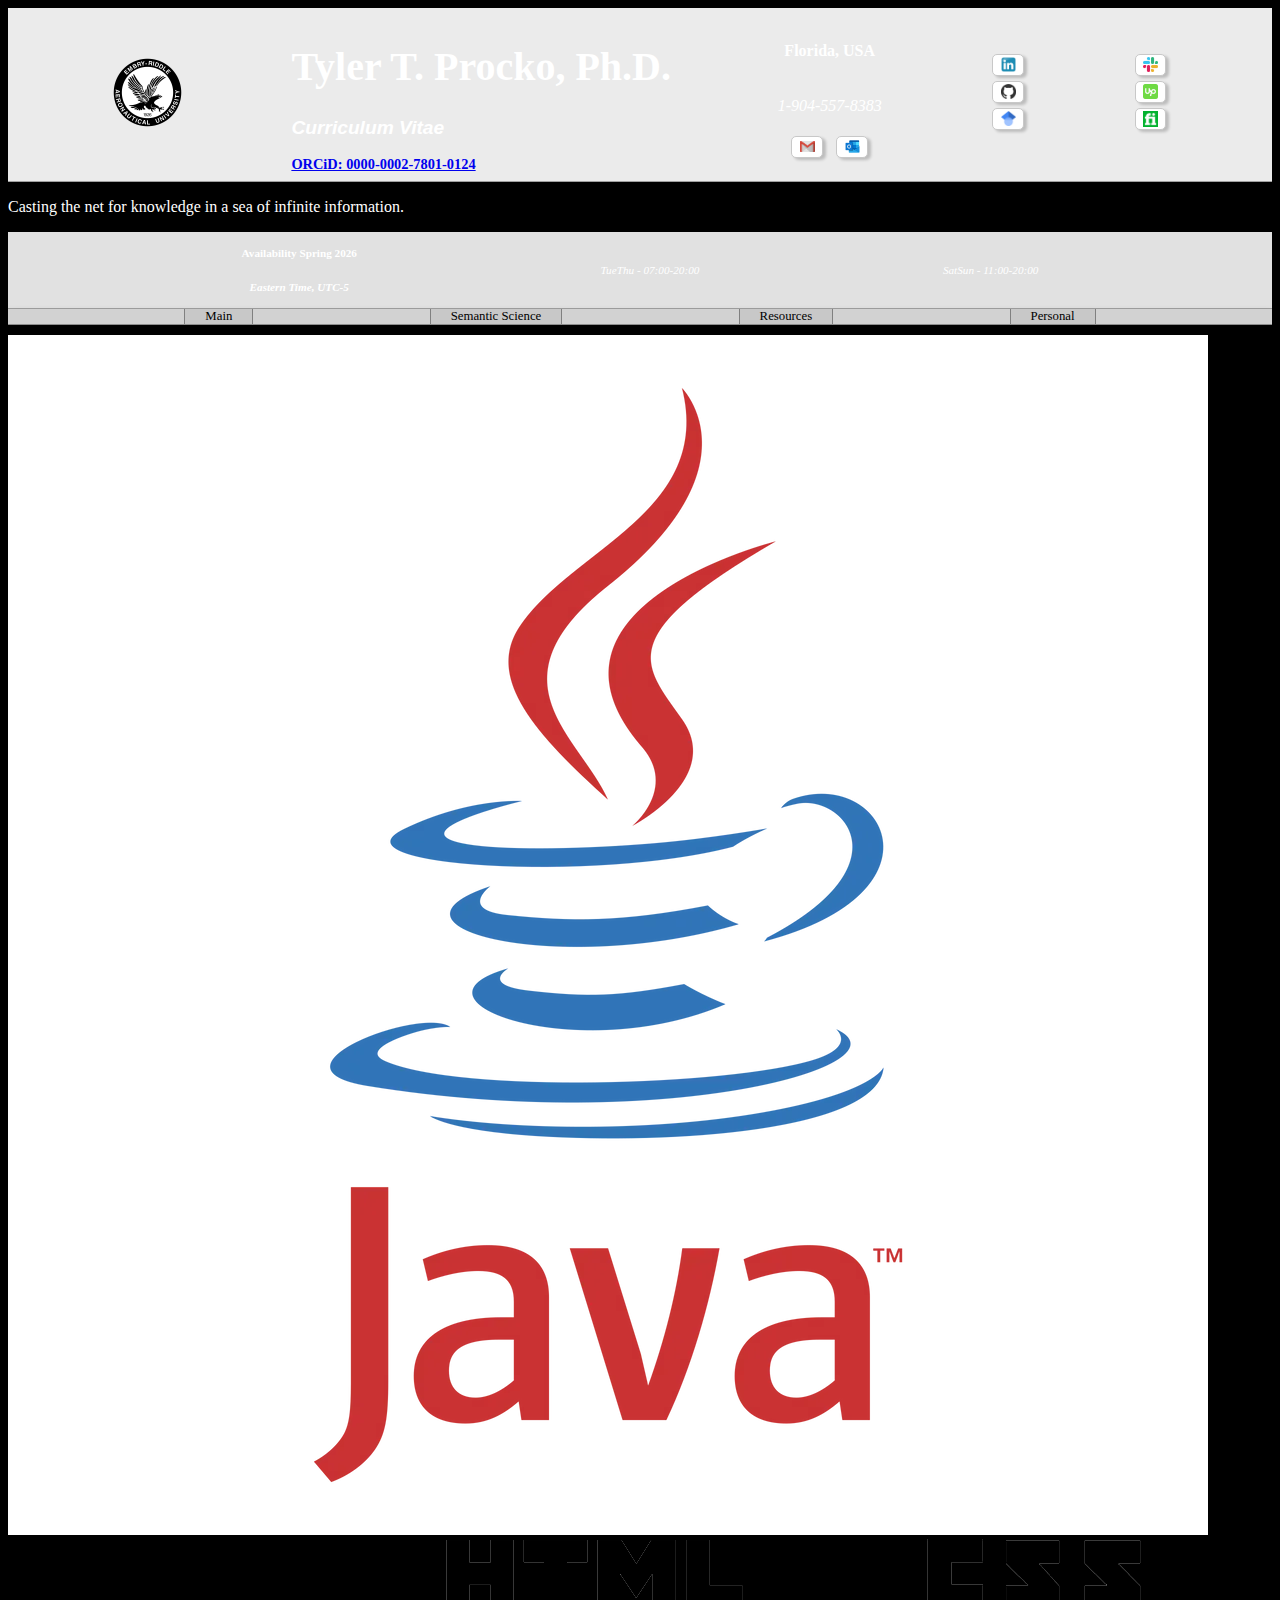
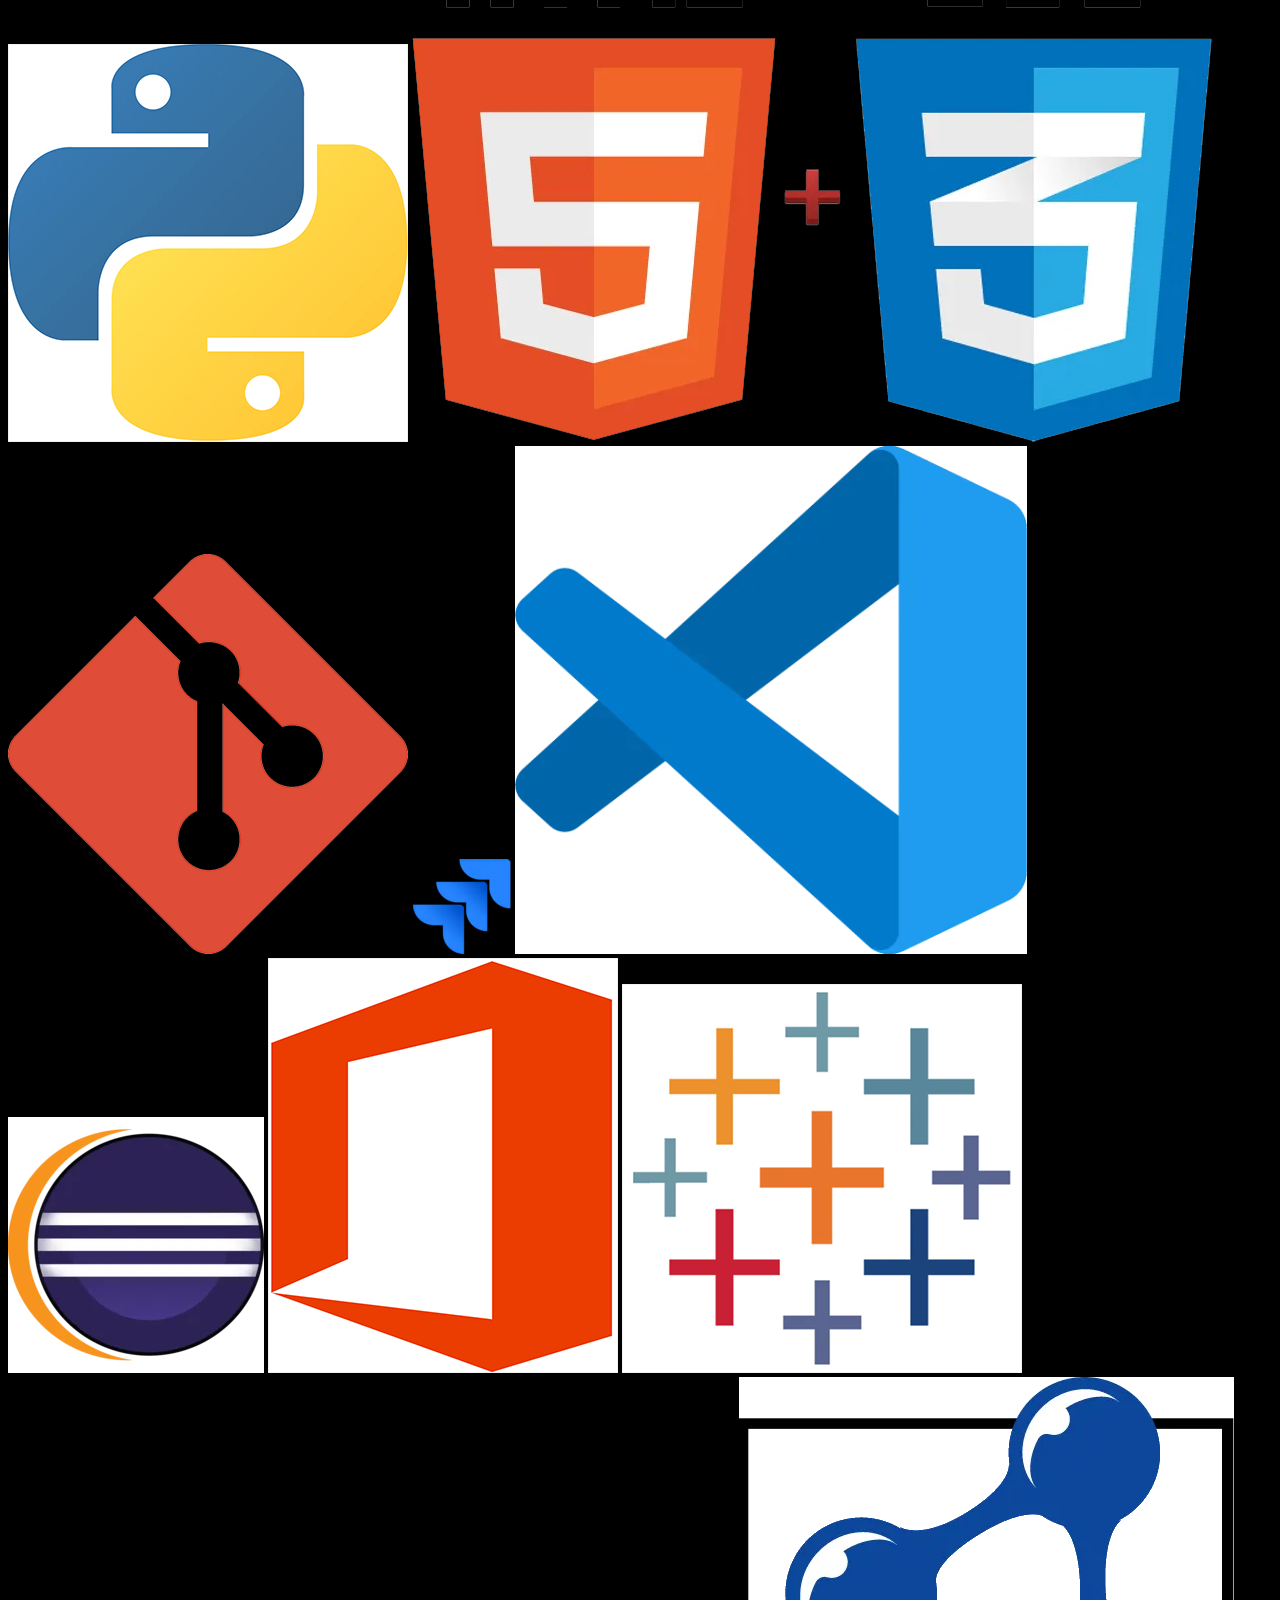
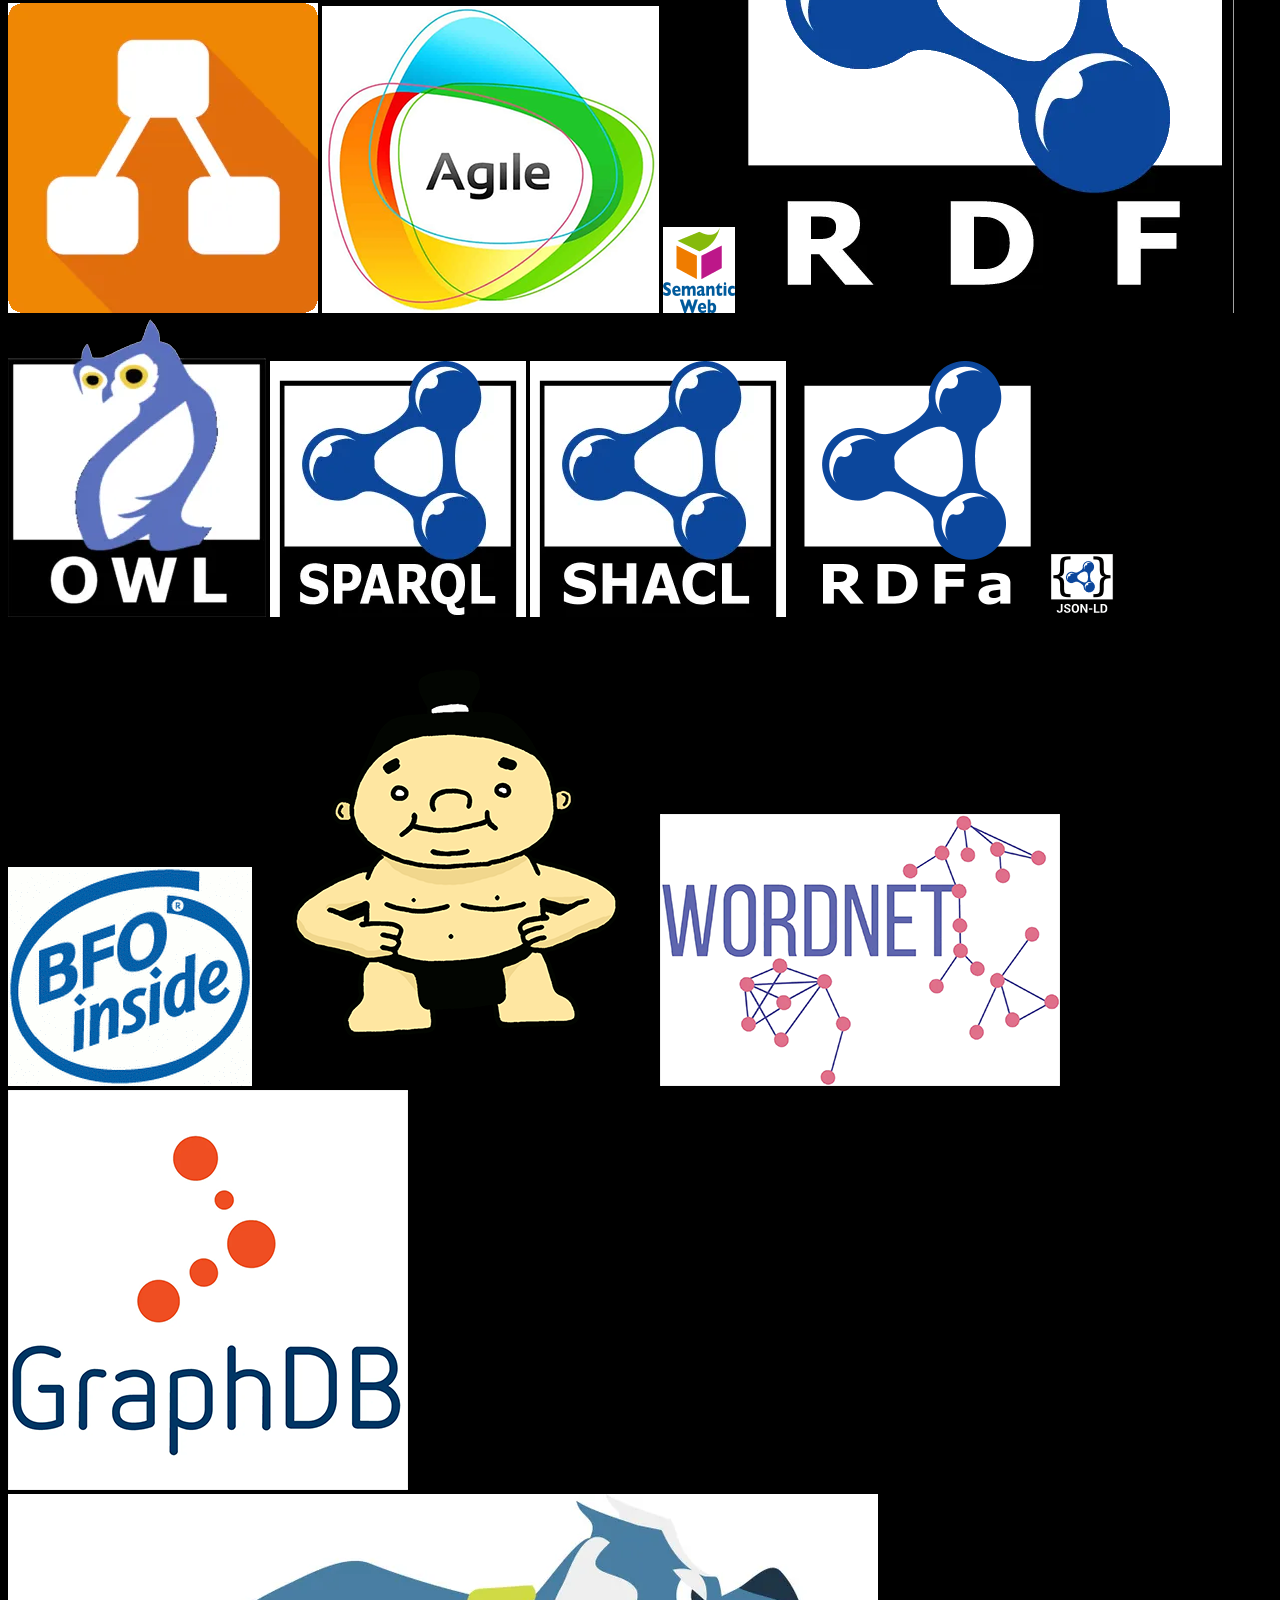
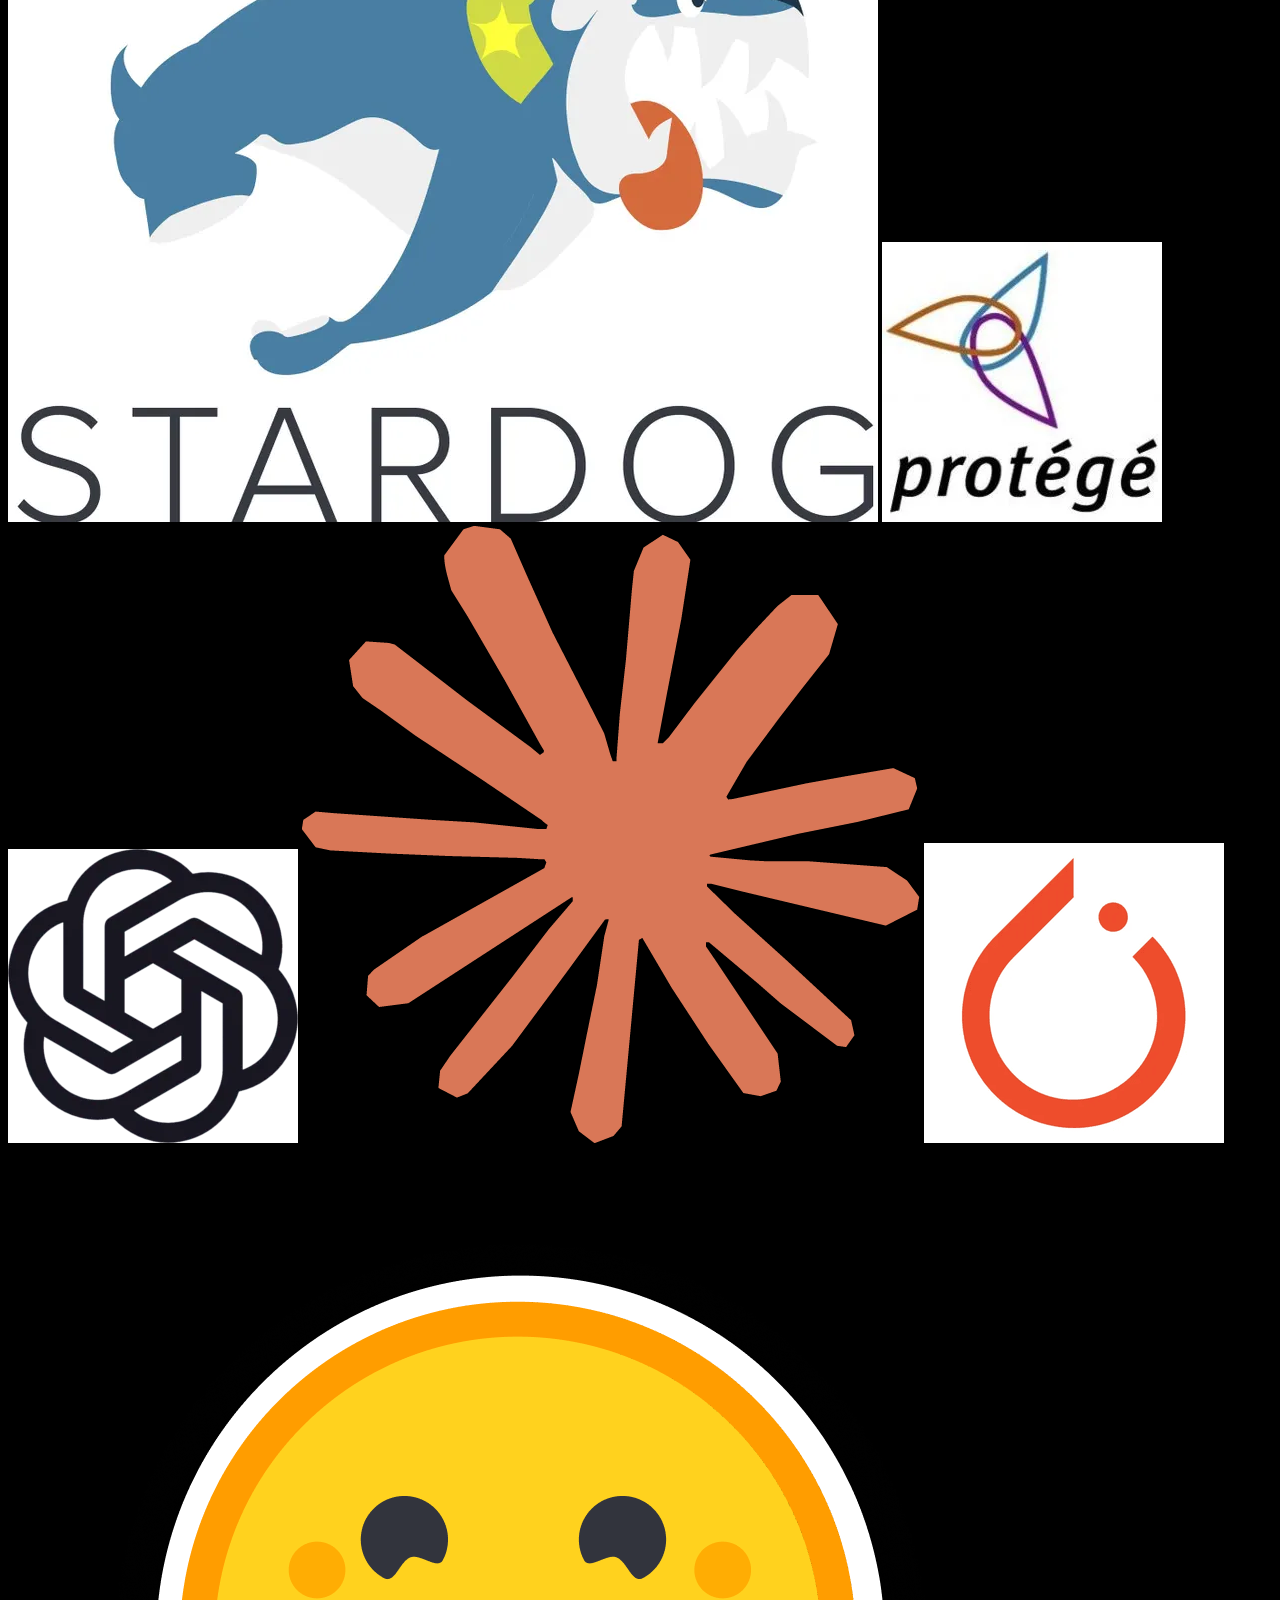
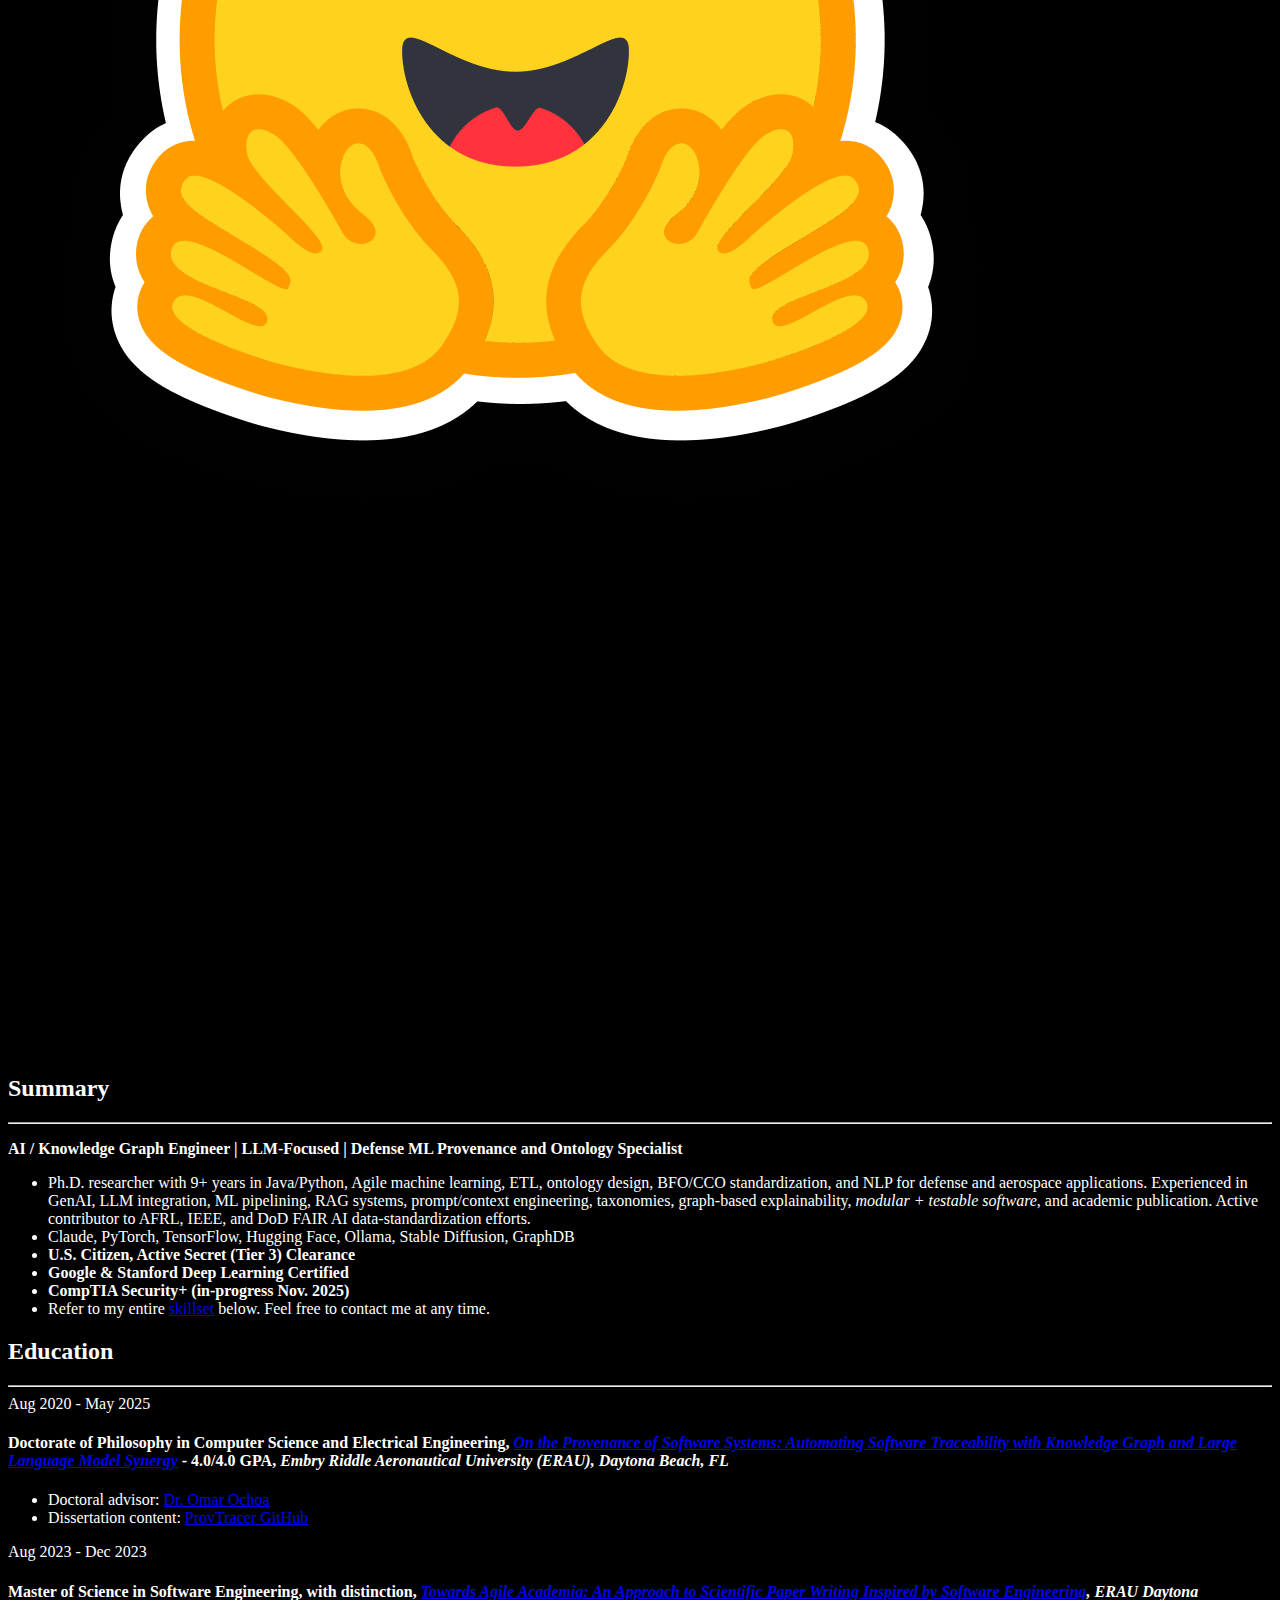
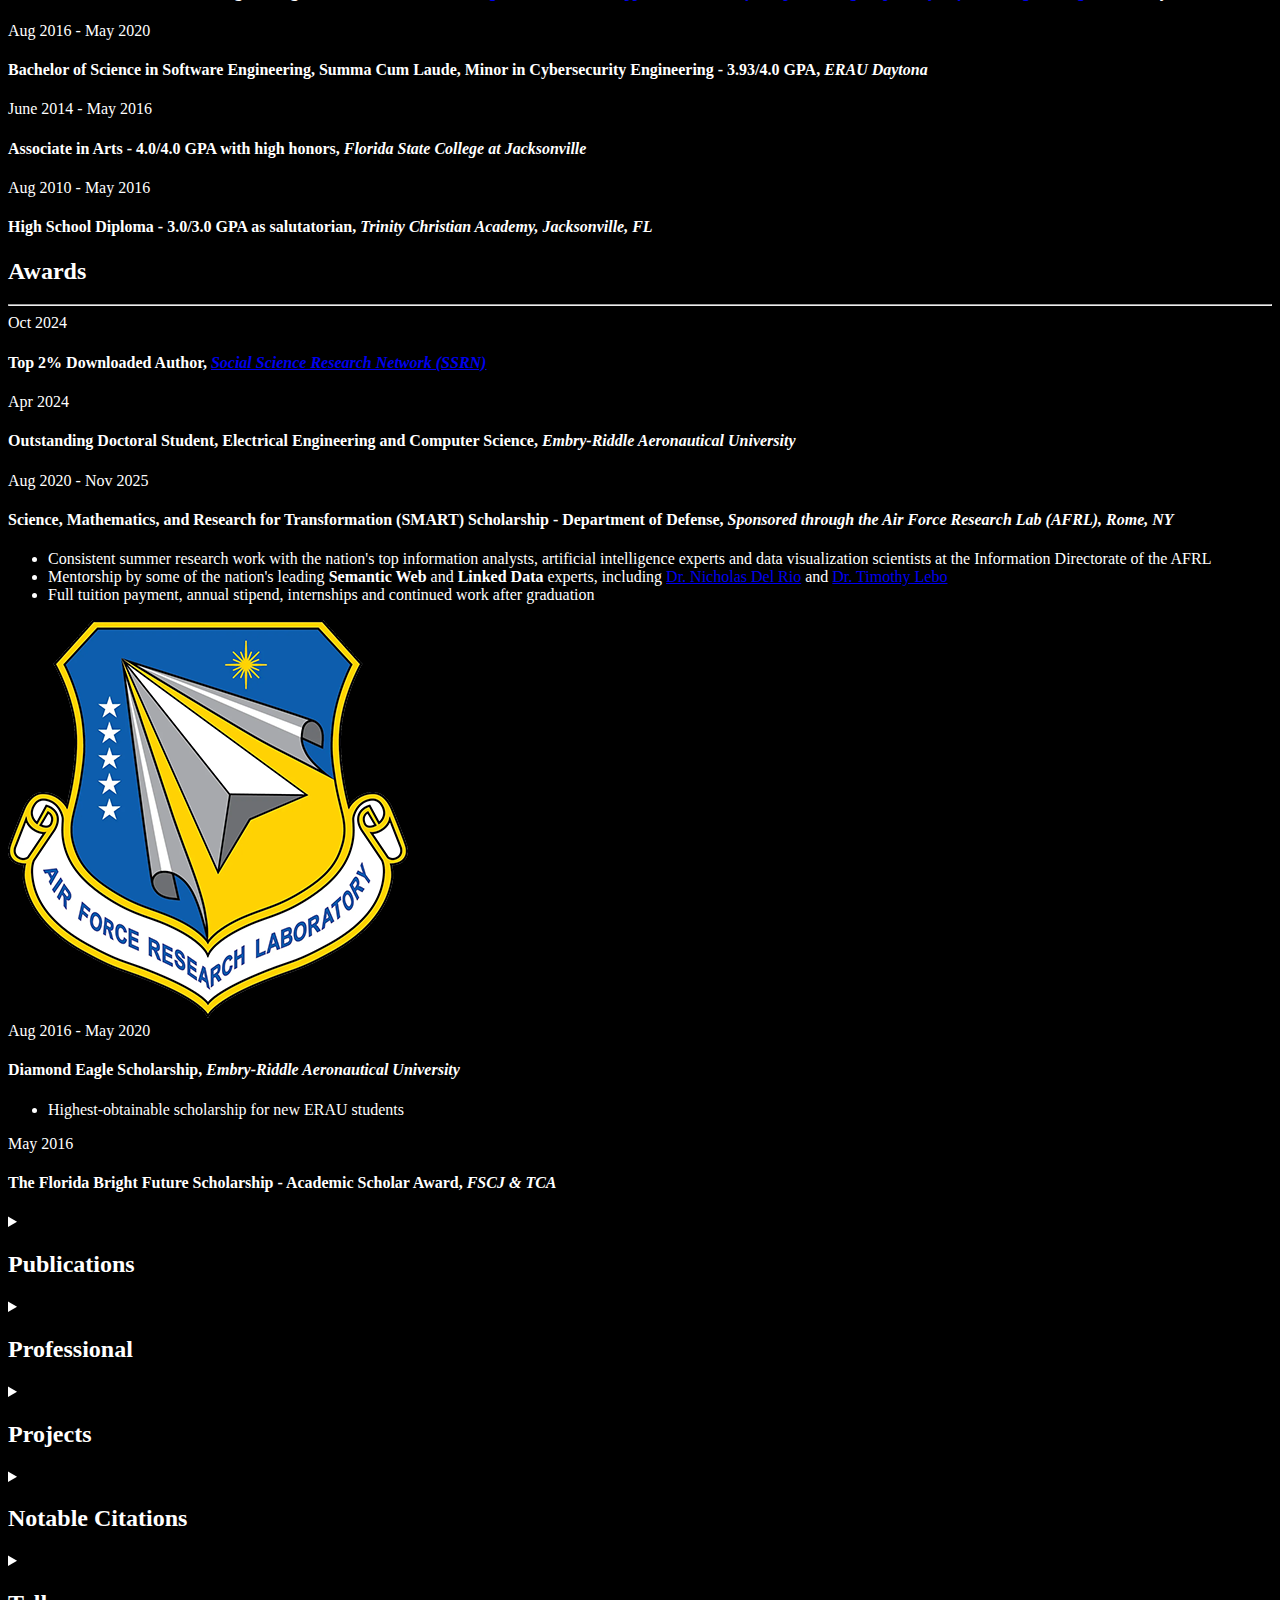
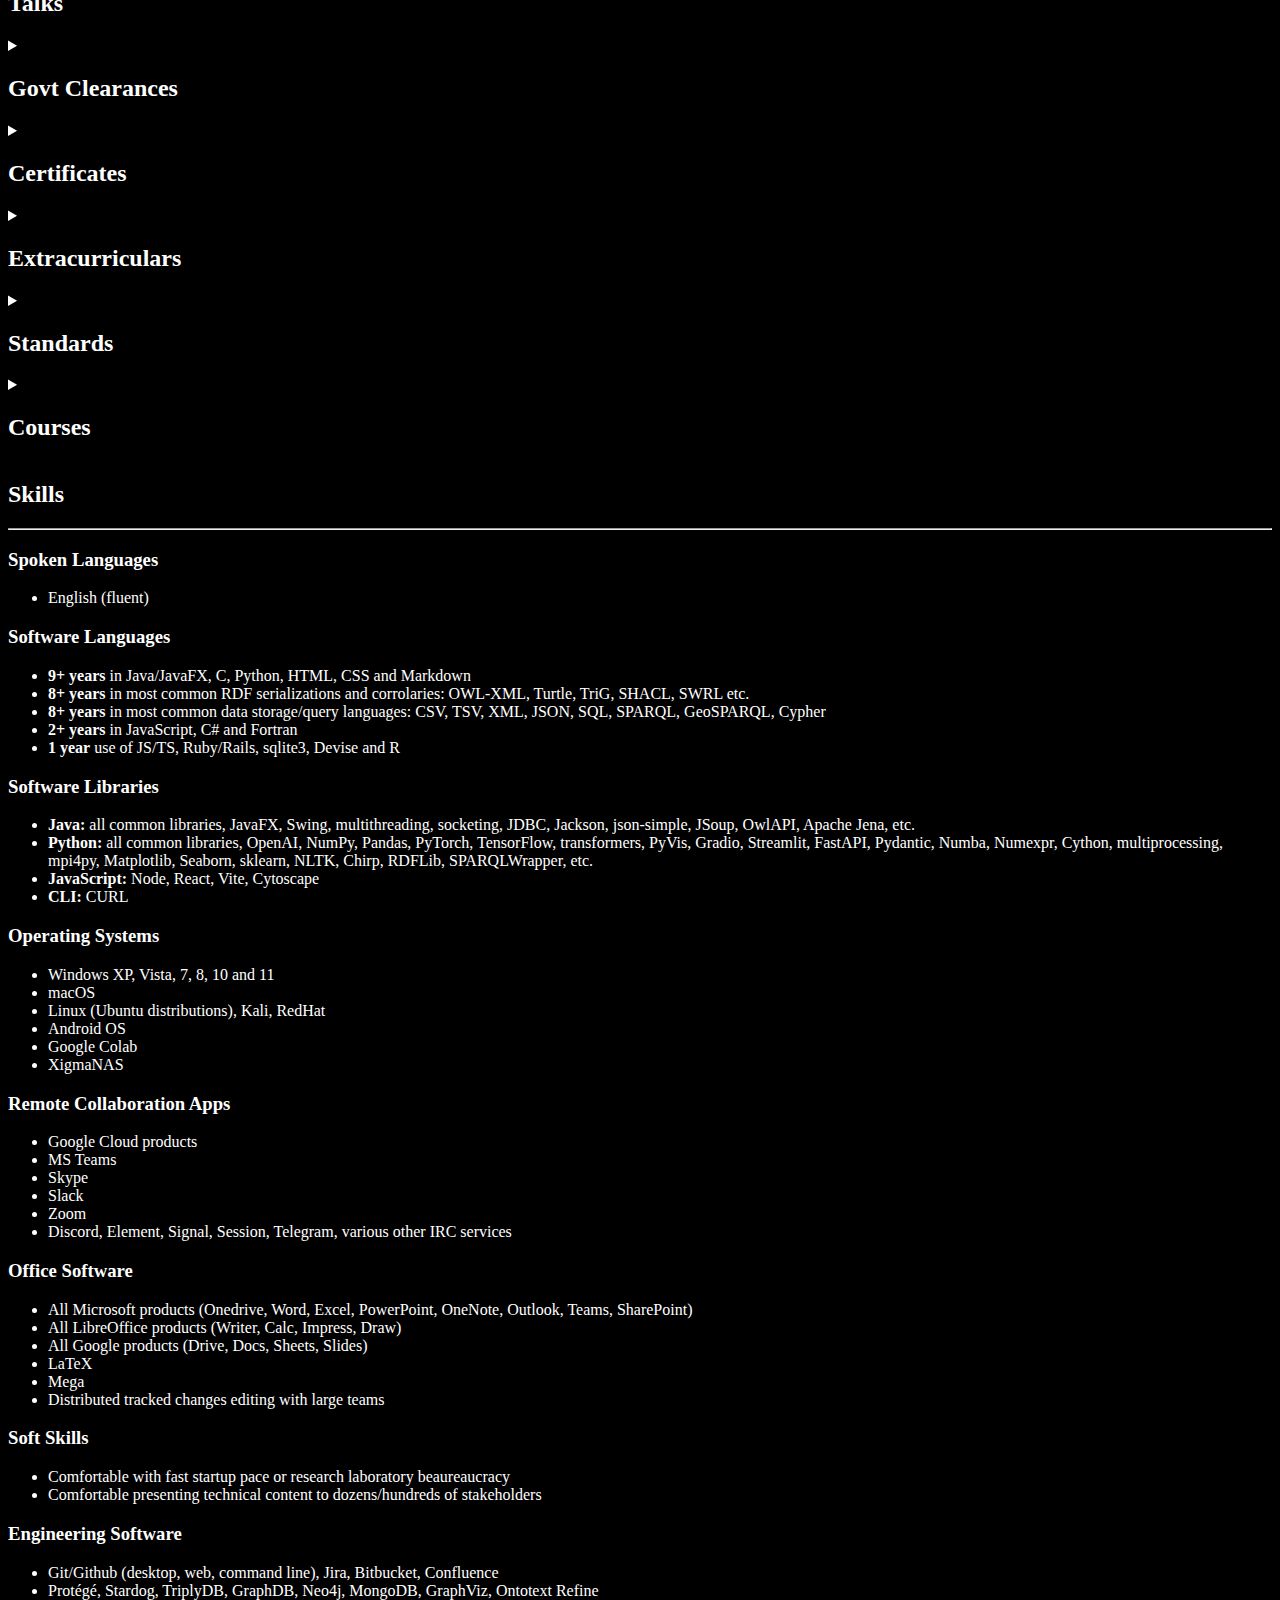
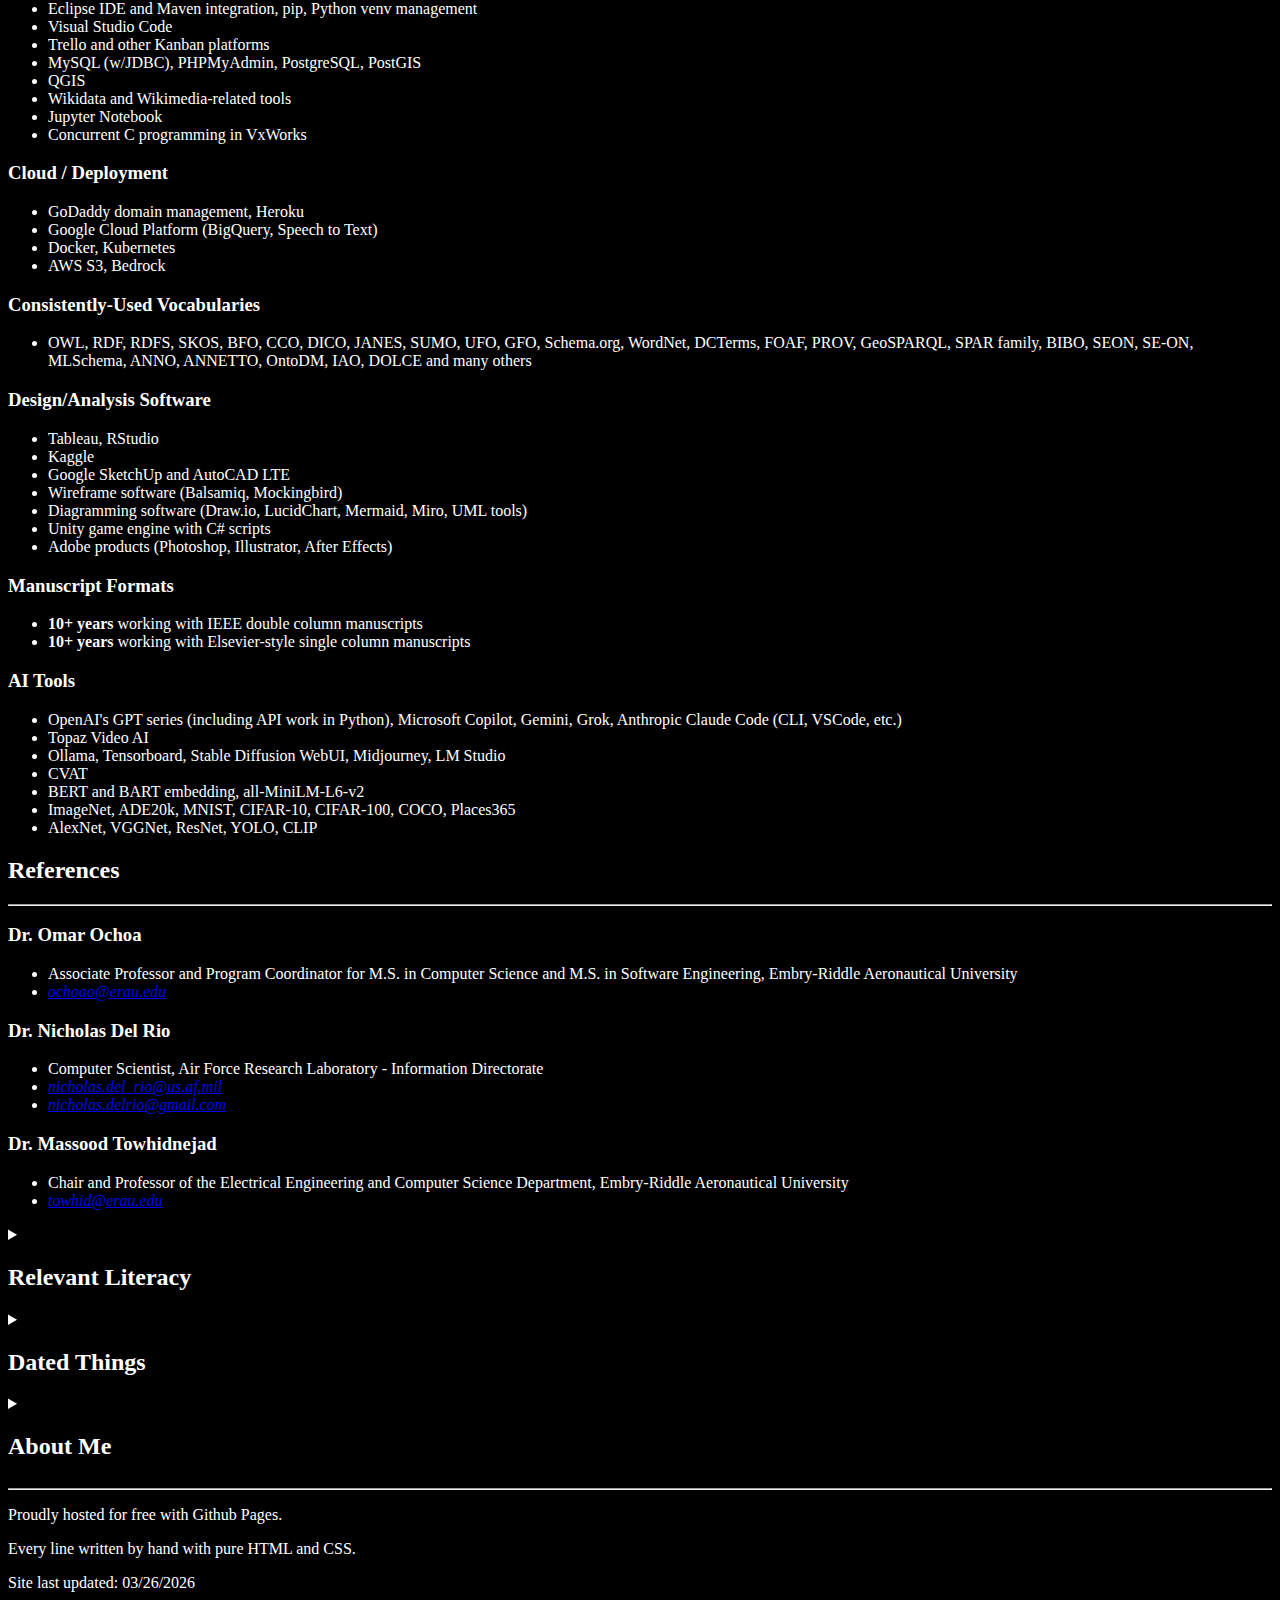
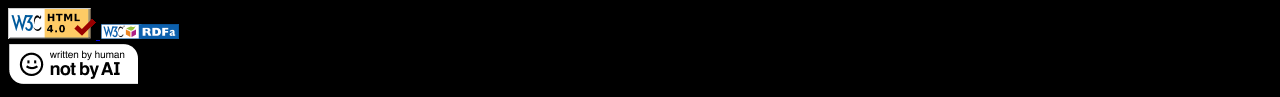
<file: index-new.html>
<!DOCTYPE html>

<!--
  TODO
  - typeof Person as a subsuming div to maintain personhood over all sections?
  - pages footer links (rdfa etc.)
  - backticks "" vs actual quotations (PC vs tablet, non respectively)
  - fix html groups in the pubs section... a mess
-->

<html lang='en'>
<head>
  <title>Tyler Procko - Curriculum Vitae</title>
  <link rel='stylesheet' href='index.css'>
  <link rel='stylesheet' href='header.css'>
  <link rel='icon' href='favicon.ico'>

  <meta charset='UTF-8'>
  <meta http-equiv='X-UA-Compatible' content='IE=edge'>
  <meta name='viewport' content='user-scalable=no, width=device-width, initial-scale=1.0, maximum-scale=1.0, minimum-scale=1.0'>

  <meta name='description' content='The CV of Tyler Procko. Ontologist, GenAI researcher, and scientific writer. PhD in EECS.'>
  <meta name='keywords' content='ontology, linked data, software engineering, embry riddle, afrl, procko'>
  <meta name='author' content='Tyler Procko'>
</head>
<body>

  <header>
    <div class='header' vocab='http://schema.org/' typeof='Person'>
      <div id='header-img'>
        <img src='icons/riddle.png' alt='Embry-Riddle Aeronautical University logo'>
      </div>
      <div class='header-left'>
        <h1 id='name' property='name'>Tyler T. Procko, Ph.D.</h1>
        <h2 id='cv'>Curriculum Vitae</h2>
        <a href='https://orcid.org/0000-0002-7801-0124' id='orcid'>ORCiD: 0000-0002-7801-0124</a>
      </div>
      <div class='header-right'>
        <div class='header-element'>
          <p class='header-element-content' id='location' property='addressRegion'>Florida, USA</p>
        </div>
        <div class='header-element'>
          <p class='header-element-content' id='phone' property='telephone'>1-904-557-8383</p>
        </div>
        <div class='header-element'>
          <a href='mailto:prockotyler@gmail.com' class='contact-btn' property='email'>
            <img class='icon' src='icons/gmail.png' alt='Gmail logo'>
            <div class='tooltip'>Contact me via Gmail at prockotyler@gmail.com.</div>
          </a>
          <a href='mailto:prockot@my.erau.edu' class='contact-btn' property='email'>
            <img class='icon' src='icons/outlook.png' alt='MS Outlook logo'>
            <div class='tooltip'>Contact me via Outlook at prockot@my.erau.edu.</div>
          </a>
        </div>
      </div>
      <div class='header-right'>
        <div class='header-element'>
          <a href='https://www.linkedin.com/in/tylerprocko' class='acc-btn' property='url'>
            <img class='icon' src='icons/linkedin.png' alt='Linkedin logo'>
            <div class='tooltip'>Go to my LinkedIn profile.</div>
          </a>
        </div>
        <div class='header-element'>
          <a href='https://www.github.com/pr0ck0' class='acc-btn' property='url'>
            <img class='icon' src='icons/github.png' alt='GitHub logo'>
            <div class='tooltip'>Go to my GitHub page.</div>
          </a>
        </div>
        <div class='header-element'>
          <a href='https://scholar.google.com/citations?user=Xm7p7mQAAAAJ&hl=en' class='acc-btn' property='url'>
            <img class='icon' src='icons/gs.png' alt='Google Scholar logo'>
            <div class='tooltip'>Go to my Google Scholar publications page.</div>
          </a>
        </div>
      </div>
      <div class='header-right'>
        <div class='header-element'>
          <a href='mailto:prockotyler@gmail.com?subject=Join my Slack Workspace&body=Open your Slack app and invite me by my email, prockotyler@gmail.com' class='contact-btn' property='email'>
            <img class='icon' src='icons/slack.png' alt='Slack logo'>
            <div class='tooltip'>Invite me in Slack by adding prockotyler@gmail.com.</div>
          </a>
        </div>
        <div class='header-element'>
          <a href='https://www.upwork.com/freelancers/~01a0532dff7b928594' class='acc-btn' property='url'>
            <img class='icon' src='icons/upwork.png' alt='Upwork logo'>
            <div class='tooltip'>Go to my Upwork profile.</div>
          </a>
        </div>
        <div class='header-element'>
          <a href='https://www.fiverr.com/ytboi1' class='acc-btn' property='url'>
            <img class='icon' src='icons/fiverr.png' alt='Linkedin logo'>
            <div class='tooltip'>Go to my Fiverr profile.</div>
          </a>
        </div>
      </div>
    </div>

    <div id='tagline' vocab='http://schema.org/'>
      <p>Casting the net for knowledge in a sea of infinite information.</p>
    </div>

    <div class='availability-subheader' vocab='http://schema.org/' typeof='Person'>
      <div id='availability-title'>
        <p id='availability-semester'>Availability Spring 2026</p>
        <p id='availability-timezone' property='scheduleTimezone'>Eastern Time, UTC-5</p>
      </div>
      <p><span property='businessDays'>TueThu</span> - <span property='hoursAvailable'>07:00-20:00</span></p>
      <p><span property='businessDays'>SatSun</span> - <span property='hoursAvailable'>11:00-20:00</span></p>
    </div>

    <div id='pages'>
      <a href='index.html#top'>Main</a>
      <a href='https://semanticscience.us'>Semantic Science</a>
      <a href='resources/resources.html'>Resources</a>
      <a href='personal/personal.html'>Personal</a>
    </div>
  </header>
  <main>
    <section id='interests'>
      <img src='icons/java.png' alt='Java logo'>
      <img src='icons/python.png' alt='Python logo'>
      <img src='icons/htmlcss.png' alt='HTML/CSS logo'>
      <img src='icons/git.png' alt='Git logo'>
      <img src='icons/jira.png' alt='Jira logo'>
      <img src='icons/vscode.png' alt='Visual Studio Code logo'>
      <img src='icons/eclipse.png' alt='Eclipse logo'>
      <img src='icons/office.png' alt='Microsoft Office logo'>
      <img src='icons/tableau.png' alt='Tableau logo'>
      <img src='icons/drawio.png' alt='draw.io, or diagrams.net, logo'>
      <img src='icons/agile.png' alt='Agile logo'>
      <img src='icons/sw.png' alt='W3C Semantic Web logo'>
      <img src='icons/rdf.png' alt='W3C RDF logo'>
      <img src='icons/owl.png' alt='W3C OWL logo'>
      <img src='icons/sparql.png' alt='W3C SPARQL logo'>
      <img src='icons/shacl.png' alt='W3C SHACL logo'>
      <img src='icons/rdfa.png' alt='W3C RDFa logo'>
      <img src='icons/jsonld.png' alt='W3C JSON-LD logo'>
      <img src='icons/bfo.png' alt='BFO Inside logo'>
      <img src='icons/sumo.png' alt='SUMO logo'>
      <img src='icons/wordnet.png' alt='WordNet logo'>
      <img src='icons/graphdb.png' alt='GraphDB logo'>
      <img src='icons/stardog.png' alt='Stardog logo'>
      <img src='icons/protege.png' alt='Protege logo'>
      <img src='icons/openai.png' alt='OpenAI logo'>
      <img src='icons/claude.png' alt='Claude AI logo'>
      <img src='icons/pytorch.png' alt='PyTorch logo'>
      <img src='icons/huggingface.png' alt='Hugging Face logo'>
      <img src='icons/ollama.png' alt='Ollama logo'>
    </section>
    <article>
      <section id='summary'>
        <h2 class='section-title'>Summary</h2>
        <hr>
        <p><b>AI / Knowledge Graph Engineer | LLM-Focused | Defense ML Provenance and Ontology Specialist</b></p>
        <ul>
          <li>Ph.D. researcher with 9+ years in Java/Python, Agile machine learning, ETL, ontology design, BFO/CCO standardization, and NLP for defense and aerospace applications. Experienced in GenAI, LLM integration, ML pipelining, RAG systems, prompt/context engineering, taxonomies, graph-based explainability, <i>modular + testable software</i>, and academic publication. Active contributor to AFRL, IEEE, and DoD FAIR AI data-standardization efforts.</li>
          <li>Claude, PyTorch, TensorFlow, Hugging Face, Ollama, Stable Diffusion, GraphDB</li>
          <li><b>U.S. Citizen, Active Secret (Tier 3) Clearance</b></li>
          <li><b>Google & Stanford Deep Learning Certified</b></li>
          <li><b>CompTIA Security+ (in-progress Nov. 2025)</b></li>
          <li>Refer to my entire <a href='#skills'>skillset</a> below. Feel free to contact me at any time.</li>
        </ul>

      </section>

      <section id='education' vocab='http://schema.org/' typeof='Person'>
        <h2 class='section-title'>Education</h2>
        <hr>
        <div class='date-content-box'>
          <div class='my-dates'>Aug 2020 - May 2025</div>
          <div class='content'>
            <h4>Doctorate of Philosophy in Computer Science and Electrical Engineering, <a href='https://commons.erau.edu/edt/898/'><i>On the Provenance of Software Systems: Automating Software Traceability with Knowledge Graph and Large Language Model Synergy</i></a> - <b>4.0</b>/4.0 GPA, <i>Embry Riddle Aeronautical University (ERAU), Daytona Beach, FL</i></h4>
            <ul>
              <li>
                Doctoral advisor: <a href='https://www.linkedin.com/in/omar-ochoa-30a2a61b/' property='colleague'>Dr. Omar Ochoa</a>
              </li>
              <li>
                Dissertation content: <a href='https://github.com/PR0CK0/ProvTracer' property='colleague'>ProvTracer GitHub</a>
              </li>
            </ul>
          </div>
        </div>
        <div class='date-content-box'>
          <div class='my-dates'>Aug 2023 - Dec 2023</div>
          <div class='content'>
            <h4>Master of Science in Software Engineering, with distinction, <a href='https://commons.erau.edu/edt/784/'><i>Towards Agile Academia: An Approach to Scientific Paper Writing Inspired by Software Engineering</a>, ERAU Daytona</i></h4>
          </div>
        </div>
        <div class='date-content-box'>
          <div class='my-dates'>Aug 2016 - May 2020</div>
          <div class='content'>
            <h4>Bachelor of Science in Software Engineering, Summa Cum Laude, Minor in Cybersecurity Engineering - <b>3.93</b>/4.0 GPA, <i>ERAU Daytona</i></h4>
          </div>
        </div>
        <div class='date-content-box'>
          <div class='my-dates'>June 2014 - May 2016</div>
          <div class='content'>
            <h4>Associate in Arts - <b>4.0</b>/4.0 GPA with high honors, <i>Florida State College at Jacksonville</i></h4>
          </div>
        </div>
        <div class='date-content-box'>
          <div class='my-dates'>Aug 2010 - May 2016</div>
          <div class='content'>
            <h4>High School Diploma - <b>3.0</b>/3.0 GPA as <b>salutatorian</b>, <i>Trinity Christian Academy, Jacksonville, FL</i></h4>
          </div>
        </div>
      </section>

      <h2 class='section-title' vocab='http://schema.org/' typeof='Person'>Awards</h2>
      <section class='awards'>
        <hr>
        <div class='date-content-box'>
          <div class='my-dates'>Oct 2024</div>
          <div class='content'>
            <h4>Top 2% Downloaded Author, <a href='https://papers.ssrn.com/sol3/cf_dev/AbsByAuth.cfm?per_id=5883155'><i>Social Science Research Network (SSRN)</i></a></h4>
          </div>
        </div>
        <div class='date-content-box'>
          <div class='my-dates'>Apr 2024</div>
          <div class='content'>
            <h4>Outstanding Doctoral Student, Electrical Engineering and Computer Science, <i>Embry-Riddle Aeronautical University</i></h4>
          </div>
        </div>
        <div class='double-column' id='awards-double'>
          <div class='column' id='awards-column1'>
            <div class='date-content-box'>
              <div class='my-dates'>Aug 2020 - Nov 2025</div>
              <div class='content'>
                <h4>Science, Mathematics, and Research for Transformation (SMART) Scholarship - Department of Defense, <i>Sponsored through the Air Force Research Lab (AFRL), Rome, NY</i></h4>
                <ul>
                  <li>Consistent summer research work with the nation's top information analysts, artificial intelligence experts and data visualization scientists at the Information Directorate of the AFRL</li>
                  <li>Mentorship by some of the nation's leading <b>Semantic Web</b> and <b>Linked Data</b> experts, including <a href='https://www.linkedin.com/in/nicholasdelrio/' property='colleague'>Dr. Nicholas Del Rio</a> and <a href='https://www.linkedin.com/in/tim-lebo-73b2721/' property='colleague'>Dr. Timothy Lebo</a></li>
                  <li>Full tuition payment, annual stipend, internships and continued work after graduation</li>
                </ul>
              </div>
            </div>
          </div>
          <div class='column' id='awards-column2'>
            <img src='icons/afrl.png' alt='Air Force Research Lab logo'>
          </div>
        </div>
        <div class='date-content-box'>
          <div class='my-dates'>Aug 2016 - May 2020</div>
          <div class='content'>
            <h4>Diamond Eagle Scholarship, <i>Embry-Riddle Aeronautical University</i></h4>
            <ul>
              <li>Highest-obtainable scholarship for new ERAU students</li>
            </ul>
          </div>
        </div>
        <div class='date-content-box'>
          <div class='my-dates'>May 2016</div>
          <div class='content'>
            <h4>The Florida Bright Future Scholarship - Academic Scholar Award, <i>FSCJ & TCA</i></h4>
          </div>
        </div>
      </section>

      <details vocab='http://schema.org/'>
        <summary><h2 class='section-title-collapsible'>Publications</h2></summary>
        <section id='publications'>
          <hr class='collapsed-hr'>
          <h3 class='section-subtitle'>Awaiting Publication</h3>
          <div class='date-content-box'>
            <div class='my-dates'>2026</div>
            <div class='content'>
              <h4 typeof='TechArticle'><b>(Primary author): </b><span property='title'><a href='https://papers.ssrn.com/abstract=5682942'><i>Prompt Provenance: Toward Traceable LLM Interactions</i></a></span><i> - The 2nd International Conference on Advanced Machine Learning and Data Science (AMLDS 2026)</i></h4>
            </div>
          </div>
          <div class='date-content-box'>
            <div class='my-dates'>2026</div>
            <div class='content'>
              <h4 typeof='TechArticle'><b>(Primary author): </b><span property='title'><a href='https://papers.ssrn.com/abstract=5682822'><i>A Survey of Machine Learning Lifecycle Provenance: Models, Approaches and Tools</i></a></span><i> - 2026 International Conference on Evaluation of Novel Approaches to Software Engineering (ENASE)</i></h4>
            </div>
          </div>
          <h3 class='section-subtitle'>Published</h3>
          <div class='date-content-box'>
            <div class='my-dates'>Feb 2026</div>
            <div class='content'>
              <h4 typeof='TechArticle'><b>(Tertiary author): </b><span property='title'><a href='https://www.mdpi.com/2674-113X/5/1/9'><i>Verifying Machine Learning Interpretability and Explainability Requirements Through Provenance</i></a>, primary author Lynn Vonderhaar</span><i> - MDPI Software</i></h4>
            </div>
          </div>
          <div class='date-content-box'>
            <div class='my-dates'>Feb 2025</div>
            <div class='content'>
              <h4 typeof='TechArticle'><b>(Secondary author): </b><span property='title'><a href='https://www.computer.org/csdl/proceedings-article/icsc/2025/242600a171/27FQIRaxjYQ'><i>Creating Robust Data Sets for AI by Leveraging Ontological Structures</i></a>, primary author Lynn Vonderhaar</span><i> - ICSC 2025</i></h4>
            </div>
          </div>
          <div class='date-content-box'>
            <div class='my-dates'>Dec 2024</div>
            <div class='content'>
              <h4 typeof='TechArticle'><b>(Secondary author): </b><span property='title'><a href='https://ieeexplore.ieee.org/abstract/document/10903339'><i>Exploring Testing Methods for Large Language Models</i></a>, primary author Timothy Elvira</span><i> - ICMLA 2024</i></h4>
            </div>
          </div>
          <div class='date-content-box'>
            <div class='my-dates'>Dec 2024</div>
            <div class='content'>
              <h4 typeof='TechArticle'><b>(Secondary author): </b><span property='title'><a href='https://ieeexplore.ieee.org/abstract/document/10771003'><i>Requirements Elicitation for Machine Learning Applications: A Research Preview</i></a>, primary author Timothy Elvira</span><i> - TransAI AIxSET 2024</i></h4>
            </div>
          </div>
          <div class='date-content-box'>
            <div class='my-dates'>Dec 2024</div>
            <div class='content'>
              <h4 typeof='TechArticle'><b>(Primary Author): </b><span property='title'><a href='https://ieeexplore.ieee.org/abstract/document/10770985'><i>Leveraging Large Language Models on the Traditional Scientific Writing Workflow</i></a></span><i> - TransAI AIxSET 2024</i></h4>
            </div>
          </div>
          <div class='date-content-box'>
            <div class='my-dates'>Dec 2024</div>
            <div class='content'>
              <h4 typeof='TechArticle'><b>(Primary author): </b><span property='title'><a href='https://ieeexplore.ieee.org/abstract/document/10771030'><i>Graph Retrieval-Augmented Generation for Large Language Models: A Survey</i></span></a><i> - TransAI AIxSET 2024</i></h4>
            </div>
          </div>
          <div class='date-content-box'>
            <div class='my-dates'>Oct 2024</div>
            <div class='content'>
              <h4 typeof='TechArticle'><b>(Tertiary Author): </b><span property='title'><a href='https://arc.aiaa.org/doi/full/10.2514/1.I011432'><i>The Role, Needs, and State of Cognitive Assistants in Single Pilot Operations</i></a>, primary author Alexandra Davidoff</span><i> - AIAA - Journal of Aerospace Information Systems</i></h4>
            </div>
          </div>
          <div class='date-content-box'>
            <div class='my-dates'>July 2024</div>
            <div class='content'>
              <h4 typeof='TechArticle'><b>(Primary author): </b><span property='title'><a href='https://arc.aiaa.org/doi/full/10.2514/1.I011316'><i>Leveraging Linked Data for Knowledge Management: A Proposal for the Aerospace Industry</i></a></span><i> - AIAA - Journal of Aerospace Information Systems</i></h4>
            </div>
          </div>
          <div class='date-content-box'>
            <div class='my-dates'>June 2024</div>
            <div class='content'>
              <h4 typeof='TechArticle'><b>(Tertiary author): </b><span property='title'><a href='https://arxiv.org/abs/2406.15268'><i>Towards Robust Training Datasets for Machine Learning with Ontologies: A Case Study for Emergency Road Vehicle Detection</i></a>, primary author Lynn Vonderhaar</span><i> - arXiv</i></h4>
            </div>
          </div>
          <div class='date-content-box'>
            <div class='my-dates'>May 2024</div>
            <div class='content'>
              <h4 typeof='TechArticle'><b>(Primary author): </b><span property='title'><a href='https://papers.ssrn.com/sol3/papers.cfm?abstract_id=4852748'><i>Mapping the W3C Provenance Ontology (PROV-O) to the Basic Formal Ontology (BFO): Epistemological Considerations and Preliminary Implementation</i></a></span><i> - SSRN</i></h4>
            </div>
          </div>
          <div class='date-content-box'>
            <div class='my-dates'>Mar 2024</div>
            <div class='content'>
              <h4 typeof='TechArticle'><b>(Primary author): </b><span property='title'><a href='https://ieeexplore.ieee.org/document/10500258/'><i>Semantic Science: Publication Beyond the PDF</i></a></span><i> - IEEE SoutheastCon</i></h4>
            </div>
          </div>
          <div class='date-content-box'>
            <div class='my-dates'>Mar 2024</div>
            <div class='content'>
              <h4 typeof='TechArticle'><b>(Primary author): </b><span property='title'><a href='https://www.frontiersin.org/articles/10.3389/frai.2024.1308156/full'><i>Dawn of the Dialogue: AI's Leap from Lab to Living Room</i></a></span><i> - Frontiers in Artificial Intelligence</i></h4>
            </div>
          </div>
          <div class='date-content-box'>
            <div class='my-dates'>Jan 2024</div>
            <div class='content'>
              <h4 typeof='TechArticle'><b>(Tertiary author): </b><span property='title'><a href='https://papers.ssrn.com/sol3/papers.cfm?abstract_id=4739068'><i>A Survey on the Intersection of Language Models and Knowledge Graphs</i></a>, primary author Timothy Elvira</span><i> - SSRN</i></h4>
            </div>
          </div>
          <div class='date-content-box'>
            <div class='my-dates'>Jan 2024</div>
            <div class='content'>
              <h4 typeof='TechArticle'><b>(Primary Author): </b><span property='title'><a href='https://commons.erau.edu/edt/784/'><i>Towards Agile Academia: An Approach to Scientific Paper Writing Inspired by Software Engineering</i></a></span><i> - Embry-Riddle Aeronautical University Scholarly Commons</i></h4>
            </div>
          </div>
          <div class='date-content-box'>
            <div class='my-dates'>Oct 2023</div>
            <div class='content'>
              <h4 typeof='TechArticle'><b>(Tertiary author): </b><span property='title'><a href='https://ieeexplore.ieee.org/abstract/document/10343213'><i>Scrum in the Classroom: An Implementation Guide</i></a></span>, primary author Sarah Reynolds<i> -  2023 IEEE Frontiers in Education (FIE) Conference</i></h4>
            </div>
          </div>
          <div class='date-content-box'>
            <div class='my-dates'>Oct 2023</div>
            <div class='content'>
              <h4 typeof='TechArticle'><b>(Tertiary author): </b><span property='title'><a href='https://ieeexplore.ieee.org/abstract/document/10311183'><i>Leveraging Signal Strength as a Mechanism to Secure GPS Messages</i></a></span>, primary author Juan Couder<i> - 2023 IEEE/AIAA 42nd Digital Avionics Systems Conference (DASC)</i></h4>
            </div>
          </div>
          <div class='date-content-box'>
            <div class='my-dates'>Sep 2023</div>
            <div class='content'>
              <h4 typeof='TechArticle'><b>(Primary Author): </b><span property='title'><a href='https://papers.ssrn.com/sol3/papers.cfm?abstract_id=4571367'><i>Automatic Code Documentation with Syntax Trees and GPT: Alleviating Software Development’s Most Redundant Task</i></a></span><i> - SSRN</i></h4>
            </div>
          </div>
          <div class='date-content-box'>
            <div class='my-dates'>Sep 2023</div>
            <div class='content'>
              <h4 typeof='TechArticle'><b>(Primary Author): </b><span property='title'><a href='https://ieeexplore.ieee.org/abstract/document/10387600'><i>GPT-4: A Stochastic Parrot or Ontological Craftsman? Discovering Implicit Knowledge Structures in Large Language Models</i></a></span><i> - 2023 Fifth International Conference on Transdisciplinary AI (TransAI)</i></h4>
            </div>
          </div>
          <div class='date-content-box'>
            <div class='my-dates'>Sep 2023</div>
            <div class='content'>
              <h4 typeof='TechArticle'><b>(Primary Author): </b><span property='title'><a href='https://ieeexplore.ieee.org/abstract/document/10387634'><i>Automatic Generation of BFO-Compliant Aristotelian Definitions in OWL Ontologies with GPT</i></a></span><i> - 2023 Fifth International Conference on Transdisciplinary AI (TransAI)</i></h4>
            </div>
          </div>
          <div class='date-content-box'>
            <div class='my-dates'>July 2023</div>
            <div class='content'>
              <h4 typeof='TechArticle'><b>(Tertiary author): </b><span property='title'><a href='https://ieeexplore.ieee.org/abstract/document/10487405'><i>Impacts of Catastrophic Forgetting: From a Machine Learning Engineering Perspective</i></a></span>, primary author Timothy Elvira<i> -  2023 Congress in Computer Science, Computer Engineering, & Applied Computing (CSCE)</i></h4>
            </div>
          </div>
          <div class='date-content-box'>
            <div class='my-dates'>July 2023</div>
            <div class='content'>
              <h4 typeof='TechArticle'><b>(Secondary author): </b><span property='title'><a href='https://ieeexplore.ieee.org/abstract/document/10487209'><i>Digital Rubber Duck: Leveraging Large Language Models for Extreme Programming</i></a></span>, primary author Timothy Elvira<i> -  2023 Congress in Computer Science, Computer Engineering, & Applied Computing (CSCE)</i></h4>
            </div>
          </div>
          <div class='date-content-box'>
            <div class='my-dates'>June 2023</div>
            <div class='content'>
              <h4 typeof='TechArticle'><b>(Primary Author): </b><span property='title'><a href='https://papers.ssrn.com/sol3/papers.cfm?abstract_id=4493644'><i>A Semi-Automated Process for Extracting a Taxonomized Knowledge Graph from the Software Engineering Body of Knowledge with a Sequence-to-Sequence Transformer</i></a></span><i> - SSRN</i></h4>
            </div>
          </div>
          <div class='date-content-box'>
            <div class='my-dates'>June 2023</div>
            <div class='content'>
              <h4 typeof='TechArticle'><b>(Primary author): </b><span property='title'><a href='https://peer.asee.org/microelectronic-technology-ai-and-academic-dishonesty-an-agile-engineering-approach'><i>Microelectronic Technology, AI and Academic Dishonesty: An Agile Engineering Approach</i></a></span><i> - American Society for Engineering Education (TELPhE) 2023</i></h4>
            </div>
          </div>
          <div class='date-content-box'>
            <div class='my-dates'>Feb 2023</div>
            <div class='content'>
              <h4 typeof='TechArticle'><b>(Primary author): </b><span property='title'><a href='https://ssrn.com/abstract=4441503'><i>The Influence of Interpersonal Chemistry on Learning in Agile Software Engineering Education</i></a></span> <i> - SSRN</i></h4>
            </div>
          </div>
          <div class='date-content-box'>
            <div class='my-dates'>Feb 2023</div>
            <div class='content'>
              <h4 typeof='TechArticle'><b>(Tertiary author): </b><span property='title'><a href='https://ieeexplore.ieee.org/document/10066597'><i>Validating Security Requirement Specifications through the use of a Knowledge Graph</i></a></span>, primary author Sarah Reynolds<i> - 2023 IEEE 18th International Conference on Semantic Computing (ICSC)</i></h4>
            </div>
          </div>
          <div class='date-content-box'>
            <div class='my-dates'>Dec 2022</div>
            <div class='content'>
              <h4 typeof='TechArticle'><b>(Primary author): </b><span property='title'><a href='https://papers.ssrn.com/sol3/papers.cfm?abstract_id=4703235'><i>An Ontology Based Approach to the Software Engineering Lifecycle: Application to Software Quality Assurance in the Aerospace Industry</i></a></span><i> - SSRN</i></h4>
            </div>
          </div>
          <div class='date-content-box'>
            <div class='my-dates'>Jan 2022</div>
            <div class='content'>
              <h4 typeof='TechArticle'><b>(Primary Author): </b><span property='title'><a href='https://ieeexplore.ieee.org/document/9736291'><i>An Exploration of Explainable Machine Learning Using Semantic Web Technology</i></a></span><i> - 2022 IEEE 16th International Conference on Semantic Computing (ICSC)</i></h4>
            </div>
          </div>
          <div class='date-content-box'>
            <div class='my-dates'>Jan 2022</div>
            <div class='content'>
              <h4 typeof='TechArticle'><b>(Contributor in grammar, structure and spelling revision): </b><span property='title'><i>Supporting Security Requirements Engineering through the Development of the Secure Development Ontology</i></span><i> - 2022 IEEE 16th International Conference on Semantic Computing (ICSC 2022), primary author Jessica Steinmann</i></h4>
            </div>
          </div>
          <div class='date-content-box'>
            <div class='my-dates'>Oct 2019</div>
            <div class='content'>
              <h4 typeof='TechArticle'><b>(Contributor): </b><span property='title'><a href='https://ieeexplore.ieee.org/document/9028676'><i>Incorporating a Virtual Reality Environment in the Teaching of Analysis of Software Requirements</i></a></span> - 2019 IEEE Frontiers in Education Conference (FIE 2019), primary author Omar Ochoa</h4>
            </div>
          </div>
          <h3 class='section-subtitle'>In Progress</h3>
          <div class='date-content-box'>
            <div class='my-dates'>-</div>
            <div class='content'>
              <h4 typeof='TechArticle'><b>(Secondary Author): </b><span property='title'><i>Towards A Taxonomy of ML Misbehaviors and their Software Engineering Solutions</i></span>, primary author Timothy Elvira</h4>
            </div>
          </div>
          <div class='date-content-box'>
            <div class='my-dates'>-</div>
            <div class='content'>
              <h4 typeof='TechArticle'><b>(Primary author): </b><span property='title'><i>Knowledge Graph Relationship Inferencing using ADE20k Images, Geospatial Bounding Boxes and the Suggested Upper Merged Ontology</i></span></h4>
            </div>
          </div>
          <div class='date-content-box'>
            <div class='my-dates'>-</div>
            <div class='content'>
              <h4 typeof='TechArticle'><b>(Primary author): </b><span property='title'><i>The Software Development Life Cycle and Ontology Engineering: Defining a Structured Process for Ontology Development</i></span></h4>
            </div>
          </div>
          <div class='date-content-box'>
            <div class='my-dates'>-</div>
            <div class='content'>
              <h4 typeof='TechArticle'><b>(Tertiary author): </b><span property='title'><i>Navigating the Future of Aviation: The Role, Needs, and State of Cognitive Assistants in Single Pilot Operations</i></span>, primary author Alexandra Davidoff</h4>
            </div>
          </div>
          <h3 class='section-subtitle'>Colleague Theses</h3>
          <div class='date-content-box'>
            <div class='my-dates'>Feb 2023 - Mar 2023</div>
            <div class='content'>
              <h4 typeof='TechArticle'><b>(Contributor in technical elements): </b><span property='title'><i>Eliminating Security Weaknesses in Requirement Specifications via a Knowledge Graph</i>, primary author Lynn Vonder Haar, <i>ERAU</i></span></h4>
            </div>
          </div>
          <div class='date-content-box'>
            <div class='my-dates'>Nov 2022 - Mar 2023</div>
            <div class='content'>
              <h4 typeof='TechArticle'><b>(Contributor in technical elements): </b><span property='title'><i>Extracting a Body of Knowledge as a First Step Towards Defining a United Software Engineering Curriculum Guideline</i>, primary author Anton Kiselev, <i>ERAU</i></span></h4>
            </div>
          </div>
          <h3 class='section-subtitle'>Competition Proposals</h3>
          <div class='date-content-box'>
            <div class='my-dates'>Jan 2023 - Apr 2023</div>
            <div class='content'>
              <h4><b>(Secondary author): </b><a href='https://faadatachallenge.nianet.org/'><i>Expanding the Capabilities of the NAS through AI: A White Box for the Airspace Ecosystem</i></a>, top 10 finalist, faculty advisor Omar Ochoa</h4>
            </div>
          </div>
          <h3 class='section-subtitle'>Grant Proposals</h3>
          <div class='date-content-box'>
            <div class='my-dates'>Jan 2022</div>
            <div class='content'>
              <h4 typeof='TechArticle'><b>(Contributor in grammar, structure and spelling revision): </b><span property='title'><i>Expanding the Nation’s STEM Talent Pool by Accelerating Graduate Degree Completion in Computer, Software, and Cybersecurity Engineering</i> – NSF Award Number 2221602 amounting to $1,499,354 over the period 10/01/2022 – 09/30/2027, principal investigator Omar Ochoa, <i>ERAU</i></span></h4>
            </div>
          </div>
          <h3 class='section-subtitle'>Articles</h3>
          <div class='date-content-box'>
            <div class='my-dates'>Feb 2023</div>
            <div class='content'>
              <h4><b>(Contributor in grammar, structure and spelling revision): </b><a href='https://medium.com/@alex.bikeyev/synthetic-ontologies-a-hypothesis-7197857e6e7a'><span property='title'><i>Synthetic Ontologies: A Hypothesis</i></span></a>, primary author Alexander Bikeyev</h4>
            </div>
          </div>
        </section>
      </details>

      <details>
        <summary><h2 class='section-title-collapsible'>Professional</h2></summary>
        <section id='experience'>
          <h3 class='section-subtitle'>Defense and AI Industry Experience</h3>
          <div class='date-content-box'>
            <div class='my-dates'>Nov 2025 - Present</div>
            <div class='content'>
              <h4>Principal Knowledge Architect - <i>Stealth Startup, Remote</i></h4>
              <ul>
                <li>Ontology + ML + Cybersecurity</li>
              </ul>
            </div>
          </div>
          <div class='date-content-box'>
            <div class='my-dates'>Nov 2025 - Present</div>
            <div class='content'>
              <h4>Independent AI Consultant - <i>Handshake AI, Remote</i></h4>
              <ul>
                <li>Applied expert knowledge for generative AI model improvement</li>
              </ul>
            </div>
          </div>
          <h3 class='section-subtitle'>Defense and AI Research Experience</h3>
          <p>Conducted multi-year sponsored research in ML provenance, knowledge graph design, and ontology alignment (BFO/CCO). Delivered interoperable AI data schemes and explainability frameworks for defense ML pipelines. The noted dates are for physical presence with the AFRL; research was continuous, whether remote or in-person.</p>
          <div class='date-content-box'>
            <div class='my-dates'>May 2024 - Aug 2024</div>
            <div class='content'>
              <h4>SMART Scholar AI Research Scientist - ML Provenance, <i>AFRL, Rome, NY</i></h4>
              <ul>
                <li>Advanced provenance capture for real-time systems, with a focus on large ML pipelines</li>
                <li>Annotated remote, fully autonomous ML platform images in CVAT</li>
              </ul>
            </div>
          </div>
          <div class='date-content-box'>
            <div class='my-dates'>May 2023 - Aug 2023</div>
            <div class='content'>
              <h4>SMART Scholar AI Research Scientist - Computer Vision Schema in JSON-LD, <i>AFRL, Rome, NY</i></h4>
              <ul>
                <li>Curated multiple military documents and produced a proto-ontology in JSON-LD for recording the provenance of computer vision tasks</li>
              </ul>
            </div>
          </div>
          <div class='date-content-box'>
            <div class='my-dates'>May 2022 - Aug 2022</div>
            <div class='content'>
              <h4>SMART Scholar AI Research Scientist - Machine Learning Interoperability with Basic Formal Ontology (BFO), <i>AFRL, Rome, NY</i></h4>
              <ul>
                <li>Represented the domain of machine learning and defense operations using the Basic Formal Ontology (of Barry Smith) and the Common Core Ontologies</li>
                <li>Mapped several disparate ontology terms from an ad-hoc ML ontology into BFO/CCO compliance</li>
                <li>The produced ontology allowed the answering of core competency questions useful for subject matter experts</li>
                <li>Gained familiarity with SNOMED-CT and the OBO ontologies</li>
              </ul>
            </div>
          </div>
          <div class='date-content-box'>
            <div class='my-dates'>May 2021 - Aug 2021</div>
            <div class='content'>
              <h4>SMART Scholar Remote AI Research Scientist - Geospatial Relationship Inferencing, <i>AFRL, Rome, NY</i></h4>
              <ul>
                <li>Worked remotely due to COVID-19; produced new geospatial relationships between suggested upper merged ontology (SUMO) objects linked with ADE20K annotations and WKTs</li>
              </ul>
            </div>
          </div>
          <div class='date-content-box'>
            <div class='my-dates'>May 2020 - Aug 2020</div>
            <div class='content'>
              <h4>AFRL Scholars Remote AI Research Scientist - ML Explainability, <i>AFRL, Rome, NY</i></h4>
              <ul>
                <li>Worked remotely due to COVID-19 and managed to produce “explanations” for machine learning, using background semantic knowledge and the DL-Learner framework</li>
              </ul>
            </div>
          </div>
          <div class='date-content-box'>
            <div class='my-dates'>May 2019 - Aug 2019</div>
            <div class='content'>
              <h4>AFRL Scholars AI Research Scientist - ML-Boosted Knowledge Graphs, <i>AFRL, Rome, NY</i></h4>
              <ul>
                <li>Worked with others in “boosting” semantic graphs through ML</li>
                <li>Modelled topics from ontologies and eventually assessed ontology quality through metrics</li>
                <li>Produced multitudes of relevant data for the Air Force, as well as a basic ontology quality assessment framework</li>
              </ul>
            </div>
          </div>
          <h3 class='section-subtitle'>Applied R&D and Consulting Experience</h3>
          <p>Working remotely as owner of <a href='https://semanticscience.us'>Semantic Science</a>, delivered applied ontology, provenance, and AI knowledge-graph solutions for multiple clients across defense and enterprise domains, e.g., defense intelligence, nuclear systems, construction engineering, law, media analytics, and higher education.</p>
          <hr class='collapsed-hr'>
          <div class='date-content-box'>
            <div class='my-dates'>May 2025</div>
            <div class='content'>
              <h4>Academic Consultant and Editor - <i>Cloudcell Limited</i></h4>
              <ul>
                <li>Provided editorial services and guidance for the publication of an academic paper in the machine learning space</li>
              </ul>
            </div>
          </div>
          <div class='date-content-box'>
            <div class='my-dates'>Sep 2024</div>
            <div class='content'>
              <h4>Reasoning Consultant - <i>Upwork</i></h4>
              <ul>
                <li>Consulted with a client on FOL/HOL ontology reasoning</li>
              </ul>
            </div>
          </div>
          <div class='date-content-box'>
            <div class='my-dates'>July 2024</div>
            <div class='content'>
              <h4>Ontology Engineer - <i>Upwork</i></h4>
              <ul>
                <li>Developed a mid-level ontology for a discreet domain</li>
                <li>Provided stakeholder-level documentation on OWL reasoning and description logics</li>
              </ul>
            </div>
          </div>
          <div class='date-content-box'>
            <div class='my-dates'>June 2024</div>
            <div class='content'>
              <h4>Nuclear Construction Ontology Engineer - <i>Upwork</i></h4>
              <ul>
                <li>Consulted on, and developed, an ontology to be used for nuclear facility construction process evaluation</li>
              </ul>
            </div>
          </div>
          <div class='date-content-box'>
            <div class='my-dates'>Feb 2024 - Apr 2024</div>
            <div class='content'>
              <h4>AI Consultant and Ontology Engineer - <i><a href='https://quietprofessionalsllc.com/'>Quiet Professionals</a></i></h4>
              <ul>
                <li>Consulted on large language models in DoD use cases</li>
                <li>Engineered a BFO/CCO implementation for DoD data standardization</li>
              </ul>
            </div>
          </div>
          <div class='date-content-box'>
            <div class='my-dates'>Nov 2023 - May 2024</div>
            <div class='content'>
              <h4>Ontologist and Linked Data Engineer - <i><a href='https://hooray.media/'>Hooray Media</a></i></h4>
              <ul>
                <li>Consulted on an ontology to be integrated with a WordPress ecosystem for a local content publishing company</li>
                <li>Developed a Linked Data taxonomy for web post content</li>
              </ul>
            </div>
          </div>
          <div class='date-content-box'>
            <div class='my-dates'>Aug 2023 - Jan 2024</div>
            <div class='content'>
              <h4>Ontologist and Knowledge Graph Engineer - <i><a href='https://www.thelink.ai/'>The Link</a></i></h4>
              <ul>
                <li>Consulted on an ontology for the construction industry</li>
                <li>Engineered a system for knowledge graph extraction from construction documents</li>
                <li>Maintained an ecosystem of knowledge graphs containing over 10,000 nodes and 50,000 relations</li>
              </ul>
            </div>
          </div>
          <div class='date-content-box'>
            <div class='my-dates'>May 2023</div>
            <div class='content'>
              <h4>Legal Ontology Consultant - <i>Upwork</i></h4>
              <ul>
                <li>Provided insight on the design and development of a legal domain ontology in OWL</li>
              </ul>
            </div>
          </div>
          <div class='date-content-box'>
            <div class='my-dates'>May 2023</div>
            <div class='content'>
              <h4>Software Test Engineer - <i>Upwork</i></h4>
              <ul>
                <li>Tested and gave feedback for a startup scientific research platform</li>
              </ul>
            </div>
          </div>
          <div class='date-content-box'>
            <div class='my-dates'>Apr 2023 - May 2023</div>
            <div class='content'>
              <h4>Geospatial Ontology Analyst - <i>Upwork</i></h4>
              <ul>
                <li>Queried a large geospatial ontology with complex SPARQL</li>
                <li>Diagnosed and fixed issues with OWL and SWRL reasoning</li>
                <li>Produced visualizations in GraphDB and Stardog</li>
              </ul>
            </div>
          </div>
          <div class='date-content-box'>
            <div class='my-dates'>Mar 2023</div>
            <div class='content'>
              <h4>Knowledge Graph Engineer - <i>Upwork</i></h4>
              <ul>
                <li>Represented a specific use case for the SDLC in GraphDB using PROV and SEON</li>
              </ul>
            </div>
          </div>
          <div class='date-content-box'>
            <div class='my-dates'>Feb 2023 - Present</div>
            <div class='content'>
              <h4>Technology Consultant and Scientific Writer - <i>ForumAPI</i></h4>
              <ul>
                <li>Provided insight on automated documentation techniques and created artifacts related to scientific publication on a particular domain for a client startup company</li>
                <li>Worked with the GPT API suite to generate software-related documents</li>
                <li>Wrote and published several scientific papers</li>
              </ul>
            </div>
          </div>
          <div class='date-content-box'>
            <div class='my-dates'>Jan 2023 - Mar 2023</div>
            <div class='content'>
              <h4>Ontologist - <i><a href='https://wordlift.io/'>WordLift SEO</a> (international remote)</i></h4>
              <ul>
                <li>Acted as a knowledge representation consultant</li>
                <li>Represented a client domain using Schema.org and GS1, in OWL, SWRL and SHACL</li>
              </ul>
            </div>
          </div>
          <h3 class='section-subtitle'>Graduate Positions</h3>
            <div class='date-content-box'>
              <div class='my-dates'>Feb 2023 - May 2023</div>
              <div class='content'>
                <h4>University Course Engineer - <i>The Knowledge Representation Spectrum</i></h4>
                <ul>
                  <li>Developed a course intended to be an extension to a relational databases course, covering the history of knowledge representation, focusing on applied ontology, Linked Data and contemporary NLP</li>
                </ul>
              </div>
            </div>
            <div class='date-content-box'>
              <div class='my-dates'>Jan 2019 - Present</div>
              <div class='content'>
                <h4>AI Research Team Lead and Semantic Web Consultant, <i>ERAU Daytona</i>, team lead Omar Ochoa</h4>
                <ul>
                  <li>Worked on projects related to ML, NLP, Linked Data and cybersecurity; produced many papers</li>
                  <li>Performed work with other researchers, in addition to contributing to and writing papers on a multitude of research topics, most of which centered around Semantic technology</li>
                  <li>Acted as Semantic Web consultant for various other student researchers, in addition to providing assistance in paper review and revision</li>
                </ul>
              </div>
            </div>

          <h3 class='section-subtitle'>Undergrad and Prior</h3>
          <div class='date-content-box'>
            <div class='my-dates'>Jan 2019 - May 2019</div>
            <div class='content'>
              <h4>Grader for CS344 - C Programming and UNIX, <i>ERAU Daytona</i></h4>
              <ul>
                <li>Assessed content included Linux commands and intermediate C programming topics, such as structures, complex pointer manipulation and memory management</li>
              </ul>
            </div>
          </div>
          <div class='date-content-box'>
            <div class='my-dates'>Aug 2018 - Dec 2018</div>
            <div class='content'>
              <h4>Grader for CS315 - Data Structures and Algorithms, <i>ERAU Daytona</i>
              </h4>
              <ul>
                <li>Evaluated implementation of linked lists, queues, stacks, trees, heaps, maps, graphs, recursion, sorting and searching algorithms</li>
              </ul>
            </div>
          </div>
          <div class='date-content-box'>
            <div class='my-dates'>Aug 2014 - Aug 2016</div>
            <div class='content'>
              <h4>Customer Service Clerk, <i>Publix Supermarkets</i>
              </h4>
              <ul>
                <li>Assisted customers and managed merchandise loading</li>
              </ul>
            </div>
          </div>
        </section>
      </details>

      <details>
        <summary><h2 class='section-title-collapsible'>Projects</h2></summary>
        <section id='projects'>
          <hr class='collapsed-hr'>
          <div class='date-content-box'>
            <div class='my-dates'>Mar 2026</div>
            <div class='content'>
              <h4><a href='https://procko.pro/ai-landscape-digest/'>AI Landscape Digest</a> - <i>1 member</i></h4>
              <ul>
                <li>Built an automated AI news digest tool that fetches, deduplicates, and summarizes release feeds from 10+ sources with LLMs across GitHub, blogs, and newsletters with a configurable schedule</li>
                <li>Multi-platform trigger system (macOS launchd/sleepwatcher, Linux systemd, Windows Task Scheduler) to fire on lid open/login</li>
                <li>Cloud mode via GitHub Actions + GitHub Pages, running on a 6-hour cron with persistent dedup cache</li>
                <li>Works with Ollama, Claude/Codex/Gemini CLI</li>
                <li>Source: <a href='https://github.com/PR0CK0/ai-landscape-digest/'>github.com/PR0CK0/ai-landscape-digest/</a></li>
              </ul>
            </div>
          </div>
          <div class='date-content-box'>
            <div class='my-dates'>Mar 2026</div>
            <div class='content'>
              <h4><a href='https://github.com/PR0CK0/biomed-paper-extractor'>Biomedical Paper Information Extractor</a> - <i>1 member</i></h4>
              <ul>
                <li>VLM figure digitization + NER on PMC papers</li>
                <li>Comprehensive VLM + NER model evaluation suite</li>
                <li>Integrated with flagship HuggingFace VLMs, Ollama, and cloud providers (OpenAI, Anthropic, Google)</li>
                <li>Integrated with SotA NER models, e.g., spaCy, DistilBERT, GLiNER, etc.</li>
                <li>Hosted on HuggingFace (limited functionality with free hosting): <a href='https://huggingface.co/spaces/prockot/biomed-paper-extractor'>huggingface.co/spaces/prockot/biomed-paper-extractor</a></li>
              </ul>
            </div>
          </div>
          <div class='date-content-box'>
            <div class='my-dates'>Mar 2026</div>
            <div class='content'>
              <h4><a href='https://procko.pro/health-optimization-knowledge-graph/'>Health Optimization Knowledge Graph</a> - <i>1 member</i></h4>
              <ul>
                <li>BFO-aligned biomedical knowledge graph modeling evidence-graded relationships between health interventions (drugs, supplements, peptides, procedures) and outcomes</li>
                <li>LinkML schema with full OWL/RDF, JSON Schema, and TypeScript export targets</li>
                <li>Ontology grounded in Medical Subject Headings (MeSH) pharmacological actions for forward-compatibility with RxNorm, PubChem, Systematized Nomenclature of Medicine Clinical Terms (SNOMED CT), UniProt, Chemical Entities of Biological Interest (ChEBI), and Gene Ontology (GO) integration</li>
                <li>React/TypeScript with Cytoscape.js</li>
                <li>Source: <a href='https://github.com/PR0CK0/health-optimization-knowledge-graph'>github.com/PR0CK0/health-optimization-knowledge-graph</a></li>
              </ul>
            </div>
          </div>
          <div class='date-content-box'>
            <div class='my-dates'>Feb 2026</div>
            <div class='content'>
              <h4><a href='https://procko.pro/ocsf-visualizer'>OCSF Visualizer</a> - <i>1 member</i></h4>
              <ul>
                <li>Simple, browser-based, Cytoscape.js interactive graph view of the Open Cybersecurity Framework</li>
                <li>Source: <a href='https://github.com/PR0CK0/ocsf-visualizer'>github.com/PR0CK0/ocsf-visualizer</a></li>
              </ul>
            </div>
          </div>
          <div class='date-content-box'>
            <div class='my-dates'>Nov 2025</div>
            <div class='content'>
              <h4><a href='https://github.com/PR0CK0/BFO-Wikidata-Classifier'>BFO-Wikidata Classifier</a> - <i>1 member</i></h4>
              <ul>
                <li>A transformer-based, multi-strategy, hierarchical classification system that maps Wikidata entities to Basic Formal Ontology (BFO) classes</li>
                <li>Employed cascading and ensembling NLP and ML techniques</li>
              </ul>
            </div>
          </div>
          <div class='date-content-box'>
            <div class='my-dates'>Nov 2025</div>
            <div class='content'>
              <h4><a href='https://github.com/PR0CK0/bert_benchmarking'>BERT Model Benchmarking Suite</a> - <i>1 member</i></h4>
              <ul>
                <li>A comprehensive benchmarking framework for comparing BERT model variants on inference speed, memory efficiency, and model size</li>
                <li>Designed for compute-constrained environments and on-premise deployments</li>
              </ul>
            </div>
          </div>
          <div class='date-content-box'>
            <div class='my-dates'>Nov 2025</div>
            <div class='content'>
              <h4><a href='https://github.com/PR0CK0/bfobert'>BFO-BERT Classifier</a> - <i>1 member</i></h4>
              <ul>
                <li>A lightweight fine-tuning script for DistilBERT that classifies ontology terms as either Continuant or Occurrent in the spirit of the Basic Formal Ontology (BFO)</li>
                <li>Designed as a simple, reproducible proof of concept for text-based ontological classification</li>
              </ul>
            </div>
          </div>
          <div class='date-content-box'>
            <div class='my-dates'>Aug 2023 - Dec 2023</div>
            <div class='content'>
              <h4>Linked Data Consultant and Scientific Writer - <i>Cloudcell</i></h4>
              <ul>
                <li>Researched and prepared a biomedical scientific paper to be published</li>
              </ul>
            </div>
          </div>
          <div class='date-content-box'>
            <div class='my-dates'>Apr 2023 - Present</div>
            <div class='content'>
              <h4><a href='https://github.com/PR0CK0/StableDiffusionEndToEndGuide'>Stable Diffusion and Low-Rank Adaptation Testing</a> - <i>1 member</i></h4>
              <ul>
                <li>Used the SD WebUI, a variety of models, LoRAs and VAES, along with prompting techniques, to generate images</li>
                <li>An investigation into the toolset for the purpose of future work on generating synthetic data for military vision models</li>
              </ul>
            </div>
          </div>
          <div class='date-content-box'>
            <div class='my-dates'>Aug 2022 - Dec 2022</div>
            <div class='content'>
              <h4><a href='https://github.com/PR0CK0/Mandelbrot-Set-Calculation-Optimization-in-Scientific-Python'>An Investigation into Computational Efficiency Optimization of Natural Language Processing Vectorization Techniques on Large Corpora in Python</a> - <i>1 member</i></h4>
              <ul>
                <li>Used Numpy, Numba, Numexpr, Cython, parallel Cython and MPI to improve the computational efficiency of basic vectorization algorithms for NLP (e.g., TF-IDF and Naïve Bayes)</li>
                <li>Project shifted to optimization of Mandelbrot set calculation</li>
              </ul>
            </div>
          </div>
          <div class='date-content-box'>
            <div class='my-dates'>July 2022</div>
            <div class='content'>
              <h4><a href='https://github.com/PR0CK0/bfobuddy'>BFO Buddy</a> - <i>1 member</i></h4>
              <ul>
                <li>A command-line Python tool for bootstrapping ontology development with BFO</li>
              </ul>
            </div>
          </div>
          <div class='date-content-box'>
            <div class='my-dates'>Aug 2021 - Dec 2021</div>
            <div class='content'>
              <h4><a href='https://github.com/PR0CK0/RandomDataAnalysisProjects'>USA Obesity Rates Visualization and Analysis</a> - <i>4 members</i></h4>
              <ul>
                <li>A Pandas/Tableau visualization incorporating dozens of datasets with thousands of data points taken from public US Census datasets; analysis on obesity by region, age group, food quality and various other factors</li>
                <li>Additionally, curated statistics on the World's Strongest Man competitors and performed analysis on their capabilities</li>
              </ul>
            </div>
          </div>
          <div class='date-content-box'>
            <div class='my-dates'>July 2021</div>
            <div class='content'>
              <h4><a href='https://github.com/PR0CK0/UpperMartialArtsOntology
                '>Upper Martial Arts Ontology (UMAO)</a> - <i>1 member</i></h4>
              <ul>
                <li>Represented the domain of martial arts using Schema.org as the base taxonomy, and Bruce Lee's Jeet Kune Do book as the lexicon</li>
              </ul>
            </div>
          </div>
          <div class='date-content-box'>
            <div class='my-dates'>Jan 2021 - May 2021</div>
            <div class='content'>
              <h4><a href='https://github.com/PR0CK0/CS540_Project'>Volusia County Parcel Elevation Visualization with SQL and QGIS</a> - <i>1 member</i></h4>
              <ul>
                <li>A QGIS visualization utilizing several public shape files to display the approximate sea-level elevation of all parcels in Volusia County Florida</li>
                <li>Used several complex GIS functions to perform contour line elevation calculations and QGIS to visualize it</li>
              </ul>
            </div>
          </div>
          <div class='date-content-box'>
            <div class='my-dates'>Aug 2020 - Dec 2020</div>
            <div class='content'>
              <h4>BitTorrent Systems Engineering Management Plan - <i>1 member</i></h4>
              <ul>
                <li>Produced an entire systems plan for the BitTorrent protocol and application, as a case study</li>
              </ul>
            </div>
          </div>
          <div class='date-content-box'>
            <div class='my-dates'>Jan 2020 - May 2020</div>
            <div class='content'>
              <h4>Microsoft Word Usability Desiderata - <i>1 member</i></h4>
              <ul>
                <li>Evaluated the usability of Microsoft Word's UX using the System Usability Scale and the Nielsen-Norman 5-point Likert scale</li>
                <li>Developed UX personas and validated their accuracy with three empirical studies on personal contacts, using a systematized test plan</li>
              </ul>
            </div>
          </div>
          <div class='date-content-box'>
            <div class='my-dates'>Aug 2019 - May 2020</div>
            <div class='content'>
              <h4>EcoCar - <i>6 teams, 6 members each</i></h4>
              <ul>
                <li>Assisted Embry-Riddle's EcoCar team with the car's autopilot function</li>
                <li>Was a member of the "core" team responsible for all system documentation, including user stories, requirements documents, Kanban board management, design documents and test plans</li>
              </ul>
            </div>
          </div>
          <div class='date-content-box'>
            <div class='my-dates'>Aug 2019 - Feb 2020</div>
            <div class='content'>
              <h4><a href='https://github.com/PR0CK0/knowyourmeme.com-Crawler'>Meme Ontology and Clustering Analysis</a> - <i>3 members</i></h4>
              <ul>
                <li>Scraped the website knowyourmeme.com and derived a taxonomy for memes</li>
                <li>Populated this taxonomy with over ten thousand memes and performed cluster analysis to find meme categories</li>
              </ul>
            </div>
          </div>
          <div class='date-content-box'>
            <div class='my-dates'>July 2019 - Present</div>
            <div class='content'>
              <h4>Network Attached Storage (NAS) Server - <i>1 member</i></h4>
              <ul>
                <li>Built a personal NAS server with 16TB of hard drive space in RAID-1</li>
                <li>Populated personal data, practiced standardized data naming conventions, organizational principles, governance techniques and security measures on a LAN</li>
              </ul>
            </div>
          </div>
          <div class='date-content-box'>
            <div class='my-dates'>May 2019</div>
            <div class='content'>
              <h4><a href='https://ldjam.com/events/ludum-dare/44/grim'>Ludum Dare 44</a> - <i>2 members</i></h4>
              <ul>
                <li>Produced a game in a 48 hour game jam</li>
                <li>Placed top 3% globally</li>
                <li>Responsible for all art and music</li>
              </ul>
            </div>
          </div>
          <div class='date-content-box'>
            <div class='my-dates'>Feb 2019</div>
            <div class='content'>
              <h4><a href='https://devpost.com/software/arocket'>ARocket</a> - <i>4 members</i></h4>
              <ul>
                <li>Produced an augmented reality application for Android phones using Unity and C# for the 2019 Hackathon at ERAU Daytona, winning 3rd place</li>
                <li>The application allowed the user to create and launch a rocket in a virtual-physical space, in addition to refueling and landing the craft</li>
                <li>Sourced and created all the audio and visual media for the application, in addition to implementing some physics</li>
              </ul>
            </div>
          </div>
          <div class='date-content-box'>
            <div class='my-dates'>Jan 2019 - May 2019</div>
            <div class='content'>
              <h4><a href='https://github.com/PR0CK0/VxWorksWaterHeater'>VxWorks C Water Heater Simulation</a> - <i>1 member</i></h4>
              <ul>
                <li>Simulated the real-time system of a water heater in VxWorks C, utilizing complex techniques with semaphores, watchdogs and various other multithreading concepts</li>
              </ul>
            </div>
          </div>
          <div class='date-content-box'>
            <div class='my-dates'>Jan 2019 - May 2019</div>
            <div class='content'>
              <h4>Encrypted Text Messages Transmitted Via Near-Field Sound - <i>3 members</i></h4>
              <ul>
                <li>Used the Chirp library of Python to produce a phone app that could transmit encrypted messages over proximal sound with public key encryption</li>
              </ul>
            </div>
          </div>
          <div class='date-content-box'>
            <div class='my-dates'>Aug 2018 - Dec 2018</div>
            <div class='content'>
              <h4><a href='https://github.com/PR0CK0/SOS-Game-LAN-Capable'>LAN Multiplayer Board Game</a> - <i>1 member</i></h4>
              <ul>
                <li>A 2D board game similar to Tic-Tac-Toe</li>
                <li>Strict model-view separation and multithreading was implemented</li>
                <li>Connectivity via LAN with the separate codebase of other students using a common interface of serialized classes and TCP sockets</li>
              </ul>
            </div>
          </div>
          <div class='date-content-box'>
            <div class='my-dates'>Jan 2018 - May 2018</div>
            <div class='content'>
              <h4><a href='https://github.com/PR0CK0/mhw'>Monster Hunter: World Player Support Project (MHW:PSP)</a> - <i>2 members</i></h4>
              <ul>
                <li>Created a Java/MySQL application for players of the game Monster Hunter: World</li>
                <li>Populated 22 tables with over 1500 game-accurate entries</li>
                <li>Developed MySQL schema using PHPMyAdmin, connected the Java code to the database using JDBC, designed and created the user interface (UI) and all functionality</li>
              </ul>
            </div>
          </div>
          <div class='date-content-box'>
            <div class='my-dates'>Aug 2017 - Dec 2017</div>
            <div class='content'>
              <h4><a href='https://github.com/PR0CK0/EagleListings'>EagleListings</a> - <i>5 members</i></h4>
              <ul>
                <li>Created a Java/MySQL application for sales between students of ERAU Daytona</li>
                <li>Implemented the database interface using JDBC, designed and created the UI</li>
                <li>Acted as the SCRUM master for the team</li>
              </ul>
            </div>
          </div>
          <div class='date-content-box'>
            <div class='my-dates'>Jan 2017 - May 2017</div>
            <div class='content'>
              <h4><a href='https://github.com/PR0CK0/TilesGame'>Tiles</a> - <i>1 member</i></h4>
              <ul>
                <li>Created a fast-paced clicker game in Java</li>
              </ul>
            </div>
          </div>
          <div class='date-content-box'>
            <div class='my-dates'>Aug 2016 - Dec 2016</div>
            <div class='content'>
              <h4><a href='https://github.com/PR0CK0/C_TextBasedRacingGame'>Text-Based Racing Game</a> - <i>1 member</i></h4>
              <ul>
                <li>Created a text-based, console racing game supporting up to four players in C</li>
              </ul>
            </div>
          </div>
          <div class='date-content-box'>
            <div class='my-dates'>Aug 2016 - Dec 2016</div>
            <div class='content'>
              <h4>Boe-Bot Line Follower Robot - <i>3 members</i></h4>
              <ul>
                <li>Built and programmed an Arduino robot to follow lines and respond to the position of various colored objects</li>
              </ul>
            </div>
          </div>
        </section>
      </details>

      <details>
        <summary><h2 class='section-title-collapsible'>Notable Citations</h2></summary>
        <hr class='collapsed-hr'>
        <section id='clearances'>
          <div class='date-content-box'>
            <div class='my-dates'>Feb 2025</div>
            <div class='content'>
              <h4>Cited by a <a href='https://dl.acm.org/doi/abs/10.1145/3677052.3698671?casa_token=Td2wYmFBO1gAAAAA:QXj5Ix0y7WW7J_Zt4d8Nf0l9kxjoL9ZgZWkBm5gcUdDHFoyokSh98T92x3mZZVIPxDFtCCu4g5g'>BlackRock + NVIDIA paper</a></h4>

            </div>
          </div>
        </section>
      </details>
      <details>
        <summary><h2 class='section-title-collapsible'>Talks</h2></summary>
        <hr class='collapsed-hr'>
        <h3 class='section-subtitle'>Podcasts</h3>
        <section id='clearances'>
          <div class='date-content-box'>
            <div class='my-dates'>Nov 2023</div>
            <div class='content'>
              <h4><a href='https://www.linkedin.com/posts/hughseaton_tyler-procko-powering-ai-with-ontology-at-activity-7135290681022976000-EVpb?utm_source=share&utm_medium=member_desktop'>Powering AI with Ontology in Construction, </a><i>Constructed Futures with Hugh Seaton</i></h4>

            </div>
          </div>
        </section>
      </details>
      <details>
        <summary><h2 class='section-title-collapsible'>Govt Clearances</h2></summary>
        <hr class='collapsed-hr'>
        <h3 class='section-subtitle'>Current Clearance Status</h3>
        <p>I am cleared for Secret T3 but do not continually retain an explicit clearance.</p>
        <h3 class='section-subtitle'>Past Clearances</h3>
        <section id='clearances'>
          <div class='date-content-box'>
            <div class='my-dates'>May 2023 - Nov 2023</div>
            <div class='content'>
              <h4>Confidential, <i>cleared by DCSA, retained by USRA</i></h4>

            </div>
          </div>
          <div class='date-content-box'>
            <div class='my-dates'>May 2022 - Nov 2022</div>
            <div class='content'>
              <h4>Confidential, <i>cleared by DCSA, retained by USRA</i></h4>

            </div>
          </div>
          <div class='date-content-box'>
            <div class='my-dates'>May 2019 - Nov 2019</div>
            <div class='content'>
              <h4>Secret, <i>cleared by DCSA, retained by USRA</i></h4>

            </div>
          </div>
        </section>
      </details>
      <details>
        <summary><h2 class='section-title-collapsible'>Certificates</h2></summary>
        <hr class='collapsed-hr'>
        <section>
          <div class='date-content-box'>
            <div class='my-dates'>In Progress</div>
            <div class='content'>
              <h4>Security+, <i>CompTIA</i></h4>

            </div>
          </div>
          <div class='date-content-box'>
            <div class='my-dates'>In Progress</div>
            <div class='content'>
              <h4>Semantic Web Technologies, <i>Hasso Plattner Institute</i></h4>

            </div>
          </div>
          <div class='date-content-box'>
            <div class='my-dates'>Oct 2024</div>
            <div class='content'>
              <h4><a href='https://www.upwork.com/freelancers/~01a0532dff7b928594'>Machine Learning</a>, <i>Upwork</i></h4>

            </div>
          </div>
          <div class='date-content-box'>
            <div class='my-dates'>Jan 2024</div>
            <div class='content'>
              <h4><a href='https://coursera.org/share/c4fca9ebb94a0b28c4abdf29bd58fce1'>Machine Learning Specialization</a>, <i>Stanford DeepLearning.AI</i></h4>

            </div>
          </div>
          <div class='date-content-box'>
            <div class='my-dates'>June 2023</div>
            <div class='content'>
              <h4><a href='https://www.linkedin.com/learning/certificates/362f6d53e97eaa88666ee2b0c90242871ba3b7e314a6b0d9f18d9a7abf7a9317'>MLOps Essentials: Model Deployment and Monitoring</a>, <i>LinkedIn Learning</i></h4>

            </div>
          </div>
          <div class='date-content-box'>
            <div class='my-dates'>June 2023</div>
            <div class='content'>
              <h4><a href='https://www.linkedin.com/learning/certificates/7f7c4b05b91c1998103d4ad8f33c3ba3b97f2ab33f4c50b845d7e9ce8c8b4c25'>MLOps Essentials: Model Development and Integration</a>, <i>LinkedIn Learning</i></h4>

            </div>
          </div>
          <div class='date-content-box'>
            <div class='my-dates'>June 2023</div>
            <div class='content'>
              <h4><a href='https://www.linkedin.com/learning/certificates/58b8794a8dc321620401e4c3deda53d52d2df7a3ac471d248e135d9b2d2c9fec'>How to Research and Write Using Generative AI Tools</a>, <i>LinkedIn Learning</i></h4>

            </div>
          </div>
          <div class='date-content-box'>
            <div class='my-dates'>May 2023</div>
            <div class='content'>
              <h4><a href='https://www.linkedin.com/learning/certificates/7808aeffcf04a28fa518189446d36a70559caf3a8eeea31d988e05f1d1b57cb1'>GPT-4: The New GPT Release</a>, <i>LinkedIn Learning</i></h4>

            </div>
          </div>
          <div class='date-content-box'>
            <div class='my-dates'>May 2023</div>
            <div class='content'>
              <h4><a href='https://www.linkedin.com/learning/certificates/744a9027f4c0eb5460e36665c404743b5fe94b507eff6f411493a1f52e89beac'>Prompt Engineering: How to Talk to the AIs</a>, <i>LinkedIn Learning</i></h4>

            </div>
          </div>
          <div class='date-content-box'>
            <div class='my-dates'>Mar 2023</div>
            <div class='content'>
              <h4><a href='https://www.credly.com/badges/a3882756-7f83-4696-86ee-82736d713230/public_url'>Remote Work Professional</a>, <i>CertiProf</i></h4>

            </div>
          </div>
          <div class='date-content-box'>
            <div class='my-dates'>Nov 2022</div>
            <div class='content'>
              <h4><a href='https://www.credly.com/badges/b3357b55-5b36-40b9-8a9f-f1ea50463a2b/public_url'>Data Analytics Professional</a>, <i>Google</i></h4>

            </div>
          </div>
          <div class='date-content-box'>
            <div class='my-dates'>Nov 2022</div>
            <div class='content'>
              <h4>Essential Editing and Proofreading, <i>Virtued Academy International (IAOTH)</i></h4>

            </div>
          </div>
        </section>
      </details>
      <details>
        <summary><h2 class='section-title-collapsible'>Extracurriculars</h2></summary>
        <hr class='collapsed-hr'>
        <h3 class='section-subtitle'>Scholarly</h3>
        <div class='date-content-box'>
          <div class='my-dates'>Mar 2026</div>
          <div class='content'>
            <h4>Manuscript reviews</h4>
            <ul>
              <li>Reviewer (1 manuscript) - <i>Concurrency and Computation: Practice and Experience, Wiley</i></li>
              <li>Reviewer (1 manuscript) - <i>AI and Ethics, Springer Nature</i></li>
              <li>Reviewer (1 manuscript) - <i>Discover Education, Springer Nature</i></li>
              <li>Reviewer (1 manuscript) - <i>Discover Computing, Springer Nature</i></li>
            </ul>
          </div>
        </div>
        <div class='date-content-box'>
          <div class='my-dates'>Jan 2026</div>
          <div class='content'>
            <h4>Manuscript reviews</h4>
            <ul>
              <li>Reviewer (1 manuscript) - <i>Discover Artificial Intelligence, Springer Nature</i></li>
              <li>Reviewer (1 manuscript) - <i>Computing, Springer Nature</i></li>
              <li>Reviewer (1 manuscript) - <i>Discover Education, Springer Nature</i></li>
              <li>Reviewer (1 manuscript) - <i>Archives of Dermatological Research, Springer Nature</i></li>
              <li>Reviewer (1 article) - <i><a href='https://www.qeios.com/profile/105985'>Qeios</a></i></li>
            </ul>
          </div>
        </div>
        <div class='date-content-box'>
          <div class='my-dates'>Dec 2025</div>
          <div class='content'>
            <h4>Manuscript reviews</h4>
            <ul>
              <li>Reviewer (2 manuscripts) - <i>Discover Artificial Intelligence, Springer Nature</i></li>
            </ul>
          </div>
        </div>
        <div class='date-content-box'>
          <div class='my-dates'>Nov 2025</div>
          <div class='content'>
            <h4>Manuscript reviews</h4>
            <ul>
              <li>Reviewer (1 manuscript) - <i>Journal of Visualized Experiments (JoVE)</i></li>
              <li>Reviewer (2 manuscripts) - <i>Discover Education, Springer Nature</i></li>
              <li>Reviewer (5 manuscripts) - <i>Discover Artificial Intelligence, Springer Nature</i></li>
              <li>Reviewer (2 manuscripts) - <i>Computing, Springer Nature</i></li>
            </ul>
          </div>
        </div>
        <div class='date-content-box'>
          <div class='my-dates'>Nov 2025</div>
          <div class='content'>
            <h4>Creator - <i><a href='https://github.com/PR0CK0/CompTIA-Security-Study-Guides'>CompTIA Security+ SYS-701 Study Guide Dump</a></i></h4>
          </div>
        </div>
        <div class='date-content-box'>
          <div class='my-dates'>Jan 2025</div>
          <div class='content'>
            <h4>Manuscript reviews</h4>
            <ul>
              <li>Reviewer (1 manuscript) - <i>Wireless Communications Magazine, IEEE</i></li>
              <li>Reviewer (2 manuscripts) - <i>Discover Computing, Springer Nature</i></li>
            </ul>
          </div>
        </div>
        <div class='date-content-box'>
          <div class='my-dates'>Nov 2024</div>
          <div class='content'>
            <h4>Reviewer (1 manuscript) - <i>Discover Artificial Intelligence, Springer Nature</i></h4>
          </div>
        </div>
        <div class='date-content-box'>
          <div class='my-dates'>Mar 2024</div>
          <div class='content'>
            <h4>Reviewer (4 manuscripts) - <i>2024 IEEE ASEE Frontiers in Education (FIE)</i></h4>
          </div>
        </div>
        <div class='date-content-box'>
          <div class='my-dates'>Jan 2024</div>
          <div class='content'>
            <h4>Participated in public review of the <a href='https://www.computer.org/education/bodies-of-knowledge/software-engineering/v4'>SWEBOK v4 guide</a></h4>
          </div>
        </div>
        <div class='date-content-box'>
          <div class='my-dates'>May 2023</div>
          <div class='content'>
            <h4>Contributor to the <a href='https://github.com/monarch-initiative/ontogpt'>DAIR Prompt Engineering Guide</a></h4>
          </div>
        </div>
        <div class='date-content-box'>
          <div class='my-dates'>May 2023</div>
          <div class='content'>
            <h4>Contributor to the <a href='https://github.com/dair-ai/Prompt-Engineering-Guide'>OntoGPT</a> Github</h4>
          </div>
        </div>
        <div class='date-content-box'>
          <div class='my-dates'>Apr 2023</div>
          <div class='content'>
            <h4>Contributor to the <a href='https://github.com/zhengzangw/awesome-huge-models'>Huge AI Models</a> Github</h4>
          </div>
        </div>
        <div class='date-content-box'>
          <div class='my-dates'>Mar 2023</div>
          <div class='content'>
            <h4>Reviewer (2 manuscripts) - <i>2023 IEEE ASEE Frontiers in Education (FIE)</i></h4>
          </div>
        </div>
          <div class='date-content-box'>
            <div class='my-dates'>Nov 2022</div>
            <div class='content'>
              <h4>Contributor to <i>Practical Natural Language Processing</i> (Vajalla et al.) errata </h4>
            </div>
          </div>
          <div class='date-content-box'>
            <div class='my-dates'>July 2022</div>
            <div class='content'>
              <h4>Contributor to the Common Core Ontologies</h4>
              <ul>
                <li>Provided clarification of term definitions and term spelling in the official Common Core Ontologies Github repository</li>
              </ul>
            </div>
          </div>
          <div class='date-content-box'>
            <div class='my-dates'>July 2022</div>
            <div class='content'>
              <h4>Contributor to the Semantalytics Awesome Semantic Web list</h4>
            </div>
          </div>
          <div class='date-content-box'>
            <div class='my-dates'>June 2022</div>
            <div class='content'>
              <h4>Created a summarized list of <a href='https://github.com/PR0CK0/awesome-bfo'>BFO and BFO-related resources</a> for other researchers</h4>
            </div>
          </div>

          <h3 class='section-subtitle'>Organizations</h3>
          <div class='date-content-box'>
            <div class='my-dates'>Sep 2023 - Present</div>
            <div class='content'>
              <h4>IEEE - Member (#98174383)</h4>
            </div>
          </div>
          <div class='date-content-box'>
            <div class='my-dates'>Dec 2021 - Present</div>
            <div class='content'>
              <h4>American Society for Engineering Education - Member</h4>
            </div>
          </div>
          <div class='date-content-box'>
            <div class='my-dates'>Jan 2019 - Jan 2020</div>
            <div class='content'>
              <h4>White Hat Eagles Cybersecurity Club (WHECS) - Member</h4>
              <ul>
                <li>Learned the principles of cybersecurity through weekly lectures taught from the CompTIA Security+ book</li>
                <li>Engaged in several hands-on activities dealing with hacking</li>
              </ul>
            </div>
          </div>
          <div class='date-content-box'>
            <div class='my-dates'>Aug 2018 - Jan 2019</div>
            <div class='content'>
              <h4>Embry-Riddle Artificial Intelligence Club - Member</h4>
              <ul>
                <li>Worked with genetic algorithms in a variety of scenarios</li>
              </ul>
            </div>
          </div>

          <h3 class='section-subtitle'>Volunteer</h3>
          <div class='date-content-box'>
            <div class='my-dates'>Nov 2023 - Present</div>
            <div class='content'>
              <h4>Audio/Visual Technician, <i>River Road Baptist Church, Hilliard, FL</i>
              </h4>
              <ul>
                <li>Ensured A/V quality for worship and sermon services using ProPresenter, vMix, StageMix and MonitorMix for an in-person audience of ~100 and a livestream audience of ~10</li>
              </ul>
            </div>
          </div>
          <div class='date-content-box'>
            <div class='my-dates'>Jan 2014 - Present</div>
            <div class='content'>
              <h4>Personal Computer Construction Consultant, <i>Remote/In-Person</i>
              </h4>
              <ul>
                <li>Assisted personal contacts with computer construction and computer setup</li>
                <li>Resolved computer, network, software and peripheral issues</li>
              </ul>
            </div>
          </div>
          <div class='date-content-box'>
            <div class='my-dates'>Pre-2016 - 50+ hours</div>
            <div class='content'>
              <h4>All-rounder, <i>Nassau County Public Library</i></h4>
              <ul>
                <li>Labeling and returning books, assisting customers; periodic maintenance of the library database software</li>
              </ul>
            </div>
          </div>
          <div class='date-content-box'>
            <div class='my-dates'>Pre-2016 - 100+ hours</div>
            <div class='content'>
              <h4>Shrimp Fest Worker, <i>Prince of Peace Lutheran Church</i></h4>
              <ul>
                <li>Preparing food, cashiering and assisting customers</li>
              </ul>
            </div>
          </div>
          <div class='date-content-box'>
            <div class='my-dates'>Pre-2016 - 10+ hours</div>
            <div class='content'>
              <h4>Class Ambassador, <i>Hugh O'Brian Youth Leadership Program</i></h4>
              <ul>
                <li>Selected as one out of 200+ students to represent my high-school in a leadership summit</li>
                <li>Learned effective interpersonal relational, communication and leadership skills</li>
              </ul>
            </div>
          </div>
      </details>

      <details>
        <summary><h2 class='section-title-collapsible'>Standards</h2></summary>
        <hr class='collapsed-hr'>
        <section id='standards'>
          <h3 class='section-subtitle'>Proficient</h3>
          <div class='date-content-box'>
            <div class='my-dates'>CIA Triad</div>
            <div class='content'>
              <h4>The basis of all my secure software engineering</h4>

            </div>
          </div>
          <div class='date-content-box'>
            <div class='my-dates'>SWEBOK</div>
            <div class='content'>
              <h4>Not precisely a standard, but used in software engineering as a common reference manual; the subject of a lot of my work over the years</h4>

            </div>
          </div>
          <h3 class='section-subtitle'>Familiar</h3>
          <div class='date-content-box'>
            <div class='my-dates'>Open Cybersecurity Schema Framework (OCSF)</div>
            <div class='content'>
              <h4>Used in cybersecurity projects</h4>

            </div>
          </div>
          <div class='date-content-box'>
            <div class='my-dates'>MITRE ATT&CK</div>
            <div class='content'>
              <h4>Used in cybersecurity projects</h4>

            </div>
          </div>
          <div class='date-content-box'>
            <div class='my-dates'>MITRE D3FEND</div>
            <div class='content'>
              <h4>Used in cybersecurity projects</h4>

            </div>
          </div>
          <div class='date-content-box'>
            <div class='my-dates'>MasterFormat & SectionFormat 2020</div>
            <div class='content'>
              <h4>Parsed the entirety of MasterFormat and SectionFormat and built knowledge graphs for them</h4>

            </div>
          </div>
          <div class='date-content-box'>
            <div class='my-dates'>ISO/IEC/IEEE 12207:2017</div>
            <div class='content'>
              <h4>"SDLC standard", familiar with the concepts and applications</h4>

            </div>
          </div>
          <div class='date-content-box'>
            <div class='my-dates'>ISO 690:2021</div>
            <div class='content'>
              <h4>Familiar with the concepts and implementation of bibliographic referencing</h4>

            </div>
          </div>
          <h3 class='section-subtitle'>Acquainted</h3>
          <div class='date-content-box'>
            <div class='my-dates'>MIL-STD-40051/1</div>
            <div class='content'>
              <h4>Know the standard and have read it</h4>

            </div>
          </div>
          <div class='date-content-box'>
            <div class='my-dates'>MIL-STD-12D</div>
            <div class='content'>
              <h4>Have studied and parsed the document in an earlier project</h4>

            </div>
          </div>
        </section>
      </details>
      <details>
        <summary><h2 class='section-title-collapsible'>Courses</h2></summary>
        <section id='courses'>
          <hr class='collapsed-hr'>
          <div class='date-content-box'>
            <div class='my-dates'>PS150, PS160, PS250, PS253</div>
            <div class='content'>
              <h4>Engineering Physics I, II & III</h4>

            </div>
          </div>
          <div class='date-content-box'>
            <div class='my-dates'>EGR101</div>
            <div class='content'>
              <h4>Introduction to Engineering</h4>

            </div>
          </div>
          <div class='date-content-box'>
            <div class='my-dates'>CS223</div>
            <div class='content'>
              <h4>Scientific Programming in C</h4>

            </div>
          </div>
          <div class='date-content-box'>
            <div class='my-dates'>CS222</div>
            <div class='content'>
              <h4>Introduction to Discrete Structures</h4>

            </div>
          </div>
          <div class='date-content-box'>
            <div class='my-dates'>COM221</div>
            <div class='content'>
              <h4>Technical Report Writing</h4>

            </div>
          </div>
          <div class='date-content-box'>
            <div class='my-dates'>CS225, CS225L</div>
            <div class='content'>
              <h4>Computer Science II (Java)</h4>

            </div>
          </div>
          <div class='date-content-box'>
            <div class='my-dates'>CEC220, CEC222</div>
            <div class='content'>
              <h4>Digital Circuit Design</h4>

            </div>
          </div>
          <div class='date-content-box'>
            <div class='my-dates'>AS120</div>
            <div class='content'>
              <h4>Principles of Aeronautical Science</h4>

            </div>
          </div>
          <div class='date-content-box'>
            <div class='my-dates'>SE300</div>
            <div class='content'>
              <h4>Software Engineering Practices</h4>

            </div>
          </div>
          <div class='date-content-box'>
            <div class='my-dates'>MA305</div>
            <div class='content'>
              <h4>Introduction to Scientific Computing</h4>

            </div>
          </div>
          <div class='date-content-box'>
            <div class='my-dates'>CS315</div>
            <div class='content'>
              <h4>Data Structures Analysis and Algorithms</h4>

            </div>
          </div>
          <div class='date-content-box'>
            <div class='my-dates'>SE310</div>
            <div class='content'>
              <h4>Analysis and Design of Software Systems</h4>

            </div>
          </div>
          <div class='date-content-box'>
            <div class='my-dates'>MA412</div>
            <div class='content'>
              <h4>Probability and Statistics</h4>

            </div>
          </div>
          <div class='date-content-box'>
            <div class='my-dates'>CS317</div>
            <div class='content'>
              <h4>Files and Database Systems</h4>

            </div>
          </div>
          <div class='date-content-box'>
            <div class='my-dates'>CEC320, CEC322</div>
            <div class='content'>
              <h4>Microprocessor Systems</h4>

            </div>
          </div>
          <div class='date-content-box'>
            <div class='my-dates'>SE320</div>
            <div class='content'>
              <h4>Software Construction</h4>

            </div>
          </div>
          <div class='date-content-box'>
            <div class='my-dates'>EC225</div>
            <div class='content'>
              <h4>Engineering Economics</h4>

            </div>
          </div>
          <div class='date-content-box'>
            <div class='my-dates'>CS332</div>
            <div class='content'>
              <h4>Organization of Programming Languages</h4>

            </div>
          </div>
          <div class='date-content-box'>
            <div class='my-dates'>CEC470</div>
            <div class='content'>
              <h4>Computer Architecture</h4>

            </div>
          </div>
          <div class='date-content-box'>
            <div class='my-dates'>SE410</div>
            <div class='content'>
              <h4>Software Modeling</h4>

            </div>
          </div>
          <div class='date-content-box'>
            <div class='my-dates'>CS428</div>
            <div class='content'>
              <h4>Applied Cryptography</h4>

            </div>
          </div>
          <div class='date-content-box'>
            <div class='my-dates'>CS303</div>
            <div class='content'>
              <h4>Network Security</h4>

            </div>
          </div>
          <div class='date-content-box'>
            <div class='my-dates'>CEC450</div>
            <div class='content'>
              <h4>Real-Time Systems</h4>

            </div>
          </div>
          <div class='date-content-box'>
            <div class='my-dates'>HF300</div>
            <div class='content'>
              <h4>Human Factors I: Principles and Fundamentals</h4>

            </div>
          </div>
          <div class='date-content-box'>
            <div class='my-dates'>CS426</div>
            <div class='content'>
              <h4>Digital Forensics</h4>

            </div>
          </div>
          <div class='date-content-box'>
            <div class='my-dates'>CS420</div>
            <div class='content'>
              <h4>Operating Systems</h4>

            </div>
          </div>
          <div class='date-content-box'>
            <div class='my-dates'>SE625</div>
            <div class='content'>
              <h4>Software Quality Engineering and Assurance</h4>

            </div>
          </div>
          <div class='date-content-box'>
            <div class='my-dates'>SE450, SE451</div>
            <div class='content'>
              <h4>Software Capstone Projects I & II</h4>

            </div>
          </div>
          <div class='date-content-box'>
            <div class='my-dates'>HF325</div>
            <div class='content'>
              <h4>Human Factors and System Safety</h4>

            </div>
          </div>
          <div class='date-content-box'>
            <div class='my-dates'>HF310</div>
            <div class='content'>
              <h4>Human-Computer Interaction</h4>

            </div>
          </div>
          <div class='date-content-box'>
            <div class='my-dates'>SYS500</div>
            <div class='content'>
              <h4>Fundamentals of Systems Engineering</h4>

            </div>
          </div>
          <div class='date-content-box'>
            <div class='my-dates'>SE610</div>
            <div class='content'>
              <h4>Software System Architecture and Design</h4>

            </div>
          </div>
          <div class='date-content-box'>
            <div class='my-dates'>SE530</div>
            <div class='content'>
              <h4>Software Requirements Engineering</h4>

            </div>
          </div>
          <div class='date-content-box'>
            <div class='my-dates'>SE510</div>
            <div class='content'>
              <h4>Software Project Management</h4>

            </div>
          </div>
          <div class='date-content-box'>
            <div class='my-dates'>CS540</div>
            <div class='content'>
              <h4>Databases and Data Retrieval</h4>

            </div>
          </div>
          <div class='date-content-box'>
            <div class='my-dates'>CS527</div>
            <div class='content'>
              <h4>System Exploitation and Penetration Testing</h4>

            </div>
          </div>
          <div class='date-content-box'>
            <div class='my-dates'>MA544</div>
            <div class='content'>
              <h4>Data Visualization</h4>

            </div>
          </div>
          <div class='date-content-box'>
            <div class='my-dates'>CS532</div>
            <div class='content'>
              <h4>Software Security Assessment</h4>

            </div>
          </div>
          <div class='date-content-box'>
            <div class='my-dates'>SYS560</div>
            <div class='content'>
              <h4>Introduction to Systems Engineering Management</h4>

            </div>
          </div>
          <div class='date-content-box'>
            <div class='my-dates'>HFS620</div>
            <div class='content'>
              <h4>Memory and Cognition</h4>

            </div>
          </div>
          <div class='date-content-box'>
            <div class='my-dates'>MA553</div>
            <div class='content'>
              <h4>High-Performance Scientific Computing</h4>

            </div>
          </div>
          <div class='date-content-box'>
            <div class='my-dates'>HFS525</div>
            <div class='content'>
              <h4>Human, Social & Organizational Factors in Emerging Technologies</h4>

            </div>
          </div>
          <div class='date-content-box'>
            <div class='my-dates'>SE550</div>
            <div class='content'>
              <h4>Current Trends in Software Engineering</h4>

            </div>
          </div>
          <div class='date-content-box'>
            <div class='my-dates'>EGR600</div>
            <div class='content'>
              <h4>Research Methods for Engineers</h4>

            </div>
          </div>
          <div class='date-content-box'>
            <div class='my-dates'>SE690</div>
            <div class='content'>
              <h4>Graduate Research Project</h4>

            </div>
          </div>
          <div class='date-content-box'>
            <div class='my-dates'>SE800</div>
            <div class='content'>
              <h4>Dissertation Hours</h4>

            </div>
          </div>
        </section>
      </details>
      <section id='skills'>
        <h2 class='section-title'>Skills</h2>
        <hr>
        <div class='double-column'>
          <div class='column'>
            <h3 class='section-subtitle'>Spoken Languages</h3>
            <ul>
              <li>English (fluent)</li>
            </ul>
            <h3 class='section-subtitle'>Software Languages</h3>
              <ul>
                <li><b>9+ years</b> in Java/JavaFX, C, Python, HTML, CSS and Markdown</li>
                <li><b>8+ years</b> in most common RDF serializations and corrolaries: OWL-XML, Turtle, TriG, SHACL, SWRL etc.</li>
                <li><b>8+ years</b> in most common data storage/query languages: CSV, TSV, XML, JSON, SQL, SPARQL, GeoSPARQL, Cypher</li>
                <li><b>2+ years</b> in JavaScript, C# and Fortran</li>
                <li><b>1 year</b> use of JS/TS, Ruby/Rails, sqlite3, Devise and R</li>
              </ul>
              <h3 class='section-subtitle'>Software Libraries</h3>
              <ul>
                <li><b>Java:</b> all common libraries, JavaFX, Swing, multithreading, socketing, JDBC, Jackson, json-simple, JSoup, OwlAPI, Apache Jena, etc.</li>
                <li><b>Python:</b> all common libraries, OpenAI, NumPy, Pandas, PyTorch, TensorFlow, transformers, PyVis, Gradio, Streamlit, FastAPI, Pydantic, Numba, Numexpr, Cython, multiprocessing, mpi4py, Matplotlib, Seaborn, sklearn, NLTK, Chirp, RDFLib, SPARQLWrapper, etc.</li>
                <li><b>JavaScript:</b> Node, React, Vite, Cytoscape</li>
                <li><b>CLI:</b> CURL</li>
              </ul>
            <h3 class='section-subtitle'>Operating Systems</h3>
            <ul>
              <li>Windows XP, Vista, 7, 8, 10 and 11</li>
              <li>macOS</li>
              <li>Linux (Ubuntu distributions), Kali, RedHat</li>
              <li>Android OS</li>
              <li>Google Colab</li>
              <li>XigmaNAS</li>
            </ul>
            <h3 class='section-subtitle'>Remote Collaboration Apps</h3>
            <ul>
              <li>Google Cloud products</li>
              <li>MS Teams</li>
              <li>Skype</li>
              <li>Slack</li>
              <li>Zoom</li>
              <li>Discord, Element, Signal, Session, Telegram, various other IRC services</li>
            </ul>
            <h3 class='section-subtitle'>Office Software</h3>
            <ul>
              <li>All Microsoft products (Onedrive, Word, Excel, PowerPoint, OneNote, Outlook, Teams, SharePoint)</li>
              <li>All LibreOffice products (Writer, Calc, Impress, Draw)</li>
              <li>All Google products (Drive, Docs, Sheets, Slides)</li>
              <li>LaTeX</li>
              <li>Mega</li>
              <li>Distributed tracked changes editing with large teams</li>
            </ul>
            <h3 class='section-subtitle'>Soft Skills</h3>
            <ul>
              <li>Comfortable with fast startup pace or research laboratory beaureaucracy</li>
              <li>Comfortable presenting technical content to dozens/hundreds of stakeholders</li>
            </ul>
          </div>
          <div class='column'>
            <h3 class='section-subtitle'>Engineering Software</h3>
            <ul>
              <li>Git/Github (desktop, web, command line), Jira, Bitbucket, Confluence</li>
              <li>Protégé, Stardog, TriplyDB, GraphDB, Neo4j, MongoDB, GraphViz, Ontotext Refine</li>
              <li>Eclipse IDE and Maven integration, pip, Python venv management</li>
              <li>Visual Studio Code</li>
              <li>Trello and other Kanban platforms</li>
              <li>MySQL (w/JDBC), PHPMyAdmin, PostgreSQL, PostGIS</li>
              <li>QGIS</li>
              <li>Wikidata and Wikimedia-related tools</li>
              <li>Jupyter Notebook</li>
              <li>Concurrent C programming in VxWorks</li>
            </ul>
            <h3 class='section-subtitle'>Cloud / Deployment</h3>
            <ul>
              <li>GoDaddy domain management, Heroku</li>
              <li>Google Cloud Platform (BigQuery, Speech to Text)</li>
              <li>Docker, Kubernetes</li>
              <li>AWS S3, Bedrock</li>
            </ul>
            <h3 class='section-subtitle'>Consistently-Used Vocabularies</h3>
            <ul>
              <li>OWL, RDF, RDFS, SKOS, BFO, CCO, DICO, JANES, SUMO, UFO, GFO, Schema.org, WordNet, DCTerms, FOAF, PROV, GeoSPARQL, SPAR family, BIBO, SEON, SE-ON, MLSchema, ANNO, ANNETTO, OntoDM, IAO, DOLCE and many others</li>
            </ul>
            <h3 class='section-subtitle'>Design/Analysis Software</h3>
            <ul>
              <li>Tableau, RStudio</li>
              <li>Kaggle</li>
              <li>Google SketchUp and AutoCAD LTE</li>
              <li>Wireframe software (Balsamiq, Mockingbird)</li>
              <li>Diagramming software (Draw.io, LucidChart, Mermaid, Miro, UML tools)</li>
              <li>Unity game engine with C# scripts</li>
              <li>Adobe products (Photoshop, Illustrator, After Effects)</li>
            </ul>
            <h3 class='section-subtitle'>Manuscript Formats</h3>
            <ul>
              <li><b>10+ years</b> working with IEEE double column manuscripts</li>
              <li><b>10+ years</b> working with Elsevier-style single column manuscripts</li>
            </ul>
            <h3 class='section-subtitle'>AI Tools</h3>
            <ul>
              <li>OpenAI's GPT series (including API work in Python), Microsoft Copilot, Gemini, Grok, Anthropic Claude Code (CLI, VSCode, etc.)</li>
              <li>Topaz Video AI</li>
              <li>Ollama, Tensorboard, Stable Diffusion WebUI, Midjourney, LM Studio</li>
              <li>CVAT</li>
              <li>BERT and BART embedding, all-MiniLM-L6-v2</li>
              <li>ImageNet, ADE20k, MNIST, CIFAR-10, CIFAR-100, COCO, Places365</li>
              <li>AlexNet, VGGNet, ResNet, YOLO, CLIP</li>
            </ul>
          </div>
        </div>
      </section>

      <section id='references'>
        <h2 class='section-title'>References</h2>
        <hr>
        <div class='double-column'>
          <div class='column'>
            <h3 class='section-subtitle'>Dr. Omar Ochoa</h3>
            <ul>
              <li>Associate Professor and Program Coordinator for M.S. in Computer Science and M.S. in Software Engineering, Embry-Riddle Aeronautical University</li>
              <li><a href='mailto:ochoao@erau.edu'><i>ochoao@erau.edu</i></a></li>
            </ul>
            <h3 class='section-subtitle'>Dr. Nicholas Del Rio</h3>
              <ul>
                <li>Computer Scientist, Air Force Research Laboratory - Information Directorate</li>
                <li><a href='mailto:nicholas.del_rio@us.af.mil'><i>nicholas.del_rio@us.af.mil</i></a></li>
                <li><a href='mailto:nicholas.delrio@gmail.com'><i>nicholas.delrio@gmail.com</i></a></li>
              </ul>
          </div>
          <div class='column'>
            <h3 class='section-subtitle'>Dr. Massood Towhidnejad</h3>
            <ul>
              <li>Chair and Professor of the Electrical Engineering and Computer Science Department, Embry-Riddle Aeronautical University</li>
              <li><a href='mailto:towhid@erau.edu'><i>towhid@erau.edu</i></a></li>
            </ul>
          </div>
        </div>
      </section>
      <details>
        <summary><h2 class='section-title-collapsible'>Relevant Literacy</h2></summary>
        <section id='literacy'>
          <h3 class='section-subtitle'>Not including reviewed scientific literature</h3>
          <hr class='collapsed-hr'>
          <div class='date-content-box'>
            <div class='my-dates'>Feb 2023 (WIP)</div>
            <div class='content'>
              <h4><i>A Knowledge Representation Practionary</i>, Michael K. Bergman</h4>

            </div>
          </div>
          <div class='date-content-box'>
            <div class='my-dates'>Sep 2022</div>
            <div class='content'>
              <h4><i>An Enquiry Concerning Human Understanding</i>, David Hume</h4>

            </div>
          </div>
          <div class='date-content-box'>
            <div class='my-dates'>Aug 2022</div>
            <div class='content'>
              <h4><i>Practical Natural Language Processing</i>, Vajjala et al.</h4>

            </div>
          </div>
          <div class='date-content-box'>
            <div class='my-dates'>July 2022</div>
            <div class='content'>
              <h4><i>Of Empire</i>, Francis Bacon</h4>

            </div>
          </div>
          <div class='date-content-box'>
            <div class='my-dates'>June 2022</div>
            <div class='content'>
              <h4><i>Building Ontologies with BFO</i>, Smith et al.</h4>

            </div>
          </div>
          <div class='date-content-box'>
            <div class='my-dates'>June 2021</div>
            <div class='content'>
              <h4><i>The Prince and Discourses on Livy</i>, Niccolò Machiavelli</h4>

            </div>
          </div>
        </section>
      </details>
      <details>
        <summary><h2 class='section-title-collapsible'>Dated Things</h2></summary>
        <section id='dated-things'>
          <hr class='collapsed-hr'>
          <h3 class='section-subtitle'>This section...</h3>
          <p>... is my attempt at documenting some of my very oldest achievements. They are not necessarily relevant now, but in the interest of completeness, I am including it all here.</p>
          <h3 class='section-subtitle'>Quantifications</h3>
          <div class='date-content-box'>
            <div class='my-dates'>ACT Reading/Writing: Top 1%</div>
            <div class='content'>
              <h4>I took this as part of my entrance to the SMART program; I need to request my scores to get the proper numbers</h4>

            </div>
          </div>
          <h3 class='section-subtitle'>Junior High / High-School</h3>
          <div class='date-content-box'>
            <div class='my-dates'>May 2016</div>
            <div class='content'>
              <h4>President's Education Awards Program - Outstanding Academic Excellence</h4>

            </div>
          </div>
          <div class='date-content-box'>
            <div class='my-dates'>May 2016</div>
            <div class='content'>
              <h4>Principal's List - All A Honor Roll</h4>

            </div>
          </div>
          <div class='date-content-box'>
            <div class='my-dates'>10th - 12th Grade</div>
            <div class='content'>
              <h4>Member - National Honor Society</h4>

            </div>
          </div>
          <div class='date-content-box'>
            <div class='my-dates'>?10th? Grade</div>
            <div class='content'>
              <h4>Participant in a regional math contest; team won 5th place</h4>

            </div>
          </div>
          <div class='date-content-box'>
            <div class='my-dates'>?10th? Grade</div>
            <div class='content'>
              <h4>Member - Science Club</h4>

            </div>
          </div>
          <div class='date-content-box'>
            <div class='my-dates'>?10th? Grade</div>
            <div class='content'>
              <h4>1st place in a physics class contest for an egg-drop survival test</h4>

            </div>
          </div>
          <div class='date-content-box'>
            <div class='my-dates'>?9th? Grade</div>
            <div class='content'>
              <h4>Winner of a creative essay contest</h4>

            </div>
          </div>
          <div class='date-content-box'>
            <div class='my-dates'>?9th? Grade</div>
            <div class='content'>
              <h4>1st Place - FAACS Fine Arts Competition</h4>

            </div>
          </div>
          <div class='date-content-box'>
            <div class='my-dates'>7th - 9th Grade</div>
            <div class='content'>
              <h4>Member - National Junior Honor Society</h4>

            </div>
          </div>
          <h3 class='section-subtitle'>Elementary School</h3>
          <div class='date-content-box'>
            <div class='my-dates'>3rd - 6th Grade</div>
            <div class='content'>
              <h4>Member - Beta Club</h4>

            </div>
          </div>
          <div class='date-content-box'>
            <div class='my-dates'>3rd Grade</div>
            <div class='content'>
              <h4>3rd Place - 2006 FAACS Regional Spelling Bee</h4>

            </div>
          </div>
        </section>
      </details>
      <details>
        <summary><h2 class='section-title-collapsible'>About Me</h2></summary>
        <section id='about-me'>
          <hr class='collapsed-hr'>
          <div class='date-content-box'>
            <div class='my-dates'>Birth Year</div>
            <div class='content'>
              <h4>1997</h4>

            </div>
          </div>
          <div class='date-content-box'>
            <div class='my-dates'>MBTI Type</div>
            <div class='content'>
              <h4>INTJ-T as a teenager ... ENTJ-T as a man</h4>

            </div>
          </div>
          <div class='date-content-box'>
            <div class='my-dates'>Hobbies</div>
            <div class='content'>
              <h4>Reading, weightlifting, triathlon, martial arts, drawing, carpentry, machining, banjo, tool collecting</h4>

            </div>
          </div>
          <div class='date-content-box'>
            <div class='my-dates'>Favorite Artists</div>
            <div class='content'>
              <h4>William-Adolphe Bouguereau, Frank Frazetta</h4>

            </div>
          </div>
          <div class='date-content-box'>
            <div class='my-dates'>Favorite Music</div>
            <div class='content'>
              <h4>Classical, Old Country, Dad Rock</h4>

            </div>
          </div>
          <div class='date-content-box'>
            <div class='my-dates'>Favorite Books</div>
            <div class='content'>
              <h4>Discourses on Livy (Machiavelli), The Count of Monte Cristo (Dumas), Paradise Lost (Milton), Endurance (Lansing), Redwall series (Jacques)</h4>

            </div>
          </div>
          <div class='date-content-box'>
            <div class='my-dates'>Favorite Show</div>
            <div class='content'>
              <h4>The Sopranos</h4>

            </div>
          </div>
        </section>
      </details>
    </article>
  </main>

  <hr>

  <footer>
    <div class='footer-column'>
      <p class='footer-text'>Proudly hosted for free with Github Pages.</p>
      <p class='footer-text-fun'>Every line written by hand with pure HTML and CSS.</p>
      <p class='footer-text-fun'>Site last updated: 03/26/2026</p>
      <div class='bottom-icon-bar'>
        <a href='https://validator.w3.org/check?uri=pr0ck0.github.io' class='bottom-icon'>
          <img src='icons/valid-html40.png' alt='W3C HTML 4.0 Validator logo'>
        </a>
        <a href='http://linter.structured-data.org/?url=https:%2F%2Fwww.procko.pro' class='bottom-icon'>
          <img src='icons/sw-rdfa-blue.png' alt='W3C RDFa logo'>
        </a>
      </div>
      <div class='bottom-icon-bar'>
        <a href='https://notbyai.fyi' class='bottom-icon'>
          <img src='icons/wbh.png' alt='NotByAI logo'>
        </a>
      </div>
    </div>
    </div>

  </footer>
</body>
</html>

<!--

  https://www.w3.org/TR/rdfa-lite/
  https://www.w3.org/2005/11/MWI-Icons/
  https://www.w3.org/2007/10/sw-logos.html
  https://validator.w3.org/docs/help.html#manual
  https://www.w3.org/QA/Tools/Icons
-->
</file>
<file: blog/blog.html>
<!DOCTYPE html>

<html>
  <head>
    <meta charset="utf-8">
    <meta http-equiv="X-UA-Compatible" content="IE=edge">
    <title></title>
    <meta name="description" content="">
    <meta name="viewport" content="width=device-width, initial-scale=1">
    <link rel="stylesheet" href="">
  </head>
  <body>
    <p>Under construction...</p>
    
    <script src="" async defer></script>
  </body>
</html>
</file>
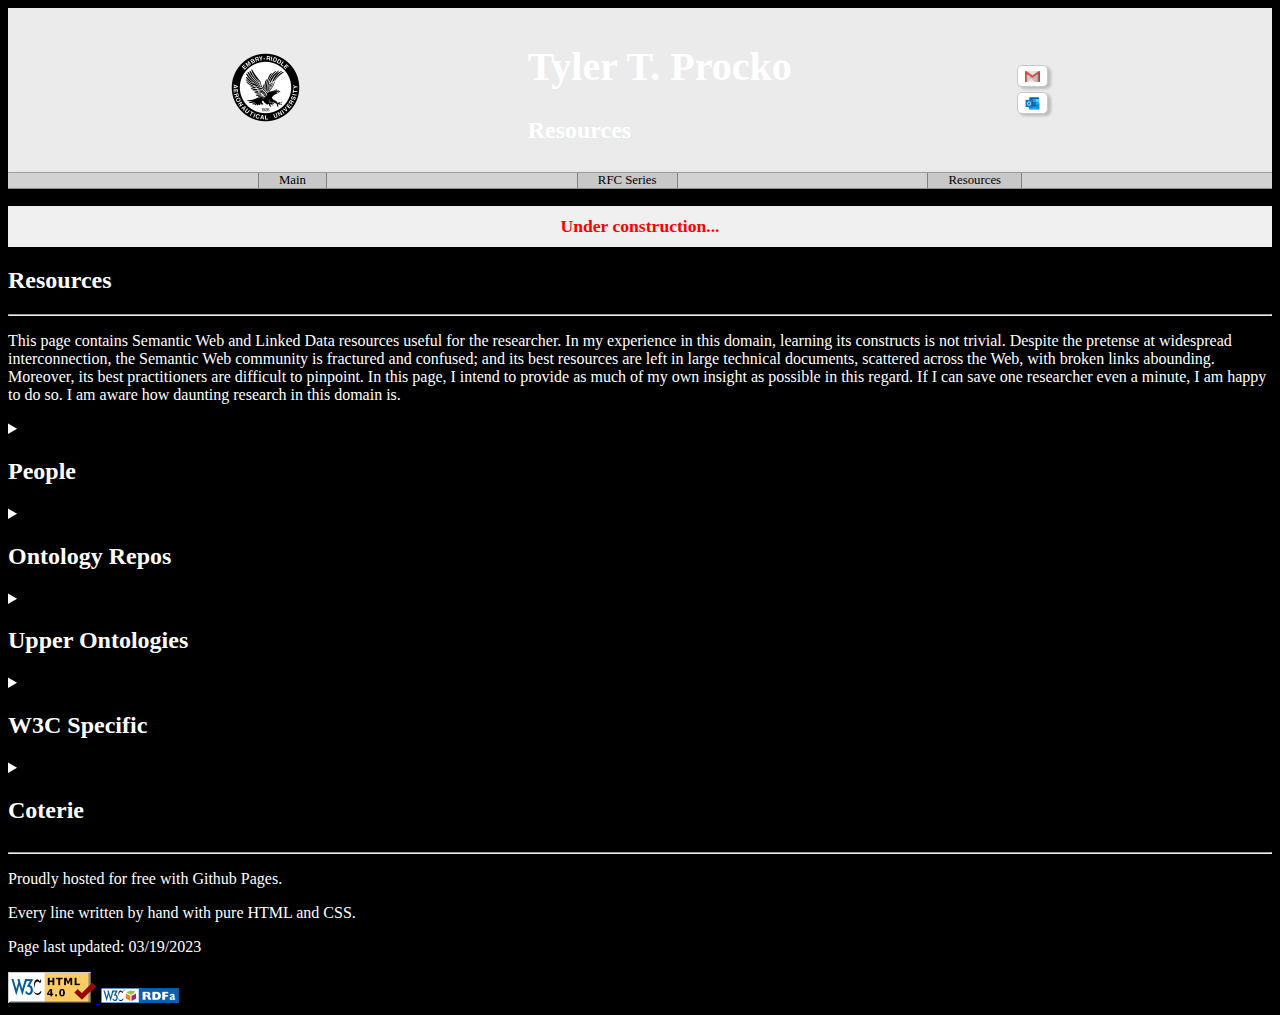
<file: resources/resources.html>
<!DOCTYPE html>

<html lang='en'>
  <head>
    <title>Tyler Procko - RFC Series</title>
    <link rel='stylesheet' href='../index.css'>
    <link rel='stylesheet' href='../header.css'>
    <link rel='stylesheet' href='../page.css'>
    <link rel='icon' href='../favicon.ico'>

    <meta charset='UTF-8'>
    <meta http-equiv='X-UA-Compatible' content='IE=edge'>
    <meta name='viewport' content='user-scalable=no, width=device-width, initial-scale=1.0, maximum-scale=1.0, minimum-scale=1.0'>
    
    <meta name='description' content='Technology blog of Tyler Procko. Semantic Web, Linked Data, etc.'>
    <meta name='keywords' content='ontology, linked data, software engineering, embry riddle, afrl, procko'>
    <meta name='author' content='Tyler Procko'>
  </head>
  <body>
    <header>
      <div class='header' vocab='http://schema.org/' typeof='Person'>
        <div id='header-img'>
          <img src='../icons/riddle.png' alt='Embry-Riddle Aeronautical University logo'>
        </div>
        <div class='header-left'>
          <h1 id='name' property='name'>Tyler T. Procko</h1>
          <h2 class='page-title'>Resources</h2>
        </div>        
        <div class='header-right'>
          <div class='header-element'>
            <a href='mailto:prockotyler@gmail.com' class='contact-btn' property='email'>
              <img class='icon' src='../icons/gmail.png' alt='Gmail logo'>
              <div class='tooltip'>Contact me via Gmail at prockotyler@gmail.com.</div>
            </a>
          </div>
          <div></div>
            <a href='mailto:prockot@my.erau.edu' class='contact-btn' property='email'>
              <img class='icon' src='../icons/outlook.png' alt='MS Outlook logo'>
              <div class='tooltip'>Contact me via Outlook at prockot@my.erau.edu.</div>
            </a>
          </div>
        </div>
      </div>
  
      <div id='pages'>
        <a href='../index.html#top'>Main</a>
        <a href='../rfc/rfc.html'>RFC Series</a>
        <a href='../resources/resources.html'>Resources</a>
      </div>
    </header>
    <main>
      <article>
        <p class='construction'>Under construction...</p>
        <section id='resources'>
          <h2 class='section-title'>Resources</h2>
          <hr>
          <p>This page contains Semantic Web and Linked Data resources useful for the researcher. In my experience in this domain, learning its constructs is not trivial. Despite the pretense at widespread interconnection, the Semantic Web community is fractured and confused; and its best resources are left in large technical documents, scattered across the Web, with broken links abounding. Moreover, its best practitioners are difficult to pinpoint. In this page, I intend to provide as much of my own insight as possible in this regard. If I can save one researcher even a minute, I am happy to do so. I am aware how daunting research in this domain is.</p>
        </section>

        <details>
          <summary><h2 class='section-title-collapsible'>People</h2></summary>
          <section id='resources-people'>
            <hr class='collapsed-hr'>
            <div class='three-col-box'>
              <div class='col1'>Michael K. Bergman</div>
              <div class='col2'>
                <h4>Co-founder of Cognonto and the founder of the KBPedia project; writer of many Semantic Web articles and books; his site is probably the best domain resource there is</h4>
              </div>
              <div class='col3'>
                <h4><a href='https://www.mkbergman.com/'>Link</a></h4>
                <h4><a href='https://web.archive.org/web/20230000000000*/https://www.mkbergman.com/'>Archive</a></h4>
              </div>
            </div>
            <div class='three-col-box'>
              <div class='col1'>Henriette Harmse</div>
              <div class='col2'>
                <h4>European Bioinformatics Institute; hosts a good Semantic Web blog, relevant and responds as of 2023; experienced in DLs</h4>
              </div>
              <div class='col3'>
                <h4><a href='https://henrietteharmse.com/'>Link</a></h4>
                <h4><a href='https://web.archive.org/web/20230000000000*/https://henrietteharmse.com/'>Archive</a></h4>
              </div>
            </div>
            <div class='three-col-box'>
              <div class='col1'>Barry Smith</div>
              <div class='col2'>
                <h4>Philosopher turned OWL ontologist; primary creator of the Basic Formal Ontology (BFO) and the OBO Foundry</h4>
              </div>
              <div class='col3'>
                <h4><a href='http://ontology.buffalo.edu/smith/'>Link</a></h4>
                <h4><a href='https://web.archive.org/web/20230000000000*/http://ontology.buffalo.edu/smith/'>Archive</a></h4>
              </div>
            </div>
          </section>
        </details>
        <details>
          <summary><h2 class='section-title-collapsible'>Ontology Repos</h2></summary>
          <div class='three-col-box'>
            <div class='col1'>OBO Foundry</div>
            <div class='col2'>
              <h4>Open Biological and Biomedical Ontology Foundry; home of BFO and all BFO-compliant ontologies; mostly biomedical in nature</h4>
            </div>
            <div class='col3'>
              <h4><a href='https://obofoundry.org/'>Link</a></h4>
              <h4><a href='https://web.archive.org/web/20230000000000*/https://obofoundry.org/'>Archive</a></h4>
            </div>
          </div>
          <div class='three-col-box'>
            <div class='col1'>Ontobee</div>
            <div class='col2'>
              <h4>The default server for most OBO ontologies; hosts a lot of ontologies not found on the OBO Foundry</h4>
            </div>
            <div class='col3'>
              <h4><a href='https://ontobee.org/'>Link</a></h4>
              <h4><a href='https://web.archive.org/web/20230000000000*/https://ontobee.org/'>Archive</a></h4>
            </div>
          </div>
          <div class='three-col-box'>
            <div class='col1'>AberOWL</div>
            <div class='col2'>
              <h4>Semantic search engine for ontology-based access to biological data</h4>
            </div>
            <div class='col3'>
              <h4><a href='http://aber-owl.net/#/'>Link</a></h4>
              <h4><a href='https://web.archive.org/web/20230000000000*/http://aber-owl.net/#/'>Archive</a></h4>
            </div>
          </div>
          <div class='three-col-box'>
            <div class='col1'>Ontology Lookup Service (OLS)</div>
            <div class='col2'>
              <h4>A server for ontological biology data</h4>
            </div>
            <div class='col3'>
              <h4><a href='https://www.ebi.ac.uk/ols4'>Link</a></h4>
              <h4><a href='https://web.archive.org/web/20230000000000*/https://www.ebi.ac.uk/ols4'>Archive</a></h4>
            </div>
          </div>
          <div class='three-col-box'>
            <div class='col1'>BioPortal</div>
            <div class='col2'>
              <h4>Self-described "world's most comprehensive repository of biomedical ontologies"</h4>
            </div>
            <div class='col3'>
              <h4><a href='https://bioportal.bioontology.org/'>Link</a></h4>
              <h4><a href='https://web.archive.org/web/20230000000000*/https://bioportal.bioontology.org/'>Archive</a></h4>
            </div>
          </div>
          <div class='three-col-box'>
            <div class='col1'>Ontohub</div>
            <div class='col2'>
              <h4>A central aggregate hub for ontology repositories (like BioPortal) and their ontologies</h4>
            </div>
            <div class='col3'>
              <h4><a href='https://ontohub.org/'>Link</a></h4>
              <h4><a href='https://web.archive.org/web/20230000000000*/https://ontohub.org/'>Archive</a></h4>
            </div>
          </div>
          <div class='three-col-box'>
            <div class='col1'>Linked Open Vocabularies (LOV)</div>
            <div class='col2'>
              <h4>The most popular hub for Linked Data and Linked Data vocabularies; no focus on ontologies and DLs like the biology repos</h4>
            </div>
            <div class='col3'>
              <h4><a href='https://lov.linkeddata.es/dataset/lov/'>Link</a></h4>
              <h4><a href='https://web.archive.org/web/20230000000000*/https://lov.linkeddata.es/dataset/lov/'>Archive</a></h4>
            </div>
          </div>
          <div class='three-col-box'>
            <div class='col1'>DBPedia Archivo</div>
            <div class='col2'>
              <h4>DBPedia's automatic Web crawler service that finds OWL ontologies on the Web and rates them based on their 5-star rating scheme; the "back-end" service of DBPedia's <a href='https://databus.dbpedia.org/'>Databus</a></h4>
            </div>
            <div class='col3'>
              <h4><a href='https://databus.dbpedia.org/'>Link</a></h4>
              <h4><a href='https://web.archive.org/web/20230000000000*/https://databus.dbpedia.org/'>Archive</a></h4>
            </div>
          </div>
          <div class='three-col-box'>
            <div class='col1'>Industrial Ontologies Foundry (IOF)</div>
            <div class='col2'>
              <h4>A project of Barry Smith's and the OBO Foundry; a BFO-hub-and-spokes ontology hub for industrial ontologies, as opposed to the biomedical focus of the OBO Foundry/h4>
            </div>
            <div class='col3'>
              <h4><a href='https://industrialontologies.org/'>Link</a></h4>
              <h4><a href='https://web.archive.org/web/20230000000000*/https://industrialontologies.org/'>Archive</a></h4>
            </div>
          </div>
        </details>
        <details>
          <summary><h2 class='section-title-collapsible'>Upper Ontologies</h2></summary>
          <p>TBD</p>
        </details>
        <details>
          <summary><h2 class='section-title-collapsible'>W3C Specific</h2></summary>
          <p>http://aber-owl.net/#/</p>
        </details>
        <details>
          <summary><h2 class='section-title-collapsible'>Coterie</h2></summary>
          <h3 class='section-subtitle'>What is a coterie?</h3>
          <p>A coterie is a small group of people with similar interests. Because of the confusing nature of the Semantic Web, I have found some related "resource dumps". These are given here.</p>
        </details>
      </article>
    </main>

    <hr>

    <footer>
      <div class='footer-column'>
        <p class='footer-text'>Proudly hosted for free with Github Pages.</p>
        <p class='footer-text-fun'>Every line written by hand with pure HTML and CSS.</p>
        <p class='footer-text-fun'>Page last updated: 03/19/2023</p>
  
        <div class='bottom-icon-bar'>
          <a href='https://validator.w3.org/check?uri=pr0ck0.github.io' class='bottom-icon'>
            <img src='../icons/valid-html40.png' alt='W3C RDFa logo'>
          </a>
          <a href='http://linter.structured-data.org/?url=https:%2F%2Fwww.procko.pro' class='bottom-icon'>
            <img src='../icons/sw-rdfa-blue.png' alt='W3C RDFa logo'>
          </a>
        </div>
      </div>
    </footer>
  </body>
</html>
</file>
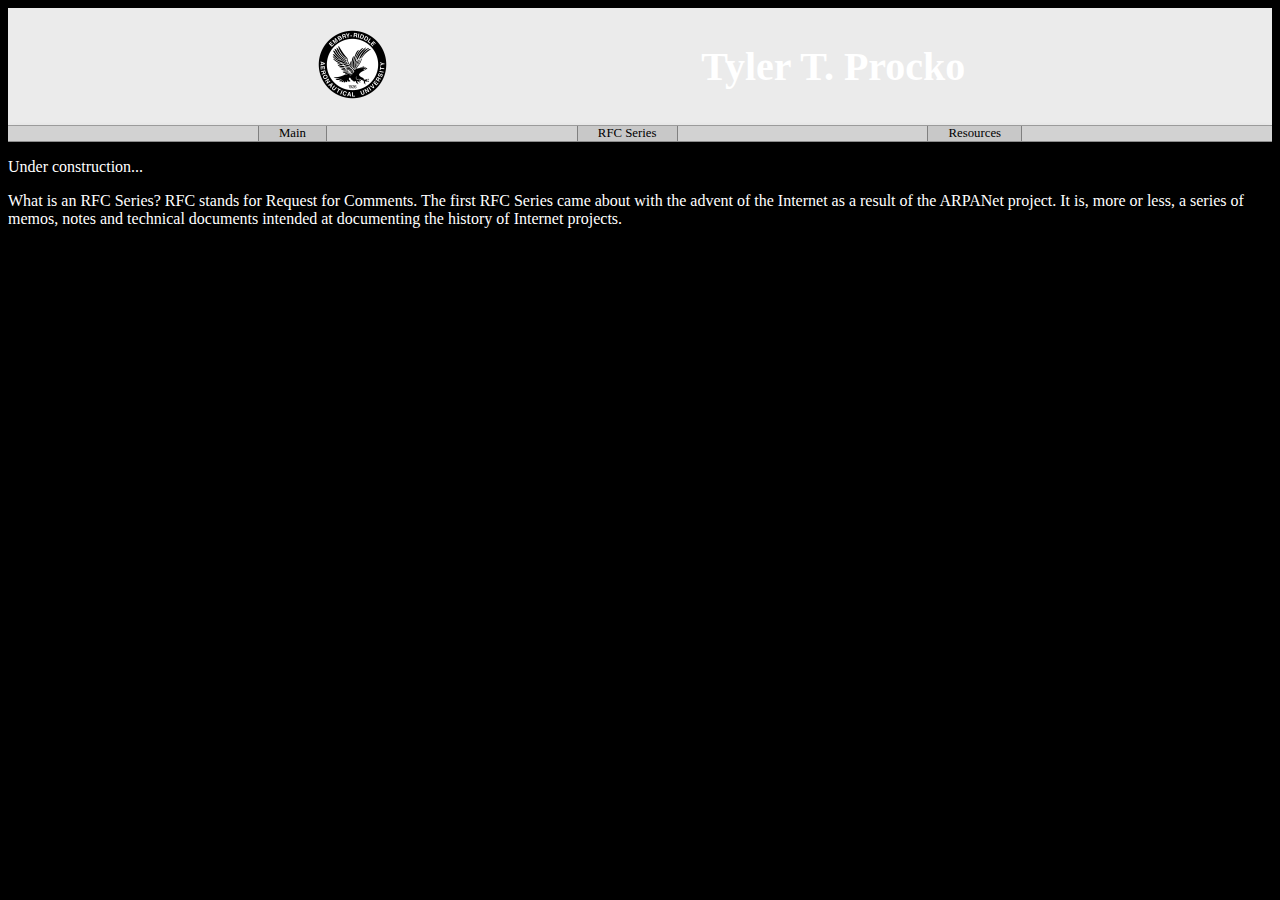
<file: rfc/rfc.html>
<!DOCTYPE html>

<html lang='en'>
  <head>
    <title>Tyler Procko - Resources</title>
    <link rel='stylesheet' href='../index.css'>
    <link rel='stylesheet' href='../header.css'>
    <link rel='icon' href='../favicon.ico'>

    <meta charset='UTF-8'>
    <meta http-equiv='X-UA-Compatible' content='IE=edge'>
    <meta name='viewport' content='user-scalable=no, width=device-width, initial-scale=1.0, maximum-scale=1.0, minimum-scale=1.0'>
    
    <meta name='description' content='Curated resources about Semantic Web, Linked Data, etc.'>
    <meta name='keywords' content='ontology, linked data, software engineering, embry riddle, afrl, procko'>
    <meta name='author' content='Tyler Procko'>
  </head>
  <body>
    <header>
      <div class='header' vocab='http://schema.org/' typeof='Person'>
        <div id='header-img'>
          <img src='../icons/riddle.png' alt='Embry-Riddle Aeronautical University logo'>
        </div>
        <div class='header-left'>
          <h1 id='name' property='name'>Tyler T. Procko</h1>
        </div>        
      </div>
  
      <div id='pages'>
        <a href='../index.html#top'>Main</a>
        <a href='../rfc/rfc.html'>RFC Series</a>
        <a href='../resources/resources.html'>Resources</a>
      </div>
    </header>

    <p>Under construction...</p>
    <p>What is an RFC Series? RFC stands for Request for Comments. The first RFC Series came about with the advent of the Internet as a result of the ARPANet project. It is, more or less, a series of memos, notes and technical documents intended at documenting the history of Internet projects.</p>
  </body>
</html>
</file>
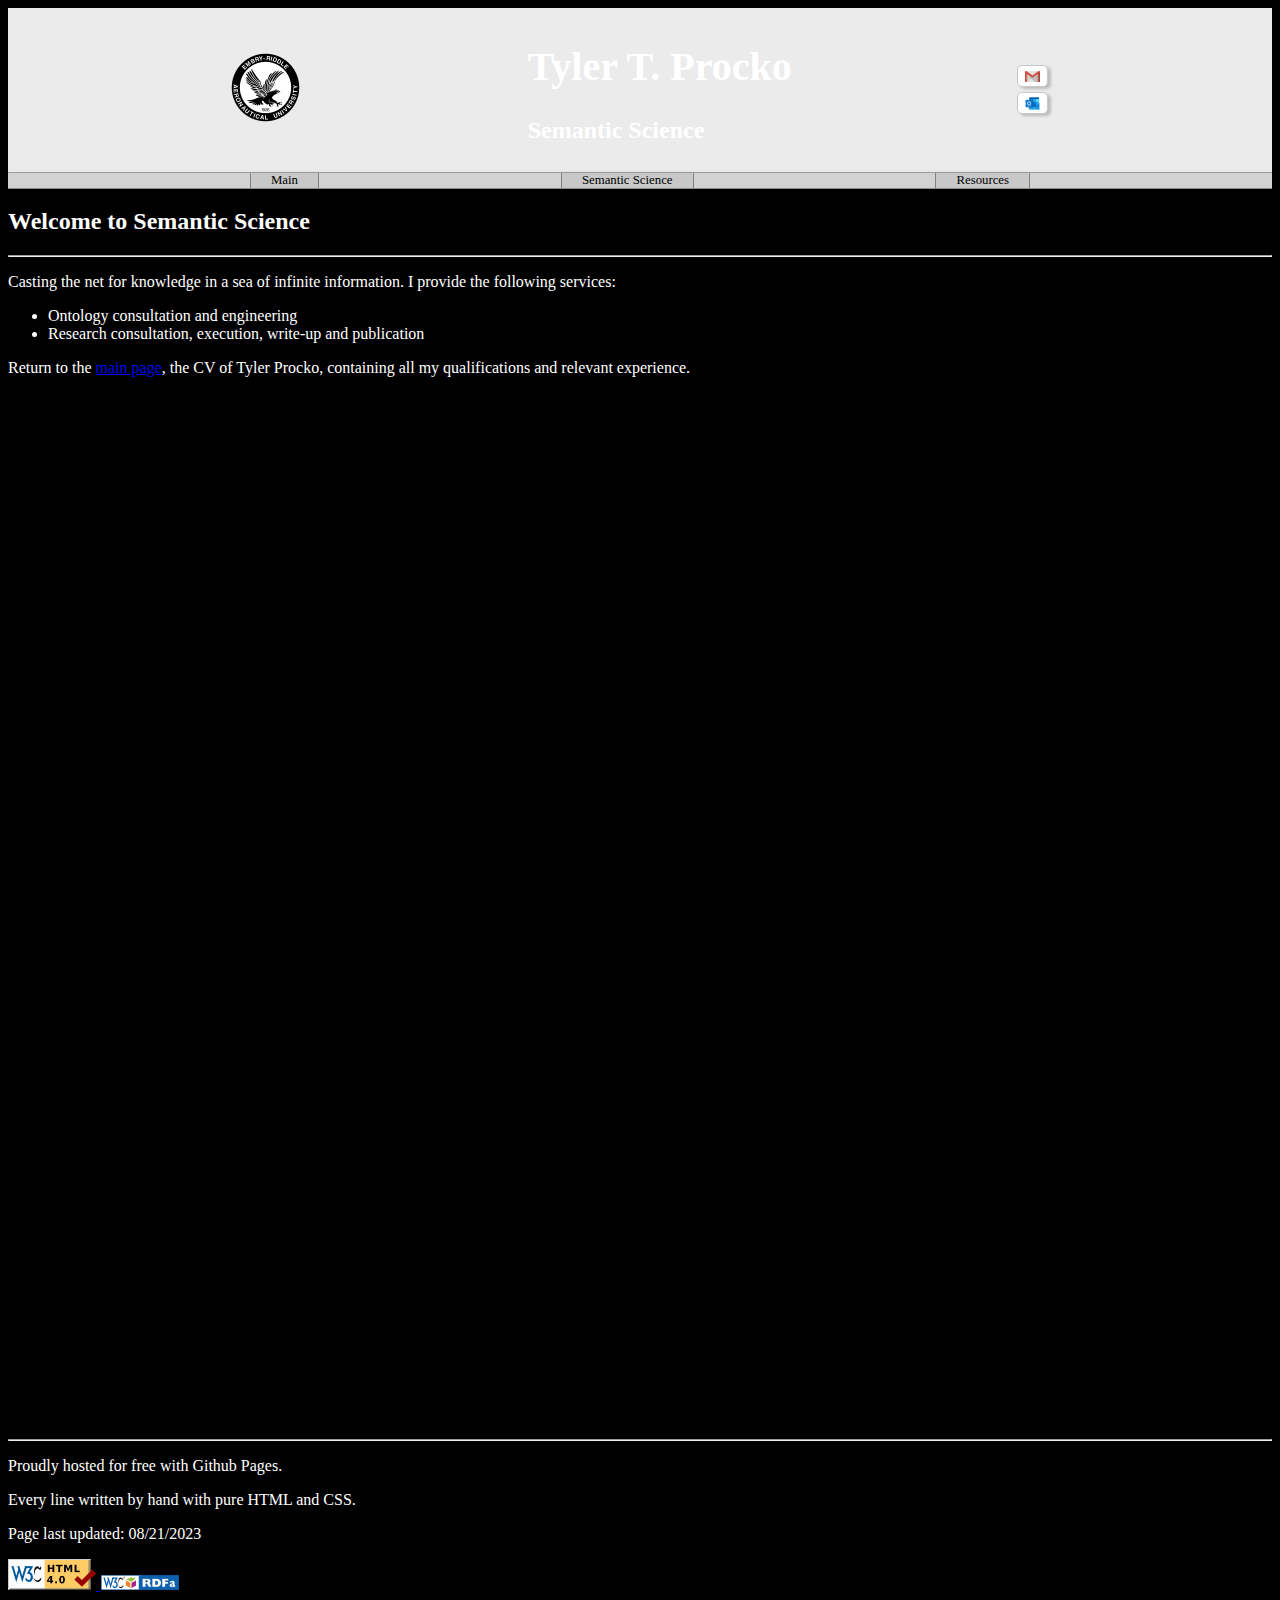
<file: ss/ss.html>
<!DOCTYPE html>

<html lang='en'>
  <head>
    <title>Tyler Procko - Resources</title>
    <link rel='stylesheet' href='../index.css'>
    <link rel='stylesheet' href='../header.css'>
    <link rel='stylesheet' href='../page.css'>
    <link rel='icon' href='../favicon.ico'>

    <meta charset='UTF-8'>
    <meta http-equiv='X-UA-Compatible' content='IE=edge'>
    <meta name='viewport' content='user-scalable=no, width=device-width, initial-scale=1.0, maximum-scale=1.0, minimum-scale=1.0'>
    
    <meta name='description' content='Semantic Web resources.'>
    <meta name='keywords' content='ontology, linked data, software engineering, embry riddle, afrl, procko'>
    <meta name='author' content='Tyler Procko'>
  </head>
  <body>
    <header>
      <div class='header' vocab='http://schema.org/' typeof='Person'>
        <div id='header-img'>
          <img src='../icons/riddle.png' alt='Embry-Riddle Aeronautical University logo'>
        </div>
        <div class='header-left'>
          <h1 id='name' property='name'>Tyler T. Procko</h1>
          <h2 class='page-title'>Semantic Science</h2>
        </div>        
        <div class='header-right'>
          <div class='header-element'>
            <a href='mailto:prockotyler@gmail.com' class='contact-btn' property='email'>
              <img class='icon' src='../icons/gmail.png' alt='Gmail logo'>
              <div class='tooltip'>Contact me via Gmail at prockotyler@gmail.com.</div>
            </a>
          </div>
          <div></div>
            <a href='mailto:prockot@my.erau.edu' class='contact-btn' property='email'>
              <img class='icon' src='../icons/outlook.png' alt='MS Outlook logo'>
              <div class='tooltip'>Contact me via Outlook at prockot@my.erau.edu.</div>
            </a>
          </div>
        </div>
      </div>
  
      <div id='pages'>
        <a href='../index.html#top'>Main</a>
        <a href='../ss/ss.html'>Semantic Science</a>
        <a href='../resources/resources.html'>Resources</a>
      </div>
    </header>
    <main>
      <article>
        <h2 class='section-title'>Welcome to Semantic Science</h2>
        <hr>
        <p>Casting the net for knowledge in a sea of infinite information. I provide the following services:</p>
        <ul>
          <li>Ontology consultation and engineering</li>
          <li>Research consultation, execution, write-up and publication</li>
        </ul>
        <p>Return to the <a href='../index.html'>main page</a>, the CV of Tyler Procko, containing all my qualifications and relevant experience.</p>
      </section>

        <div id='ss_col'>
          <img class='ss_img' src='../icons/ss_front.png'>
        </div>
      </article>
    </main>

    <hr>

    <footer>
      <div class='footer-column'>
        <p class='footer-text'>Proudly hosted for free with Github Pages.</p>
        <p class='footer-text-fun'>Every line written by hand with pure HTML and CSS.</p>
        <p class='footer-text-fun'>Page last updated: 08/21/2023</p>
  
        <div class='bottom-icon-bar'>
          <a href='https://validator.w3.org/check?uri=pr0ck0.github.io' class='bottom-icon'>
            <img src='../icons/valid-html40.png' alt='W3C RDFa logo'>
          </a>
          <a href='http://linter.structured-data.org/?url=https:%2F%2Fwww.procko.pro' class='bottom-icon'>
            <img src='../icons/sw-rdfa-blue.png' alt='W3C RDFa logo'>
          </a>
        </div>
      </div>
    </footer>
  </body>
</html>
</file>
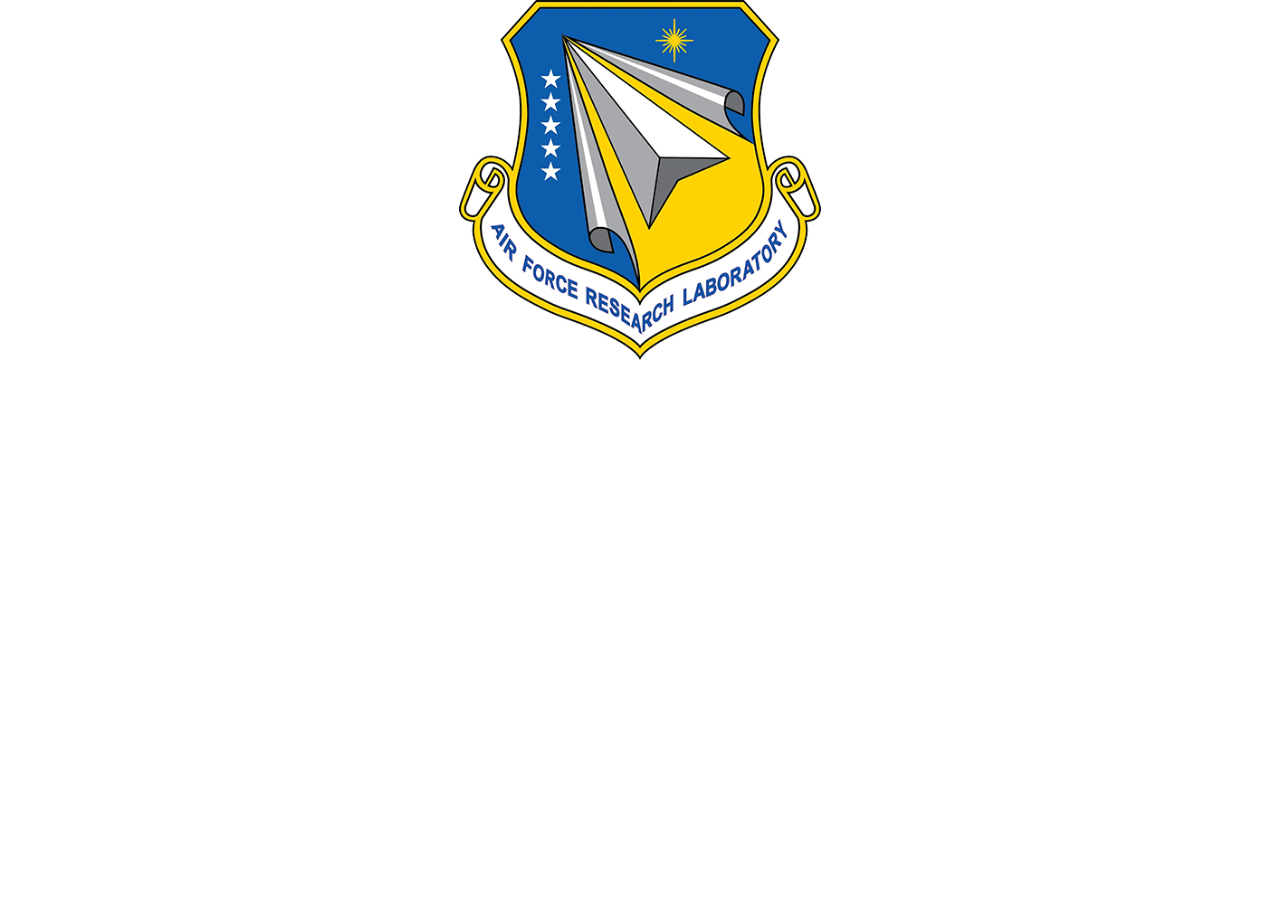
<file: test/testi.html>
<!DOCTYPE html>
<html lang="en">
<head>
    <meta charset="UTF-8">
    <meta name="viewport" content="width=device-width, initial-scale=1.0">
    <link rel="stylesheet" href="styles.css">
    <title>Image Resizing</title>
</head>
<body>
    <input type="radio" name="imgToggle" id="showLarge" class="toggle">
    <input type="radio" name="imgToggle" id="showSmall" class="toggle" checked>

    <label for="showLarge">
        <img src="a.png" alt="Description" id="smallImage">
    </label>
    
    <div class="overlay" id="overlay">
        <label for="showSmall">
            <img src="a.png" alt="Description" id="largeImage">
        </label>
    </div>
</body>
</html>
</file>
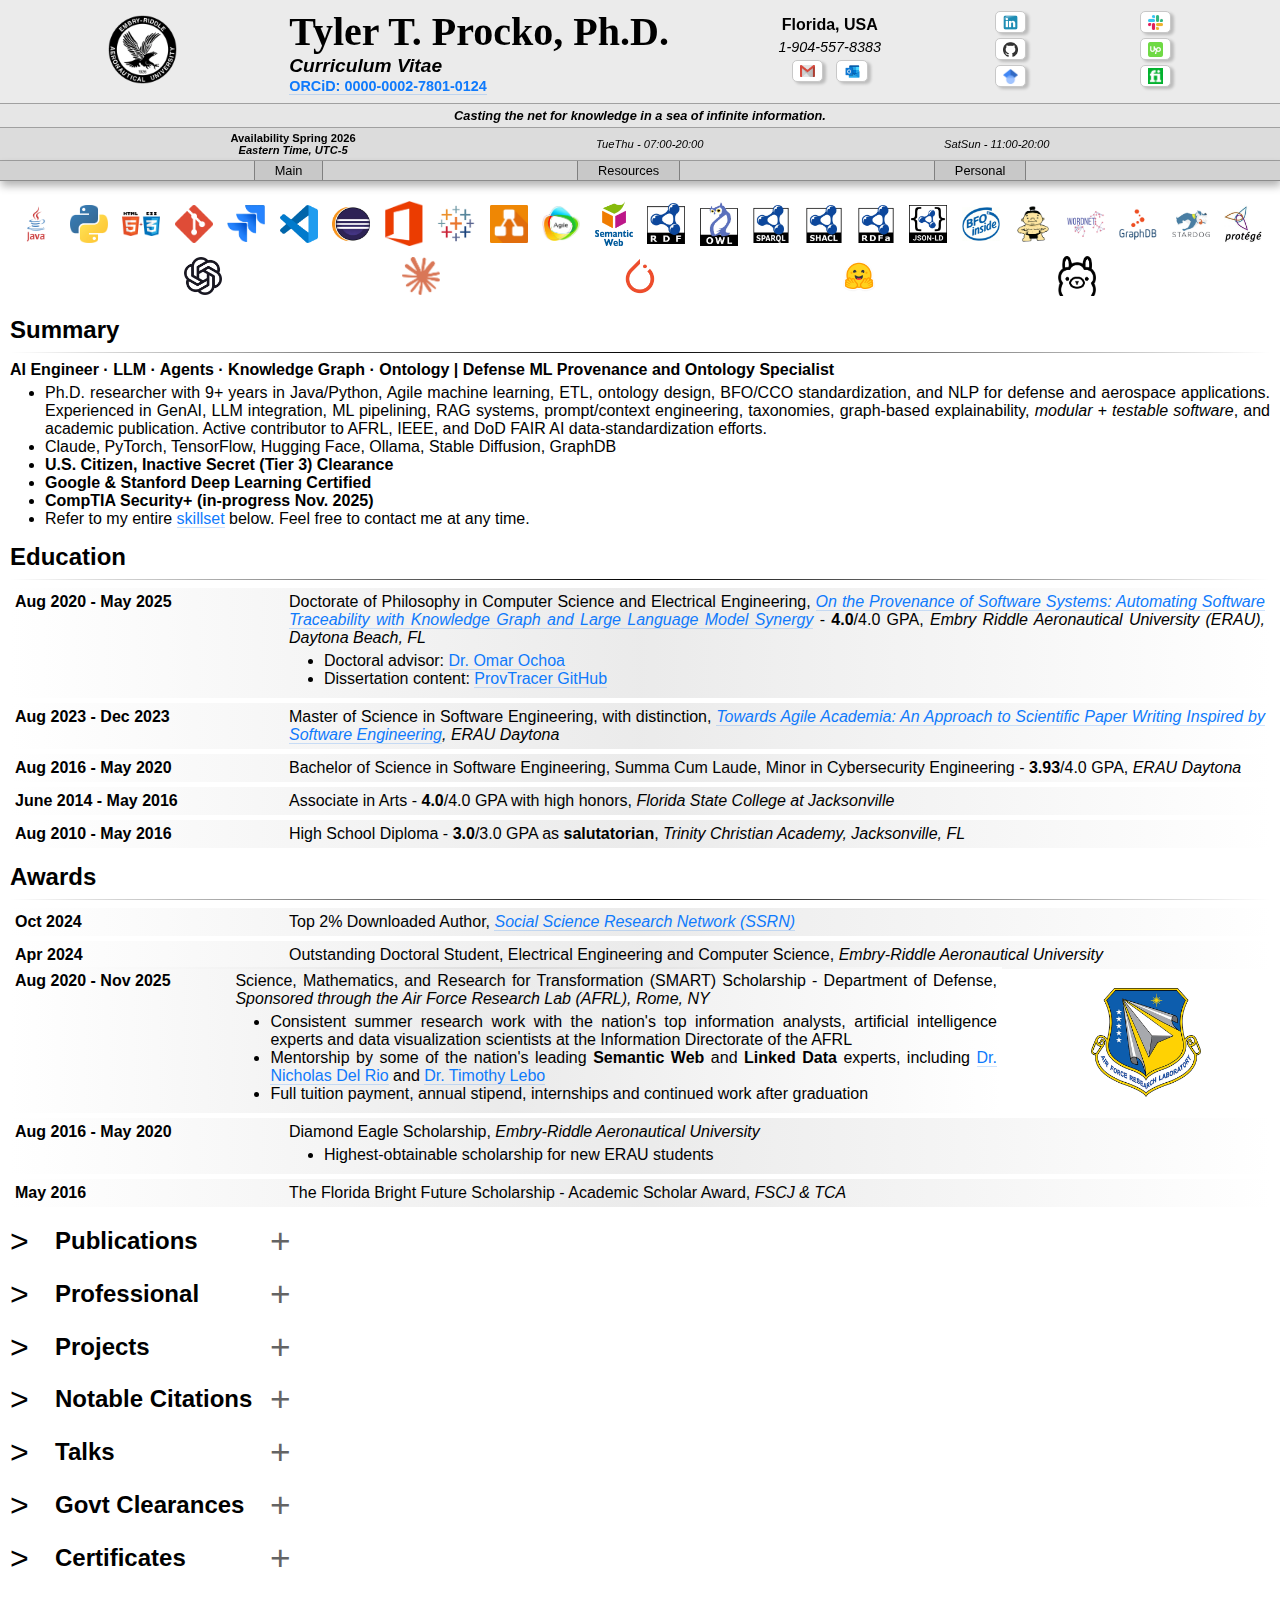
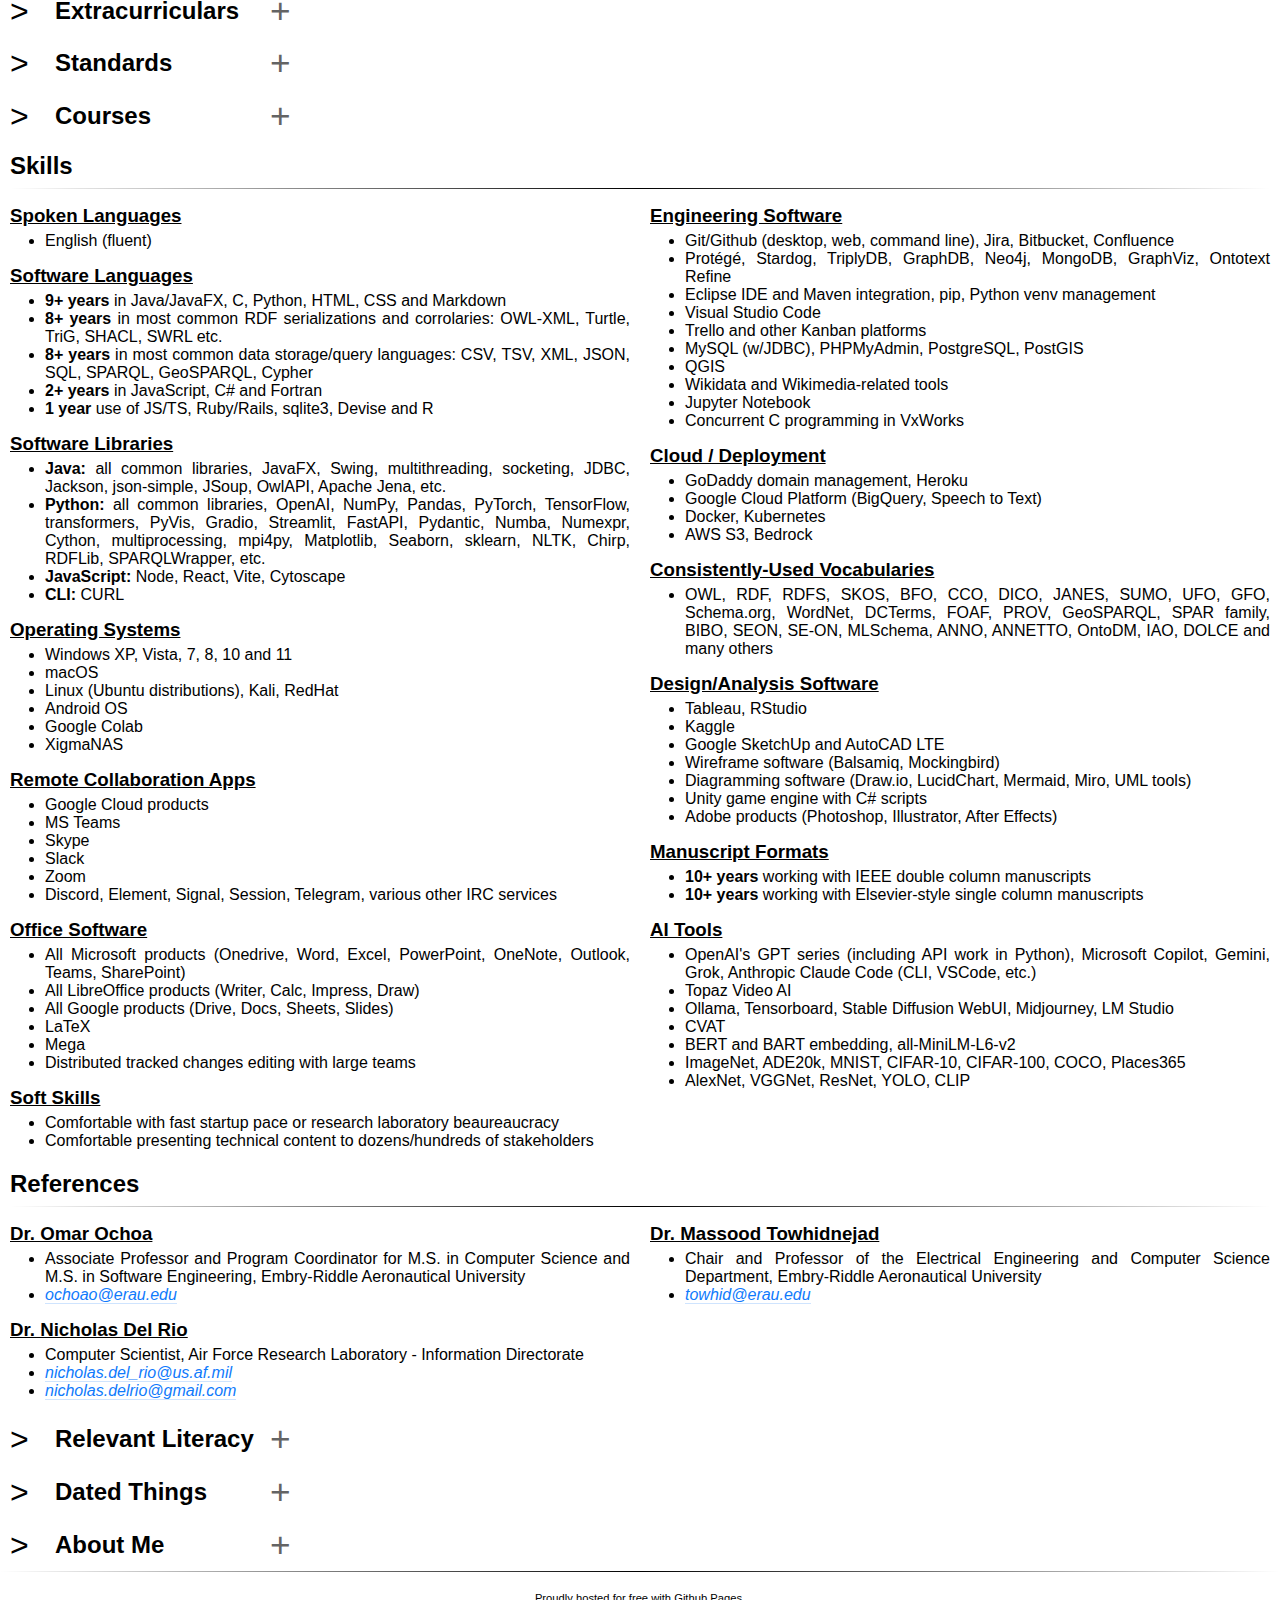
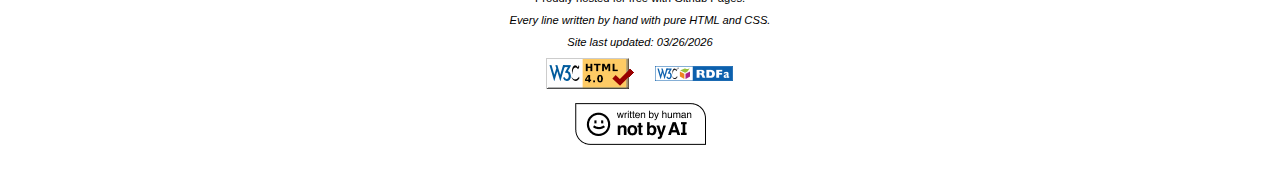
<file: public/legacy/cv.html>
<!DOCTYPE html>

<html lang='en'>
<head>
  <title>Tyler Procko - Curriculum Vitae</title>
  <link rel='stylesheet' href='index.css'>
  <link rel='stylesheet' href='header.css'>
  <link rel='icon' href='favicon.ico'>

  <meta charset='UTF-8'>
  <meta http-equiv='X-UA-Compatible' content='IE=edge'>
  <meta name='viewport' content='user-scalable=no, width=device-width, initial-scale=1.0, maximum-scale=1.0, minimum-scale=1.0'>

  <meta name='description' content='The CV of Tyler Procko. Ontologist, GenAI researcher, and scientific writer. PhD in EECS.'>
  <meta name='keywords' content='ontology, linked data, software engineering, embry riddle, afrl, procko'>
  <meta name='author' content='Tyler Procko'>
</head>
<body>
  <header>
    <div class='header' vocab='http://schema.org/' typeof='Person'>
      <div id='header-img'>
        <img src='icons/riddle.png' alt='Embry-Riddle Aeronautical University logo'>
      </div>
      <div class='header-left'>
        <h1 id='name' property='name'>Tyler T. Procko, Ph.D.</h1>
        <h2 id='cv'>Curriculum Vitae</h2>
        <a href='https://orcid.org/0000-0002-7801-0124' id='orcid'>ORCiD: 0000-0002-7801-0124</a>
      </div>
      <div class='header-right'>
        <div class='header-element'>
          <p class='header-element-content' id='location' property='addressRegion'>Florida, USA</p>
        </div>
        <div class='header-element'>
          <p class='header-element-content' id='phone' property='telephone'>1-904-557-8383</p>
        </div>
        <div class='header-element'>
          <a href='mailto:prockotyler@gmail.com' class='contact-btn' property='email'>
            <img class='icon' src='icons/gmail.png' alt='Gmail logo'>
            <div class='tooltip'>Contact me via Gmail at prockotyler@gmail.com.</div>
          </a>
          <a href='mailto:prockot@my.erau.edu' class='contact-btn' property='email'>
            <img class='icon' src='icons/outlook.png' alt='MS Outlook logo'>
            <div class='tooltip'>Contact me via Outlook at prockot@my.erau.edu.</div>
          </a>
        </div>
      </div>
      <div class='header-right'>
        <div class='header-element'>
          <a href='https://www.linkedin.com/in/tylerprocko' class='acc-btn' property='url'>
            <img class='icon' src='icons/linkedin.png' alt='Linkedin logo'>
            <div class='tooltip'>Go to my LinkedIn profile.</div>
          </a>
        </div>
        <div class='header-element'>
          <a href='https://www.github.com/pr0ck0' class='acc-btn' property='url'>
            <img class='icon' src='icons/github.png' alt='GitHub logo'>
            <div class='tooltip'>Go to my GitHub page.</div>
          </a>
        </div>
        <!--
        <div class='header-element'>
          <a href='https://www.researchgate.net/profile/Tyler_Procko' class='acc-btn' property='url'>
            <img class='icon' src='icons/rg.png' alt='ResearchGate logo'>
            <div class='tooltip'>Go to my ResearchGate publications page.</div>
          </a>
        </div>
        -->
        <div class='header-element'>
          <a href='https://scholar.google.com/citations?user=Xm7p7mQAAAAJ&hl=en' class='acc-btn' property='url'>
            <img class='icon' src='icons/gs.png' alt='Google Scholar logo'>
            <div class='tooltip'>Go to my Google Scholar publications page.</div>
          </a>
        </div>
      </div>
      <div class='header-right'>
        <div class='header-element'>
          <a href='mailto:prockotyler@gmail.com?subject=Join my Slack Workspace&body=Open your Slack app and invite me by my email, prockotyler@gmail.com' class='contact-btn' property='email'>
            <img class='icon' src='icons/slack.png' alt='Slack logo'>
            <div class='tooltip'>Invite me in Slack by adding prockotyler@gmail.com.</div>
          </a>
        </div>
        <div class='header-element'>
          <a href='https://www.upwork.com/freelancers/~01a0532dff7b928594' class='acc-btn' property='url'>
            <img class='icon' src='icons/upwork.png' alt='Upwork logo'>
            <div class='tooltip'>Go to my Upwork profile.</div>
          </a>
        </div>
        <div class='header-element'>
          <a href='https://www.fiverr.com/ytboi1' class='acc-btn' property='url'>
            <img class='icon' src='icons/fiverr.png' alt='Linkedin logo'>
            <div class='tooltip'>Go to my Fiverr profile.</div>
          </a>
        </div>
      </div>
    </div>

    <!--
    <div class='availability-subheader' vocab='http://schema.org/' typeof='Person'>
      <div id='availability-title'>
        <p id='availability-semester'>Availability Spring 2023</p>
        <p id='availability-timezone' property='scheduleTimezone'>Eastern Time, UTC-5</p>
      </div>
      <p><span property='businessDays'>MonSatSun</span> - <span property='hoursAvailable'>07:00-20:00</span></p>
      <p><span property='businessDays'>TueThu</span> - <span property='hoursAvailable'>13:00-20:00</span></p>
      <p><span property='businessDays'>Fri</span> - <span property='hoursAvailable'>07:00-16:00</span></p>
    </div>
    -->

    <div id='tagline' vocab='http://schema.org/'>
      <p>Casting the net for knowledge in a sea of infinite information.</p>
    </div>

    <div class='availability-subheader' vocab='http://schema.org/' typeof='Person'>
      <div id='availability-title'>
        <p id='availability-semester'>Availability Spring 2026</p>
        <p id='availability-timezone' property='scheduleTimezone'>Eastern Time, UTC-5</p>
      </div>
      <p><span property='businessDays'>TueThu</span> - <span property='hoursAvailable'>07:00-20:00</span></p>
      <p><span property='businessDays'>SatSun</span> - <span property='hoursAvailable'>11:00-20:00</span></p>
    </div>

    <div id='pages'>
      <a href='index.html#top'>Main</a>
      <a href='resources/resources.html'>Resources</a>
      <a href='personal/personal.html'>Personal</a>
    </div>
  </header>

  <main>
    <section id='interests'>
      <img src='icons/java.png' alt='Java logo'>
      <img src='icons/python.png' alt='Python logo'>
      <img src='icons/htmlcss.png' alt='HTML/CSS logo'>
      <img src='icons/git.png' alt='Git logo'>
      <img src='icons/jira.png' alt='Jira logo'>
      <img src='icons/vscode.png' alt='Visual Studio Code logo'>
      <img src='icons/eclipse.png' alt='Eclipse logo'>
      <img src='icons/office.png' alt='Microsoft Office logo'>
      <img src='icons/tableau.png' alt='Tableau logo'>
      <img src='icons/drawio.png' alt='draw.io, or diagrams.net, logo'>
      <img src='icons/agile.png' alt='Agile logo'>
      <img src='icons/sw.png' alt='W3C Semantic Web logo'>
      <img src='icons/rdf.png' alt='W3C RDF logo'>
      <img src='icons/owl.png' alt='W3C OWL logo'>
      <img src='icons/sparql.png' alt='W3C SPARQL logo'>
      <img src='icons/shacl.png' alt='W3C SHACL logo'>
      <img src='icons/rdfa.png' alt='W3C RDFa logo'>
      <img src='icons/jsonld.png' alt='W3C JSON-LD logo'>
      <img src='icons/bfo.png' alt='BFO Inside logo'>
      <img src='icons/sumo.png' alt='SUMO logo'>
      <img src='icons/wordnet.png' alt='WordNet logo'>
      <img src='icons/graphdb.png' alt='GraphDB logo'>
      <img src='icons/stardog.png' alt='Stardog logo'>
      <!--img src='icons/triply.png' alt='Triply logo'>-->
      <img src='icons/protege.png' alt='Protege logo'>
      <img src='icons/openai.png' alt='OpenAI logo'>
      <img src='icons/claude.png' alt='Claude AI logo'>
      <img src='icons/pytorch.png' alt='PyTorch logo'>
      <img src='icons/huggingface.png' alt='Hugging Face logo'>
      <img src='icons/ollama.png' alt='Ollama logo'>
      <!--<img src='icons/w3c.png' alt='W3C Evangelist logo'>-->
    </section>

    <article>
      <section id='summary'>
        <h2 class='section-title'>Summary</h2>
        <hr>
        <p><b>AI Engineer · LLM · Agents · Knowledge Graph · Ontology | Defense ML Provenance and Ontology Specialist</b></p>
        <ul>
          <li>Ph.D. researcher with 9+ years in Java/Python, Agile machine learning, ETL, ontology design, BFO/CCO standardization, and NLP for defense and aerospace applications. Experienced in GenAI, LLM integration, ML pipelining, RAG systems, prompt/context engineering, taxonomies, graph-based explainability, <i>modular + testable software</i>, and academic publication. Active contributor to AFRL, IEEE, and DoD FAIR AI data-standardization efforts.</li>
          <li>Claude, PyTorch, TensorFlow, Hugging Face, Ollama, Stable Diffusion, GraphDB</li>
          <li><b>U.S. Citizen, Inactive Secret (Tier 3) Clearance</b></li>
          <li><b>Google & Stanford Deep Learning Certified</b></li>
          <li><b>CompTIA Security+ (in-progress Nov. 2025)</b></li>
          <li>Refer to my entire <a href='#skills'>skillset</a> below. Feel free to contact me at any time.</li>
        </ul>

      </section>

      <section id='education' vocab='http://schema.org/' typeof='Person'>
        <h2 class='section-title'>Education</h2>
        <hr>
        <div class='date-content-box'>
          <div class='my-dates'>Aug 2020 - May 2025</div>
          <div class='content'>
            <h4>Doctorate of Philosophy in Computer Science and Electrical Engineering, <a href='https://commons.erau.edu/edt/898/'><i>On the Provenance of Software Systems: Automating Software Traceability with Knowledge Graph and Large Language Model Synergy</i></a> - <b>4.0</b>/4.0 GPA, <i>Embry Riddle Aeronautical University (ERAU), Daytona Beach, FL</i></h4>
            <ul>
              <li>
                Doctoral advisor: <a href='https://www.linkedin.com/in/omar-ochoa-30a2a61b/' property='colleague'>Dr. Omar Ochoa</a>
              </li>
              <li>
                Dissertation content: <a href='https://github.com/PR0CK0/ProvTracer' property='colleague'>ProvTracer GitHub</a>
              </li>
            </ul>
          </div>
        </div>
        <div class='date-content-box'>
          <div class='my-dates'>Aug 2023 - Dec 2023</div>
          <div class='content'>
            <h4>Master of Science in Software Engineering, with distinction, <a href='https://commons.erau.edu/edt/784/'><i>Towards Agile Academia: An Approach to Scientific Paper Writing Inspired by Software Engineering</a>, ERAU Daytona</i></h4>
          </div>
        </div>
        <div class='date-content-box'>
          <div class='my-dates'>Aug 2016 - May 2020</div>
          <div class='content'>
            <h4>Bachelor of Science in Software Engineering, Summa Cum Laude, Minor in Cybersecurity Engineering - <b>3.93</b>/4.0 GPA, <i>ERAU Daytona</i></h4>
          </div>
        </div>
        <div class='date-content-box'>
          <div class='my-dates'>June 2014 - May 2016</div>
          <div class='content'>
            <h4>Associate in Arts - <b>4.0</b>/4.0 GPA with high honors, <i>Florida State College at Jacksonville</i></h4>
          </div>
        </div>
        <div class='date-content-box'>
          <div class='my-dates'>Aug 2010 - May 2016</div>
          <div class='content'>
            <h4>High School Diploma - <b>3.0</b>/3.0 GPA as <b>salutatorian</b>, <i>Trinity Christian Academy, Jacksonville, FL</i></h4>
          </div>
        </div>
      </section>

      <h2 class='section-title' vocab='http://schema.org/' typeof='Person'>Awards</h2>
      <section class='awards'>
        <hr>
        <div class='date-content-box'>
          <div class='my-dates'>Oct 2024</div>
          <div class='content'>
            <h4>Top 2% Downloaded Author, <a href='https://papers.ssrn.com/sol3/cf_dev/AbsByAuth.cfm?per_id=5883155'><i>Social Science Research Network (SSRN)</i></a></h4>
          </div>
        </div>
        <div class='date-content-box'>
          <div class='my-dates'>Apr 2024</div>
          <div class='content'>
            <h4>Outstanding Doctoral Student, Electrical Engineering and Computer Science, <i>Embry-Riddle Aeronautical University</i></h4>
          </div>
        </div>
        <div class='double-column' id='awards-double'>
          <div class='column' id='awards-column1'>
            <div class='date-content-box'>
              <div class='my-dates'>Aug 2020 - Nov 2025</div>
              <div class='content'>
                <h4>Science, Mathematics, and Research for Transformation (SMART) Scholarship - Department of Defense, <i>Sponsored through the Air Force Research Lab (AFRL), Rome, NY</i></h4>
                <ul>
                  <li>Consistent summer research work with the nation's top information analysts, artificial intelligence experts and data visualization scientists at the Information Directorate of the AFRL</li>
                  <li>Mentorship by some of the nation's leading <b>Semantic Web</b> and <b>Linked Data</b> experts, including <a href='https://www.linkedin.com/in/nicholasdelrio/' property='colleague'>Dr. Nicholas Del Rio</a> and <a href='https://www.linkedin.com/in/tim-lebo-73b2721/' property='colleague'>Dr. Timothy Lebo</a></li>
                  <li>Full tuition payment, annual stipend, internships and continued work after graduation</li>
                </ul>
              </div>
            </div>
          </div>
          <div class='column' id='awards-column2'>
            <img src='icons/afrl.png' alt='Air Force Research Lab logo'>
          </div>
        </div>
        <div class='date-content-box'>
          <div class='my-dates'>Aug 2016 - May 2020</div>
          <div class='content'>
            <h4>Diamond Eagle Scholarship, <i>Embry-Riddle Aeronautical University</i></h4>
            <ul>
              <li>Highest-obtainable scholarship for new ERAU students</li>
            </ul>
          </div>
        </div>
        <div class='date-content-box'>
          <div class='my-dates'>May 2016</div>
          <div class='content'>
            <h4>The Florida Bright Future Scholarship - Academic Scholar Award, <i>FSCJ & TCA</i></h4>
          </div>
        </div>
      </section>


      <details vocab='http://schema.org/'>
        <summary><h2 class='section-title-collapsible'>Publications</h2></summary>
        <section id='publications'>
          <hr class='collapsed-hr'>
          <h3 class='section-subtitle'>Awaiting Publication</h3>
          <div class='date-content-box'>
            <div class='my-dates'>2026</div>
            <div class='content'>
              <h4 typeof='TechArticle'><b>(Primary author): </b><span property='title'><a href='https://papers.ssrn.com/abstract=5682942'><i>Prompt Provenance: Toward Traceable LLM Interactions</i></a></span><i> - The 2nd International Conference on Advanced Machine Learning and Data Science (AMLDS 2026)</i></h4>
            </div>
          </div>
          <div class='date-content-box'>
            <div class='my-dates'>2026</div>
            <div class='content'>
              <h4 typeof='TechArticle'><b>(Primary author): </b><span property='title'><a href='https://papers.ssrn.com/abstract=5682822'><i>A Survey of Machine Learning Lifecycle Provenance: Models, Approaches and Tools</i></a></span><i> - 2026 International Conference on Evaluation of Novel Approaches to Software Engineering (ENASE)</i></h4>
            </div>
          </div>
          <h3 class='section-subtitle'>Published</h3>
          <div class='date-content-box'>
            <div class='my-dates'>Feb 2026</div>
            <div class='content'>
              <h4 typeof='TechArticle'><b>(Tertiary author): </b><span property='title'><a href='https://www.mdpi.com/2674-113X/5/1/9'><i>Verifying Machine Learning Interpretability and Explainability Requirements Through Provenance</i></a>, primary author Lynn Vonderhaar</span><i> - MDPI Software</i></h4>
            </div>
          </div>
          <div class='date-content-box'>
            <div class='my-dates'>Feb 2025</div>
            <div class='content'>
              <h4 typeof='TechArticle'><b>(Secondary author): </b><span property='title'><a href='https://www.computer.org/csdl/proceedings-article/icsc/2025/242600a171/27FQIRaxjYQ'><i>Creating Robust Data Sets for AI by Leveraging Ontological Structures</i></a>, primary author Lynn Vonderhaar</span><i> - ICSC 2025</i></h4>
            </div>
          </div>
          <div class='date-content-box'>
            <div class='my-dates'>Dec 2024</div>
            <div class='content'>
              <h4 typeof='TechArticle'><b>(Secondary author): </b><span property='title'><a href='https://ieeexplore.ieee.org/abstract/document/10903339'><i>Exploring Testing Methods for Large Language Models</i></a>, primary author Timothy Elvira</span><i> - ICMLA 2024</i></h4>
            </div>
          </div>
          <div class='date-content-box'>
            <div class='my-dates'>Dec 2024</div>
            <div class='content'>
              <h4 typeof='TechArticle'><b>(Secondary author): </b><span property='title'><a href='https://ieeexplore.ieee.org/abstract/document/10771003'><i>Requirements Elicitation for Machine Learning Applications: A Research Preview</i></a>, primary author Timothy Elvira</span><i> - TransAI AIxSET 2024</i></h4>
            </div>
          </div>
          <div class='date-content-box'>
            <div class='my-dates'>Dec 2024</div>
            <div class='content'>
              <h4 typeof='TechArticle'><b>(Primary Author): </b><span property='title'><a href='https://ieeexplore.ieee.org/abstract/document/10770985'><i>Leveraging Large Language Models on the Traditional Scientific Writing Workflow</i></a></span><i> - TransAI AIxSET 2024</i></h4>
            </div>
          </div>
          <div class='date-content-box'>
            <div class='my-dates'>Dec 2024</div>
            <div class='content'>
              <h4 typeof='TechArticle'><b>(Primary author): </b><span property='title'><a href='https://ieeexplore.ieee.org/abstract/document/10771030'><i>Graph Retrieval-Augmented Generation for Large Language Models: A Survey</i></span></a><i> - TransAI AIxSET 2024</i></h4>
            </div>
          </div>
          <div class='date-content-box'>
            <div class='my-dates'>Oct 2024</div>
            <div class='content'>
              <h4 typeof='TechArticle'><b>(Tertiary Author): </b><span property='title'><a href='https://arc.aiaa.org/doi/full/10.2514/1.I011432'><i>The Role, Needs, and State of Cognitive Assistants in Single Pilot Operations</i></a>, primary author Alexandra Davidoff</span><i> - AIAA - Journal of Aerospace Information Systems</i></h4>
            </div>
          </div>
          <div class='date-content-box'>
            <div class='my-dates'>July 2024</div>
            <div class='content'>
              <h4 typeof='TechArticle'><b>(Primary author): </b><span property='title'><a href='https://arc.aiaa.org/doi/full/10.2514/1.I011316'><i>Leveraging Linked Data for Knowledge Management: A Proposal for the Aerospace Industry</i></a></span><i> - AIAA - Journal of Aerospace Information Systems</i></h4>
            </div>
          </div>
          <div class='date-content-box'>
            <div class='my-dates'>June 2024</div>
            <div class='content'>
              <h4 typeof='TechArticle'><b>(Tertiary author): </b><span property='title'><a href='https://arxiv.org/abs/2406.15268'><i>Towards Robust Training Datasets for Machine Learning with Ontologies: A Case Study for Emergency Road Vehicle Detection</i></a>, primary author Lynn Vonderhaar</span><i> - arXiv</i></h4>
            </div>
          </div>
          <div class='date-content-box'>
            <div class='my-dates'>May 2024</div>
            <div class='content'>
              <h4 typeof='TechArticle'><b>(Primary author): </b><span property='title'><a href='https://papers.ssrn.com/sol3/papers.cfm?abstract_id=4852748'><i>Mapping the W3C Provenance Ontology (PROV-O) to the Basic Formal Ontology (BFO): Epistemological Considerations and Preliminary Implementation</i></a></span><i> - SSRN</i></h4>
            </div>
          </div>
          <div class='date-content-box'>
            <div class='my-dates'>Mar 2024</div>
            <div class='content'>
              <h4 typeof='TechArticle'><b>(Primary author): </b><span property='title'><a href='https://ieeexplore.ieee.org/document/10500258/'><i>Semantic Science: Publication Beyond the PDF</i></a></span><i> - IEEE SoutheastCon</i></h4>
            </div>
          </div>
          <div class='date-content-box'>
            <div class='my-dates'>Mar 2024</div>
            <div class='content'>
              <h4 typeof='TechArticle'><b>(Primary author): </b><span property='title'><a href='https://www.frontiersin.org/articles/10.3389/frai.2024.1308156/full'><i>Dawn of the Dialogue: AI's Leap from Lab to Living Room</i></a></span><i> - Frontiers in Artificial Intelligence</i></h4>
            </div>
          </div>
          <div class='date-content-box'>
            <div class='my-dates'>Jan 2024</div>
            <div class='content'>
              <h4 typeof='TechArticle'><b>(Tertiary author): </b><span property='title'><a href='https://papers.ssrn.com/sol3/papers.cfm?abstract_id=4739068'><i>A Survey on the Intersection of Language Models and Knowledge Graphs</i></a>, primary author Timothy Elvira</span><i> - SSRN</i></h4>
            </div>
          </div>
          <div class='date-content-box'>
            <div class='my-dates'>Jan 2024</div>
            <div class='content'>
              <h4 typeof='TechArticle'><b>(Primary Author): </b><span property='title'><a href='https://commons.erau.edu/edt/784/'><i>Towards Agile Academia: An Approach to Scientific Paper Writing Inspired by Software Engineering</i></a></span><i> - Embry-Riddle Aeronautical University Scholarly Commons</i></h4>
            </div>
          </div>
          <div class='date-content-box'>
            <div class='my-dates'>Oct 2023</div>
            <div class='content'>
              <h4 typeof='TechArticle'><b>(Tertiary author): </b><span property='title'><a href='https://ieeexplore.ieee.org/abstract/document/10343213'><i>Scrum in the Classroom: An Implementation Guide</i></a></span>, primary author Sarah Reynolds<i> -  2023 IEEE Frontiers in Education (FIE) Conference</i></h4>
            </div>
          </div>
          <div class='date-content-box'>
            <div class='my-dates'>Oct 2023</div>
            <div class='content'>
              <h4 typeof='TechArticle'><b>(Tertiary author): </b><span property='title'><a href='https://ieeexplore.ieee.org/abstract/document/10311183'><i>Leveraging Signal Strength as a Mechanism to Secure GPS Messages</i></a></span>, primary author Juan Couder<i> - 2023 IEEE/AIAA 42nd Digital Avionics Systems Conference (DASC)</i></h4>
            </div>
          </div>
          <div class='date-content-box'>
            <div class='my-dates'>Sep 2023</div>
            <div class='content'>
              <h4 typeof='TechArticle'><b>(Primary Author): </b><span property='title'><a href='https://papers.ssrn.com/sol3/papers.cfm?abstract_id=4571367'><i>Automatic Code Documentation with Syntax Trees and GPT: Alleviating Software Development’s Most Redundant Task</i></a></span><i> - SSRN</i></h4>
            </div>
          </div>
          <div class='date-content-box'>
            <div class='my-dates'>Sep 2023</div>
            <div class='content'>
              <h4 typeof='TechArticle'><b>(Primary Author): </b><span property='title'><a href='https://ieeexplore.ieee.org/abstract/document/10387600'><i>GPT-4: A Stochastic Parrot or Ontological Craftsman? Discovering Implicit Knowledge Structures in Large Language Models</i></a></span><i> - 2023 Fifth International Conference on Transdisciplinary AI (TransAI)</i></h4>
            </div>
          </div>
          <div class='date-content-box'>
            <div class='my-dates'>Sep 2023</div>
            <div class='content'>
              <h4 typeof='TechArticle'><b>(Primary Author): </b><span property='title'><a href='https://ieeexplore.ieee.org/abstract/document/10387634'><i>Automatic Generation of BFO-Compliant Aristotelian Definitions in OWL Ontologies with GPT</i></a></span><i> - 2023 Fifth International Conference on Transdisciplinary AI (TransAI)</i></h4>
            </div>
          </div>
          <div class='date-content-box'>
            <div class='my-dates'>July 2023</div>
            <div class='content'>
              <h4 typeof='TechArticle'><b>(Tertiary author): </b><span property='title'><a href='https://ieeexplore.ieee.org/abstract/document/10487405'><i>Impacts of Catastrophic Forgetting: From a Machine Learning Engineering Perspective</i></a></span>, primary author Timothy Elvira<i> -  2023 Congress in Computer Science, Computer Engineering, & Applied Computing (CSCE)</i></h4>
            </div>
          </div>
          <div class='date-content-box'>
            <div class='my-dates'>July 2023</div>
            <div class='content'>
              <h4 typeof='TechArticle'><b>(Secondary author): </b><span property='title'><a href='https://ieeexplore.ieee.org/abstract/document/10487209'><i>Digital Rubber Duck: Leveraging Large Language Models for Extreme Programming</i></a></span>, primary author Timothy Elvira<i> -  2023 Congress in Computer Science, Computer Engineering, & Applied Computing (CSCE)</i></h4>
            </div>
          </div>
          <div class='date-content-box'>
            <div class='my-dates'>June 2023</div>
            <div class='content'>
              <h4 typeof='TechArticle'><b>(Primary Author): </b><span property='title'><a href='https://papers.ssrn.com/sol3/papers.cfm?abstract_id=4493644'><i>A Semi-Automated Process for Extracting a Taxonomized Knowledge Graph from the Software Engineering Body of Knowledge with a Sequence-to-Sequence Transformer</i></a></span><i> - SSRN</i></h4>
            </div>
          </div>
          <div class='date-content-box'>
            <div class='my-dates'>June 2023</div>
            <div class='content'>
              <h4 typeof='TechArticle'><b>(Primary author): </b><span property='title'><a href='https://peer.asee.org/microelectronic-technology-ai-and-academic-dishonesty-an-agile-engineering-approach'><i>Microelectronic Technology, AI and Academic Dishonesty: An Agile Engineering Approach</i></a></span><i> - American Society for Engineering Education (TELPhE) 2023</i></h4>
            </div>
          </div>
          <div class='date-content-box'>
            <div class='my-dates'>Feb 2023</div>
            <div class='content'>
              <h4 typeof='TechArticle'><b>(Primary author): </b><span property='title'><a href='https://ssrn.com/abstract=4441503'><i>The Influence of Interpersonal Chemistry on Learning in Agile Software Engineering Education</i></a></span> <i> - SSRN</i></h4>
            </div>
          </div>
          <div class='date-content-box'>
            <div class='my-dates'>Feb 2023</div>
            <div class='content'>
              <h4 typeof='TechArticle'><b>(Tertiary author): </b><span property='title'><a href='https://ieeexplore.ieee.org/document/10066597'><i>Validating Security Requirement Specifications through the use of a Knowledge Graph</i></a></span>, primary author Sarah Reynolds<i> - 2023 IEEE 18th International Conference on Semantic Computing (ICSC)</i></h4>
            </div>
          </div>
          <div class='date-content-box'>
            <div class='my-dates'>Dec 2022</div>
            <div class='content'>
              <h4 typeof='TechArticle'><b>(Primary author): </b><span property='title'><a href='https://papers.ssrn.com/sol3/papers.cfm?abstract_id=4703235'><i>An Ontology Based Approach to the Software Engineering Lifecycle: Application to Software Quality Assurance in the Aerospace Industry</i></a></span><i> - SSRN</i></h4>
            </div>
          </div>
          <div class='date-content-box'>
            <div class='my-dates'>Jan 2022</div>
            <div class='content'>
              <h4 typeof='TechArticle'><b>(Primary Author): </b><span property='title'><a href='https://ieeexplore.ieee.org/document/9736291'><i>An Exploration of Explainable Machine Learning Using Semantic Web Technology</i></a></span><i> - 2022 IEEE 16th International Conference on Semantic Computing (ICSC)</i></h4>
            </div>
          </div>
          <div class='date-content-box'>
            <div class='my-dates'>Jan 2022</div>
            <div class='content'>
              <h4 typeof='TechArticle'><b>(Contributor in grammar, structure and spelling revision): </b><span property='title'><i>Supporting Security Requirements Engineering through the Development of the Secure Development Ontology</i></span><i> - 2022 IEEE 16th International Conference on Semantic Computing (ICSC 2022), primary author Jessica Steinmann</i></h4>
            </div>
          </div>
          <div class='date-content-box'>
            <div class='my-dates'>Oct 2019</div>
            <div class='content'>
              <h4 typeof='TechArticle'><b>(Contributor): </b><span property='title'><a href='https://ieeexplore.ieee.org/document/9028676'><i>Incorporating a Virtual Reality Environment in the Teaching of Analysis of Software Requirements</i></a></span> - 2019 IEEE Frontiers in Education Conference (FIE 2019), primary author Omar Ochoa</h4>
            </div>
          </div>
          <h3 class='section-subtitle'>In Progress</h3>
          <div class='date-content-box'>
            <div class='my-dates'>-</div>
            <div class='content'>
              <h4 typeof='TechArticle'><b>(Secondary Author): </b><span property='title'><i>Towards A Taxonomy of ML Misbehaviors and their Software Engineering Solutions</i></span>, primary author Timothy Elvira</h4>
            </div>
          </div>
          <div class='date-content-box'>
            <div class='my-dates'>-</div>
            <div class='content'>
              <h4 typeof='TechArticle'><b>(Primary author): </b><span property='title'><i>Knowledge Graph Relationship Inferencing using ADE20k Images, Geospatial Bounding Boxes and the Suggested Upper Merged Ontology</i></span></h4>
            </div>
          </div>
          <div class='date-content-box'>
            <div class='my-dates'>-</div>
            <div class='content'>
              <h4 typeof='TechArticle'><b>(Primary author): </b><span property='title'><i>The Software Development Life Cycle and Ontology Engineering: Defining a Structured Process for Ontology Development</i></span></h4>
            </div>
          </div>
          <div class='date-content-box'>
            <div class='my-dates'>-</div>
            <div class='content'>
              <h4 typeof='TechArticle'><b>(Tertiary author): </b><span property='title'><i>Navigating the Future of Aviation: The Role, Needs, and State of Cognitive Assistants in Single Pilot Operations</i></span>, primary author Alexandra Davidoff</h4>
            </div>
          </div>
          <h3 class='section-subtitle'>Colleague Theses</h3>
          <div class='date-content-box'>
            <div class='my-dates'>Feb 2023 - Mar 2023</div>
            <div class='content'>
              <h4 typeof='TechArticle'><b>(Contributor in technical elements): </b><span property='title'><i>Eliminating Security Weaknesses in Requirement Specifications via a Knowledge Graph</i>, primary author Lynn Vonder Haar, <i>ERAU</i></span></h4>
            </div>
          </div>
          <div class='date-content-box'>
            <div class='my-dates'>Nov 2022 - Mar 2023</div>
            <div class='content'>
              <h4 typeof='TechArticle'><b>(Contributor in technical elements): </b><span property='title'><i>Extracting a Body of Knowledge as a First Step Towards Defining a United Software Engineering Curriculum Guideline</i>, primary author Anton Kiselev, <i>ERAU</i></span></h4>
            </div>
          </div>
          <h3 class='section-subtitle'>Competition Proposals</h3>
          <div class='date-content-box'>
            <div class='my-dates'>Jan 2023 - Apr 2023</div>
            <div class='content'>
              <h4><b>(Secondary author): </b><a href='https://faadatachallenge.nianet.org/'><i>Expanding the Capabilities of the NAS through AI: A White Box for the Airspace Ecosystem</i></a>, top 10 finalist, faculty advisor Omar Ochoa</h4>
            </div>
          </div>
          <h3 class='section-subtitle'>Grant Proposals</h3>
          <div class='date-content-box'>
            <div class='my-dates'>Jan 2022</div>
            <div class='content'>
              <h4 typeof='TechArticle'><b>(Contributor in grammar, structure and spelling revision): </b><span property='title'><i>Expanding the Nation’s STEM Talent Pool by Accelerating Graduate Degree Completion in Computer, Software, and Cybersecurity Engineering</i> – NSF Award Number 2221602 amounting to $1,499,354 over the period 10/01/2022 – 09/30/2027, principal investigator Omar Ochoa, <i>ERAU</i></span></h4>
            </div>
          </div>
          <h3 class='section-subtitle'>Articles</h3>
          <div class='date-content-box'>
            <div class='my-dates'>Feb 2023</div>
            <div class='content'>
              <h4><b>(Contributor in grammar, structure and spelling revision): </b><a href='https://medium.com/@alex.bikeyev/synthetic-ontologies-a-hypothesis-7197857e6e7a'><span property='title'><i>Synthetic Ontologies: A Hypothesis</i></span></a>, primary author Alexander Bikeyev</h4>
            </div>
          </div>
        </section>
      </details>

      <details>
        <summary><h2 class='section-title-collapsible'>Professional</h2></summary>
        <section id='experience'>
          <h3 class='section-subtitle'>Defense and AI Industry Experience</h3>
          <div class='date-content-box'>
            <div class='my-dates'>Nov 2025 - Present</div>
            <div class='content'>
              <h4>Principal Knowledge Architect - <i>Stealth Startup, Remote</i></h4>
              <ul>
                <li>Ontology + ML + Cybersecurity</li>
              </ul>
            </div>
          </div>
          <div class='date-content-box'>
            <div class='my-dates'>Nov 2025 - Present</div>
            <div class='content'>
              <h4>Independent AI Consultant - <i>Handshake AI, Remote</i></h4>
              <ul>
                <li>Applied expert knowledge for generative AI model improvement</li>
              </ul>
            </div>
          </div>
          <h3 class='section-subtitle'>Defense and AI Research Experience</h3>
          <p>Conducted multi-year sponsored research in ML provenance, knowledge graph design, and ontology alignment (BFO/CCO). Delivered interoperable AI data schemes and explainability frameworks for defense ML pipelines. The noted dates are for physical presence with the AFRL; research was continuous, whether remote or in-person.</p>
          <div class='date-content-box'>
            <div class='my-dates'>May 2024 - Aug 2024</div>
            <div class='content'>
              <h4>SMART Scholar AI Research Scientist - ML Provenance, <i>AFRL, Rome, NY</i></h4>
              <ul>
                <li>Advanced provenance capture for real-time systems, with a focus on large ML pipelines</li>
                <li>Annotated remote, fully autonomous ML platform images in CVAT</li>
              </ul>
            </div>
          </div>
          <div class='date-content-box'>
            <div class='my-dates'>May 2023 - Aug 2023</div>
            <div class='content'>
              <h4>SMART Scholar AI Research Scientist - Computer Vision Schema in JSON-LD, <i>AFRL, Rome, NY</i></h4>
              <ul>
                <li>Curated multiple military documents and produced a proto-ontology in JSON-LD for recording the provenance of computer vision tasks</li>
              </ul>
            </div>
          </div>
          <div class='date-content-box'>
            <div class='my-dates'>May 2022 - Aug 2022</div>
            <div class='content'>
              <h4>SMART Scholar AI Research Scientist - Machine Learning Interoperability with Basic Formal Ontology (BFO), <i>AFRL, Rome, NY</i></h4>
              <ul>
                <li>Represented the domain of machine learning and defense operations using the Basic Formal Ontology (of Barry Smith) and the Common Core Ontologies</li>
                <li>Mapped several disparate ontology terms from an ad-hoc ML ontology into BFO/CCO compliance</li>
                <li>The produced ontology allowed the answering of core competency questions useful for subject matter experts</li>
                <li>Gained familiarity with SNOMED-CT and the OBO ontologies</li>
              </ul>
            </div>
          </div>
          <div class='date-content-box'>
            <div class='my-dates'>May 2021 - Aug 2021</div>
            <div class='content'>
              <h4>SMART Scholar Remote AI Research Scientist - Geospatial Relationship Inferencing, <i>AFRL, Rome, NY</i></h4>
              <ul>
                <li>Worked remotely due to COVID-19; produced new geospatial relationships between suggested upper merged ontology (SUMO) objects linked with ADE20K annotations and WKTs</li>
              </ul>
            </div>
          </div>
          <div class='date-content-box'>
            <div class='my-dates'>May 2020 - Aug 2020</div>
            <div class='content'>
              <h4>AFRL Scholars Remote AI Research Scientist - ML Explainability, <i>AFRL, Rome, NY</i></h4>
              <ul>
                <li>Worked remotely due to COVID-19 and managed to produce “explanations” for machine learning, using background semantic knowledge and the DL-Learner framework</li>
              </ul>
            </div>
          </div>
          <div class='date-content-box'>
            <div class='my-dates'>May 2019 - Aug 2019</div>
            <div class='content'>
              <h4>AFRL Scholars AI Research Scientist - ML-Boosted Knowledge Graphs, <i>AFRL, Rome, NY</i></h4>
              <ul>
                <li>Worked with others in “boosting” semantic graphs through ML</li>
                <li>Modelled topics from ontologies and eventually assessed ontology quality through metrics</li>
                <li>Produced multitudes of relevant data for the Air Force, as well as a basic ontology quality assessment framework</li>
              </ul>
            </div>
          </div>
          <h3 class='section-subtitle'>Applied R&D and Consulting Experience</h3>
          <p>Working remotely as owner of <a href='https://semanticscience.us'>Semantic Science</a>, delivered applied ontology, provenance, and AI knowledge-graph solutions for multiple clients across defense and enterprise domains, e.g., defense intelligence, nuclear systems, construction engineering, law, media analytics, and higher education.</p>
          <hr class='collapsed-hr'>
          <div class='date-content-box'>
            <div class='my-dates'>May 2025</div>
            <div class='content'>
              <h4>Academic Consultant and Editor - <i>Cloudcell Limited</i></h4>
              <ul>
                <li>Provided editorial services and guidance for the publication of an academic paper in the machine learning space</li>
              </ul>
            </div>
          </div>
          <div class='date-content-box'>
            <div class='my-dates'>Sep 2024</div>
            <div class='content'>
              <h4>Reasoning Consultant - <i>Upwork</i></h4>
              <ul>
                <li>Consulted with a client on FOL/HOL ontology reasoning</li>
              </ul>
            </div>
          </div>
          <div class='date-content-box'>
            <div class='my-dates'>July 2024</div>
            <div class='content'>
              <h4>Ontology Engineer - <i>Upwork</i></h4>
              <ul>
                <li>Developed a mid-level ontology for a discreet domain</li>
                <li>Provided stakeholder-level documentation on OWL reasoning and description logics</li>
              </ul>
            </div>
          </div>
          <div class='date-content-box'>
            <div class='my-dates'>June 2024</div>
            <div class='content'>
              <h4>Nuclear Construction Ontology Engineer - <i>Upwork</i></h4>
              <ul>
                <li>Consulted on, and developed, an ontology to be used for nuclear facility construction process evaluation</li>
              </ul>
            </div>
          </div>
          <div class='date-content-box'>
            <div class='my-dates'>Feb 2024 - Apr 2024</div>
            <div class='content'>
              <h4>AI Consultant and Ontology Engineer - <i><a href='https://quietprofessionalsllc.com/'>Quiet Professionals</a></i></h4>
              <ul>
                <li>Consulted on large language models in DoD use cases</li>
                <li>Engineered a BFO/CCO implementation for DoD data standardization</li>
              </ul>
            </div>
          </div>
          <div class='date-content-box'>
            <div class='my-dates'>Nov 2023 - May 2024</div>
            <div class='content'>
              <h4>Ontologist and Linked Data Engineer - <i><a href='https://hooray.media/'>Hooray Media</a></i></h4>
              <ul>
                <li>Consulted on an ontology to be integrated with a WordPress ecosystem for a local content publishing company</li>
                <li>Developed a Linked Data taxonomy for web post content</li>
              </ul>
            </div>
          </div>
          <div class='date-content-box'>
            <div class='my-dates'>Aug 2023 - Jan 2024</div>
            <div class='content'>
              <h4>Ontologist and Knowledge Graph Engineer - <i><a href='https://www.thelink.ai/'>The Link</a></i></h4>
              <ul>
                <li>Consulted on an ontology for the construction industry</li>
                <li>Engineered a system for knowledge graph extraction from construction documents</li>
                <li>Maintained an ecosystem of knowledge graphs containing over 10,000 nodes and 50,000 relations</li>
              </ul>
            </div>
          </div>
          <div class='date-content-box'>
            <div class='my-dates'>May 2023</div>
            <div class='content'>
              <h4>Legal Ontology Consultant - <i>Upwork</i></h4>
              <ul>
                <li>Provided insight on the design and development of a legal domain ontology in OWL</li>
              </ul>
            </div>
          </div>
          <div class='date-content-box'>
            <div class='my-dates'>May 2023</div>
            <div class='content'>
              <h4>Software Test Engineer - <i>Upwork</i></h4>
              <ul>
                <li>Tested and gave feedback for a startup scientific research platform</li>
              </ul>
            </div>
          </div>
          <div class='date-content-box'>
            <div class='my-dates'>Apr 2023 - May 2023</div>
            <div class='content'>
              <h4>Geospatial Ontology Analyst - <i>Upwork</i></h4>
              <ul>
                <li>Queried a large geospatial ontology with complex SPARQL</li>
                <li>Diagnosed and fixed issues with OWL and SWRL reasoning</li>
                <li>Produced visualizations in GraphDB and Stardog</li>
              </ul>
            </div>
          </div>
          <div class='date-content-box'>
            <div class='my-dates'>Mar 2023</div>
            <div class='content'>
              <h4>Knowledge Graph Engineer - <i>Upwork</i></h4>
              <ul>
                <li>Represented a specific use case for the SDLC in GraphDB using PROV and SEON</li>
              </ul>
            </div>
          </div>
          <div class='date-content-box'>
            <div class='my-dates'>Feb 2023 - Present</div>
            <div class='content'>
              <h4>Technology Consultant and Scientific Writer - <i>ForumAPI</i></h4>
              <ul>
                <li>Provided insight on automated documentation techniques and created artifacts related to scientific publication on a particular domain for a client startup company</li>
                <li>Worked with the GPT API suite to generate software-related documents</li>
                <li>Wrote and published several scientific papers</li>
              </ul>
            </div>
          </div>
          <div class='date-content-box'>
            <div class='my-dates'>Jan 2023 - Mar 2023</div>
            <div class='content'>
              <h4>Ontologist - <i><a href='https://wordlift.io/'>WordLift SEO</a> (international remote)</i></h4>
              <ul>
                <li>Acted as a knowledge representation consultant</li>
                <li>Represented a client domain using Schema.org and GS1, in OWL, SWRL and SHACL</li>
              </ul>
            </div>
          </div>
          <h3 class='section-subtitle'>Graduate Positions</h3>
          <div class='date-content-box'>
            <div class='my-dates'>Feb 2023 - May 2023</div>
            <div class='content'>
              <h4>University Course Engineer - <i>The Knowledge Representation Spectrum</i></h4>
              <ul>
                <li>Developed a course intended to be an extension to a relational databases course, covering the history of knowledge representation, focusing on applied ontology, Linked Data and contemporary NLP</li>
              </ul>
            </div>
          </div>
          <div class='date-content-box'>
            <div class='my-dates'>Jan 2019 - Present</div>
            <div class='content'>
              <h4>AI Research Team Lead and Semantic Web Consultant, <i>ERAU Daytona</i>, team lead Omar Ochoa</h4>
              <ul>
                <li>Worked on projects related to ML, NLP, Linked Data and cybersecurity; produced many papers</li>
                <li>Performed work with other researchers, in addition to contributing to and writing papers on a multitude of research topics, most of which centered around Semantic technology</li>
                <li>Acted as Semantic Web consultant for various other student researchers, in addition to providing assistance in paper review and revision</li>
              </ul>
            </div>
          </div>
          <h3 class='section-subtitle'>Undergrad and Prior</h3>
          <div class='date-content-box'>
            <div class='my-dates'>Jan 2019 - May 2019</div>
            <div class='content'>
              <h4>Grader for CS344 - C Programming and UNIX, <i>ERAU Daytona</i></h4>
              <ul>
                <li>Assessed content included Linux commands and intermediate C programming topics, such as structures, complex pointer manipulation and memory management</li>
              </ul>
            </div>
          </div>
          <div class='date-content-box'>
            <div class='my-dates'>Aug 2018 - Dec 2018</div>
            <div class='content'>
              <h4>Grader for CS315 - Data Structures and Algorithms, <i>ERAU Daytona</i></h4>
              <ul>
                <li>Evaluated implementation of linked lists, queues, stacks, trees, heaps, maps, graphs, recursion, sorting and searching algorithms</li>
              </ul>
            </div>
          </div>
          <div class='date-content-box'>
            <div class='my-dates'>Aug 2014 - Aug 2016</div>
            <div class='content'>
              <h4>Customer Service Clerk, <i>Publix Supermarkets</i></h4>
              <ul>
                <li>Assisted customers and managed merchandise loading</li>
              </ul>
            </div>
          </div>
        </section>
      </details>
      <details>
        <summary><h2 class='section-title-collapsible'>Projects</h2></summary>
        <section id='projects'>
          <hr class='collapsed-hr'>
          <div class='date-content-box'>
            <div class='my-dates'>Mar 2026</div>
            <div class='content'>
              <h4><a href='https://procko.pro/ai-landscape-digest/'>AI Landscape Digest</a> - <i>1 member</i></h4>
              <ul>
                <li>Built an automated AI news digest tool that fetches, deduplicates, and summarizes release feeds from 10+ sources with LLMs across GitHub, blogs, and newsletters with a configurable schedule</li>
                <li>Multi-platform trigger system (macOS launchd/sleepwatcher, Linux systemd, Windows Task Scheduler) to fire on lid open/login</li>
                <li>Cloud mode via GitHub Actions + GitHub Pages, running on a 6-hour cron with persistent dedup cache</li>
                <li>Works with Ollama, Claude/Codex/Gemini CLI</li>
                <li>Source: <a href='https://github.com/PR0CK0/ai-landscape-digest/'>github.com/PR0CK0/ai-landscape-digest/</a></li>
              </ul>
            </div>
          </div>
          <div class='date-content-box'>
            <div class='my-dates'>Mar 2026</div>
            <div class='content'>
              <h4><a href='https://github.com/PR0CK0/biomed-paper-extractor'>Biomedical Paper Information Extractor</a> - <i>1 member</i></h4>
              <ul>
                <li>VLM figure digitization + NER on PMC papers</li>
                <li>Comprehensive VLM + NER model evaluation suite</li>
                <li>Integrated with flagship HuggingFace VLMs, Ollama, and cloud providers (OpenAI, Anthropic, Google)</li>
                <li>Integrated with SotA NER models, e.g., spaCy, DistilBERT, GLiNER, etc.</li>
                <li>Hosted on HuggingFace (limited functionality with free hosting): <a href='https://huggingface.co/spaces/prockot/biomed-paper-extractor'>huggingface.co/spaces/prockot/biomed-paper-extractor</a></li>
              </ul>
            </div>
          </div>
          <div class='date-content-box'>
            <div class='my-dates'>Mar 2026</div>
            <div class='content'>
              <h4><a href='https://procko.pro/health-optimization-knowledge-graph/'>Health Optimization Knowledge Graph</a> - <i>1 member</i></h4>
              <ul>
                <li>BFO-aligned biomedical knowledge graph modeling evidence-graded relationships between health interventions (drugs, supplements, peptides, procedures) and outcomes</li>
                <li>LinkML schema with full OWL/RDF, JSON Schema, and TypeScript export targets</li>
                <li>Ontology grounded in Medical Subject Headings (MeSH) pharmacological actions for forward-compatibility with RxNorm, PubChem, Systematized Nomenclature of Medicine Clinical Terms (SNOMED CT), UniProt, Chemical Entities of Biological Interest (ChEBI), and Gene Ontology (GO) integration</li>
                <li>React/TypeScript with Cytoscape.js</li>
                <li>Source: <a href='https://github.com/PR0CK0/health-optimization-knowledge-graph'>github.com/PR0CK0/health-optimization-knowledge-graph</a></li>
              </ul>
            </div>
          </div>
          <div class='date-content-box'>
            <div class='my-dates'>Feb 2026</div>
            <div class='content'>
              <h4><a href='https://procko.pro/ocsf-visualizer'>OCSF Visualizer</a> - <i>1 member</i></h4>
              <ul>
                <li>Simple, browser-based, Cytoscape.js interactive graph view of the Open Cybersecurity Framework</li>
                <li>Source: <a href='https://github.com/PR0CK0/ocsf-visualizer'>github.com/PR0CK0/ocsf-visualizer</a></li>
              </ul>
            </div>
          </div>
          <div class='date-content-box'>
            <div class='my-dates'>Nov 2025</div>
            <div class='content'>
              <h4><a href='https://github.com/PR0CK0/BFO-Wikidata-Classifier'>BFO-Wikidata Classifier</a> - <i>1 member</i></h4>
              <ul>
                <li>A transformer-based, multi-strategy, hierarchical classification system that maps Wikidata entities to Basic Formal Ontology (BFO) classes</li>
                <li>Employed cascading and ensembling NLP and ML techniques</li>
              </ul>
            </div>
          </div>
          <div class='date-content-box'>
            <div class='my-dates'>Nov 2025</div>
            <div class='content'>
              <h4><a href='https://github.com/PR0CK0/bert_benchmarking'>BERT Model Benchmarking Suite</a> - <i>1 member</i></h4>
              <ul>
                <li>A comprehensive benchmarking framework for comparing BERT model variants on inference speed, memory efficiency, and model size</li>
                <li>Designed for compute-constrained environments and on-premise deployments</li>
              </ul>
            </div>
          </div>
          <div class='date-content-box'>
            <div class='my-dates'>Nov 2025</div>
            <div class='content'>
              <h4><a href='https://github.com/PR0CK0/bfobert'>BFO-BERT Classifier</a> - <i>1 member</i></h4>
              <ul>
                <li>A lightweight fine-tuning script for DistilBERT that classifies ontology terms as either Continuant or Occurrent in the spirit of the Basic Formal Ontology (BFO)</li>
                <li>Designed as a simple, reproducible proof of concept for text-based ontological classification</li>
              </ul>
            </div>
          </div>
          <div class='date-content-box'>
            <div class='my-dates'>Aug 2023 - Dec 2023</div>
            <div class='content'>
              <h4>Linked Data Consultant and Scientific Writer - <i>Cloudcell</i></h4>
              <ul>
                <li>Researched and prepared a biomedical scientific paper to be published</li>
              </ul>
            </div>
          </div>
          <div class='date-content-box'>
            <div class='my-dates'>Apr 2023 - Present</div>
            <div class='content'>
              <h4><a href='https://github.com/PR0CK0/StableDiffusionEndToEndGuide'>Stable Diffusion and Low-Rank Adaptation Testing</a> - <i>1 member</i></h4>
              <ul>
                <li>Used the SD WebUI, a variety of models, LoRAs and VAES, along with prompting techniques, to generate images</li>
                <li>An investigation into the toolset for the purpose of future work on generating synthetic data for military vision models</li>
              </ul>
            </div>
          </div>
          <div class='date-content-box'>
            <div class='my-dates'>Aug 2022 - Dec 2022</div>
            <div class='content'>
              <h4><a href='https://github.com/PR0CK0/Mandelbrot-Set-Calculation-Optimization-in-Scientific-Python'>An Investigation into Computational Efficiency Optimization of Natural Language Processing Vectorization Techniques on Large Corpora in Python</a> - <i>1 member</i></h4>
              <ul>
                <li>Used Numpy, Numba, Numexpr, Cython, parallel Cython and MPI to improve the computational efficiency of basic vectorization algorithms for NLP (e.g., TF-IDF and Naïve Bayes)</li>
                <li>Project shifted to optimization of Mandelbrot set calculation</li>
              </ul>
            </div>
          </div>
          <div class='date-content-box'>
            <div class='my-dates'>July 2022</div>
            <div class='content'>
              <h4><a href='https://github.com/PR0CK0/bfobuddy'>BFO Buddy</a> - <i>1 member</i></h4>
              <ul>
                <li>A command-line Python tool for bootstrapping ontology development with BFO</li>
              </ul>
            </div>
          </div>
          <div class='date-content-box'>
            <div class='my-dates'>Aug 2021 - Dec 2021</div>
            <div class='content'>
              <h4><a href='https://github.com/PR0CK0/RandomDataAnalysisProjects'>USA Obesity Rates Visualization and Analysis</a> - <i>4 members</i></h4>
              <ul>
                <li>A Pandas/Tableau visualization incorporating dozens of datasets with thousands of data points taken from public US Census datasets; analysis on obesity by region, age group, food quality and various other factors</li>
                <li>Additionally, curated statistics on the World's Strongest Man competitors and performed analysis on their capabilities</li>
              </ul>
            </div>
          </div>
          <div class='date-content-box'>
            <div class='my-dates'>July 2021</div>
            <div class='content'>
              <h4><a href='https://github.com/PR0CK0/UpperMartialArtsOntology'>Upper Martial Arts Ontology (UMAO)</a> - <i>1 member</i></h4>
              <ul>
                <li>Represented the domain of martial arts using Schema.org as the base taxonomy, and Bruce Lee's Jeet Kune Do book as the lexicon</li>
              </ul>
            </div>
          </div>
          <div class='date-content-box'>
            <div class='my-dates'>Jan 2021 - May 2021</div>
            <div class='content'>
              <h4><a href='https://github.com/PR0CK0/CS540_Project'>Volusia County Parcel Elevation Visualization with SQL and QGIS</a> - <i>1 member</i></h4>
              <ul>
                <li>A QGIS visualization utilizing several public shape files to display the approximate sea-level elevation of all parcels in Volusia County Florida</li>
                <li>Used several complex GIS functions to perform contour line elevation calculations and QGIS to visualize it</li>
              </ul>
            </div>
          </div>
          <div class='date-content-box'>
            <div class='my-dates'>Aug 2020 - Dec 2020</div>
            <div class='content'>
              <h4>BitTorrent Systems Engineering Management Plan - <i>1 member</i></h4>
              <ul>
                <li>Produced an entire systems plan for the BitTorrent protocol and application, as a case study</li>
              </ul>
            </div>
          </div>
          <div class='date-content-box'>
            <div class='my-dates'>Jan 2020 - May 2020</div>
            <div class='content'>
              <h4>Microsoft Word Usability Desiderata - <i>1 member</i></h4>
              <ul>
                <li>Evaluated the usability of Microsoft Word's UX using the System Usability Scale and the Nielsen-Norman 5-point Likert scale</li>
                <li>Developed UX personas and validated their accuracy with three empirical studies on personal contacts, using a systematized test plan</li>
              </ul>
            </div>
          </div>
          <div class='date-content-box'>
            <div class='my-dates'>Aug 2019 - May 2020</div>
            <div class='content'>
              <h4>EcoCar - <i>6 teams, 6 members each</i></h4>
              <ul>
                <li>Assisted Embry-Riddle's EcoCar team with the car's autopilot function</li>
                <li>Was a member of the "core" team responsible for all system documentation, including user stories, requirements documents, Kanban board management, design documents and test plans</li>
              </ul>
            </div>
          </div>
          <div class='date-content-box'>
            <div class='my-dates'>Aug 2019 - Feb 2020</div>
            <div class='content'>
              <h4><a href='https://github.com/PR0CK0/knowyourmeme.com-Crawler'>Meme Ontology and Clustering Analysis</a> - <i>3 members</i></h4>
              <ul>
                <li>Scraped the website knowyourmeme.com and derived a taxonomy for memes</li>
                <li>Populated this taxonomy with over ten thousand memes and performed cluster analysis to find meme categories</li>
              </ul>
            </div>
          </div>
          <div class='date-content-box'>
            <div class='my-dates'>July 2019 - Present</div>
            <div class='content'>
              <h4>Network Attached Storage (NAS) Server - <i>1 member</i></h4>
              <ul>
                <li>Built a personal NAS server with 16TB of hard drive space in RAID-1</li>
                <li>Populated personal data, practiced standardized data naming conventions, organizational principles, governance techniques and security measures on a LAN</li>
              </ul>
            </div>
          </div>
          <div class='date-content-box'>
            <div class='my-dates'>May 2019</div>
            <div class='content'>
              <h4><a href='https://ldjam.com/events/ludum-dare/44/grim'>Ludum Dare 44</a> - <i>2 members</i></h4>
              <ul>
                <li>Produced a game in a 48 hour game jam</li>
                <li>Placed top 3% globally</li>
                <li>Responsible for all art and music</li>
              </ul>
            </div>
          </div>
          <div class='date-content-box'>
            <div class='my-dates'>Feb 2019</div>
            <div class='content'>
              <h4><a href='https://devpost.com/software/arocket'>ARocket</a> - <i>4 members</i></h4>
              <ul>
                <li>Produced an augmented reality application for Android phones using Unity and C# for the 2019 Hackathon at ERAU Daytona, winning 3rd place</li>
                <li>The application allowed the user to create and launch a rocket in a virtual-physical space, in addition to refueling and landing the craft</li>
                <li>Sourced and created all the audio and visual media for the application, in addition to implementing some physics</li>
              </ul>
            </div>
          </div>
          <div class='date-content-box'>
            <div class='my-dates'>Jan 2019 - May 2019</div>
            <div class='content'>
              <h4><a href='https://github.com/PR0CK0/VxWorksWaterHeater'>VxWorks C Water Heater Simulation</a> - <i>1 member</i></h4>
              <ul>
                <li>Simulated the real-time system of a water heater in VxWorks C, utilizing complex techniques with semaphores, watchdogs and various other multithreading concepts</li>
              </ul>
            </div>
          </div>
          <div class='date-content-box'>
            <div class='my-dates'>Jan 2019 - May 2019</div>
            <div class='content'>
              <h4>Encrypted Text Messages Transmitted Via Near-Field Sound - <i>3 members</i></h4>
              <ul>
                <li>Used the Chirp library of Python to produce a phone app that could transmit encrypted messages over proximal sound with public key encryption</li>
              </ul>
            </div>
          </div>
          <div class='date-content-box'>
            <div class='my-dates'>Aug 2018 - Dec 2018</div>
            <div class='content'>
              <h4><a href='https://github.com/PR0CK0/SOS-Game-LAN-Capable'>LAN Multiplayer Board Game</a> - <i>1 member</i></h4>
              <ul>
                <li>A 2D board game similar to Tic-Tac-Toe</li>
                <li>Strict model-view separation and multithreading was implemented</li>
                <li>Connectivity via LAN with the separate codebase of other students using a common interface of serialized classes and TCP sockets</li>
              </ul>
            </div>
          </div>
          <div class='date-content-box'>
            <div class='my-dates'>Jan 2018 - May 2018</div>
            <div class='content'>
              <h4><a href='https://github.com/PR0CK0/mhw'>Monster Hunter: World Player Support Project (MHW:PSP)</a> - <i>2 members</i></h4>
              <ul>
                <li>Created a Java/MySQL application for players of the game Monster Hunter: World</li>
                <li>Populated 22 tables with over 1500 game-accurate entries</li>
                <li>Developed MySQL schema using PHPMyAdmin, connected the Java code to the database using JDBC, designed and created the user interface (UI) and all functionality</li>
              </ul>
            </div>
          </div>
          <div class='date-content-box'>
            <div class='my-dates'>Aug 2017 - Dec 2017</div>
            <div class='content'>
              <h4><a href='https://github.com/PR0CK0/EagleListings'>EagleListings</a> - <i>5 members</i></h4>
              <ul>
                <li>Created a Java/MySQL application for sales between students of ERAU Daytona</li>
                <li>Implemented the database interface using JDBC, designed and created the UI</li>
                <li>Acted as the SCRUM master for the team</li>
              </ul>
            </div>
          </div>
          <div class='date-content-box'>
            <div class='my-dates'>Jan 2017 - May 2017</div>
            <div class='content'>
              <h4><a href='https://github.com/PR0CK0/TilesGame'>Tiles</a> - <i>1 member</i></h4>
              <ul>
                <li>Created a fast-paced clicker game in Java</li>
              </ul>
            </div>
          </div>
          <div class='date-content-box'>
            <div class='my-dates'>Aug 2016 - Dec 2016</div>
            <div class='content'>
              <h4><a href='https://github.com/PR0CK0/C_TextBasedRacingGame'>Text-Based Racing Game</a> - <i>1 member</i></h4>
              <ul>
                <li>Created a text-based, console racing game supporting up to four players in C</li>
              </ul>
            </div>
          </div>
          <div class='date-content-box'>
            <div class='my-dates'>Aug 2016 - Dec 2016</div>
            <div class='content'>
              <h4>Boe-Bot Line Follower Robot - <i>3 members</i></h4>
              <ul>
                <li>Built and programmed an Arduino robot to follow lines and respond to the position of various colored objects</li>
              </ul>
            </div>
          </div>
        </section>
      </details>

      <details>
        <summary><h2 class='section-title-collapsible'>Notable Citations</h2></summary>
        <hr class='collapsed-hr'>
        <section id='clearances'>
          <div class='date-content-box'>
            <div class='my-dates'>Feb 2025</div>
            <div class='content'>
              <h4>Cited by a <a href='https://dl.acm.org/doi/abs/10.1145/3677052.3698671?casa_token=Td2wYmFBO1gAAAAA:QXj5Ix0y7WW7J_Zt4d8Nf0l9kxjoL9ZgZWkBm5gcUdDHFoyokSh98T92x3mZZVIPxDFtCCu4g5g'>BlackRock + NVIDIA paper</a></h4>
            </div>
          </div>
        </section>
      </details>

      <details>
        <summary><h2 class='section-title-collapsible'>Talks</h2></summary>
        <hr class='collapsed-hr'>
        <h3 class='section-subtitle'>Podcasts</h3>
        <section id='clearances'>
          <div class='date-content-box'>
            <div class='my-dates'>Nov 2023</div>
            <div class='content'>
              <h4><a href='https://www.linkedin.com/posts/hughseaton_tyler-procko-powering-ai-with-ontology-at-activity-7135290681022976000-EVpb?utm_source=share&utm_medium=member_desktop'>Powering AI with Ontology in Construction, </a><i>Constructed Futures with Hugh Seaton</i></h4>
            </div>
          </div>
        </section>
      </details>

      <details>
        <summary><h2 class='section-title-collapsible'>Govt Clearances</h2></summary>
        <hr class='collapsed-hr'>
        <h3 class='section-subtitle'>Current Clearance Status</h3>
        <p>I am cleared for Secret T3 but do not continually retain an explicit clearance.</p>
        <h3 class='section-subtitle'>Past Clearances</h3>
        <section id='clearances'>
          <div class='date-content-box'>
            <div class='my-dates'>May 2023 - Nov 2023</div>
            <div class='content'>
              <h4>Confidential, <i>cleared by DCSA, retained by USRA</i></h4>
            </div>
          </div>
          <div class='date-content-box'>
            <div class='my-dates'>May 2022 - Nov 2022</div>
            <div class='content'>
              <h4>Confidential, <i>cleared by DCSA, retained by USRA</i></h4>
            </div>
          </div>
          <div class='date-content-box'>
            <div class='my-dates'>May 2019 - Nov 2019</div>
            <div class='content'>
              <h4>Secret, <i>cleared by DCSA, retained by USRA</i></h4>
            </div>
          </div>
        </section>
      </details>

      <details>
        <summary><h2 class='section-title-collapsible'>Certificates</h2></summary>
        <hr class='collapsed-hr'>
        <section>
          <div class='date-content-box'>
            <div class='my-dates'>In Progress</div>
            <div class='content'>
              <h4>Security+, <i>CompTIA</i></h4>
            </div>
          </div>
          <div class='date-content-box'>
            <div class='my-dates'>In Progress</div>
            <div class='content'>
              <h4>Semantic Web Technologies, <i>Hasso Plattner Institute</i></h4>
            </div>
          </div>
          <div class='date-content-box'>
            <div class='my-dates'>Oct 2024</div>
            <div class='content'>
              <h4><a href='https://www.upwork.com/freelancers/~01a0532dff7b928594'>Machine Learning</a>, <i>Upwork</i></h4>
            </div>
          </div>
          <div class='date-content-box'>
            <div class='my-dates'>Jan 2024</div>
            <div class='content'>
              <h4><a href='https://coursera.org/share/c4fca9ebb94a0b28c4abdf29bd58fce1'>Machine Learning Specialization</a>, <i>Stanford DeepLearning.AI</i></h4>
            </div>
          </div>
          <div class='date-content-box'>
            <div class='my-dates'>June 2023</div>
            <div class='content'>
              <h4><a href='https://www.linkedin.com/learning/certificates/362f6d53e97eaa88666ee2b0c90242871ba3b7e314a6b0d9f18d9a7abf7a9317'>MLOps Essentials: Model Deployment and Monitoring</a>, <i>LinkedIn Learning</i></h4>
            </div>
          </div>
          <div class='date-content-box'>
            <div class='my-dates'>June 2023</div>
            <div class='content'>
              <h4><a href='https://www.linkedin.com/learning/certificates/7f7c4b05b91c1998103d4ad8f33c3ba3b97f2ab33f4c50b845d7e9ce8c8b4c25'>MLOps Essentials: Model Development and Integration</a>, <i>LinkedIn Learning</i></h4>
            </div>
          </div>
          <div class='date-content-box'>
            <div class='my-dates'>June 2023</div>
            <div class='content'>
              <h4><a href='https://www.linkedin.com/learning/certificates/58b8794a8dc321620401e4c3deda53d52d2df7a3ac471d248e135d9b2d2c9fec'>How to Research and Write Using Generative AI Tools</a>, <i>LinkedIn Learning</i></h4>
            </div>
          </div>
          <div class='date-content-box'>
            <div class='my-dates'>May 2023</div>
            <div class='content'>
              <h4><a href='https://www.linkedin.com/learning/certificates/7808aeffcf04a28fa518189446d36a70559caf3a8eeea31d988e05f1d1b57cb1'>GPT-4: The New GPT Release</a>, <i>LinkedIn Learning</i></h4>
            </div>
          </div>
          <div class='date-content-box'>
            <div class='my-dates'>May 2023</div>
            <div class='content'>
              <h4><a href='https://www.linkedin.com/learning/certificates/744a9027f4c0eb5460e36665c404743b5fe94b507eff6f411493a1f52e89beac'>Prompt Engineering: How to Talk to the AIs</a>, <i>LinkedIn Learning</i></h4>
            </div>
          </div>
          <div class='date-content-box'>
            <div class='my-dates'>Mar 2023</div>
            <div class='content'>
              <h4><a href='https://www.credly.com/badges/a3882756-7f83-4696-86ee-82736d713230/public_url'>Remote Work Professional</a>, <i>CertiProf</i></h4>
            </div>
          </div>
          <div class='date-content-box'>
            <div class='my-dates'>Nov 2022</div>
            <div class='content'>
              <h4><a href='https://www.credly.com/badges/b3357b55-5b36-40b9-8a9f-f1ea50463a2b/public_url'>Data Analytics Professional</a>, <i>Google</i></h4>
            </div>
          </div>
          <div class='date-content-box'>
            <div class='my-dates'>Nov 2022</div>
            <div class='content'>
              <h4>Essential Editing and Proofreading, <i>Virtued Academy International (IAOTH)</i></h4>
            </div>
          </div>
        </section>
      </details>

      <details>
        <summary><h2 class='section-title-collapsible'>Extracurriculars</h2></summary>
        <hr class='collapsed-hr'>
        <h3 class='section-subtitle'>Scholarly</h3>
        <div class='date-content-box'>
          <div class='my-dates'>Mar 2026</div>
          <div class='content'>
            <h4>Manuscript reviews</h4>
            <ul>
              <li>Reviewer (1 manuscript) - <i>Concurrency and Computation: Practice and Experience, Wiley</i></li>
              <li>Reviewer (1 manuscript) - <i>AI and Ethics, Springer Nature</i></li>
              <li>Reviewer (1 manuscript) - <i>Discover Education, Springer Nature</i></li>
              <li>Reviewer (1 manuscript) - <i>Discover Computing, Springer Nature</i></li>
            </ul>
          </div>
        </div>
        <div class='date-content-box'>
          <div class='my-dates'>Jan 2026</div>
          <div class='content'>
            <h4>Manuscript reviews</h4>
            <ul>
              <li>Reviewer (1 manuscript) - <i>Discover Artificial Intelligence, Springer Nature</i></li>
              <li>Reviewer (1 manuscript) - <i>Computing, Springer Nature</i></li>
              <li>Reviewer (1 manuscript) - <i>Discover Education, Springer Nature</i></li>
              <li>Reviewer (1 manuscript) - <i>Archives of Dermatological Research, Springer Nature</i></li>
              <li>Reviewer (1 article) - <i><a href='https://www.qeios.com/profile/105985'>Qeios</a></i></li>
            </ul>
          </div>
        </div>
        <div class='date-content-box'>
          <div class='my-dates'>Dec 2025</div>
          <div class='content'>
            <h4>Manuscript reviews</h4>
            <ul>
              <li>Reviewer (2 manuscripts) - <i>Discover Artificial Intelligence, Springer Nature</i></li>
            </ul>
          </div>
        </div>
        <div class='date-content-box'>
          <div class='my-dates'>Nov 2025</div>
          <div class='content'>
            <h4>Manuscript reviews</h4>
            <ul>
              <li>Reviewer (1 manuscript) - <i>Journal of Visualized Experiments (JoVE)</i></li>
              <li>Reviewer (2 manuscripts) - <i>Discover Education, Springer Nature</i></li>
              <li>Reviewer (5 manuscripts) - <i>Discover Artificial Intelligence, Springer Nature</i></li>
              <li>Reviewer (2 manuscripts) - <i>Computing, Springer Nature</i></li>
            </ul>
          </div>
        </div>
        <div class='date-content-box'>
          <div class='my-dates'>Nov 2025</div>
          <div class='content'>
            <h4>Creator - <i><a href='https://github.com/PR0CK0/CompTIA-Security-Study-Guides'>CompTIA Security+ SYS-701 Study Guide Dump</a></i></h4>
          </div>
        </div>
        <div class='date-content-box'>
          <div class='my-dates'>Jan 2025</div>
          <div class='content'>
            <h4>Manuscript reviews</h4>
            <ul>
              <li>Reviewer (1 manuscript) - <i>Wireless Communications Magazine, IEEE</i></li>
              <li>Reviewer (2 manuscripts) - <i>Discover Computing, Springer Nature</i></li>
            </ul>
          </div>
        </div>
        <div class='date-content-box'>
          <div class='my-dates'>Nov 2024</div>
          <div class='content'>
            <h4>Reviewer (1 manuscript) - <i>Discover Artificial Intelligence, Springer Nature</i></h4>
          </div>
        </div>
        <div class='date-content-box'>
          <div class='my-dates'>Mar 2024</div>
          <div class='content'>
            <h4>Reviewer (4 manuscripts) - <i>2024 IEEE ASEE Frontiers in Education (FIE)</i></h4>
          </div>
        </div>
        <div class='date-content-box'>
          <div class='my-dates'>Jan 2024</div>
          <div class='content'>
            <h4>Participated in public review of the <a href='https://www.computer.org/education/bodies-of-knowledge/software-engineering/v4'>SWEBOK v4 guide</a></h4>
          </div>
        </div>
        <div class='date-content-box'>
          <div class='my-dates'>May 2023</div>
          <div class='content'>
            <h4>Contributor to the <a href='https://github.com/monarch-initiative/ontogpt'>DAIR Prompt Engineering Guide</a></h4>
          </div>
        </div>
        <div class='date-content-box'>
          <div class='my-dates'>May 2023</div>
          <div class='content'>
            <h4>Contributor to the <a href='https://github.com/dair-ai/Prompt-Engineering-Guide'>OntoGPT</a> Github</h4>
          </div>
        </div>
        <div class='date-content-box'>
          <div class='my-dates'>Apr 2023</div>
          <div class='content'>
            <h4>Contributor to the <a href='https://github.com/zhengzangw/awesome-huge-models'>Huge AI Models</a> Github</h4>
          </div>
        </div>
        <div class='date-content-box'>
          <div class='my-dates'>Mar 2023</div>
          <div class='content'>
            <h4>Reviewer (2 manuscripts) - <i>2023 IEEE ASEE Frontiers in Education (FIE)</i></h4>
          </div>
        </div>
        <div class='date-content-box'>
          <div class='my-dates'>Nov 2022</div>
          <div class='content'>
            <h4>Contributor to <i>Practical Natural Language Processing</i> (Vajalla et al.) errata </h4>
          </div>
        </div>
        <div class='date-content-box'>
          <div class='my-dates'>July 2022</div>
          <div class='content'>
            <h4>Contributor to the Common Core Ontologies</h4>
            <ul>
              <li>Provided clarification of term definitions and term spelling in the official Common Core Ontologies Github repository</li>
            </ul>
          </div>
        </div>
        <div class='date-content-box'>
          <div class='my-dates'>July 2022</div>
          <div class='content'>
            <h4>Contributor to the Semantalytics Awesome Semantic Web list</h4>
          </div>
        </div>
        <div class='date-content-box'>
          <div class='my-dates'>June 2022</div>
          <div class='content'>
            <h4>Created a summarized list of <a href='https://github.com/PR0CK0/awesome-bfo'>BFO and BFO-related resources</a> for other researchers</h4>
          </div>
        </div>

        <h3 class='section-subtitle'>Organizations</h3>
        <div class='date-content-box'>
          <div class='my-dates'>Sep 2023 - Present</div>
          <div class='content'>
            <h4>IEEE - Member (#98174383)</h4>
          </div>
        </div>
        <div class='date-content-box'>
          <div class='my-dates'>Dec 2021 - Present</div>
          <div class='content'>
            <h4>American Society for Engineering Education - Member</h4>
          </div>
        </div>
        <div class='date-content-box'>
          <div class='my-dates'>Jan 2019 - Jan 2020</div>
          <div class='content'>
            <h4>White Hat Eagles Cybersecurity Club (WHECS) - Member</h4>
            <ul>
              <li>Learned the principles of cybersecurity through weekly lectures taught from the CompTIA Security+ book</li>
              <li>Engaged in several hands-on activities dealing with hacking</li>
            </ul>
          </div>
        </div>
        <div class='date-content-box'>
          <div class='my-dates'>Aug 2018 - Jan 2019</div>
          <div class='content'>
            <h4>Embry-Riddle Artificial Intelligence Club - Member</h4>
            <ul>
              <li>Worked with genetic algorithms in a variety of scenarios</li>
            </ul>
          </div>
        </div>

        <h3 class='section-subtitle'>Volunteer</h3>
        <div class='date-content-box'>
          <div class='my-dates'>Nov 2023 - Present</div>
          <div class='content'>
            <h4>Audio/Visual Technician, <i>River Road Baptist Church, Hilliard, FL</i></h4>
            <ul>
              <li>Ensured A/V quality for worship and sermon services using ProPresenter, vMix, StageMix and MonitorMix for an in-person audience of ~100 and a livestream audience of ~10</li>
            </ul>
          </div>
        </div>
        <div class='date-content-box'>
          <div class='my-dates'>Jan 2014 - Present</div>
          <div class='content'>
            <h4>Personal Computer Construction Consultant, <i>Remote/In-Person</i></h4>
            <ul>
              <li>Assisted personal contacts with computer construction and computer setup</li>
              <li>Resolved computer, network, software and peripheral issues</li>
            </ul>
          </div>
        </div>
        <div class='date-content-box'>
          <div class='my-dates'>Pre-2016 - 50+ hours</div>
          <div class='content'>
            <h4>All-rounder, <i>Nassau County Public Library</i></h4>
            <ul>
              <li>Labeling and returning books, assisting customers; periodic maintenance of the library database software</li>
            </ul>
          </div>
        </div>
        <div class='date-content-box'>
          <div class='my-dates'>Pre-2016 - 100+ hours</div>
          <div class='content'>
            <h4>Shrimp Fest Worker, <i>Prince of Peace Lutheran Church</i></h4>
            <ul>
              <li>Preparing food, cashiering and assisting customers</li>
            </ul>
          </div>
        </div>
        <div class='date-content-box'>
          <div class='my-dates'>Pre-2016 - 10+ hours</div>
          <div class='content'>
            <h4>Class Ambassador, <i>Hugh O'Brian Youth Leadership Program</i></h4>
            <ul>
              <li>Selected as one out of 200+ students to represent my high-school in a leadership summit</li>
              <li>Learned effective interpersonal relational, communication and leadership skills</li>
            </ul>
          </div>
        </div>
      </details>

      <details>
        <summary><h2 class='section-title-collapsible'>Standards</h2></summary>
        <hr class='collapsed-hr'>
        <section id='standards'>
          <h3 class='section-subtitle'>Proficient</h3>
          <div class='date-content-box'>
            <div class='my-dates'>CIA Triad</div>
            <div class='content'>
              <h4>The basis of all my secure software engineering</h4>
            </div>
          </div>
          <div class='date-content-box'>
            <div class='my-dates'>SWEBOK</div>
            <div class='content'>
              <h4>Not precisely a standard, but used in software engineering as a common reference manual; the subject of a lot of my work over the years</h4>
            </div>
          </div>
          <h3 class='section-subtitle'>Familiar</h3>
          <div class='date-content-box'>
            <div class='my-dates'>Open Cybersecurity Schema Framework (OCSF)</div>
            <div class='content'>
              <h4>Used in cybersecurity projects</h4>
            </div>
          </div>
          <div class='date-content-box'>
            <div class='my-dates'>MITRE ATT&CK</div>
            <div class='content'>
              <h4>Used in cybersecurity projects</h4>
            </div>
          </div>
          <div class='date-content-box'>
            <div class='my-dates'>MITRE D3FEND</div>
            <div class='content'>
              <h4>Used in cybersecurity projects</h4>
            </div>
          </div>
          <div class='date-content-box'>
            <div class='my-dates'>MasterFormat & SectionFormat 2020</div>
            <div class='content'>
              <h4>Parsed the entirety of MasterFormat and SectionFormat and built knowledge graphs for them</h4>
            </div>
          </div>
          <div class='date-content-box'>
            <div class='my-dates'>ISO/IEC/IEEE 12207:2017</div>
            <div class='content'>
              <h4>"SDLC standard", familiar with the concepts and applications</h4>
            </div>
          </div>
          <div class='date-content-box'>
            <div class='my-dates'>ISO 690:2021</div>
            <div class='content'>
              <h4>Familiar with the concepts and implementation of bibliographic referencing</h4>
            </div>
          </div>
          <h3 class='section-subtitle'>Acquainted</h3>
          <div class='date-content-box'>
            <div class='my-dates'>MIL-STD-40051/1</div>
            <div class='content'>
              <h4>Know the standard and have read it</h4>
            </div>
          </div>
          <div class='date-content-box'>
            <div class='my-dates'>MIL-STD-12D</div>
            <div class='content'>
              <h4>Have studied and parsed the document in an earlier project</h4>
            </div>
          </div>
        </section>
      </details>

      <details>
        <summary><h2 class='section-title-collapsible'>Courses</h2></summary>
        <section id='courses'>
          <hr class='collapsed-hr'>
          <div class='date-content-box'>
            <div class='my-dates'>PS150, PS160, PS250, PS253</div>
            <div class='content'>
              <h4>Engineering Physics I, II & III</h4>
            </div>
          </div>
          <div class='date-content-box'>
            <div class='my-dates'>EGR101</div>
            <div class='content'>
              <h4>Introduction to Engineering</h4>
            </div>
          </div>
          <div class='date-content-box'>
            <div class='my-dates'>CS223</div>
            <div class='content'>
              <h4>Scientific Programming in C</h4>
            </div>
          </div>
          <div class='date-content-box'>
            <div class='my-dates'>CS222</div>
            <div class='content'>
              <h4>Introduction to Discrete Structures</h4>
            </div>
          </div>
          <div class='date-content-box'>
            <div class='my-dates'>COM221</div>
            <div class='content'>
              <h4>Technical Report Writing</h4>
            </div>
          </div>
          <div class='date-content-box'>
            <div class='my-dates'>CS225, CS225L</div>
            <div class='content'>
              <h4>Computer Science II (Java)</h4>
            </div>
          </div>
          <div class='date-content-box'>
            <div class='my-dates'>CEC220, CEC222</div>
            <div class='content'>
              <h4>Digital Circuit Design</h4>
            </div>
          </div>
          <div class='date-content-box'>
            <div class='my-dates'>AS120</div>
            <div class='content'>
              <h4>Principles of Aeronautical Science</h4>
            </div>
          </div>
          <div class='date-content-box'>
            <div class='my-dates'>SE300</div>
            <div class='content'>
              <h4>Software Engineering Practices</h4>
            </div>
          </div>
          <div class='date-content-box'>
            <div class='my-dates'>MA305</div>
            <div class='content'>
              <h4>Introduction to Scientific Computing</h4>
            </div>
          </div>
          <div class='date-content-box'>
            <div class='my-dates'>CS315</div>
            <div class='content'>
              <h4>Data Structures Analysis and Algorithms</h4>
            </div>
          </div>
          <div class='date-content-box'>
            <div class='my-dates'>SE310</div>
            <div class='content'>
              <h4>Analysis and Design of Software Systems</h4>
            </div>
          </div>
          <div class='date-content-box'>
            <div class='my-dates'>MA412</div>
            <div class='content'>
              <h4>Probability and Statistics</h4>
            </div>
          </div>
          <div class='date-content-box'>
            <div class='my-dates'>CS317</div>
            <div class='content'>
              <h4>Files and Database Systems</h4>
            </div>
          </div>
          <div class='date-content-box'>
            <div class='my-dates'>CEC320, CEC322</div>
            <div class='content'>
              <h4>Microprocessor Systems</h4>
            </div>
          </div>
          <div class='date-content-box'>
            <div class='my-dates'>SE320</div>
            <div class='content'>
              <h4>Software Construction</h4>
            </div>
          </div>
          <div class='date-content-box'>
            <div class='my-dates'>EC225</div>
            <div class='content'>
              <h4>Engineering Economics</h4>
            </div>
          </div>
          <div class='date-content-box'>
            <div class='my-dates'>CS332</div>
            <div class='content'>
              <h4>Organization of Programming Languages</h4>
            </div>
          </div>
          <div class='date-content-box'>
            <div class='my-dates'>CEC470</div>
            <div class='content'>
              <h4>Computer Architecture</h4>
            </div>
          </div>
          <div class='date-content-box'>
            <div class='my-dates'>SE410</div>
            <div class='content'>
              <h4>Software Modeling</h4>
            </div>
          </div>
          <div class='date-content-box'>
            <div class='my-dates'>CS428</div>
            <div class='content'>
              <h4>Applied Cryptography</h4>
            </div>
          </div>
          <div class='date-content-box'>
            <div class='my-dates'>CS303</div>
            <div class='content'>
              <h4>Network Security</h4>
            </div>
          </div>
          <div class='date-content-box'>
            <div class='my-dates'>CEC450</div>
            <div class='content'>
              <h4>Real-Time Systems</h4>
            </div>
          </div>
          <div class='date-content-box'>
            <div class='my-dates'>HF300</div>
            <div class='content'>
              <h4>Human Factors I: Principles and Fundamentals</h4>
            </div>
          </div>
          <div class='date-content-box'>
            <div class='my-dates'>CS426</div>
            <div class='content'>
              <h4>Digital Forensics</h4>
            </div>
          </div>
          <div class='date-content-box'>
            <div class='my-dates'>CS420</div>
            <div class='content'>
              <h4>Operating Systems</h4>
            </div>
          </div>
          <div class='date-content-box'>
            <div class='my-dates'>SE625</div>
            <div class='content'>
              <h4>Software Quality Engineering and Assurance</h4>
            </div>
          </div>
          <div class='date-content-box'>
            <div class='my-dates'>SE450, SE451</div>
            <div class='content'>
              <h4>Software Capstone Projects I & II</h4>
            </div>
          </div>
          <div class='date-content-box'>
            <div class='my-dates'>HF325</div>
            <div class='content'>
              <h4>Human Factors and System Safety</h4>
            </div>
          </div>
          <div class='date-content-box'>
            <div class='my-dates'>HF310</div>
            <div class='content'>
              <h4>Human-Computer Interaction</h4>
            </div>
          </div>
          <div class='date-content-box'>
            <div class='my-dates'>SYS500</div>
            <div class='content'>
              <h4>Fundamentals of Systems Engineering</h4>
            </div>
          </div>
          <div class='date-content-box'>
            <div class='my-dates'>SE610</div>
            <div class='content'>
              <h4>Software System Architecture and Design</h4>
            </div>
          </div>
          <div class='date-content-box'>
            <div class='my-dates'>SE530</div>
            <div class='content'>
              <h4>Software Requirements Engineering</h4>
            </div>
          </div>
          <div class='date-content-box'>
            <div class='my-dates'>SE510</div>
            <div class='content'>
              <h4>Software Project Management</h4>
            </div>
          </div>
          <div class='date-content-box'>
            <div class='my-dates'>CS540</div>
            <div class='content'>
              <h4>Databases and Data Retrieval</h4>
            </div>
          </div>
          <div class='date-content-box'>
            <div class='my-dates'>CS527</div>
            <div class='content'>
              <h4>System Exploitation and Penetration Testing</h4>
            </div>
          </div>
          <div class='date-content-box'>
            <div class='my-dates'>MA544</div>
            <div class='content'>
              <h4>Data Visualization</h4>
            </div>
          </div>
          <div class='date-content-box'>
            <div class='my-dates'>CS532</div>
            <div class='content'>
              <h4>Software Security Assessment</h4>
            </div>
          </div>
          <div class='date-content-box'>
            <div class='my-dates'>SYS560</div>
            <div class='content'>
              <h4>Introduction to Systems Engineering Management</h4>
            </div>
          </div>
          <div class='date-content-box'>
            <div class='my-dates'>HFS620</div>
            <div class='content'>
              <h4>Memory and Cognition</h4>
            </div>
          </div>
          <div class='date-content-box'>
            <div class='my-dates'>MA553</div>
            <div class='content'>
              <h4>High-Performance Scientific Computing</h4>
            </div>
          </div>
          <div class='date-content-box'>
            <div class='my-dates'>HFS525</div>
            <div class='content'>
              <h4>Human, Social & Organizational Factors in Emerging Technologies</h4>
            </div>
          </div>
          <div class='date-content-box'>
            <div class='my-dates'>SE550</div>
            <div class='content'>
              <h4>Current Trends in Software Engineering</h4>
            </div>
          </div>
          <div class='date-content-box'>
            <div class='my-dates'>EGR600</div>
            <div class='content'>
              <h4>Research Methods for Engineers</h4>
            </div>
          </div>
          <div class='date-content-box'>
            <div class='my-dates'>SE690</div>
            <div class='content'>
              <h4>Graduate Research Project</h4>
            </div>
          </div>
          <div class='date-content-box'>
            <div class='my-dates'>SE800</div>
            <div class='content'>
              <h4>Dissertation Hours</h4>
            </div>
          </div>
        </section>
      </details>

      <section id='skills'>
        <h2 class='section-title'>Skills</h2>
        <hr>
        <div class='double-column'>
          <div class='column'>
            <h3 class='section-subtitle'>Spoken Languages</h3>
            <ul>
              <li>English (fluent)</li>
            </ul>
            <h3 class='section-subtitle'>Software Languages</h3>
              <ul>
                <li><b>9+ years</b> in Java/JavaFX, C, Python, HTML, CSS and Markdown</li>
                <li><b>8+ years</b> in most common RDF serializations and corrolaries: OWL-XML, Turtle, TriG, SHACL, SWRL etc.</li>
                <li><b>8+ years</b> in most common data storage/query languages: CSV, TSV, XML, JSON, SQL, SPARQL, GeoSPARQL, Cypher</li>
                <li><b>2+ years</b> in JavaScript, C# and Fortran</li>
                <li><b>1 year</b> use of JS/TS, Ruby/Rails, sqlite3, Devise and R</li>
              </ul>
              <h3 class='section-subtitle'>Software Libraries</h3>
              <ul>
                <li><b>Java:</b> all common libraries, JavaFX, Swing, multithreading, socketing, JDBC, Jackson, json-simple, JSoup, OwlAPI, Apache Jena, etc.</li>
                <li><b>Python:</b> all common libraries, OpenAI, NumPy, Pandas, PyTorch, TensorFlow, transformers, PyVis, Gradio, Streamlit, FastAPI, Pydantic, Numba, Numexpr, Cython, multiprocessing, mpi4py, Matplotlib, Seaborn, sklearn, NLTK, Chirp, RDFLib, SPARQLWrapper, etc.</li>
                <li><b>JavaScript:</b> Node, React, Vite, Cytoscape</li>
                <li><b>CLI:</b> CURL</li>
              </ul>
            <h3 class='section-subtitle'>Operating Systems</h3>
            <ul>
              <li>Windows XP, Vista, 7, 8, 10 and 11</li>
              <li>macOS</li>
              <li>Linux (Ubuntu distributions), Kali, RedHat</li>
              <li>Android OS</li>
              <li>Google Colab</li>
              <li>XigmaNAS</li>
            </ul>
            <h3 class='section-subtitle'>Remote Collaboration Apps</h3>
            <ul>
              <li>Google Cloud products</li>
              <li>MS Teams</li>
              <li>Skype</li>
              <li>Slack</li>
              <li>Zoom</li>
              <li>Discord, Element, Signal, Session, Telegram, various other IRC services</li>
            </ul>
            <h3 class='section-subtitle'>Office Software</h3>
            <ul>
              <li>All Microsoft products (Onedrive, Word, Excel, PowerPoint, OneNote, Outlook, Teams, SharePoint)</li>
              <li>All LibreOffice products (Writer, Calc, Impress, Draw)</li>
              <li>All Google products (Drive, Docs, Sheets, Slides)</li>
              <li>LaTeX</li>
              <li>Mega</li>
              <li>Distributed tracked changes editing with large teams</li>
            </ul>
            <h3 class='section-subtitle'>Soft Skills</h3>
            <ul>
              <li>Comfortable with fast startup pace or research laboratory beaureaucracy</li>
              <li>Comfortable presenting technical content to dozens/hundreds of stakeholders</li>
            </ul>
          </div>
          <div class='column'>
            <h3 class='section-subtitle'>Engineering Software</h3>
            <ul>
              <li>Git/Github (desktop, web, command line), Jira, Bitbucket, Confluence</li>
              <li>Protégé, Stardog, TriplyDB, GraphDB, Neo4j, MongoDB, GraphViz, Ontotext Refine</li>
              <li>Eclipse IDE and Maven integration, pip, Python venv management</li>
              <li>Visual Studio Code</li>
              <li>Trello and other Kanban platforms</li>
              <li>MySQL (w/JDBC), PHPMyAdmin, PostgreSQL, PostGIS</li>
              <li>QGIS</li>
              <li>Wikidata and Wikimedia-related tools</li>
              <li>Jupyter Notebook</li>
              <li>Concurrent C programming in VxWorks</li>
            </ul>
            <h3 class='section-subtitle'>Cloud / Deployment</h3>
            <ul>
              <li>GoDaddy domain management, Heroku</li>
              <li>Google Cloud Platform (BigQuery, Speech to Text)</li>
              <li>Docker, Kubernetes</li>
              <li>AWS S3, Bedrock</li>
            </ul>
            <h3 class='section-subtitle'>Consistently-Used Vocabularies</h3>
            <ul>
              <li>OWL, RDF, RDFS, SKOS, BFO, CCO, DICO, JANES, SUMO, UFO, GFO, Schema.org, WordNet, DCTerms, FOAF, PROV, GeoSPARQL, SPAR family, BIBO, SEON, SE-ON, MLSchema, ANNO, ANNETTO, OntoDM, IAO, DOLCE and many others</li>
            </ul>
            <h3 class='section-subtitle'>Design/Analysis Software</h3>
            <ul>
              <li>Tableau, RStudio</li>
              <li>Kaggle</li>
              <li>Google SketchUp and AutoCAD LTE</li>
              <li>Wireframe software (Balsamiq, Mockingbird)</li>
              <li>Diagramming software (Draw.io, LucidChart, Mermaid, Miro, UML tools)</li>
              <li>Unity game engine with C# scripts</li>
              <li>Adobe products (Photoshop, Illustrator, After Effects)</li>
            </ul>
            <h3 class='section-subtitle'>Manuscript Formats</h3>
            <ul>
              <li><b>10+ years</b> working with IEEE double column manuscripts</li>
              <li><b>10+ years</b> working with Elsevier-style single column manuscripts</li>
            </ul>
            <h3 class='section-subtitle'>AI Tools</h3>
            <ul>
              <li>OpenAI's GPT series (including API work in Python), Microsoft Copilot, Gemini, Grok, Anthropic Claude Code (CLI, VSCode, etc.)</li>
              <li>Topaz Video AI</li>
              <li>Ollama, Tensorboard, Stable Diffusion WebUI, Midjourney, LM Studio</li>
              <li>CVAT</li>
              <li>BERT and BART embedding, all-MiniLM-L6-v2</li>
              <li>ImageNet, ADE20k, MNIST, CIFAR-10, CIFAR-100, COCO, Places365</li>
              <li>AlexNet, VGGNet, ResNet, YOLO, CLIP</li>
            </ul>
          </div>
        </div>
      </section>

      <section id='references'>
        <h2 class='section-title'>References</h2>
        <hr>
        <div class='double-column'>
          <div class='column'>
            <h3 class='section-subtitle'>Dr. Omar Ochoa</h3>
            <ul>
              <li>Associate Professor and Program Coordinator for M.S. in Computer Science and M.S. in Software Engineering, Embry-Riddle Aeronautical University</li>
              <li><a href='mailto:ochoao@erau.edu'><i>ochoao@erau.edu</i></a></li>
            </ul>
            <h3 class='section-subtitle'>Dr. Nicholas Del Rio</h3>
              <ul>
                <li>Computer Scientist, Air Force Research Laboratory - Information Directorate</li>
                <li><a href='mailto:nicholas.del_rio@us.af.mil'><i>nicholas.del_rio@us.af.mil</i></a></li>
                <li><a href='mailto:nicholas.delrio@gmail.com'><i>nicholas.delrio@gmail.com</i></a></li>
              </ul>
          </div>
          <div class='column'>
            <h3 class='section-subtitle'>Dr. Massood Towhidnejad</h3>
            <ul>
              <li>Chair and Professor of the Electrical Engineering and Computer Science Department, Embry-Riddle Aeronautical University</li>
              <li><a href='mailto:towhid@erau.edu'><i>towhid@erau.edu</i></a></li>
            </ul>
          </div>
        </div>
      </section>

      <details>
        <summary><h2 class='section-title-collapsible'>Relevant Literacy</h2></summary>
        <section id='literacy'>
          <h3 class='section-subtitle'>Not including reviewed scientific literature</h3>
          <hr class='collapsed-hr'>
          <div class='date-content-box'>
            <div class='my-dates'>Feb 2023 (WIP)</div>
            <div class='content'>
              <h4><i>A Knowledge Representation Practionary</i>, Michael K. Bergman</h4>
            </div>
          </div>
          <div class='date-content-box'>
            <div class='my-dates'>Sep 2022</div>
            <div class='content'>
              <h4><i>An Enquiry Concerning Human Understanding</i>, David Hume</h4>
            </div>
          </div>
          <div class='date-content-box'>
            <div class='my-dates'>Aug 2022</div>
            <div class='content'>
              <h4><i>Practical Natural Language Processing</i>, Vajjala et al.</h4>
            </div>
          </div>
          <div class='date-content-box'>
            <div class='my-dates'>July 2022</div>
            <div class='content'>
              <h4><i>Of Empire</i>, Francis Bacon</h4>
            </div>
          </div>
          <div class='date-content-box'>
            <div class='my-dates'>June 2022</div>
            <div class='content'>
              <h4><i>Building Ontologies with BFO</i>, Smith et al.</h4>
            </div>
          </div>
          <div class='date-content-box'>
            <div class='my-dates'>June 2021</div>
            <div class='content'>
              <h4><i>The Prince and Discourses on Livy</i>, Niccolò Machiavelli</h4>
            </div>
          </div>
        </section>
      </details>
      <details>
        <summary><h2 class='section-title-collapsible'>Dated Things</h2></summary>
        <section id='dated-things'>
          <hr class='collapsed-hr'>
          <h3 class='section-subtitle'>This section...</h3>
          <p>... is my attempt at documenting some of my very oldest achievements. They are not necessarily relevant now, but in the interest of completeness, I am including it all here.</p>
          <h3 class='section-subtitle'>Quantifications</h3>
          <div class='date-content-box'>
            <div class='my-dates'>ACT Reading/Writing: Top 1%</div>
            <div class='content'>
              <h4>I took this as part of my entrance to the SMART program; I need to request my scores to get the proper numbers</h4>
            </div>
          </div>
          <h3 class='section-subtitle'>Junior High / High-School</h3>
          <div class='date-content-box'>
            <div class='my-dates'>May 2016</div>
            <div class='content'>
              <h4>President's Education Awards Program - Outstanding Academic Excellence</h4>
            </div>
          </div>
          <div class='date-content-box'>
            <div class='my-dates'>May 2016</div>
            <div class='content'>
              <h4>Principal's List - All A Honor Roll</h4>
            </div>
          </div>
          <div class='date-content-box'>
            <div class='my-dates'>10th - 12th Grade</div>
            <div class='content'>
              <h4>Member - National Honor Society</h4>
            </div>
          </div>
          <div class='date-content-box'>
            <div class='my-dates'>?10th? Grade</div>
            <div class='content'>
              <h4>Participant in a regional math contest; team won 5th place</h4>
            </div>
          </div>
          <div class='date-content-box'>
            <div class='my-dates'>?10th? Grade</div>
            <div class='content'>
              <h4>Member - Science Club</h4>
            </div>
          </div>
          <div class='date-content-box'>
            <div class='my-dates'>?10th? Grade</div>
            <div class='content'>
              <h4>1st place in a physics class contest for an egg-drop survival test</h4>
            </div>
          </div>
          <div class='date-content-box'>
            <div class='my-dates'>?9th? Grade</div>
            <div class='content'>
              <h4>Winner of a creative essay contest</h4>
            </div>
          </div>
          <div class='date-content-box'>
            <div class='my-dates'>?9th? Grade</div>
            <div class='content'>
              <h4>1st Place - FAACS Fine Arts Competition</h4>
            </div>
          </div>
          <div class='date-content-box'>
            <div class='my-dates'>7th - 9th Grade</div>
            <div class='content'>
              <h4>Member - National Junior Honor Society</h4>
            </div>
          </div>
          <h3 class='section-subtitle'>Elementary School</h3>
          <div class='date-content-box'>
            <div class='my-dates'>3rd - 6th Grade</div>
            <div class='content'>
              <h4>Member - Beta Club</h4>
            </div>
          </div>
          <div class='date-content-box'>
            <div class='my-dates'>3rd Grade</div>
            <div class='content'>
              <h4>3rd Place - 2006 FAACS Regional Spelling Bee</h4>
            </div>
          </div>
        </section>
      </details>
      <details>
        <summary><h2 class='section-title-collapsible'>About Me</h2></summary>
        <section id='about-me'>
          <hr class='collapsed-hr'>
          <div class='date-content-box'>
            <div class='my-dates'>Birth Year</div>
            <div class='content'>
              <h4>1997</h4>
            </div>
          </div>
          <div class='date-content-box'>
            <div class='my-dates'>MBTI Type</div>
            <div class='content'>
              <h4>INTJ-T as a teenager ... ENTJ-T as a man</h4>
            </div>
          </div>
          <div class='date-content-box'>
            <div class='my-dates'>Hobbies</div>
            <div class='content'>
              <h4>Reading, weightlifting, triathlon, martial arts, drawing, carpentry, machining, banjo, tool collecting</h4>
            </div>
          </div>
          <div class='date-content-box'>
            <div class='my-dates'>Favorite Artists</div>
            <div class='content'>
              <h4>William-Adolphe Bouguereau, Frank Frazetta</h4>
            </div>
          </div>
          <div class='date-content-box'>
            <div class='my-dates'>Favorite Music</div>
            <div class='content'>
              <h4>Classical, Old Country, Dad Rock</h4>
            </div>
          </div>
          <div class='date-content-box'>
            <div class='my-dates'>Favorite Books</div>
            <div class='content'>
              <h4>Discourses on Livy (Machiavelli), The Count of Monte Cristo (Dumas), Paradise Lost (Milton), Endurance (Lansing), Redwall series (Jacques)</h4>
            </div>
          </div>
          <div class='date-content-box'>
            <div class='my-dates'>Favorite Show</div>
            <div class='content'>
              <h4>The Sopranos</h4>
            </div>
          </div>
        </section>
      </details>
    </article>
  </main>

  <hr>

  <footer>
    <div class='footer-column'>
      <p class='footer-text'>Proudly hosted for free with Github Pages.</p>
      <p class='footer-text-fun'>Every line written by hand with pure HTML and CSS.</p>
      <p class='footer-text-fun'>Site last updated: 03/26/2026</p>
      <div class='bottom-icon-bar'>
        <a href='https://validator.w3.org/check?uri=pr0ck0.github.io' class='bottom-icon'>
          <img src='icons/valid-html40.png' alt='W3C HTML 4.0 Validator logo'>
        </a>
        <a href='http://linter.structured-data.org/?url=https:%2F%2Fwww.procko.pro' class='bottom-icon'>
          <img src='icons/sw-rdfa-blue.png' alt='W3C RDFa logo'>
        </a>
      </div>
      <div class='bottom-icon-bar'>
        <a href='https://notbyai.fyi' class='bottom-icon'>
          <img src='icons/wbh.png' alt='NotByAI logo'>
        </a>
      </div>
    </div>
    </div>

  </footer>
</body>
</html>

<!--

  https://www.w3.org/TR/rdfa-lite/
  https://www.w3.org/2005/11/MWI-Icons/
  https://www.w3.org/2007/10/sw-logos.html
  https://validator.w3.org/docs/help.html#manual
  https://www.w3.org/QA/Tools/Icons
-->
</file>
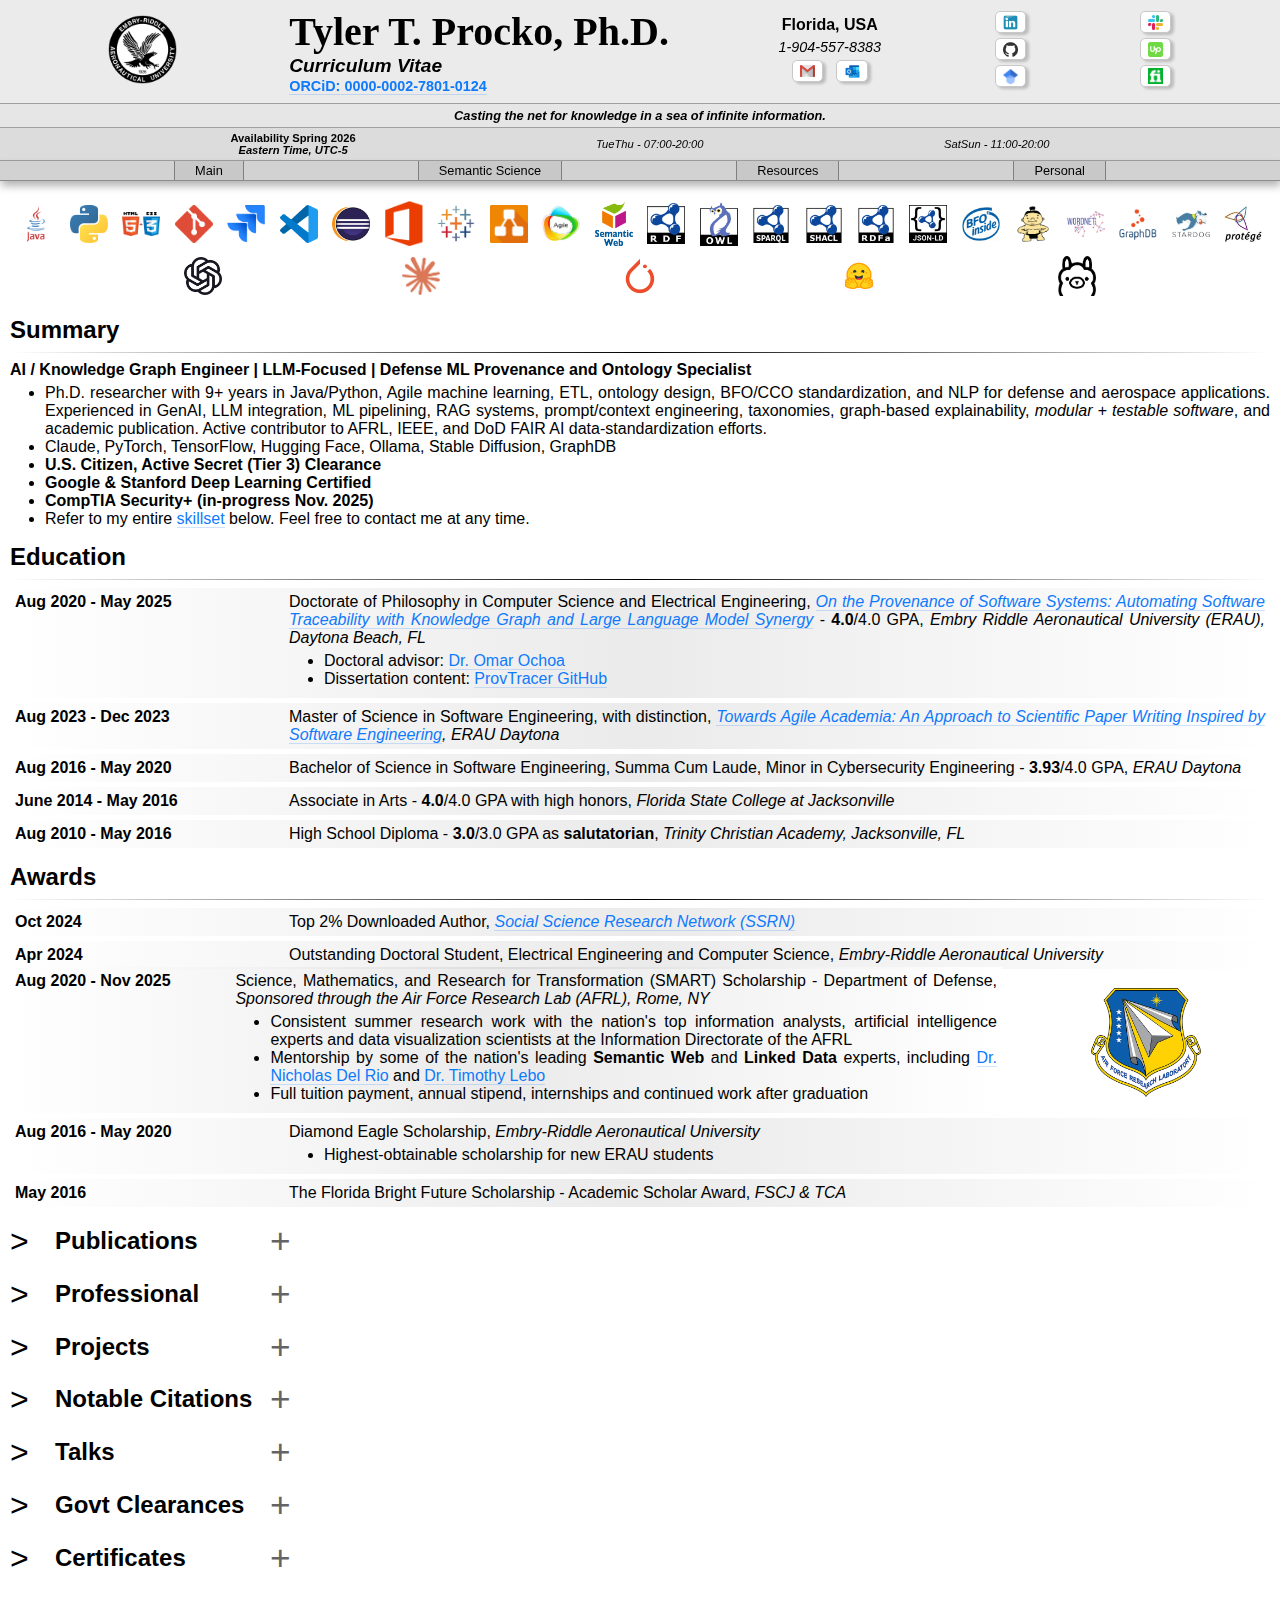
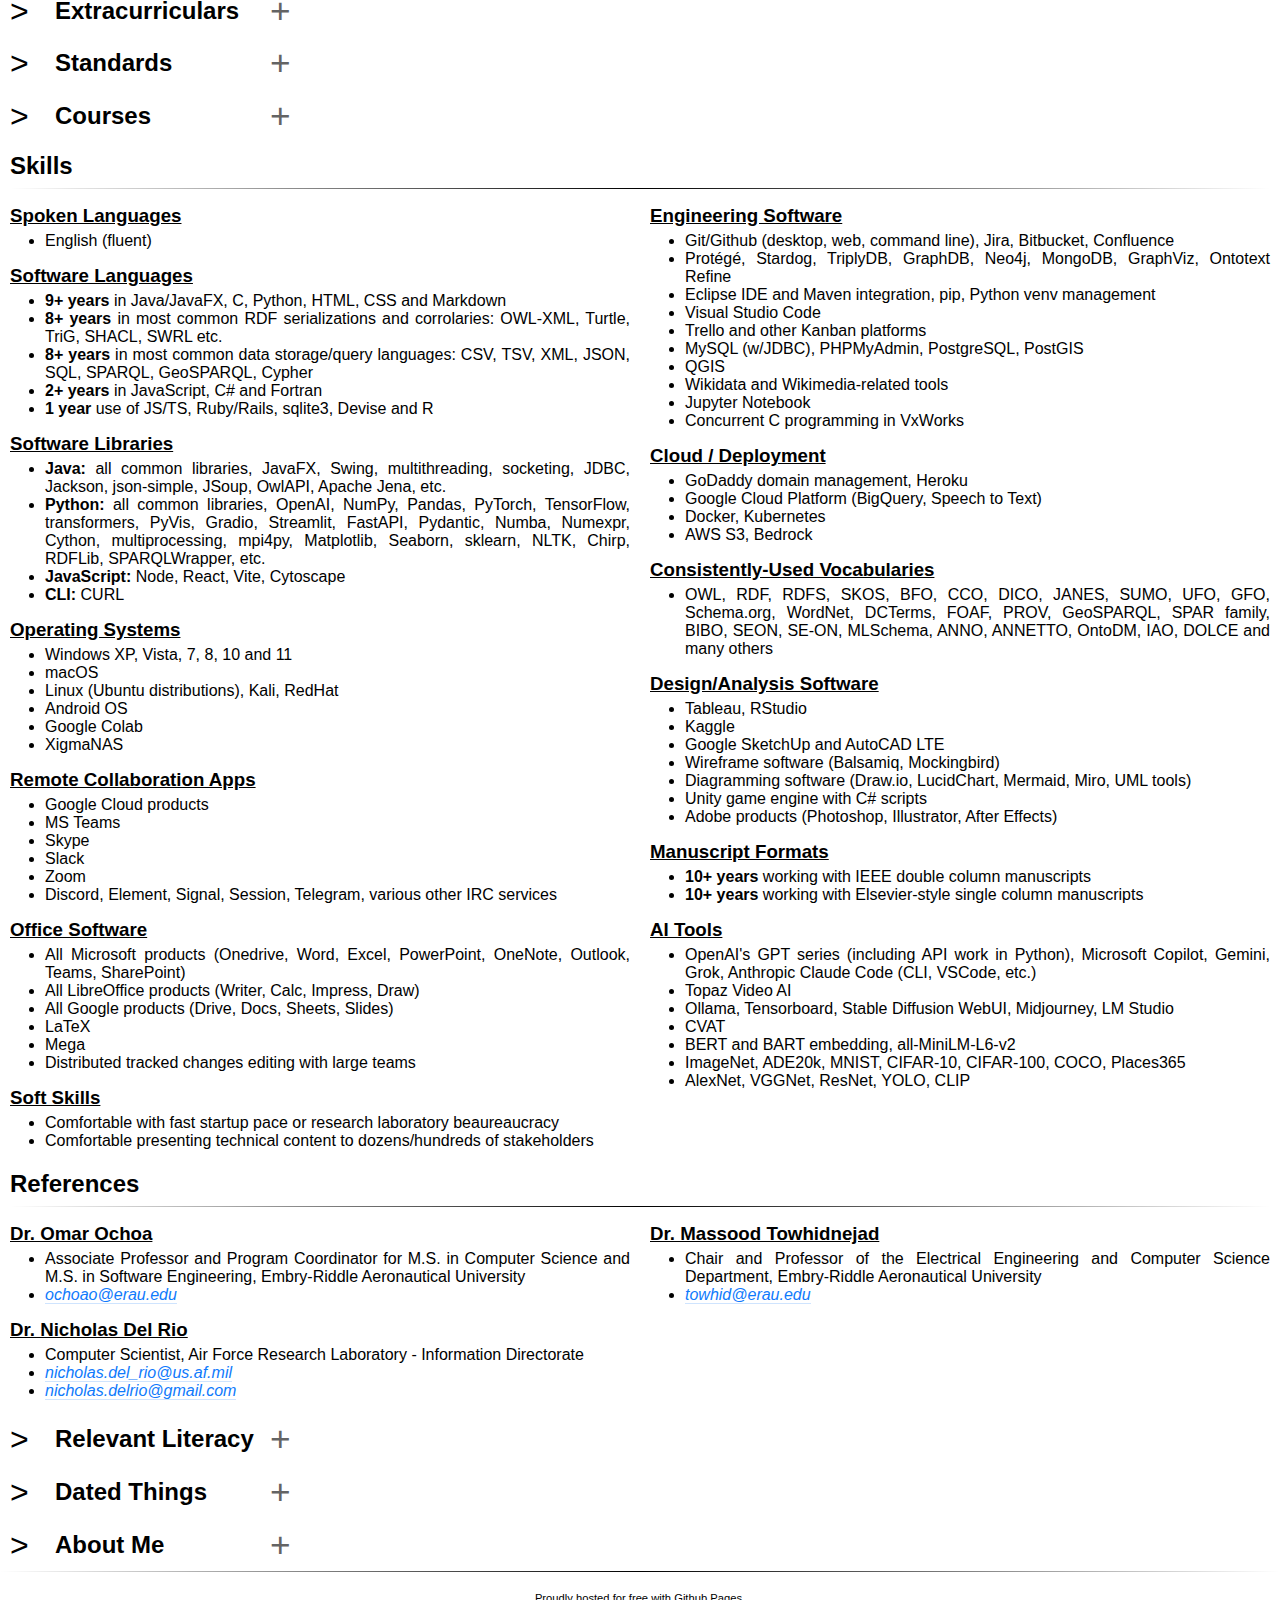
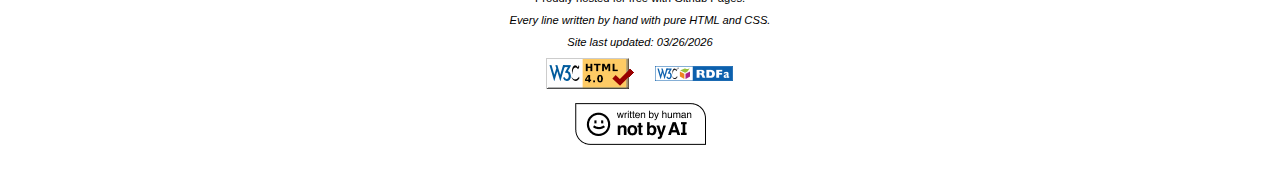
<file: public/legacy/index-new.html>
<!DOCTYPE html>

<html lang='en'>
<head>
  <title>Tyler Procko - Curriculum Vitae</title>
  <link rel='stylesheet' href='index.css'>
  <link rel='stylesheet' href='header.css'>
  <link rel='icon' href='favicon.ico'>

  <meta charset='UTF-8'>
  <meta http-equiv='X-UA-Compatible' content='IE=edge'>
  <meta name='viewport' content='user-scalable=no, width=device-width, initial-scale=1.0, maximum-scale=1.0, minimum-scale=1.0'>

  <meta name='description' content='The CV of Tyler Procko. Ontologist, GenAI researcher, and scientific writer. PhD in EECS.'>
  <meta name='keywords' content='ontology, linked data, software engineering, embry riddle, afrl, procko'>
  <meta name='author' content='Tyler Procko'>
</head>
<body>
  <header>
    <div class='header' vocab='http://schema.org/' typeof='Person'>
      <div id='header-img'>
        <img src='icons/riddle.png' alt='Embry-Riddle Aeronautical University logo'>
      </div>
      <div class='header-left'>
        <h1 id='name' property='name'>Tyler T. Procko, Ph.D.</h1>
        <h2 id='cv'>Curriculum Vitae</h2>
        <a href='https://orcid.org/0000-0002-7801-0124' id='orcid'>ORCiD: 0000-0002-7801-0124</a>
      </div>
      <div class='header-right'>
        <div class='header-element'>
          <p class='header-element-content' id='location' property='addressRegion'>Florida, USA</p>
        </div>
        <div class='header-element'>
          <p class='header-element-content' id='phone' property='telephone'>1-904-557-8383</p>
        </div>
        <div class='header-element'>
          <a href='mailto:prockotyler@gmail.com' class='contact-btn' property='email'>
            <img class='icon' src='icons/gmail.png' alt='Gmail logo'>
            <div class='tooltip'>Contact me via Gmail at prockotyler@gmail.com.</div>
          </a>
          <a href='mailto:prockot@my.erau.edu' class='contact-btn' property='email'>
            <img class='icon' src='icons/outlook.png' alt='MS Outlook logo'>
            <div class='tooltip'>Contact me via Outlook at prockot@my.erau.edu.</div>
          </a>
        </div>
      </div>
      <div class='header-right'>
        <div class='header-element'>
          <a href='https://www.linkedin.com/in/tylerprocko' class='acc-btn' property='url'>
            <img class='icon' src='icons/linkedin.png' alt='Linkedin logo'>
            <div class='tooltip'>Go to my LinkedIn profile.</div>
          </a>
        </div>
        <div class='header-element'>
          <a href='https://www.github.com/pr0ck0' class='acc-btn' property='url'>
            <img class='icon' src='icons/github.png' alt='GitHub logo'>
            <div class='tooltip'>Go to my GitHub page.</div>
          </a>
        </div>
        <!--
        <div class='header-element'>
          <a href='https://www.researchgate.net/profile/Tyler_Procko' class='acc-btn' property='url'>
            <img class='icon' src='icons/rg.png' alt='ResearchGate logo'>
            <div class='tooltip'>Go to my ResearchGate publications page.</div>
          </a>
        </div>
        -->
        <div class='header-element'>
          <a href='https://scholar.google.com/citations?user=Xm7p7mQAAAAJ&hl=en' class='acc-btn' property='url'>
            <img class='icon' src='icons/gs.png' alt='Google Scholar logo'>
            <div class='tooltip'>Go to my Google Scholar publications page.</div>
          </a>
        </div>
      </div>
      <div class='header-right'>
        <div class='header-element'>
          <a href='mailto:prockotyler@gmail.com?subject=Join my Slack Workspace&body=Open your Slack app and invite me by my email, prockotyler@gmail.com' class='contact-btn' property='email'>
            <img class='icon' src='icons/slack.png' alt='Slack logo'>
            <div class='tooltip'>Invite me in Slack by adding prockotyler@gmail.com.</div>
          </a>
        </div>
        <div class='header-element'>
          <a href='https://www.upwork.com/freelancers/~01a0532dff7b928594' class='acc-btn' property='url'>
            <img class='icon' src='icons/upwork.png' alt='Upwork logo'>
            <div class='tooltip'>Go to my Upwork profile.</div>
          </a>
        </div>
        <div class='header-element'>
          <a href='https://www.fiverr.com/ytboi1' class='acc-btn' property='url'>
            <img class='icon' src='icons/fiverr.png' alt='Linkedin logo'>
            <div class='tooltip'>Go to my Fiverr profile.</div>
          </a>
        </div>
      </div>
    </div>

    <!--
    <div class='availability-subheader' vocab='http://schema.org/' typeof='Person'>
      <div id='availability-title'>
        <p id='availability-semester'>Availability Spring 2023</p>
        <p id='availability-timezone' property='scheduleTimezone'>Eastern Time, UTC-5</p>
      </div>
      <p><span property='businessDays'>MonSatSun</span> - <span property='hoursAvailable'>07:00-20:00</span></p>
      <p><span property='businessDays'>TueThu</span> - <span property='hoursAvailable'>13:00-20:00</span></p>
      <p><span property='businessDays'>Fri</span> - <span property='hoursAvailable'>07:00-16:00</span></p>
    </div>
    -->

    <div id='tagline' vocab='http://schema.org/'>
      <p>Casting the net for knowledge in a sea of infinite information.</p>
    </div>

    <div class='availability-subheader' vocab='http://schema.org/' typeof='Person'>
      <div id='availability-title'>
        <p id='availability-semester'>Availability Spring 2026</p>
        <p id='availability-timezone' property='scheduleTimezone'>Eastern Time, UTC-5</p>
      </div>
      <p><span property='businessDays'>TueThu</span> - <span property='hoursAvailable'>07:00-20:00</span></p>
      <p><span property='businessDays'>SatSun</span> - <span property='hoursAvailable'>11:00-20:00</span></p>
    </div>

    <div id='pages'>
      <a href='index.html#top'>Main</a>
      <a href='https://semanticscience.us'>Semantic Science</a>
      <a href='resources/resources.html'>Resources</a>
      <a href='personal/personal.html'>Personal</a>
    </div>
  </header>

  <main>
    <section id='interests'>
      <img src='icons/java.png' alt='Java logo'>
      <img src='icons/python.png' alt='Python logo'>
      <img src='icons/htmlcss.png' alt='HTML/CSS logo'>
      <img src='icons/git.png' alt='Git logo'>
      <img src='icons/jira.png' alt='Jira logo'>
      <img src='icons/vscode.png' alt='Visual Studio Code logo'>
      <img src='icons/eclipse.png' alt='Eclipse logo'>
      <img src='icons/office.png' alt='Microsoft Office logo'>
      <img src='icons/tableau.png' alt='Tableau logo'>
      <img src='icons/drawio.png' alt='draw.io, or diagrams.net, logo'>
      <img src='icons/agile.png' alt='Agile logo'>
      <img src='icons/sw.png' alt='W3C Semantic Web logo'>
      <img src='icons/rdf.png' alt='W3C RDF logo'>
      <img src='icons/owl.png' alt='W3C OWL logo'>
      <img src='icons/sparql.png' alt='W3C SPARQL logo'>
      <img src='icons/shacl.png' alt='W3C SHACL logo'>
      <img src='icons/rdfa.png' alt='W3C RDFa logo'>
      <img src='icons/jsonld.png' alt='W3C JSON-LD logo'>
      <img src='icons/bfo.png' alt='BFO Inside logo'>
      <img src='icons/sumo.png' alt='SUMO logo'>
      <img src='icons/wordnet.png' alt='WordNet logo'>
      <img src='icons/graphdb.png' alt='GraphDB logo'>
      <img src='icons/stardog.png' alt='Stardog logo'>
      <!--img src='icons/triply.png' alt='Triply logo'>-->
      <img src='icons/protege.png' alt='Protege logo'>
      <img src='icons/openai.png' alt='OpenAI logo'>
      <img src='icons/claude.png' alt='Claude AI logo'>
      <img src='icons/pytorch.png' alt='PyTorch logo'>
      <img src='icons/huggingface.png' alt='Hugging Face logo'>
      <img src='icons/ollama.png' alt='Ollama logo'>
      <!--<img src='icons/w3c.png' alt='W3C Evangelist logo'>-->
    </section>

    <article>
      <section id='summary'>
        <h2 class='section-title'>Summary</h2>
        <hr>
        <p><b>AI / Knowledge Graph Engineer | LLM-Focused | Defense ML Provenance and Ontology Specialist</b></p>
        <ul>
          <li>Ph.D. researcher with 9+ years in Java/Python, Agile machine learning, ETL, ontology design, BFO/CCO standardization, and NLP for defense and aerospace applications. Experienced in GenAI, LLM integration, ML pipelining, RAG systems, prompt/context engineering, taxonomies, graph-based explainability, <i>modular + testable software</i>, and academic publication. Active contributor to AFRL, IEEE, and DoD FAIR AI data-standardization efforts.</li>
          <li>Claude, PyTorch, TensorFlow, Hugging Face, Ollama, Stable Diffusion, GraphDB</li>
          <li><b>U.S. Citizen, Active Secret (Tier 3) Clearance</b></li>
          <li><b>Google & Stanford Deep Learning Certified</b></li>
          <li><b>CompTIA Security+ (in-progress Nov. 2025)</b></li>
          <li>Refer to my entire <a href='#skills'>skillset</a> below. Feel free to contact me at any time.</li>
        </ul>

      </section>

      <section id='education' vocab='http://schema.org/' typeof='Person'>
        <h2 class='section-title'>Education</h2>
        <hr>
        <div class='date-content-box'>
          <div class='my-dates'>Aug 2020 - May 2025</div>
          <div class='content'>
            <h4>Doctorate of Philosophy in Computer Science and Electrical Engineering, <a href='https://commons.erau.edu/edt/898/'><i>On the Provenance of Software Systems: Automating Software Traceability with Knowledge Graph and Large Language Model Synergy</i></a> - <b>4.0</b>/4.0 GPA, <i>Embry Riddle Aeronautical University (ERAU), Daytona Beach, FL</i></h4>
            <ul>
              <li>
                Doctoral advisor: <a href='https://www.linkedin.com/in/omar-ochoa-30a2a61b/' property='colleague'>Dr. Omar Ochoa</a>
              </li>
              <li>
                Dissertation content: <a href='https://github.com/PR0CK0/ProvTracer' property='colleague'>ProvTracer GitHub</a>
              </li>
            </ul>
          </div>
        </div>
        <div class='date-content-box'>
          <div class='my-dates'>Aug 2023 - Dec 2023</div>
          <div class='content'>
            <h4>Master of Science in Software Engineering, with distinction, <a href='https://commons.erau.edu/edt/784/'><i>Towards Agile Academia: An Approach to Scientific Paper Writing Inspired by Software Engineering</a>, ERAU Daytona</i></h4>
          </div>
        </div>
        <div class='date-content-box'>
          <div class='my-dates'>Aug 2016 - May 2020</div>
          <div class='content'>
            <h4>Bachelor of Science in Software Engineering, Summa Cum Laude, Minor in Cybersecurity Engineering - <b>3.93</b>/4.0 GPA, <i>ERAU Daytona</i></h4>
          </div>
        </div>
        <div class='date-content-box'>
          <div class='my-dates'>June 2014 - May 2016</div>
          <div class='content'>
            <h4>Associate in Arts - <b>4.0</b>/4.0 GPA with high honors, <i>Florida State College at Jacksonville</i></h4>
          </div>
        </div>
        <div class='date-content-box'>
          <div class='my-dates'>Aug 2010 - May 2016</div>
          <div class='content'>
            <h4>High School Diploma - <b>3.0</b>/3.0 GPA as <b>salutatorian</b>, <i>Trinity Christian Academy, Jacksonville, FL</i></h4>
          </div>
        </div>
      </section>

      <h2 class='section-title' vocab='http://schema.org/' typeof='Person'>Awards</h2>
      <section class='awards'>
        <hr>
        <div class='date-content-box'>
          <div class='my-dates'>Oct 2024</div>
          <div class='content'>
            <h4>Top 2% Downloaded Author, <a href='https://papers.ssrn.com/sol3/cf_dev/AbsByAuth.cfm?per_id=5883155'><i>Social Science Research Network (SSRN)</i></a></h4>
          </div>
        </div>
        <div class='date-content-box'>
          <div class='my-dates'>Apr 2024</div>
          <div class='content'>
            <h4>Outstanding Doctoral Student, Electrical Engineering and Computer Science, <i>Embry-Riddle Aeronautical University</i></h4>
          </div>
        </div>
        <div class='double-column' id='awards-double'>
          <div class='column' id='awards-column1'>
            <div class='date-content-box'>
              <div class='my-dates'>Aug 2020 - Nov 2025</div>
              <div class='content'>
                <h4>Science, Mathematics, and Research for Transformation (SMART) Scholarship - Department of Defense, <i>Sponsored through the Air Force Research Lab (AFRL), Rome, NY</i></h4>
                <ul>
                  <li>Consistent summer research work with the nation's top information analysts, artificial intelligence experts and data visualization scientists at the Information Directorate of the AFRL</li>
                  <li>Mentorship by some of the nation's leading <b>Semantic Web</b> and <b>Linked Data</b> experts, including <a href='https://www.linkedin.com/in/nicholasdelrio/' property='colleague'>Dr. Nicholas Del Rio</a> and <a href='https://www.linkedin.com/in/tim-lebo-73b2721/' property='colleague'>Dr. Timothy Lebo</a></li>
                  <li>Full tuition payment, annual stipend, internships and continued work after graduation</li>
                </ul>
              </div>
            </div>
          </div>
          <div class='column' id='awards-column2'>
            <img src='icons/afrl.png' alt='Air Force Research Lab logo'>
          </div>
        </div>
        <div class='date-content-box'>
          <div class='my-dates'>Aug 2016 - May 2020</div>
          <div class='content'>
            <h4>Diamond Eagle Scholarship, <i>Embry-Riddle Aeronautical University</i></h4>
            <ul>
              <li>Highest-obtainable scholarship for new ERAU students</li>
            </ul>
          </div>
        </div>
        <div class='date-content-box'>
          <div class='my-dates'>May 2016</div>
          <div class='content'>
            <h4>The Florida Bright Future Scholarship - Academic Scholar Award, <i>FSCJ & TCA</i></h4>
          </div>
        </div>
      </section>


      <details vocab='http://schema.org/'>
        <summary><h2 class='section-title-collapsible'>Publications</h2></summary>
        <section id='publications'>
          <hr class='collapsed-hr'>
          <h3 class='section-subtitle'>Awaiting Publication</h3>
          <div class='date-content-box'>
            <div class='my-dates'>2026</div>
            <div class='content'>
              <h4 typeof='TechArticle'><b>(Primary author): </b><span property='title'><a href='https://papers.ssrn.com/abstract=5682942'><i>Prompt Provenance: Toward Traceable LLM Interactions</i></a></span><i> - The 2nd International Conference on Advanced Machine Learning and Data Science (AMLDS 2026)</i></h4>
            </div>
          </div>
          <div class='date-content-box'>
            <div class='my-dates'>2026</div>
            <div class='content'>
              <h4 typeof='TechArticle'><b>(Primary author): </b><span property='title'><a href='https://papers.ssrn.com/abstract=5682822'><i>A Survey of Machine Learning Lifecycle Provenance: Models, Approaches and Tools</i></a></span><i> - 2026 International Conference on Evaluation of Novel Approaches to Software Engineering (ENASE)</i></h4>
            </div>
          </div>
          <h3 class='section-subtitle'>Published</h3>
          <div class='date-content-box'>
            <div class='my-dates'>Feb 2026</div>
            <div class='content'>
              <h4 typeof='TechArticle'><b>(Tertiary author): </b><span property='title'><a href='https://www.mdpi.com/2674-113X/5/1/9'><i>Verifying Machine Learning Interpretability and Explainability Requirements Through Provenance</i></a>, primary author Lynn Vonderhaar</span><i> - MDPI Software</i></h4>
            </div>
          </div>
          <div class='date-content-box'>
            <div class='my-dates'>Feb 2025</div>
            <div class='content'>
              <h4 typeof='TechArticle'><b>(Secondary author): </b><span property='title'><a href='https://www.computer.org/csdl/proceedings-article/icsc/2025/242600a171/27FQIRaxjYQ'><i>Creating Robust Data Sets for AI by Leveraging Ontological Structures</i></a>, primary author Lynn Vonderhaar</span><i> - ICSC 2025</i></h4>
            </div>
          </div>
          <div class='date-content-box'>
            <div class='my-dates'>Dec 2024</div>
            <div class='content'>
              <h4 typeof='TechArticle'><b>(Secondary author): </b><span property='title'><a href='https://ieeexplore.ieee.org/abstract/document/10903339'><i>Exploring Testing Methods for Large Language Models</i></a>, primary author Timothy Elvira</span><i> - ICMLA 2024</i></h4>
            </div>
          </div>
          <div class='date-content-box'>
            <div class='my-dates'>Dec 2024</div>
            <div class='content'>
              <h4 typeof='TechArticle'><b>(Secondary author): </b><span property='title'><a href='https://ieeexplore.ieee.org/abstract/document/10771003'><i>Requirements Elicitation for Machine Learning Applications: A Research Preview</i></a>, primary author Timothy Elvira</span><i> - TransAI AIxSET 2024</i></h4>
            </div>
          </div>
          <div class='date-content-box'>
            <div class='my-dates'>Dec 2024</div>
            <div class='content'>
              <h4 typeof='TechArticle'><b>(Primary Author): </b><span property='title'><a href='https://ieeexplore.ieee.org/abstract/document/10770985'><i>Leveraging Large Language Models on the Traditional Scientific Writing Workflow</i></a></span><i> - TransAI AIxSET 2024</i></h4>
            </div>
          </div>
          <div class='date-content-box'>
            <div class='my-dates'>Dec 2024</div>
            <div class='content'>
              <h4 typeof='TechArticle'><b>(Primary author): </b><span property='title'><a href='https://ieeexplore.ieee.org/abstract/document/10771030'><i>Graph Retrieval-Augmented Generation for Large Language Models: A Survey</i></span></a><i> - TransAI AIxSET 2024</i></h4>
            </div>
          </div>
          <div class='date-content-box'>
            <div class='my-dates'>Oct 2024</div>
            <div class='content'>
              <h4 typeof='TechArticle'><b>(Tertiary Author): </b><span property='title'><a href='https://arc.aiaa.org/doi/full/10.2514/1.I011432'><i>The Role, Needs, and State of Cognitive Assistants in Single Pilot Operations</i></a>, primary author Alexandra Davidoff</span><i> - AIAA - Journal of Aerospace Information Systems</i></h4>
            </div>
          </div>
          <div class='date-content-box'>
            <div class='my-dates'>July 2024</div>
            <div class='content'>
              <h4 typeof='TechArticle'><b>(Primary author): </b><span property='title'><a href='https://arc.aiaa.org/doi/full/10.2514/1.I011316'><i>Leveraging Linked Data for Knowledge Management: A Proposal for the Aerospace Industry</i></a></span><i> - AIAA - Journal of Aerospace Information Systems</i></h4>
            </div>
          </div>
          <div class='date-content-box'>
            <div class='my-dates'>June 2024</div>
            <div class='content'>
              <h4 typeof='TechArticle'><b>(Tertiary author): </b><span property='title'><a href='https://arxiv.org/abs/2406.15268'><i>Towards Robust Training Datasets for Machine Learning with Ontologies: A Case Study for Emergency Road Vehicle Detection</i></a>, primary author Lynn Vonderhaar</span><i> - arXiv</i></h4>
            </div>
          </div>
          <div class='date-content-box'>
            <div class='my-dates'>May 2024</div>
            <div class='content'>
              <h4 typeof='TechArticle'><b>(Primary author): </b><span property='title'><a href='https://papers.ssrn.com/sol3/papers.cfm?abstract_id=4852748'><i>Mapping the W3C Provenance Ontology (PROV-O) to the Basic Formal Ontology (BFO): Epistemological Considerations and Preliminary Implementation</i></a></span><i> - SSRN</i></h4>
            </div>
          </div>
          <div class='date-content-box'>
            <div class='my-dates'>Mar 2024</div>
            <div class='content'>
              <h4 typeof='TechArticle'><b>(Primary author): </b><span property='title'><a href='https://ieeexplore.ieee.org/document/10500258/'><i>Semantic Science: Publication Beyond the PDF</i></a></span><i> - IEEE SoutheastCon</i></h4>
            </div>
          </div>
          <div class='date-content-box'>
            <div class='my-dates'>Mar 2024</div>
            <div class='content'>
              <h4 typeof='TechArticle'><b>(Primary author): </b><span property='title'><a href='https://www.frontiersin.org/articles/10.3389/frai.2024.1308156/full'><i>Dawn of the Dialogue: AI's Leap from Lab to Living Room</i></a></span><i> - Frontiers in Artificial Intelligence</i></h4>
            </div>
          </div>
          <div class='date-content-box'>
            <div class='my-dates'>Jan 2024</div>
            <div class='content'>
              <h4 typeof='TechArticle'><b>(Tertiary author): </b><span property='title'><a href='https://papers.ssrn.com/sol3/papers.cfm?abstract_id=4739068'><i>A Survey on the Intersection of Language Models and Knowledge Graphs</i></a>, primary author Timothy Elvira</span><i> - SSRN</i></h4>
            </div>
          </div>
          <div class='date-content-box'>
            <div class='my-dates'>Jan 2024</div>
            <div class='content'>
              <h4 typeof='TechArticle'><b>(Primary Author): </b><span property='title'><a href='https://commons.erau.edu/edt/784/'><i>Towards Agile Academia: An Approach to Scientific Paper Writing Inspired by Software Engineering</i></a></span><i> - Embry-Riddle Aeronautical University Scholarly Commons</i></h4>
            </div>
          </div>
          <div class='date-content-box'>
            <div class='my-dates'>Oct 2023</div>
            <div class='content'>
              <h4 typeof='TechArticle'><b>(Tertiary author): </b><span property='title'><a href='https://ieeexplore.ieee.org/abstract/document/10343213'><i>Scrum in the Classroom: An Implementation Guide</i></a></span>, primary author Sarah Reynolds<i> -  2023 IEEE Frontiers in Education (FIE) Conference</i></h4>
            </div>
          </div>
          <div class='date-content-box'>
            <div class='my-dates'>Oct 2023</div>
            <div class='content'>
              <h4 typeof='TechArticle'><b>(Tertiary author): </b><span property='title'><a href='https://ieeexplore.ieee.org/abstract/document/10311183'><i>Leveraging Signal Strength as a Mechanism to Secure GPS Messages</i></a></span>, primary author Juan Couder<i> - 2023 IEEE/AIAA 42nd Digital Avionics Systems Conference (DASC)</i></h4>
            </div>
          </div>
          <div class='date-content-box'>
            <div class='my-dates'>Sep 2023</div>
            <div class='content'>
              <h4 typeof='TechArticle'><b>(Primary Author): </b><span property='title'><a href='https://papers.ssrn.com/sol3/papers.cfm?abstract_id=4571367'><i>Automatic Code Documentation with Syntax Trees and GPT: Alleviating Software Development’s Most Redundant Task</i></a></span><i> - SSRN</i></h4>
            </div>
          </div>
          <div class='date-content-box'>
            <div class='my-dates'>Sep 2023</div>
            <div class='content'>
              <h4 typeof='TechArticle'><b>(Primary Author): </b><span property='title'><a href='https://ieeexplore.ieee.org/abstract/document/10387600'><i>GPT-4: A Stochastic Parrot or Ontological Craftsman? Discovering Implicit Knowledge Structures in Large Language Models</i></a></span><i> - 2023 Fifth International Conference on Transdisciplinary AI (TransAI)</i></h4>
            </div>
          </div>
          <div class='date-content-box'>
            <div class='my-dates'>Sep 2023</div>
            <div class='content'>
              <h4 typeof='TechArticle'><b>(Primary Author): </b><span property='title'><a href='https://ieeexplore.ieee.org/abstract/document/10387634'><i>Automatic Generation of BFO-Compliant Aristotelian Definitions in OWL Ontologies with GPT</i></a></span><i> - 2023 Fifth International Conference on Transdisciplinary AI (TransAI)</i></h4>
            </div>
          </div>
          <div class='date-content-box'>
            <div class='my-dates'>July 2023</div>
            <div class='content'>
              <h4 typeof='TechArticle'><b>(Tertiary author): </b><span property='title'><a href='https://ieeexplore.ieee.org/abstract/document/10487405'><i>Impacts of Catastrophic Forgetting: From a Machine Learning Engineering Perspective</i></a></span>, primary author Timothy Elvira<i> -  2023 Congress in Computer Science, Computer Engineering, & Applied Computing (CSCE)</i></h4>
            </div>
          </div>
          <div class='date-content-box'>
            <div class='my-dates'>July 2023</div>
            <div class='content'>
              <h4 typeof='TechArticle'><b>(Secondary author): </b><span property='title'><a href='https://ieeexplore.ieee.org/abstract/document/10487209'><i>Digital Rubber Duck: Leveraging Large Language Models for Extreme Programming</i></a></span>, primary author Timothy Elvira<i> -  2023 Congress in Computer Science, Computer Engineering, & Applied Computing (CSCE)</i></h4>
            </div>
          </div>
          <div class='date-content-box'>
            <div class='my-dates'>June 2023</div>
            <div class='content'>
              <h4 typeof='TechArticle'><b>(Primary Author): </b><span property='title'><a href='https://papers.ssrn.com/sol3/papers.cfm?abstract_id=4493644'><i>A Semi-Automated Process for Extracting a Taxonomized Knowledge Graph from the Software Engineering Body of Knowledge with a Sequence-to-Sequence Transformer</i></a></span><i> - SSRN</i></h4>
            </div>
          </div>
          <div class='date-content-box'>
            <div class='my-dates'>June 2023</div>
            <div class='content'>
              <h4 typeof='TechArticle'><b>(Primary author): </b><span property='title'><a href='https://peer.asee.org/microelectronic-technology-ai-and-academic-dishonesty-an-agile-engineering-approach'><i>Microelectronic Technology, AI and Academic Dishonesty: An Agile Engineering Approach</i></a></span><i> - American Society for Engineering Education (TELPhE) 2023</i></h4>
            </div>
          </div>
          <div class='date-content-box'>
            <div class='my-dates'>Feb 2023</div>
            <div class='content'>
              <h4 typeof='TechArticle'><b>(Primary author): </b><span property='title'><a href='https://ssrn.com/abstract=4441503'><i>The Influence of Interpersonal Chemistry on Learning in Agile Software Engineering Education</i></a></span> <i> - SSRN</i></h4>
            </div>
          </div>
          <div class='date-content-box'>
            <div class='my-dates'>Feb 2023</div>
            <div class='content'>
              <h4 typeof='TechArticle'><b>(Tertiary author): </b><span property='title'><a href='https://ieeexplore.ieee.org/document/10066597'><i>Validating Security Requirement Specifications through the use of a Knowledge Graph</i></a></span>, primary author Sarah Reynolds<i> - 2023 IEEE 18th International Conference on Semantic Computing (ICSC)</i></h4>
            </div>
          </div>
          <div class='date-content-box'>
            <div class='my-dates'>Dec 2022</div>
            <div class='content'>
              <h4 typeof='TechArticle'><b>(Primary author): </b><span property='title'><a href='https://papers.ssrn.com/sol3/papers.cfm?abstract_id=4703235'><i>An Ontology Based Approach to the Software Engineering Lifecycle: Application to Software Quality Assurance in the Aerospace Industry</i></a></span><i> - SSRN</i></h4>
            </div>
          </div>
          <div class='date-content-box'>
            <div class='my-dates'>Jan 2022</div>
            <div class='content'>
              <h4 typeof='TechArticle'><b>(Primary Author): </b><span property='title'><a href='https://ieeexplore.ieee.org/document/9736291'><i>An Exploration of Explainable Machine Learning Using Semantic Web Technology</i></a></span><i> - 2022 IEEE 16th International Conference on Semantic Computing (ICSC)</i></h4>
            </div>
          </div>
          <div class='date-content-box'>
            <div class='my-dates'>Jan 2022</div>
            <div class='content'>
              <h4 typeof='TechArticle'><b>(Contributor in grammar, structure and spelling revision): </b><span property='title'><i>Supporting Security Requirements Engineering through the Development of the Secure Development Ontology</i></span><i> - 2022 IEEE 16th International Conference on Semantic Computing (ICSC 2022), primary author Jessica Steinmann</i></h4>
            </div>
          </div>
          <div class='date-content-box'>
            <div class='my-dates'>Oct 2019</div>
            <div class='content'>
              <h4 typeof='TechArticle'><b>(Contributor): </b><span property='title'><a href='https://ieeexplore.ieee.org/document/9028676'><i>Incorporating a Virtual Reality Environment in the Teaching of Analysis of Software Requirements</i></a></span> - 2019 IEEE Frontiers in Education Conference (FIE 2019), primary author Omar Ochoa</h4>
            </div>
          </div>
          <h3 class='section-subtitle'>In Progress</h3>
          <div class='date-content-box'>
            <div class='my-dates'>-</div>
            <div class='content'>
              <h4 typeof='TechArticle'><b>(Secondary Author): </b><span property='title'><i>Towards A Taxonomy of ML Misbehaviors and their Software Engineering Solutions</i></span>, primary author Timothy Elvira</h4>
            </div>
          </div>
          <div class='date-content-box'>
            <div class='my-dates'>-</div>
            <div class='content'>
              <h4 typeof='TechArticle'><b>(Primary author): </b><span property='title'><i>Knowledge Graph Relationship Inferencing using ADE20k Images, Geospatial Bounding Boxes and the Suggested Upper Merged Ontology</i></span></h4>
            </div>
          </div>
          <div class='date-content-box'>
            <div class='my-dates'>-</div>
            <div class='content'>
              <h4 typeof='TechArticle'><b>(Primary author): </b><span property='title'><i>The Software Development Life Cycle and Ontology Engineering: Defining a Structured Process for Ontology Development</i></span></h4>
            </div>
          </div>
          <div class='date-content-box'>
            <div class='my-dates'>-</div>
            <div class='content'>
              <h4 typeof='TechArticle'><b>(Tertiary author): </b><span property='title'><i>Navigating the Future of Aviation: The Role, Needs, and State of Cognitive Assistants in Single Pilot Operations</i></span>, primary author Alexandra Davidoff</h4>
            </div>
          </div>
          <h3 class='section-subtitle'>Colleague Theses</h3>
          <div class='date-content-box'>
            <div class='my-dates'>Feb 2023 - Mar 2023</div>
            <div class='content'>
              <h4 typeof='TechArticle'><b>(Contributor in technical elements): </b><span property='title'><i>Eliminating Security Weaknesses in Requirement Specifications via a Knowledge Graph</i>, primary author Lynn Vonder Haar, <i>ERAU</i></span></h4>
            </div>
          </div>
          <div class='date-content-box'>
            <div class='my-dates'>Nov 2022 - Mar 2023</div>
            <div class='content'>
              <h4 typeof='TechArticle'><b>(Contributor in technical elements): </b><span property='title'><i>Extracting a Body of Knowledge as a First Step Towards Defining a United Software Engineering Curriculum Guideline</i>, primary author Anton Kiselev, <i>ERAU</i></span></h4>
            </div>
          </div>
          <h3 class='section-subtitle'>Competition Proposals</h3>
          <div class='date-content-box'>
            <div class='my-dates'>Jan 2023 - Apr 2023</div>
            <div class='content'>
              <h4><b>(Secondary author): </b><a href='https://faadatachallenge.nianet.org/'><i>Expanding the Capabilities of the NAS through AI: A White Box for the Airspace Ecosystem</i></a>, top 10 finalist, faculty advisor Omar Ochoa</h4>
            </div>
          </div>
          <h3 class='section-subtitle'>Grant Proposals</h3>
          <div class='date-content-box'>
            <div class='my-dates'>Jan 2022</div>
            <div class='content'>
              <h4 typeof='TechArticle'><b>(Contributor in grammar, structure and spelling revision): </b><span property='title'><i>Expanding the Nation’s STEM Talent Pool by Accelerating Graduate Degree Completion in Computer, Software, and Cybersecurity Engineering</i> – NSF Award Number 2221602 amounting to $1,499,354 over the period 10/01/2022 – 09/30/2027, principal investigator Omar Ochoa, <i>ERAU</i></span></h4>
            </div>
          </div>
          <h3 class='section-subtitle'>Articles</h3>
          <div class='date-content-box'>
            <div class='my-dates'>Feb 2023</div>
            <div class='content'>
              <h4><b>(Contributor in grammar, structure and spelling revision): </b><a href='https://medium.com/@alex.bikeyev/synthetic-ontologies-a-hypothesis-7197857e6e7a'><span property='title'><i>Synthetic Ontologies: A Hypothesis</i></span></a>, primary author Alexander Bikeyev</h4>
            </div>
          </div>
        </section>
      </details>

      <details>
        <summary><h2 class='section-title-collapsible'>Professional</h2></summary>
        <section id='experience'>
          <h3 class='section-subtitle'>Defense and AI Industry Experience</h3>
          <div class='date-content-box'>
            <div class='my-dates'>Nov 2025 - Present</div>
            <div class='content'>
              <h4>Principal Knowledge Architect - <i>Stealth Startup, Remote</i></h4>
              <ul>
                <li>Ontology + ML + Cybersecurity</li>
              </ul>
            </div>
          </div>
          <div class='date-content-box'>
            <div class='my-dates'>Nov 2025 - Present</div>
            <div class='content'>
              <h4>Independent AI Consultant - <i>Handshake AI, Remote</i></h4>
              <ul>
                <li>Applied expert knowledge for generative AI model improvement</li>
              </ul>
            </div>
          </div>
          <h3 class='section-subtitle'>Defense and AI Research Experience</h3>
          <p>Conducted multi-year sponsored research in ML provenance, knowledge graph design, and ontology alignment (BFO/CCO). Delivered interoperable AI data schemes and explainability frameworks for defense ML pipelines. The noted dates are for physical presence with the AFRL; research was continuous, whether remote or in-person.</p>
          <div class='date-content-box'>
            <div class='my-dates'>May 2024 - Aug 2024</div>
            <div class='content'>
              <h4>SMART Scholar AI Research Scientist - ML Provenance, <i>AFRL, Rome, NY</i></h4>
              <ul>
                <li>Advanced provenance capture for real-time systems, with a focus on large ML pipelines</li>
                <li>Annotated remote, fully autonomous ML platform images in CVAT</li>
              </ul>
            </div>
          </div>
          <div class='date-content-box'>
            <div class='my-dates'>May 2023 - Aug 2023</div>
            <div class='content'>
              <h4>SMART Scholar AI Research Scientist - Computer Vision Schema in JSON-LD, <i>AFRL, Rome, NY</i></h4>
              <ul>
                <li>Curated multiple military documents and produced a proto-ontology in JSON-LD for recording the provenance of computer vision tasks</li>
              </ul>
            </div>
          </div>
          <div class='date-content-box'>
            <div class='my-dates'>May 2022 - Aug 2022</div>
            <div class='content'>
              <h4>SMART Scholar AI Research Scientist - Machine Learning Interoperability with Basic Formal Ontology (BFO), <i>AFRL, Rome, NY</i></h4>
              <ul>
                <li>Represented the domain of machine learning and defense operations using the Basic Formal Ontology (of Barry Smith) and the Common Core Ontologies</li>
                <li>Mapped several disparate ontology terms from an ad-hoc ML ontology into BFO/CCO compliance</li>
                <li>The produced ontology allowed the answering of core competency questions useful for subject matter experts</li>
                <li>Gained familiarity with SNOMED-CT and the OBO ontologies</li>
              </ul>
            </div>
          </div>
          <div class='date-content-box'>
            <div class='my-dates'>May 2021 - Aug 2021</div>
            <div class='content'>
              <h4>SMART Scholar Remote AI Research Scientist - Geospatial Relationship Inferencing, <i>AFRL, Rome, NY</i></h4>
              <ul>
                <li>Worked remotely due to COVID-19; produced new geospatial relationships between suggested upper merged ontology (SUMO) objects linked with ADE20K annotations and WKTs</li>
              </ul>
            </div>
          </div>
          <div class='date-content-box'>
            <div class='my-dates'>May 2020 - Aug 2020</div>
            <div class='content'>
              <h4>AFRL Scholars Remote AI Research Scientist - ML Explainability, <i>AFRL, Rome, NY</i></h4>
              <ul>
                <li>Worked remotely due to COVID-19 and managed to produce “explanations” for machine learning, using background semantic knowledge and the DL-Learner framework</li>
              </ul>
            </div>
          </div>
          <div class='date-content-box'>
            <div class='my-dates'>May 2019 - Aug 2019</div>
            <div class='content'>
              <h4>AFRL Scholars AI Research Scientist - ML-Boosted Knowledge Graphs, <i>AFRL, Rome, NY</i></h4>
              <ul>
                <li>Worked with others in “boosting” semantic graphs through ML</li>
                <li>Modelled topics from ontologies and eventually assessed ontology quality through metrics</li>
                <li>Produced multitudes of relevant data for the Air Force, as well as a basic ontology quality assessment framework</li>
              </ul>
            </div>
          </div>
          <h3 class='section-subtitle'>Applied R&D and Consulting Experience</h3>
          <p>Working remotely as owner of <a href='https://semanticscience.us'>Semantic Science</a>, delivered applied ontology, provenance, and AI knowledge-graph solutions for multiple clients across defense and enterprise domains, e.g., defense intelligence, nuclear systems, construction engineering, law, media analytics, and higher education.</p>
          <hr class='collapsed-hr'>
          <div class='date-content-box'>
            <div class='my-dates'>May 2025</div>
            <div class='content'>
              <h4>Academic Consultant and Editor - <i>Cloudcell Limited</i></h4>
              <ul>
                <li>Provided editorial services and guidance for the publication of an academic paper in the machine learning space</li>
              </ul>
            </div>
          </div>
          <div class='date-content-box'>
            <div class='my-dates'>Sep 2024</div>
            <div class='content'>
              <h4>Reasoning Consultant - <i>Upwork</i></h4>
              <ul>
                <li>Consulted with a client on FOL/HOL ontology reasoning</li>
              </ul>
            </div>
          </div>
          <div class='date-content-box'>
            <div class='my-dates'>July 2024</div>
            <div class='content'>
              <h4>Ontology Engineer - <i>Upwork</i></h4>
              <ul>
                <li>Developed a mid-level ontology for a discreet domain</li>
                <li>Provided stakeholder-level documentation on OWL reasoning and description logics</li>
              </ul>
            </div>
          </div>
          <div class='date-content-box'>
            <div class='my-dates'>June 2024</div>
            <div class='content'>
              <h4>Nuclear Construction Ontology Engineer - <i>Upwork</i></h4>
              <ul>
                <li>Consulted on, and developed, an ontology to be used for nuclear facility construction process evaluation</li>
              </ul>
            </div>
          </div>
          <div class='date-content-box'>
            <div class='my-dates'>Feb 2024 - Apr 2024</div>
            <div class='content'>
              <h4>AI Consultant and Ontology Engineer - <i><a href='https://quietprofessionalsllc.com/'>Quiet Professionals</a></i></h4>
              <ul>
                <li>Consulted on large language models in DoD use cases</li>
                <li>Engineered a BFO/CCO implementation for DoD data standardization</li>
              </ul>
            </div>
          </div>
          <div class='date-content-box'>
            <div class='my-dates'>Nov 2023 - May 2024</div>
            <div class='content'>
              <h4>Ontologist and Linked Data Engineer - <i><a href='https://hooray.media/'>Hooray Media</a></i></h4>
              <ul>
                <li>Consulted on an ontology to be integrated with a WordPress ecosystem for a local content publishing company</li>
                <li>Developed a Linked Data taxonomy for web post content</li>
              </ul>
            </div>
          </div>
          <div class='date-content-box'>
            <div class='my-dates'>Aug 2023 - Jan 2024</div>
            <div class='content'>
              <h4>Ontologist and Knowledge Graph Engineer - <i><a href='https://www.thelink.ai/'>The Link</a></i></h4>
              <ul>
                <li>Consulted on an ontology for the construction industry</li>
                <li>Engineered a system for knowledge graph extraction from construction documents</li>
                <li>Maintained an ecosystem of knowledge graphs containing over 10,000 nodes and 50,000 relations</li>
              </ul>
            </div>
          </div>
          <div class='date-content-box'>
            <div class='my-dates'>May 2023</div>
            <div class='content'>
              <h4>Legal Ontology Consultant - <i>Upwork</i></h4>
              <ul>
                <li>Provided insight on the design and development of a legal domain ontology in OWL</li>
              </ul>
            </div>
          </div>
          <div class='date-content-box'>
            <div class='my-dates'>May 2023</div>
            <div class='content'>
              <h4>Software Test Engineer - <i>Upwork</i></h4>
              <ul>
                <li>Tested and gave feedback for a startup scientific research platform</li>
              </ul>
            </div>
          </div>
          <div class='date-content-box'>
            <div class='my-dates'>Apr 2023 - May 2023</div>
            <div class='content'>
              <h4>Geospatial Ontology Analyst - <i>Upwork</i></h4>
              <ul>
                <li>Queried a large geospatial ontology with complex SPARQL</li>
                <li>Diagnosed and fixed issues with OWL and SWRL reasoning</li>
                <li>Produced visualizations in GraphDB and Stardog</li>
              </ul>
            </div>
          </div>
          <div class='date-content-box'>
            <div class='my-dates'>Mar 2023</div>
            <div class='content'>
              <h4>Knowledge Graph Engineer - <i>Upwork</i></h4>
              <ul>
                <li>Represented a specific use case for the SDLC in GraphDB using PROV and SEON</li>
              </ul>
            </div>
          </div>
          <div class='date-content-box'>
            <div class='my-dates'>Feb 2023 - Present</div>
            <div class='content'>
              <h4>Technology Consultant and Scientific Writer - <i>ForumAPI</i></h4>
              <ul>
                <li>Provided insight on automated documentation techniques and created artifacts related to scientific publication on a particular domain for a client startup company</li>
                <li>Worked with the GPT API suite to generate software-related documents</li>
                <li>Wrote and published several scientific papers</li>
              </ul>
            </div>
          </div>
          <div class='date-content-box'>
            <div class='my-dates'>Jan 2023 - Mar 2023</div>
            <div class='content'>
              <h4>Ontologist - <i><a href='https://wordlift.io/'>WordLift SEO</a> (international remote)</i></h4>
              <ul>
                <li>Acted as a knowledge representation consultant</li>
                <li>Represented a client domain using Schema.org and GS1, in OWL, SWRL and SHACL</li>
              </ul>
            </div>
          </div>
          <h3 class='section-subtitle'>Graduate Positions</h3>
          <div class='date-content-box'>
            <div class='my-dates'>Feb 2023 - May 2023</div>
            <div class='content'>
              <h4>University Course Engineer - <i>The Knowledge Representation Spectrum</i></h4>
              <ul>
                <li>Developed a course intended to be an extension to a relational databases course, covering the history of knowledge representation, focusing on applied ontology, Linked Data and contemporary NLP</li>
              </ul>
            </div>
          </div>
          <div class='date-content-box'>
            <div class='my-dates'>Jan 2019 - Present</div>
            <div class='content'>
              <h4>AI Research Team Lead and Semantic Web Consultant, <i>ERAU Daytona</i>, team lead Omar Ochoa</h4>
              <ul>
                <li>Worked on projects related to ML, NLP, Linked Data and cybersecurity; produced many papers</li>
                <li>Performed work with other researchers, in addition to contributing to and writing papers on a multitude of research topics, most of which centered around Semantic technology</li>
                <li>Acted as Semantic Web consultant for various other student researchers, in addition to providing assistance in paper review and revision</li>
              </ul>
            </div>
          </div>
          <h3 class='section-subtitle'>Undergrad and Prior</h3>
          <div class='date-content-box'>
            <div class='my-dates'>Jan 2019 - May 2019</div>
            <div class='content'>
              <h4>Grader for CS344 - C Programming and UNIX, <i>ERAU Daytona</i></h4>
              <ul>
                <li>Assessed content included Linux commands and intermediate C programming topics, such as structures, complex pointer manipulation and memory management</li>
              </ul>
            </div>
          </div>
          <div class='date-content-box'>
            <div class='my-dates'>Aug 2018 - Dec 2018</div>
            <div class='content'>
              <h4>Grader for CS315 - Data Structures and Algorithms, <i>ERAU Daytona</i></h4>
              <ul>
                <li>Evaluated implementation of linked lists, queues, stacks, trees, heaps, maps, graphs, recursion, sorting and searching algorithms</li>
              </ul>
            </div>
          </div>
          <div class='date-content-box'>
            <div class='my-dates'>Aug 2014 - Aug 2016</div>
            <div class='content'>
              <h4>Customer Service Clerk, <i>Publix Supermarkets</i></h4>
              <ul>
                <li>Assisted customers and managed merchandise loading</li>
              </ul>
            </div>
          </div>
        </section>
      </details>
      <details>
        <summary><h2 class='section-title-collapsible'>Projects</h2></summary>
        <section id='projects'>
          <hr class='collapsed-hr'>
          <div class='date-content-box'>
            <div class='my-dates'>Mar 2026</div>
            <div class='content'>
              <h4><a href='https://procko.pro/ai-landscape-digest/'>AI Landscape Digest</a> - <i>1 member</i></h4>
              <ul>
                <li>Built an automated AI news digest tool that fetches, deduplicates, and summarizes release feeds from 10+ sources with LLMs across GitHub, blogs, and newsletters with a configurable schedule</li>
                <li>Multi-platform trigger system (macOS launchd/sleepwatcher, Linux systemd, Windows Task Scheduler) to fire on lid open/login</li>
                <li>Cloud mode via GitHub Actions + GitHub Pages, running on a 6-hour cron with persistent dedup cache</li>
                <li>Works with Ollama, Claude/Codex/Gemini CLI</li>
                <li>Source: <a href='https://github.com/PR0CK0/ai-landscape-digest/'>github.com/PR0CK0/ai-landscape-digest/</a></li>
              </ul>
            </div>
          </div>
          <div class='date-content-box'>
            <div class='my-dates'>Mar 2026</div>
            <div class='content'>
              <h4><a href='https://github.com/PR0CK0/biomed-paper-extractor'>Biomedical Paper Information Extractor</a> - <i>1 member</i></h4>
              <ul>
                <li>VLM figure digitization + NER on PMC papers</li>
                <li>Comprehensive VLM + NER model evaluation suite</li>
                <li>Integrated with flagship HuggingFace VLMs, Ollama, and cloud providers (OpenAI, Anthropic, Google)</li>
                <li>Integrated with SotA NER models, e.g., spaCy, DistilBERT, GLiNER, etc.</li>
                <li>Hosted on HuggingFace (limited functionality with free hosting): <a href='https://huggingface.co/spaces/prockot/biomed-paper-extractor'>huggingface.co/spaces/prockot/biomed-paper-extractor</a></li>
              </ul>
            </div>
          </div>
          <div class='date-content-box'>
            <div class='my-dates'>Mar 2026</div>
            <div class='content'>
              <h4><a href='https://procko.pro/health-optimization-knowledge-graph/'>Health Optimization Knowledge Graph</a> - <i>1 member</i></h4>
              <ul>
                <li>BFO-aligned biomedical knowledge graph modeling evidence-graded relationships between health interventions (drugs, supplements, peptides, procedures) and outcomes</li>
                <li>LinkML schema with full OWL/RDF, JSON Schema, and TypeScript export targets</li>
                <li>Ontology grounded in Medical Subject Headings (MeSH) pharmacological actions for forward-compatibility with RxNorm, PubChem, Systematized Nomenclature of Medicine Clinical Terms (SNOMED CT), UniProt, Chemical Entities of Biological Interest (ChEBI), and Gene Ontology (GO) integration</li>
                <li>React/TypeScript with Cytoscape.js</li>
                <li>Source: <a href='https://github.com/PR0CK0/health-optimization-knowledge-graph'>github.com/PR0CK0/health-optimization-knowledge-graph</a></li>
              </ul>
            </div>
          </div>
          <div class='date-content-box'>
            <div class='my-dates'>Feb 2026</div>
            <div class='content'>
              <h4><a href='https://procko.pro/ocsf-visualizer'>OCSF Visualizer</a> - <i>1 member</i></h4>
              <ul>
                <li>Simple, browser-based, Cytoscape.js interactive graph view of the Open Cybersecurity Framework</li>
                <li>Source: <a href='https://github.com/PR0CK0/ocsf-visualizer'>github.com/PR0CK0/ocsf-visualizer</a></li>
              </ul>
            </div>
          </div>
          <div class='date-content-box'>
            <div class='my-dates'>Nov 2025</div>
            <div class='content'>
              <h4><a href='https://github.com/PR0CK0/BFO-Wikidata-Classifier'>BFO-Wikidata Classifier</a> - <i>1 member</i></h4>
              <ul>
                <li>A transformer-based, multi-strategy, hierarchical classification system that maps Wikidata entities to Basic Formal Ontology (BFO) classes</li>
                <li>Employed cascading and ensembling NLP and ML techniques</li>
              </ul>
            </div>
          </div>
          <div class='date-content-box'>
            <div class='my-dates'>Nov 2025</div>
            <div class='content'>
              <h4><a href='https://github.com/PR0CK0/bert_benchmarking'>BERT Model Benchmarking Suite</a> - <i>1 member</i></h4>
              <ul>
                <li>A comprehensive benchmarking framework for comparing BERT model variants on inference speed, memory efficiency, and model size</li>
                <li>Designed for compute-constrained environments and on-premise deployments</li>
              </ul>
            </div>
          </div>
          <div class='date-content-box'>
            <div class='my-dates'>Nov 2025</div>
            <div class='content'>
              <h4><a href='https://github.com/PR0CK0/bfobert'>BFO-BERT Classifier</a> - <i>1 member</i></h4>
              <ul>
                <li>A lightweight fine-tuning script for DistilBERT that classifies ontology terms as either Continuant or Occurrent in the spirit of the Basic Formal Ontology (BFO)</li>
                <li>Designed as a simple, reproducible proof of concept for text-based ontological classification</li>
              </ul>
            </div>
          </div>
          <div class='date-content-box'>
            <div class='my-dates'>Aug 2023 - Dec 2023</div>
            <div class='content'>
              <h4>Linked Data Consultant and Scientific Writer - <i>Cloudcell</i></h4>
              <ul>
                <li>Researched and prepared a biomedical scientific paper to be published</li>
              </ul>
            </div>
          </div>
          <div class='date-content-box'>
            <div class='my-dates'>Apr 2023 - Present</div>
            <div class='content'>
              <h4><a href='https://github.com/PR0CK0/StableDiffusionEndToEndGuide'>Stable Diffusion and Low-Rank Adaptation Testing</a> - <i>1 member</i></h4>
              <ul>
                <li>Used the SD WebUI, a variety of models, LoRAs and VAES, along with prompting techniques, to generate images</li>
                <li>An investigation into the toolset for the purpose of future work on generating synthetic data for military vision models</li>
              </ul>
            </div>
          </div>
          <div class='date-content-box'>
            <div class='my-dates'>Aug 2022 - Dec 2022</div>
            <div class='content'>
              <h4><a href='https://github.com/PR0CK0/Mandelbrot-Set-Calculation-Optimization-in-Scientific-Python'>An Investigation into Computational Efficiency Optimization of Natural Language Processing Vectorization Techniques on Large Corpora in Python</a> - <i>1 member</i></h4>
              <ul>
                <li>Used Numpy, Numba, Numexpr, Cython, parallel Cython and MPI to improve the computational efficiency of basic vectorization algorithms for NLP (e.g., TF-IDF and Naïve Bayes)</li>
                <li>Project shifted to optimization of Mandelbrot set calculation</li>
              </ul>
            </div>
          </div>
          <div class='date-content-box'>
            <div class='my-dates'>July 2022</div>
            <div class='content'>
              <h4><a href='https://github.com/PR0CK0/bfobuddy'>BFO Buddy</a> - <i>1 member</i></h4>
              <ul>
                <li>A command-line Python tool for bootstrapping ontology development with BFO</li>
              </ul>
            </div>
          </div>
          <div class='date-content-box'>
            <div class='my-dates'>Aug 2021 - Dec 2021</div>
            <div class='content'>
              <h4><a href='https://github.com/PR0CK0/RandomDataAnalysisProjects'>USA Obesity Rates Visualization and Analysis</a> - <i>4 members</i></h4>
              <ul>
                <li>A Pandas/Tableau visualization incorporating dozens of datasets with thousands of data points taken from public US Census datasets; analysis on obesity by region, age group, food quality and various other factors</li>
                <li>Additionally, curated statistics on the World's Strongest Man competitors and performed analysis on their capabilities</li>
              </ul>
            </div>
          </div>
          <div class='date-content-box'>
            <div class='my-dates'>July 2021</div>
            <div class='content'>
              <h4><a href='https://github.com/PR0CK0/UpperMartialArtsOntology'>Upper Martial Arts Ontology (UMAO)</a> - <i>1 member</i></h4>
              <ul>
                <li>Represented the domain of martial arts using Schema.org as the base taxonomy, and Bruce Lee's Jeet Kune Do book as the lexicon</li>
              </ul>
            </div>
          </div>
          <div class='date-content-box'>
            <div class='my-dates'>Jan 2021 - May 2021</div>
            <div class='content'>
              <h4><a href='https://github.com/PR0CK0/CS540_Project'>Volusia County Parcel Elevation Visualization with SQL and QGIS</a> - <i>1 member</i></h4>
              <ul>
                <li>A QGIS visualization utilizing several public shape files to display the approximate sea-level elevation of all parcels in Volusia County Florida</li>
                <li>Used several complex GIS functions to perform contour line elevation calculations and QGIS to visualize it</li>
              </ul>
            </div>
          </div>
          <div class='date-content-box'>
            <div class='my-dates'>Aug 2020 - Dec 2020</div>
            <div class='content'>
              <h4>BitTorrent Systems Engineering Management Plan - <i>1 member</i></h4>
              <ul>
                <li>Produced an entire systems plan for the BitTorrent protocol and application, as a case study</li>
              </ul>
            </div>
          </div>
          <div class='date-content-box'>
            <div class='my-dates'>Jan 2020 - May 2020</div>
            <div class='content'>
              <h4>Microsoft Word Usability Desiderata - <i>1 member</i></h4>
              <ul>
                <li>Evaluated the usability of Microsoft Word's UX using the System Usability Scale and the Nielsen-Norman 5-point Likert scale</li>
                <li>Developed UX personas and validated their accuracy with three empirical studies on personal contacts, using a systematized test plan</li>
              </ul>
            </div>
          </div>
          <div class='date-content-box'>
            <div class='my-dates'>Aug 2019 - May 2020</div>
            <div class='content'>
              <h4>EcoCar - <i>6 teams, 6 members each</i></h4>
              <ul>
                <li>Assisted Embry-Riddle's EcoCar team with the car's autopilot function</li>
                <li>Was a member of the "core" team responsible for all system documentation, including user stories, requirements documents, Kanban board management, design documents and test plans</li>
              </ul>
            </div>
          </div>
          <div class='date-content-box'>
            <div class='my-dates'>Aug 2019 - Feb 2020</div>
            <div class='content'>
              <h4><a href='https://github.com/PR0CK0/knowyourmeme.com-Crawler'>Meme Ontology and Clustering Analysis</a> - <i>3 members</i></h4>
              <ul>
                <li>Scraped the website knowyourmeme.com and derived a taxonomy for memes</li>
                <li>Populated this taxonomy with over ten thousand memes and performed cluster analysis to find meme categories</li>
              </ul>
            </div>
          </div>
          <div class='date-content-box'>
            <div class='my-dates'>July 2019 - Present</div>
            <div class='content'>
              <h4>Network Attached Storage (NAS) Server - <i>1 member</i></h4>
              <ul>
                <li>Built a personal NAS server with 16TB of hard drive space in RAID-1</li>
                <li>Populated personal data, practiced standardized data naming conventions, organizational principles, governance techniques and security measures on a LAN</li>
              </ul>
            </div>
          </div>
          <div class='date-content-box'>
            <div class='my-dates'>May 2019</div>
            <div class='content'>
              <h4><a href='https://ldjam.com/events/ludum-dare/44/grim'>Ludum Dare 44</a> - <i>2 members</i></h4>
              <ul>
                <li>Produced a game in a 48 hour game jam</li>
                <li>Placed top 3% globally</li>
                <li>Responsible for all art and music</li>
              </ul>
            </div>
          </div>
          <div class='date-content-box'>
            <div class='my-dates'>Feb 2019</div>
            <div class='content'>
              <h4><a href='https://devpost.com/software/arocket'>ARocket</a> - <i>4 members</i></h4>
              <ul>
                <li>Produced an augmented reality application for Android phones using Unity and C# for the 2019 Hackathon at ERAU Daytona, winning 3rd place</li>
                <li>The application allowed the user to create and launch a rocket in a virtual-physical space, in addition to refueling and landing the craft</li>
                <li>Sourced and created all the audio and visual media for the application, in addition to implementing some physics</li>
              </ul>
            </div>
          </div>
          <div class='date-content-box'>
            <div class='my-dates'>Jan 2019 - May 2019</div>
            <div class='content'>
              <h4><a href='https://github.com/PR0CK0/VxWorksWaterHeater'>VxWorks C Water Heater Simulation</a> - <i>1 member</i></h4>
              <ul>
                <li>Simulated the real-time system of a water heater in VxWorks C, utilizing complex techniques with semaphores, watchdogs and various other multithreading concepts</li>
              </ul>
            </div>
          </div>
          <div class='date-content-box'>
            <div class='my-dates'>Jan 2019 - May 2019</div>
            <div class='content'>
              <h4>Encrypted Text Messages Transmitted Via Near-Field Sound - <i>3 members</i></h4>
              <ul>
                <li>Used the Chirp library of Python to produce a phone app that could transmit encrypted messages over proximal sound with public key encryption</li>
              </ul>
            </div>
          </div>
          <div class='date-content-box'>
            <div class='my-dates'>Aug 2018 - Dec 2018</div>
            <div class='content'>
              <h4><a href='https://github.com/PR0CK0/SOS-Game-LAN-Capable'>LAN Multiplayer Board Game</a> - <i>1 member</i></h4>
              <ul>
                <li>A 2D board game similar to Tic-Tac-Toe</li>
                <li>Strict model-view separation and multithreading was implemented</li>
                <li>Connectivity via LAN with the separate codebase of other students using a common interface of serialized classes and TCP sockets</li>
              </ul>
            </div>
          </div>
          <div class='date-content-box'>
            <div class='my-dates'>Jan 2018 - May 2018</div>
            <div class='content'>
              <h4><a href='https://github.com/PR0CK0/mhw'>Monster Hunter: World Player Support Project (MHW:PSP)</a> - <i>2 members</i></h4>
              <ul>
                <li>Created a Java/MySQL application for players of the game Monster Hunter: World</li>
                <li>Populated 22 tables with over 1500 game-accurate entries</li>
                <li>Developed MySQL schema using PHPMyAdmin, connected the Java code to the database using JDBC, designed and created the user interface (UI) and all functionality</li>
              </ul>
            </div>
          </div>
          <div class='date-content-box'>
            <div class='my-dates'>Aug 2017 - Dec 2017</div>
            <div class='content'>
              <h4><a href='https://github.com/PR0CK0/EagleListings'>EagleListings</a> - <i>5 members</i></h4>
              <ul>
                <li>Created a Java/MySQL application for sales between students of ERAU Daytona</li>
                <li>Implemented the database interface using JDBC, designed and created the UI</li>
                <li>Acted as the SCRUM master for the team</li>
              </ul>
            </div>
          </div>
          <div class='date-content-box'>
            <div class='my-dates'>Jan 2017 - May 2017</div>
            <div class='content'>
              <h4><a href='https://github.com/PR0CK0/TilesGame'>Tiles</a> - <i>1 member</i></h4>
              <ul>
                <li>Created a fast-paced clicker game in Java</li>
              </ul>
            </div>
          </div>
          <div class='date-content-box'>
            <div class='my-dates'>Aug 2016 - Dec 2016</div>
            <div class='content'>
              <h4><a href='https://github.com/PR0CK0/C_TextBasedRacingGame'>Text-Based Racing Game</a> - <i>1 member</i></h4>
              <ul>
                <li>Created a text-based, console racing game supporting up to four players in C</li>
              </ul>
            </div>
          </div>
          <div class='date-content-box'>
            <div class='my-dates'>Aug 2016 - Dec 2016</div>
            <div class='content'>
              <h4>Boe-Bot Line Follower Robot - <i>3 members</i></h4>
              <ul>
                <li>Built and programmed an Arduino robot to follow lines and respond to the position of various colored objects</li>
              </ul>
            </div>
          </div>
        </section>
      </details>

      <details>
        <summary><h2 class='section-title-collapsible'>Notable Citations</h2></summary>
        <hr class='collapsed-hr'>
        <section id='clearances'>
          <div class='date-content-box'>
            <div class='my-dates'>Feb 2025</div>
            <div class='content'>
              <h4>Cited by a <a href='https://dl.acm.org/doi/abs/10.1145/3677052.3698671'>BlackRock + NVIDIA paper</a></h4>
            </div>
          </div>
        </section>
      </details>

      <details>
        <summary><h2 class='section-title-collapsible'>Talks</h2></summary>
        <hr class='collapsed-hr'>
        <h3 class='section-subtitle'>Podcasts</h3>
        <section id='clearances'>
          <div class='date-content-box'>
            <div class='my-dates'>Nov 2023</div>
            <div class='content'>
              <h4><a href='https://www.linkedin.com/posts/hughseaton_tyler-procko-powering-ai-with-ontology-at-activity-7135290681022976000-EVpb?utm_source=share&utm_medium=member_desktop'>Powering AI with Ontology in Construction, </a><i>Constructed Futures with Hugh Seaton</i></h4>
            </div>
          </div>
        </section>
      </details>

      <details>
        <summary><h2 class='section-title-collapsible'>Govt Clearances</h2></summary>
        <hr class='collapsed-hr'>
        <h3 class='section-subtitle'>Current Clearance Status</h3>
        <p>I am cleared for Secret T3 but do not continually retain an explicit clearance.</p>
        <h3 class='section-subtitle'>Past Clearances</h3>
        <section id='clearances'>
          <div class='date-content-box'>
            <div class='my-dates'>May 2023 - Nov 2023</div>
            <div class='content'>
              <h4>Confidential, <i>cleared by DCSA, retained by USRA</i></h4>
            </div>
          </div>
          <div class='date-content-box'>
            <div class='my-dates'>May 2022 - Nov 2022</div>
            <div class='content'>
              <h4>Confidential, <i>cleared by DCSA, retained by USRA</i></h4>
            </div>
          </div>
          <div class='date-content-box'>
            <div class='my-dates'>May 2019 - Nov 2019</div>
            <div class='content'>
              <h4>Secret, <i>cleared by DCSA, retained by USRA</i></h4>
            </div>
          </div>
        </section>
      </details>

      <details>
        <summary><h2 class='section-title-collapsible'>Certificates</h2></summary>
        <hr class='collapsed-hr'>
        <section>
          <div class='date-content-box'>
            <div class='my-dates'>In Progress</div>
            <div class='content'>
              <h4>Security+, <i>CompTIA</i></h4>
            </div>
          </div>
          <div class='date-content-box'>
            <div class='my-dates'>In Progress</div>
            <div class='content'>
              <h4>Semantic Web Technologies, <i>Hasso Plattner Institute</i></h4>
            </div>
          </div>
          <div class='date-content-box'>
            <div class='my-dates'>Oct 2024</div>
            <div class='content'>
              <h4><a href='https://www.upwork.com/freelancers/~01a0532dff7b928594'>Machine Learning</a>, <i>Upwork</i></h4>
            </div>
          </div>
          <div class='date-content-box'>
            <div class='my-dates'>Jan 2024</div>
            <div class='content'>
              <h4><a href='https://coursera.org/share/c4fca9ebb94a0b28c4abdf29bd58fce1'>Machine Learning Specialization</a>, <i>Stanford DeepLearning.AI</i></h4>
            </div>
          </div>
          <div class='date-content-box'>
            <div class='my-dates'>June 2023</div>
            <div class='content'>
              <h4><a href='https://www.linkedin.com/learning/certificates/362f6d53e97eaa88666ee2b0c90242871ba3b7e314a6b0d9f18d9a7abf7a9317'>MLOps Essentials: Model Deployment and Monitoring</a>, <i>LinkedIn Learning</i></h4>
            </div>
          </div>
          <div class='date-content-box'>
            <div class='my-dates'>June 2023</div>
            <div class='content'>
              <h4><a href='https://www.linkedin.com/learning/certificates/7f7c4b05b91c1998103d4ad8f33c3ba3b97f2ab33f4c50b845d7e9ce8c8b4c25'>MLOps Essentials: Model Development and Integration</a>, <i>LinkedIn Learning</i></h4>
            </div>
          </div>
          <div class='date-content-box'>
            <div class='my-dates'>June 2023</div>
            <div class='content'>
              <h4><a href='https://www.linkedin.com/learning/certificates/58b8794a8dc321620401e4c3deda53d52d2df7a3ac471d248e135d9b2d2c9fec'>How to Research and Write Using Generative AI Tools</a>, <i>LinkedIn Learning</i></h4>
            </div>
          </div>
          <div class='date-content-box'>
            <div class='my-dates'>May 2023</div>
            <div class='content'>
              <h4><a href='https://www.linkedin.com/learning/certificates/7808aeffcf04a28fa518189446d36a70559caf3a8eeea31d988e05f1d1b57cb1'>GPT-4: The New GPT Release</a>, <i>LinkedIn Learning</i></h4>
            </div>
          </div>
          <div class='date-content-box'>
            <div class='my-dates'>May 2023</div>
            <div class='content'>
              <h4><a href='https://www.linkedin.com/learning/certificates/744a9027f4c0eb5460e36665c404743b5fe94b507eff6f411493a1f52e89beac'>Prompt Engineering: How to Talk to the AIs</a>, <i>LinkedIn Learning</i></h4>
            </div>
          </div>
          <div class='date-content-box'>
            <div class='my-dates'>Mar 2023</div>
            <div class='content'>
              <h4><a href='https://www.credly.com/badges/a3882756-7f83-4696-86ee-82736d713230/public_url'>Remote Work Professional</a>, <i>CertiProf</i></h4>
            </div>
          </div>
          <div class='date-content-box'>
            <div class='my-dates'>Nov 2022</div>
            <div class='content'>
              <h4><a href='https://www.credly.com/badges/b3357b55-5b36-40b9-8a9f-f1ea50463a2b/public_url'>Data Analytics Professional</a>, <i>Google</i></h4>
            </div>
          </div>
          <div class='date-content-box'>
            <div class='my-dates'>Nov 2022</div>
            <div class='content'>
              <h4>Essential Editing and Proofreading, <i>Virtued Academy International (IAOTH)</i></h4>
            </div>
          </div>
        </section>
      </details>

      <details>
        <summary><h2 class='section-title-collapsible'>Extracurriculars</h2></summary>
        <hr class='collapsed-hr'>
        <h3 class='section-subtitle'>Scholarly</h3>
        <div class='date-content-box'>
          <div class='my-dates'>Mar 2026</div>
          <div class='content'>
            <h4>Manuscript reviews</h4>
            <ul>
              <li>Reviewer (1 manuscript) - <i>Concurrency and Computation: Practice and Experience, Wiley</i></li>
              <li>Reviewer (1 manuscript) - <i>AI and Ethics, Springer Nature</i></li>
              <li>Reviewer (1 manuscript) - <i>Discover Education, Springer Nature</i></li>
              <li>Reviewer (1 manuscript) - <i>Discover Computing, Springer Nature</i></li>
            </ul>
          </div>
        </div>
        <div class='date-content-box'>
          <div class='my-dates'>Jan 2026</div>
          <div class='content'>
            <h4>Manuscript reviews</h4>
            <ul>
              <li>Reviewer (1 manuscript) - <i>Discover Artificial Intelligence, Springer Nature</i></li>
              <li>Reviewer (1 manuscript) - <i>Computing, Springer Nature</i></li>
              <li>Reviewer (1 manuscript) - <i>Discover Education, Springer Nature</i></li>
              <li>Reviewer (1 manuscript) - <i>Archives of Dermatological Research, Springer Nature</i></li>
              <li>Reviewer (1 article) - <i><a href='https://www.qeios.com/profile/105985'>Qeios</a></i></li>
            </ul>
          </div>
        </div>
        <div class='date-content-box'>
          <div class='my-dates'>Dec 2025</div>
          <div class='content'>
            <h4>Manuscript reviews</h4>
            <ul>
              <li>Reviewer (2 manuscripts) - <i>Discover Artificial Intelligence, Springer Nature</i></li>
            </ul>
          </div>
        </div>
        <div class='date-content-box'>
          <div class='my-dates'>Nov 2025</div>
          <div class='content'>
            <h4>Manuscript reviews</h4>
            <ul>
              <li>Reviewer (1 manuscript) - <i>Journal of Visualized Experiments (JoVE)</i></li>
              <li>Reviewer (2 manuscripts) - <i>Discover Education, Springer Nature</i></li>
              <li>Reviewer (5 manuscripts) - <i>Discover Artificial Intelligence, Springer Nature</i></li>
              <li>Reviewer (2 manuscripts) - <i>Computing, Springer Nature</i></li>
            </ul>
          </div>
        </div>
        <div class='date-content-box'>
          <div class='my-dates'>Nov 2025</div>
          <div class='content'>
            <h4>Creator - <i><a href='https://github.com/PR0CK0/CompTIA-Security-Study-Guides'>CompTIA Security+ SYS-701 Study Guide Dump</a></i></h4>
          </div>
        </div>
        <div class='date-content-box'>
          <div class='my-dates'>Jan 2025</div>
          <div class='content'>
            <h4>Manuscript reviews</h4>
            <ul>
              <li>Reviewer (1 manuscript) - <i>Wireless Communications Magazine, IEEE</i></li>
              <li>Reviewer (2 manuscripts) - <i>Discover Computing, Springer Nature</i></li>
            </ul>
          </div>
        </div>
        <div class='date-content-box'>
          <div class='my-dates'>Nov 2024</div>
          <div class='content'>
            <h4>Reviewer (1 manuscript) - <i>Discover Artificial Intelligence, Springer Nature</i></h4>
          </div>
        </div>
        <div class='date-content-box'>
          <div class='my-dates'>Mar 2024</div>
          <div class='content'>
            <h4>Reviewer (4 manuscripts) - <i>2024 IEEE ASEE Frontiers in Education (FIE)</i></h4>
          </div>
        </div>
        <div class='date-content-box'>
          <div class='my-dates'>Jan 2024</div>
          <div class='content'>
            <h4>Participated in public review of the <a href='https://www.computer.org/education/bodies-of-knowledge/software-engineering/v4'>SWEBOK v4 guide</a></h4>
          </div>
        </div>
        <div class='date-content-box'>
          <div class='my-dates'>May 2023</div>
          <div class='content'>
            <h4>Contributor to the <a href='https://github.com/monarch-initiative/ontogpt'>DAIR Prompt Engineering Guide</a></h4>
          </div>
        </div>
        <div class='date-content-box'>
          <div class='my-dates'>May 2023</div>
          <div class='content'>
            <h4>Contributor to the <a href='https://github.com/dair-ai/Prompt-Engineering-Guide'>OntoGPT</a> Github</h4>
          </div>
        </div>
        <div class='date-content-box'>
          <div class='my-dates'>Apr 2023</div>
          <div class='content'>
            <h4>Contributor to the <a href='https://github.com/zhengzangw/awesome-huge-models'>Huge AI Models</a> Github</h4>
          </div>
        </div>
        <div class='date-content-box'>
          <div class='my-dates'>Mar 2023</div>
          <div class='content'>
            <h4>Reviewer (2 manuscripts) - <i>2023 IEEE ASEE Frontiers in Education (FIE)</i></h4>
          </div>
        </div>
          <div class='date-content-box'>
            <div class='my-dates'>Nov 2022</div>
            <div class='content'>
              <h4>Contributor to <i>Practical Natural Language Processing</i> (Vajalla et al.) errata </h4>
            </div>
          </div>
          <div class='date-content-box'>
            <div class='my-dates'>July 2022</div>
            <div class='content'>
              <h4>Contributor to the Common Core Ontologies</h4>
              <ul>
                <li>Provided clarification of term definitions and term spelling in the official Common Core Ontologies Github repository</li>
              </ul>
            </div>
          </div>
          <div class='date-content-box'>
            <div class='my-dates'>July 2022</div>
            <div class='content'>
              <h4>Contributor to the Semantalytics Awesome Semantic Web list</h4>
            </div>
          </div>
          <div class='date-content-box'>
            <div class='my-dates'>June 2022</div>
            <div class='content'>
              <h4>Created a summarized list of <a href='https://github.com/PR0CK0/awesome-bfo'>BFO and BFO-related resources</a> for other researchers</h4>
            </div>
          </div>

          <h3 class='section-subtitle'>Organizations</h3>
          <div class='date-content-box'>
            <div class='my-dates'>Sep 2023 - Present</div>
            <div class='content'>
              <h4>IEEE - Member (#98174383)</h4>
            </div>
          </div>
          <div class='date-content-box'>
            <div class='my-dates'>Dec 2021 - Present</div>
            <div class='content'>
              <h4>American Society for Engineering Education - Member</h4>
            </div>
          </div>
          <div class='date-content-box'>
            <div class='my-dates'>Jan 2019 - Jan 2020</div>
            <div class='content'>
              <h4>White Hat Eagles Cybersecurity Club (WHECS) - Member</h4>
              <ul>
                <li>Learned the principles of cybersecurity through weekly lectures taught from the CompTIA Security+ book</li>
                <li>Engaged in several hands-on activities dealing with hacking</li>
              </ul>
            </div>
          </div>
          <div class='date-content-box'>
            <div class='my-dates'>Aug 2018 - Jan 2019</div>
            <div class='content'>
              <h4>Embry-Riddle Artificial Intelligence Club - Member</h4>
              <ul>
                <li>Worked with genetic algorithms in a variety of scenarios</li>
              </ul>
            </div>
          </div>

          <h3 class='section-subtitle'>Volunteer</h3>
          <div class='date-content-box'>
            <div class='my-dates'>Nov 2023 - Present</div>
            <div class='content'>
              <h4>Audio/Visual Technician, <i>River Road Baptist Church, Hilliard, FL</i>
              </h4>
              <ul>
                <li>Ensured A/V quality for worship and sermon services using ProPresenter, vMix, StageMix and MonitorMix for an in-person audience of ~100 and a livestream audience of ~10</li>
              </ul>
            </div>
          </div>
          <div class='date-content-box'>
            <div class='my-dates'>Jan 2014 - Present</div>
            <div class='content'>
              <h4>Personal Computer Construction Consultant, <i>Remote/In-Person</i>
              </h4>
              <ul>
                <li>Assisted personal contacts with computer construction and computer setup</li>
                <li>Resolved computer, network, software and peripheral issues</li>
              </ul>
            </div>
          </div>
          <div class='date-content-box'>
            <div class='my-dates'>Pre-2016 - 50+ hours</div>
            <div class='content'>
              <h4>All-rounder, <i>Nassau County Public Library</i></h4>
              <ul>
                <li>Labeling and returning books, assisting customers; periodic maintenance of the library database software</li>
              </ul>
            </div>
          </div>
          <div class='date-content-box'>
            <div class='my-dates'>Pre-2016 - 100+ hours</div>
            <div class='content'>
              <h4>Shrimp Fest Worker, <i>Prince of Peace Lutheran Church</i></h4>
              <ul>
                <li>Preparing food, cashiering and assisting customers</li>
              </ul>
            </div>
          </div>
          <div class='date-content-box'>
            <div class='my-dates'>Pre-2016 - 10+ hours</div>
            <div class='content'>
              <h4>Class Ambassador, <i>Hugh O'Brian Youth Leadership Program</i></h4>
              <ul>
                <li>Selected as one out of 200+ students to represent my high-school in a leadership summit</li>
                <li>Learned effective interpersonal relational, communication and leadership skills</li>
              </ul>
            </div>
          </div>
      </details>

      <details>
        <summary><h2 class='section-title-collapsible'>Standards</h2></summary>
        <hr class='collapsed-hr'>
        <section id='standards'>
          <h3 class='section-subtitle'>Proficient</h3>
          <div class='date-content-box'>
            <div class='my-dates'>CIA Triad</div>
            <div class='content'>
              <h4>The basis of all my secure software engineering</h4>
            </div>
          </div>
          <div class='date-content-box'>
            <div class='my-dates'>SWEBOK</div>
            <div class='content'>
              <h4>Not precisely a standard, but used in software engineering as a common reference manual; the subject of a lot of my work over the years</h4>
            </div>
          </div>
          <h3 class='section-subtitle'>Familiar</h3>
          <div class='date-content-box'>
            <div class='my-dates'>Open Cybersecurity Schema Framework (OCSF)</div>
            <div class='content'>
              <h4>Used in cybersecurity projects</h4>
            </div>
          </div>
          <div class='date-content-box'>
            <div class='my-dates'>MITRE ATT&CK</div>
            <div class='content'>
              <h4>Used in cybersecurity projects</h4>
            </div>
          </div>
          <div class='date-content-box'>
            <div class='my-dates'>MITRE D3FEND</div>
            <div class='content'>
              <h4>Used in cybersecurity projects</h4>
            </div>
          </div>
          <div class='date-content-box'>
            <div class='my-dates'>MasterFormat & SectionFormat 2020</div>
            <div class='content'>
              <h4>Parsed the entirety of MasterFormat and SectionFormat and built knowledge graphs for them</h4>
            </div>
          </div>
          <div class='date-content-box'>
            <div class='my-dates'>ISO/IEC/IEEE 12207:2017</div>
            <div class='content'>
              <h4>"SDLC standard", familiar with the concepts and applications</h4>
            </div>
          </div>
          <div class='date-content-box'>
            <div class='my-dates'>ISO 690:2021</div>
            <div class='content'>
              <h4>Familiar with the concepts and implementation of bibliographic referencing</h4>
            </div>
          </div>
          <h3 class='section-subtitle'>Acquainted</h3>
          <div class='date-content-box'>
            <div class='my-dates'>MIL-STD-40051/1</div>
            <div class='content'>
              <h4>Know the standard and have read it</h4>
            </div>
          </div>
          <div class='date-content-box'>
            <div class='my-dates'>MIL-STD-12D</div>
            <div class='content'>
              <h4>Have studied and parsed the document in an earlier project</h4>
            </div>
          </div>
        </section>
      </details>

      <details>
        <summary><h2 class='section-title-collapsible'>Courses</h2></summary>
        <section id='courses'>
          <hr class='collapsed-hr'>
          <div class='date-content-box'>
            <div class='my-dates'>PS150, PS160, PS250, PS253</div>
            <div class='content'>
              <h4>Engineering Physics I, II & III</h4>
            </div>
          </div>
          <div class='date-content-box'>
            <div class='my-dates'>EGR101</div>
            <div class='content'>
              <h4>Introduction to Engineering</h4>
            </div>
          </div>
          <div class='date-content-box'>
            <div class='my-dates'>CS223</div>
            <div class='content'>
              <h4>Scientific Programming in C</h4>
            </div>
          </div>
          <div class='date-content-box'>
            <div class='my-dates'>CS222</div>
            <div class='content'>
              <h4>Introduction to Discrete Structures</h4>
            </div>
          </div>
          <div class='date-content-box'>
            <div class='my-dates'>COM221</div>
            <div class='content'>
              <h4>Technical Report Writing</h4>
            </div>
          </div>
          <div class='date-content-box'>
            <div class='my-dates'>CS225, CS225L</div>
            <div class='content'>
              <h4>Computer Science II (Java)</h4>
            </div>
          </div>
          <div class='date-content-box'>
            <div class='my-dates'>CEC220, CEC222</div>
            <div class='content'>
              <h4>Digital Circuit Design</h4>
            </div>
          </div>
          <div class='date-content-box'>
            <div class='my-dates'>AS120</div>
            <div class='content'>
              <h4>Principles of Aeronautical Science</h4>
            </div>
          </div>
          <div class='date-content-box'>
            <div class='my-dates'>SE300</div>
            <div class='content'>
              <h4>Software Engineering Practices</h4>
            </div>
          </div>
          <div class='date-content-box'>
            <div class='my-dates'>MA305</div>
            <div class='content'>
              <h4>Introduction to Scientific Computing</h4>
            </div>
          </div>
          <div class='date-content-box'>
            <div class='my-dates'>CS315</div>
            <div class='content'>
              <h4>Data Structures Analysis and Algorithms</h4>
            </div>
          </div>
          <div class='date-content-box'>
            <div class='my-dates'>SE310</div>
            <div class='content'>
              <h4>Analysis and Design of Software Systems</h4>
            </div>
          </div>
          <div class='date-content-box'>
            <div class='my-dates'>MA412</div>
            <div class='content'>
              <h4>Probability and Statistics</h4>
            </div>
          </div>
          <div class='date-content-box'>
            <div class='my-dates'>CS317</div>
            <div class='content'>
              <h4>Files and Database Systems</h4>
            </div>
          </div>
          <div class='date-content-box'>
            <div class='my-dates'>CEC320, CEC322</div>
            <div class='content'>
              <h4>Microprocessor Systems</h4>
            </div>
          </div>
          <div class='date-content-box'>
            <div class='my-dates'>SE320</div>
            <div class='content'>
              <h4>Software Construction</h4>
            </div>
          </div>
          <div class='date-content-box'>
            <div class='my-dates'>EC225</div>
            <div class='content'>
              <h4>Engineering Economics</h4>
            </div>
          </div>
          <div class='date-content-box'>
            <div class='my-dates'>CS332</div>
            <div class='content'>
              <h4>Organization of Programming Languages</h4>
            </div>
          </div>
          <div class='date-content-box'>
            <div class='my-dates'>CEC470</div>
            <div class='content'>
              <h4>Computer Architecture</h4>
            </div>
          </div>
          <div class='date-content-box'>
            <div class='my-dates'>SE410</div>
            <div class='content'>
              <h4>Software Modeling</h4>
            </div>
          </div>
          <div class='date-content-box'>
            <div class='my-dates'>CS428</div>
            <div class='content'>
              <h4>Applied Cryptography</h4>
            </div>
          </div>
          <div class='date-content-box'>
            <div class='my-dates'>CS303</div>
            <div class='content'>
              <h4>Network Security</h4>
            </div>
          </div>
          <div class='date-content-box'>
            <div class='my-dates'>CEC450</div>
            <div class='content'>
              <h4>Real-Time Systems</h4>
            </div>
          </div>
          <div class='date-content-box'>
            <div class='my-dates'>HF300</div>
            <div class='content'>
              <h4>Human Factors I: Principles and Fundamentals</h4>
            </div>
          </div>
          <div class='date-content-box'>
            <div class='my-dates'>CS426</div>
            <div class='content'>
              <h4>Digital Forensics</h4>
            </div>
          </div>
          <div class='date-content-box'>
            <div class='my-dates'>CS420</div>
            <div class='content'>
              <h4>Operating Systems</h4>
            </div>
          </div>
          <div class='date-content-box'>
            <div class='my-dates'>SE625</div>
            <div class='content'>
              <h4>Software Quality Engineering and Assurance</h4>
            </div>
          </div>
          <div class='date-content-box'>
            <div class='my-dates'>SE450, SE451</div>
            <div class='content'>
              <h4>Software Capstone Projects I & II</h4>
            </div>
          </div>
          <div class='date-content-box'>
            <div class='my-dates'>HF325</div>
            <div class='content'>
              <h4>Human Factors and System Safety</h4>
            </div>
          </div>
          <div class='date-content-box'>
            <div class='my-dates'>HF310</div>
            <div class='content'>
              <h4>Human-Computer Interaction</h4>
            </div>
          </div>
          <div class='date-content-box'>
            <div class='my-dates'>SYS500</div>
            <div class='content'>
              <h4>Fundamentals of Systems Engineering</h4>
            </div>
          </div>
          <div class='date-content-box'>
            <div class='my-dates'>SE610</div>
            <div class='content'>
              <h4>Software System Architecture and Design</h4>
            </div>
          </div>
          <div class='date-content-box'>
            <div class='my-dates'>SE530</div>
            <div class='content'>
              <h4>Software Requirements Engineering</h4>
            </div>
          </div>
          <div class='date-content-box'>
            <div class='my-dates'>SE510</div>
            <div class='content'>
              <h4>Software Project Management</h4>
            </div>
          </div>
          <div class='date-content-box'>
            <div class='my-dates'>CS540</div>
            <div class='content'>
              <h4>Databases and Data Retrieval</h4>
            </div>
          </div>
          <div class='date-content-box'>
            <div class='my-dates'>CS527</div>
            <div class='content'>
              <h4>System Exploitation and Penetration Testing</h4>
            </div>
          </div>
          <div class='date-content-box'>
            <div class='my-dates'>MA544</div>
            <div class='content'>
              <h4>Data Visualization</h4>
            </div>
          </div>
          <div class='date-content-box'>
            <div class='my-dates'>CS532</div>
            <div class='content'>
              <h4>Software Security Assessment</h4>
            </div>
          </div>
          <div class='date-content-box'>
            <div class='my-dates'>SYS560</div>
            <div class='content'>
              <h4>Introduction to Systems Engineering Management</h4>
            </div>
          </div>
          <div class='date-content-box'>
            <div class='my-dates'>HFS620</div>
            <div class='content'>
              <h4>Memory and Cognition</h4>
            </div>
          </div>
          <div class='date-content-box'>
            <div class='my-dates'>MA553</div>
            <div class='content'>
              <h4>High-Performance Scientific Computing</h4>
            </div>
          </div>
          <div class='date-content-box'>
            <div class='my-dates'>HFS525</div>
            <div class='content'>
              <h4>Human, Social & Organizational Factors in Emerging Technologies</h4>
            </div>
          </div>
          <div class='date-content-box'>
            <div class='my-dates'>SE550</div>
            <div class='content'>
              <h4>Current Trends in Software Engineering</h4>
            </div>
          </div>
          <div class='date-content-box'>
            <div class='my-dates'>EGR600</div>
            <div class='content'>
              <h4>Research Methods for Engineers</h4>
            </div>
          </div>
          <div class='date-content-box'>
            <div class='my-dates'>SE690</div>
            <div class='content'>
              <h4>Graduate Research Project</h4>
            </div>
          </div>
          <div class='date-content-box'>
            <div class='my-dates'>SE800</div>
            <div class='content'>
              <h4>Dissertation Hours</h4>
            </div>
          </div>
        </section>
      </details>

      <section id='skills'>
        <h2 class='section-title'>Skills</h2>
        <hr>
        <div class='double-column'>
          <div class='column'>
            <h3 class='section-subtitle'>Spoken Languages</h3>
            <ul>
              <li>English (fluent)</li>
            </ul>
            <h3 class='section-subtitle'>Software Languages</h3>
              <ul>
                <li><b>9+ years</b> in Java/JavaFX, C, Python, HTML, CSS and Markdown</li>
                <li><b>8+ years</b> in most common RDF serializations and corrolaries: OWL-XML, Turtle, TriG, SHACL, SWRL etc.</li>
                <li><b>8+ years</b> in most common data storage/query languages: CSV, TSV, XML, JSON, SQL, SPARQL, GeoSPARQL, Cypher</li>
                <li><b>2+ years</b> in JavaScript, C# and Fortran</li>
                <li><b>1 year</b> use of JS/TS, Ruby/Rails, sqlite3, Devise and R</li>
              </ul>
              <h3 class='section-subtitle'>Software Libraries</h3>
              <ul>
                <li><b>Java:</b> all common libraries, JavaFX, Swing, multithreading, socketing, JDBC, Jackson, json-simple, JSoup, OwlAPI, Apache Jena, etc.</li>
                <li><b>Python:</b> all common libraries, OpenAI, NumPy, Pandas, PyTorch, TensorFlow, transformers, PyVis, Gradio, Streamlit, FastAPI, Pydantic, Numba, Numexpr, Cython, multiprocessing, mpi4py, Matplotlib, Seaborn, sklearn, NLTK, Chirp, RDFLib, SPARQLWrapper, etc.</li>
                <li><b>JavaScript:</b> Node, React, Vite, Cytoscape</li>
                <li><b>CLI:</b> CURL</li>
              </ul>
            <h3 class='section-subtitle'>Operating Systems</h3>
            <ul>
              <li>Windows XP, Vista, 7, 8, 10 and 11</li>
              <li>macOS</li>
              <li>Linux (Ubuntu distributions), Kali, RedHat</li>
              <li>Android OS</li>
              <li>Google Colab</li>
              <li>XigmaNAS</li>
            </ul>
            <h3 class='section-subtitle'>Remote Collaboration Apps</h3>
            <ul>
              <li>Google Cloud products</li>
              <li>MS Teams</li>
              <li>Skype</li>
              <li>Slack</li>
              <li>Zoom</li>
              <li>Discord, Element, Signal, Session, Telegram, various other IRC services</li>
            </ul>
            <h3 class='section-subtitle'>Office Software</h3>
            <ul>
              <li>All Microsoft products (Onedrive, Word, Excel, PowerPoint, OneNote, Outlook, Teams, SharePoint)</li>
              <li>All LibreOffice products (Writer, Calc, Impress, Draw)</li>
              <li>All Google products (Drive, Docs, Sheets, Slides)</li>
              <li>LaTeX</li>
              <li>Mega</li>
              <li>Distributed tracked changes editing with large teams</li>
            </ul>
            <h3 class='section-subtitle'>Soft Skills</h3>
            <ul>
              <li>Comfortable with fast startup pace or research laboratory beaureaucracy</li>
              <li>Comfortable presenting technical content to dozens/hundreds of stakeholders</li>
            </ul>
          </div>
          <div class='column'>
            <h3 class='section-subtitle'>Engineering Software</h3>
            <ul>
              <li>Git/Github (desktop, web, command line), Jira, Bitbucket, Confluence</li>
              <li>Protégé, Stardog, TriplyDB, GraphDB, Neo4j, MongoDB, GraphViz, Ontotext Refine</li>
              <li>Eclipse IDE and Maven integration, pip, Python venv management</li>
              <li>Visual Studio Code</li>
              <li>Trello and other Kanban platforms</li>
              <li>MySQL (w/JDBC), PHPMyAdmin, PostgreSQL, PostGIS</li>
              <li>QGIS</li>
              <li>Wikidata and Wikimedia-related tools</li>
              <li>Jupyter Notebook</li>
              <li>Concurrent C programming in VxWorks</li>
            </ul>
            <h3 class='section-subtitle'>Cloud / Deployment</h3>
            <ul>
              <li>GoDaddy domain management, Heroku</li>
              <li>Google Cloud Platform (BigQuery, Speech to Text)</li>
              <li>Docker, Kubernetes</li>
              <li>AWS S3, Bedrock</li>
            </ul>
            <h3 class='section-subtitle'>Consistently-Used Vocabularies</h3>
            <ul>
              <li>OWL, RDF, RDFS, SKOS, BFO, CCO, DICO, JANES, SUMO, UFO, GFO, Schema.org, WordNet, DCTerms, FOAF, PROV, GeoSPARQL, SPAR family, BIBO, SEON, SE-ON, MLSchema, ANNO, ANNETTO, OntoDM, IAO, DOLCE and many others</li>
            </ul>
            <h3 class='section-subtitle'>Design/Analysis Software</h3>
            <ul>
              <li>Tableau, RStudio</li>
              <li>Kaggle</li>
              <li>Google SketchUp and AutoCAD LTE</li>
              <li>Wireframe software (Balsamiq, Mockingbird)</li>
              <li>Diagramming software (Draw.io, LucidChart, Mermaid, Miro, UML tools)</li>
              <li>Unity game engine with C# scripts</li>
              <li>Adobe products (Photoshop, Illustrator, After Effects)</li>
            </ul>
            <h3 class='section-subtitle'>Manuscript Formats</h3>
            <ul>
              <li><b>10+ years</b> working with IEEE double column manuscripts</li>
              <li><b>10+ years</b> working with Elsevier-style single column manuscripts</li>
            </ul>
            <h3 class='section-subtitle'>AI Tools</h3>
            <ul>
              <li>OpenAI's GPT series (including API work in Python), Microsoft Copilot, Gemini, Grok, Anthropic Claude Code (CLI, VSCode, etc.)</li>
              <li>Topaz Video AI</li>
              <li>Ollama, Tensorboard, Stable Diffusion WebUI, Midjourney, LM Studio</li>
              <li>CVAT</li>
              <li>BERT and BART embedding, all-MiniLM-L6-v2</li>
              <li>ImageNet, ADE20k, MNIST, CIFAR-10, CIFAR-100, COCO, Places365</li>
              <li>AlexNet, VGGNet, ResNet, YOLO, CLIP</li>
            </ul>
          </div>
        </div>
      </section>

      <section id='references'>
        <h2 class='section-title'>References</h2>
        <hr>
        <div class='double-column'>
          <div class='column'>
            <h3 class='section-subtitle'>Dr. Omar Ochoa</h3>
            <ul>
              <li>Associate Professor and Program Coordinator for M.S. in Computer Science and M.S. in Software Engineering, Embry-Riddle Aeronautical University</li>
              <li><a href='mailto:ochoao@erau.edu'><i>ochoao@erau.edu</i></a></li>
            </ul>
            <h3 class='section-subtitle'>Dr. Nicholas Del Rio</h3>
              <ul>
                <li>Computer Scientist, Air Force Research Laboratory - Information Directorate</li>
                <li><a href='mailto:nicholas.del_rio@us.af.mil'><i>nicholas.del_rio@us.af.mil</i></a></li>
                <li><a href='mailto:nicholas.delrio@gmail.com'><i>nicholas.delrio@gmail.com</i></a></li>
              </ul>
          </div>
          <div class='column'>
            <h3 class='section-subtitle'>Dr. Massood Towhidnejad</h3>
            <ul>
              <li>Chair and Professor of the Electrical Engineering and Computer Science Department, Embry-Riddle Aeronautical University</li>
              <li><a href='mailto:towhid@erau.edu'><i>towhid@erau.edu</i></a></li>
            </ul>
          </div>
        </div>
      </section>

      <details>
        <summary><h2 class='section-title-collapsible'>Relevant Literacy</h2></summary>
        <section id='literacy'>
          <h3 class='section-subtitle'>Not including reviewed scientific literature</h3>
          <hr class='collapsed-hr'>
          <div class='date-content-box'>
            <div class='my-dates'>Feb 2023 (WIP)</div>
            <div class='content'>
              <h4><i>A Knowledge Representation Practionary</i>, Michael K. Bergman</h4>
            </div>
          </div>
          <div class='date-content-box'>
            <div class='my-dates'>Sep 2022</div>
            <div class='content'>
              <h4><i>An Enquiry Concerning Human Understanding</i>, David Hume</h4>
            </div>
          </div>
          <div class='date-content-box'>
            <div class='my-dates'>Aug 2022</div>
            <div class='content'>
              <h4><i>Practical Natural Language Processing</i>, Vajjala et al.</h4>
            </div>
          </div>
          <div class='date-content-box'>
            <div class='my-dates'>July 2022</div>
            <div class='content'>
              <h4><i>Of Empire</i>, Francis Bacon</h4>
            </div>
          </div>
          <div class='date-content-box'>
            <div class='my-dates'>June 2022</div>
            <div class='content'>
              <h4><i>Building Ontologies with BFO</i>, Smith et al.</h4>
            </div>
          </div>
          <div class='date-content-box'>
            <div class='my-dates'>June 2021</div>
            <div class='content'>
              <h4><i>The Prince and Discourses on Livy</i>, Niccolò Machiavelli</h4>
            </div>
          </div>
        </section>
      </details>
      <details>
        <summary><h2 class='section-title-collapsible'>Dated Things</h2></summary>
        <section id='dated-things'>
          <hr class='collapsed-hr'>
          <h3 class='section-subtitle'>This section...</h3>
          <p>... is my attempt at documenting some of my very oldest achievements. They are not necessarily relevant now, but in the interest of completeness, I am including it all here.</p>
          <h3 class='section-subtitle'>Quantifications</h3>
          <div class='date-content-box'>
            <div class='my-dates'>ACT Reading/Writing: Top 1%</div>
            <div class='content'>
              <h4>I took this as part of my entrance to the SMART program; I need to request my scores to get the proper numbers</h4>
            </div>
          </div>
          <h3 class='section-subtitle'>Junior High / High-School</h3>
          <div class='date-content-box'>
            <div class='my-dates'>May 2016</div>
            <div class='content'>
              <h4>President's Education Awards Program - Outstanding Academic Excellence</h4>
            </div>
          </div>
          <div class='date-content-box'>
            <div class='my-dates'>May 2016</div>
            <div class='content'>
              <h4>Principal's List - All A Honor Roll</h4>
            </div>
          </div>
          <div class='date-content-box'>
            <div class='my-dates'>10th - 12th Grade</div>
            <div class='content'>
              <h4>Member - National Honor Society</h4>
            </div>
          </div>
          <div class='date-content-box'>
            <div class='my-dates'>?10th? Grade</div>
            <div class='content'>
              <h4>Participant in a regional math contest; team won 5th place</h4>
            </div>
          </div>
          <div class='date-content-box'>
            <div class='my-dates'>?10th? Grade</div>
            <div class='content'>
              <h4>Member - Science Club</h4>
            </div>
          </div>
          <div class='date-content-box'>
            <div class='my-dates'>?10th? Grade</div>
            <div class='content'>
              <h4>1st place in a physics class contest for an egg-drop survival test</h4>
            </div>
          </div>
          <div class='date-content-box'>
            <div class='my-dates'>?9th? Grade</div>
            <div class='content'>
              <h4>Winner of a creative essay contest</h4>
            </div>
          </div>
          <div class='date-content-box'>
            <div class='my-dates'>?9th? Grade</div>
            <div class='content'>
              <h4>1st Place - FAACS Fine Arts Competition</h4>
            </div>
          </div>
          <div class='date-content-box'>
            <div class='my-dates'>7th - 9th Grade</div>
            <div class='content'>
              <h4>Member - National Junior Honor Society</h4>
            </div>
          </div>
          <h3 class='section-subtitle'>Elementary School</h3>
          <div class='date-content-box'>
            <div class='my-dates'>3rd - 6th Grade</div>
            <div class='content'>
              <h4>Member - Beta Club</h4>
            </div>
          </div>
          <div class='date-content-box'>
            <div class='my-dates'>3rd Grade</div>
            <div class='content'>
              <h4>3rd Place - 2006 FAACS Regional Spelling Bee</h4>
            </div>
          </div>
        </section>
      </details>
      <details>
        <summary><h2 class='section-title-collapsible'>About Me</h2></summary>
        <section id='about-me'>
          <hr class='collapsed-hr'>
          <div class='date-content-box'>
            <div class='my-dates'>Birth Year</div>
            <div class='content'>
              <h4>1997</h4>
            </div>
          </div>
          <div class='date-content-box'>
            <div class='my-dates'>MBTI Type</div>
            <div class='content'>
              <h4>INTJ-T as a teenager ... ENTJ-T as a man</h4>
            </div>
          </div>
          <div class='date-content-box'>
            <div class='my-dates'>Hobbies</div>
            <div class='content'>
              <h4>Reading, weightlifting, triathlon, martial arts, drawing, carpentry, machining, banjo, tool collecting</h4>
            </div>
          </div>
          <div class='date-content-box'>
            <div class='my-dates'>Favorite Artists</div>
            <div class='content'>
              <h4>William-Adolphe Bouguereau, Frank Frazetta</h4>
            </div>
          </div>
          <div class='date-content-box'>
            <div class='my-dates'>Favorite Music</div>
            <div class='content'>
              <h4>Classical, Old Country, Dad Rock</h4>
            </div>
          </div>
          <div class='date-content-box'>
            <div class='my-dates'>Favorite Books</div>
            <div class='content'>
              <h4>Discourses on Livy (Machiavelli), The Count of Monte Cristo (Dumas), Paradise Lost (Milton), Endurance (Lansing), Redwall series (Jacques)</h4>
            </div>
          </div>
          <div class='date-content-box'>
            <div class='my-dates'>Favorite Show</div>
            <div class='content'>
              <h4>The Sopranos</h4>
            </div>
          </div>
        </section>
      </details>
    </article>
  </main>

  <hr>

  <footer>
    <div class='footer-column'>
      <p class='footer-text'>Proudly hosted for free with Github Pages.</p>
      <p class='footer-text-fun'>Every line written by hand with pure HTML and CSS.</p>
      <p class='footer-text-fun'>Site last updated: 03/26/2026</p>
      <div class='bottom-icon-bar'>
        <a href='https://validator.w3.org/check?uri=pr0ck0.github.io' class='bottom-icon'>
          <img src='icons/valid-html40.png' alt='W3C HTML 4.0 Validator logo'>
        </a>
        <a href='http://linter.structured-data.org/?url=https:%2F%2Fwww.procko.pro' class='bottom-icon'>
          <img src='icons/sw-rdfa-blue.png' alt='W3C RDFa logo'>
        </a>
      </div>
      <div class='bottom-icon-bar'>
        <a href='https://notbyai.fyi' class='bottom-icon'>
          <img src='icons/wbh.png' alt='NotByAI logo'>
        </a>
      </div>
    </div>
    </div>

  </footer>
</body>
</html>

<!--

  https://www.w3.org/TR/rdfa-lite/
  https://www.w3.org/2005/11/MWI-Icons/
  https://www.w3.org/2007/10/sw-logos.html
  https://validator.w3.org/docs/help.html#manual
  https://www.w3.org/QA/Tools/Icons
-->
</file>
<file: index.css>
body {
  background-color: black;
  color: white;
}
</file>
<file: header.css>
.header {
  display: flex;
  flex-direction: row;
  flex-wrap: wrap;
  justify-content: space-evenly;
  align-items: center;
  background-color: rgb(235, 235, 235);
  border-bottom: 1px solid rgb(160 160 160);

  gap: 5px;
}

.header > div {
  margin-bottom: .5rem;
  margin-top: .5rem;
}

.header-right {
  padding-right: 4px;
}

.header-element {
  display: flex;
  justify-content: space-evenly;
  padding-bottom: 5px;

  /* change line height to something else to override p{} default if trying the vw thing again*/
}

#header-img img {
  width: 75px;
}

#name {
  font-family:Georgia, 'Times New Roman', Times, serif;
  font-size: 2.5rem;
  font-weight: bold;
  text-align: center;
}

#cv {
  font-family:'Trebuchet MS', 'Lucida Sans Unicode', 'Lucida Grande', 'Lucida Sans', Arial, sans-serif;
  font-style: italic;
  font-size: 1.2rem;
}

#orcid {
  font-weight: bold;
  font-size: .9rem;
}

#location {
  font-weight: bold;
}

#phone {
  font-style: italic;
}

/****************************/

.contact-btn, .acc-btn {
  background-color: white;
  border-color: rgb(200, 200, 200);
  border-radius: 5px;
  border-width: 1px;
  border-style: solid;
  box-shadow: 3px 2px 3px rgba(0, 0, 0, .2);
  padding-left: .3rem;
  padding-right: .3rem;
  width: 20px;
  height: 20px;
  display: flex;
  align-items: center;
  justify-content: center;
}

.contact-btn .tooltip, .acc-btn .tooltip {
  position: absolute;
  background-color: rgb(50, 50, 50);
  color: white;
  padding: 8px;
  border-radius: 2px;
  font-size: .7rem;
  /*font-size: 1.1vw;*/
  bottom: -29px;
  right: 10px;
  opacity: 0;
  transition: opacity .2s;
  /*disables hovering on the tooltip itself*/
  pointer-events: none;
  white-space: nowrap;
}

.contact-btn:hover, .acc-btn:hover {
  cursor: pointer;
  box-shadow: 5px 5px 3px rgba(0, 0, 0, .3);
  transition: box-shadow .2s, padding-top .2s, padding-bottom .2s;
}

.contact-btn:active, .acc-btn:active {
  box-shadow: 2px 2px 3px rgba(0, 0, 0, .1);
  opacity: 50%;
  transition: box-shadow .2s, opacity .2s;
}

.contact-btn:hover .tooltip, .acc-btn:hover .tooltip {
  opacity: 100;
}

.icon {
  width: 15px;
}

/****************************/

.availability-subheader {
  display: flex;
  flex-wrap: wrap;
  justify-content: space-evenly;
  align-items: center;
  font-style: italic;
  font-size: .7rem;
  padding-top: 4px;
  padding-bottom: 4px;

  gap: 10px;
  background-color: rgb(225, 225, 225);
  border-bottom: 1px solid rgb(160 160 160);
}

#availability-title {
  align-items: center;
  display: flex;
  flex-direction: column;
  font-weight: bold;
  font-style: normal;
}

#availability-timezone {
  font-style: italic;
}

/****************************/
#pages {
  margin: 0;
  padding: 0;

  display: flex;
  flex-wrap: wrap;
  justify-content: space-evenly;
  align-items: center;

  background-color: rgb(210, 210, 210);

  box-shadow: 1px 5px 8px rgba(0, 0, 0, .3);

  margin-bottom: 10px;
  border-bottom: 1px solid rgb(140 140 140);

}

#pages a {
  font-size: .8rem;
  border-left: 1px solid grey;
  border-right: 1px solid grey;
  border-top: none;
  border-bottom: none;
  padding-left: 20px;
  padding-right: 20px;
  background-color: rgb(200, 200, 200);
  margin: 0;
}

#pages a:link,
#pages a:visited,
#pages a:hover,
#pages a:active,
#pages a {
  text-decoration: none;
  color: black;
}

#pages a:hover {
  background-color: rgb(180, 180, 180);
}

/****************************/
/*Media queries for phone   */
/****************************/

@media only screen and (max-width: 650px) {
  #name {
    font-size: 1rem;
    text-align: left;
  }

  #cv {
    font-size: .7rem;
  }

  #orcid {
    font-size: .55rem;
  }

  #header-img img {
    width: 40px;
  }

  .header-right {
    padding-right: 0px;
  }

  .header-element {
    padding: 0;
  }

  .header-element-content {
    font-size: .65rem;
  }

  #pages {
    margin-bottom: 25px;
  }

  .availability-subheader p,
  #pages a {
    font-size: .5rem;
  }

  .contact-btn, .acc-btn {
    width: 15px;
    height: 15px;
    box-shadow: none;
  }

  .contact-btn .tooltip, .acc-btn .tooltip {
    font-size: .5rem;
  }

  .icon {
    width: 10px;
  }
}
</file>
<file: public/legacy/index.css>
body {
  margin: 0;
  font-family: Arial, sans-serif;
  text-align: justify;
  text-justify: inter-word;

  /* this is needed for certain browsers, e.g., mozilla on linux, that default to a greyish color */
  background-color: white;

  /*testing again*/
  overflow-x: hidden;

  /*testing because system font size on phone breaks the site*/
  /*font-size: 1.4vw;*/
}
header {
  position: sticky;
  top: 0;
  /*Needed for the collapsibles*/
  z-index: 1;
}

main {
  padding-left: 10px;
  padding-right: 10px;
}

p, h1, h2, h3, h4, ul, li {
  margin: 0;
}

ul {
  margin-top: 5px;
  margin-bottom: 5px;
    /*indent*/
    padding-left: 35px;
}

/****************************/

h4 {
  font-weight: normal;
  font-size: 1rem;
  /*font-size: 1.4vw;*/
}

hr {
    border: 0;
    height: 1px;
    background-image:
    linear-gradient(to right, rgba(255, 255, 255, 0),
      rgba(0, 0, 0, 1),
      rgba(255, 255, 255, 0));
}

footer {
  display: flex;
  justify-content: center;
  margin-top: 20px;
  margin-bottom: 20px;
}

a {
  text-decoration:none;
  color: #0f7afc;
  border-bottom: solid 1px rgba(15, 122, 252, 0.2);
}

a:hover {
  text-decoration:none;
  color:#cf0000;
  cursor: pointer;
  border-bottom-color: rgba(208, 64, 0, 0.2);
}

a:visited {
  text-decoration:none;
  color: #800080;
  border-bottom-color: rgba(128, 0, 128, 0.2);
}

/****************************/

.section-title, .section-title-collapsible, .section-subtitle {
  font-weight: bold;
  margin-top: 15px;
}

.section-subtitle {
  text-decoration: underline;
}

.date-content-box {
  display: flex;
  align-items: top;
  justify-content: space-evenly;
  margin-bottom: 5px;
  padding: 5px;

  gap: 10px;

  background-image:
  linear-gradient(to right, rgba(255, 255, 255, 1),
    rgba(55, 55, 55, .1),
    rgba(255, 255, 255, 1));
}

.my-dates {
  padding-right: 20px;
  flex: 1;
  font-weight: 600;
}

.content {
  flex: 4;
}

#interests {
  display: flex;
  justify-content: space-evenly;
  align-items: center;

  flex-wrap: wrap;

  margin-bottom: 20px;
}

#interests img {
  width: 38px;
  height: 20%;
  margin-left: 7px;
  margin-right: 7px;
  margin-top: 10px;
  /*
  background-color: transparent;
  box-shadow: 1px 5px 8px rgba(0, 0, 0, .3);
  */
}

.double-column {
  display: flex;
  justify-content: space-evenly;
  gap: 20px;
  /* this is so hacky but idk why there is a little extra space lol*/
  margin-top: -7px;
}

.column {
  width: 100%;
}

#awards-double {
  align-items: center;
}

#awards-column1 {
  flex: 4;
}

#awards-column2 {
  flex: 1;
  display: flex;
  justify-content: center;
}

#awards-column2 img {
  max-width: 110px;
  max-height: 100%;
  width: auto;
  height: auto;
}

.footer-column {
  display: flex;
  flex-direction: column;
  align-items: center;
  gap: 10px;
}

.bottom-icon-bar {
  display: flex;
  flex-direction: row;
  align-items: center;
  gap: 20px;
}

.bottom-icon {
  border: none;
  /*this is how you center an image in a link LOL*/
  text-align: center;
}

.footer-text, .footer-text-fun {
  font-size: .7rem;
}

.footer-text-fun {
  font-style: italic;
}

#ss_col {
  display: flex;
  flex-direction: column;
  align-items: center;
  margin-top: 20px;
  margin-bottom: 20px;
}

.ss_img {
  width: 75vw;
}

/****************************/
/* Collapsible              */
/****************************/

details[open] summary ~ * {
  animation: open .7s ease-in-out;
}

@keyframes open {
  0% {
    opacity: 0;
  }
  100% {
    opacity: 1;
  }
}

/* this doesn't do anything lol */
details summary::-webkit-details-marker {
  display: none;
}

details summary {
  padding-bottom: .3rem;
  position: relative;
  cursor: pointer;
  font-weight: 300;
  list-style: none;
}

details summary:after {
  content: "+";
  color: rgb(100 100 100);
  position: absolute;
  font-size: 2.2rem;
  /*font-size: 3vw;*/
  line-height: 0;
  margin-top: .75rem;
  left: 260px;
  top: 7px;
  font-weight: 200;
  transform-origin: center;
  transition: .2s linear;
}

details summary:hover {
  background-image:
  linear-gradient(to right, rgba(255, 255, 255, .1),
    rgba(15, 15, 15, .1),
    rgba(35, 35, 35, .1),
    rgba(55, 55, 55, .1),
    rgba(155, 155, 155, .1),
    rgba(255, 255, 255, 1));
  -webkit-transition: background-image 5s ease-in-out;
  transition: background-image 5s ease-in-out;
}

details summary:hover:after {
  font-size: 2.7rem;
  /*font-size: 3.8vw;*/
}

details[open] summary:after {
  transform: rotate(45deg);
  font-size: 2.7rem;
  /*font-size: 3.8vw;*/
}

details summary:before {
  content: '>';
  top: 1px;
  position: absolute;
  font-size: 2rem;
  /*font-size: 2.8vw;*/
  transform-origin: center;
  transition: .2s linear;
}

details[open] summary:before {
  transform: rotate(90deg);
  font-size: 2rem;
  /*font-size: 2.8vw;*/
}

.section-title-collapsible {
  margin-left: 45px;
  padding-top: 5px;
}

.collapsed-hr {
  margin-top: 5px;
}

#skills {
  margin-top: 17px;
}

#courses .date-content-box .my-dates,
#courses .date-content-box .content h4 {
  font-size: .6rem;
}

#courses .date-content-box {
  margin-top: -3px;
}

#courses .date-content-box .my-dates {
  flex: 1.5;
}

/****************************/
/*Media queries for phone   */
/****************************/

@media only screen and (max-width: 650px) {
  p, ul, .my-dates {
    font-size: .75rem;
  }

  .footer-text, .footer-text-fun {
    font-size: .55rem;
  }

  .bottom-icon img {
    width: 60%;
  }

  h2 {
    font-size: 1rem;
  }

  h3 {
    font-size: .85rem;
  }

  h4 {
    font-size: .75rem;
  }

  #interests img {
    width: 24px;
    margin-left: 4px;
    margin-right: 4px;
    margin-bottom: -10px;
    margin-top: -10px;
  }

  #interests {
    gap: 30px 0px;
  }

  #awards-double {
    flex-direction: column;
    gap: 10px;
  }

  #awards-column2 img {
    max-width: 80px;
    margin-bottom: 15px;
  }

  details summary:after {
    top: 2px;
    left: 190px;
    font-size: 1.7rem;
  }

  details summary:before {
    top: -2px;
    font-size: 1.7rem;
  }
}
</file>
<file: public/legacy/header.css>
.header {
  display: flex;
  flex-direction: row;
  flex-wrap: wrap;
  justify-content: space-evenly;
  align-items: center;
  background-color: rgb(235, 235, 235);
  border-bottom: 1px solid rgb(160 160 160);

  gap: 5px;
}

.header-personal {
  padding-top: 10px;
  display: flex;
  flex-direction: row;
  flex-wrap: wrap;
  justify-content: space-evenly;
  align-items: center;
  background-color: black;
  border-bottom: 1px solid rgb(160 160 160);

  gap: 5px;
  color: white;

  padding-bottom: 10px;
}

.header > div {
  margin-bottom: .5rem;
  margin-top: .5rem;
}

.header-right {
  padding-right: 4px;
}

.header-element {
  display: flex;
  justify-content: space-evenly;
  padding-bottom: 5px;

  /* change line height to something else to override p{} default if trying the vw thing again*/
}

#header-img img {
  width: 75px;
}

#name {
  font-family:Georgia, 'Times New Roman', Times, serif;
  font-size: 2.5rem;
  font-weight: bold;
  text-align: center;
}

#phone {
  font-size: .9rem;
}

#cv, .page-title {
  font-family:'Trebuchet MS', 'Lucida Sans Unicode', 'Lucida Grande', 'Lucida Sans', Arial, sans-serif;
  font-style: italic;
  font-size: 1.2rem;
}

#orcid {
  font-weight: bold;
  font-size: .9rem;
}

#location {
  font-weight: bold;
}

#phone {
  font-style: italic;
}

/****************************/

.contact-btn, .acc-btn {
  background-color: white;
  border-color: rgb(200, 200, 200);
  border-radius: 5px;
  border-width: 1px;
  border-style: solid;
  box-shadow: 3px 2px 3px rgba(0, 0, 0, .2);
  padding-left: .3rem;
  padding-right: .3rem;
  width: 20px;
  height: 20px;
  display: flex;
  align-items: center;
  justify-content: center;
}

.contact-btn .tooltip, .acc-btn .tooltip {
  position: absolute;
  background-color: rgb(50, 50, 50);
  color: white;
  padding: 8px;
  border-radius: 2px;
  font-size: .7rem;
  /*font-size: 1.1vw;*/
  bottom: -29px;
  right: 10px;
  opacity: 0;
  transition: opacity .2s;
  /*disables hovering on the tooltip itself*/
  pointer-events: none;
  white-space: nowrap;
}

.contact-btn:hover, .acc-btn:hover {
  cursor: pointer;
  box-shadow: 5px 5px 3px rgba(0, 0, 0, .3);
  transition: box-shadow .2s, padding-top .2s, padding-bottom .2s;
}

.contact-btn:active, .acc-btn:active {
  box-shadow: 2px 2px 3px rgba(0, 0, 0, .1);
  opacity: 50%;
  transition: box-shadow .2s, opacity .2s;
}

.contact-btn:hover .tooltip, .acc-btn:hover .tooltip {
  opacity: 100;
}

.icon {
  width: 15px;
}

/****************************/

#tagline {
  display: flex;
  flex-wrap: wrap;
  justify-content: space-evenly;
  align-items: center;
  font-style: italic;
  font-weight: bold;
  font-size: .8rem;
  padding-top: 4px;
  padding-bottom: 4px;
  text-align: center;

  gap: 10px;
  background-color: rgb(230, 230, 230);
  border-bottom: 1px solid rgb(160 160 160);
}

.availability-subheader {
  display: flex;
  flex-wrap: wrap;
  justify-content: space-evenly;
  align-items: center;
  font-style: italic;
  font-size: .7rem;
  padding-top: 4px;
  padding-bottom: 4px;

  gap: 10px;
  background-color: rgb(220, 220, 220);
  border-bottom: 1px solid rgb(160 160 160);
}

#availability-title {
  align-items: center;
  display: flex;
  flex-direction: column;
  font-weight: bold;
  font-style: normal;
}

#availability-timezone {
  font-style: italic;
}

/****************************/
#pages {
  margin: 0;
  padding: 0;

  display: flex;
  flex-wrap: wrap;
  justify-content: space-evenly;
  align-items: center;

  background-color: rgb(210, 210, 210);

  box-shadow: 1px 5px 8px rgba(0, 0, 0, .3);

  margin-bottom: 10px;
  border-bottom: 1px solid rgb(140 140 140);

}

#pages a {
  font-size: .8rem;
  border-left: 1px solid grey;
  border-right: 1px solid grey;
  border-top: none;
  border-bottom: none;
  padding-left: 20px;
  padding-right: 20px;
  padding-top: 2px;
  padding-bottom: 2px;
  background-color: rgb(200, 200, 200);
  margin: 0;
}

#pages a:link,
#pages a:visited,
#pages a:hover,
#pages a:active,
#pages a {
  text-decoration: none;
  color: black;
}

#pages a:hover {
  background-color: rgb(180, 180, 180);
}


/****/
/* personal page */
#return-btn {
  background-color: rgb(80, 80, 80);
  color: white;
  padding: 5px;
}

#return-btn:hover {
  background-color: rgb(50, 50, 50);
}

#return-btn:active{
  opacity: 50%;
}

/****************************/
/*Media queries for phone   */
/****************************/

@media only screen and (max-width: 650px) {
  #name {
    font-size: 1rem;
    text-align: left;
  }

  #cv, .page-title {
    font-size: .7rem;
  }

  #orcid, #phone {
    font-size: .55rem;
  }

  #header-img img {
    width: 45px;
  }

  .header-right {
    padding-right: 0px;
  }

  .header-element {
    padding: 0;
  }

  .header-element-content {
    font-size: .65rem;
  }

  #pages {
    margin-bottom: 25px;
  }

  .availability-subheader p,
  #pages a {
    font-size: .5rem;
  }

  #tagline p {
    font-size: .6rem;
  }

  .contact-btn, .acc-btn {
    width: 15px;
    height: 15px;
    box-shadow: none;
  }

  #return-btn {
    font-size: .5rem;
  }

  .contact-btn .tooltip, .acc-btn .tooltip {
    font-size: .5rem;
  }

  .icon {
    width: 10px;
  }
}
</file>
<file: page.css>
.construction {
  font-weight: bold;
  text-align: center;
  font-size: 1.1rem;
  color: red;
  padding-top: 10px;
  padding-bottom: 10px;
  background-color: rgb(240 240 240);
}

/* similar to the date-content-box in the main page, except 3 columns */
.three-col-box {
  display: flex;
  align-items: top;
  justify-content: space-evenly;
  margin-bottom: 5px;
  padding: 5px;

  gap: 10px;

  background-image:
  linear-gradient(to right, rgba(255, 255, 255, 1),
    rgba(55, 55, 55, .1),
    rgba(255, 255, 255, 1));
}

/* i don't know why i need this now but that is the beauty of untraceable CSS :') */
details section p {
  margin-bottom: 7px;
}

.col1 {
  flex: 2;
  font-weight: 600;
}

.col2 {
  flex: 4;
}

.col3 {
  flex: 1;
  display: flex;
  gap: 10px;
  padding: 0;
  margin: 0;
  justify-content: right;
}

.col3 h4 a {
  background-color: rgb(240, 240, 240);
  padding: 3px;
}

@media only screen and (max-width: 650px) {
  .col1 {
    font-size: .75rem;
  }
}



/**/
/* personal page */
/**/

#personal-body {
  color: white;
  background-color: black;
}

.pics-columns {
  display: flex;
  flex-direction: row;
  flex-wrap: wrap;
  justify-content: center;
  
  gap: 12px;
}

.imgToggle {
  display: none; /* Hide the checkboxes */
}

.imgLink {
  border: none;
  background: none;
  cursor: pointer;
}

.imgLink img {
  width: 45vw;
  transition: width 0.3s; /* Optional: Add a transition for smoother resizing */
  border: 1px solid white;
}

/* When the checkbox is checked, increase the image size */
/* this is so hacky and i need a new checkbox for every single image lol... no JS because github pages means ugly css teehee */
#toggle2015_1:checked + .imgLink img,
#toggle2015_2:checked + .imgLink img,
#toggle2015_3:checked + .imgLink img,
#toggle2015_4:checked + .imgLink img,
#toggle2015_5:checked + .imgLink img,
#toggle2015_6:checked + .imgLink img,
#toggle2015_7:checked + .imgLink img,
#toggle2015_8:checked + .imgLink img,
#toggle2015_9:checked + .imgLink img,
#toggle2015_10:checked + .imgLink img,
#toggle2015_11:checked + .imgLink img,
#toggle2015_12:checked + .imgLink img,
#toggle2016_1:checked + .imgLink img,
#toggle2016_2:checked + .imgLink img,
#toggle2016_3:checked + .imgLink img,
#toggle2016_4:checked + .imgLink img,
#toggle2020_1:checked + .imgLink img,
#toggle2020_2:checked + .imgLink img,
#toggle2020_3:checked + .imgLink img,
#toggle2020_4:checked + .imgLink img,
#toggle2020_5:checked + .imgLink img,
#toggle2020_6:checked + .imgLink img,
#toggle2020_7:checked + .imgLink img,
#toggle2020_8:checked + .imgLink img,
#toggle2020_9:checked + .imgLink img,
#toggle2020_10:checked + .imgLink img,
#toggle2020_11:checked + .imgLink img,
#toggle2020_12:checked + .imgLink img,
#toggle2020_13:checked + .imgLink img,
#toggle2020_14:checked + .imgLink img,
#toggle2020_15:checked + .imgLink img,
#toggle2020_16:checked + .imgLink img,
#toggle2020_17:checked + .imgLink img,
#toggle2020_18:checked + .imgLink img,
#toggle2020_19:checked + .imgLink img,
#toggle2020_20:checked + .imgLink img {
  width: 95vw;
}

.personal-hr {
  border: 0;
  height: 1px;
  background-image:
  linear-gradient(to right, rgba(255, 255, 255, 0),
    rgb(255, 255, 255),
    rgba(255, 255, 255, 0));
}

.collapsed-personal-hr {
  margin-top: 5px;
}

.details-personal summary:hover {
  background-image:
  linear-gradient(to right, rgba(55, 55, 55, 0.1),
    rgba(255, 255, 255, 0.1),
    rgba(225, 225, 225, 0.1),
    rgba(155, 155, 155, .1),
    rgba(55, 55, 55, .1),
    rgba(0, 0, 0, 1));
  -webkit-transition: background-image 5s ease-in-out;
  transition: background-image 5s ease-in-out;
}
</file>
<file: test/styles.css>
body, html {
  margin: 0;
  padding: 0;
  height: 100%;
  width: 100%;
  overflow: hidden; /* Prevent scrolling */
}

.toggle {
  display: none; /* Hidden radio buttons */
}

#smallImage {
  display: block;
  margin: 0 auto; /* Center the image */
  max-width: 40%;
  max-height: 40%;
  cursor: pointer; /* Indicates clickable */
}

.overlay {
  display: none; /* Hidden initially */
  position: fixed; /* Covers entire viewport */
  top: 0;
  right: 0;
  bottom: 0;
  left: 0;
  background-color: rgba(0,0,0,0.5); /* Semi-transparent background */
  justify-content: center;
  align-items: center;
}

.overlay img {
  max-width: 90%;
  max-height: 90%;
  cursor: pointer; /* Indicates clickable */
}

#showLarge:checked ~ #smallImage,
#showSmall:checked ~ .overlay {
  display: none;
}

#showLarge:checked ~ .overlay {
  display: flex;
}
</file>
